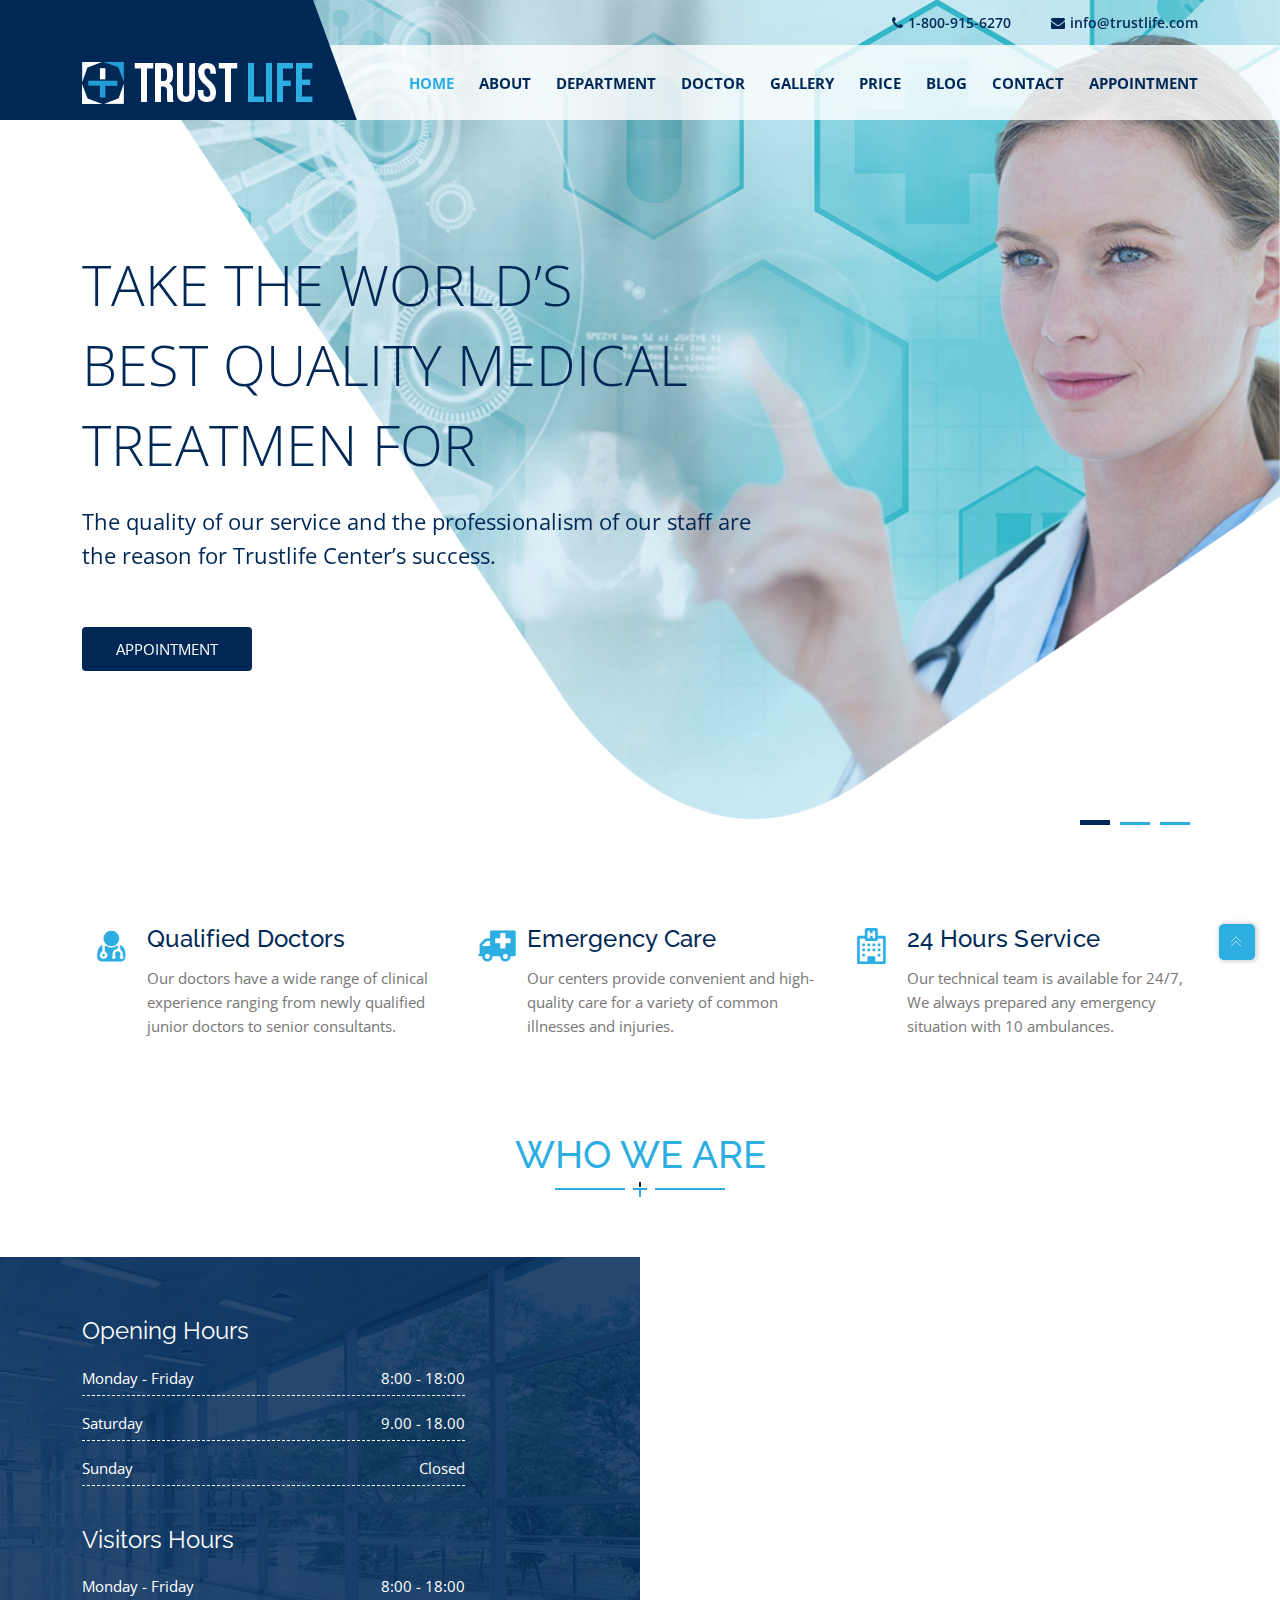
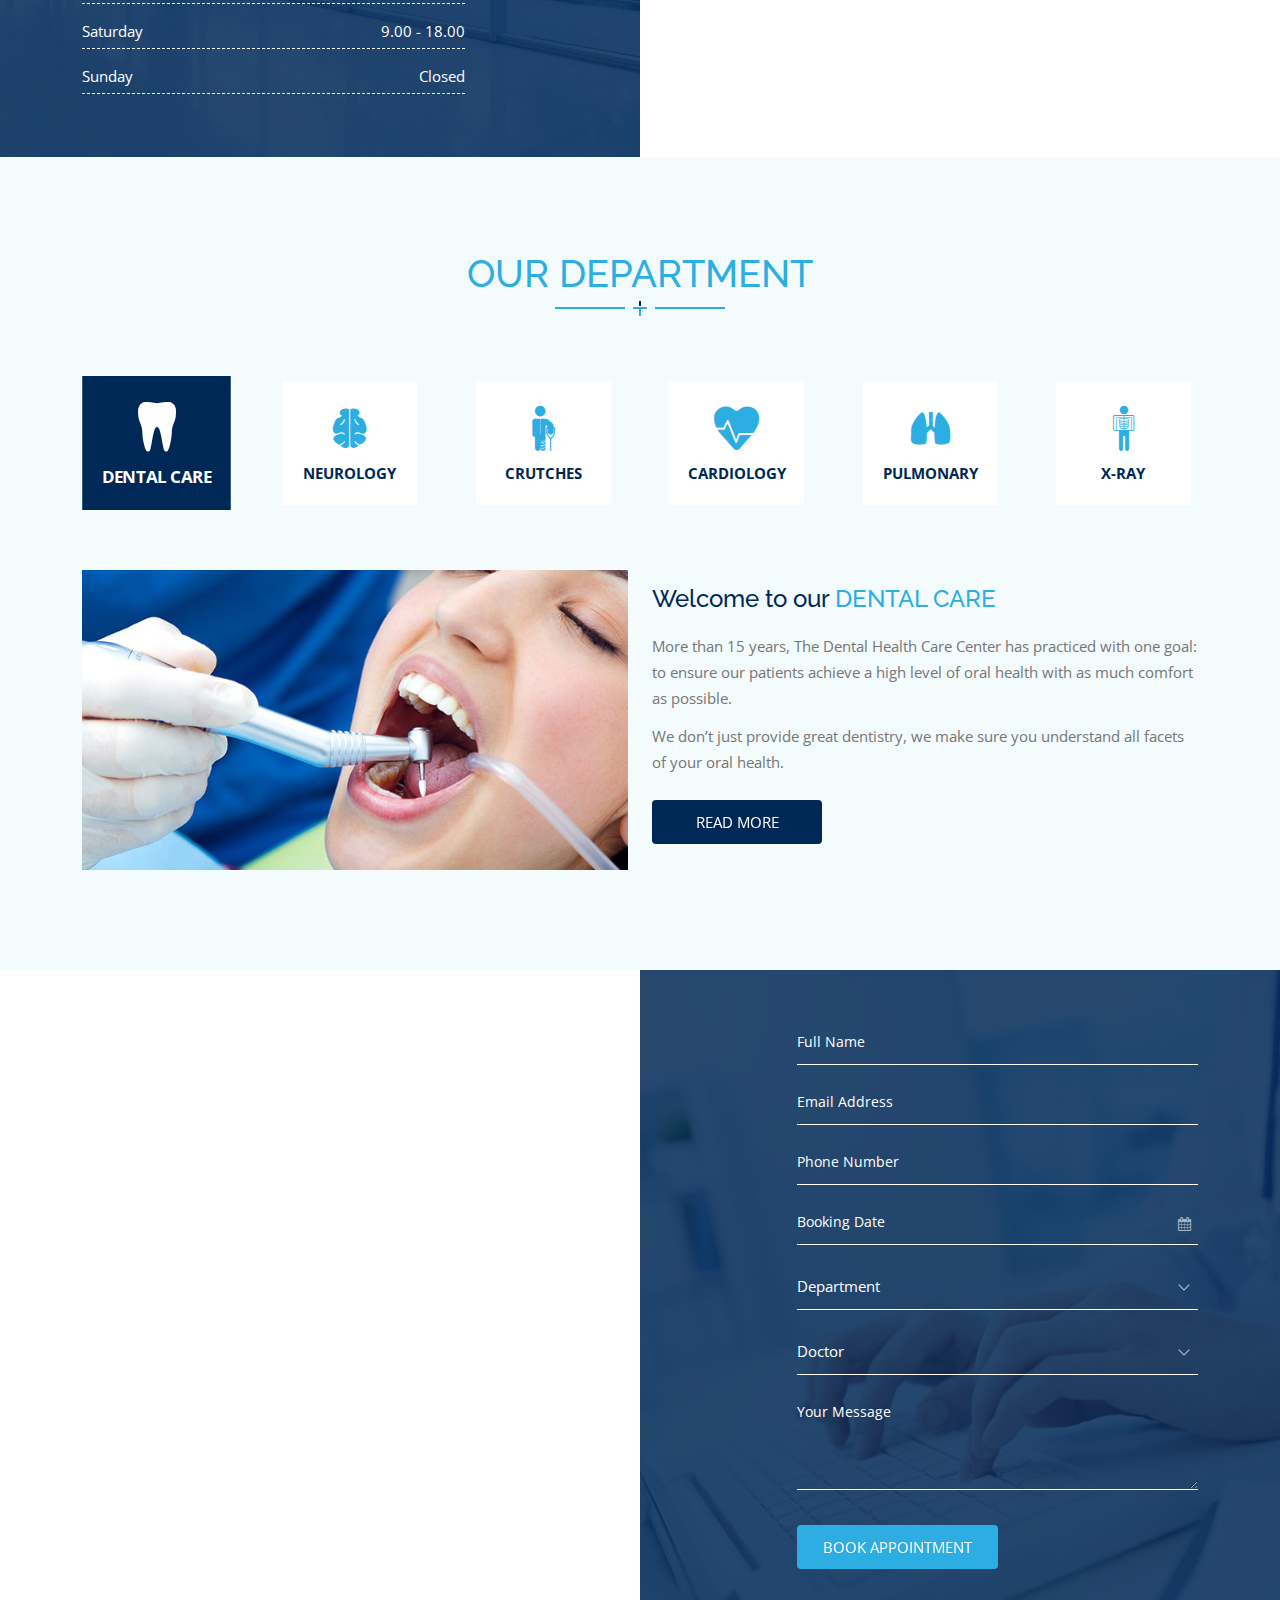
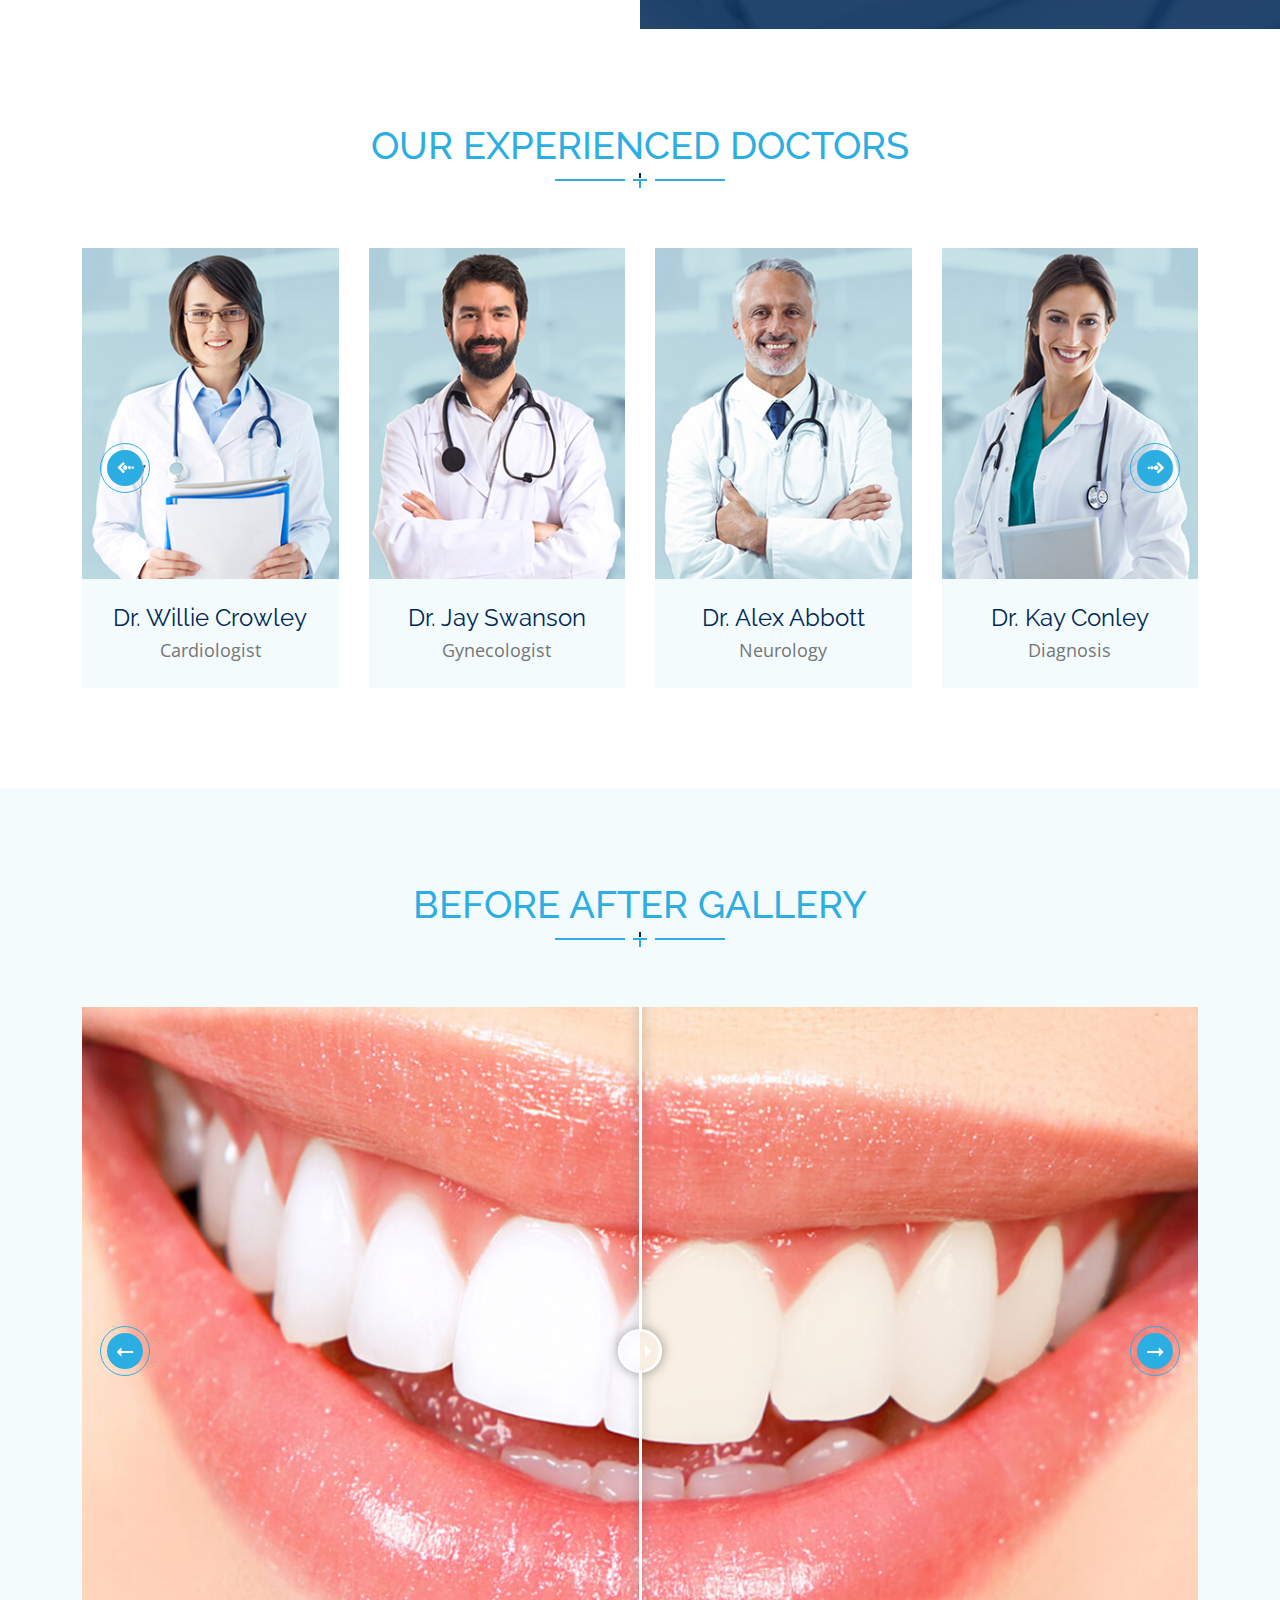
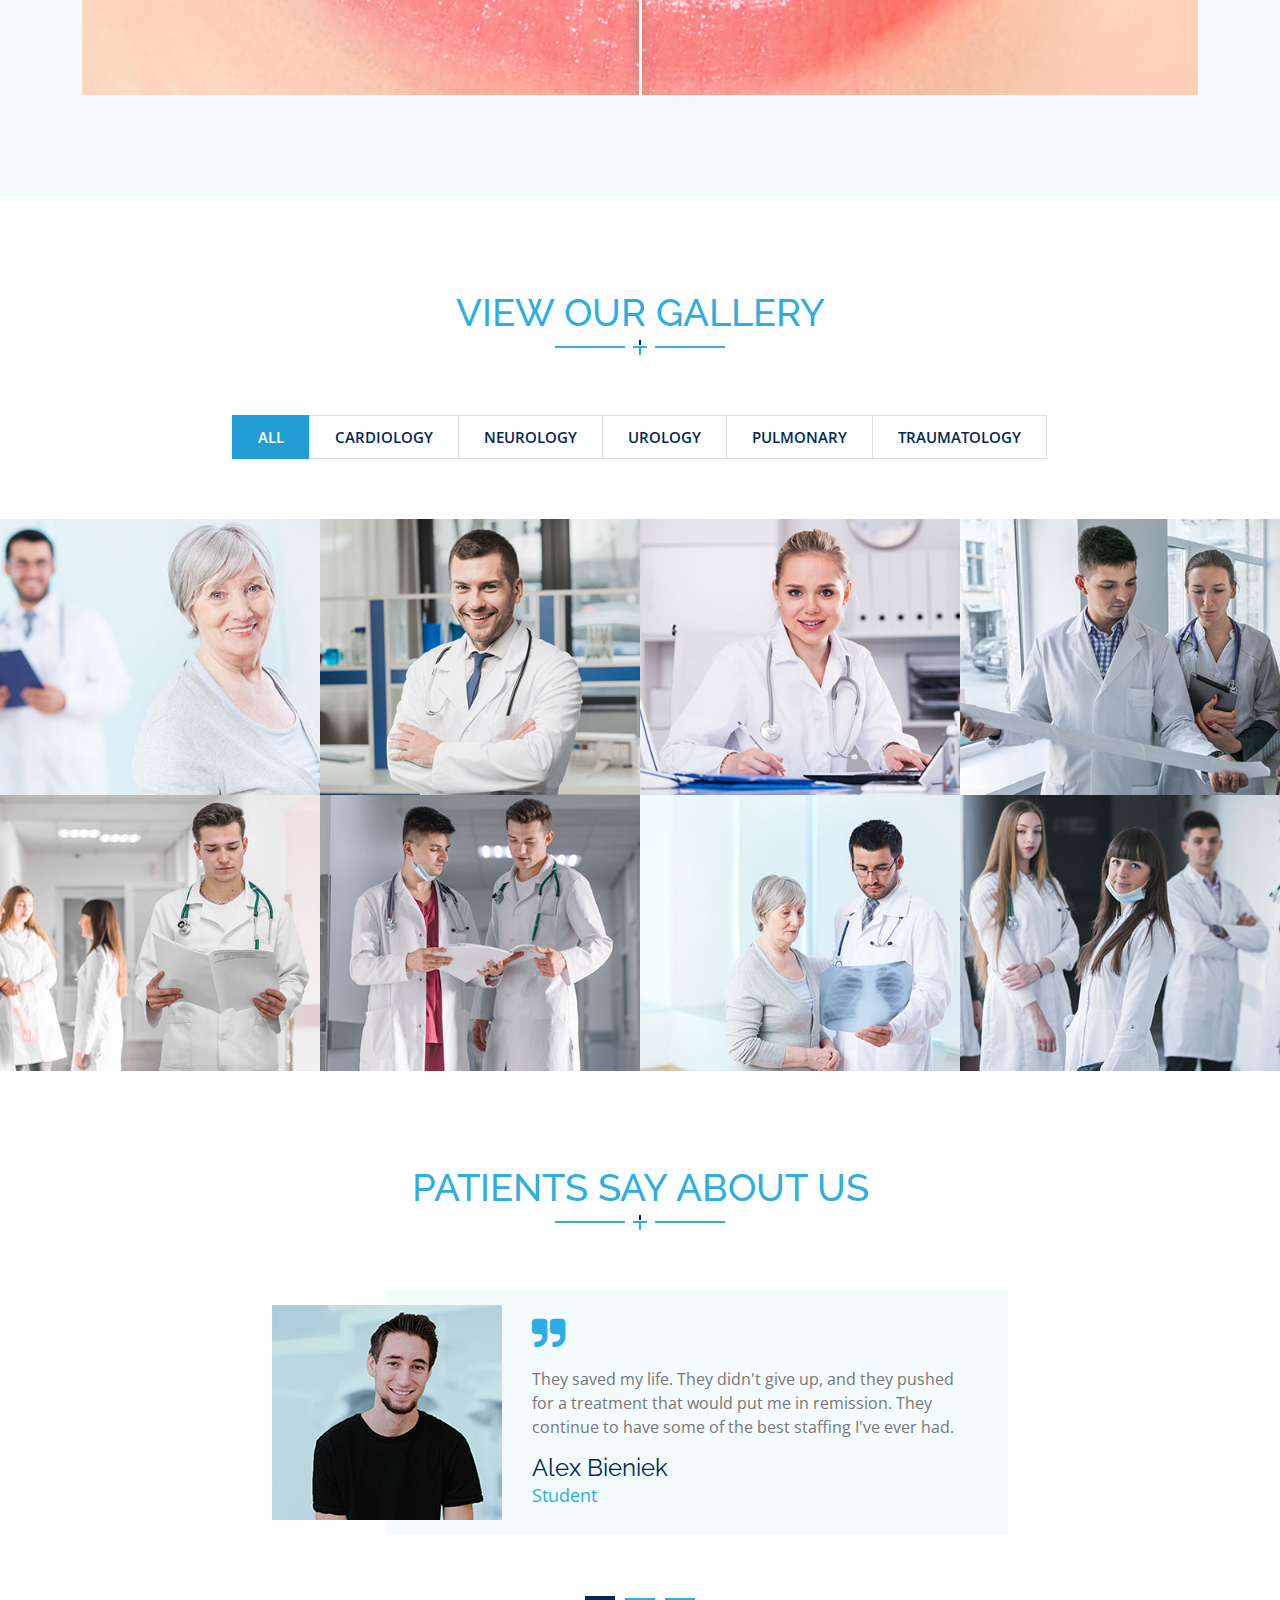
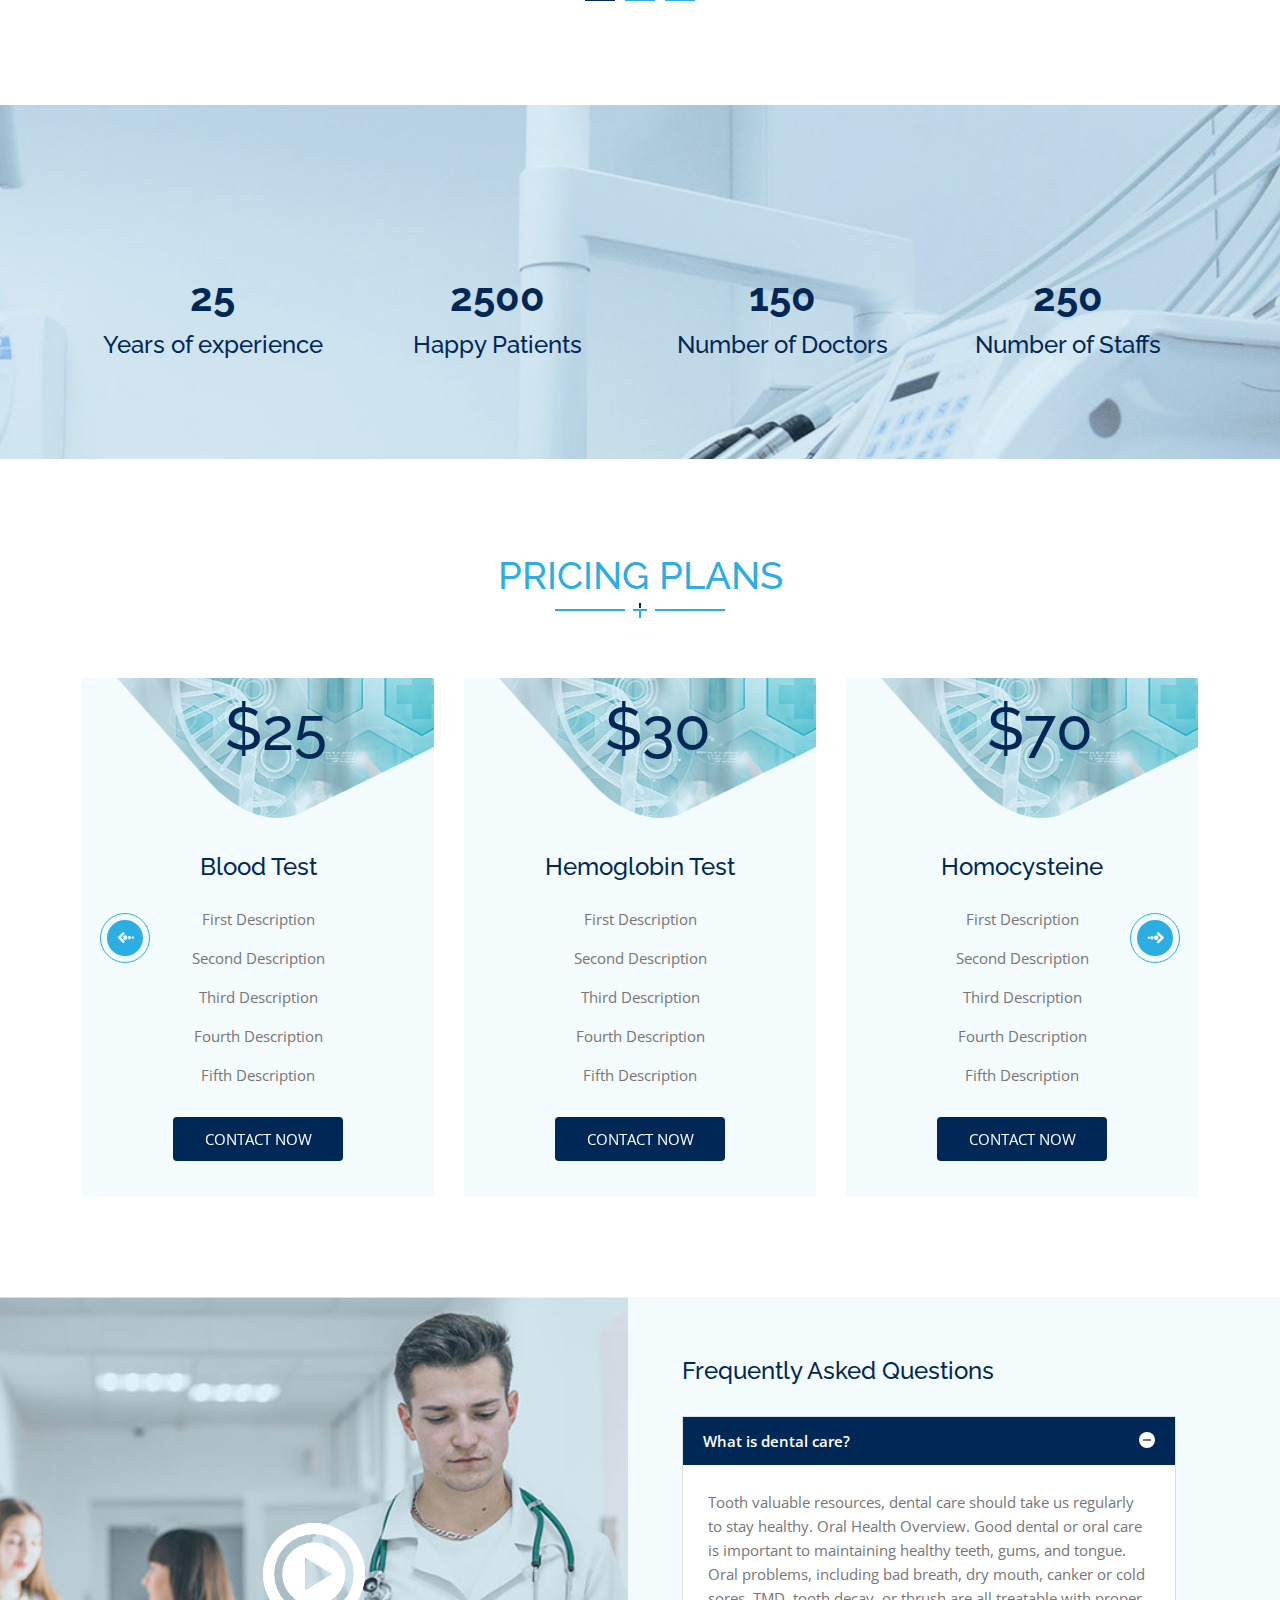
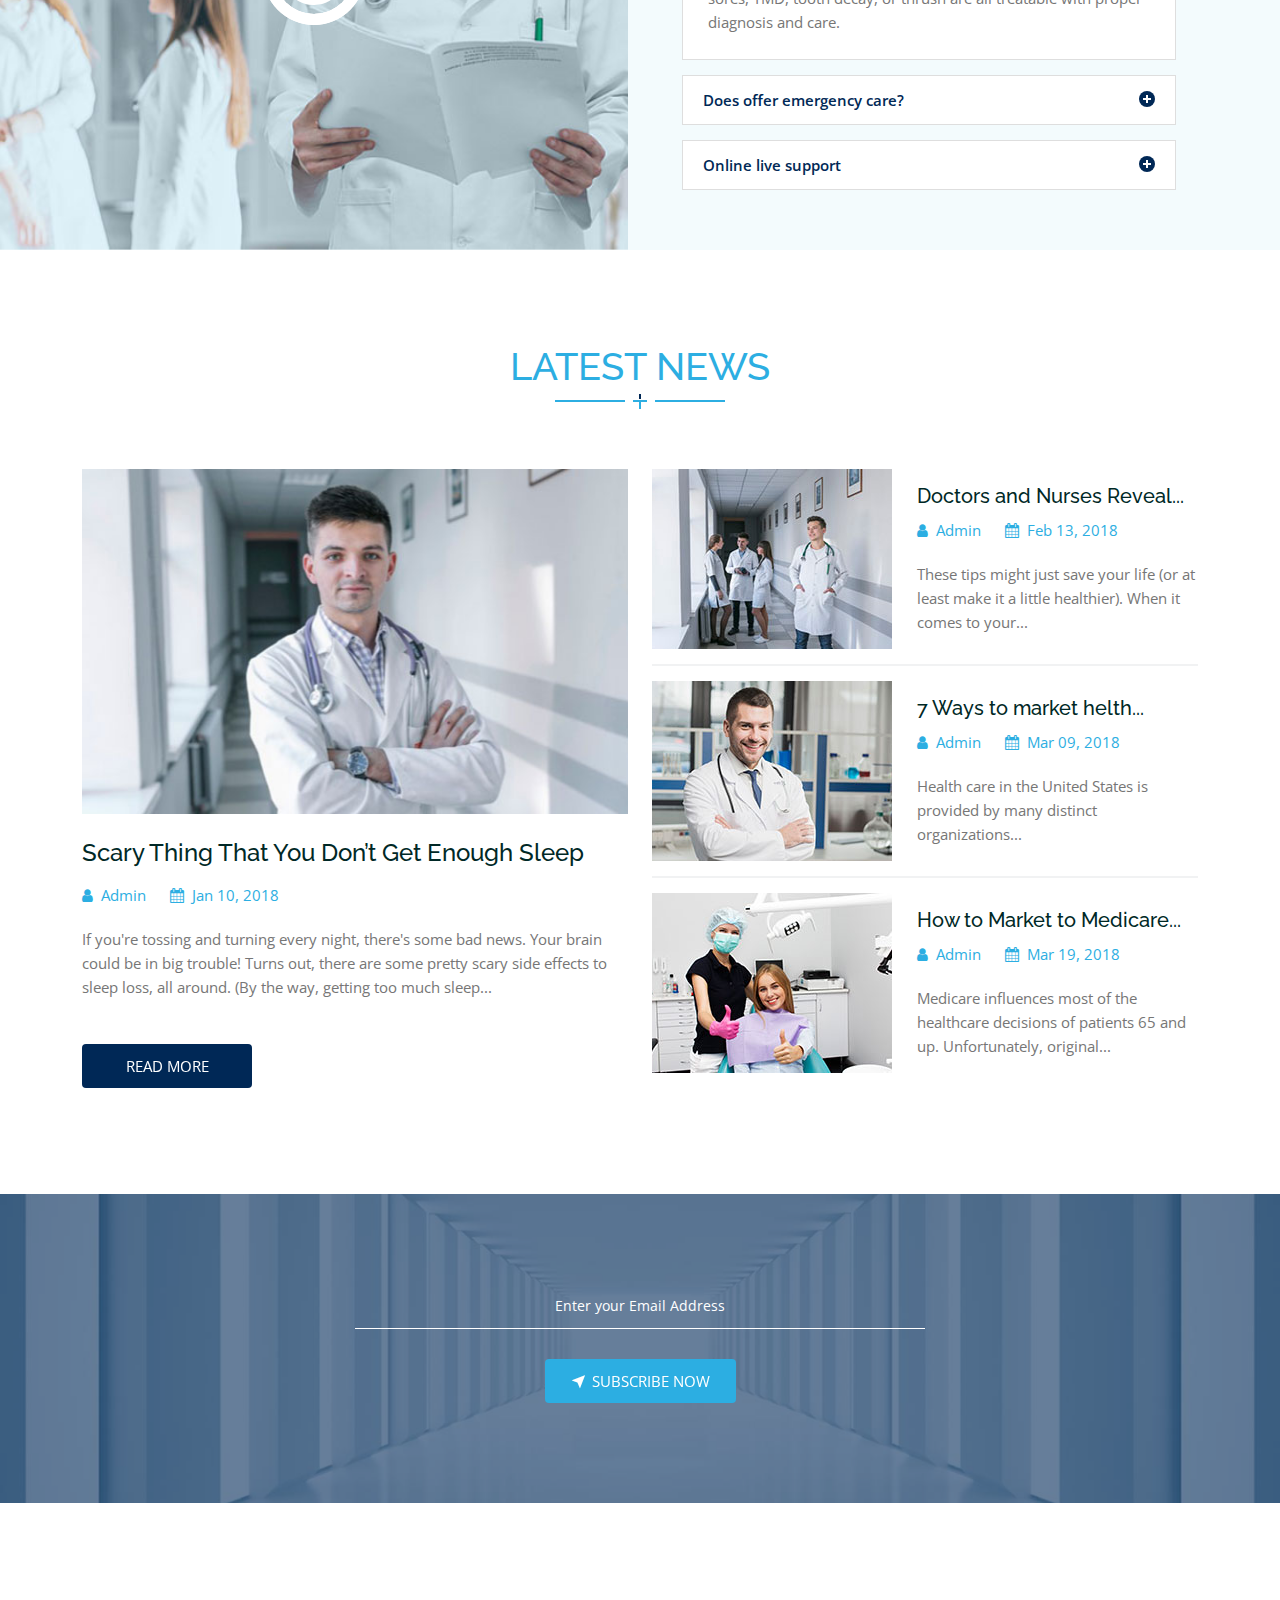
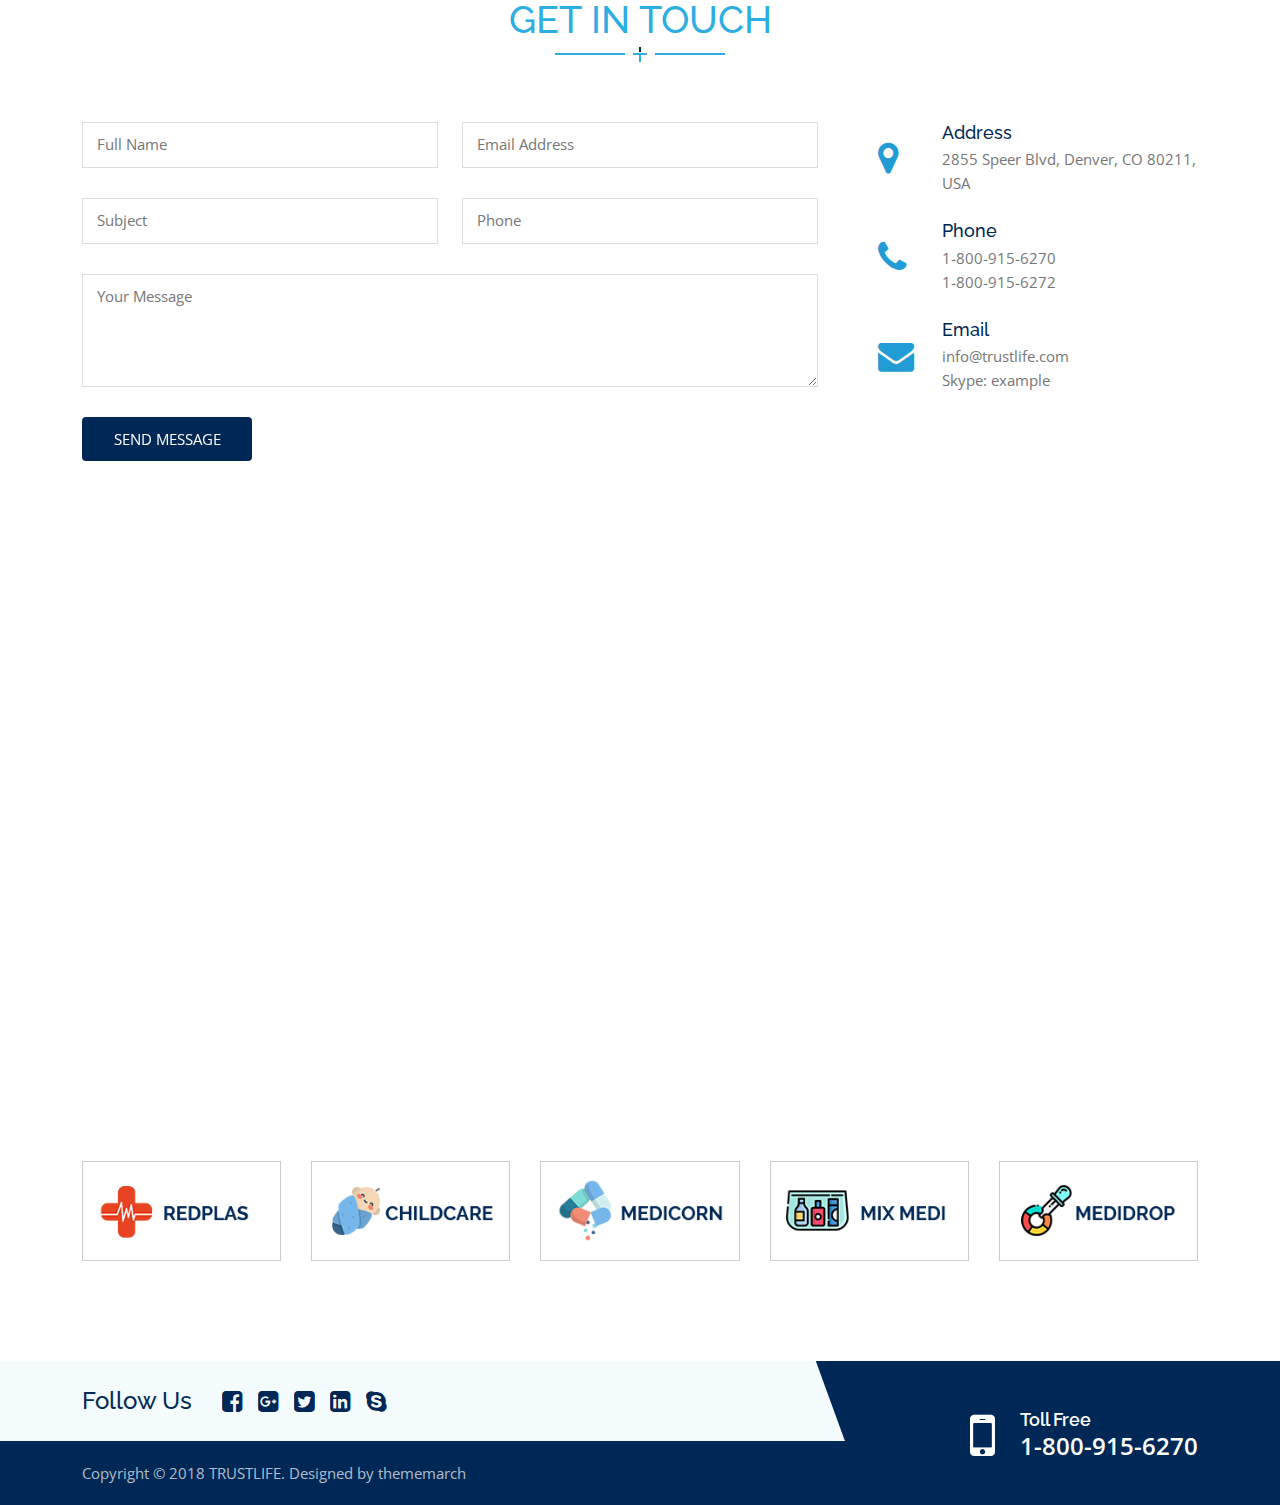
<file: index.html>
<!doctype html>
<html>
<head>
	<!-- Meta Tags -->
	<meta charset="utf-8">
	<meta http-equiv="x-ua-compatible" content="ie=edge">
	<meta name="viewport" content="width=device-width, initial-scale=1">
	<meta name="author" content="ThemeMarch">
	<!-- Page Title -->
	<title>Trustlife - Medical and Health Landing Page HTML Template</title>
    <!-- Favicon Icon -->
  	<link rel="icon" href="assets/img/favicon.png">
	<!-- Stylesheets -->
    <link rel="stylesheet" type="text/css" href="assets/css/plugins.css">
	<link rel="stylesheet" type="text/css" href="assets/css/style.css">
</head>

<body>
    
    <!-- Start Preloader -->
    <div id="tm-preloader">
        <div id="tm-preloader-in">
            <div></div><div></div><div></div><div></div><div></div>
        </div>
    </div>
    <!-- End Preloader -->
    
    <!-- Start Site Header Wrap -->
    <header class="tm-header3">
        <div class="tm-site-header">
            <div class="tm-header-info-wrap">
                <div class="container tm-header-info">
                    <a href="#"><i class="fa fa-phone"></i>1-800-915-6270</a>
                    <a href="#"><i class="fa fa-envelope"></i>info@trustlife.com</a>
                </div>
            </div>
            <div class="tm-header-menu">
                <div class="container tm-header-menu-container">
                    <div class="tm-site-branding">
                        <!-- For Image Logo -->
                        <a href="index.html" class="tm-logo-link">
                            <img src="assets/img/logo.png" alt="" class="tm-logo">
                        </a>
                        <!-- For Site Title -->
                        <!-- <span class="tm-site-title">
                        <a href="index.html">Trustlife</a>
                        </span> -->
                    </div>
                    <nav class="tm-primary-nav tm-onepage-nav">
                        <ul class="tm-primary-nav-list">
                            <li class="menu-item menu-item-has-children current-menu-ancestor current-menu-parent">
                                <a href="#home" class="nav-link tm-smooth-move">HOME</a>
                                <ul>
                                    <li class="menu-item current-menu-item"><a href="index.html">Home1 (Default Version)</a></li>
                                    <li class="menu-item"><a href="home-version-2.html">Home2 (Animation Version)</a></li>
                                    <li class="menu-item"><a href="home-version-3.html">Home3 (Full Width Banner)</a></li>
                                    <li class="menu-item"><a href="home-version-4.html">Home4 (Ripple Version)</a></li>
                                    <li class="menu-item"><a href="home-version-5.html">Home5 (Parallax Version)</a></li>
                                    <li class="menu-item"><a href="home-version-6.html">Home6 (Slider Version)</a></li>
                                    <li class="menu-item"><a href="home-version-7.html">Home7 (Youtube Background)</a></li>
                                    <li class="menu-item"><a href="home-version-8.html">Home8 (Minimal Version)</a></li>
                                </ul>
                            </li>
                            <li class="menu-item"><a href="#about" class="nav-link tm-smooth-move">ABOUT</a></li>
                            <li class="menu-item"><a href="#department" class="nav-link tm-smooth-move">DEPARTMENT</a></li>
                            <li class="menu-item"><a href="#doctor" class="nav-link tm-smooth-move">DOCTOR</a></li>
                            <li class="menu-item"><a href="#gallery" class="nav-link tm-smooth-move">GALLERY</a></li>
                            <li class="menu-item"><a href="#price" class="nav-link tm-smooth-move">PRICE</a></li>
                            <li class="menu-item menu-item-has-children"><a href="#blog" class="nav-link tm-smooth-move">BLOG</a>
                                <ul>
                                    <li class="menu-item"><a href="blog-right-sidebar.html">Blog Right Sidebar</a></li>
                                    <li class="menu-item"><a href="blog-left-sidebar.html">Blog Left Sidebar</a></li>
                                    <li class="menu-item"><a href="blog-full-width.html">Blog Full Width</a></li>
                                    <li class="menu-item"><a href="blog-details-right-sidebar.html">Single Blog Image Post</a></li>
                                    <li class="menu-item"><a href="blog-details-left-sidebar.html">Single Blog Slider Post</a></li>
                                    <li class="menu-item"><a href="blog-details-full-width.html">Single Blog Video Post</a></li>
                                </ul>
                            </li>
                            <li class="menu-item"><a href="#contact" class="nav-link tm-smooth-move">CONTACT</a></li>
                            <li class="menu-item"><a href="#appointment" class="nav-link tm-smooth-move">APPOINTMENT</a></li>
                        </ul>
                    </nav>
                </div><!-- .tm-header-menu-container -->
            </div><!-- .tm-header-menu -->
        </div><!-- .tm-site-header -->
    </header>
    <!-- End Site Header Wrap -->

    <!-- Start Hero Section -->
    <section class="hero" id="home">
        <div class="container">
            <div class="slider-text">
                <h1 class="tm-headline letters tm-rotate-text">Take The world’s <br>
                    Best Quality Medical <br>
                    Treatmen for 
                    <span class="tm-words-wrapper">
                        <b class="is-visible">DENTAL</b>
                        <b>NEUROLOGY</b>
                        <b>CRUTCHES</b>
                        <b>CARDIOLOGY</b>
                        <b>PULMONARY</b>
                        <b>X-RAY</b>
                    </span>
                </h1>
                <div class="empty-space col-sm-b20 col-xs-b10"></div>
                <p>The quality of our service and the professionalism of our staff are <br>
                the reason for Trustlife Center’s success.</p>
                <div class="empty-space col-md-b55 col-sm-b35 col-xs-b25"></div>
                <div class="tm-hero-btn"><a href="#appointment" class="tm-btn1">APPOINTMENT</a></div>
            </div>
        </div><!-- .container -->
        <div class="tm-hero-slider owl-carousel tm-dots1" id="tm-hero-slider">
            <img src="assets/img/slide-01.jpg" alt="slide-01">
            <img src="assets/img/slide-02.jpg" alt="slide-02">
            <img src="assets/img/slide-03.jpg" alt="slide-03">
        </div>
        <div class="hero-overlay"></div>
        <img src="assets/img/sweet-shap.png" alt="Sweet Shap" class="sweet-shap">
    </section>
    <!-- End Hero Section -->

    <!-- Start  -->
    <section>
        <div class="empty-space col-md-b100 col-xs-b40"></div>
        <div class="container">
            <div class="row">
                <div class="col-lg-4" >
                    <div class="empty-space col-md-b0 col-xs-b30"></div>
                    <div class="tm-icon-box">
                        <div class="tm-icon"><i class="fa fa-user-md"></i></div>
                        <h2 class="tm-icon-box-title">Qualified Doctors</h2>
                        <p class="tm-icon-box-text">Our doctors have a wide range of clinical experience ranging from newly qualified junior doctors to senior consultants.</p>
                    </div>
                </div><!-- .col -->
                <div class="col-lg-4">
                    <div class="empty-space col-md-b0 col-xs-b30"></div>
                    <div class="tm-icon-box">
                        <div class="tm-icon"><i class="fa fa-ambulance"></i></div>
                        <h2 class="tm-icon-box-title">Emergency Care</h2>
                        <p class="tm-icon-box-text">Our centers provide convenient and high-quality care for a variety of common illnesses and injuries.</p>
                    </div>
                </div><!-- .col -->
                <div class="col-lg-4">
                    <div class="empty-space col-md-b0 col-xs-b30"></div>
                    <div class="tm-icon-box">
                        <div class="tm-icon"><i class="fa fa-hospital-o"></i></div>
                        <h2 class="tm-icon-box-title">24 Hours Service</h2>
                        <p class="tm-icon-box-text">Our technical team is available for 24/7, We always prepared any emergency situation with 10 ambulances.</p>
                    </div>
                </div><!-- .col -->
            </div><!-- .row -->
        </div>
    </section>
    <!-- Start  -->

    <!-- Start About Secton -->
    <section id="about">
        <div class="empty-space col-md-b100 col-xs-b70"></div>
        <div class="tm-section-heading text-center">
            <h2>Who We Are</h2>
            <div class="tm-section-seperator"><span></span></div>
            <div class="empty-space col-md-b60 col-xs-b40"></div>
        </div>
        <div class="tm-relative">
            <div class="tm-half-section-bg left">
                <img src="assets/img/about-hafl-bg.jpg" alt="about hafl bg">
            </div>
            <div class="empty-space col-xs-b60"></div>
            <div class="container">
                <div class="row row-md-reverce">
                    <div class="col-lg-5">
                        <div class="tm-shedule-wrap">
                            <div class="tm-shedule">
                                <h3 class="tm-shedule-title">Opening Hours</h3>
                                <ul class="tm-shedule-list">
                                    <li>
                                        <span>Monday - Friday</span>
                                        <span>8:00 - 18:00</span>
                                    </li>
                                    <li>
                                        <span>Saturday</span>
                                        <span>9.00 - 18.00</span>
                                    </li>
                                    <li>
                                        <span>Sunday</span>
                                        <span>Closed</span>
                                    </li>
                                </ul>
                            </div><!-- .tm-shedule -->
                            <div class="empty-space col-md-b40 col-xs-b30"></div>
                            <div class="tm-shedule">
                                <h3 class="tm-shedule-title">Visitors Hours</h3>
                                <ul class="tm-shedule-list">
                                    <li>
                                        <span>Monday - Friday</span>
                                        <span>8:00 - 18:00</span>
                                    </li>
                                    <li>
                                        <span>Saturday</span>
                                        <span>9.00 - 18.00</span>
                                    </li>
                                    <li>
                                        <span>Sunday</span>
                                        <span>Closed</span>
                                    </li>
                                </ul>
                            </div><!-- .tm-shedule -->
                        </div>
                    </div><!-- .col -->
                    <div class="col-lg-7">
                        <div class="empty-space col-md-b30 col-xs-b0"></div>
                        <div class="tm-about-wrap tm-hf-hide">
                            <div class="tm-about tm-gray-bg wow fadeInRight" data-wow-duration="1s" data-wow-delay="0.1s">
                                <h3 class="tm-about-title">Why People Choose Our <span>Hospital</span>?</h3>
                                <div class="tm-about-text">
                                    <p>We provide the best service all over the country. People chose our hospital because of the following advantages. </p>
                                    <p>We have a list of associated doctors, Every Department Specialists are availability, Available ambulance facilities, OT/ICU, trauma care is best as always, Our pharmacy is opend 24/7, Our cost is affordable.  </p>
                                </div>
                                <div class="empty-space col-xs-b25"></div>
                                <div class="tm-about-btn">
                                    <a href="#" class="tm-btn1">READ MORE</a>
                                </div>
                            </div>
                        </div>
                        <div class="empty-space col-xs-b30"></div>
                    </div><!-- .col -->
                </div>
            </div>
            <div class="empty-space col-xs-b60"></div>
        </div>
    </section>
    <!-- End About Secton -->

    <!-- Start Department Section -->
    <section class="tm-gray-bg" id="department">
        <div class="empty-space col-md-b100 col-xs-b70"></div>
        <div class="tm-section-heading text-center">
            <h2>Our Department</h2>
            <div class="tm-section-seperator"><span></span></div>
            <div class="empty-space col-md-b60 col-xs-b40"></div>
        </div>
        <div class="container">
            <div class="tm-tab-wrap">
                <div class="tm-tabs-wrap">
                    <ul class="tabs">
                        <li><i class="icofont icofont-tooth"></i>DENTAL CARE</li>
                        <li><i class="icofont icofont-brain"></i>NEUROLOGY</li>
                        <li><i class="icofont icofont-crutches"></i>CRUTCHES</li>
                        <li><i class="icofont icofont-pulse"></i>CARDIOLOGY</li>
                        <li><i class="icofont icofont-lungs"></i>PULMONARY</li>
                        <li><i class="icofont icofont-xray"></i>X-RAY</li>
                    </ul> <!-- .tabs -->
                </div>
                <div class="empty-space col-md-b60 col-xs-b40"></div>
                <div class="tm-tab-content">
                    <div class="tm-tabs-item">
                        <div class="row">
                            <div class="col-lg-6">
                                <div class="tm-dept-img"><img src="assets/img/1.dental.jpg" alt=""></div>
                            </div><!-- .col -->
                            <div class="col-lg-6">
                                <div class="tm-dept-details-wrap">
                                    <div class="tm-about tm-gray-bg">
                                        <h3 class="tm-about-title">Welcome to our <span>DENTAL CARE</span></h3>
                                        <div class="tm-about-text">
                                            <p>More than 15 years, The Dental Health Care Center has practiced with one goal: to ensure our patients achieve a high level of oral health with as much comfort as possible.</p>
                                            <p>We don’t just provide great dentistry, we make sure you understand all facets of your oral health.</p>
                                        </div>
                                        <div class="empty-space col-xs-b25"></div>
                                        <div class="tm-about-btn">
                                            <a href="#" class="tm-btn1">READ MORE</a>
                                        </div>
                                    </div>
                                </div>
                            </div><!-- .col -->
                        </div>
                    </div> <!-- .tabs_item -->
                    <div class="tm-tabs-item">
                        <div class="row">
                            <div class="col-lg-6">
                                <div class="tm-dept-img"><img src="assets/img/2.neurology.jpg" alt=""></div>
                            </div><!-- .col -->
                            <div class="col-lg-6">
                                <div class="tm-dept-details-wrap">
                                    <div class="tm-about tm-gray-bg">
                                        <h3 class="tm-about-title">Welcome to our <span>NEUROLOGY</span></h3>
                                        <div class="tm-about-text">
                                            <p>Our Neurology deparment of Trustlife Hospital serves as the receiving point for the most seriously injured people from across the country and treats patients with brain and spine.</p>
                                            <p>In addition to being a centre of excellence, the Neurology deparment aims to be an asset to national and international communities.</p>
                                        </div>
                                        <div class="empty-space col-xs-b25"></div>
                                        <div class="tm-about-btn">
                                            <a href="#" class="tm-btn1">READ MORE</a>
                                        </div>
                                    </div>
                                </div>
                            </div><!-- .col -->
                        </div>
                    </div> <!-- .tabs_item -->
                    <div class="tm-tabs-item">
                        <div class="row">
                            <div class="col-lg-6">
                                <div class="tm-dept-img"><img src="assets/img/3.crutches.jpg" alt=""></div>
                            </div><!-- .col -->
                            <div class="col-lg-6">
                                <div class="tm-dept-details-wrap">
                                    <div class="tm-about tm-gray-bg">
                                        <h3 class="tm-about-title">Welcome to our <span>CRUTCHES</span></h3>
                                        <div class="tm-about-text">
                                            <p>It is important to start walking as soon as you can after your surgery. But you will need support for walking while your leg heals. Trustlife may be a good choice after a leg injury or surgery if you only need a little help with balance and stability. </p>
                                            <p>Crutches are also useful when your leg is only a little weak or painful.</p>
                                        </div>
                                        <div class="empty-space col-xs-b25"></div>
                                        <div class="tm-about-btn">
                                            <a href="#" class="tm-btn1">READ MORE</a>
                                        </div>
                                    </div>
                                </div>
                            </div><!-- .col -->
                        </div>
                    </div> <!-- .tabs_item -->
                    <div class="tm-tabs-item">
                        <div class="row">
                            <div class="col-lg-6">
                                <div class="tm-dept-img"><img src="assets/img/4.cardiology.jpg" alt=""></div>
                            </div><!-- .col -->
                            <div class="col-lg-6">
                                <div class="tm-dept-details-wrap">
                                    <div class="tm-about tm-gray-bg">
                                        <h3 class="tm-about-title">Welcome to our <span>CARDIOLOGY</span></h3>
                                        <div class="tm-about-text">
                                            <p>Cardiology department is served dedicately 24/7 and it is the only hospital of Kanada where emergency angioplasty can be carried out round the clock.</p>
                                            <p>Cardiology department is operated by a strong and dedicated team of 3 cardiologists, And they has more then 20 years of expericnce.</p>
                                        </div>
                                        <div class="empty-space col-xs-b25"></div>
                                        <div class="tm-about-btn">
                                            <a href="#" class="tm-btn1">READ MORE</a>
                                        </div>
                                    </div>
                                </div>
                            </div><!-- .col -->
                        </div>
                    </div> <!-- .tabs_item -->
                    <div class="tm-tabs-item">
                        <div class="row">
                            <div class="col-lg-6">
                                <div class="tm-dept-img"><img src="assets/img/5.pulmones.jpg" alt=""></div>
                            </div><!-- .col -->
                            <div class="col-lg-6">
                                <div class="tm-dept-details-wrap">
                                    <div class="tm-about tm-gray-bg">
                                        <h3 class="tm-about-title">Welcome to our <span>PULMONARY</span></h3>
                                        <div class="tm-about-text">
                                            <p>More than 15 years ago, we pioneered the first hospitals in the nation to specialize in pulmonary treatment, so you can feel confident when your loved one is under our care.</p>
                                            <p>Today, our expertise continues to be pulmonary disease management and providing quality treatment based on the latest protocols. </p>
                                        </div>
                                        <div class="empty-space col-xs-b25"></div>
                                        <div class="tm-about-btn">
                                            <a href="#" class="tm-btn1">READ MORE</a>
                                        </div>
                                    </div>
                                </div>
                            </div><!-- .col -->
                        </div>
                    </div> <!-- .tabs_item -->
                    <div class="tm-tabs-item">
                        <div class="row">
                            <div class="col-lg-6">
                                <div class="tm-dept-img"><img src="assets/img/6.xray.jpg" alt=""></div>
                            </div><!-- .col -->
                            <div class="col-lg-6">
                                <div class="tm-dept-details-wrap">
                                    <div class="tm-about tm-gray-bg">
                                        <h3 class="tm-about-title">Welcome to our <span>X-RAY</span></h3>
                                        <div class="tm-about-text">
                                            <p>We have the high-quality x-ray machine and our technique is so much experienced. We delivered x-ray report within one hour.</p>
                                            <p>After handover x-ray report we give initial advice of an experienced doctor and suggest related experienced doctor.</p>
                                        </div>
                                        <div class="empty-space col-xs-b25"></div>
                                        <div class="tm-about-btn">
                                            <a href="#" class="tm-btn1">READ MORE</a>
                                        </div>
                                    </div>
                                </div>
                            </div><!-- .col -->
                        </div>
                    </div> <!-- .tabs_item -->
                    
                </div> <!-- .tm-tab-content -->
            </div> <!-- .tab -->
        </div>
        <div class="empty-space col-md-b100 col-xs-b70"></div>
    </section>
    <!-- End Department Section -->

    <!-- Start Appointment Section -->
    <section class="tm-relative" id="appointment">
        <div class="tm-half-section-bg right">
            <img src="assets/img/appointment-bg.jpg" alt="about hafl bg">
        </div>
        <div class="container">
            <div class="row">
                <div class="col-lg-7 tm-hf-hide">
                    <div class="empty-space col-md-b0 col-xs-b70"></div>
                    <div class="tm-appointment-heading tm-gray-bg wow fadeInLeft" data-wow-duration="1s" data-wow-delay="0.1s">
                        <div class="tm-section-heading text-center">
                            <h2>MAKE AN APPOINTMENT</h2>
                            <div class="tm-section-seperator"><span></span></div>
                            <p>If you wont to make an appointment with any specialist just fill up the form with valid data and we will contact you via phone for confirmation.</p>
                        </div>
                    </div>
                </div><!-- .col -->
                <div class="col-lg-5">
                    <div class="empty-space col-md-b60 col-xs-b40"></div>
                    <form method="POST" action="assets/php/appointment.php" class="tm-appointment-form" id="appointment-form">
                        <div id="tm-alert1"></div>
                        <div class="tm-form-field">      
                            <input type="text" id="uname" name="uname" placeholder="Full Name" required>
                            <span class="bar"></span>
                        </div>
                        <div class="tm-form-field">      
                            <input type="text" id="uemail" name="uemail" placeholder="Email Address" required>
                            <span class="bar"></span>
                        </div>
                        <div class="tm-form-field">      
                            <input type="text" id="unumber" name="unumber" placeholder="Phone Number" required>
                            <span class="bar"></span>
                        </div>
                        <div class="tm-form-field">      
                            <input name="udate" type="text" id="udate" placeholder="Booking Date">
                            <span class="bar"></span>
                            <div class="date-icon"><i class="fa fa-calendar"></i></div>
                        </div>
                        <div class="tm-form-field">
                            <div class="tm-custom-select-wrap">
                                <select name="udepartment" class="tm-custom-select" id="udepartment">
                                    <option value="department">Department</option>
                                    <option value="dental-care">Dental Care</option>
                                    <option value="neurology">Neurology</option>
                                    <option value="crutches">Crutches</option>
                                    <option value="cardiology">Cardiology</option>
                                    <option value="pulmonary">Pulmonary</option>
                                    <option value="x-ray">X-Ray</option>
                                </select> 
                            </div>
                        </div>
                        <div class="tm-form-field">      
                            <div class="tm-custom-select-wrap">
                                <select name="udoctor" class="tm-custom-select" id="udoctor">
                                    <option value="doctor">Doctor</option>
                                    <option value="jhon-doe">Dr. Jhon Doe</option>
                                    <option value="mak-rushi">Dr. Mak Roshi</option>
                                    <option value="mohoshin-kabir">Dr. Mohoshin Kabir</option>
                                    <option value="nayon-borua">Dr. Nayon Borua</option>
                                    <option value="rasel-islam">Dr. Rasel Islam</option>
                                    <option value="mahid-islam">Dr. Mahid Islam</option>
                                </select> 
                            </div>
                        </div>
                        <div class="tm-form-field">      
                            <textarea cols="30" rows="10" id="umsg" name="umsg" placeholder="Your Message"></textarea>
                            <span class="bar"></span>
                        </div>
                        <div class="empty-space col-xs-b10"></div>
                        <div class="tm-form-field">      
                            <button class="tm-btn1 tm-reverse" type="submit" id="appointment-submit" name="submit">BOOK APPOINTMENT</button>
                        </div>
                    </form>
                    <div class="empty-space col-md-b60 col-xs-b70"></div>
                </div><!-- .col -->
            </div>
        </div>
    </section>
    <!-- End Appointment Section -->

    <!-- Start Team Member -->
    <section id="doctor">
        <div class="empty-space col-md-b100 col-xs-b70"></div>
        <div class="tm-section-heading text-center">
            <h2>Our Experienced doctors</h2>
            <div class="tm-section-seperator"><span></span></div>
            <div class="empty-space col-md-b60 col-xs-b40"></div>
        </div>
        <div class="container">
            <div class="row">
                <div class="col-lg-12">
                    <div class="tm-member-carousel owl-carousel tm-nam-tm-style1  tm-dots1">
                        <div class="tm-team-member">
                            <div class="tm-member-hover">
                                <a href="#" class="tm-member-thumb">
                                    <img src="assets/img/doctor-01.jpg" alt="">
                                </a>
                                <div class="tm-member-social-btn-wrap">
                                    <div class="tm-member-socila-btn">
                                        <a href="#" class="tm-social-btn white">
                                            <i class="fa fa-facebook-square"></i>
                                            <i class="fa fa-facebook-square"></i>
                                        </a>
                                    </div>
                                    <div class="tm-member-socila-btn">
                                        <a href="#" class="tm-social-btn white">
                                            <i class="fa fa-twitter-square"></i>
                                            <i class="fa fa-twitter-square"></i>
                                        </a>
                                    </div>
                                    <div class="tm-member-socila-btn">
                                        <a href="#" class="tm-social-btn white">
                                            <i class="fa fa-linkedin-square"></i>
                                            <i class="fa fa-linkedin-square"></i>
                                        </a>
                                    </div>
                                    <div class="tm-member-socila-btn">
                                        <a href="#" class="tm-social-btn white">
                                            <i class="fa fa-skype"></i>
                                            <i class="fa fa-skype"></i>
                                        </a>
                                    </div>
                                </div><!-- .tm-member-social-btn-wrap -->
                            </div>
                            <div class="tm-member-meta tm-gray-bg text-center">
                                <h3 class="tm-member-name"><a href="#">Dr. Willie Crowley</a></h3>
                                <span class="tm-member-speciality">Cardiologist</span>
                            </div>
                        </div><!-- .tm-team-member -->
                        <div class="tm-team-member">
                            <div class="tm-member-hover">
                                <a href="#" class="tm-member-thumb">
                                    <img src="assets/img/doctor-02.jpg" alt="">
                                </a>
                                <div class="tm-member-social-btn-wrap">
                                    <div class="tm-member-socila-btn">
                                        <a href="#" class="tm-social-btn white">
                                            <i class="fa fa-facebook-square"></i>
                                            <i class="fa fa-facebook-square"></i>
                                        </a>
                                    </div>
                                    <div class="tm-member-socila-btn">
                                        <a href="#" class="tm-social-btn white">
                                            <i class="fa fa-twitter-square"></i>
                                            <i class="fa fa-twitter-square"></i>
                                        </a>
                                    </div>
                                    <div class="tm-member-socila-btn">
                                        <a href="#" class="tm-social-btn white">
                                            <i class="fa fa-linkedin-square"></i>
                                            <i class="fa fa-linkedin-square"></i>
                                        </a>
                                    </div>
                                    <div class="tm-member-socila-btn">
                                        <a href="#" class="tm-social-btn white">
                                            <i class="fa fa-skype"></i>
                                            <i class="fa fa-skype"></i>
                                        </a>
                                    </div>
                                </div><!-- .tm-member-social-btn-wrap -->
                            </div>
                            <div class="tm-member-meta tm-gray-bg text-center">
                                <h3 class="tm-member-name"><a href="#">Dr. Jay Swanson</a></h3>
                                <span class="tm-member-speciality">Gynecologist</span>
                            </div>
                        </div><!-- .tm-team-member -->
                        <div class="tm-team-member">
                            <div class="tm-member-hover">
                                <a href="#" class="tm-member-thumb">
                                    <img src="assets/img/doctor-03.jpg" alt="">
                                </a>
                                <div class="tm-member-social-btn-wrap">
                                    <div class="tm-member-socila-btn">
                                        <a href="#" class="tm-social-btn white">
                                            <i class="fa fa-facebook-square"></i>
                                            <i class="fa fa-facebook-square"></i>
                                        </a>
                                    </div>
                                    <div class="tm-member-socila-btn">
                                        <a href="#" class="tm-social-btn white">
                                            <i class="fa fa-twitter-square"></i>
                                            <i class="fa fa-twitter-square"></i>
                                        </a>
                                    </div>
                                    <div class="tm-member-socila-btn">
                                        <a href="#" class="tm-social-btn white">
                                            <i class="fa fa-linkedin-square"></i>
                                            <i class="fa fa-linkedin-square"></i>
                                        </a>
                                    </div>
                                    <div class="tm-member-socila-btn">
                                        <a href="#" class="tm-social-btn white">
                                            <i class="fa fa-skype"></i>
                                            <i class="fa fa-skype"></i>
                                        </a>
                                    </div>
                                </div><!-- .tm-member-social-btn-wrap -->
                            </div>
                            <div class="tm-member-meta tm-gray-bg text-center">
                                <h3 class="tm-member-name"><a href="#">Dr. Alex Abbott</a></h3>
                                <span class="tm-member-speciality">Neurology</span>
                            </div>
                        </div><!-- .tm-team-member -->
                        <div class="tm-team-member">
                            <div class="tm-member-hover">
                                <a href="#" class="tm-member-thumb">
                                    <img src="assets/img/doctor-04.jpg" alt="">
                                </a>
                                <div class="tm-member-social-btn-wrap">
                                    <div class="tm-member-socila-btn">
                                        <a href="#" class="tm-social-btn white">
                                            <i class="fa fa-facebook-square"></i>
                                            <i class="fa fa-facebook-square"></i>
                                        </a>
                                    </div>
                                    <div class="tm-member-socila-btn">
                                        <a href="#" class="tm-social-btn white">
                                            <i class="fa fa-twitter-square"></i>
                                            <i class="fa fa-twitter-square"></i>
                                        </a>
                                    </div>
                                    <div class="tm-member-socila-btn">
                                        <a href="#" class="tm-social-btn white">
                                            <i class="fa fa-linkedin-square"></i>
                                            <i class="fa fa-linkedin-square"></i>
                                        </a>
                                    </div>
                                    <div class="tm-member-socila-btn">
                                        <a href="#" class="tm-social-btn white">
                                            <i class="fa fa-skype"></i>
                                            <i class="fa fa-skype"></i>
                                        </a>
                                    </div>
                                </div><!-- .tm-member-social-btn-wrap -->
                            </div>
                            <div class="tm-member-meta tm-gray-bg text-center">
                                <h3 class="tm-member-name"><a href="#">Dr. Kay Conley</a></h3>
                                <span class="tm-member-speciality">Diagnosis</span>
                            </div>
                        </div><!-- .tm-team-member -->
                        <div class="tm-team-member">
                            <div class="tm-member-hover">
                                <a href="#" class="tm-member-thumb">
                                    <img src="assets/img/doctor-01.jpg" alt="">
                                </a>
                                <div class="tm-member-social-btn-wrap">
                                    <div class="tm-member-socila-btn">
                                        <a href="#" class="tm-social-btn white">
                                            <i class="fa fa-facebook-square"></i>
                                            <i class="fa fa-facebook-square"></i>
                                        </a>
                                    </div>
                                    <div class="tm-member-socila-btn">
                                        <a href="#" class="tm-social-btn white">
                                            <i class="fa fa-twitter-square"></i>
                                            <i class="fa fa-twitter-square"></i>
                                        </a>
                                    </div>
                                    <div class="tm-member-socila-btn">
                                        <a href="#" class="tm-social-btn white">
                                            <i class="fa fa-linkedin-square"></i>
                                            <i class="fa fa-linkedin-square"></i>
                                        </a>
                                    </div>
                                    <div class="tm-member-socila-btn">
                                        <a href="#" class="tm-social-btn white">
                                            <i class="fa fa-skype"></i>
                                            <i class="fa fa-skype"></i>
                                        </a>
                                    </div>
                                </div><!-- .tm-member-social-btn-wrap -->
                            </div>
                            <div class="tm-member-meta tm-gray-bg text-center">
                                <h3 class="tm-member-name"><a href="#">Dr. Willie Crowley</a></h3>
                                <span class="tm-member-speciality">Cardiologist</span>
                            </div>
                        </div><!-- .tm-team-member -->
                        <div class="tm-team-member">
                            <div class="tm-member-hover">
                                <a href="#" class="tm-member-thumb">
                                    <img src="assets/img/doctor-02.jpg" alt="">
                                </a>
                                <div class="tm-member-social-btn-wrap">
                                    <div class="tm-member-socila-btn">
                                        <a href="#" class="tm-social-btn white">
                                            <i class="fa fa-facebook-square"></i>
                                            <i class="fa fa-facebook-square"></i>
                                        </a>
                                    </div>
                                    <div class="tm-member-socila-btn">
                                        <a href="#" class="tm-social-btn white">
                                            <i class="fa fa-twitter-square"></i>
                                            <i class="fa fa-twitter-square"></i>
                                        </a>
                                    </div>
                                    <div class="tm-member-socila-btn">
                                        <a href="#" class="tm-social-btn white">
                                            <i class="fa fa-linkedin-square"></i>
                                            <i class="fa fa-linkedin-square"></i>
                                        </a>
                                    </div>
                                    <div class="tm-member-socila-btn">
                                        <a href="#" class="tm-social-btn white">
                                            <i class="fa fa-skype"></i>
                                            <i class="fa fa-skype"></i>
                                        </a>
                                    </div>
                                </div><!-- .tm-member-social-btn-wrap -->
                            </div>
                            <div class="tm-member-meta tm-gray-bg text-center">
                                <h3 class="tm-member-name"><a href="#">Dr. Jay Swanson</a></h3>
                                <span class="tm-member-speciality">Gynecologist</span>
                            </div>
                        </div><!-- .tm-team-member -->
                        <div class="tm-team-member">
                            <div class="tm-member-hover">
                                <a href="#" class="tm-member-thumb">
                                    <img src="assets/img/doctor-03.jpg" alt="">
                                </a>
                                <div class="tm-member-social-btn-wrap">
                                    <div class="tm-member-socila-btn">
                                        <a href="#" class="tm-social-btn white">
                                            <i class="fa fa-facebook-square"></i>
                                            <i class="fa fa-facebook-square"></i>
                                        </a>
                                    </div>
                                    <div class="tm-member-socila-btn">
                                        <a href="#" class="tm-social-btn white">
                                            <i class="fa fa-twitter-square"></i>
                                            <i class="fa fa-twitter-square"></i>
                                        </a>
                                    </div>
                                    <div class="tm-member-socila-btn">
                                        <a href="#" class="tm-social-btn white">
                                            <i class="fa fa-linkedin-square"></i>
                                            <i class="fa fa-linkedin-square"></i>
                                        </a>
                                    </div>
                                    <div class="tm-member-socila-btn">
                                        <a href="#" class="tm-social-btn white">
                                            <i class="fa fa-skype"></i>
                                            <i class="fa fa-skype"></i>
                                        </a>
                                    </div>
                                </div><!-- .tm-member-social-btn-wrap -->
                            </div>
                            <div class="tm-member-meta tm-gray-bg text-center">
                                <h3 class="tm-member-name"><a href="#">Dr. Alex Abbott</a></h3>
                                <span class="tm-member-speciality">Neurology</span>
                            </div>
                        </div><!-- .tm-team-member -->
                        <div class="tm-team-member">
                            <div class="tm-member-hover">
                                <a href="#" class="tm-member-thumb">
                                    <img src="assets/img/doctor-04.jpg" alt="">
                                </a>
                                <div class="tm-member-social-btn-wrap">
                                    <div class="tm-member-socila-btn">
                                        <a href="#" class="tm-social-btn white">
                                            <i class="fa fa-facebook-square"></i>
                                            <i class="fa fa-facebook-square"></i>
                                        </a>
                                    </div>
                                    <div class="tm-member-socila-btn">
                                        <a href="#" class="tm-social-btn white">
                                            <i class="fa fa-twitter-square"></i>
                                            <i class="fa fa-twitter-square"></i>
                                        </a>
                                    </div>
                                    <div class="tm-member-socila-btn">
                                        <a href="#" class="tm-social-btn white">
                                            <i class="fa fa-linkedin-square"></i>
                                            <i class="fa fa-linkedin-square"></i>
                                        </a>
                                    </div>
                                    <div class="tm-member-socila-btn">
                                        <a href="#" class="tm-social-btn white">
                                            <i class="fa fa-skype"></i>
                                            <i class="fa fa-skype"></i>
                                        </a>
                                    </div>
                                </div><!-- .tm-member-social-btn-wrap -->
                            </div>
                            <div class="tm-member-meta tm-gray-bg text-center">
                                <h3 class="tm-member-name"><a href="#">Dr. Kay Conley</a></h3>
                                <span class="tm-member-speciality">Diagnosis</span>
                            </div>
                        </div><!-- .tm-team-member -->
                    </div><!-- .member-carousel -->
                </div><!-- .col -->
            </div>
        </div>
        <div class="empty-space col-md-b100 col-xs-b70"></div>
    </section>
    <!-- End Team Member -->

    <!-- Start Before & After Section -->
    <section class="tm-gray-bg">
        <div class="empty-space col-md-b100 col-xs-b70"></div>
        <div class="tm-section-heading text-center">
            <h2>Before After Gallery</h2>
            <div class="tm-section-seperator"><span></span></div>
            <div class="empty-space col-md-b60 col-xs-b40"></div>
        </div>
        <div class="container">
            <div class="before-after-gallery-slider owl-carousel tm-nam-tm-style1">
                <div class="teeth-beforeafter">
                    <img src="assets/img/teeth-before-image.jpg" alt="teeth before">
                    <img src="assets/img/teeth-after-image.jpg" alt="teeth after">
                </div>
                <div class="teeth-beforeafter">
                    <img src="assets/img/face-before-image.jpg" alt="teeth before">
                    <img src="assets/img/face-after-image.jpg" alt="teeth after">
                </div>
                <div class="teeth-beforeafter">
                    <img src="assets/img/teeth-before-image.jpg" alt="teeth before">
                    <img src="assets/img/teeth-after-image.jpg" alt="teeth after">
                </div>
                <div class="teeth-beforeafter">
                    <img src="assets/img/face-before-image.jpg" alt="teeth before">
                    <img src="assets/img/face-after-image.jpg" alt="teeth after">
                </div>
            </div>
        </div>
        <div class="empty-space col-md-b100 col-xs-b70"></div>
    </section>
    <!-- End Before & After Section -->

    <!-- Start Gallery Section -->
    <section id="gallery">
        <div class="empty-space col-md-b100 col-xs-b70"></div>
        <div class="tm-section-heading text-center">
            <h2>View our Gallery</h2>
            <div class="tm-section-seperator"><span></span></div>
            <div class="empty-space col-md-b60 col-xs-b40"></div>
        </div>
        <div class="tm-portfolio-filter text-center">
            <ul>
                <li class="active"><a href="#" data-filter="*">ALL</a></li>
                <li><a href="#" data-filter=".cardiology">CARDIOLOGY</a></li>
                <li><a href="#" data-filter=".neurology">NEUROLOGY</a></li>
                <li><a href="#" data-filter=".urology">UROLOGY</a></li>
                <li><a href="#" data-filter=".pulmonary">PULMONARY</a></li>
                <li><a href="#" data-filter=".traumatology">TRAUMATOLOGY</a></li>
            </ul>
        </div><!-- .tm-portfolio-filter-area -->
        <div class="tm-portfolio zoom-gallery tm-gutter-less">
            <div class="tm-grid-sizer"></div>
            <div class="tm-portfolio-item neurology">
                <a href="assets/img/portfolio-01-lg.jpg"  class="item-inner">
                    <img src="assets/img/portfolio-01.jpg" alt="portfolio-01">
                    <div class="tm-zoom-btn"></div>
                    <i class="tm-zoom-icon icofont icofont-drag1"></i>
                </a>
            </div><!-- .tm-portfolio-item -->
            <div class="tm-portfolio-item urology traumatology">
                <a href="assets/img/portfolio-02-lg.jpg"  class="item-inner">
                    <img src="assets/img/portfolio-02.jpg" alt="portfolio-02">
                    <div class="tm-zoom-btn"></div>
                    <i class="tm-zoom-icon icofont icofont-drag1"></i>
                </a>
            </div><!-- .tm-portfolio-item -->
            <div class="tm-portfolio-item cardiology pulmonary">
                <a href="assets/img/portfolio-03-lg.jpg"  class="item-inner">
                    <img src="assets/img/portfolio-03.jpg" alt="portfolio-03">
                    <div class="tm-zoom-btn"></div>
                    <i class="tm-zoom-icon icofont icofont-drag1"></i>
                </a>
            </div><!-- .tm-portfolio-item -->
            <div class="tm-portfolio-item neurology traumatology">
                <a href="assets/img/portfolio-04-lg.jpg"  class="item-inner">
                    <img src="assets/img/portfolio-04.jpg" alt="portfolio-04">
                    <div class="tm-zoom-btn"></div>
                    <i class="tm-zoom-icon icofont icofont-drag1"></i>
                </a>
            </div><!-- .tm-portfolio-item -->
            <div class="tm-portfolio-item urology">
                <a href="assets/img/portfolio-05-lg.jpg"  class="item-inner">
                    <img src="assets/img/portfolio-05.jpg" alt="portfolio-05">
                    <div class="tm-zoom-btn"></div>
                    <i class="tm-zoom-icon icofont icofont-drag1"></i>
                </a>
            </div><!-- .tm-portfolio-item -->
            <div class="tm-portfolio-item cardiology neurology pulmonary">
                <a href="assets/img/portfolio-06-lg.jpg"  class="item-inner">
                    <img src="assets/img/portfolio-06.jpg" alt="portfolio-06">
                    <div class="tm-zoom-btn"></div>
                    <i class="tm-zoom-icon icofont icofont-drag1"></i>
                </a>
            </div><!-- .tm-portfolio-item -->
            <div class="tm-portfolio-item urology pulmonary">
                <a href="assets/img/portfolio-07-lg.jpg"  class="item-inner">
                    <img src="assets/img/portfolio-07.jpg" alt="portfolio-07">
                    <div class="tm-zoom-btn"></div>
                    <i class="tm-zoom-icon icofont icofont-drag1"></i>
                </a>
            </div><!-- .tm-portfolio-item -->
            <div class="tm-portfolio-item cardiology traumatology">
                <a href="assets/img/portfolio-08-lg.jpg"  class="item-inner">
                    <img src="assets/img/portfolio-08.jpg" alt="portfolio-08">
                    <div class="tm-zoom-btn"></div>
                    <i class="tm-zoom-icon icofont icofont-drag1"></i>
                </a>
            </div><!-- .tm-portfolio-item -->
        </div><!-- .portfolio -->
    </section>
    <!-- End Gallery Section -->

    <!-- Start Testimonial Section -->
    <section>
        <div class="empty-space col-md-b100 col-xs-b70"></div>
        <div class="tm-section-heading text-center">
            <h2>Patients say about us</h2>
            <div class="tm-section-seperator"><span></span></div>
            <div class="empty-space col-md-b60 col-xs-b40"></div>
        </div>
        <div class="container">
            <div class="row">
                <div class="col-lg-8 offset-lg-2">
                    <div class="owl-carousel tm-testimonial tm-testimonial-1 tm-dots1">
                        <div class="tm-single-testimonial">
                            <div class="tm-testimonial-thumb"><img src="assets/img/test-01.jpg" alt=""></div>
                            <div class="tm-testimonial-text">
                                <i class="fa fa-quote-right"></i>
                                <blockquote>They saved my life. They didn't give up, and they pushed for a treatment that would put me in remission. They continue to have some of the best staffing I've ever had. </blockquote>
                                <div class="tm-testimonial-meta">
                                    <h3>Alex Bieniek</h3>
                                    <span>Student</span>
                                </div>
                            </div>
                        </div><!-- testimonail slide -->
                        <div class="tm-single-testimonial">
                            <div class="tm-testimonial-thumb"><img src="assets/img/test-02.jpg" alt=""></div>
                            <div class="tm-testimonial-text">
                                <i class="fa fa-quote-right"></i>
                                <blockquote>Nothing but the best. Team medicine with top notched specialists. Worth the drive to come here especially if it involves your health or the health of a loved one.</blockquote>
                                <div class="tm-testimonial-meta">
                                    <h3>Sheri Coburn</h3>
                                    <span>Teacher</span>
                                </div>
                            </div>
                        </div><!-- testimonail slide -->
                        <div class="tm-single-testimonial">
                            <div class="tm-testimonial-thumb"><img src="assets/img/test-03.jpg" alt=""></div>
                            <div class="tm-testimonial-text">
                                <i class="fa fa-quote-right"></i>
                                <blockquote>I love this hospital, I definetly think its the best in Kanada, I had both of my children there, their staff is really nice, and they definelty took care of me.</blockquote>
                                <div class="tm-testimonial-meta">
                                    <h3>Martha m.</h3>
                                    <span>Professor</span>
                                </div>
                            </div>
                        </div><!-- testimonail slide -->
                    </div>
                </div>
            </div>
        </div>
        <div class="empty-space col-md-b100 col-xs-b70"></div>
    </section>
    <!-- End Testimonial Section -->

    <!-- Start Fun Fact Section -->
    <section class="tm-fun-fact-wrap tm-bg">
        <div class="empty-space col-md-b100 col-xs-b70"></div>
        <div class="container">
            <div class="row">
                <div class="col-lg-3 col-md-6">
                    <div class="tm-fun-fact text-center">
                        <i class="icofont icofont-briefcase-alt-2 wow fadeInDown" data-wow-delay="0.2s" data-wow-duration="2s"></i>
                        <h2 class="tm-counter">25</h2>
                        <h3>Years of experience</h3>
                    </div>
                    <div class="empty-space col-xs-b30"></div>
                </div><!-- .col -->
                <div class="col-lg-3 col-md-6">
                    <div class="tm-fun-fact text-center">
                        <i class="icofont icofont-emo-simple-smile wow fadeInDown" data-wow-delay="0.4s" data-wow-duration="2s"></i>
                        <h2 class="tm-counter">2500</h2>
                        <h3>Happy Patients</h3>
                    </div>
                    <div class="empty-space col-xs-b30"></div>
                </div><!-- .col -->
                <div class="col-lg-3 col-md-6">
                    <div class="tm-fun-fact text-center">
                        <i class="icofont icofont-doctor wow fadeInDown" data-wow-delay="0.6s" data-wow-duration="2s"></i>
                        <h2 class="tm-counter">150</h2>
                        <h3>Number of Doctors</h3>
                    </div>
                    <div class="empty-space col-xs-b30"></div>
                </div><!-- .col -->
                <div class="col-lg-3 col-md-6">
                    <div class="tm-fun-fact text-center">
                        <i class="icofont icofont-users-social wow fadeInDown" data-wow-delay="0.8s" data-wow-duration="2s"></i>
                        <h2 class="tm-counter">250</h2>
                        <h3>Number of Staffs</h3>
                    </div>
                    <div class="empty-space col-xs-b30"></div>
                </div><!-- .col -->
            </div>
        </div>
        <div class="empty-space col-lg-b70 col-xs-b40"></div>
    </section>
    <!-- End Fun Fact Section -->

    <!-- Start Pricing Seciton -->
    <section id="price">
        <div class="empty-space col-md-b100 col-xs-b70"></div>
        <div class="tm-section-heading text-center">
            <h2>PRICING PLANS</h2>
            <div class="tm-section-seperator"><span></span></div>
            <div class="empty-space col-md-b60 col-xs-b40"></div>
        </div>
        <div class="container">
            <div class="row">
                <div class="col-lg-12">
                    <div class="tm-pricing-carousel owl-carousel tm-nam-tm-style1 tm-dots1">
                        <div class="tm-price-list tm-gray-bg">
                            <div class="tm-price">
                                <h3>$25</h3>
                            </div>
                            <h2 class="tm-pricing-heading">Blood Test</h2>
                            <ul class="tm-test-list">
                                <li>First Description</li>
                                <li>Second Description</li>
                                <li>Third Description</li>
                                <li>Fourth Description</li>
                                <li>Fifth Description</li>
                            </ul>
                            <a href="#" class="tm-btn1">CONTACT NOW</a>
                        </div><!-- .tm-price-list -->
                        <div class="tm-price-list tm-gray-bg">
                            <div class="tm-price">
                                <h3>$30</h3>
                            </div>
                            <h2 class="tm-pricing-heading">Hemoglobin Test</h2>
                            <ul class="tm-test-list">
                                <li>First Description</li>
                                <li>Second Description</li>
                                <li>Third Description</li>
                                <li>Fourth Description</li>
                                <li>Fifth Description</li>
                            </ul>
                            <a href="#" class="tm-btn1">CONTACT NOW</a>
                        </div><!-- .tm-price-list -->
                        <div class="tm-price-list tm-gray-bg">
                            <div class="tm-price">
                                <h3>$70</h3>
                            </div>
                            <h2 class="tm-pricing-heading">Homocysteine</h2>
                            <ul class="tm-test-list">
                                <li>First Description</li>
                                <li>Second Description</li>
                                <li>Third Description</li>
                                <li>Fourth Description</li>
                                <li>Fifth Description</li>
                            </ul>
                            <a href="#" class="tm-btn1">CONTACT NOW</a>
                        </div><!-- .tm-price-list -->
                        <div class="tm-price-list tm-gray-bg">
                            <div class="tm-price">
                                <h3>$24</h3>
                            </div>
                            <div class="pricing-shap"></div>
                            <h2 class="tm-pricing-heading">X-Ray</h2>
                            <ul class="tm-test-list">
                                <li>First Description</li>
                                <li>Second Description</li>
                                <li>Third Description</li>
                                <li>Fourth Description</li>
                                <li>Fifth Description</li>
                            </ul>
                            <a href="#" class="tm-btn1">CONTACT NOW</a>
                        </div><!-- .tm-price-list -->
                    </div>
                </div><!-- .col -->
            </div><!-- .row -->
        </div>
        <div class="empty-space col-md-b100 col-xs-b70"></div>
    </section>
    <!-- End Pricing Seciton -->

    <!-- Start FAQ Section -->
    <section class="tm-gray-bg tm-overflow-hide">
        <div class="row">
            <div class="col-lg-6">
                <!-- For Vimeo Video -->
                <div class="tm-about-video">
                    <img src="assets/img/video-bg.jpg" alt="">
                    <div class="tm-video-button" data-video-id='63636954' data-channel="vimeo">
                        <i class="icofont icofont-play-alt-3"></i>
                        <span class="tm-video-animaiton"><span></span></span>
                    </div>
                </div>
                <!-- For Youtube Video -->
                <!-- <div class="tm-about-video tm-video-button" data-video-id='nImFZRtGeAQ'>
                    <img src="assets/img/tm-about-video-bg.jpg" alt="">
                    <i class="video-icon"></i>
                </div> -->
            </div><!-- .col -->
            <div class="col-lg-6">
                <div class="empty-space col-md-b60 col-xs-b65"></div>
                <div class="accordian-wrapper">
                    <h2 class="accordian-heading">Frequently Asked Questions</h2>
                    <div class="accordian">
                        <div class="single-accordian">
                            <h3 class="accordian-head">What is dental care?</h3>
                            <div class="accordian-body">Tooth valuable resources, dental care should take us regularly to stay healthy. Oral Health Overview. Good dental or oral care is important to maintaining healthy teeth, gums, and tongue. Oral problems, including bad breath, dry mouth, canker or cold sores, TMD, tooth decay, or thrush are all treatable with proper diagnosis and care.</div>
                        </div><!-- .single-accordian -->
                        <div class="single-accordian">
                            <h3 class="accordian-head">Does offer emergency care?</h3>
                            <div class="accordian-body">Urgent care centers are a relatively new addition to the healthcare industry that have helped to benefit both community medical services and patients. As a fast, affordable alternative to emergency room care for patients with non-life-threatening conditions, urgent care medical clinics offer people a convenient treatment option.</div>
                        </div><!-- .single-accordian -->
                        <div class="single-accordian">
                            <h3 class="accordian-head">Online live support</h3>
                            <div class="accordian-body">Neurology is a branch of medical science that is concerned with disorders and diseases of the nervous system. The term neurology comes from a combination of two words - "neuron" meaning nerve and "logia" meaning "the study of".There are around a hundred billion neurons in the brain, capable of generating their own impulses and of receiving and transmitting impulses from neighboring cells.</div>
                        </div><!-- .single-accordian -->
                    </div>
                </div>
                <div class="empty-space col-md-b60 col-xs-b70"></div>
            </div><!-- .col -->
        </div>
    </section>
    <!-- End FAQ Section -->

    <!-- Start Blog Section -->
    <section id="blog">
        <div class="empty-space col-md-b100 col-xs-b70"></div>
        <div class="tm-section-heading text-center">
            <h2>LATEST NEWS</h2>
            <div class="tm-section-seperator"><span></span></div>
            <div class="empty-space col-md-b60 col-xs-b40"></div>
        </div>
        <div class="container">
            <div class="row">
                <div class="col-xl-6">
                    <div class="tm-left-post">
                        <div class="tm-post tm-style1">
                            <div class="tm-post-thumb">
                                <a href="#" class="tm-link-block">
                                    <img src="assets/img/blog-01.jpg" alt="blog-01">
                                    <div class="tm-blog-hover">
                                        <span class="tm-blog-shap"></span>
                                        <i class="fa fa-link"></i>
                                    </div>
                                </a>
                            </div>
                            <div class="empty-space col-xs-b25"></div>
                            <div class="tm-blog-body">
                                <h2 class="tm-blog-heading">
                                    <a href="#" class="tm-link-block">Scary Thing That You Don’t Get Enough Sleep</a>
                                </h2>
                                <div class="empty-space col-xs-b15"></div>
                                <div class="tm-blog-meta">
                                    <span><a href="#" class="bar-link"><i class="fa fa-user"></i>Admin</a></span>
                                    <span><i class="fa fa-calendar"></i>Jan 10, 2018</span>
                                </div>
                                <div class="empty-space col-xs-b20"></div>
                                <div class="tm-blog-separator"></div>
                                <div class="tm-entry-content">
                                    <p>If you're tossing and turning every night, there's some bad news. Your brain could be in big trouble! Turns out, there are some pretty scary side effects to sleep loss, all around. (By the way, getting too much sleep...</p>
                                    <div class="empty-space col-xs-b30"></div>
                                    <a href="#" class="tm-btn1">READ MORE</a>
                                </div>
                            </div>
                        </div><!-- .tm-post -->
                    </div><!-- .tm-left-post -->
                    <div class="empty-space col-xs-b30"></div>
                </div><!-- .col -->
                <div class="col-xl-6">
                    <div class="tm-right-post">
                        <div class="tm-post tm-style2">
                            <div class="tm-post-thumb">
                                <a href="#" class="tm-link-block">
                                    <img src="assets/img/blog-02.jpg" alt="blog-02">
                                    <div class="tm-blog-hover small">
                                        <span class="tm-blog-shap"></span>
                                        <i class="fa fa-link"></i>
                                    </div>
                                </a>
                            </div>
                            <div class="empty-space col-xs-b25"></div>
                            <div class="tm-blog-body">
                                <h2 class="tm-blog-heading">
                                    <a href="#" class="tm-link-block">Doctors and Nurses Reveal...</a>
                                </h2>
                                <div class="empty-space col-xs-b10"></div>
                                <div class="tm-blog-meta">
                                    <span><a href="#" class="bar-link"><i class="fa fa-user"></i>Admin</a></span>
                                    <span><i class="fa fa-calendar"></i>Feb 13, 2018</span>
                                </div>
                                <div class="empty-space col-xs-b20"></div>
                                <div class="tm-blog-separator"></div>
                                <div class="tm-entry-content">
                                    <p>These tips might just save your life (or at least make it a little healthier). When it comes to your...</p>
                                </div>
                            </div>
                        </div><!-- .tm-post -->
                        <div class="tm-post tm-style2">
                            <div class="tm-post-thumb">
                                <a href="#" class="tm-link-block">
                                    <img src="assets/img/blog-03.jpg" alt="blog-03">
                                    <div class="tm-blog-hover small">
                                        <span class="tm-blog-shap"></span>
                                        <i class="fa fa-link"></i>
                                    </div>
                                </a>
                            </div>
                            <div class="empty-space col-xs-b25"></div>
                            <div class="tm-blog-body">
                                <h2 class="tm-blog-heading">
                                    <a href="#" class="tm-link-block">7 Ways to market helth...</a>
                                </h2>
                                <div class="empty-space col-xs-b10"></div>
                                <div class="tm-blog-meta">
                                    <span><a href="#" class="bar-link"><i class="fa fa-user"></i>Admin</a></span>
                                    <span><i class="fa fa-calendar"></i>Mar 09, 2018</span>
                                </div>
                                <div class="empty-space col-xs-b20"></div>
                                <div class="tm-blog-separator"></div>
                                <div class="tm-entry-content">
                                    <p>Health care in the United States is provided by many distinct organizations...</p>
                                </div>
                            </div>
                        </div><!-- .tm-post -->
                        <div class="tm-post tm-style2">
                            <div class="tm-post-thumb">
                                <a href="#" class="tm-link-block">
                                    <img src="assets/img/blog-04.jpg" alt="blog-04">
                                    <div class="tm-blog-hover small">
                                        <span class="tm-blog-shap"></span>
                                        <i class="fa fa-link"></i>
                                    </div>
                                </a>
                            </div>
                            <div class="empty-space col-xs-b25"></div>
                            <div class="tm-blog-body">
                                <h2 class="tm-blog-heading">
                                    <a href="#" class="tm-link-block">How to Market to Medicare...</a>
                                </h2>
                                <div class="empty-space col-xs-b10"></div>
                                <div class="tm-blog-meta">
                                    <span><a href="#" class="bar-link"><i class="fa fa-user"></i>Admin</a></span>
                                    <span><i class="fa fa-calendar"></i>Mar 19, 2018</span>
                                </div>
                                <div class="empty-space col-xs-b20"></div>
                                <div class="tm-blog-separator"></div>
                                <div class="tm-entry-content">
                                    <p>Medicare influences most of the healthcare decisions of patients 65 and up. Unfortunately, original...</p>
                                </div>
                            </div>
                        </div><!-- .tm-post -->
                    </div><!-- .tm-right-post -->
                    <div class="empty-space col-xs-b30"></div>
                </div><!-- .col -->
            </div>
        </div>
        <div class="empty-space col-md-b70 col-xs-b40"></div>
    </section>
    <!-- End Blog Section -->

    <!-- Start News Letter Section -->
    <div class="tm-newsletter tm-bg">
        <div class="tm-nl-overlay"></div>
        <div class="empty-space col-md-b100 col-xs-b70"></div>
        <div class="container">
            <form class="mailchimp" action="https://storerepublic.us12.list-manage.com/subscribe/post?u=d227d8d335060b093084903d0&amp;id=9ba078ceb0">
                <div class="tm-form-field">
                    <input type="email" name="subscribe" id="subscriber-email" placeholder="Enter your Email Address">
                    <span class="bar"></span>
                </div>
                <button type="submit" id="subscribe-button" class="tm-btn1 tm-reverse"><span><i class="icofont icofont-location-arrow"></i>SUBSCRIBE NOW</span></button>
                <!-- SUBSCRIPTION SUCCESSFUL OR ERROR MESSAGES -->
                <h5 class="subscription-success"> .</h5>
                <h5 class="subscription-error"> .</h5>
                <label class="subscription-label" for="subscriber-email"></label>
            </form>
        </div>
        <div class="empty-space col-md-b100 col-xs-b70"></div>
    </div>
    <!-- End News Letter Section -->

    <!-- Start Contact Section -->
    <section id="contact">
        <div class="empty-space col-md-b100 col-xs-b70"></div>
        <div class="tm-section-heading text-center">
            <h2>Get In Touch</h2>
            <div class="tm-section-seperator"><span></span></div>
            <div class="empty-space col-md-b60 col-xs-b40"></div>
        </div>
        <div class="container">
            <div class="row">
                <div class="col-lg-8">
                    <div id="tm-alert"></div>
                    <form action="assets/php/mail.php" class="row tm-contact-form" method="post"  id="contact-form">
                        <div class="col-lg-6">
                            <div class="tm-form-field">      
                                <input type="text" id="name" name="name" required>
                                <label>Full Name</label>
                            </div>
                        </div><!-- .col -->
                        <div class="col-lg-6">
                            <div class="tm-form-field">      
                              <input type="text" id="email" name="email" required>
                              <label>Email Address</label>
                          </div>
                        </div><!-- .col -->
                        <div class="col-lg-6">
                            <div class="tm-form-field">      
                                <input type="text" id="subject" name="subject" required>
                                <label>Subject</label>
                            </div>
                        </div><!-- .col -->
                        <div class="col-lg-6">
                            <div class="tm-form-field">      
                                <input type="text" id="phone" name="phone" required>
                                <label>Phone</label>
                            </div>
                        </div><!-- .col -->
                        <div class="col-lg-12">
                            <div class="tm-form-field">      
                                <textarea cols="30" rows="10" id="msg" name="msg" required></textarea>
                                <label>Your Message</label>
                            </div>
                        </div><!-- .col -->
                        <div class="col-lg-12">
                            <button class="tm-btn1" type="submit" id="submit" name="submit"><span>SEND MESSAGE</span></button>
                            <div class="empty-space col-lg-b30"></div>
                        </div><!-- .col -->
                    </form>
                </div><!-- .col -->
                <div class="col-lg-4">
                    <div class="empty-space col-md-b0 col-xs-b40"></div>
                    <div class="tm-contact-info">
                        <div class="tm-single-contact">
                            <i class="fa fa-map-marker"></i>
                            <h3>Address</h3>
                            <p>2855 Speer Blvd, Denver, CO 80211, USA</p>
                        </div>
                        <div class="empty-space col-xs-b25"></div>
                        <div class="tm-single-contact">
                            <i class="fa fa-phone"></i>
                            <h3>Phone</h3>
                            <p>1-800-915-6270 <br>
                               1-800-915-6272</p>
                        </div>
                        <div class="empty-space col-xs-b25"></div>
                        <div class="tm-single-contact">
                            <i class="fa fa-envelope"></i>
                            <h3>Email</h3>
                            <p>info@trustlife.com <br>
                            Skype: example</p>
                        </div>
                        <div class="empty-space col-xs-b25"></div>
                    </div>
                </div><!-- .col -->
            </div>
        </div>
        <div class="empty-space col-md-b70 col-xs-b40"></div>
    </section>
    <!-- End Contact Section -->

    <!-- Start Map Section -->
    <div id="tm-map">
	    <iframe src="https://www.google.com/maps/embed?pb=!1m18!1m12!1m3!1d96652.27317354927!2d-74.33557928194516!3d40.79756494697628!2m3!1f0!2f0!3f0!3m2!1i1024!2i768!4f13.1!3m3!1m2!1s0x89c3a82f1352d0dd%3A0x81d4f72c4435aab5!2sTroy+Meadows+Wetlands!5e0!3m2!1sen!2sbd!4v1563075599994!5m2!1sen!2sbd"
        allowfullscreen></iframe>
	</div>
    <!-- End Map Section -->

    <!-- Start Clients Section -->
    <div class="tm-clients-wrap">
        <div class="empty-space col-md-b100 col-xs-b70"></div>
        <div class="container">
            <div class="tm-clients-curosor owl-carousel">
                <div class="tm-client"><img src="assets/img/client-logo-01.png" alt=""></div>
                <div class="tm-client"><img src="assets/img/client-logo-02.png" alt=""></div>
                <div class="tm-client"><img src="assets/img/client-logo-03.png" alt=""></div>
                <div class="tm-client"><img src="assets/img/client-logo-04.png" alt=""></div>
                <div class="tm-client"><img src="assets/img/client-logo-05.png" alt=""></div>
                <div class="tm-client"><img src="assets/img/client-logo-06.png" alt=""></div>
            </div>
        </div>
        <div class="empty-space col-md-b100 col-xs-b70"></div>
    </div>
    <!-- End Clients Section -->

    <!-- Start Footer -->
    <footer class="tm-overflow-hidden">
        <div class="tm-gray-bg">
            <div class="container">
                <div class="row">
                    <div class="col-lg-8">
                        <div class="tm-footer-social">
                            <h2>Follow Us</h2>
                            <div class="tm-footer-social-list">
                                <a href="#" class="tm-social-btn blue">
                                    <i class="fa fa-facebook-square"></i>
                                    <i class="fa fa-facebook-square"></i>
                                </a>
                                <a href="#" class="tm-social-btn blue">
                                    <i class="fa fa-google-plus-square"></i>
                                    <i class="fa fa-google-plus-square"></i>
                                </a>
                                <a href="#" class="tm-social-btn blue">
                                    <i class="fa fa-twitter-square"></i>
                                    <i class="fa fa-twitter-square"></i>
                                </a>
                                <a href="#" class="tm-social-btn blue">
                                    <i class="fa fa-linkedin-square"></i>
                                    <i class="fa fa-linkedin-square"></i>
                                </a>
                                <a href="#" class="tm-social-btn blue">
                                    <i class="fa fa-skype"></i>
                                    <i class="fa fa-skype"></i>
                                </a>
                            </div>
                        </div>
                    </div><!-- .col -->
                </div>
            </div>
        </div>
        <div class="tm-site-footer">
            <div class="container"><!-- row-md-reverce -->
                <div class="row row-sm-reverce">
                    <div class="col-md-7 col-lg-8">
                        <p class="tm-copyright">Copyright © 2018 TRUSTLIFE. Designed by thememarch </p>
                    </div><!-- .col -->
                    <div class="col-md-5 col-lg-4">
                        <div class="tm-footer-hotline">
                            <div class="tm-footer-hotline-in">
                                <div class="tm-phone-icon"><i class="fa fa-mobile"></i></div>
                                <h3>Toll Free</h3>
                                <p>1-800-915-6270</p>
                            </div>
                        </div>
                    </div><!-- .col -->
                </div>
            </div>
        </div>
    </footer>
    <!-- End Footer -->

	<!-- Scroll Up -->
  <div id='scrollup'></div>

	<!-- Scripts -->
	<script src="assets/js/vendor/modernizr-3.5.0.min.js"></script>
	<script src="assets/js/vendor/jquery-1.12.4.min.js"></script>
	<script src="assets/js/plugins.js"></script>
	<script src="assets/js/main.js"></script>
</body>
</html>
</file>
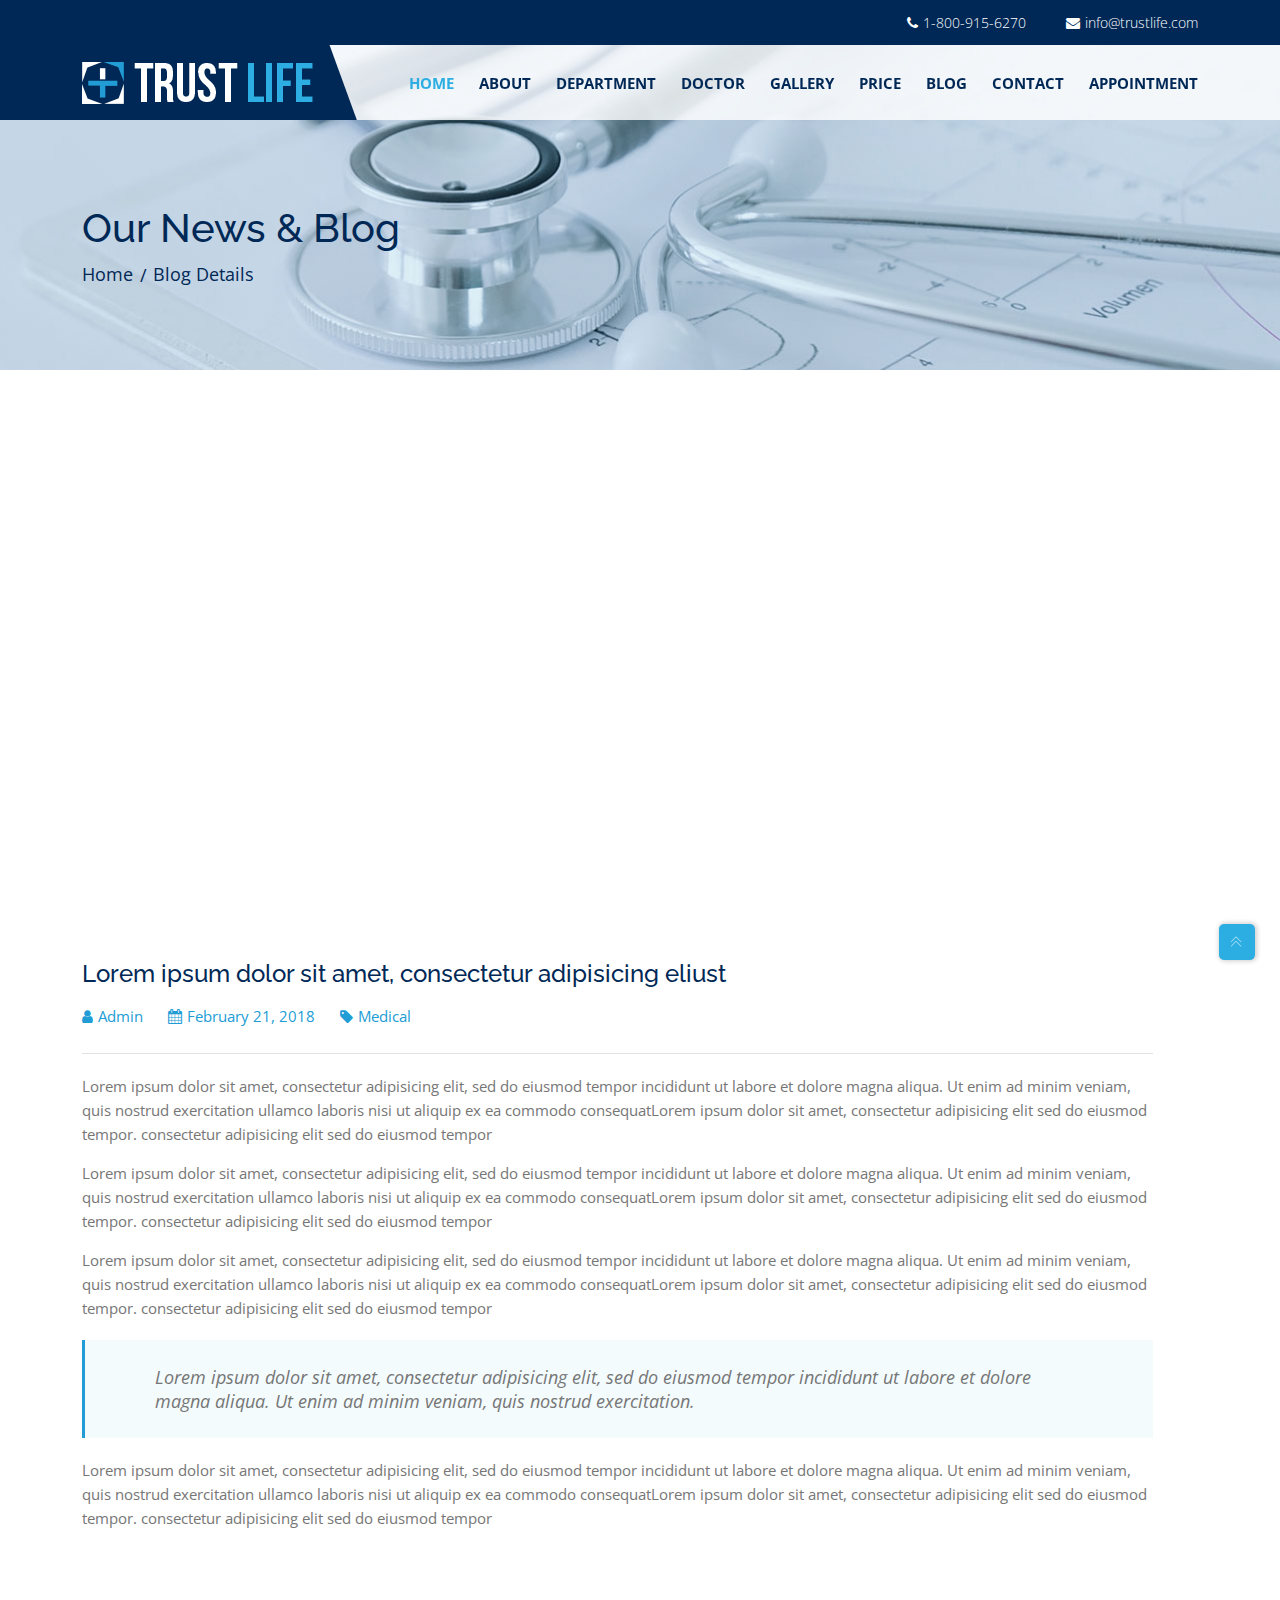
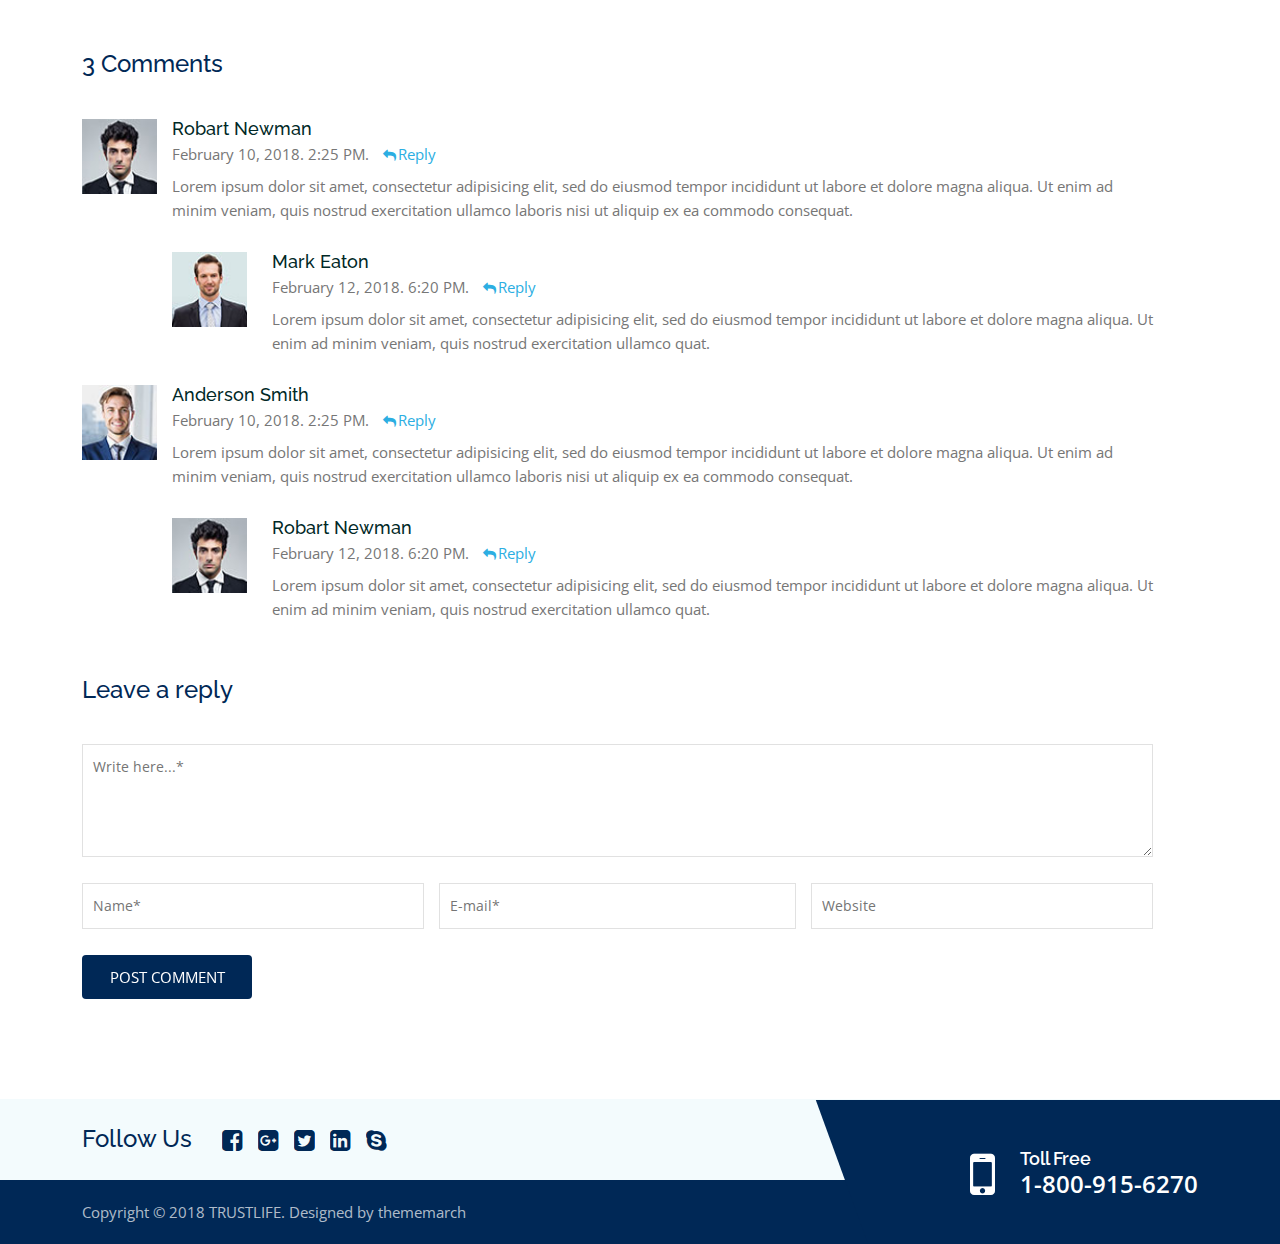
<file: blog-details-full-width.html>
<!doctype html>
<html>
<head>
	<!-- Meta Tags -->
	<meta charset="utf-8">
	<meta http-equiv="x-ua-compatible" content="ie=edge">
	<meta name="viewport" content="width=device-width, initial-scale=1">
	<meta name="author" content="ThemeMarch">
	<!-- Page Title -->
	<title>Trustlife - Medical and Health Landing Page HTML Template</title>
    <!-- Favicon Icon -->
  	<link rel="icon" href="assets/img/favicon.png">
	<!-- Stylesheets -->
    <link rel="stylesheet" type="text/css" href="assets/css/plugins.css">
	<link rel="stylesheet" type="text/css" href="assets/css/style.css">
</head>

<body>
    
    <!-- Start Preloader -->
    <div id="tm-preloader">
        <div id="tm-preloader-in">
            <div></div><div></div><div></div><div></div><div></div>
        </div>
    </div>
    <!-- End Preloader -->
    
    <!-- Start Site Header Wrap -->
    <header>
        <div class="tm-site-header">
            <div class="tm-header-info-wrap">
                <div class="container tm-header-info">
                    <a href="#"><i class="fa fa-phone"></i>1-800-915-6270</a>
                    <a href="#"><i class="fa fa-envelope"></i>info@trustlife.com</a>
                </div>
            </div>
            <div class="tm-header-menu">
                <div class="container tm-header-menu-container">
                    <div class="tm-site-branding">
                        <!-- For Image Logo -->
                        <a href="index.html" class="tm-logo-link">
                            <img src="assets/img/logo.png" alt="" class="tm-logo">
                        </a>
                        <!-- For Site Title -->
                        <!-- <span class="tm-site-title">
                        <a href="index.html">Trustlife</a>
                        </span> -->
                    </div>
                    <nav class="tm-primary-nav tm-onepage-nav">
                        <ul class="tm-primary-nav-list">
                            <li class="menu-item menu-item-has-children">
                                <a href="index.html#home" class="nav-link tm-smooth-move">HOME</a>
                                <ul>
                                    <li class="menu-item"><a href="index.html">Home1 (Default Version)</a></li>
                                    <li class="menu-item"><a href="home-version-2.html">Home2 (Animation Version)</a></li>
                                    <li class="menu-item"><a href="home-version-3.html">Home3 (Full Width Banner)</a></li>
                                    <li class="menu-item"><a href="home-version-4.html">Home4 (Ripple Version)</a></li>
                                    <li class="menu-item"><a href="home-version-5.html">Home5 (Parallax Version)</a></li>
                                    <li class="menu-item"><a href="home-version-6.html">Home6 (Slider Version)</a></li>
                                    <li class="menu-item"><a href="home-version-7.html">Home7 (Youtube Background)</a></li>
                                    <li class="menu-item"><a href="home-version-8.html">Home8 (Minimal Version)</a></li>
                                </ul>
                            </li>
                            <li class="menu-item"><a href="index.html#about" class="nav-link tm-smooth-move">ABOUT</a></li>
                            <li class="menu-item"><a href="index.html#department" class="nav-link tm-smooth-move">DEPARTMENT</a></li>
                            <li class="menu-item"><a href="index.html#doctor" class="nav-link tm-smooth-move">DOCTOR</a></li>
                            <li class="menu-item"><a href="index.html#gallery" class="nav-link tm-smooth-move">GALLERY</a></li>
                            <li class="menu-item"><a href="index.html#price" class="nav-link tm-smooth-move">PRICE</a></li>
                            <li class="menu-item menu-item-has-children current-menu-ancestor current-menu-parent"><a href="index.html#blog" class="nav-link tm-smooth-move">BLOG</a>
                                <ul>
                                    <li class="menu-item"><a href="blog-right-sidebar.html">Blog Right Sidebar</a></li>
                                    <li class="menu-item"><a href="blog-left-sidebar.html">Blog Left Sidebar</a></li>
                                    <li class="menu-item"><a href="blog-full-width.html">Blog Full Width</a></li>
                                    <li class="menu-item"><a href="blog-details-right-sidebar.html">Single Blog Image Post</a></li>
                                    <li class="menu-item"><a href="blog-details-left-sidebar.html">Single Blog Slider Post</a></li>
                                    <li class="menu-item current-menu-item"><a href="blog-details-full-width.html">Single Blog Video Post</a></li>
                                </ul>
                            </li>
                            <li class="menu-item"><a href="index.html#contact" class="nav-link tm-smooth-move">CONTACT</a></li>
                            <li class="menu-item"><a href="index.html#appointment" class="nav-link tm-smooth-move">APPOINTMENT</a></li>
                        </ul>
                    </nav>
                </div><!-- .tm-header-menu-container -->
            </div><!-- .tm-header-menu -->
        </div><!-- .tm-site-header -->
    </header>
    <!-- End Site Header Wrap -->

    <!-- Start Blog Header -->
    <section class="tm-blog-hero">
        <div class="container">
            <div class="row">
                <div class="col-lg-12">
                    <h1 class="tm-blog-hero-title">Our News & Blog</h1>
                    <ul class="tm-breadcrumb">
                        <li><a href="index.html">Home</a></li>
                        <li>Blog Details</li>
                    </ul>
                </div><!-- .col -->
            </div>
        </div>
    </section>
    <!-- End Blog Header -->

       <!-- Start Site Content -->
    <div class="tm-blog-section tm-blog-right-sidebar">
    	<div class="empty-space col-md-b100 col-xs-b70"></div>
        <div class="container">
            <div class="row">
                <main class="col-xl-12">
                	<div class="tm-site-main">
                		<article class="tm-post">
	                        <header class="tm-entry-header">
	                            <div class="tm-post-thumb">
                                    <!-- For Youtube -->
                                    <div class="embed-responsive embed-responsive-16by9">
                                        <iframe class="embed-responsive-item" width="816" height="459" src="https://www.youtube.com/embed/vGOL7ZvuGMc" allowfullscreen>
                                        </iframe>
                                    </div>
                                    <!-- For Vimeo -->
                                    <!-- <div class="embed-responsive embed-responsive-16by9">
                                        <iframe class="embed-responsive-item" width="816" height="459" src="https://player.vimeo.com/video/172077385?title=0&tm-byline=0&portrait=0&color=EE5A3F&autoplay=0&loop=0&wmode=transparent" allowfullscreen></iframe>
                                    </div> -->
                                </div>
	                            <div class="tm-post-details-wrap">
                                    <h2 class="tm-entry-title">Lorem ipsum dolor sit amet, consectetur adipisicing eliust</h2>
                                    <div class="tm-byline">
                                        <span class="author">
                                            <a href="#" class="bar-link"><i class="fa fa-user"></i>Admin</a>
                                        </span>
                                        <span class="posted-on"><i class="fa fa-calendar"></i>February 21, 2018</span>
                                        <span><i class="fa fa-tag"></i>Medical</span>
                                    </div>
                                </div><!-- .tm-post-details-wrap -->
	                        </header><!-- .tm-entry-header -->
	                        <div class="tm-entry-content">
	                            <p>Lorem ipsum dolor sit amet, consectetur adipisicing elit, sed do eiusmod tempor incididunt ut labore et dolore magna aliqua. Ut enim ad minim veniam, quis nostrud exercitation ullamco laboris nisi ut aliquip ex ea commodo consequatLorem ipsum dolor sit amet, consectetur adipisicing elit sed do eiusmod tempor. consectetur adipisicing elit sed do eiusmod tempor</p>
	                            <p>Lorem ipsum dolor sit amet, consectetur adipisicing elit, sed do eiusmod tempor incididunt ut labore et dolore magna aliqua. Ut enim ad minim veniam, quis nostrud exercitation ullamco laboris nisi ut aliquip ex ea commodo consequatLorem ipsum dolor sit amet, consectetur adipisicing elit sed do eiusmod tempor. consectetur adipisicing elit sed do eiusmod tempor</p>
	                            <p>Lorem ipsum dolor sit amet, consectetur adipisicing elit, sed do eiusmod tempor incididunt ut labore et dolore magna aliqua. Ut enim ad minim veniam, quis nostrud exercitation ullamco laboris nisi ut aliquip ex ea commodo consequatLorem ipsum dolor sit amet, consectetur adipisicing elit sed do eiusmod tempor. consectetur adipisicing elit sed do eiusmod tempor</p>
	                            <blockquote>Lorem ipsum dolor sit amet, consectetur adipisicing elit, sed do eiusmod tempor incididunt ut labore et dolore magna aliqua. Ut enim ad minim veniam, quis nostrud exercitation.</blockquote>
	                            <p>Lorem ipsum dolor sit amet, consectetur adipisicing elit, sed do eiusmod tempor incididunt ut labore et dolore magna aliqua. Ut enim ad minim veniam, quis nostrud exercitation ullamco laboris nisi ut aliquip ex ea commodo consequatLorem ipsum dolor sit amet, consectetur adipisicing elit sed do eiusmod tempor. consectetur adipisicing elit sed do eiusmod tempor</p>
	                        </div>
	                    </article><!-- .post -->

						<div class="empty-space col-md-b60 col-xs-b30"></div>
	                    <!-- Start Comment Area -->
	                    <div class="comments-area">
	                        <h2 class="comments-title">3 Comments</h2>
	                        <div class="empty-space col-md-b40 col-xs-b30"></div>
	                        <ol class="comment-list">
	                            <li class="comment">
	                                <div class="comment-body">
	                                    <div class="comment-meta">
	                                        <div class="comment-author">
	                                            <img src="assets/img/client-1.jpg" alt="" class="avatar">
	                                            <a href="#" class="nm">Robart Newman</a>
	                                        </div><!-- .comment-author -->
	                                        <div class="comment-metadata">
	                                            <span>February 10, 2018. 2:25 PM.</span>
	                                        </div><!-- .comment-metadata -->
	                                        <div class="reply"><a href="#" class="comment-reply-link"><i class="fa fa-reply"></i>Reply</a></div>
	                                    </div><!-- .comment-meta -->
	                                    <div class="comment-content">
	                                        <p>Lorem ipsum dolor sit amet, consectetur adipisicing elit, sed do eiusmod tempor incididunt ut labore et dolore magna aliqua. Ut enim ad minim veniam, quis nostrud exercitation ullamco laboris nisi ut aliquip ex ea commodo consequat.</p>
	                                    </div>
	                                </div>
	                                <ol class="children">
	                                    <li class="comment">
	                                        <div class="comment-body">
	                                            <div class="comment-meta">
	                                                <div class="comment-author">
	                                                    <img src="assets/img/client-2.jpg" alt="" class="avatar">
	                                                    <span class="nm"><a href="#">Mark Eaton</a></span>
	                                                </div><!-- .comment-author -->
	                                                <div class="comment-metadata">
	                                                    <a href="#"><span>February 12, 2018. 6:20 PM. </span></a>
	                                                </div><!-- .comment-metadata -->
	                                                <div class="reply"><a href="#" class="comment-reply-link"><i class="fa fa-reply"></i>Reply</a></div>
	                                            </div><!-- .comment-meta -->
	                                            <div class="comment-content">
	                                                <p>Lorem ipsum dolor sit amet, consectetur adipisicing elit, sed do eiusmod tempor incididunt ut labore et dolore magna aliqua. Ut enim ad minim veniam, quis nostrud exercitation ullamco quat.</p>
	                                            </div>
	                                        </div>
	                                    </li>
	                                </ol><!-- .children -->
	                            </li>
	                            <li class="comment">
	                                <div class="comment-body">
	                                    <div class="comment-meta">
	                                        <div class="comment-author">
	                                            <img src="assets/img/client-3.jpg" alt="" class="avatar">
	                                            <a href="#" class="nm">Anderson Smith</a>
	                                        </div><!-- .comment-author -->
	                                        <div class="comment-metadata">
	                                            <a href="#"><span>February 10, 2018. 2:25 PM.</span></a>
	                                        </div><!-- .comment-metadata -->
	                                        <div class="reply"><a href="#" class="comment-reply-link"><i class="fa fa-reply"></i>Reply</a></div>
	                                    </div><!-- .comment-meta -->
	                                    <div class="comment-content">
	                                        <p>Lorem ipsum dolor sit amet, consectetur adipisicing elit, sed do eiusmod tempor incididunt ut labore et dolore magna aliqua. Ut enim ad minim veniam, quis nostrud exercitation ullamco laboris nisi ut aliquip ex ea commodo consequat.</p>
	                                    </div>
	                                </div>
	                                <ol class="children">
	                                    <li class="comment">
	                                        <div class="comment-body">
	                                            <div class="comment-meta">
	                                                <div class="comment-author">
	                                                    <img src="assets/img/client-1.jpg" alt="" class="avatar">
	                                                    <span class="nm"><a href="#">Robart Newman</a></span>
	                                                </div><!-- .comment-author -->
	                                                <div class="comment-metadata">
	                                                    <a href="#"><span>February 12, 2018. 6:20 PM. </span></a>
	                                                </div><!-- .comment-metadata -->
	                                                <div class="reply"><a href="#" class="comment-reply-link"><i class="fa fa-reply"></i>Reply</a></div>
	                                            </div><!-- .comment-meta -->
	                                            <div class="comment-content">
	                                                <p>Lorem ipsum dolor sit amet, consectetur adipisicing elit, sed do eiusmod tempor incididunt ut labore et dolore magna aliqua. Ut enim ad minim veniam, quis nostrud exercitation ullamco quat.</p>
	                                            </div>
	                                        </div>
	                                    </li>
	                                </ol><!-- .children -->
	                            </li>
	                        </ol><!-- .comment-list -->
	                        <div class="comment-respond">
	                            <h2 class="comment-reply-title">Leave a reply</h2>
	                            <div class="empty-space col-md-b40 col-xs-b30"></div>
	                            <form method="post" class="comment-form">
	                                <p class="comment-form-comment">
	                                    <textarea name="comment" cols="40" rows="5" placeholder="Write here...*" required></textarea>
	                                </p>
	                                <p class="comment-form-author">
	                                    <input name="author" type="text" placeholder="Name*" required>
	                                </p>
	                                <p class="comment-form-email">
	                                    <input name="email" type="email" placeholder="E-mail*" required>
	                                </p>
	                                <p class="comment-form-url">
	                                    <input id="url" name="url" type="url" placeholder="Website">
	                                </p>
	                                <p class="form-submit">
	                                    <button type="submit" class="tm-btn1"><span>POST COMMENT</span></button>
	                                </p>
	                            </form>
	                        </div><!-- .comment-respond -->
	                    </div><!-- .comments-area -->
	                    <!-- End Comment Area -->
                	</div><!-- .tm-site-main -->
                </main><!-- .col -->
            </div>
        </div>
        <div class="empty-space col-md-b100 col-xs-b70"></div>
    </div>
    <!-- End Site Content -->

    <!-- Start Footer -->
    <footer class="tm-overflow-hidden">
        <div class="tm-gray-bg">
            <div class="container">
                <div class="row">
                    <div class="col-lg-8">
                        <div class="tm-footer-social">
                            <h2>Follow Us</h2>
                            <div class="tm-footer-social-list">
                                <a href="#" class="tm-social-btn blue">
                                    <i class="fa fa-facebook-square"></i>
                                    <i class="fa fa-facebook-square"></i>
                                </a>
                                <a href="#" class="tm-social-btn blue">
                                    <i class="fa fa-google-plus-square"></i>
                                    <i class="fa fa-google-plus-square"></i>
                                </a>
                                <a href="#" class="tm-social-btn blue">
                                    <i class="fa fa-twitter-square"></i>
                                    <i class="fa fa-twitter-square"></i>
                                </a>
                                <a href="#" class="tm-social-btn blue">
                                    <i class="fa fa-linkedin-square"></i>
                                    <i class="fa fa-linkedin-square"></i>
                                </a>
                                <a href="#" class="tm-social-btn blue">
                                    <i class="fa fa-skype"></i>
                                    <i class="fa fa-skype"></i>
                                </a>
                            </div>
                        </div>
                    </div><!-- .col -->
                </div>
            </div>
        </div>
        <div class="tm-site-footer">
            <div class="container"><!-- row-md-reverce -->
                <div class="row row-sm-reverce">
                    <div class="col-md-7 col-lg-8">
                        <p class="tm-copyright">Copyright © 2018 TRUSTLIFE. Designed by thememarch </p>
                    </div><!-- .col -->
                    <div class="col-md-5 col-lg-4">
                        <div class="tm-footer-hotline">
                            <div class="tm-footer-hotline-in">
                                <div class="tm-phone-icon"><i class="fa fa-mobile"></i></div>
                                <h3>Toll Free</h3>
                                <p>1-800-915-6270</p>
                            </div>
                        </div>
                    </div><!-- .col -->
                </div>
            </div>
        </div>
    </footer>
    <!-- End Footer -->

    <!-- Scroll Up -->
    <div id='scrollup'></div>

	<!-- Scripts -->
	<script src="assets/js/vendor/modernizr-3.5.0.min.js"></script>
	<script src="assets/js/vendor/jquery-1.12.4.min.js"></script>
    <script src="assets/js/plugins.js"></script>
	<script src="assets/js/main.js"></script>
</body>
</html>
</file>
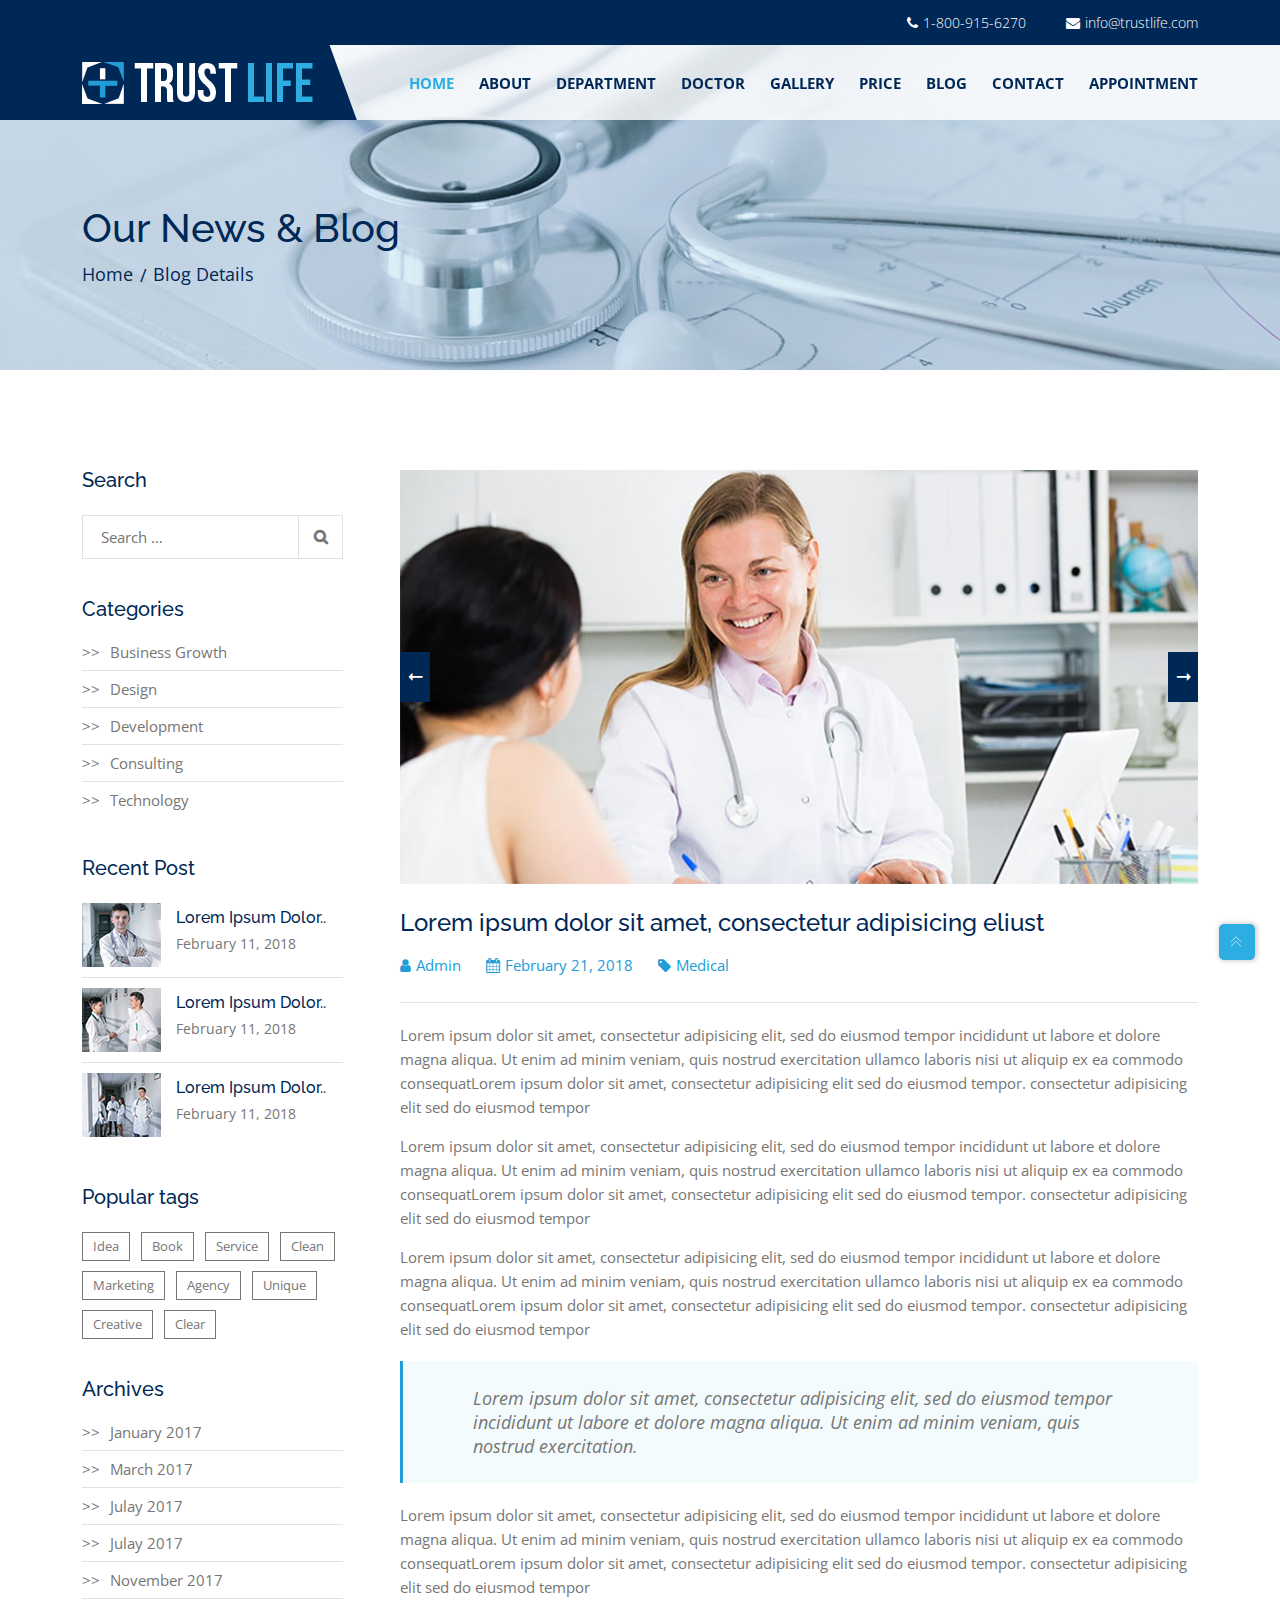
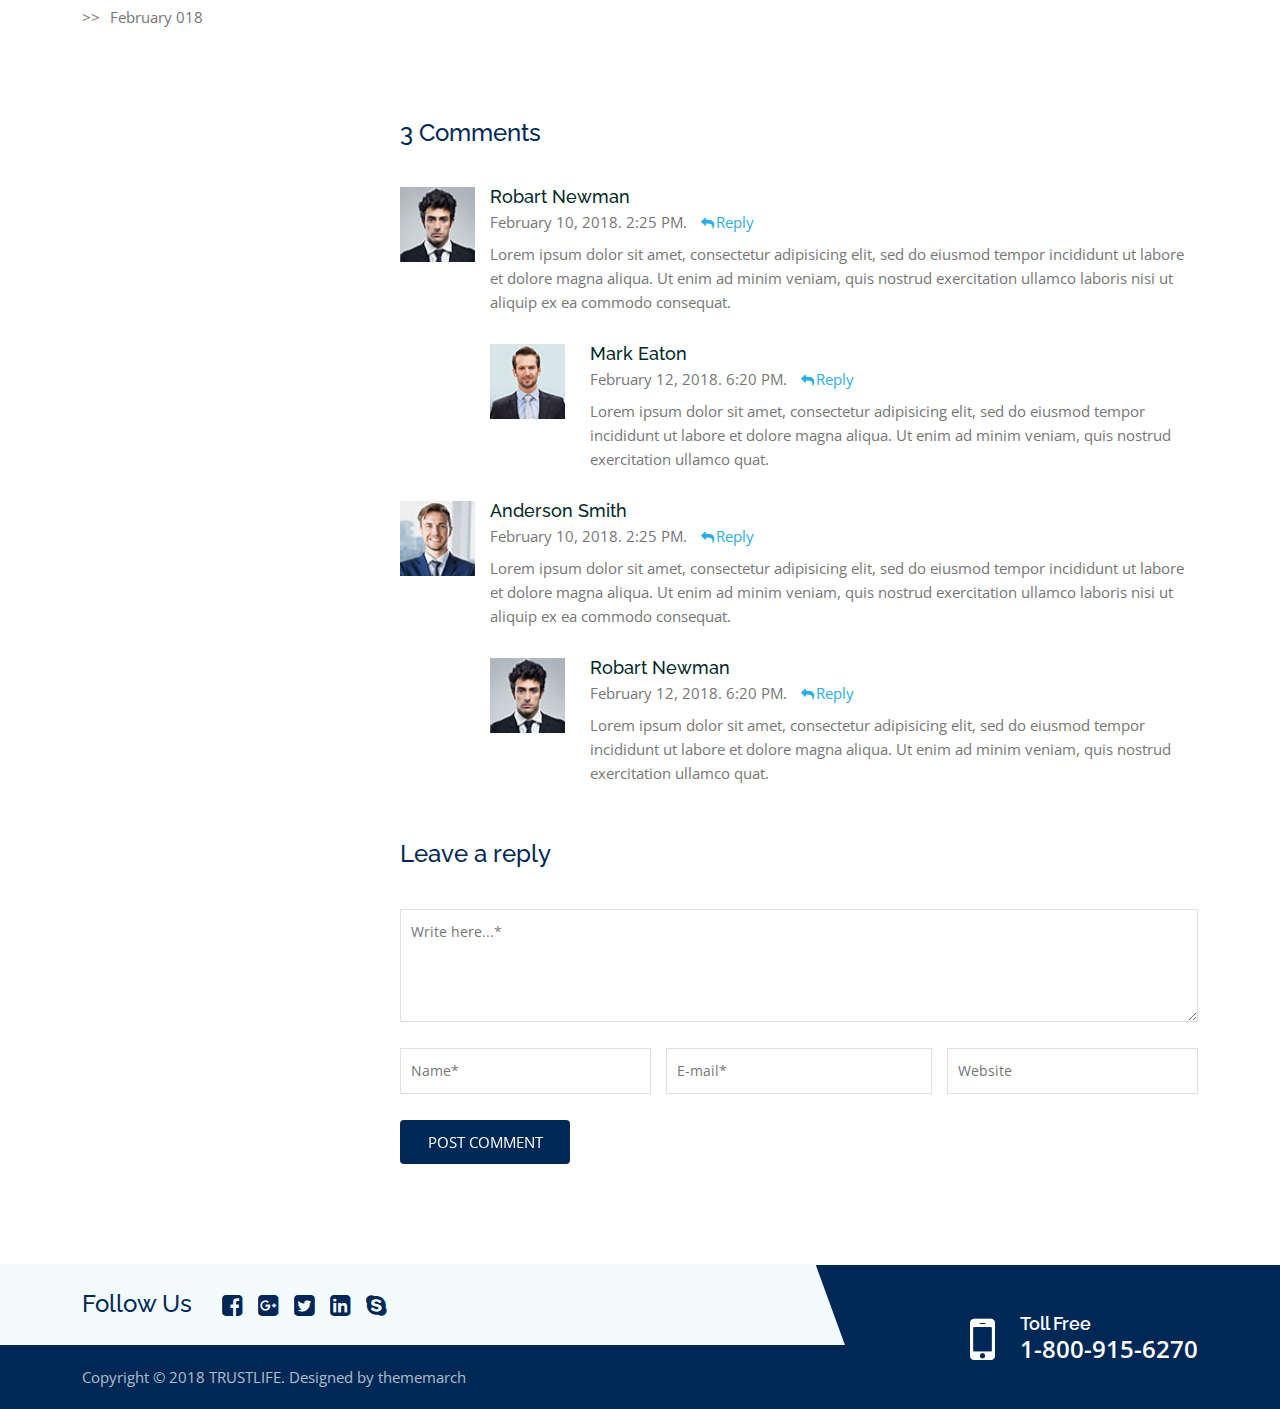
<file: blog-details-left-sidebar.html>
<!doctype html>
<html>
<head>
	<!-- Meta Tags -->
	<meta charset="utf-8">
	<meta http-equiv="x-ua-compatible" content="ie=edge">
	<meta name="viewport" content="width=device-width, initial-scale=1">
	<meta name="author" content="ThemeMarch">
	<!-- Page Title -->
	<title>Trustlife - Medical and Health Landing Page HTML Template</title>
    <!-- Favicon Icon -->
  	<link rel="icon" href="assets/img/favicon.png">
	<!-- Stylesheets -->
    <link rel="stylesheet" type="text/css" href="assets/css/plugins.css">
	<link rel="stylesheet" type="text/css" href="assets/css/style.css">
</head>

<body>
    
    <!-- Start Preloader -->
    <div id="tm-preloader">
        <div id="tm-preloader-in">
            <div></div><div></div><div></div><div></div><div></div>
        </div>
    </div>
    <!-- End Preloader -->
    
    <!-- Start Site Header Wrap -->
    <header>
        <div class="tm-site-header">
            <div class="tm-header-info-wrap">
                <div class="container tm-header-info">
                    <a href="#"><i class="fa fa-phone"></i>1-800-915-6270</a>
                    <a href="#"><i class="fa fa-envelope"></i>info@trustlife.com</a>
                </div>
            </div>
            <div class="tm-header-menu">
                <div class="container tm-header-menu-container">
                    <div class="tm-site-branding">
                        <!-- For Image Logo -->
                        <a href="index.html" class="tm-logo-link">
                            <img src="assets/img/logo.png" alt="" class="tm-logo">
                        </a>
                        <!-- For Site Title -->
                        <!-- <span class="tm-site-title">
                        <a href="index.html">Trustlife</a>
                        </span> -->
                    </div>
                    <nav class="tm-primary-nav tm-onepage-nav">
                        <ul class="tm-primary-nav-list">
                            <li class="menu-item menu-item-has-children">
                                <a href="index.html#home" class="nav-link tm-smooth-move">HOME</a>
                                <ul>
                                    <li class="menu-item"><a href="index.html">Home1 (Default Version)</a></li>
                                    <li class="menu-item"><a href="home-version-2.html">Home2 (Animation Version)</a></li>
                                    <li class="menu-item"><a href="home-version-3.html">Home3 (Full Width Banner)</a></li>
                                    <li class="menu-item"><a href="home-version-4.html">Home4 (Ripple Version)</a></li>
                                    <li class="menu-item"><a href="home-version-5.html">Home5 (Parallax Version)</a></li>
                                    <li class="menu-item"><a href="home-version-6.html">Home6 (Slider Version)</a></li>
                                    <li class="menu-item"><a href="home-version-7.html">Home7 (Youtube Background)</a></li>
                                    <li class="menu-item"><a href="home-version-8.html">Home8 (Minimal Version)</a></li>
                                </ul>
                            </li>
                            <li class="menu-item"><a href="index.html#about" class="nav-link tm-smooth-move">ABOUT</a></li>
                            <li class="menu-item"><a href="index.html#department" class="nav-link tm-smooth-move">DEPARTMENT</a></li>
                            <li class="menu-item"><a href="index.html#doctor" class="nav-link tm-smooth-move">DOCTOR</a></li>
                            <li class="menu-item"><a href="index.html#gallery" class="nav-link tm-smooth-move">GALLERY</a></li>
                            <li class="menu-item"><a href="index.html#price" class="nav-link tm-smooth-move">PRICE</a></li>
                            <li class="menu-item menu-item-has-children current-menu-ancestor current-menu-parent"><a href="index.html#blog" class="nav-link tm-smooth-move">BLOG</a>
                                <ul>
                                    <li class="menu-item"><a href="blog-right-sidebar.html">Blog Right Sidebar</a></li>
                                    <li class="menu-item"><a href="blog-left-sidebar.html">Blog Left Sidebar</a></li>
                                    <li class="menu-item"><a href="blog-full-width.html">Blog Full Width</a></li>
                                    <li class="menu-item"><a href="blog-details-right-sidebar.html">Single Blog Image Post</a></li>
                                    <li class="menu-item current-menu-item"><a href="blog-details-left-sidebar.html">Single Blog Slider Post</a></li>
                                    <li class="menu-item"><a href="blog-details-full-width.html">Single Blog Video Post</a></li>
                                </ul>
                            </li>
                            <li class="menu-item"><a href="index.html#contact" class="nav-link tm-smooth-move">CONTACT</a></li>
                            <li class="menu-item"><a href="index.html#appointment" class="nav-link tm-smooth-move">APPOINTMENT</a></li>
                        </ul>
                    </nav>
                </div><!-- .tm-header-menu-container -->
            </div><!-- .tm-header-menu -->
        </div><!-- .tm-site-header -->
    </header>
    <!-- End Site Header Wrap -->

    <!-- Start Blog Header -->
    <section class="tm-blog-hero">
        <div class="container">
            <div class="row">
                <div class="col-lg-12">
                    <h1 class="tm-blog-hero-title">Our News & Blog</h1>
                    <ul class="tm-breadcrumb">
                        <li><a href="index.html">Home</a></li>
                        <li>Blog Details</li>
                    </ul>
                </div><!-- .col -->
            </div>
        </div>
    </section>
    <!-- End Blog Header -->

       <!-- Start Site Content -->
    <div class="tm-blog-section tm-blog-left-sidebar">
    	<div class="empty-space col-md-b100 col-xs-b70"></div>
        <div class="container">
            <div class="row">
            	<aside class="col-xl-3 col-lg-4 sidebar">
                	<div class="empty-space col-md-b0 col-xs-b40"></div>
                    <section class="widget widget_search">
                        <h2 class="widget-title">Search</h2>
                        <form role="search" method="get" class="search-form">
                            <input type="submit" class="search-btn">
                            <label>
                                <input type="text" class="search-field" placeholder="Search …">
                            </label>
                        </form>
                    </section>
                    <section class="widget widget_categories">
                        <h2 class="widget-title">Categories</h2>
                        <ul>
                            <li><a href="#">Business Growth</a></li>
                            <li><a href="#">Design</a></li>
                            <li><a href="#">Development</a></li>
                            <li><a href="#">Consulting</a></li>
                            <li><a href="#">Technology</a></li>
                        </ul>
                    </section><!-- .widget -->
                    <section class="widget widget_recent_entries">
                        <h2 class="widget-title">Recent Post</h2>
                        <ul>
                            <li>
                                <a href="#">
                                    <img src="assets/img/recent-post-01.jpg" alt="">
                                    <div class="r-post-head">
                                        <h2>Lorem Ipsum Dolor..</h2>
                                        <span>February 11, 2018</span>
                                    </div>
                                </a>
                            </li>
                            <li>
                                <a href="#">
                                    <img src="assets/img/recent-post-02.jpg" alt="">
                                    <div class="r-post-head">
                                        <h2>Lorem Ipsum Dolor..</h2>
                                        <span>February 11, 2018</span>
                                    </div>
                                </a>
                            </li>
                            <li>
                                <a href="#">
                                    <img src="assets/img/recent-post-03.jpg" alt="">
                                    <div class="r-post-head">
                                        <h2>Lorem Ipsum Dolor..</h2>
                                        <span>February 11, 2018</span>
                                    </div>
                                </a>
                            </li>
                        </ul>
                    </section><!-- .widget -->
                    <section class="widget widget_tag_cloud">
                        <h2 class="widget-title">Popular tags</h2>
                        <div class="tagcloud">
                            <a href="#">Idea</a>
                            <a href="#">Book</a>
                            <a href="#">Service</a>
                            <a href="#">Clean</a>
                            <a href="#">Marketing</a>
                            <a href="#">Agency</a>
                            <a href="#">Unique</a>
                            <a href="#">Creative </a>
                            <a href="#">Clear</a>
                        </div>
                    </section><!-- .widget -->
                    <section class="widget widget_archive">
                        <h2 class="widget-title">Archives</h2>
                        <ul>
                            <li><a href="#">January 2017</a></li>
                            <li><a href="#">March 2017</a></li>
                            <li><a href="#">Julay 2017</a></li>
                            <li><a href="#">Julay 2017</a></li>
                            <li><a href="#">November 2017</a></li>
                            <li><a href="#">February 018</a></li>
                        </ul>
                    </section><!-- .widget -->
                </aside>
                <main class="col-xl-9 col-lg-8">
                	<div class="tm-site-main">
                		<article class="tm-post">
	                        <header class="tm-entry-header">
	                            <div class="tm-post-thumb">
                                    <div class="tm-post-carousel owl-carousel">
                                        <img src="assets/img/blog-05.jpg" alt="">
                                        <img src="assets/img/blog-06.jpg" alt="">
                                        <img src="assets/img/blog-09.jpg" alt="">
                                    </div>
                                </div>
	                            <div class="tm-post-details-wrap">
                                    <h2 class="tm-entry-title">Lorem ipsum dolor sit amet, consectetur adipisicing eliust</h2>
                                    <div class="tm-byline">
                                        <span class="author">
                                            <a href="#" class="bar-link"><i class="fa fa-user"></i>Admin</a>
                                        </span>
                                        <span class="posted-on"><i class="fa fa-calendar"></i>February 21, 2018</span>
                                        <span><i class="fa fa-tag"></i>Medical</span>
                                    </div>
                                </div><!-- .tm-post-details-wrap -->
	                        </header><!-- .tm-entry-header -->
	                        <div class="tm-entry-content">
	                            <p>Lorem ipsum dolor sit amet, consectetur adipisicing elit, sed do eiusmod tempor incididunt ut labore et dolore magna aliqua. Ut enim ad minim veniam, quis nostrud exercitation ullamco laboris nisi ut aliquip ex ea commodo consequatLorem ipsum dolor sit amet, consectetur adipisicing elit sed do eiusmod tempor. consectetur adipisicing elit sed do eiusmod tempor</p>
	                            <p>Lorem ipsum dolor sit amet, consectetur adipisicing elit, sed do eiusmod tempor incididunt ut labore et dolore magna aliqua. Ut enim ad minim veniam, quis nostrud exercitation ullamco laboris nisi ut aliquip ex ea commodo consequatLorem ipsum dolor sit amet, consectetur adipisicing elit sed do eiusmod tempor. consectetur adipisicing elit sed do eiusmod tempor</p>
	                            <p>Lorem ipsum dolor sit amet, consectetur adipisicing elit, sed do eiusmod tempor incididunt ut labore et dolore magna aliqua. Ut enim ad minim veniam, quis nostrud exercitation ullamco laboris nisi ut aliquip ex ea commodo consequatLorem ipsum dolor sit amet, consectetur adipisicing elit sed do eiusmod tempor. consectetur adipisicing elit sed do eiusmod tempor</p>
	                            <blockquote>Lorem ipsum dolor sit amet, consectetur adipisicing elit, sed do eiusmod tempor incididunt ut labore et dolore magna aliqua. Ut enim ad minim veniam, quis nostrud exercitation.</blockquote>
	                            <p>Lorem ipsum dolor sit amet, consectetur adipisicing elit, sed do eiusmod tempor incididunt ut labore et dolore magna aliqua. Ut enim ad minim veniam, quis nostrud exercitation ullamco laboris nisi ut aliquip ex ea commodo consequatLorem ipsum dolor sit amet, consectetur adipisicing elit sed do eiusmod tempor. consectetur adipisicing elit sed do eiusmod tempor</p>
	                        </div>
	                    </article><!-- .post -->

						<div class="empty-space col-md-b60 col-xs-b30"></div>
	                    <!-- Start Comment Area -->
	                    <div class="comments-area">
	                        <h2 class="comments-title">3 Comments</h2>
	                        <div class="empty-space col-md-b40 col-xs-b30"></div>
	                        <ol class="comment-list">
	                            <li class="comment">
	                                <div class="comment-body">
	                                    <div class="comment-meta">
	                                        <div class="comment-author">
	                                            <img src="assets/img/client-1.jpg" alt="" class="avatar">
	                                            <a href="#" class="nm">Robart Newman</a>
	                                        </div><!-- .comment-author -->
	                                        <div class="comment-metadata">
	                                            <span>February 10, 2018. 2:25 PM.</span>
	                                        </div><!-- .comment-metadata -->
	                                        <div class="reply"><a href="#" class="comment-reply-link"><i class="fa fa-reply"></i>Reply</a></div>
	                                    </div><!-- .comment-meta -->
	                                    <div class="comment-content">
	                                        <p>Lorem ipsum dolor sit amet, consectetur adipisicing elit, sed do eiusmod tempor incididunt ut labore et dolore magna aliqua. Ut enim ad minim veniam, quis nostrud exercitation ullamco laboris nisi ut aliquip ex ea commodo consequat.</p>
	                                    </div>
	                                </div>
	                                <ol class="children">
	                                    <li class="comment">
	                                        <div class="comment-body">
	                                            <div class="comment-meta">
	                                                <div class="comment-author">
	                                                    <img src="assets/img/client-2.jpg" alt="" class="avatar">
	                                                    <span class="nm"><a href="#">Mark Eaton</a></span>
	                                                </div><!-- .comment-author -->
	                                                <div class="comment-metadata">
	                                                    <a href="#"><span>February 12, 2018. 6:20 PM. </span></a>
	                                                </div><!-- .comment-metadata -->
	                                                <div class="reply"><a href="#" class="comment-reply-link"><i class="fa fa-reply"></i>Reply</a></div>
	                                            </div><!-- .comment-meta -->
	                                            <div class="comment-content">
	                                                <p>Lorem ipsum dolor sit amet, consectetur adipisicing elit, sed do eiusmod tempor incididunt ut labore et dolore magna aliqua. Ut enim ad minim veniam, quis nostrud exercitation ullamco quat.</p>
	                                            </div>
	                                        </div>
	                                    </li>
	                                </ol><!-- .children -->
	                            </li>
	                            <li class="comment">
	                                <div class="comment-body">
	                                    <div class="comment-meta">
	                                        <div class="comment-author">
	                                            <img src="assets/img/client-3.jpg" alt="" class="avatar">
	                                            <a href="#" class="nm">Anderson Smith</a>
	                                        </div><!-- .comment-author -->
	                                        <div class="comment-metadata">
	                                            <a href="#"><span>February 10, 2018. 2:25 PM.</span></a>
	                                        </div><!-- .comment-metadata -->
	                                        <div class="reply"><a href="#" class="comment-reply-link"><i class="fa fa-reply"></i>Reply</a></div>
	                                    </div><!-- .comment-meta -->
	                                    <div class="comment-content">
	                                        <p>Lorem ipsum dolor sit amet, consectetur adipisicing elit, sed do eiusmod tempor incididunt ut labore et dolore magna aliqua. Ut enim ad minim veniam, quis nostrud exercitation ullamco laboris nisi ut aliquip ex ea commodo consequat.</p>
	                                    </div>
	                                </div>
	                                <ol class="children">
	                                    <li class="comment">
	                                        <div class="comment-body">
	                                            <div class="comment-meta">
	                                                <div class="comment-author">
	                                                    <img src="assets/img/client-1.jpg" alt="" class="avatar">
	                                                    <span class="nm"><a href="#">Robart Newman</a></span>
	                                                </div><!-- .comment-author -->
	                                                <div class="comment-metadata">
	                                                    <a href="#"><span>February 12, 2018. 6:20 PM. </span></a>
	                                                </div><!-- .comment-metadata -->
	                                                <div class="reply"><a href="#" class="comment-reply-link"><i class="fa fa-reply"></i>Reply</a></div>
	                                            </div><!-- .comment-meta -->
	                                            <div class="comment-content">
	                                                <p>Lorem ipsum dolor sit amet, consectetur adipisicing elit, sed do eiusmod tempor incididunt ut labore et dolore magna aliqua. Ut enim ad minim veniam, quis nostrud exercitation ullamco quat.</p>
	                                            </div>
	                                        </div>
	                                    </li>
	                                </ol><!-- .children -->
	                            </li>
	                        </ol><!-- .comment-list -->
	                        <div class="comment-respond">
	                            <h2 class="comment-reply-title">Leave a reply</h2>
	                            <div class="empty-space col-md-b40 col-xs-b30"></div>
	                            <form method="post" class="comment-form">
	                                <p class="comment-form-comment">
	                                    <textarea name="comment" cols="40" rows="5" placeholder="Write here...*" required></textarea>
	                                </p>
	                                <p class="comment-form-author">
	                                    <input name="author" type="text" placeholder="Name*" required>
	                                </p>
	                                <p class="comment-form-email">
	                                    <input name="email" type="email" placeholder="E-mail*" required>
	                                </p>
	                                <p class="comment-form-url">
	                                    <input id="url" name="url" type="url" placeholder="Website">
	                                </p>
	                                <p class="form-submit">
	                                    <button type="submit" class="tm-btn1"><span>POST COMMENT</span></button>
	                                </p>
	                            </form>
	                        </div><!-- .comment-respond -->
	                    </div><!-- .comments-area -->
	                    <!-- End Comment Area -->
                	</div><!-- .tm-site-main -->
                </main><!-- .col -->
            </div>
        </div>
        <div class="empty-space col-md-b100 col-xs-b70"></div>
    </div>
    <!-- End Site Content -->

    <!-- Start Footer -->
    <footer class="tm-overflow-hidden">
        <div class="tm-gray-bg">
            <div class="container">
                <div class="row">
                    <div class="col-lg-8">
                        <div class="tm-footer-social">
                            <h2>Follow Us</h2>
                            <div class="tm-footer-social-list">
                                <a href="#" class="tm-social-btn blue">
                                    <i class="fa fa-facebook-square"></i>
                                    <i class="fa fa-facebook-square"></i>
                                </a>
                                <a href="#" class="tm-social-btn blue">
                                    <i class="fa fa-google-plus-square"></i>
                                    <i class="fa fa-google-plus-square"></i>
                                </a>
                                <a href="#" class="tm-social-btn blue">
                                    <i class="fa fa-twitter-square"></i>
                                    <i class="fa fa-twitter-square"></i>
                                </a>
                                <a href="#" class="tm-social-btn blue">
                                    <i class="fa fa-linkedin-square"></i>
                                    <i class="fa fa-linkedin-square"></i>
                                </a>
                                <a href="#" class="tm-social-btn blue">
                                    <i class="fa fa-skype"></i>
                                    <i class="fa fa-skype"></i>
                                </a>
                            </div>
                        </div>
                    </div><!-- .col -->
                </div>
            </div>
        </div>
        <div class="tm-site-footer">
            <div class="container"><!-- row-md-reverce -->
                <div class="row row-sm-reverce">
                    <div class="col-md-7 col-lg-8">
                        <p class="tm-copyright">Copyright © 2018 TRUSTLIFE. Designed by thememarch </p>
                    </div><!-- .col -->
                    <div class="col-md-5 col-lg-4">
                        <div class="tm-footer-hotline">
                            <div class="tm-footer-hotline-in">
                                <div class="tm-phone-icon"><i class="fa fa-mobile"></i></div>
                                <h3>Toll Free</h3>
                                <p>1-800-915-6270</p>
                            </div>
                        </div>
                    </div><!-- .col -->
                </div>
            </div>
        </div>
    </footer>
    <!-- End Footer -->

    <!-- Scroll Up -->
    <div id='scrollup'></div>

	<!-- Scripts -->
	<script src="assets/js/vendor/modernizr-3.5.0.min.js"></script>
	<script src="assets/js/vendor/jquery-1.12.4.min.js"></script>
    <script src="assets/js/plugins.js"></script>
	<script src="assets/js/main.js"></script>
</body>
</html>
</file>
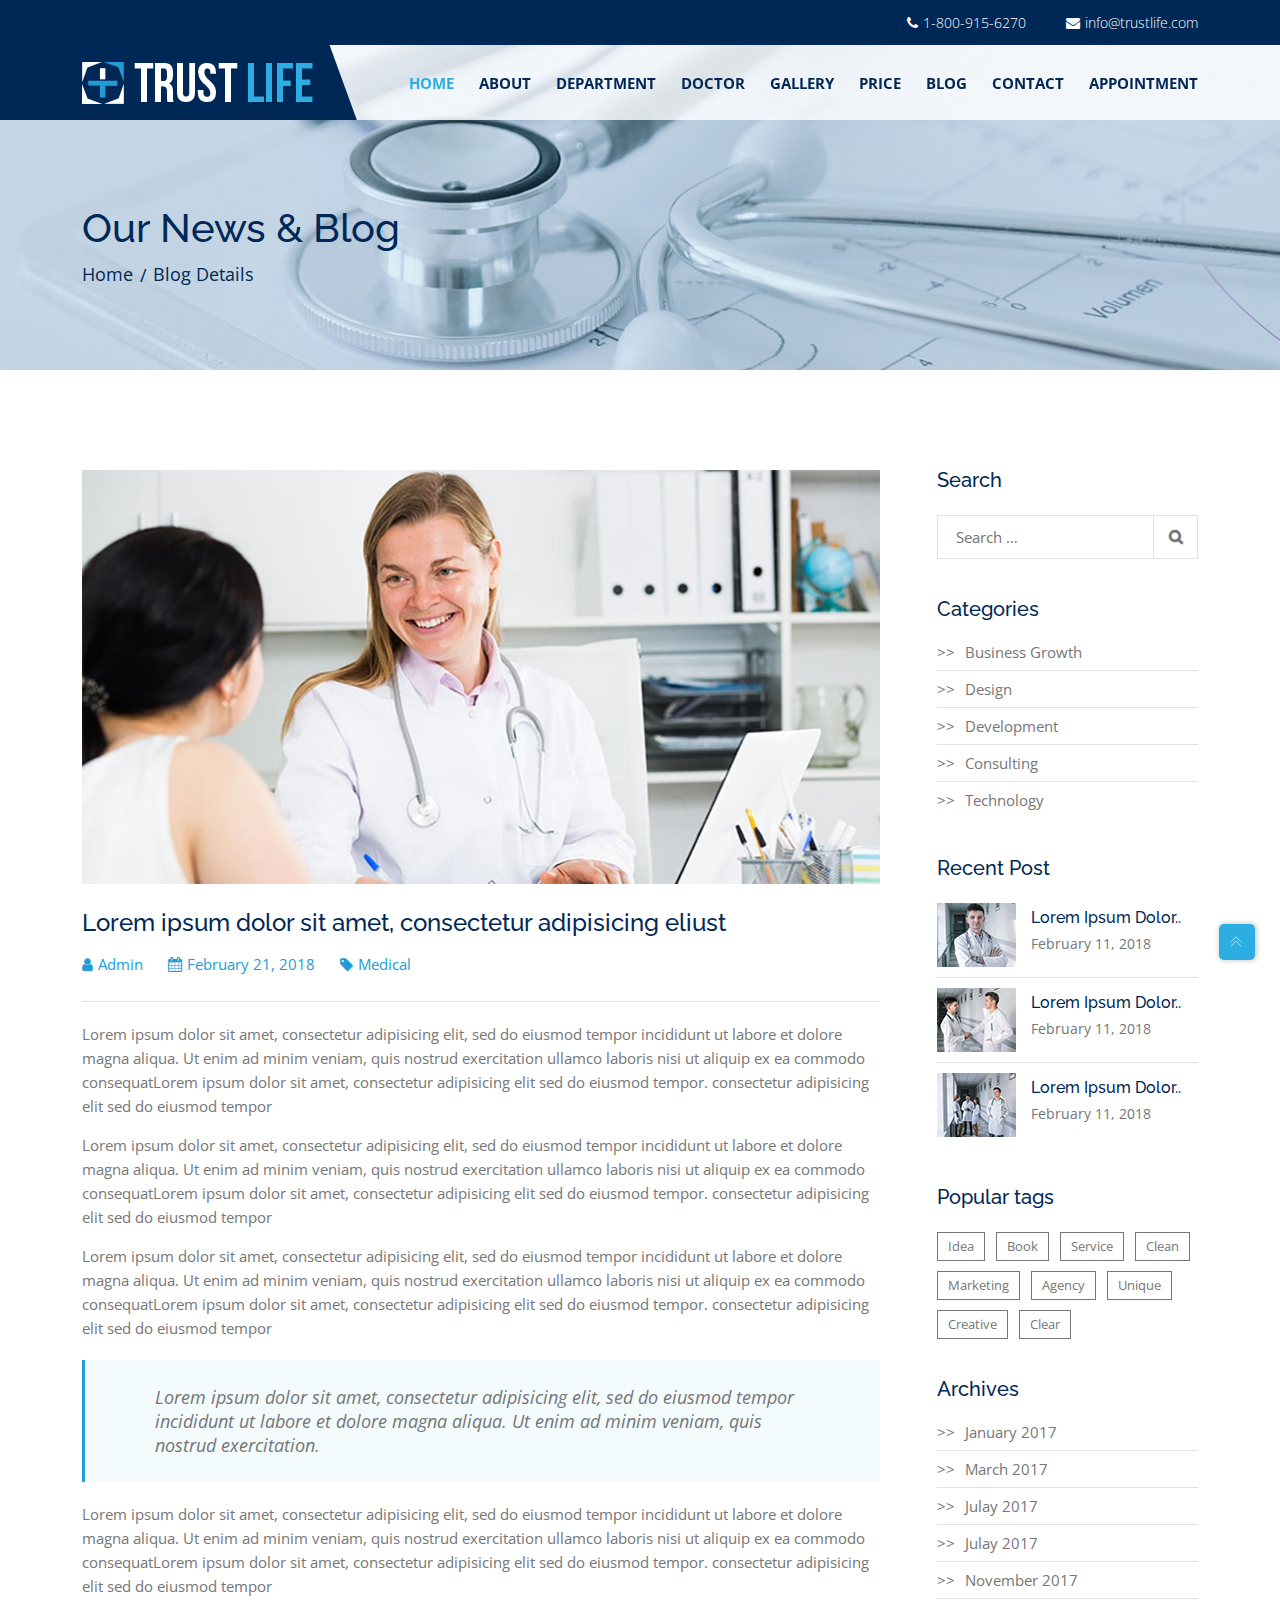
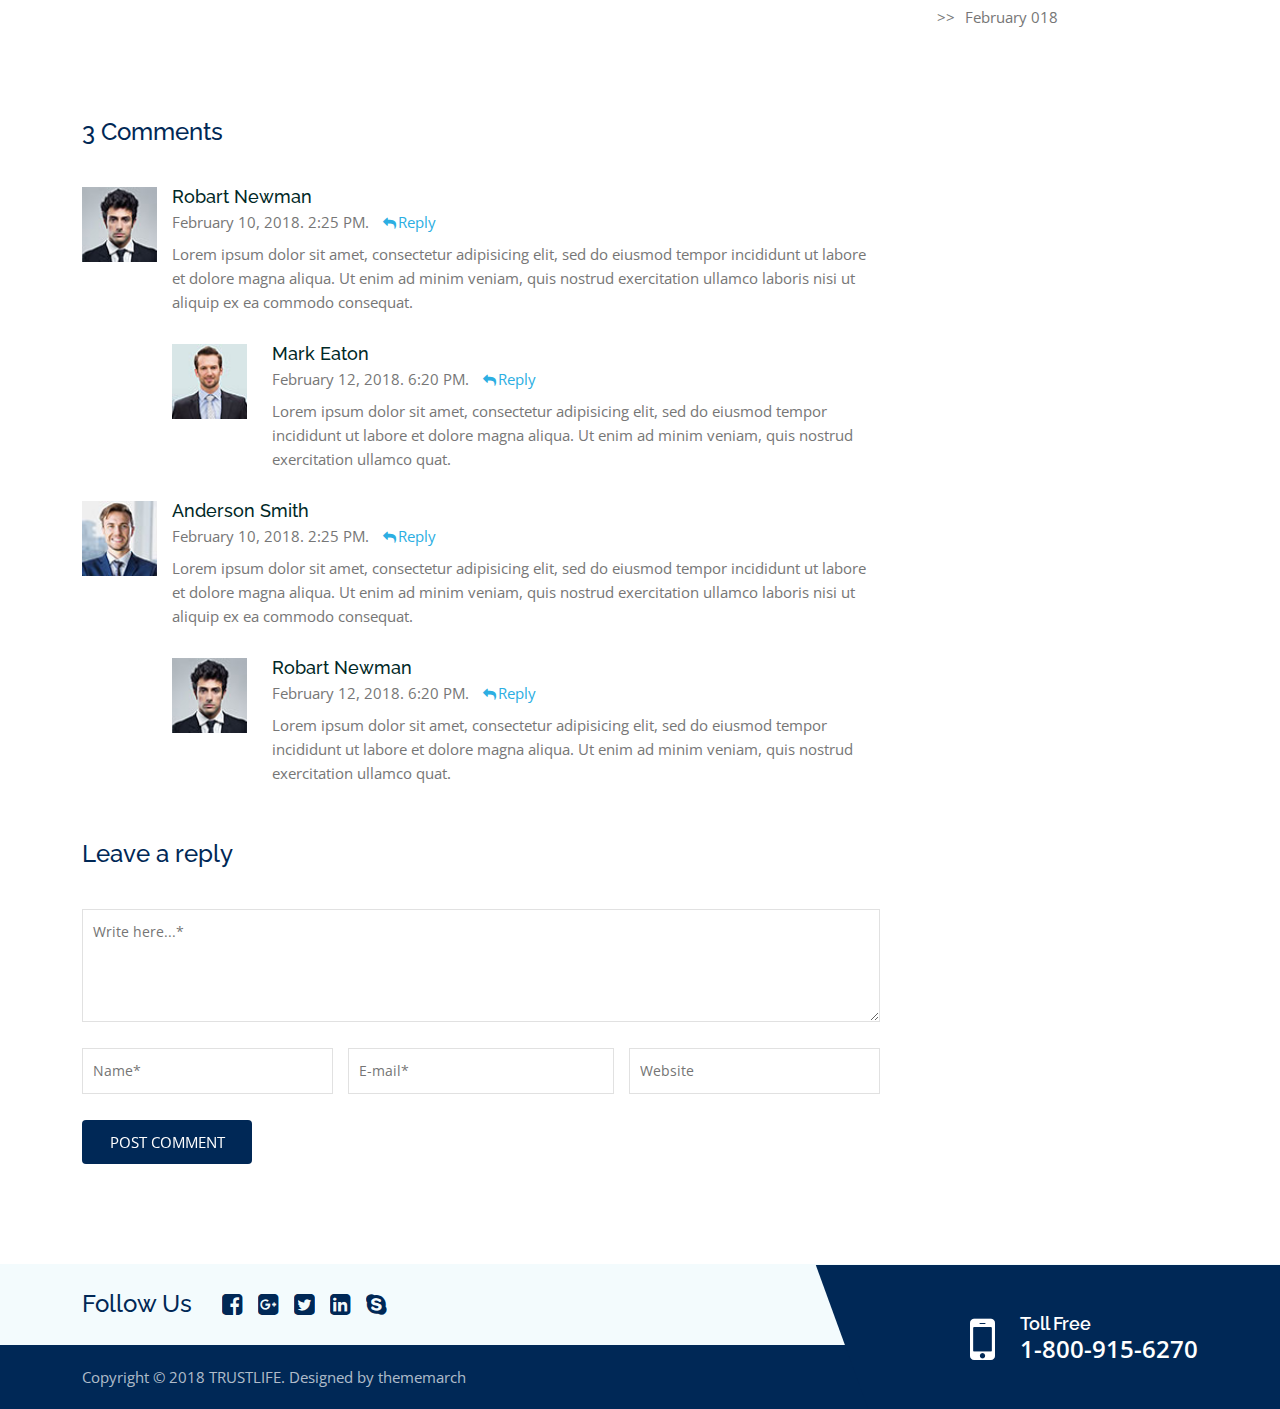
<file: blog-details-right-sidebar.html>
<!doctype html>
<html>
<head>
	<!-- Meta Tags -->
	<meta charset="utf-8">
	<meta http-equiv="x-ua-compatible" content="ie=edge">
	<meta name="viewport" content="width=device-width, initial-scale=1">
	<meta name="author" content="ThemeMarch">
	<!-- Page Title -->
	<title>Trustlife - Medical and Health Landing Page HTML Template</title>
    <!-- Favicon Icon -->
  	<link rel="icon" href="assets/img/favicon.png">
	<!-- Stylesheets -->
    <link rel="stylesheet" type="text/css" href="assets/css/plugins.css">
	<link rel="stylesheet" type="text/css" href="assets/css/style.css">
</head>

<body>
    
    <!-- Start Preloader -->
    <div id="tm-preloader">
        <div id="tm-preloader-in">
            <div></div><div></div><div></div><div></div><div></div>
        </div>
    </div>
    <!-- End Preloader -->
    
    <!-- Start Site Header Wrap -->
    <header>
        <div class="tm-site-header">
            <div class="tm-header-info-wrap">
                <div class="container tm-header-info">
                    <a href="#"><i class="fa fa-phone"></i>1-800-915-6270</a>
                    <a href="#"><i class="fa fa-envelope"></i>info@trustlife.com</a>
                </div>
            </div>
            <div class="tm-header-menu">
                <div class="container tm-header-menu-container">
                    <div class="tm-site-branding">
                        <!-- For Image Logo -->
                        <a href="index.html" class="tm-logo-link">
                            <img src="assets/img/logo.png" alt="" class="tm-logo">
                        </a>
                        <!-- For Site Title -->
                        <!-- <span class="tm-site-title">
                        <a href="index.html">Trustlife</a>
                        </span> -->
                    </div>
                    <nav class="tm-primary-nav tm-onepage-nav">
                        <ul class="tm-primary-nav-list">
                            <li class="menu-item menu-item-has-children">
                                <a href="index.html#home" class="nav-link tm-smooth-move">HOME</a>
                                <ul>
                                    <li class="menu-item"><a href="index.html">Home1 (Default Version)</a></li>
                                    <li class="menu-item"><a href="home-version-2.html">Home2 (Animation Version)</a></li>
                                    <li class="menu-item"><a href="home-version-3.html">Home3 (Full Width Banner)</a></li>
                                    <li class="menu-item"><a href="home-version-4.html">Home4 (Ripple Version)</a></li>
                                    <li class="menu-item"><a href="home-version-5.html">Home5 (Parallax Version)</a></li>
                                    <li class="menu-item"><a href="home-version-6.html">Home6 (Slider Version)</a></li>
                                    <li class="menu-item"><a href="home-version-7.html">Home7 (Youtube Background)</a></li>
                                    <li class="menu-item"><a href="home-version-8.html">Home8 (Minimal Version)</a></li>
                                </ul>
                            </li>
                            <li class="menu-item"><a href="index.html#about" class="nav-link tm-smooth-move">ABOUT</a></li>
                            <li class="menu-item"><a href="index.html#department" class="nav-link tm-smooth-move">DEPARTMENT</a></li>
                            <li class="menu-item"><a href="index.html#doctor" class="nav-link tm-smooth-move">DOCTOR</a></li>
                            <li class="menu-item"><a href="index.html#gallery" class="nav-link tm-smooth-move">GALLERY</a></li>
                            <li class="menu-item"><a href="index.html#price" class="nav-link tm-smooth-move">PRICE</a></li>
                            <li class="menu-item menu-item-has-children current-menu-ancestor current-menu-parent"><a href="index.html#blog" class="nav-link tm-smooth-move">BLOG</a>
                                <ul>
                                    <li class="menu-item"><a href="blog-right-sidebar.html">Blog Right Sidebar</a></li>
                                    <li class="menu-item"><a href="blog-left-sidebar.html">Blog Left Sidebar</a></li>
                                    <li class="menu-item"><a href="blog-full-width.html">Blog Full Width</a></li>
                                    <li class="menu-item current-menu-item"><a href="blog-details-right-sidebar.html">Single Blog Image Post</a></li>
                                    <li class="menu-item"><a href="blog-details-left-sidebar.html">Single Blog Slider Post</a></li>
                                    <li class="menu-item"><a href="blog-details-full-width.html">Single Blog Video Post</a></li>
                                </ul>
                            </li>
                            <li class="menu-item"><a href="index.html#contact" class="nav-link tm-smooth-move">CONTACT</a></li>
                            <li class="menu-item"><a href="index.html#appointment" class="nav-link tm-smooth-move">APPOINTMENT</a></li>
                        </ul>
                    </nav>
                </div><!-- .tm-header-menu-container -->
            </div><!-- .tm-header-menu -->
        </div><!-- .tm-site-header -->
    </header>
    <!-- End Site Header Wrap -->

    <!-- Start Blog Header -->
    <section class="tm-blog-hero">
        <div class="container">
            <div class="row">
                <div class="col-lg-12">
                    <h1 class="tm-blog-hero-title">Our News & Blog</h1>
                    <ul class="tm-breadcrumb">
                        <li><a href="index.html">Home</a></li>
                        <li>Blog Details</li>
                    </ul>
                </div><!-- .col -->
            </div>
        </div>
    </section>
    <!-- End Blog Header -->

       <!-- Start Site Content -->
    <div class="tm-blog-section tm-blog-right-sidebar">
    	<div class="empty-space col-md-b100 col-xs-b70"></div>
        <div class="container">
            <div class="row">
                <main class="col-xl-9 col-lg-8">
                	<div class="tm-site-main">
                		<article class="tm-post">
	                        <header class="tm-entry-header">
	                            <div class="tm-post-thumb">
	                                <img src="assets/img/blog-05.jpg" alt="">
	                            </div>
	                            <div class="tm-post-details-wrap">
                                    <h2 class="tm-entry-title">Lorem ipsum dolor sit amet, consectetur adipisicing eliust</h2>
                                    <div class="tm-byline">
                                        <span class="author">
                                            <a href="#" class="bar-link"><i class="fa fa-user"></i>Admin</a>
                                        </span>
                                        <span class="posted-on"><i class="fa fa-calendar"></i>February 21, 2018</span>
                                        <span><i class="fa fa-tag"></i>Medical</span>
                                    </div>
                                </div><!-- .tm-post-details-wrap -->
	                        </header><!-- .tm-entry-header -->
	                        <div class="tm-entry-content">
	                            <p>Lorem ipsum dolor sit amet, consectetur adipisicing elit, sed do eiusmod tempor incididunt ut labore et dolore magna aliqua. Ut enim ad minim veniam, quis nostrud exercitation ullamco laboris nisi ut aliquip ex ea commodo consequatLorem ipsum dolor sit amet, consectetur adipisicing elit sed do eiusmod tempor. consectetur adipisicing elit sed do eiusmod tempor</p>
	                            <p>Lorem ipsum dolor sit amet, consectetur adipisicing elit, sed do eiusmod tempor incididunt ut labore et dolore magna aliqua. Ut enim ad minim veniam, quis nostrud exercitation ullamco laboris nisi ut aliquip ex ea commodo consequatLorem ipsum dolor sit amet, consectetur adipisicing elit sed do eiusmod tempor. consectetur adipisicing elit sed do eiusmod tempor</p>
	                            <p>Lorem ipsum dolor sit amet, consectetur adipisicing elit, sed do eiusmod tempor incididunt ut labore et dolore magna aliqua. Ut enim ad minim veniam, quis nostrud exercitation ullamco laboris nisi ut aliquip ex ea commodo consequatLorem ipsum dolor sit amet, consectetur adipisicing elit sed do eiusmod tempor. consectetur adipisicing elit sed do eiusmod tempor</p>
	                            <blockquote>Lorem ipsum dolor sit amet, consectetur adipisicing elit, sed do eiusmod tempor incididunt ut labore et dolore magna aliqua. Ut enim ad minim veniam, quis nostrud exercitation.</blockquote>
	                            <p>Lorem ipsum dolor sit amet, consectetur adipisicing elit, sed do eiusmod tempor incididunt ut labore et dolore magna aliqua. Ut enim ad minim veniam, quis nostrud exercitation ullamco laboris nisi ut aliquip ex ea commodo consequatLorem ipsum dolor sit amet, consectetur adipisicing elit sed do eiusmod tempor. consectetur adipisicing elit sed do eiusmod tempor</p>
	                        </div>
	                    </article><!-- .post -->

						<div class="empty-space col-md-b60 col-xs-b30"></div>
	                    <!-- Start Comment Area -->
	                    <div class="comments-area">
	                        <h2 class="comments-title">3 Comments</h2>
	                        <div class="empty-space col-md-b40 col-xs-b30"></div>
	                        <ol class="comment-list">
	                            <li class="comment">
	                                <div class="comment-body">
	                                    <div class="comment-meta">
	                                        <div class="comment-author">
	                                            <img src="assets/img/client-1.jpg" alt="" class="avatar">
	                                            <a href="#" class="nm">Robart Newman</a>
	                                        </div><!-- .comment-author -->
	                                        <div class="comment-metadata">
	                                            <span>February 10, 2018. 2:25 PM.</span>
	                                        </div><!-- .comment-metadata -->
	                                        <div class="reply"><a href="#" class="comment-reply-link"><i class="fa fa-reply"></i>Reply</a></div>
	                                    </div><!-- .comment-meta -->
	                                    <div class="comment-content">
	                                        <p>Lorem ipsum dolor sit amet, consectetur adipisicing elit, sed do eiusmod tempor incididunt ut labore et dolore magna aliqua. Ut enim ad minim veniam, quis nostrud exercitation ullamco laboris nisi ut aliquip ex ea commodo consequat.</p>
	                                    </div>
	                                </div>
	                                <ol class="children">
	                                    <li class="comment">
	                                        <div class="comment-body">
	                                            <div class="comment-meta">
	                                                <div class="comment-author">
	                                                    <img src="assets/img/client-2.jpg" alt="" class="avatar">
	                                                    <span class="nm"><a href="#">Mark Eaton</a></span>
	                                                </div><!-- .comment-author -->
	                                                <div class="comment-metadata">
	                                                    <a href="#"><span>February 12, 2018. 6:20 PM. </span></a>
	                                                </div><!-- .comment-metadata -->
	                                                <div class="reply"><a href="#" class="comment-reply-link"><i class="fa fa-reply"></i>Reply</a></div>
	                                            </div><!-- .comment-meta -->
	                                            <div class="comment-content">
	                                                <p>Lorem ipsum dolor sit amet, consectetur adipisicing elit, sed do eiusmod tempor incididunt ut labore et dolore magna aliqua. Ut enim ad minim veniam, quis nostrud exercitation ullamco quat.</p>
	                                            </div>
	                                        </div>
	                                    </li>
	                                </ol><!-- .children -->
	                            </li>
	                            <li class="comment">
	                                <div class="comment-body">
	                                    <div class="comment-meta">
	                                        <div class="comment-author">
	                                            <img src="assets/img/client-3.jpg" alt="" class="avatar">
	                                            <a href="#" class="nm">Anderson Smith</a>
	                                        </div><!-- .comment-author -->
	                                        <div class="comment-metadata">
	                                            <a href="#"><span>February 10, 2018. 2:25 PM.</span></a>
	                                        </div><!-- .comment-metadata -->
	                                        <div class="reply"><a href="#" class="comment-reply-link"><i class="fa fa-reply"></i>Reply</a></div>
	                                    </div><!-- .comment-meta -->
	                                    <div class="comment-content">
	                                        <p>Lorem ipsum dolor sit amet, consectetur adipisicing elit, sed do eiusmod tempor incididunt ut labore et dolore magna aliqua. Ut enim ad minim veniam, quis nostrud exercitation ullamco laboris nisi ut aliquip ex ea commodo consequat.</p>
	                                    </div>
	                                </div>
	                                <ol class="children">
	                                    <li class="comment">
	                                        <div class="comment-body">
	                                            <div class="comment-meta">
	                                                <div class="comment-author">
	                                                    <img src="assets/img/client-1.jpg" alt="" class="avatar">
	                                                    <span class="nm"><a href="#">Robart Newman</a></span>
	                                                </div><!-- .comment-author -->
	                                                <div class="comment-metadata">
	                                                    <a href="#"><span>February 12, 2018. 6:20 PM. </span></a>
	                                                </div><!-- .comment-metadata -->
	                                                <div class="reply"><a href="#" class="comment-reply-link"><i class="fa fa-reply"></i>Reply</a></div>
	                                            </div><!-- .comment-meta -->
	                                            <div class="comment-content">
	                                                <p>Lorem ipsum dolor sit amet, consectetur adipisicing elit, sed do eiusmod tempor incididunt ut labore et dolore magna aliqua. Ut enim ad minim veniam, quis nostrud exercitation ullamco quat.</p>
	                                            </div>
	                                        </div>
	                                    </li>
	                                </ol><!-- .children -->
	                            </li>
	                        </ol><!-- .comment-list -->
	                        <div class="comment-respond">
	                            <h2 class="comment-reply-title">Leave a reply</h2>
	                            <div class="empty-space col-md-b40 col-xs-b30"></div>
	                            <form method="post" class="comment-form">
	                                <p class="comment-form-comment">
	                                    <textarea name="comment" cols="40" rows="5" placeholder="Write here...*" required></textarea>
	                                </p>
	                                <p class="comment-form-author">
	                                    <input name="author" type="text" placeholder="Name*" required>
	                                </p>
	                                <p class="comment-form-email">
	                                    <input name="email" type="email" placeholder="E-mail*" required>
	                                </p>
	                                <p class="comment-form-url">
	                                    <input id="url" name="url" type="url" placeholder="Website">
	                                </p>
	                                <p class="form-submit">
	                                    <button type="submit" class="tm-btn1"><span>POST COMMENT</span></button>
	                                </p>
	                            </form>
	                        </div><!-- .comment-respond -->
	                    </div><!-- .comments-area -->
	                    <!-- End Comment Area -->
                	</div><!-- .tm-site-main -->
                </main><!-- .col -->
                <aside class="col-xl-3 col-lg-4 sidebar">
                	<div class="empty-space col-md-b0 col-xs-b40"></div>
                    <section class="widget widget_search">
                        <h2 class="widget-title">Search</h2>
                        <form role="search" method="get" class="search-form">
                            <input type="submit" class="search-btn">
                            <label>
                                <input type="text" class="search-field" placeholder="Search …">
                            </label>
                        </form>
                    </section>
                    <section class="widget widget_categories">
                        <h2 class="widget-title">Categories</h2>
                        <ul>
                            <li><a href="#">Business Growth</a></li>
                            <li><a href="#">Design</a></li>
                            <li><a href="#">Development</a></li>
                            <li><a href="#">Consulting</a></li>
                            <li><a href="#">Technology</a></li>
                        </ul>
                    </section><!-- .widget -->
                    <section class="widget widget_recent_entries">
                        <h2 class="widget-title">Recent Post</h2>
                        <ul>
                            <li>
                                <a href="#">
                                    <img src="assets/img/recent-post-01.jpg" alt="">
                                    <div class="r-post-head">
                                        <h2>Lorem Ipsum Dolor..</h2>
                                        <span>February 11, 2018</span>
                                    </div>
                                </a>
                            </li>
                            <li>
                                <a href="#">
                                    <img src="assets/img/recent-post-02.jpg" alt="">
                                    <div class="r-post-head">
                                        <h2>Lorem Ipsum Dolor..</h2>
                                        <span>February 11, 2018</span>
                                    </div>
                                </a>
                            </li>
                            <li>
                                <a href="#">
                                    <img src="assets/img/recent-post-03.jpg" alt="">
                                    <div class="r-post-head">
                                        <h2>Lorem Ipsum Dolor..</h2>
                                        <span>February 11, 2018</span>
                                    </div>
                                </a>
                            </li>
                        </ul>
                    </section><!-- .widget -->
                    <section class="widget widget_tag_cloud">
                        <h2 class="widget-title">Popular tags</h2>
                        <div class="tagcloud">
                            <a href="#">Idea</a>
                            <a href="#">Book</a>
                            <a href="#">Service</a>
                            <a href="#">Clean</a>
                            <a href="#">Marketing</a>
                            <a href="#">Agency</a>
                            <a href="#">Unique</a>
                            <a href="#">Creative </a>
                            <a href="#">Clear</a>
                        </div>
                    </section><!-- .widget -->
                    <section class="widget widget_archive">
                        <h2 class="widget-title">Archives</h2>
                        <ul>
                            <li><a href="#">January 2017</a></li>
                            <li><a href="#">March 2017</a></li>
                            <li><a href="#">Julay 2017</a></li>
                            <li><a href="#">Julay 2017</a></li>
                            <li><a href="#">November 2017</a></li>
                            <li><a href="#">February 018</a></li>
                        </ul>
                    </section><!-- .widget -->
                </aside>
            </div>
        </div>
        <div class="empty-space col-md-b100 col-xs-b70"></div>
    </div>
    <!-- End Site Content -->

    <!-- Start Footer -->
    <footer class="tm-overflow-hidden">
        <div class="tm-gray-bg">
            <div class="container">
                <div class="row">
                    <div class="col-lg-8">
                        <div class="tm-footer-social">
                            <h2>Follow Us</h2>
                            <div class="tm-footer-social-list">
                                <a href="#" class="tm-social-btn blue">
                                    <i class="fa fa-facebook-square"></i>
                                    <i class="fa fa-facebook-square"></i>
                                </a>
                                <a href="#" class="tm-social-btn blue">
                                    <i class="fa fa-google-plus-square"></i>
                                    <i class="fa fa-google-plus-square"></i>
                                </a>
                                <a href="#" class="tm-social-btn blue">
                                    <i class="fa fa-twitter-square"></i>
                                    <i class="fa fa-twitter-square"></i>
                                </a>
                                <a href="#" class="tm-social-btn blue">
                                    <i class="fa fa-linkedin-square"></i>
                                    <i class="fa fa-linkedin-square"></i>
                                </a>
                                <a href="#" class="tm-social-btn blue">
                                    <i class="fa fa-skype"></i>
                                    <i class="fa fa-skype"></i>
                                </a>
                            </div>
                        </div>
                    </div><!-- .col -->
                </div>
            </div>
        </div>
        <div class="tm-site-footer">
            <div class="container"><!-- row-md-reverce -->
                <div class="row row-sm-reverce">
                    <div class="col-md-7 col-lg-8">
                        <p class="tm-copyright">Copyright © 2018 TRUSTLIFE. Designed by thememarch </p>
                    </div><!-- .col -->
                    <div class="col-md-5 col-lg-4">
                        <div class="tm-footer-hotline">
                            <div class="tm-footer-hotline-in">
                                <div class="tm-phone-icon"><i class="fa fa-mobile"></i></div>
                                <h3>Toll Free</h3>
                                <p>1-800-915-6270</p>
                            </div>
                        </div>
                    </div><!-- .col -->
                </div>
            </div>
        </div>
    </footer>
    <!-- End Footer -->

    <!-- Scroll Up -->
    <div id='scrollup'></div>

	<!-- Scripts -->
	<script src="assets/js/vendor/modernizr-3.5.0.min.js"></script>
	<script src="assets/js/vendor/jquery-1.12.4.min.js"></script>
    <script src="assets/js/plugins.js"></script>
	<script src="assets/js/main.js"></script>
</body>
</html>
</file>
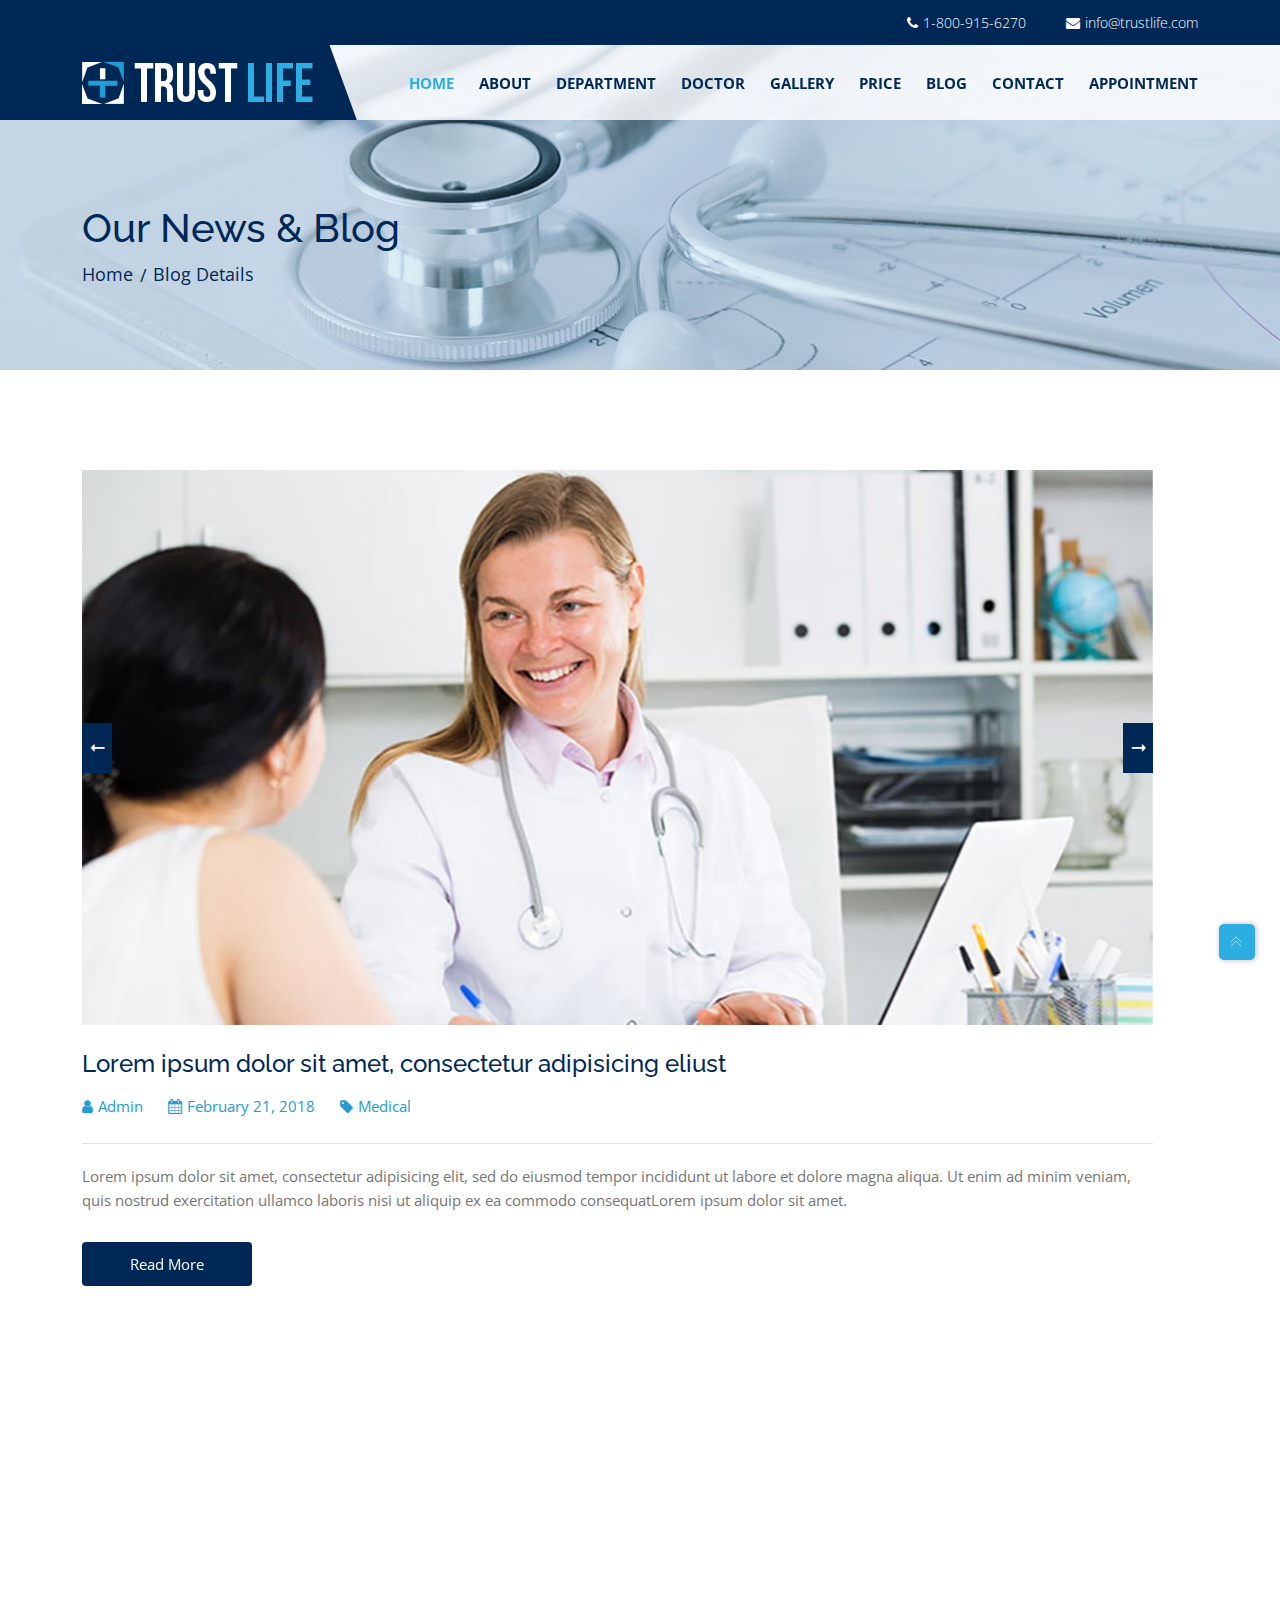
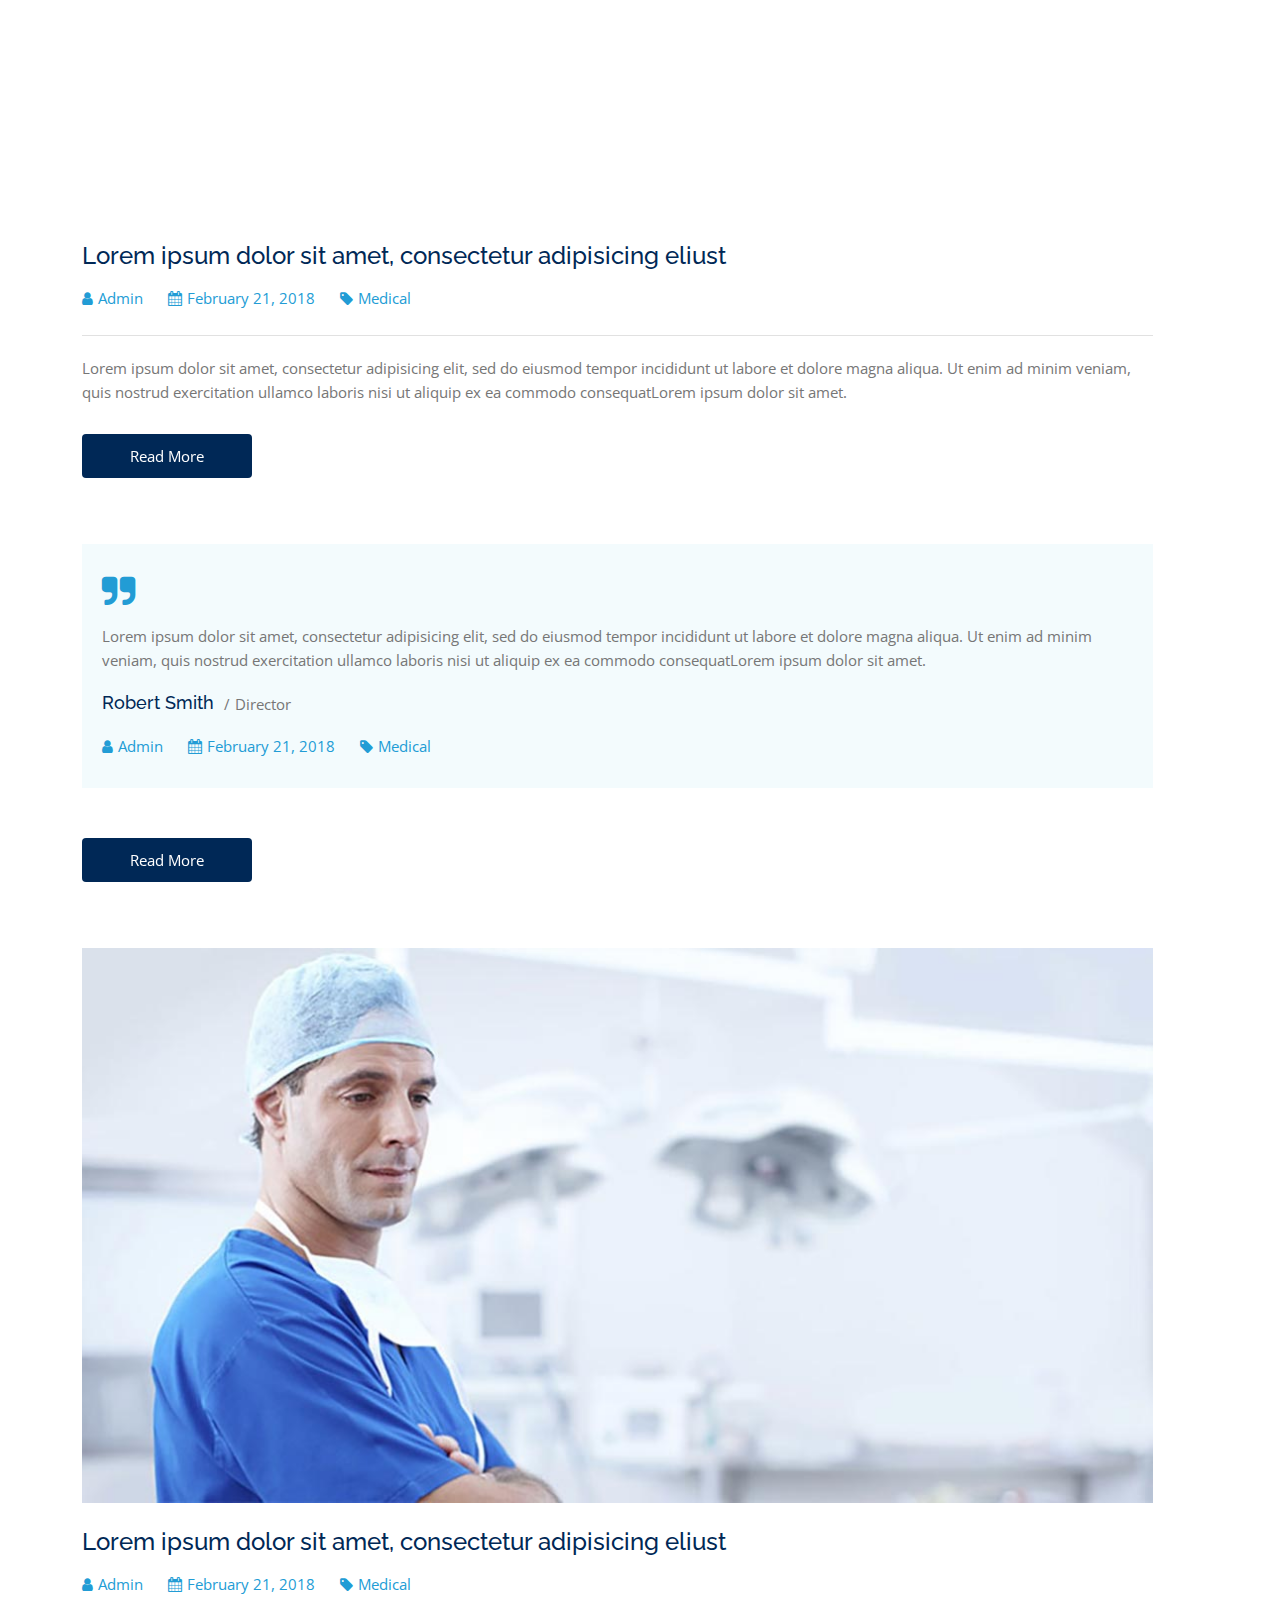
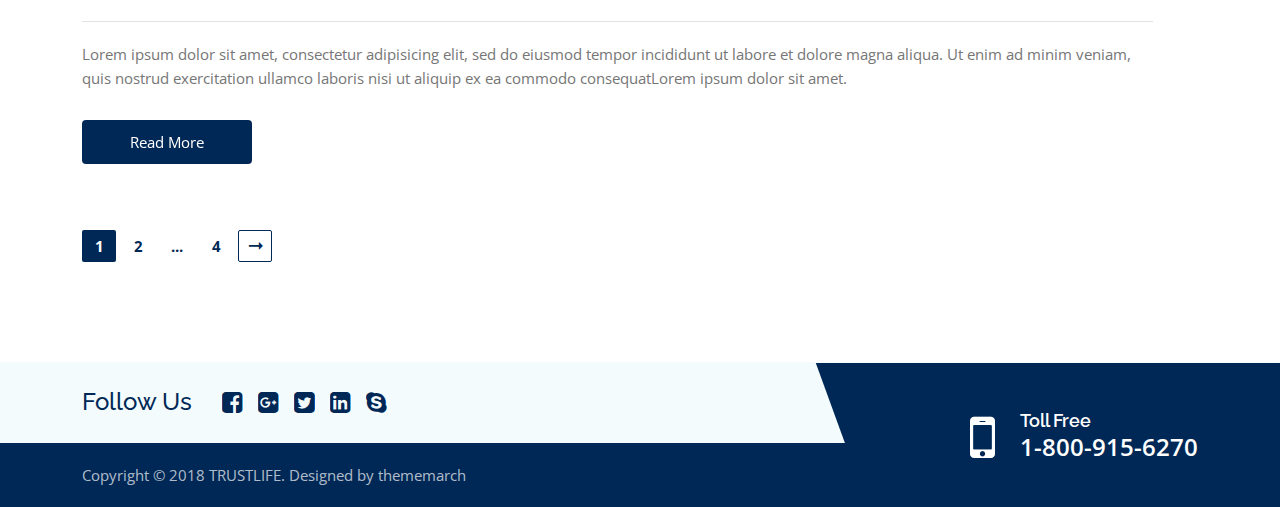
<file: blog-full-width.html>
<!doctype html>
<html>
<head>
	<!-- Meta Tags -->
	<meta charset="utf-8">
	<meta http-equiv="x-ua-compatible" content="ie=edge">
	<meta name="viewport" content="width=device-width, initial-scale=1">
	<meta name="author" content="ThemeMarch">
	<!-- Page Title -->
	<title>Trustlife - Medical and Health Landing Page HTML Template</title>
    <!-- Favicon Icon -->
  	<link rel="icon" href="assets/img/favicon.png">
	<!-- Stylesheets -->
    <link rel="stylesheet" type="text/css" href="assets/css/plugins.css">
	<link rel="stylesheet" type="text/css" href="assets/css/style.css">
</head>

<body>
    
    <!-- Start Preloader -->
    <div id="tm-preloader">
        <div id="tm-preloader-in">
            <div></div><div></div><div></div><div></div><div></div>
        </div>
    </div>
    <!-- End Preloader -->
    
    <!-- Start Site Header Wrap -->
    <header>
        <div class="tm-site-header">
            <div class="tm-header-info-wrap">
                <div class="container tm-header-info">
                    <a href="#"><i class="fa fa-phone"></i>1-800-915-6270</a>
                    <a href="#"><i class="fa fa-envelope"></i>info@trustlife.com</a>
                </div>
            </div>
            <div class="tm-header-menu">
                <div class="container tm-header-menu-container">
                    <div class="tm-site-branding">
                        <!-- For Image Logo -->
                        <a href="index.html" class="tm-logo-link">
                            <img src="assets/img/logo.png" alt="" class="tm-logo">
                        </a>
                        <!-- For Site Title -->
                        <!-- <span class="tm-site-title">
                        <a href="index.html">Trustlife</a>
                        </span> -->
                    </div>
                    <nav class="tm-primary-nav tm-onepage-nav">
                        <ul class="tm-primary-nav-list">
                            <li class="menu-item menu-item-has-children">
                                <a href="index.html#home" class="nav-link tm-smooth-move">HOME</a>
                                <ul>
                                    <li class="menu-item"><a href="index.html">Home1 (Default Version)</a></li>
                                    <li class="menu-item"><a href="home-version-2.html">Home2 (Animation Version)</a></li>
                                    <li class="menu-item"><a href="home-version-3.html">Home3 (Full Width Banner)</a></li>
                                    <li class="menu-item"><a href="home-version-4.html">Home4 (Ripple Version)</a></li>
                                    <li class="menu-item"><a href="home-version-5.html">Home5 (Parallax Version)</a></li>
                                    <li class="menu-item"><a href="home-version-6.html">Home6 (Slider Version)</a></li>
                                    <li class="menu-item"><a href="home-version-7.html">Home7 (Youtube Background)</a></li>
                                    <li class="menu-item"><a href="home-version-8.html">Home8 (Minimal Version)</a></li>
                                </ul>
                            </li>
                            <li class="menu-item"><a href="index.html#about" class="nav-link tm-smooth-move">ABOUT</a></li>
                            <li class="menu-item"><a href="index.html#department" class="nav-link tm-smooth-move">DEPARTMENT</a></li>
                            <li class="menu-item"><a href="index.html#doctor" class="nav-link tm-smooth-move">DOCTOR</a></li>
                            <li class="menu-item"><a href="index.html#gallery" class="nav-link tm-smooth-move">GALLERY</a></li>
                            <li class="menu-item"><a href="index.html#price" class="nav-link tm-smooth-move">PRICE</a></li>
                            <li class="menu-item menu-item-has-children current-menu-ancestor current-menu-parent"><a href="index.html#blog" class="nav-link tm-smooth-move">BLOG</a>
                                <ul>
                                    <li class="menu-item"><a href="blog-right-sidebar.html">Blog Right Sidebar</a></li>
                                    <li class="menu-item"><a href="blog-left-sidebar.html">Blog Left Sidebar</a></li>
                                    <li class="menu-item current-menu-item"><a href="blog-full-width.html">Blog Full Width</a></li>
                                    <li class="menu-item"><a href="blog-details-right-sidebar.html">Single Blog Image Post</a></li>
                                    <li class="menu-item"><a href="blog-details-left-sidebar.html">Single Blog Slider Post</a></li>
                                    <li class="menu-item"><a href="blog-details-full-width.html">Single Blog Video Post</a></li>
                                </ul>
                            </li>
                            <li class="menu-item"><a href="index.html#contact" class="nav-link tm-smooth-move">CONTACT</a></li>
                            <li class="menu-item"><a href="index.html#appointment" class="nav-link tm-smooth-move">APPOINTMENT</a></li>
                        </ul>
                    </nav>
                </div><!-- .tm-header-menu-container -->
            </div><!-- .tm-header-menu -->
        </div><!-- .tm-site-header -->
    </header>
    <!-- End Site Header Wrap -->

    <!-- Start Blog Header -->
    <section class="tm-blog-hero">
        <div class="container">
            <div class="row">
                <div class="col-lg-12">
                    <h1 class="tm-blog-hero-title">Our News & Blog</h1>
                    <ul class="tm-breadcrumb">
                        <li><a href="index.html">Home</a></li>
                        <li>Blog Details</li>
                    </ul>
                </div><!-- .col -->
            </div>
        </div>
    </section>
    <!-- End Blog Header -->

       <!-- Start Site Content -->
    <div class="tm-blog-section tm-blog-right-sidebar">
    	<div class="empty-space col-md-b100 col-xs-b70"></div>
        <div class="container">
            <div class="row">
                <main class="col-xl-12">
                    <div class="tm-site-main">
                        <article class="tm-post">
                            <header class="tm-entry-header">
                                <div class="tm-post-thumb">
                                    <div class="tm-post-carousel owl-carousel">
                                        <img src="assets/img/blog-05.jpg" alt="">
                                        <img src="assets/img/blog-06.jpg" alt="">
                                        <img src="assets/img/blog-09.jpg" alt="">
                                    </div>
                                </div>
                                <div class="tm-post-details-wrap">
                                    <h2 class="tm-entry-title"><a href="#">Lorem ipsum dolor sit amet, consectetur adipisicing eliust</a></h2>
                                    <div class="tm-byline">
                                        <span class="author">
                                            <a href="#" class="bar-link"><i class="fa fa-user"></i>Admin</a>
                                        </span>
                                        <span class="posted-on"><i class="fa fa-calendar"></i>February 21, 2018</span>
                                        <span><i class="fa fa-tag"></i>Medical</span>
                                    </div>
                                </div><!-- .tm-post-details-wrap -->
                            </header><!-- .tm-entry-header -->
                            <div class="tm-entry-content">
                                <p>Lorem ipsum dolor sit amet, consectetur adipisicing elit, sed do eiusmod tempor incididunt ut labore et dolore magna aliqua. Ut enim ad minim veniam, quis nostrud exercitation ullamco laboris nisi ut aliquip ex ea commodo consequatLorem ipsum dolor sit amet.</p>
                            </div>
                            <div class="empty-space col-xs-b30"></div>
                            <a href="#" class="tm-btn1">Read More</a>
                        </article><!-- .post -->
                        <article class="tm-post">
                            <header class="tm-entry-header">
                                <div class="tm-post-thumb">
                                    <!-- For Youtube -->
                                    <div class="embed-responsive embed-responsive-16by9">
                                        <iframe class="embed-responsive-item" width="816" height="459" src="https://www.youtube.com/embed/vGOL7ZvuGMc" allowfullscreen>
                                        </iframe>
                                    </div>
                                    <!-- For Vimeo -->
                                    <!-- <div class="embed-responsive embed-responsive-16by9">
                                        <iframe class="embed-responsive-item" width="816" height="459" src="https://player.vimeo.com/video/172077385?title=0&tm-byline=0&portrait=0&color=EE5A3F&autoplay=0&loop=0&wmode=transparent" allowfullscreen></iframe>
                                    </div> -->
                                </div>
                                <div class="tm-post-details-wrap">
                                    <h2 class="tm-entry-title"><a href="#">Lorem ipsum dolor sit amet, consectetur adipisicing eliust</a></h2>
                                    <div class="tm-byline">
                                        <span class="author">
                                            <a href="#" class="bar-link"><i class="fa fa-user"></i>Admin</a>
                                        </span>
                                        <span class="posted-on"><i class="fa fa-calendar"></i>February 21, 2018</span>
                                        <span><i class="fa fa-tag"></i>Medical</span>
                                    </div>
                                </div><!-- .tm-post-details-wrap -->
                            </header><!-- .tm-entry-header -->
                            <div class="tm-entry-content">
                                <p>Lorem ipsum dolor sit amet, consectetur adipisicing elit, sed do eiusmod tempor incididunt ut labore et dolore magna aliqua. Ut enim ad minim veniam, quis nostrud exercitation ullamco laboris nisi ut aliquip ex ea commodo consequatLorem ipsum dolor sit amet.</p>
                            </div>
                            <div class="empty-space col-xs-b30"></div>
                            <a href="#" class="tm-btn1">Read More</a>
                        </article><!-- .post -->
                        <article class="tm-post">
                            <header class="tm-entry-header">
                                <div class="tm-post-details-wrap tm-post-blockquote tm-gray-bg">
                                    <div class="tm-entry-content">
                                        <blockquote>Lorem ipsum dolor sit amet, consectetur adipisicing elit, sed do eiusmod tempor incididunt ut labore et dolore magna aliqua. Ut enim ad minim veniam, quis nostrud exercitation ullamco laboris nisi ut aliquip ex ea commodo consequatLorem ipsum dolor sit amet.</blockquote>
                                        <div class="tm-quote-meta">
                                            <h4>Robert Smith</h4>
                                            <span>Director</span>
                                        </div>
                                    </div>
                                    <div class="tm-byline">
                                        <span class="author">
                                            <a href="#" class="bar-link"><i class="fa fa-user"></i>Admin</a>
                                        </span>
                                        <span class="posted-on"><i class="fa fa-calendar"></i>February 21, 2018</span>
                                        <span><i class="fa fa-tag"></i>Medical</span>
                                    </div>
                                </div><!-- .tm-post-details-wrap -->
                            </header><!-- .tm-entry-header -->
                            <div class="empty-space col-xs-b30"></div>
                            <a href="#" class="tm-btn1">Read More</a>
                        </article><!-- .post -->
                        <article class="tm-post">
                            <header class="tm-entry-header">
                                <div class="tm-post-thumb">
                                    <a href="#" class="tm-link-block">
                                        <img src="assets/img/blog-08.jpg" alt="">
                                        <div class="tm-blog-hover">
                                            <span class="tm-blog-shap"></span>
                                            <i class="fa fa-link"></i>
                                        </div>
                                    </a>
                                </div>
                                <div class="tm-post-details-wrap">
                                    <h2 class="tm-entry-title"><a href="#">Lorem ipsum dolor sit amet, consectetur adipisicing eliust</a></h2>
                                    <div class="tm-byline">
                                        <span class="author">
                                            <a href="#" class="bar-link"><i class="fa fa-user"></i>Admin</a>
                                        </span>
                                        <span class="posted-on"><i class="fa fa-calendar"></i>February 21, 2018</span>
                                        <span><i class="fa fa-tag"></i>Medical</span>
                                    </div>
                                </div><!-- .tm-post-details-wrap -->
                            </header><!-- .tm-entry-header -->
                            <div class="tm-entry-content">
                                <p>Lorem ipsum dolor sit amet, consectetur adipisicing elit, sed do eiusmod tempor incididunt ut labore et dolore magna aliqua. Ut enim ad minim veniam, quis nostrud exercitation ullamco laboris nisi ut aliquip ex ea commodo consequatLorem ipsum dolor sit amet.</p>
                            </div>
                            <div class="empty-space col-xs-b30"></div>
                            <a href="#" class="tm-btn1">Read More</a>
                        </article><!-- .post -->
                        <div class="tm-pagination">
                            <!-- <a href="#" class="tm-prev-page"><i class="icofont icofont-long-arrow-left"></i></a> -->
                            <div class="tm-page-number">
                                <a href="#" class="active">1</a>
                                <a href="#">2</a>
                                <span>...</span>
                                <a href="#">4</a>
                            </div>
                            <a href="#" class="tm-next-page"><i class="icofont icofont-long-arrow-right"></i></a>
                        </div>
                    </div><!-- .tm-site-main -->
                </main><!-- .col -->
            </div>
        </div>
        <div class="empty-space col-md-b100 col-xs-b70"></div>
    </div>
    <!-- End Site Content -->

    <!-- Start Footer -->
    <footer class="tm-overflow-hidden">
        <div class="tm-gray-bg">
            <div class="container">
                <div class="row">
                    <div class="col-lg-8">
                        <div class="tm-footer-social">
                            <h2>Follow Us</h2>
                            <div class="tm-footer-social-list">
                                <a href="#" class="tm-social-btn blue">
                                    <i class="fa fa-facebook-square"></i>
                                    <i class="fa fa-facebook-square"></i>
                                </a>
                                <a href="#" class="tm-social-btn blue">
                                    <i class="fa fa-google-plus-square"></i>
                                    <i class="fa fa-google-plus-square"></i>
                                </a>
                                <a href="#" class="tm-social-btn blue">
                                    <i class="fa fa-twitter-square"></i>
                                    <i class="fa fa-twitter-square"></i>
                                </a>
                                <a href="#" class="tm-social-btn blue">
                                    <i class="fa fa-linkedin-square"></i>
                                    <i class="fa fa-linkedin-square"></i>
                                </a>
                                <a href="#" class="tm-social-btn blue">
                                    <i class="fa fa-skype"></i>
                                    <i class="fa fa-skype"></i>
                                </a>
                            </div>
                        </div>
                    </div><!-- .col -->
                </div>
            </div>
        </div>
        <div class="tm-site-footer">
            <div class="container"><!-- row-md-reverce -->
                <div class="row row-sm-reverce">
                    <div class="col-md-7 col-lg-8">
                        <p class="tm-copyright">Copyright © 2018 TRUSTLIFE. Designed by thememarch </p>
                    </div><!-- .col -->
                    <div class="col-md-5 col-lg-4">
                        <div class="tm-footer-hotline">
                            <div class="tm-footer-hotline-in">
                                <div class="tm-phone-icon"><i class="fa fa-mobile"></i></div>
                                <h3>Toll Free</h3>
                                <p>1-800-915-6270</p>
                            </div>
                        </div>
                    </div><!-- .col -->
                </div>
            </div>
        </div>
    </footer>
    <!-- End Footer -->

    <!-- Scroll Up -->
    <div id='scrollup'></div>

	<!-- Scripts -->
	<script src="assets/js/vendor/modernizr-3.5.0.min.js"></script>
	<script src="assets/js/vendor/jquery-1.12.4.min.js"></script>
    <script src="assets/js/plugins.js"></script>
	<script src="assets/js/main.js"></script>
</body>
</html>
</file>
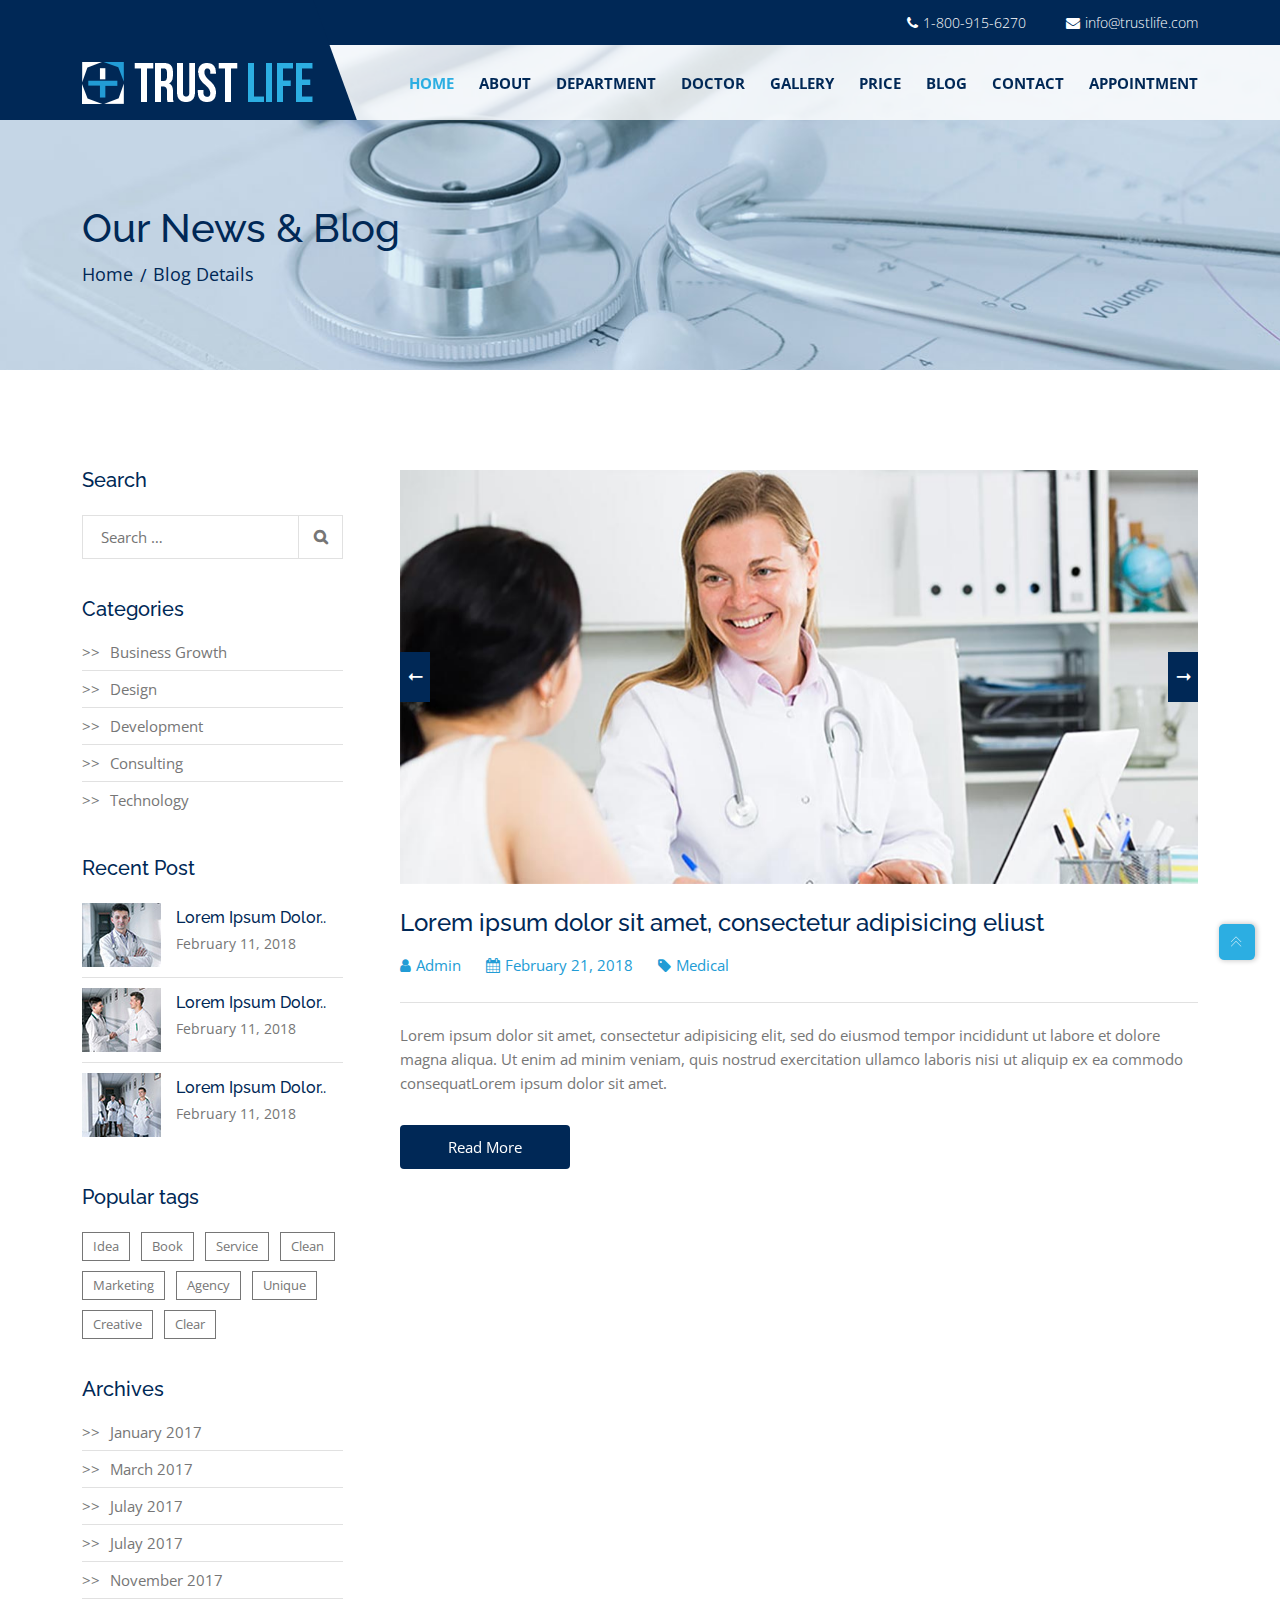
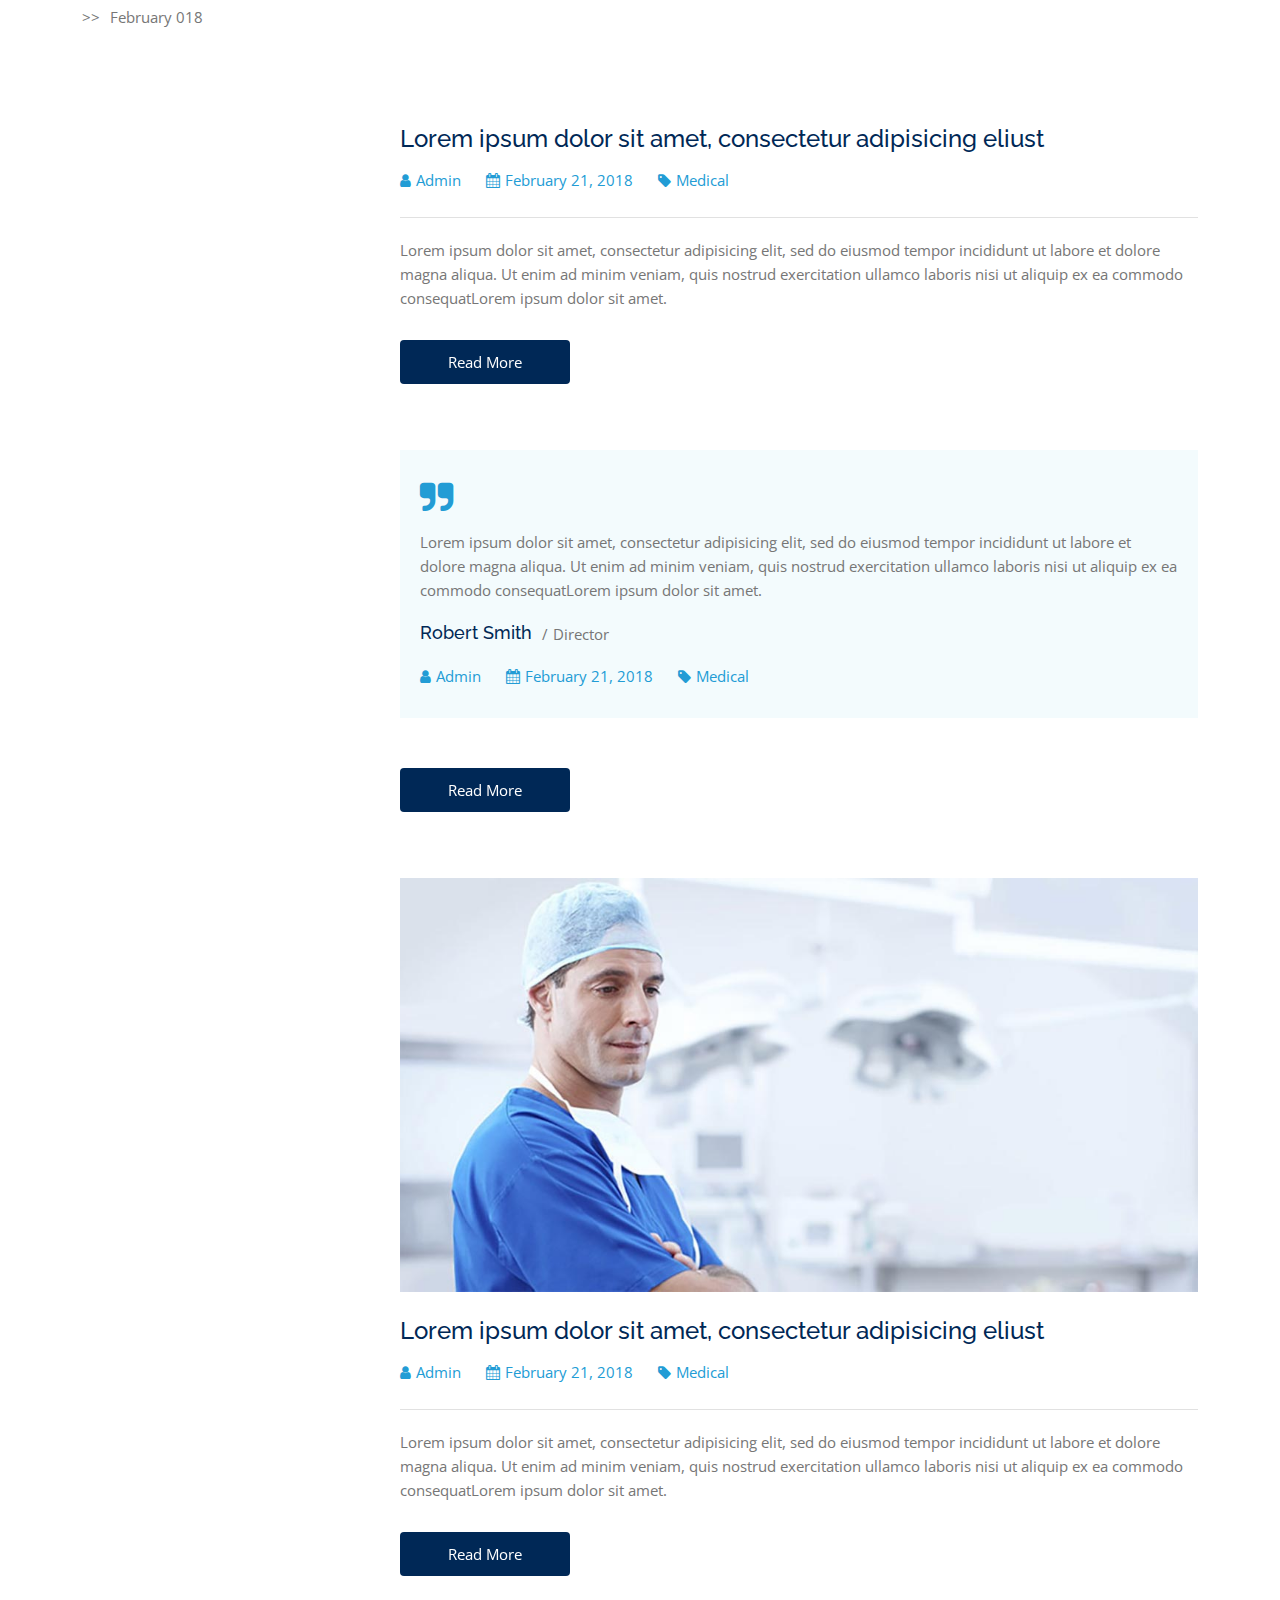
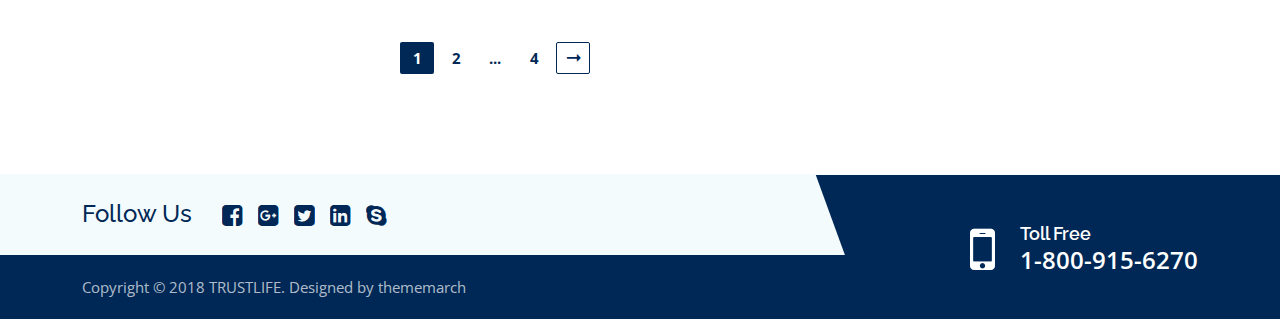
<file: blog-left-sidebar.html>
<!doctype html>
<html>
<head>
	<!-- Meta Tags -->
	<meta charset="utf-8">
	<meta http-equiv="x-ua-compatible" content="ie=edge">
	<meta name="viewport" content="width=device-width, initial-scale=1">
	<meta name="author" content="ThemeMarch">
	<!-- Page Title -->
	<title>Trustlife - Medical and Health Landing Page HTML Template</title>
    <!-- Favicon Icon -->
  	<link rel="icon" href="assets/img/favicon.png">
	<!-- Stylesheets -->
    <link rel="stylesheet" type="text/css" href="assets/css/plugins.css">
	<link rel="stylesheet" type="text/css" href="assets/css/style.css">
</head>

<body>
    
    <!-- Start Preloader -->
    <div id="tm-preloader">
        <div id="tm-preloader-in">
            <div></div><div></div><div></div><div></div><div></div>
        </div>
    </div>
    <!-- End Preloader -->
    
    <!-- Start Site Header Wrap -->
    <header>
        <div class="tm-site-header">
            <div class="tm-header-info-wrap">
                <div class="container tm-header-info">
                    <a href="#"><i class="fa fa-phone"></i>1-800-915-6270</a>
                    <a href="#"><i class="fa fa-envelope"></i>info@trustlife.com</a>
                </div>
            </div>
            <div class="tm-header-menu">
                <div class="container tm-header-menu-container">
                    <div class="tm-site-branding">
                        <!-- For Image Logo -->
                        <a href="index.html" class="tm-logo-link">
                            <img src="assets/img/logo.png" alt="" class="tm-logo">
                        </a>
                        <!-- For Site Title -->
                        <!-- <span class="tm-site-title">
                        <a href="index.html">Trustlife</a>
                        </span> -->
                    </div>
                    <nav class="tm-primary-nav tm-onepage-nav">
                        <ul class="tm-primary-nav-list">
                            <li class="menu-item menu-item-has-children">
                                <a href="index.html#home" class="nav-link tm-smooth-move">HOME</a>
                                <ul>
                                    <li class="menu-item"><a href="index.html">Home1 (Default Version)</a></li>
                                    <li class="menu-item"><a href="home-version-2.html">Home2 (Animation Version)</a></li>
                                    <li class="menu-item"><a href="home-version-3.html">Home3 (Full Width Banner)</a></li>
                                    <li class="menu-item"><a href="home-version-4.html">Home4 (Ripple Version)</a></li>
                                    <li class="menu-item"><a href="home-version-5.html">Home5 (Parallax Version)</a></li>
                                    <li class="menu-item"><a href="home-version-6.html">Home6 (Slider Version)</a></li>
                                    <li class="menu-item"><a href="home-version-7.html">Home7 (Youtube Background)</a></li>
                                    <li class="menu-item"><a href="home-version-8.html">Home8 (Minimal Version)</a></li>
                                </ul>
                            </li>
                            <li class="menu-item"><a href="index.html#about" class="nav-link tm-smooth-move">ABOUT</a></li>
                            <li class="menu-item"><a href="index.html#department" class="nav-link tm-smooth-move">DEPARTMENT</a></li>
                            <li class="menu-item"><a href="index.html#doctor" class="nav-link tm-smooth-move">DOCTOR</a></li>
                            <li class="menu-item"><a href="index.html#gallery" class="nav-link tm-smooth-move">GALLERY</a></li>
                            <li class="menu-item"><a href="index.html#price" class="nav-link tm-smooth-move">PRICE</a></li>
                            <li class="menu-item menu-item-has-children current-menu-ancestor current-menu-parent"><a href="index.html#blog" class="nav-link tm-smooth-move">BLOG</a>
                                <ul>
                                    <li class="menu-item"><a href="blog-right-sidebar.html">Blog Right Sidebar</a></li>
                                    <li class="menu-item current-menu-item"><a href="blog-left-sidebar.html">Blog Left Sidebar</a></li>
                                    <li class="menu-item"><a href="blog-full-width.html">Blog Full Width</a></li>
                                    <li class="menu-item"><a href="blog-details-right-sidebar.html">Single Blog Image Post</a></li>
                                    <li class="menu-item"><a href="blog-details-left-sidebar.html">Single Blog Slider Post</a></li>
                                    <li class="menu-item"><a href="blog-details-full-width.html">Single Blog Video Post</a></li>
                                </ul>
                            </li>
                            <li class="menu-item"><a href="index.html#contact" class="nav-link tm-smooth-move">CONTACT</a></li>
                            <li class="menu-item"><a href="index.html#appointment" class="nav-link tm-smooth-move">APPOINTMENT</a></li>
                        </ul>
                    </nav>
                </div><!-- .tm-header-menu-container -->
            </div><!-- .tm-header-menu -->
        </div><!-- .tm-site-header -->
    </header>
    <!-- End Site Header Wrap -->

    <!-- Start Blog Header -->
    <section class="tm-blog-hero">
        <div class="container">
            <div class="row">
                <div class="col-lg-12">
                    <h1 class="tm-blog-hero-title">Our News & Blog</h1>
                    <ul class="tm-breadcrumb">
                        <li><a href="index.html">Home</a></li>
                        <li>Blog Details</li>
                    </ul>
                </div><!-- .col -->
            </div>
        </div>
    </section>
    <!-- End Blog Header -->

       <!-- Start Site Content -->
    <div class="tm-blog-section tm-blog-left-sidebar">
    	<div class="empty-space col-md-b100 col-xs-b70"></div>
        <div class="container">
            <div class="row">
            	<aside class="col-xl-3 col-lg-4 sidebar">
                	<div class="empty-space col-md-b0 col-xs-b40"></div>
                    <section class="widget widget_search">
                        <h2 class="widget-title">Search</h2>
                        <form role="search" method="get" class="search-form">
                            <input type="submit" class="search-btn">
                            <label>
                                <input type="text" class="search-field" placeholder="Search …">
                            </label>
                        </form>
                    </section>
                    <section class="widget widget_categories">
                        <h2 class="widget-title">Categories</h2>
                        <ul>
                            <li><a href="#">Business Growth</a></li>
                            <li><a href="#">Design</a></li>
                            <li><a href="#">Development</a></li>
                            <li><a href="#">Consulting</a></li>
                            <li><a href="#">Technology</a></li>
                        </ul>
                    </section><!-- .widget -->
                    <section class="widget widget_recent_entries">
                        <h2 class="widget-title">Recent Post</h2>
                        <ul>
                            <li>
                                <a href="#">
                                    <img src="assets/img/recent-post-01.jpg" alt="">
                                    <div class="r-post-head">
                                        <h2>Lorem Ipsum Dolor..</h2>
                                        <span>February 11, 2018</span>
                                    </div>
                                </a>
                            </li>
                            <li>
                                <a href="#">
                                    <img src="assets/img/recent-post-02.jpg" alt="">
                                    <div class="r-post-head">
                                        <h2>Lorem Ipsum Dolor..</h2>
                                        <span>February 11, 2018</span>
                                    </div>
                                </a>
                            </li>
                            <li>
                                <a href="#">
                                    <img src="assets/img/recent-post-03.jpg" alt="">
                                    <div class="r-post-head">
                                        <h2>Lorem Ipsum Dolor..</h2>
                                        <span>February 11, 2018</span>
                                    </div>
                                </a>
                            </li>
                        </ul>
                    </section><!-- .widget -->
                    <section class="widget widget_tag_cloud">
                        <h2 class="widget-title">Popular tags</h2>
                        <div class="tagcloud">
                            <a href="#">Idea</a>
                            <a href="#">Book</a>
                            <a href="#">Service</a>
                            <a href="#">Clean</a>
                            <a href="#">Marketing</a>
                            <a href="#">Agency</a>
                            <a href="#">Unique</a>
                            <a href="#">Creative </a>
                            <a href="#">Clear</a>
                        </div>
                    </section><!-- .widget -->
                    <section class="widget widget_archive">
                        <h2 class="widget-title">Archives</h2>
                        <ul>
                            <li><a href="#">January 2017</a></li>
                            <li><a href="#">March 2017</a></li>
                            <li><a href="#">Julay 2017</a></li>
                            <li><a href="#">Julay 2017</a></li>
                            <li><a href="#">November 2017</a></li>
                            <li><a href="#">February 018</a></li>
                        </ul>
                    </section><!-- .widget -->
                </aside>
                <main class="col-xl-9 col-lg-8">
                    <div class="tm-site-main">
                        <article class="tm-post">
                            <header class="tm-entry-header">
                                <div class="tm-post-thumb">
                                    <div class="tm-post-carousel owl-carousel">
                                        <img src="assets/img/blog-05.jpg" alt="">
                                        <img src="assets/img/blog-06.jpg" alt="">
                                        <img src="assets/img/blog-09.jpg" alt="">
                                    </div>
                                </div>
                                <div class="tm-post-details-wrap">
                                    <h2 class="tm-entry-title"><a href="#">Lorem ipsum dolor sit amet, consectetur adipisicing eliust</a></h2>
                                    <div class="tm-byline">
                                        <span class="author">
                                            <a href="#" class="bar-link"><i class="fa fa-user"></i>Admin</a>
                                        </span>
                                        <span class="posted-on"><i class="fa fa-calendar"></i>February 21, 2018</span>
                                        <span><i class="fa fa-tag"></i>Medical</span>
                                    </div>
                                </div><!-- .tm-post-details-wrap -->
                            </header><!-- .tm-entry-header -->
                            <div class="tm-entry-content">
                                <p>Lorem ipsum dolor sit amet, consectetur adipisicing elit, sed do eiusmod tempor incididunt ut labore et dolore magna aliqua. Ut enim ad minim veniam, quis nostrud exercitation ullamco laboris nisi ut aliquip ex ea commodo consequatLorem ipsum dolor sit amet.</p>
                            </div>
                            <div class="empty-space col-xs-b30"></div>
                            <a href="#" class="tm-btn1">Read More</a>
                        </article><!-- .post -->
                        <article class="tm-post">
                            <header class="tm-entry-header">
                                <div class="tm-post-thumb">
                                    <!-- For Youtube -->
                                    <div class="embed-responsive embed-responsive-16by9">
                                        <iframe class="embed-responsive-item" width="816" height="459" src="https://www.youtube.com/embed/vGOL7ZvuGMc" allowfullscreen>
                                        </iframe>
                                    </div>
                                    <!-- For Vimeo -->
                                    <!-- <div class="embed-responsive embed-responsive-16by9">
                                        <iframe class="embed-responsive-item" width="816" height="459" src="https://player.vimeo.com/video/172077385?title=0&tm-byline=0&portrait=0&color=EE5A3F&autoplay=0&loop=0&wmode=transparent" allowfullscreen></iframe>
                                    </div> -->
                                </div>
                                <div class="tm-post-details-wrap">
                                    <h2 class="tm-entry-title"><a href="#">Lorem ipsum dolor sit amet, consectetur adipisicing eliust</a></h2>
                                    <div class="tm-byline">
                                        <span class="author">
                                            <a href="#" class="bar-link"><i class="fa fa-user"></i>Admin</a>
                                        </span>
                                        <span class="posted-on"><i class="fa fa-calendar"></i>February 21, 2018</span>
                                        <span><i class="fa fa-tag"></i>Medical</span>
                                    </div>
                                </div><!-- .tm-post-details-wrap -->
                            </header><!-- .tm-entry-header -->
                            <div class="tm-entry-content">
                                <p>Lorem ipsum dolor sit amet, consectetur adipisicing elit, sed do eiusmod tempor incididunt ut labore et dolore magna aliqua. Ut enim ad minim veniam, quis nostrud exercitation ullamco laboris nisi ut aliquip ex ea commodo consequatLorem ipsum dolor sit amet.</p>
                            </div>
                            <div class="empty-space col-xs-b30"></div>
                            <a href="#" class="tm-btn1">Read More</a>
                        </article><!-- .post -->
                        <article class="tm-post">
                            <header class="tm-entry-header">
                                <div class="tm-post-details-wrap tm-post-blockquote tm-gray-bg">
                                    <div class="tm-entry-content">
                                        <blockquote>Lorem ipsum dolor sit amet, consectetur adipisicing elit, sed do eiusmod tempor incididunt ut labore et dolore magna aliqua. Ut enim ad minim veniam, quis nostrud exercitation ullamco laboris nisi ut aliquip ex ea commodo consequatLorem ipsum dolor sit amet.</blockquote>
                                        <div class="tm-quote-meta">
                                            <h4>Robert Smith</h4>
                                            <span>Director</span>
                                        </div>
                                    </div>
                                    <div class="tm-byline">
                                        <span class="author">
                                            <a href="#" class="bar-link"><i class="fa fa-user"></i>Admin</a>
                                        </span>
                                        <span class="posted-on"><i class="fa fa-calendar"></i>February 21, 2018</span>
                                        <span><i class="fa fa-tag"></i>Medical</span>
                                    </div>
                                </div><!-- .tm-post-details-wrap -->
                            </header><!-- .tm-entry-header -->
                            <div class="empty-space col-xs-b30"></div>
                            <a href="#" class="tm-btn1">Read More</a>
                        </article><!-- .post -->
                        <article class="tm-post">
                            <header class="tm-entry-header">
                                <div class="tm-post-thumb">
                                    <a href="#" class="tm-link-block">
                                        <img src="assets/img/blog-08.jpg" alt="">
                                        <div class="tm-blog-hover">
                                            <span class="tm-blog-shap"></span>
                                            <i class="fa fa-link"></i>
                                        </div>
                                    </a>
                                </div>
                                <div class="tm-post-details-wrap">
                                    <h2 class="tm-entry-title"><a href="#">Lorem ipsum dolor sit amet, consectetur adipisicing eliust</a></h2>
                                    <div class="tm-byline">
                                        <span class="author">
                                            <a href="#" class="bar-link"><i class="fa fa-user"></i>Admin</a>
                                        </span>
                                        <span class="posted-on"><i class="fa fa-calendar"></i>February 21, 2018</span>
                                        <span><i class="fa fa-tag"></i>Medical</span>
                                    </div>
                                </div><!-- .tm-post-details-wrap -->
                            </header><!-- .tm-entry-header -->
                            <div class="tm-entry-content">
                                <p>Lorem ipsum dolor sit amet, consectetur adipisicing elit, sed do eiusmod tempor incididunt ut labore et dolore magna aliqua. Ut enim ad minim veniam, quis nostrud exercitation ullamco laboris nisi ut aliquip ex ea commodo consequatLorem ipsum dolor sit amet.</p>
                            </div>
                            <div class="empty-space col-xs-b30"></div>
                            <a href="#" class="tm-btn1">Read More</a>
                        </article><!-- .post -->
                        <div class="tm-pagination">
                            <!-- <a href="#" class="tm-prev-page"><i class="icofont icofont-long-arrow-left"></i></a> -->
                            <div class="tm-page-number">
                                <a href="#" class="active">1</a>
                                <a href="#">2</a>
                                <span>...</span>
                                <a href="#">4</a>
                            </div>
                            <a href="#" class="tm-next-page"><i class="icofont icofont-long-arrow-right"></i></a>
                        </div>
                    </div><!-- .tm-site-main -->
                </main><!-- .col -->
            </div>
        </div>
        <div class="empty-space col-md-b100 col-xs-b70"></div>
    </div>
    <!-- End Site Content -->

    <!-- Start Footer -->
    <footer class="tm-overflow-hidden">
        <div class="tm-gray-bg">
            <div class="container">
                <div class="row">
                    <div class="col-lg-8">
                        <div class="tm-footer-social">
                            <h2>Follow Us</h2>
                            <div class="tm-footer-social-list">
                                <a href="#" class="tm-social-btn blue">
                                    <i class="fa fa-facebook-square"></i>
                                    <i class="fa fa-facebook-square"></i>
                                </a>
                                <a href="#" class="tm-social-btn blue">
                                    <i class="fa fa-google-plus-square"></i>
                                    <i class="fa fa-google-plus-square"></i>
                                </a>
                                <a href="#" class="tm-social-btn blue">
                                    <i class="fa fa-twitter-square"></i>
                                    <i class="fa fa-twitter-square"></i>
                                </a>
                                <a href="#" class="tm-social-btn blue">
                                    <i class="fa fa-linkedin-square"></i>
                                    <i class="fa fa-linkedin-square"></i>
                                </a>
                                <a href="#" class="tm-social-btn blue">
                                    <i class="fa fa-skype"></i>
                                    <i class="fa fa-skype"></i>
                                </a>
                            </div>
                        </div>
                    </div><!-- .col -->
                </div>
            </div>
        </div>
        <div class="tm-site-footer">
            <div class="container"><!-- row-md-reverce -->
                <div class="row row-sm-reverce">
                    <div class="col-md-7 col-lg-8">
                        <p class="tm-copyright">Copyright © 2018 TRUSTLIFE. Designed by thememarch </p>
                    </div><!-- .col -->
                    <div class="col-md-5 col-lg-4">
                        <div class="tm-footer-hotline">
                            <div class="tm-footer-hotline-in">
                                <div class="tm-phone-icon"><i class="fa fa-mobile"></i></div>
                                <h3>Toll Free</h3>
                                <p>1-800-915-6270</p>
                            </div>
                        </div>
                    </div><!-- .col -->
                </div>
            </div>
        </div>
    </footer>
    <!-- End Footer -->

    <!-- Scroll Up -->
    <div id='scrollup'></div>

	<!-- Scripts -->
	<script src="assets/js/vendor/modernizr-3.5.0.min.js"></script>
	<script src="assets/js/vendor/jquery-1.12.4.min.js"></script>
    <script src="assets/js/plugins.js"></script>
	<script src="assets/js/main.js"></script>
</body>
</html>
</file>
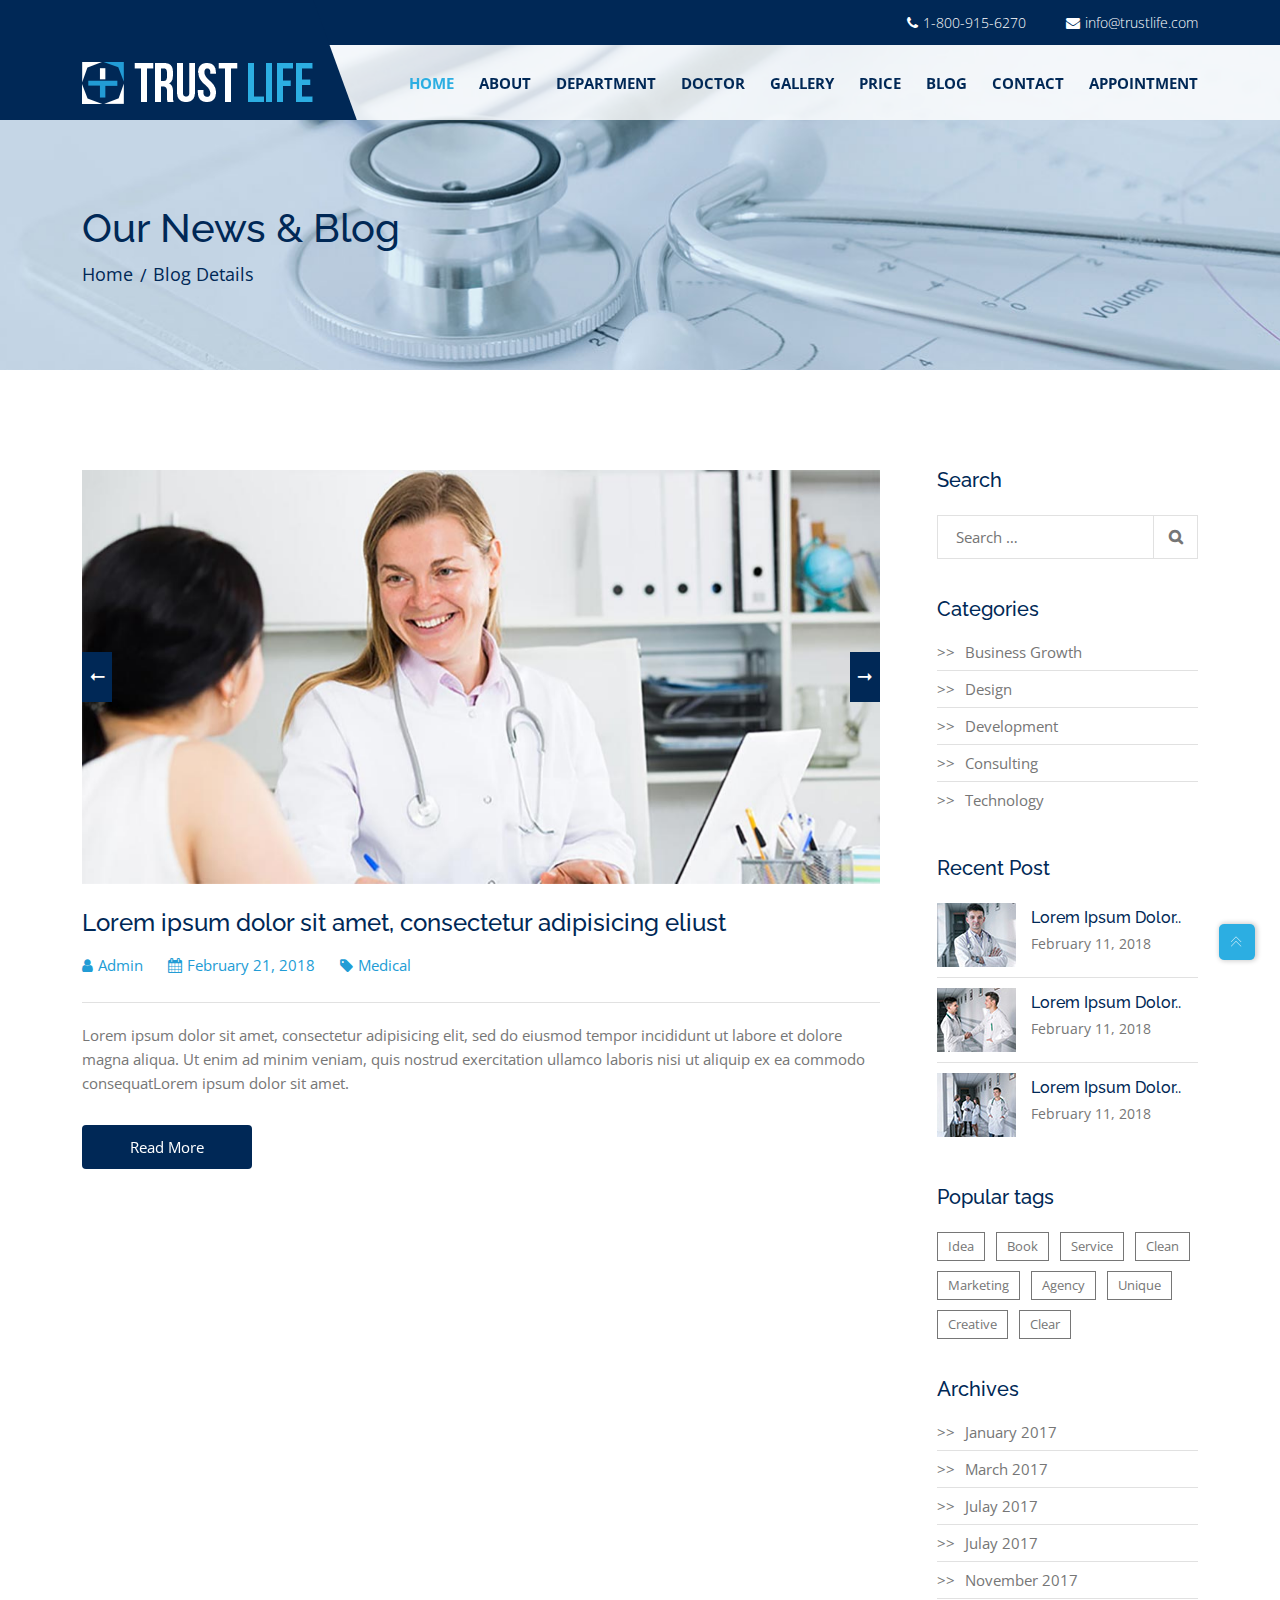
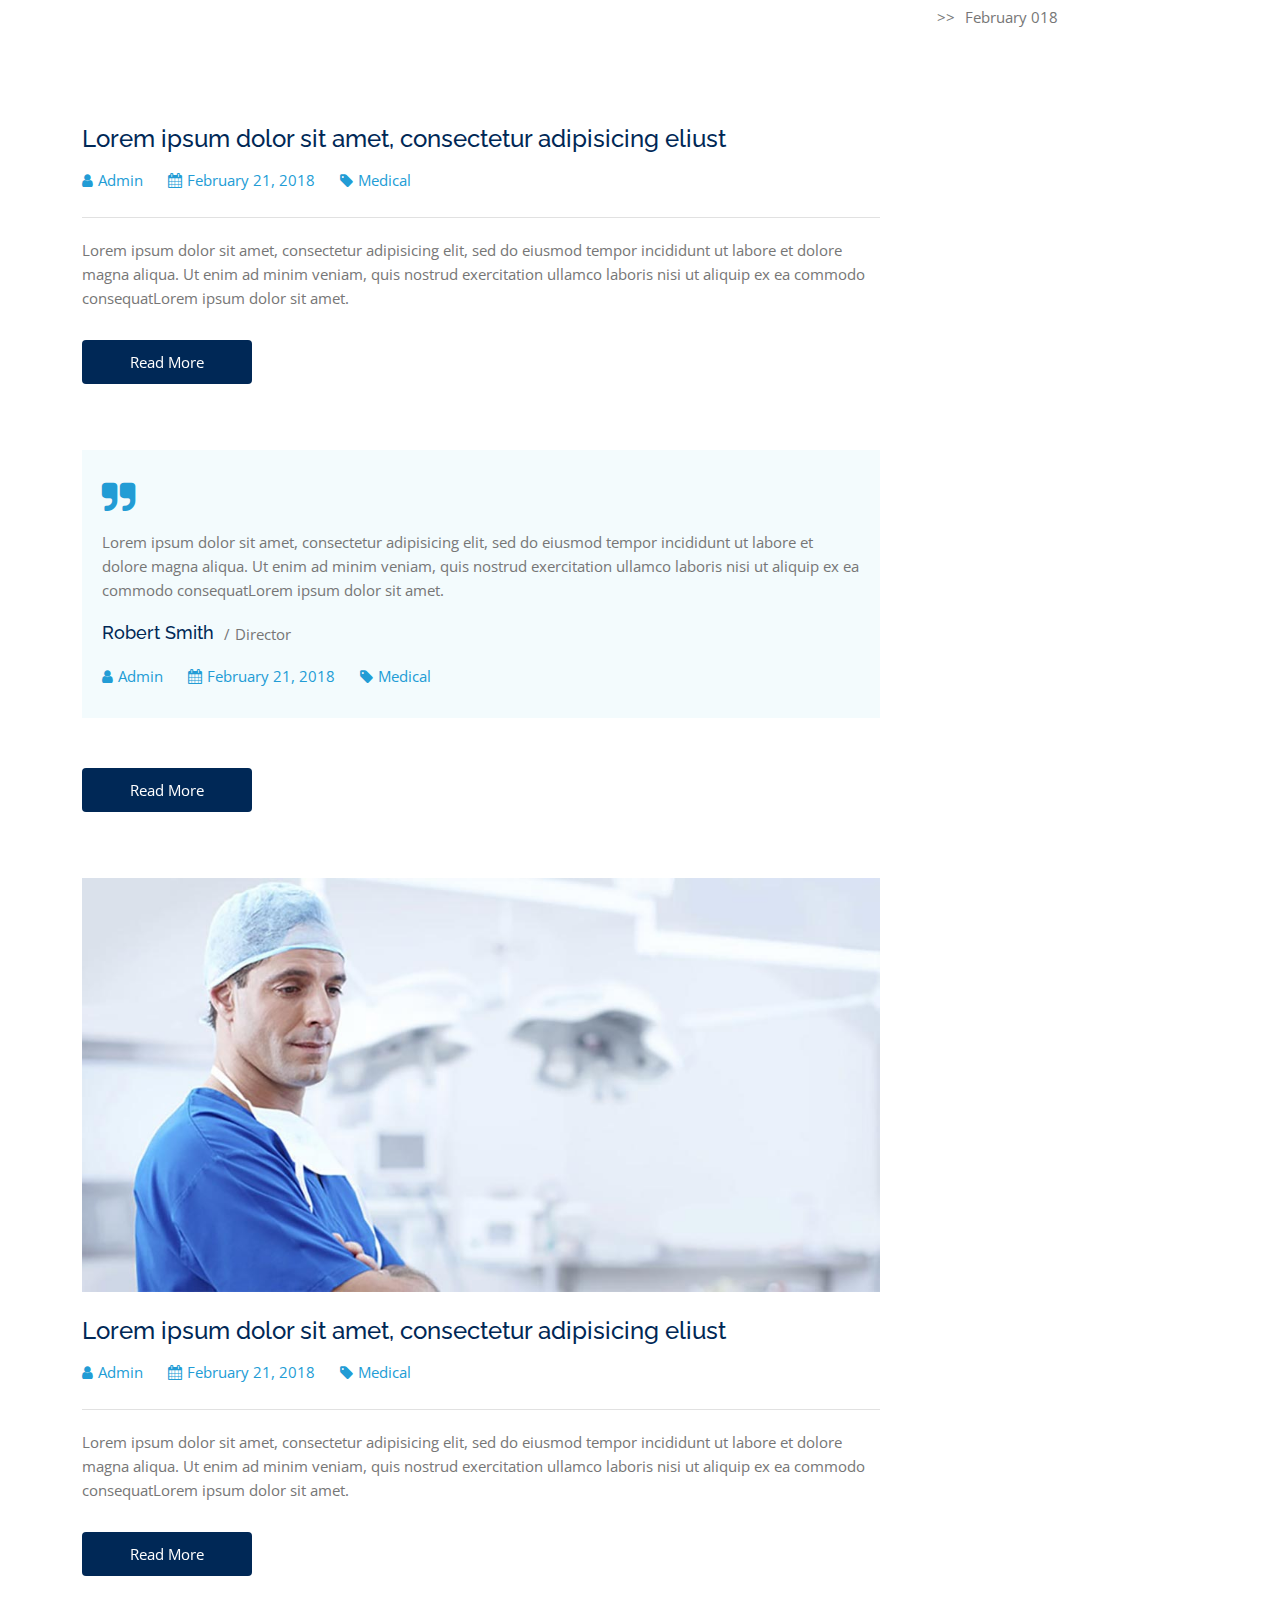
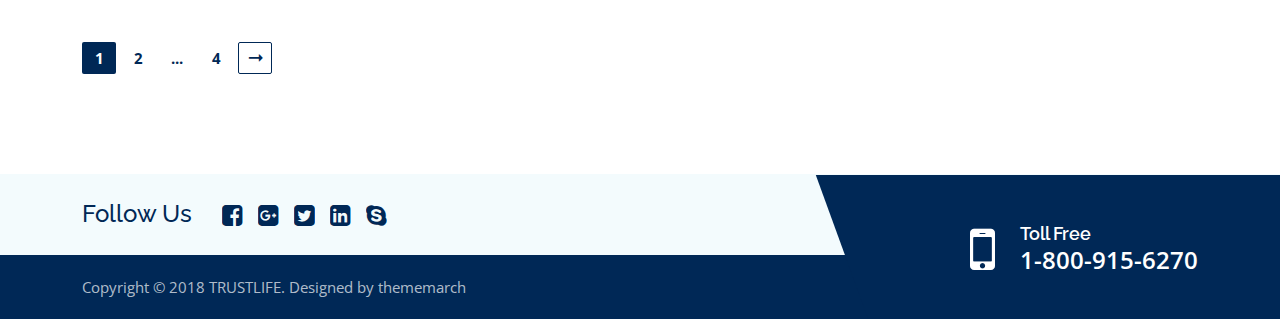
<file: blog-right-sidebar.html>
<!doctype html>
<html>
<head>
	<!-- Meta Tags -->
	<meta charset="utf-8">
	<meta http-equiv="x-ua-compatible" content="ie=edge">
	<meta name="viewport" content="width=device-width, initial-scale=1">
	<meta name="author" content="ThemeMarch">
	<!-- Page Title -->
	<title>Trustlife - Medical and Health Landing Page HTML Template</title>
    <!-- Favicon Icon -->
  	<link rel="icon" href="assets/img/favicon.png">
	<!-- Stylesheets -->
    <link rel="stylesheet" type="text/css" href="assets/css/plugins.css">
	<link rel="stylesheet" type="text/css" href="assets/css/style.css">
</head>

<body>
    
    <!-- Start Preloader -->
    <div id="tm-preloader">
        <div id="tm-preloader-in">
            <div></div><div></div><div></div><div></div><div></div>
        </div>
    </div>
    <!-- End Preloader -->
    
    <!-- Start Site Header Wrap -->
    <header>
        <div class="tm-site-header">
            <div class="tm-header-info-wrap">
                <div class="container tm-header-info">
                    <a href="#"><i class="fa fa-phone"></i>1-800-915-6270</a>
                    <a href="#"><i class="fa fa-envelope"></i>info@trustlife.com</a>
                </div>
            </div>
            <div class="tm-header-menu">
                <div class="container tm-header-menu-container">
                    <div class="tm-site-branding">
                        <!-- For Image Logo -->
                        <a href="index.html" class="tm-logo-link">
                            <img src="assets/img/logo.png" alt="" class="tm-logo">
                        </a>
                        <!-- For Site Title -->
                        <!-- <span class="tm-site-title">
                        <a href="index.html">Trustlife</a>
                        </span> -->
                    </div>
                    <nav class="tm-primary-nav tm-onepage-nav">
                        <ul class="tm-primary-nav-list">
                            <li class="menu-item menu-item-has-children">
                                <a href="index.html#home" class="nav-link tm-smooth-move">HOME</a>
                                <ul>
                                    <li class="menu-item"><a href="index.html">Home1 (Default Version)</a></li>
                                    <li class="menu-item"><a href="home-version-2.html">Home2 (Animation Version)</a></li>
                                    <li class="menu-item"><a href="home-version-3.html">Home3 (Full Width Banner)</a></li>
                                    <li class="menu-item"><a href="home-version-4.html">Home4 (Ripple Version)</a></li>
                                    <li class="menu-item"><a href="home-version-5.html">Home5 (Parallax Version)</a></li>
                                    <li class="menu-item"><a href="home-version-6.html">Home6 (Slider Version)</a></li>
                                    <li class="menu-item"><a href="home-version-7.html">Home7 (Youtube Background)</a></li>
                                    <li class="menu-item"><a href="home-version-8.html">Home8 (Minimal Version)</a></li>
                                </ul>
                            </li>
                            <li class="menu-item"><a href="index.html#about" class="nav-link tm-smooth-move">ABOUT</a></li>
                            <li class="menu-item"><a href="index.html#department" class="nav-link tm-smooth-move">DEPARTMENT</a></li>
                            <li class="menu-item"><a href="index.html#doctor" class="nav-link tm-smooth-move">DOCTOR</a></li>
                            <li class="menu-item"><a href="index.html#gallery" class="nav-link tm-smooth-move">GALLERY</a></li>
                            <li class="menu-item"><a href="index.html#price" class="nav-link tm-smooth-move">PRICE</a></li>
                            <li class="menu-item menu-item-has-children current-menu-ancestor current-menu-parent"><a href="index.html#blog" class="nav-link tm-smooth-move">BLOG</a>
                                <ul>
                                    <li class="menu-item current-menu-item"><a href="blog-right-sidebar.html">Blog Right Sidebar</a></li>
                                    <li class="menu-item"><a href="blog-left-sidebar.html">Blog Left Sidebar</a></li>
                                    <li class="menu-item"><a href="blog-full-width.html">Blog Full Width</a></li>
                                    <li class="menu-item"><a href="blog-details-right-sidebar.html">Single Blog Image Post</a></li>
                                    <li class="menu-item"><a href="blog-details-left-sidebar.html">Single Blog Slider Post</a></li>
                                    <li class="menu-item"><a href="blog-details-full-width.html">Single Blog Video Post</a></li>
                                </ul>
                            </li>
                            <li class="menu-item"><a href="index.html#contact" class="nav-link tm-smooth-move">CONTACT</a></li>
                            <li class="menu-item"><a href="index.html#appointment" class="nav-link tm-smooth-move">APPOINTMENT</a></li>
                        </ul>
                    </nav>
                </div><!-- .tm-header-menu-container -->
            </div><!-- .tm-header-menu -->
        </div><!-- .tm-site-header -->
    </header>
    <!-- End Site Header Wrap -->

    <!-- Start Blog Header -->
    <section class="tm-blog-hero">
        <div class="container">
            <div class="row">
                <div class="col-lg-12">
                    <h1 class="tm-blog-hero-title">Our News & Blog</h1>
                    <ul class="tm-breadcrumb">
                        <li><a href="index.html">Home</a></li>
                        <li>Blog Details</li>
                    </ul>
                </div><!-- .col -->
            </div>
        </div>
    </section>
    <!-- End Blog Header -->

       <!-- Start Site Content -->
    <div class="tm-blog-section tm-blog-right-sidebar">
    	<div class="empty-space col-md-b100 col-xs-b70"></div>
        <div class="container">
            <div class="row">
                <main class="col-xl-9 col-lg-8">
                    <div class="tm-site-main">
                        <article class="tm-post">
                            <header class="tm-entry-header">
                                <div class="tm-post-thumb">
                                    <div class="tm-post-carousel owl-carousel">
                                        <img src="assets/img/blog-05.jpg" alt="">
                                        <img src="assets/img/blog-06.jpg" alt="">
                                        <img src="assets/img/blog-09.jpg" alt="">
                                    </div>
                                </div>
                                <div class="tm-post-details-wrap">
                                    <h2 class="tm-entry-title"><a href="#">Lorem ipsum dolor sit amet, consectetur adipisicing eliust</a></h2>
                                    <div class="tm-byline">
                                        <span class="author">
                                            <a href="#" class="bar-link"><i class="fa fa-user"></i>Admin</a>
                                        </span>
                                        <span class="posted-on"><i class="fa fa-calendar"></i>February 21, 2018</span>
                                        <span><i class="fa fa-tag"></i>Medical</span>
                                    </div>
                                </div><!-- .tm-post-details-wrap -->
                            </header><!-- .tm-entry-header -->
                            <div class="tm-entry-content">
                                <p>Lorem ipsum dolor sit amet, consectetur adipisicing elit, sed do eiusmod tempor incididunt ut labore et dolore magna aliqua. Ut enim ad minim veniam, quis nostrud exercitation ullamco laboris nisi ut aliquip ex ea commodo consequatLorem ipsum dolor sit amet.</p>
                            </div>
                            <div class="empty-space col-xs-b30"></div>
                            <a href="#" class="tm-btn1">Read More</a>
                        </article><!-- .post -->
                        <article class="tm-post">
                            <header class="tm-entry-header">
                                <div class="tm-post-thumb">
                                    <!-- For Youtube -->
                                    <div class="embed-responsive embed-responsive-16by9">
                                        <iframe class="embed-responsive-item" width="816" height="459" src="https://www.youtube.com/embed/vGOL7ZvuGMc" allowfullscreen>
                                        </iframe>
                                    </div>
                                    <!-- For Vimeo -->
                                    <!-- <div class="embed-responsive embed-responsive-16by9">
                                        <iframe class="embed-responsive-item" width="816" height="459" src="https://player.vimeo.com/video/172077385?title=0&tm-byline=0&portrait=0&color=EE5A3F&autoplay=0&loop=0&wmode=transparent" allowfullscreen></iframe>
                                    </div> -->
                                </div>
                                <div class="tm-post-details-wrap">
                                    <h2 class="tm-entry-title"><a href="#">Lorem ipsum dolor sit amet, consectetur adipisicing eliust</a></h2>
                                    <div class="tm-byline">
                                        <span class="author">
                                            <a href="#" class="bar-link"><i class="fa fa-user"></i>Admin</a>
                                        </span>
                                        <span class="posted-on"><i class="fa fa-calendar"></i>February 21, 2018</span>
                                        <span><i class="fa fa-tag"></i>Medical</span>
                                    </div>
                                </div><!-- .tm-post-details-wrap -->
                            </header><!-- .tm-entry-header -->
                            <div class="tm-entry-content">
                                <p>Lorem ipsum dolor sit amet, consectetur adipisicing elit, sed do eiusmod tempor incididunt ut labore et dolore magna aliqua. Ut enim ad minim veniam, quis nostrud exercitation ullamco laboris nisi ut aliquip ex ea commodo consequatLorem ipsum dolor sit amet.</p>
                            </div>
                            <div class="empty-space col-xs-b30"></div>
                            <a href="#" class="tm-btn1">Read More</a>
                        </article><!-- .post -->
                        <article class="tm-post">
                            <header class="tm-entry-header">
                                <div class="tm-post-details-wrap tm-post-blockquote tm-gray-bg">
                                    <div class="tm-entry-content">
                                        <blockquote>Lorem ipsum dolor sit amet, consectetur adipisicing elit, sed do eiusmod tempor incididunt ut labore et dolore magna aliqua. Ut enim ad minim veniam, quis nostrud exercitation ullamco laboris nisi ut aliquip ex ea commodo consequatLorem ipsum dolor sit amet.</blockquote>
                                        <div class="tm-quote-meta">
                                            <h4>Robert Smith</h4>
                                            <span>Director</span>
                                        </div>
                                    </div>
                                    <div class="tm-byline">
                                        <span class="author">
                                            <a href="#" class="bar-link"><i class="fa fa-user"></i>Admin</a>
                                        </span>
                                        <span class="posted-on"><i class="fa fa-calendar"></i>February 21, 2018</span>
                                        <span><i class="fa fa-tag"></i>Medical</span>
                                    </div>
                                </div><!-- .tm-post-details-wrap -->
                            </header><!-- .tm-entry-header -->
                            <div class="empty-space col-xs-b30"></div>
                            <a href="#" class="tm-btn1">Read More</a>
                        </article><!-- .post -->
                        <article class="tm-post">
                            <header class="tm-entry-header">
                                <div class="tm-post-thumb">
                                    <a href="#" class="tm-link-block">
                                        <img src="assets/img/blog-08.jpg" alt="">
                                        <div class="tm-blog-hover">
                                            <span class="tm-blog-shap"></span>
                                            <i class="fa fa-link"></i>
                                        </div>
                                    </a>
                                </div>
                                <div class="tm-post-details-wrap">
                                    <h2 class="tm-entry-title"><a href="#">Lorem ipsum dolor sit amet, consectetur adipisicing eliust</a></h2>
                                    <div class="tm-byline">
                                        <span class="author">
                                            <a href="#" class="bar-link"><i class="fa fa-user"></i>Admin</a>
                                        </span>
                                        <span class="posted-on"><i class="fa fa-calendar"></i>February 21, 2018</span>
                                        <span><i class="fa fa-tag"></i>Medical</span>
                                    </div>
                                </div><!-- .tm-post-details-wrap -->
                            </header><!-- .tm-entry-header -->
                            <div class="tm-entry-content">
                                <p>Lorem ipsum dolor sit amet, consectetur adipisicing elit, sed do eiusmod tempor incididunt ut labore et dolore magna aliqua. Ut enim ad minim veniam, quis nostrud exercitation ullamco laboris nisi ut aliquip ex ea commodo consequatLorem ipsum dolor sit amet.</p>
                            </div>
                            <div class="empty-space col-xs-b30"></div>
                            <a href="#" class="tm-btn1">Read More</a>
                        </article><!-- .post -->
                        <div class="tm-pagination">
                            <!-- <a href="#" class="tm-prev-page"><i class="icofont icofont-long-arrow-left"></i></a> -->
                            <div class="tm-page-number">
                                <a href="#" class="active">1</a>
                                <a href="#">2</a>
                                <span>...</span>
                                <a href="#">4</a>
                            </div>
                            <a href="#" class="tm-next-page"><i class="icofont icofont-long-arrow-right"></i></a>
                        </div>
                    </div><!-- .tm-site-main -->
                </main><!-- .col -->
                <aside class="col-xl-3 col-lg-4 sidebar">
                	<div class="empty-space col-md-b0 col-xs-b40"></div>
                    <section class="widget widget_search">
                        <h2 class="widget-title">Search</h2>
                        <form role="search" method="get" class="search-form">
                            <input type="submit" class="search-btn">
                            <label>
                                <input type="text" class="search-field" placeholder="Search …">
                            </label>
                        </form>
                    </section>
                    <section class="widget widget_categories">
                        <h2 class="widget-title">Categories</h2>
                        <ul>
                            <li><a href="#">Business Growth</a></li>
                            <li><a href="#">Design</a></li>
                            <li><a href="#">Development</a></li>
                            <li><a href="#">Consulting</a></li>
                            <li><a href="#">Technology</a></li>
                        </ul>
                    </section><!-- .widget -->
                    <section class="widget widget_recent_entries">
                        <h2 class="widget-title">Recent Post</h2>
                        <ul>
                            <li>
                                <a href="#">
                                    <img src="assets/img/recent-post-01.jpg" alt="">
                                    <div class="r-post-head">
                                        <h2>Lorem Ipsum Dolor..</h2>
                                        <span>February 11, 2018</span>
                                    </div>
                                </a>
                            </li>
                            <li>
                                <a href="#">
                                    <img src="assets/img/recent-post-02.jpg" alt="">
                                    <div class="r-post-head">
                                        <h2>Lorem Ipsum Dolor..</h2>
                                        <span>February 11, 2018</span>
                                    </div>
                                </a>
                            </li>
                            <li>
                                <a href="#">
                                    <img src="assets/img/recent-post-03.jpg" alt="">
                                    <div class="r-post-head">
                                        <h2>Lorem Ipsum Dolor..</h2>
                                        <span>February 11, 2018</span>
                                    </div>
                                </a>
                            </li>
                        </ul>
                    </section><!-- .widget -->
                    <section class="widget widget_tag_cloud">
                        <h2 class="widget-title">Popular tags</h2>
                        <div class="tagcloud">
                            <a href="#">Idea</a>
                            <a href="#">Book</a>
                            <a href="#">Service</a>
                            <a href="#">Clean</a>
                            <a href="#">Marketing</a>
                            <a href="#">Agency</a>
                            <a href="#">Unique</a>
                            <a href="#">Creative </a>
                            <a href="#">Clear</a>
                        </div>
                    </section><!-- .widget -->
                    <section class="widget widget_archive">
                        <h2 class="widget-title">Archives</h2>
                        <ul>
                            <li><a href="#">January 2017</a></li>
                            <li><a href="#">March 2017</a></li>
                            <li><a href="#">Julay 2017</a></li>
                            <li><a href="#">Julay 2017</a></li>
                            <li><a href="#">November 2017</a></li>
                            <li><a href="#">February 018</a></li>
                        </ul>
                    </section><!-- .widget -->
                </aside>
            </div>
        </div>
        <div class="empty-space col-md-b100 col-xs-b70"></div>
    </div>
    <!-- End Site Content -->

    <!-- Start Footer -->
    <footer class="tm-overflow-hidden">
        <div class="tm-gray-bg">
            <div class="container">
                <div class="row">
                    <div class="col-lg-8">
                        <div class="tm-footer-social">
                            <h2>Follow Us</h2>
                            <div class="tm-footer-social-list">
                                <a href="#" class="tm-social-btn blue">
                                    <i class="fa fa-facebook-square"></i>
                                    <i class="fa fa-facebook-square"></i>
                                </a>
                                <a href="#" class="tm-social-btn blue">
                                    <i class="fa fa-google-plus-square"></i>
                                    <i class="fa fa-google-plus-square"></i>
                                </a>
                                <a href="#" class="tm-social-btn blue">
                                    <i class="fa fa-twitter-square"></i>
                                    <i class="fa fa-twitter-square"></i>
                                </a>
                                <a href="#" class="tm-social-btn blue">
                                    <i class="fa fa-linkedin-square"></i>
                                    <i class="fa fa-linkedin-square"></i>
                                </a>
                                <a href="#" class="tm-social-btn blue">
                                    <i class="fa fa-skype"></i>
                                    <i class="fa fa-skype"></i>
                                </a>
                            </div>
                        </div>
                    </div><!-- .col -->
                </div>
            </div>
        </div>
        <div class="tm-site-footer">
            <div class="container"><!-- row-md-reverce -->
                <div class="row row-sm-reverce">
                    <div class="col-md-7 col-lg-8">
                        <p class="tm-copyright">Copyright © 2018 TRUSTLIFE. Designed by thememarch </p>
                    </div><!-- .col -->
                    <div class="col-md-5 col-lg-4">
                        <div class="tm-footer-hotline">
                            <div class="tm-footer-hotline-in">
                                <div class="tm-phone-icon"><i class="fa fa-mobile"></i></div>
                                <h3>Toll Free</h3>
                                <p>1-800-915-6270</p>
                            </div>
                        </div>
                    </div><!-- .col -->
                </div>
            </div>
        </div>
    </footer>
    <!-- End Footer -->

    <!-- Scroll Up -->
    <div id='scrollup'></div>

	<!-- Scripts -->
	<script src="assets/js/vendor/modernizr-3.5.0.min.js"></script>
	<script src="assets/js/vendor/jquery-1.12.4.min.js"></script>
    <script src="assets/js/plugins.js"></script>
	<script src="assets/js/main.js"></script>
</body>
</html>
</file>
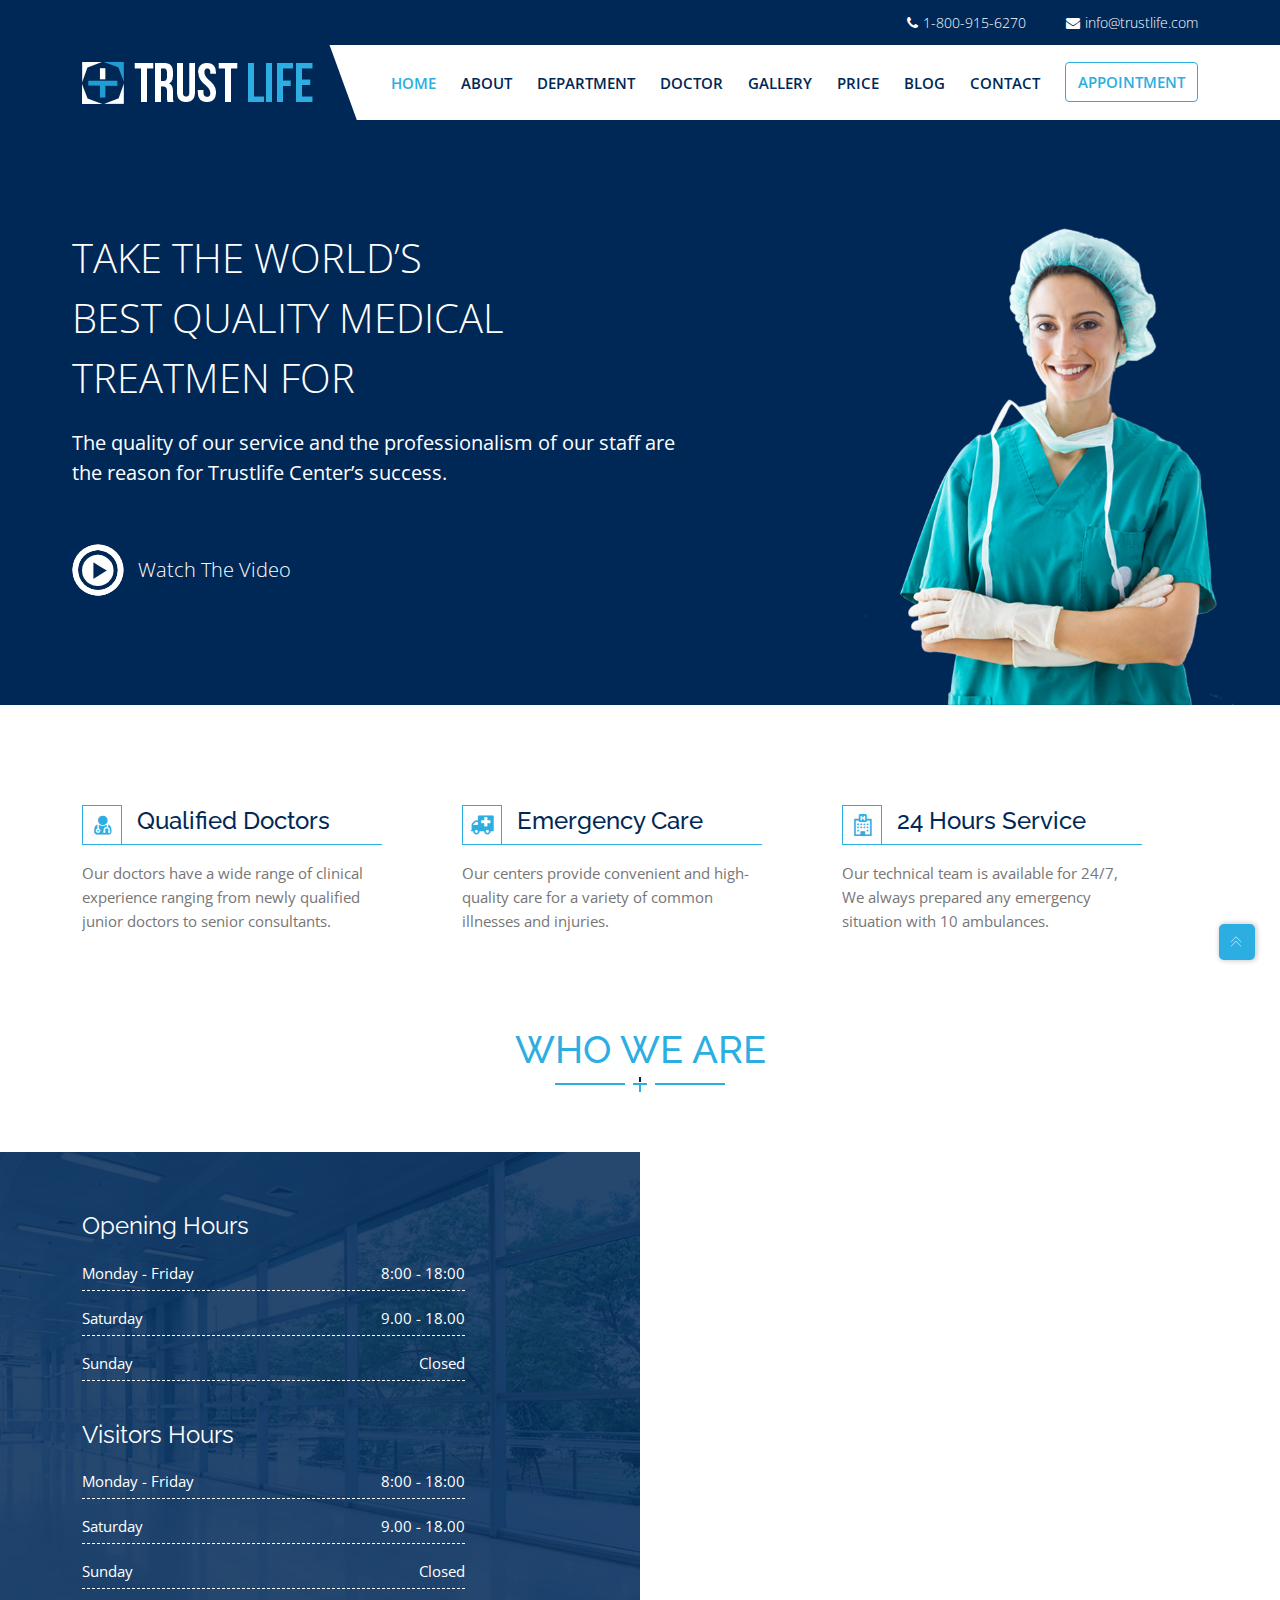
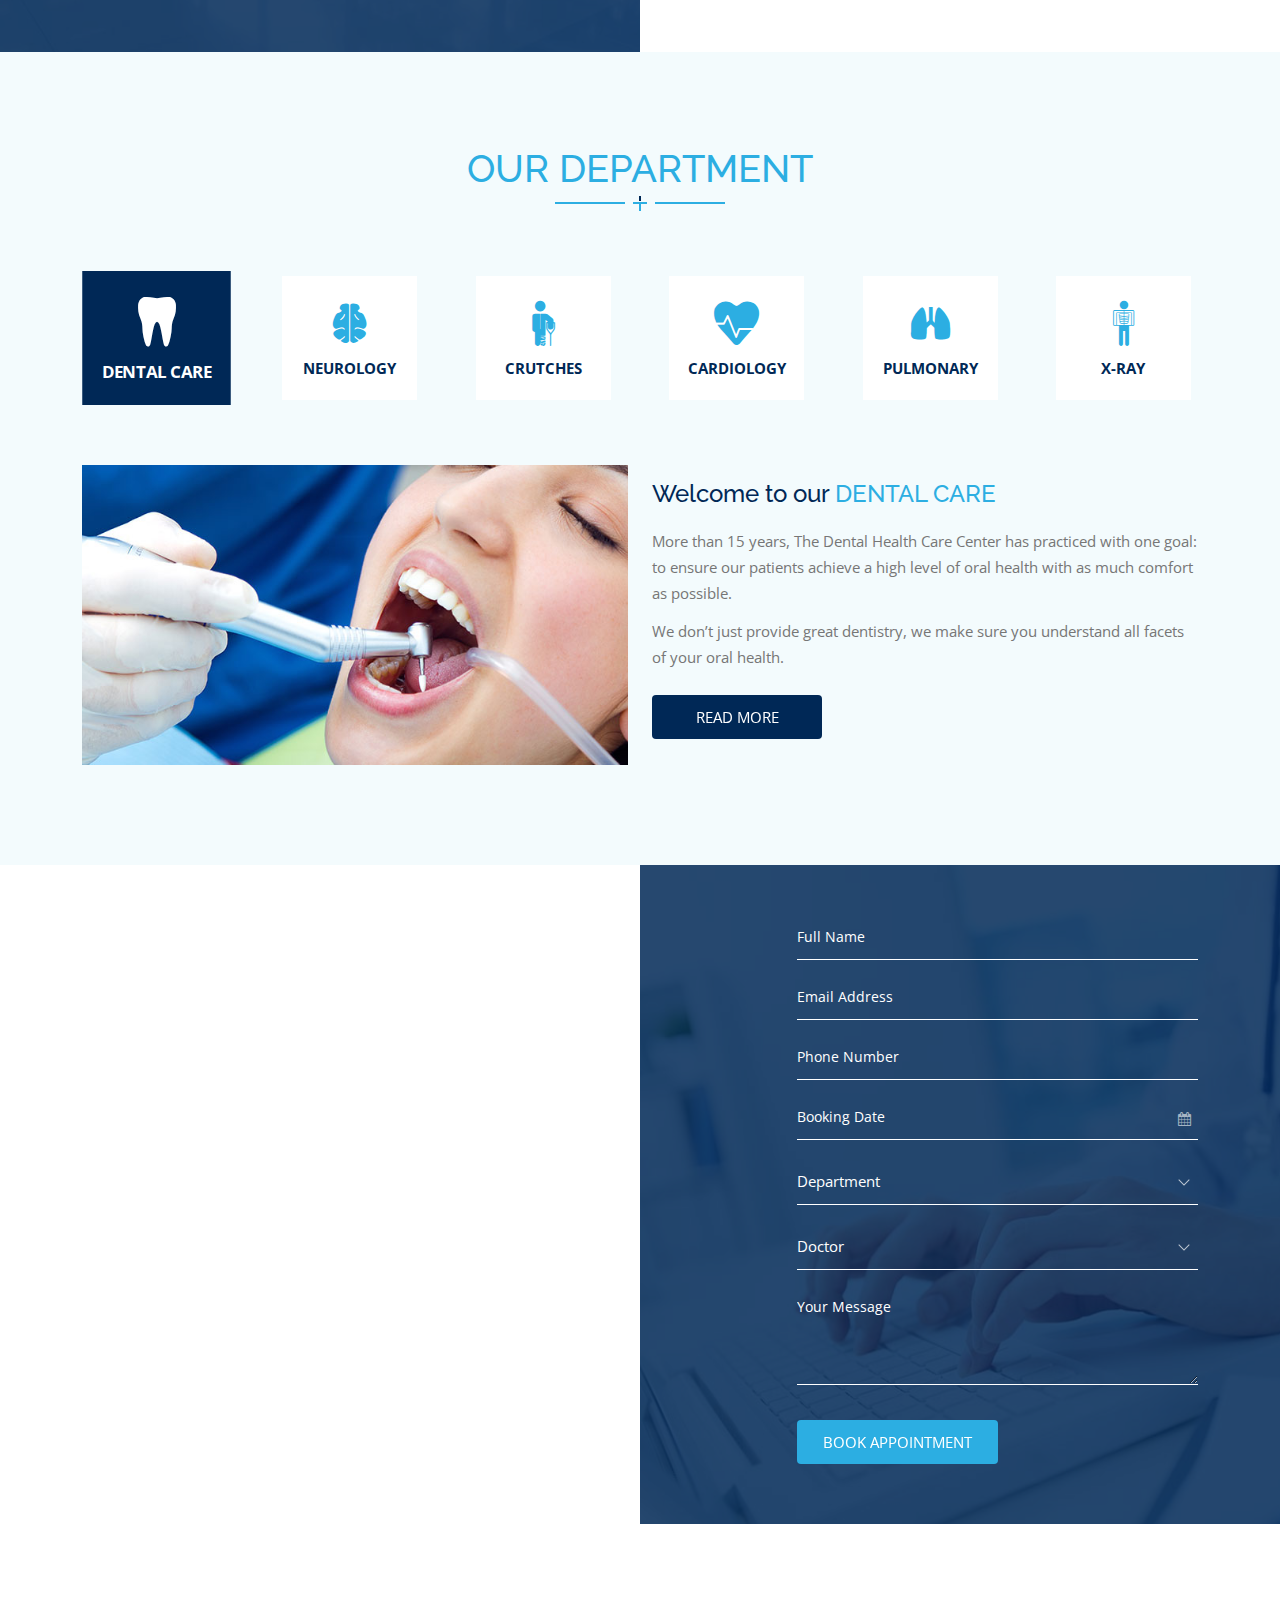
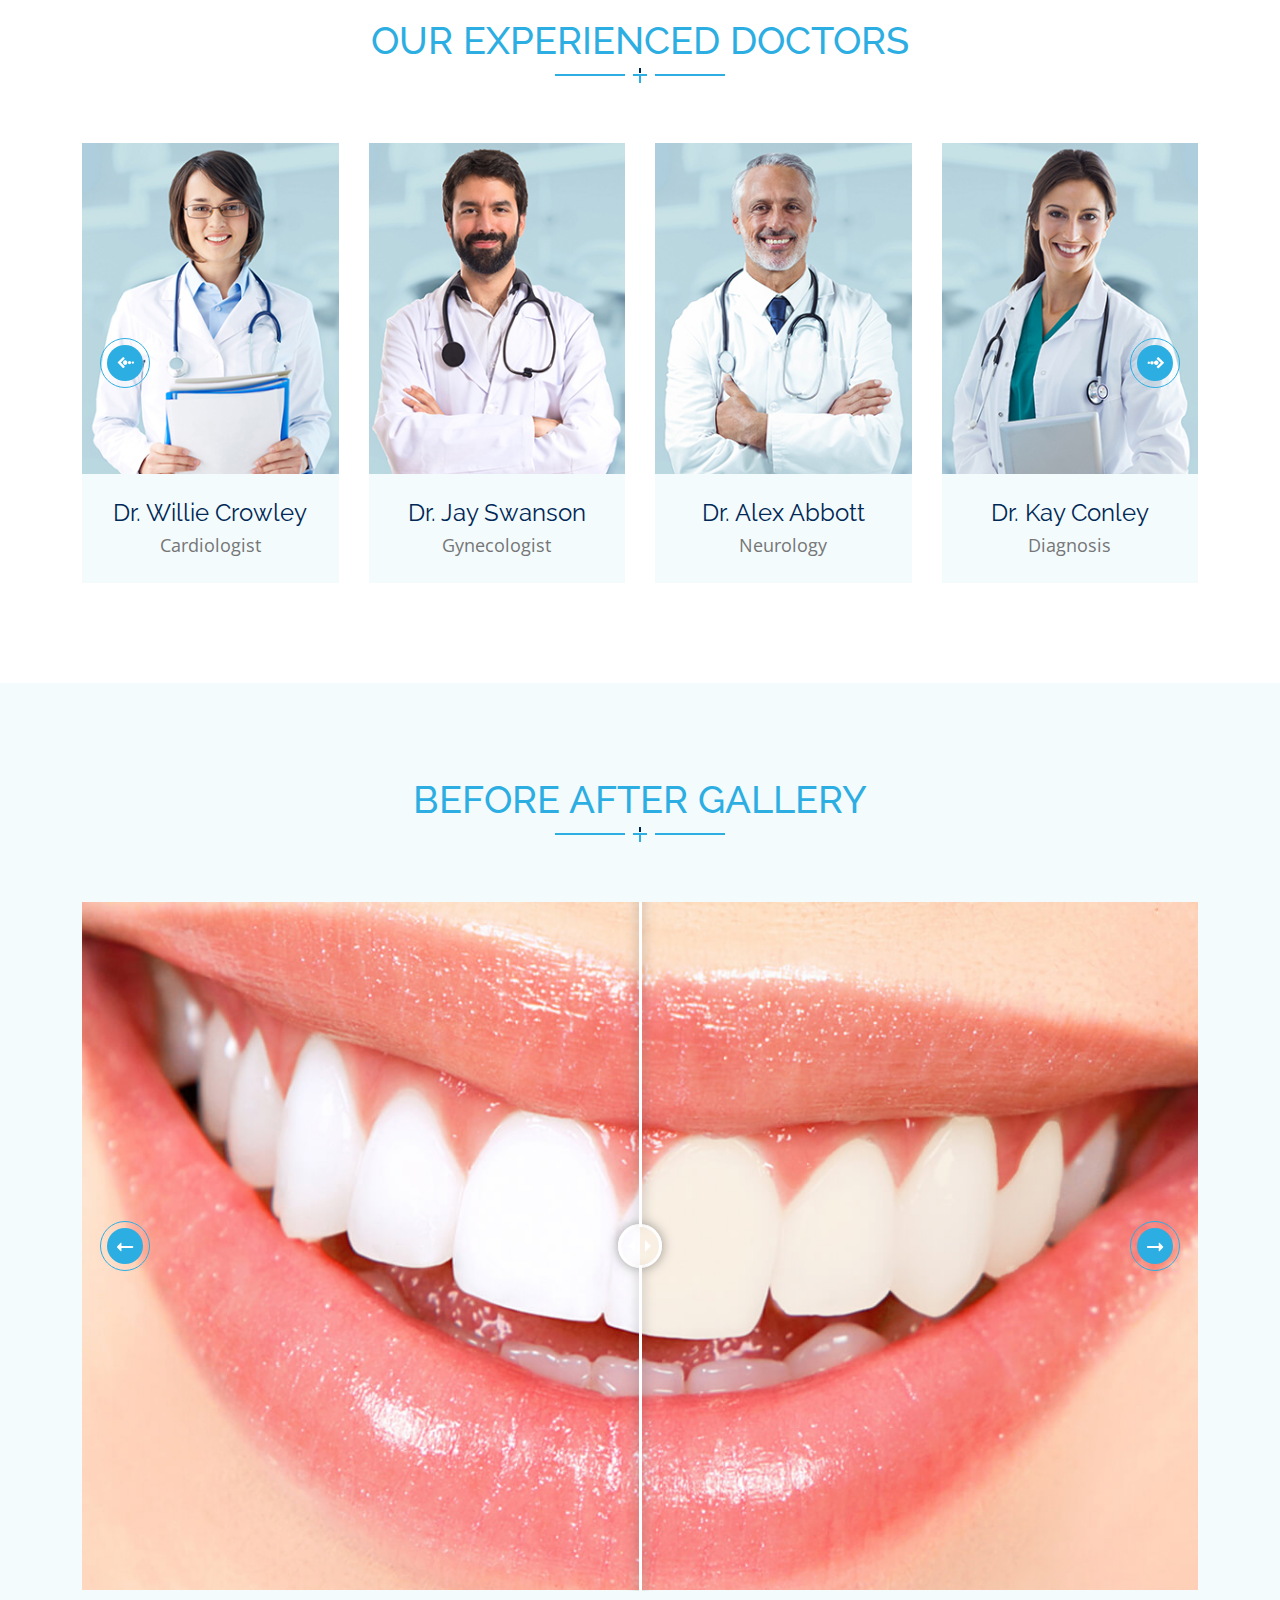
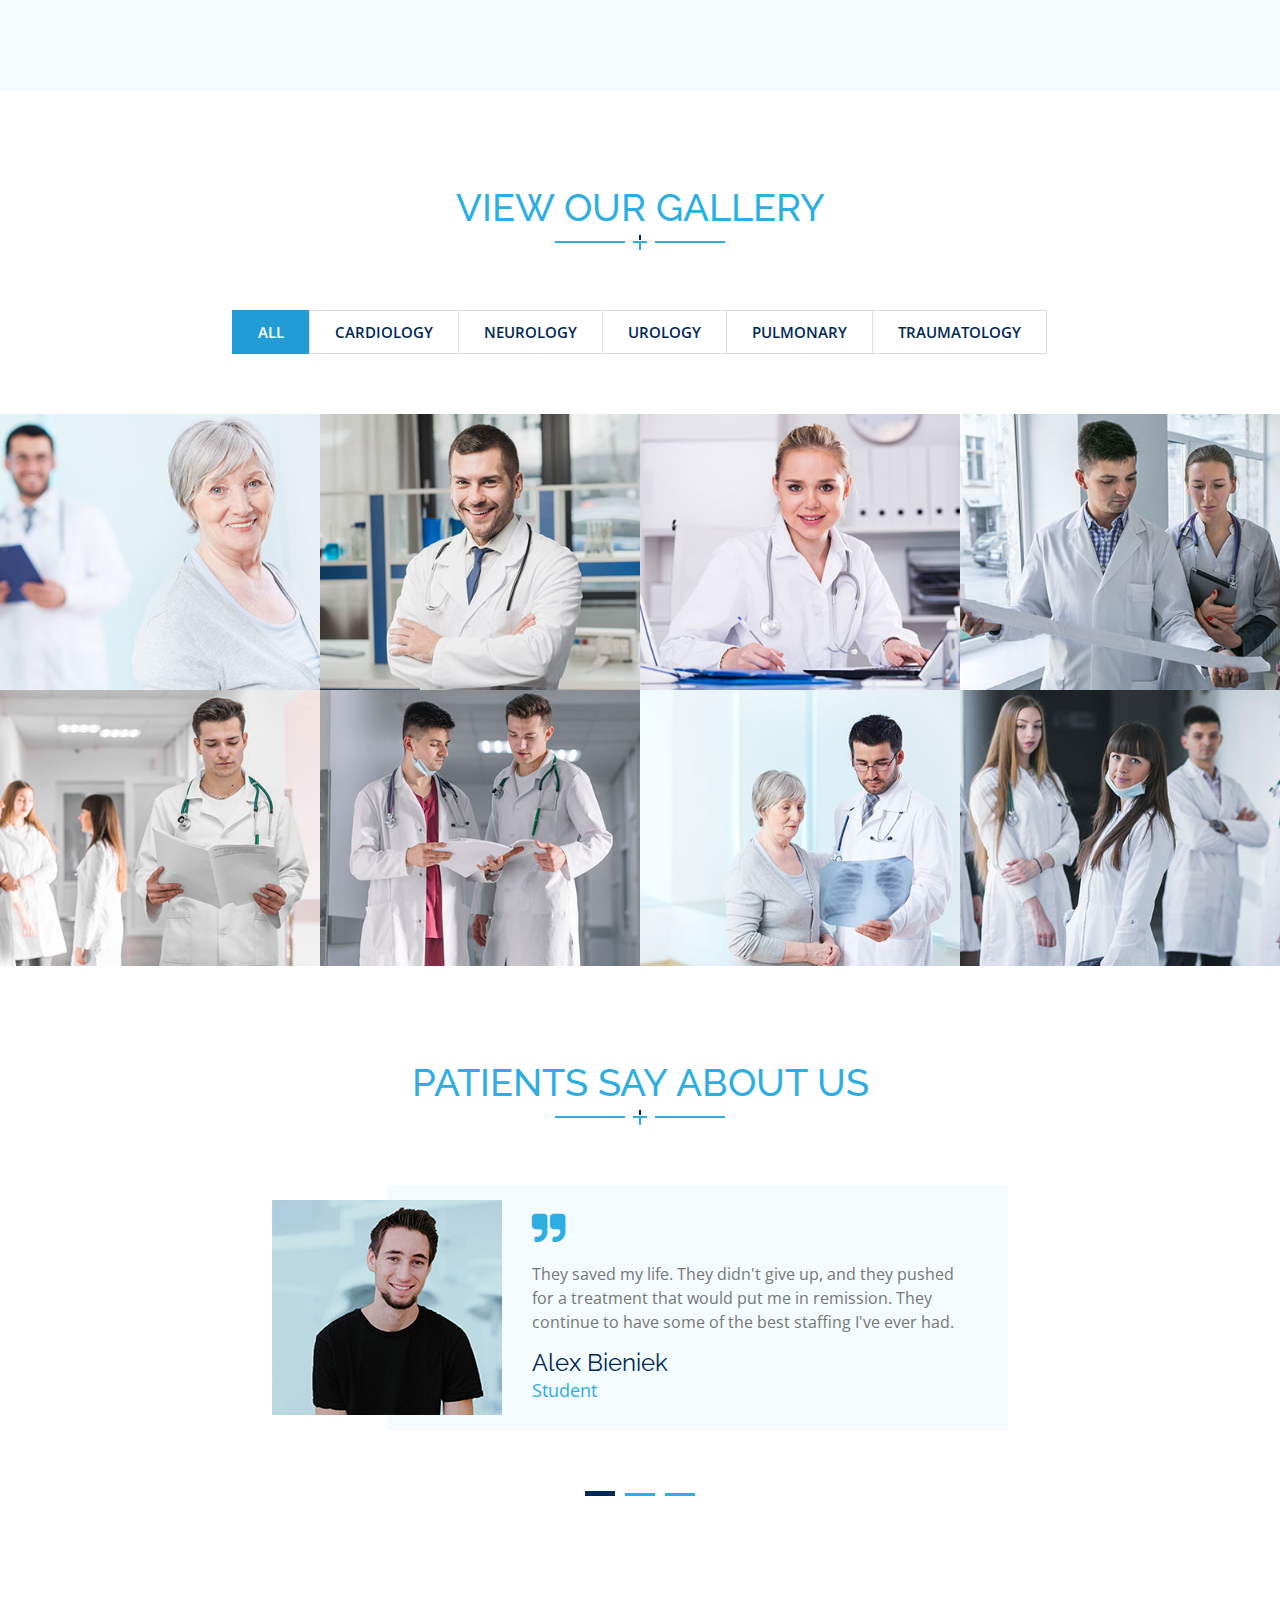
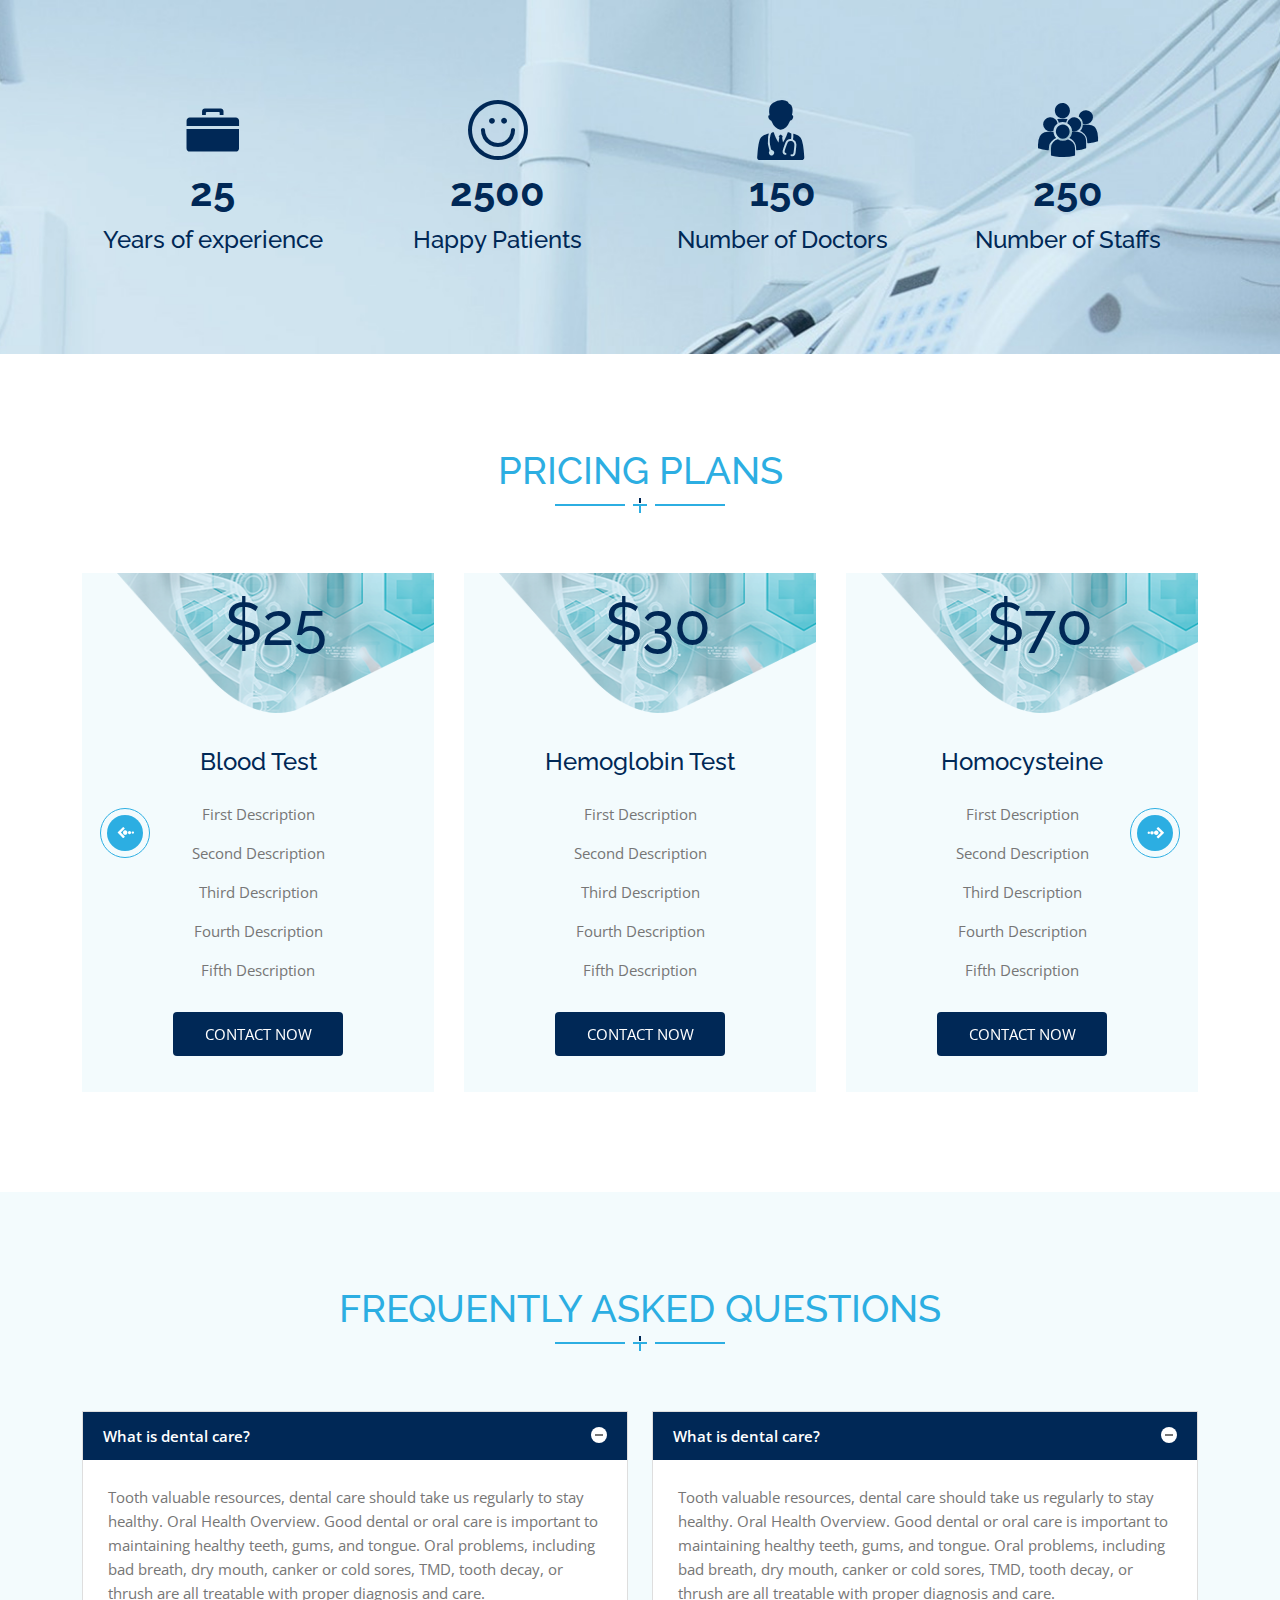
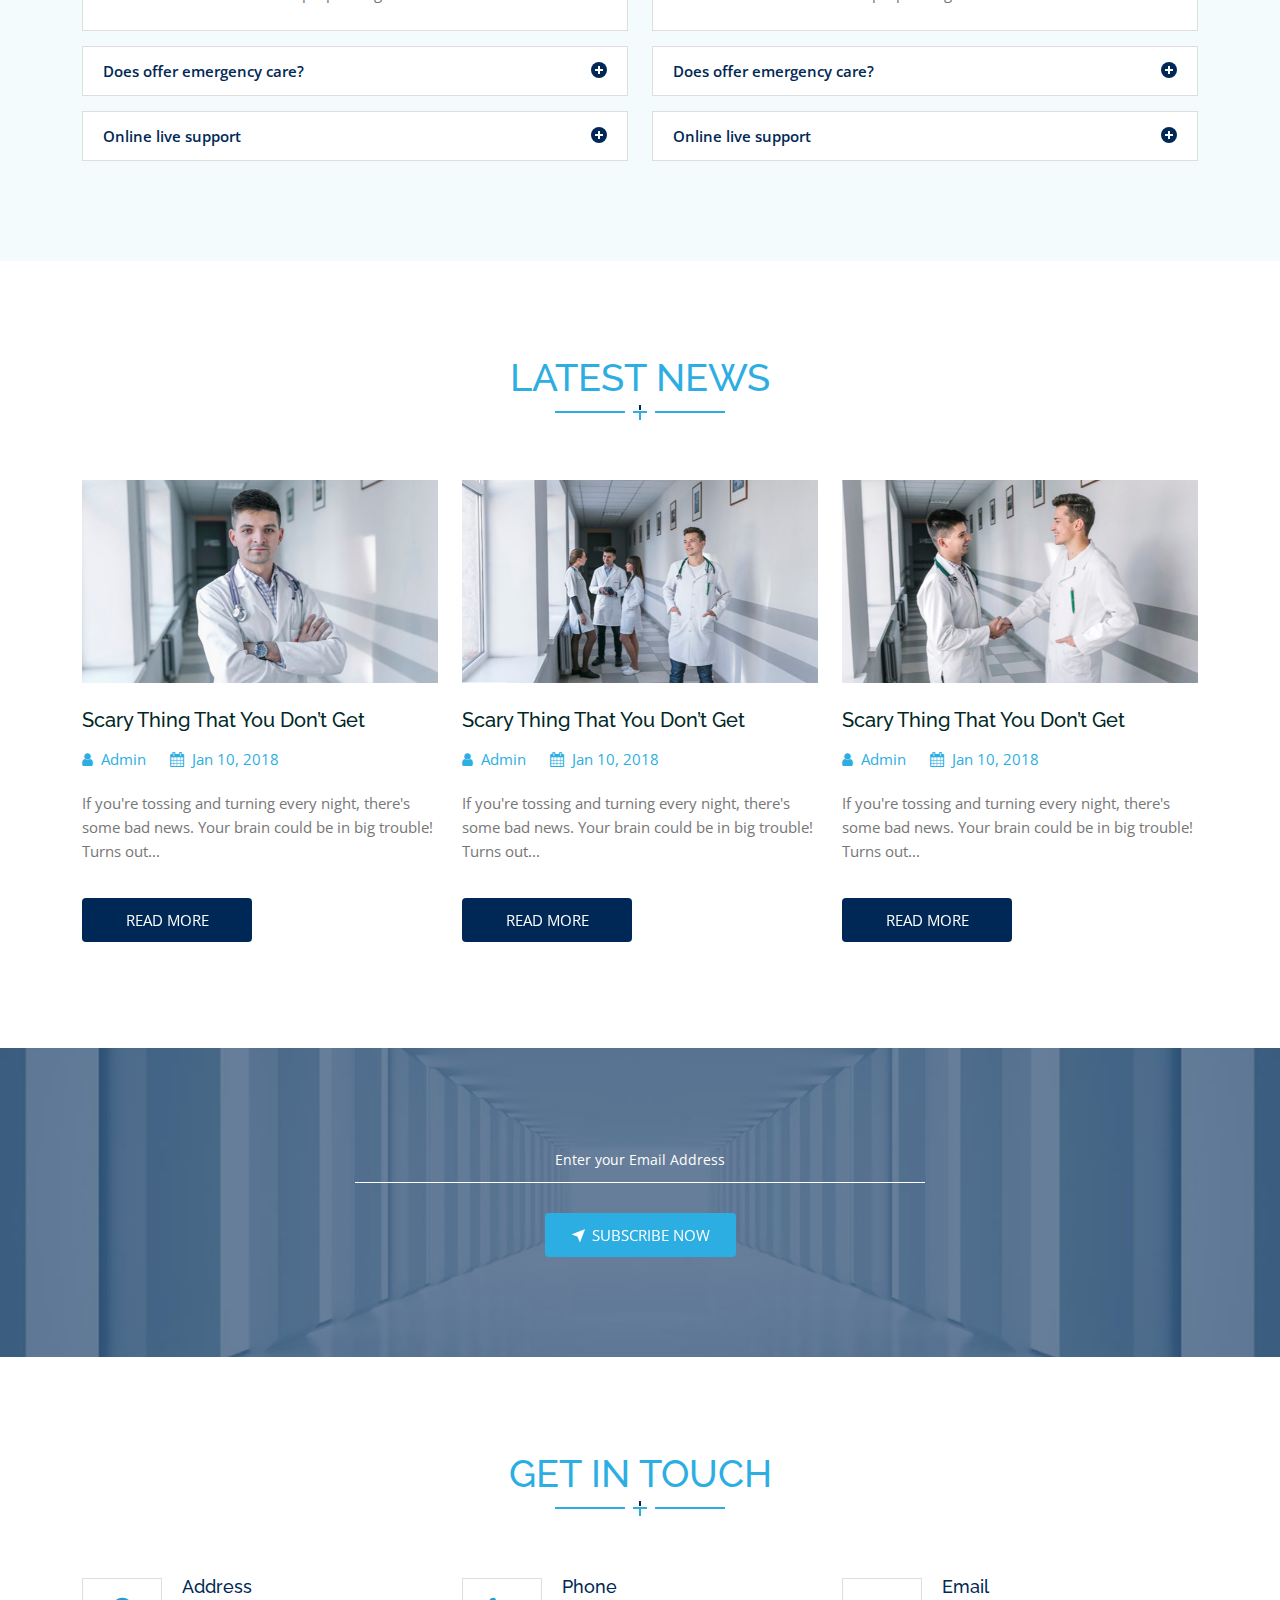
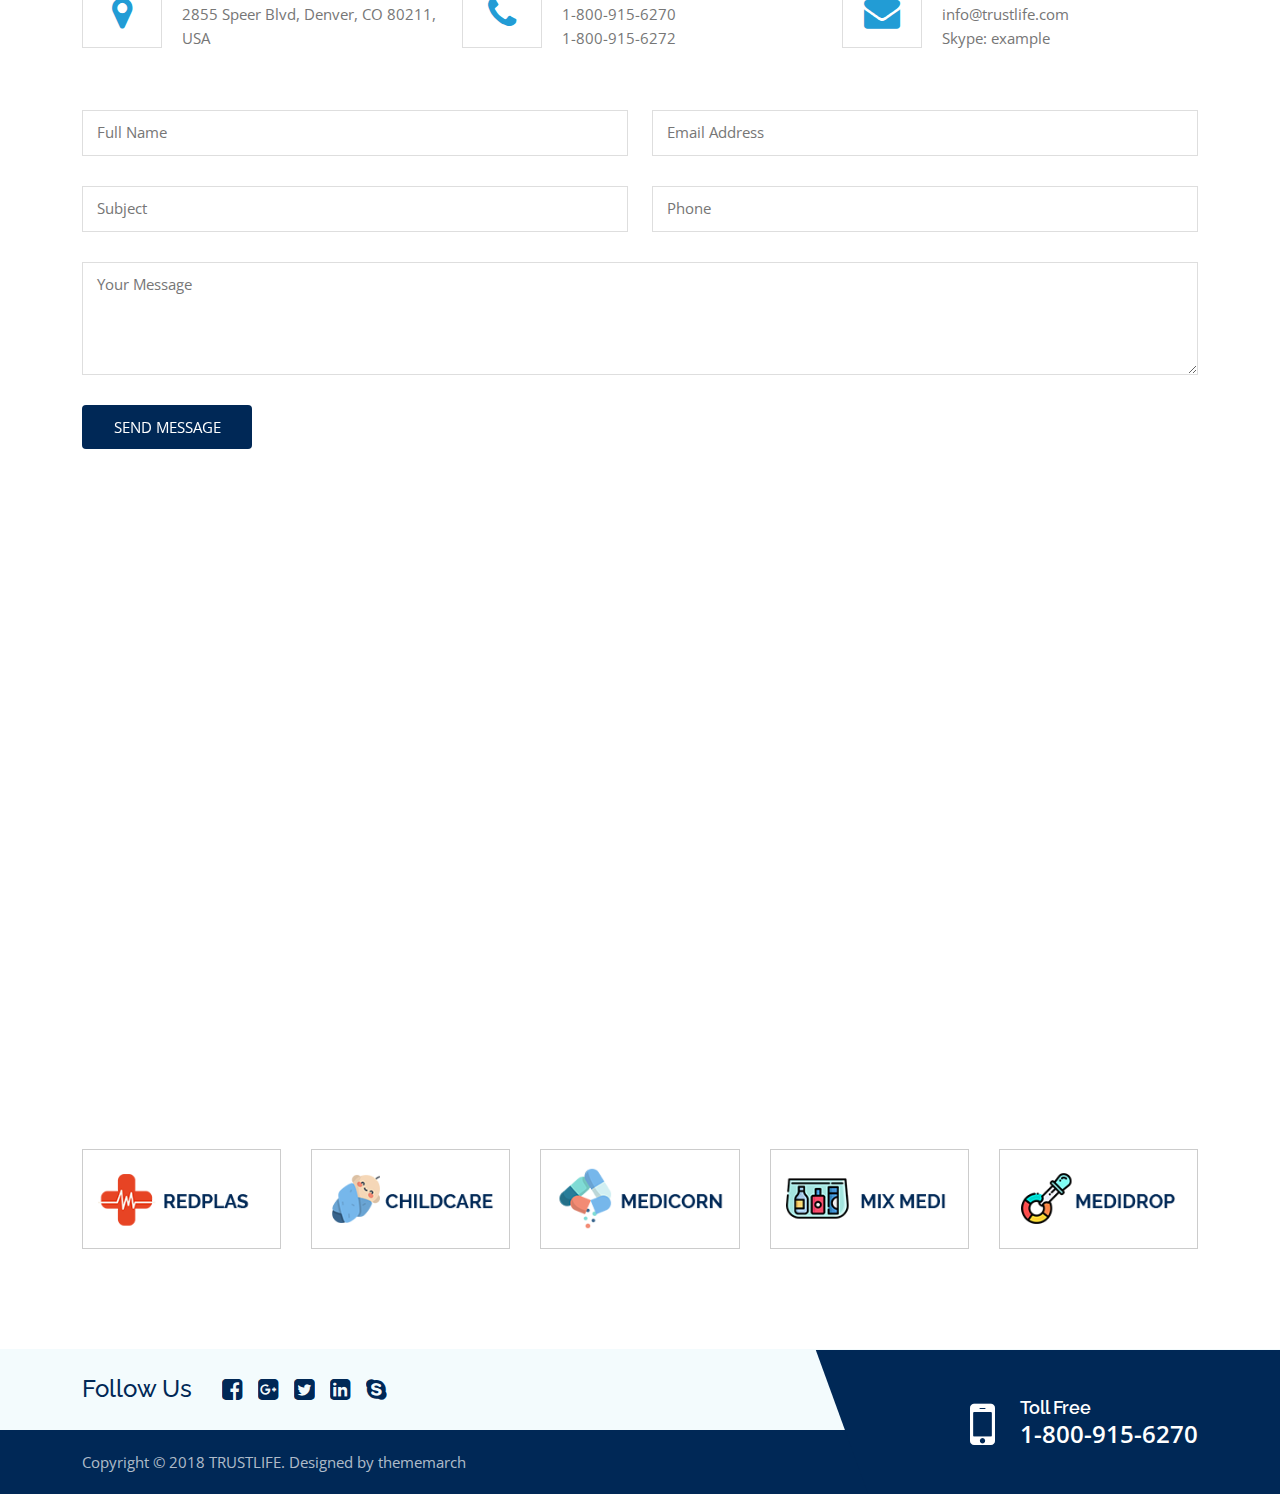
<file: home-version-2.html>
<!doctype html>
<html>
<head>
	<!-- Meta Tags -->
	<meta charset="utf-8">
	<meta http-equiv="x-ua-compatible" content="ie=edge">
	<meta name="viewport" content="width=device-width, initial-scale=1">
	<meta name="author" content="ThemeMarch">
	<!-- Page Title -->
	<title>Trustlife - Medical and Health Landing Page HTML Template</title>
    <!-- Favicon Icon -->
  	<link rel="icon" href="assets/img/favicon.png">
	<!-- Stylesheets -->
    <link rel="stylesheet" type="text/css" href="assets/css/plugins.css">
	<link rel="stylesheet" type="text/css" href="assets/css/style.css">
</head>

<body>
    
    <!-- Start Preloader -->
    <div id="tm-preloader">
        <div id="tm-preloader-in">
            <div></div><div></div><div></div><div></div><div></div>
        </div>
    </div>
    <!-- End Preloader -->
    
    <!-- Start Site Header Wrap -->
    <header class="tm-header2">
        <div class="tm-site-header">
            <div class="tm-header-info-wrap">
                <div class="container tm-header-info">
                    <a href="#"><i class="fa fa-phone"></i>1-800-915-6270</a>
                    <a href="#"><i class="fa fa-envelope"></i>info@trustlife.com</a>
                </div>
            </div>
            <div class="tm-header-menu">
                <div class="container tm-header-menu-container">
                    <div class="tm-site-branding">
                        <!-- For Image Logo -->
                        <a href="index.html" class="tm-logo-link">
                            <img src="assets/img/logo.png" alt="" class="tm-logo">
                        </a>
                        <!-- For Site Title -->
                        <!-- <span class="tm-site-title">
                        <a href="index.html">Trustlife</a>
                        </span> -->
                    </div>
                    <nav class="tm-primary-nav tm-onepage-nav">
                        <ul class="tm-primary-nav-list">
                            <li class="menu-item menu-item-has-children current-menu-ancestor current-menu-parent">
                                <a href="#home" class="nav-link tm-smooth-move">HOME</a>
                                <ul>
                                    <li class="menu-item"><a href="index.html">Home1 (Default Version)</a></li>
                                    <li class="menu-item current-menu-item"><a href="home-version-2.html">Home2 (Animation Version)</a></li>
                                    <li class="menu-item"><a href="home-version-3.html">Home3 (Full Width Banner)</a></li>
                                    <li class="menu-item"><a href="home-version-4.html">Home4 (Ripple Version)</a></li>
                                    <li class="menu-item"><a href="home-version-5.html">Home5 (Parallax Version)</a></li>
                                    <li class="menu-item"><a href="home-version-6.html">Home6 (Slider Version)</a></li>
                                    <li class="menu-item"><a href="home-version-7.html">Home7 (Youtube Background)</a></li>
                                    <li class="menu-item"><a href="home-version-8.html">Home8 (Minimal Version)</a></li>
                                </ul>
                            </li>
                            <li class="menu-item"><a href="#about" class="nav-link tm-smooth-move">ABOUT</a></li>
                            <li class="menu-item"><a href="#department" class="nav-link tm-smooth-move">DEPARTMENT</a></li>
                            <li class="menu-item"><a href="#doctor" class="nav-link tm-smooth-move">DOCTOR</a></li>
                            <li class="menu-item"><a href="#gallery" class="nav-link tm-smooth-move">GALLERY</a></li>
                            <li class="menu-item"><a href="#price" class="nav-link tm-smooth-move">PRICE</a></li>
                            <li class="menu-item menu-item-has-children"><a href="#blog" class="nav-link tm-smooth-move">BLOG</a>
                                <ul>
                                    <li class="menu-item"><a href="blog-right-sidebar.html">Blog Right Sidebar</a></li>
                                    <li class="menu-item"><a href="blog-left-sidebar.html">Blog Left Sidebar</a></li>
                                    <li class="menu-item"><a href="blog-full-width.html">Blog Full Width</a></li>
                                    <li class="menu-item"><a href="blog-details-right-sidebar.html">Single Blog Image Post</a></li>
                                    <li class="menu-item"><a href="blog-details-left-sidebar.html">Single Blog Slider Post</a></li>
                                    <li class="menu-item"><a href="blog-details-full-width.html">Single Blog Video Post</a></li>
                                </ul>
                            </li>
                            <li class="menu-item"><a href="#contact" class="nav-link tm-smooth-move">CONTACT</a></li>
                            <li class="menu-item"><a href="#appointment" class="nav-link tm-header-ap">APPOINTMENT</a></li>
                        </ul>
                    </nav>
                </div><!-- .tm-header-menu-container -->
            </div><!-- .tm-header-menu -->
        </div><!-- .tm-site-header -->
    </header>
    <!-- End Site Header Wrap -->

    <!-- Start Hero Section -->
    <section class="hero tm-style2" id="home">
        <div class="container-fluid">
            <div class="row">
                <div class="col-xl-8">
                    <div class="slider-text">
                        <h1 class="tm-headline letters tm-rotate-text">Take The world’s <br>
                            Best Quality Medical <br>
                            Treatmen for 
                            <span class="tm-words-wrapper">
                                <b class="is-visible">DENTAL</b>
                                <b>NEUROLOGY</b>
                                <b>CRUTCHES</b>
                                <b>CARDIOLOGY</b>
                                <b>PULMONARY</b>
                                <b>X-RAY</b>
                            </span>
                        </h1>
                        <div class="empty-space col-sm-b20 col-xs-b10"></div>
                        <p>The quality of our service and the professionalism of our staff are <br>
                        the reason for Trustlife Center’s success.</p>
                        <div class="empty-space col-md-b55 col-sm-b35 col-xs-b25"></div>
                        <div class="tm-hero-btn tm-hero-video-btn">
                            <div class="tm-video-button" data-video-id="63636954" data-channel="vimeo">
                                <i class="icofont icofont-play-alt-3"></i>
                                <span class="tm-video-animaiton"><span></span></span>
                            </div>
                            <span class="tm-video-text">Watch The Video</span>
                        </div>
                    </div>
                </div><!-- .col -->
                <div class="col-xl-4">
                    <div class="tm-hero-doctor owl-carousel" id="tm-hero-doctor">
                        <img src="assets/img/hero-doc-01.png" alt="">
                        <img src="assets/img/hero-doc-02.png" alt="">
                        <img src="assets/img/hero-doc-03.png" alt="">
                    </div>
                </div><!-- .col -->
            </div>
        </div><!-- .container -->
        <div class="shap-wrap">
            <div class="shape"><i class="icofont icofont-stethoscope-alt"></i></div>
            <div class="shape"><i class="fa fa-heartbeat"></i></div>
            <div class="shape"><i class="fa fa-hospital-o"></i></div>
            <div class="shape"><i class="fa fa-medkit"></i></div>
            <div class="shape"><i class="icofont icofont-doctor-alt"></i></div>
            <div class="shape"><i class="fa fa-ambulance"></i></div>
            <div class="shape"><i class="fa fa-wheelchair-alt"></i></div>
        </div>
    </section>
    <!-- End Hero Section -->

    <!-- Start Icon Box -->
    <section>
        <div class="empty-space col-md-b100 col-xs-b40"></div>
        <div class="container">
            <div class="row">
                <div class="col-lg-4" >
                    <div class="empty-space col-md-b0 col-xs-b30"></div>
                    <div class="tm-icon-box style1">
                        <div class="tm-icon"><i class="fa fa-user-md"></i></div>
                        <h2 class="tm-icon-box-title">Qualified Doctors</h2>
                        <p class="tm-icon-box-text">Our doctors have a wide range of clinical experience ranging from newly qualified junior doctors to senior consultants.</p>
                    </div>
                </div><!-- .col -->
                <div class="col-lg-4">
                    <div class="empty-space col-md-b0 col-xs-b30"></div>
                    <div class="tm-icon-box style1">
                        <div class="tm-icon"><i class="fa fa-ambulance"></i></div>
                        <h2 class="tm-icon-box-title">Emergency Care</h2>
                        <p class="tm-icon-box-text">Our centers provide convenient and high-quality care for a variety of common illnesses and injuries.</p>
                    </div>
                </div><!-- .col -->
                <div class="col-lg-4">
                    <div class="empty-space col-md-b0 col-xs-b30"></div>
                    <div class="tm-icon-box style1">
                        <div class="tm-icon"><i class="fa fa-hospital-o"></i></div>
                        <h2 class="tm-icon-box-title">24 Hours Service</h2>
                        <p class="tm-icon-box-text">Our technical team is available for 24/7, We always prepared any emergency situation with 10 ambulances.</p>
                    </div>
                </div><!-- .col -->
            </div><!-- .row -->
        </div>
    </section>
    <!-- End Icon Box -->

    <!-- Start About Secton -->
    <section id="about">
        <div class="empty-space col-md-b100 col-xs-b70"></div>
        <div class="tm-section-heading text-center">
            <h2>Who We Are</h2>
            <div class="tm-section-seperator"><span></span></div>
            <div class="empty-space col-md-b60 col-xs-b40"></div>
        </div>
        <div class="tm-relative">
            <div class="tm-half-section-bg left">
                <img src="assets/img/about-hafl-bg.jpg" alt="about hafl bg">
            </div>
            <div class="empty-space col-xs-b60"></div>
            <div class="container">
                <div class="row row-md-reverce">
                    <div class="col-lg-5">
                        <div class="tm-shedule-wrap">
                            <div class="tm-shedule">
                                <h3 class="tm-shedule-title">Opening Hours</h3>
                                <ul class="tm-shedule-list">
                                    <li>
                                        <span>Monday - Friday</span>
                                        <span>8:00 - 18:00</span>
                                    </li>
                                    <li>
                                        <span>Saturday</span>
                                        <span>9.00 - 18.00</span>
                                    </li>
                                    <li>
                                        <span>Sunday</span>
                                        <span>Closed</span>
                                    </li>
                                </ul>
                            </div><!-- .tm-shedule -->
                            <div class="empty-space col-md-b40 col-xs-b30"></div>
                            <div class="tm-shedule">
                                <h3 class="tm-shedule-title">Visitors Hours</h3>
                                <ul class="tm-shedule-list">
                                    <li>
                                        <span>Monday - Friday</span>
                                        <span>8:00 - 18:00</span>
                                    </li>
                                    <li>
                                        <span>Saturday</span>
                                        <span>9.00 - 18.00</span>
                                    </li>
                                    <li>
                                        <span>Sunday</span>
                                        <span>Closed</span>
                                    </li>
                                </ul>
                            </div><!-- .tm-shedule -->
                        </div>
                    </div><!-- .col -->
                    <div class="col-lg-7">
                        <div class="empty-space col-md-b30 col-xs-b0"></div>
                        <div class="tm-about-wrap tm-hf-hide">
                            <div class="tm-about tm-gray-bg wow fadeInRight" data-wow-duration="1s" data-wow-delay="0.1s">
                                <h3 class="tm-about-title">Why People Choose Our <span>Hospital</span>?</h3>
                                <div class="tm-about-text">
                                    <p>We provide the best service all over the country. People chose our hospital because of the following advantages. </p>
                                    <p>We have a list of associated doctors, Every Department Specialists are availability, Available ambulance facilities, OT/ICU, trauma care is best as always, Our pharmacy is opend 24/7, Our cost is affordable.  </p>
                                </div>
                                <div class="empty-space col-xs-b25"></div>
                                <div class="tm-about-btn">
                                    <a href="#" class="tm-btn1">READ MORE</a>
                                </div>
                            </div>
                        </div>
                        <div class="empty-space col-xs-b30"></div>
                    </div><!-- .col -->
                </div>
            </div>
            <div class="empty-space col-xs-b60"></div>
        </div>
    </section>
    <!-- End About Secton -->

    <!-- Start Department Section -->
    <section class="tm-gray-bg" id="department">
        <div class="empty-space col-md-b100 col-xs-b70"></div>
        <div class="tm-section-heading text-center">
            <h2>Our Department</h2>
            <div class="tm-section-seperator"><span></span></div>
            <div class="empty-space col-md-b60 col-xs-b40"></div>
        </div>
        <div class="container">
            <div class="tm-tab-wrap">
                <div class="tm-tabs-wrap">
                    <ul class="tabs">
                        <li><i class="icofont icofont-tooth"></i>DENTAL CARE</li>
                        <li><i class="icofont icofont-brain"></i>NEUROLOGY</li>
                        <li><i class="icofont icofont-crutches"></i>CRUTCHES</li>
                        <li><i class="icofont icofont-pulse"></i>CARDIOLOGY</li>
                        <li><i class="icofont icofont-lungs"></i>PULMONARY</li>
                        <li><i class="icofont icofont-xray"></i>X-RAY</li>
                    </ul> <!-- .tabs -->
                </div>
                <div class="empty-space col-md-b60 col-xs-b40"></div>
                <div class="tm-tab-content">
                    <div class="tm-tabs-item">
                        <div class="row">
                            <div class="col-lg-6">
                                <div class="tm-dept-img"><img src="assets/img/1.dental.jpg" alt=""></div>
                            </div><!-- .col -->
                            <div class="col-lg-6">
                                <div class="tm-dept-details-wrap">
                                    <div class="tm-about tm-gray-bg">
                                        <h3 class="tm-about-title">Welcome to our <span>DENTAL CARE</span></h3>
                                        <div class="tm-about-text">
                                            <p>More than 15 years, The Dental Health Care Center has practiced with one goal: to ensure our patients achieve a high level of oral health with as much comfort as possible.</p>
                                            <p>We don’t just provide great dentistry, we make sure you understand all facets of your oral health.</p>
                                        </div>
                                        <div class="empty-space col-xs-b25"></div>
                                        <div class="tm-about-btn">
                                            <a href="#" class="tm-btn1">READ MORE</a>
                                        </div>
                                    </div>
                                </div>
                            </div><!-- .col -->
                        </div>
                    </div> <!-- .tabs_item -->
                    <div class="tm-tabs-item">
                        <div class="row">
                            <div class="col-lg-6">
                                <div class="tm-dept-img"><img src="assets/img/2.neurology.jpg" alt=""></div>
                            </div><!-- .col -->
                            <div class="col-lg-6">
                                <div class="tm-dept-details-wrap">
                                    <div class="tm-about tm-gray-bg">
                                        <h3 class="tm-about-title">Welcome to our <span>NEUROLOGY</span></h3>
                                        <div class="tm-about-text">
                                            <p>Our Neurology deparment of Trustlife Hospital serves as the receiving point for the most seriously injured people from across the country and treats patients with brain and spine.</p>
                                            <p>In addition to being a centre of excellence, the Neurology deparment aims to be an asset to national and international communities.</p>
                                        </div>
                                        <div class="empty-space col-xs-b25"></div>
                                        <div class="tm-about-btn">
                                            <a href="#" class="tm-btn1">READ MORE</a>
                                        </div>
                                    </div>
                                </div>
                            </div><!-- .col -->
                        </div>
                    </div> <!-- .tabs_item -->
                    <div class="tm-tabs-item">
                        <div class="row">
                            <div class="col-lg-6">
                                <div class="tm-dept-img"><img src="assets/img/3.crutches.jpg" alt=""></div>
                            </div><!-- .col -->
                            <div class="col-lg-6">
                                <div class="tm-dept-details-wrap">
                                    <div class="tm-about tm-gray-bg">
                                        <h3 class="tm-about-title">Welcome to our <span>CRUTCHES</span></h3>
                                        <div class="tm-about-text">
                                            <p>It is important to start walking as soon as you can after your surgery. But you will need support for walking while your leg heals. Trustlife may be a good choice after a leg injury or surgery if you only need a little help with balance and stability. </p>
                                            <p>Crutches are also useful when your leg is only a little weak or painful.</p>
                                        </div>
                                        <div class="empty-space col-xs-b25"></div>
                                        <div class="tm-about-btn">
                                            <a href="#" class="tm-btn1">READ MORE</a>
                                        </div>
                                    </div>
                                </div>
                            </div><!-- .col -->
                        </div>
                    </div> <!-- .tabs_item -->
                    <div class="tm-tabs-item">
                        <div class="row">
                            <div class="col-lg-6">
                                <div class="tm-dept-img"><img src="assets/img/4.cardiology.jpg" alt=""></div>
                            </div><!-- .col -->
                            <div class="col-lg-6">
                                <div class="tm-dept-details-wrap">
                                    <div class="tm-about tm-gray-bg">
                                        <h3 class="tm-about-title">Welcome to our <span>CARDIOLOGY</span></h3>
                                        <div class="tm-about-text">
                                            <p>Cardiology department is served dedicately 24/7 and it is the only hospital of Kanada where emergency angioplasty can be carried out round the clock.</p>
                                            <p>Cardiology department is operated by a strong and dedicated team of 3 cardiologists, And they has more then 20 years of expericnce.</p>
                                        </div>
                                        <div class="empty-space col-xs-b25"></div>
                                        <div class="tm-about-btn">
                                            <a href="#" class="tm-btn1">READ MORE</a>
                                        </div>
                                    </div>
                                </div>
                            </div><!-- .col -->
                        </div>
                    </div> <!-- .tabs_item -->
                    <div class="tm-tabs-item">
                        <div class="row">
                            <div class="col-lg-6">
                                <div class="tm-dept-img"><img src="assets/img/5.pulmones.jpg" alt=""></div>
                            </div><!-- .col -->
                            <div class="col-lg-6">
                                <div class="tm-dept-details-wrap">
                                    <div class="tm-about tm-gray-bg">
                                        <h3 class="tm-about-title">Welcome to our <span>PULMONARY</span></h3>
                                        <div class="tm-about-text">
                                            <p>More than 15 years ago, we pioneered the first hospitals in the nation to specialize in pulmonary treatment, so you can feel confident when your loved one is under our care.</p>
                                            <p>Today, our expertise continues to be pulmonary disease management and providing quality treatment based on the latest protocols. </p>
                                        </div>
                                        <div class="empty-space col-xs-b25"></div>
                                        <div class="tm-about-btn">
                                            <a href="#" class="tm-btn1">READ MORE</a>
                                        </div>
                                    </div>
                                </div>
                            </div><!-- .col -->
                        </div>
                    </div> <!-- .tabs_item -->
                    <div class="tm-tabs-item">
                        <div class="row">
                            <div class="col-lg-6">
                                <div class="tm-dept-img"><img src="assets/img/6.xray.jpg" alt=""></div>
                            </div><!-- .col -->
                            <div class="col-lg-6">
                                <div class="tm-dept-details-wrap">
                                    <div class="tm-about tm-gray-bg">
                                        <h3 class="tm-about-title">Welcome to our <span>X-RAY</span></h3>
                                        <div class="tm-about-text">
                                            <p>We have the high-quality x-ray machine and our technique is so much experienced. We delivered x-ray report within one hour.</p>
                                            <p>After handover x-ray report we give initial advice of an experienced doctor and suggest related experienced doctor.</p>
                                        </div>
                                        <div class="empty-space col-xs-b25"></div>
                                        <div class="tm-about-btn">
                                            <a href="#" class="tm-btn1">READ MORE</a>
                                        </div>
                                    </div>
                                </div>
                            </div><!-- .col -->
                        </div>
                    </div> <!-- .tabs_item -->
                    
                </div> <!-- .tm-tab-content -->
            </div> <!-- .tab -->
        </div>
        <div class="empty-space col-md-b100 col-xs-b70"></div>
    </section>
    <!-- End Department Section -->

    <!-- Start Appointment Section -->
    <section class="tm-relative" id="appointment">
        <div class="tm-half-section-bg right">
            <img src="assets/img/appointment-bg.jpg" alt="about hafl bg">
        </div>
        <div class="container">
            <div class="row">
                <div class="col-lg-7 tm-hf-hide">
                    <div class="empty-space col-md-b0 col-xs-b70"></div>
                    <div class="tm-appointment-heading tm-gray-bg wow fadeInLeft" data-wow-duration="1s" data-wow-delay="0.1s">
                        <div class="tm-section-heading text-center">
                            <h2>MAKE AN APPOINTMENT</h2>
                            <div class="tm-section-seperator"><span></span></div>
                            <p>If you wont to make an appointment with any specialist just fill up the form with valid data and we will contact you via phone for confirmation.</p>
                        </div>
                    </div>
                </div><!-- .col -->
                <div class="col-lg-5">
                    <div class="empty-space col-md-b60 col-xs-b40"></div>
                    <form method="POST" action="assets/php/appointment.php" class="tm-appointment-form" id="appointment-form">
                        <div id="tm-alert1"></div>
                        <div class="tm-form-field">      
                            <input type="text" id="uname" name="uname" placeholder="Full Name" required>
                            <span class="bar"></span>
                        </div>
                        <div class="tm-form-field">      
                            <input type="text" id="uemail" name="uemail" placeholder="Email Address" required>
                            <span class="bar"></span>
                        </div>
                        <div class="tm-form-field">      
                            <input type="text" id="unumber" name="unumber" placeholder="Phone Number" required>
                            <span class="bar"></span>
                        </div>
                        <div class="tm-form-field">      
                            <input name="udate" type="text" id="udate" placeholder="Booking Date">
                            <span class="bar"></span>
                            <div class="date-icon"><i class="fa fa-calendar"></i></div>
                        </div>
                        <div class="tm-form-field">
                            <div class="tm-custom-select-wrap">
                                <select name="udepartment" class="tm-custom-select" id="udepartment">
                                    <option value="department">Department</option>
                                    <option value="dental-care">Dental Care</option>
                                    <option value="neurology">Neurology</option>
                                    <option value="crutches">Crutches</option>
                                    <option value="cardiology">Cardiology</option>
                                    <option value="pulmonary">Pulmonary</option>
                                    <option value="x-ray">X-Ray</option>
                                </select> 
                            </div>
                        </div>
                        <div class="tm-form-field">      
                            <div class="tm-custom-select-wrap">
                                <select name="udoctor" class="tm-custom-select" id="udoctor">
                                    <option value="doctor">Doctor</option>
                                    <option value="jhon-doe">Dr. Jhon Doe</option>
                                    <option value="mak-rushi">Dr. Mak Roshi</option>
                                    <option value="mohoshin-kabir">Dr. Mohoshin Kabir</option>
                                    <option value="nayon-borua">Dr. Nayon Borua</option>
                                    <option value="rasel-islam">Dr. Rasel Islam</option>
                                    <option value="mahid-islam">Dr. Mahid Islam</option>
                                </select> 
                            </div>
                        </div>
                        <div class="tm-form-field">      
                            <textarea cols="30" rows="10" id="umsg" name="umsg" placeholder="Your Message"></textarea>
                            <span class="bar"></span>
                        </div>
                        <div class="empty-space col-xs-b10"></div>
                        <div class="tm-form-field">      
                            <button class="tm-btn1 tm-reverse" type="submit" id="appointment-submit" name="submit">BOOK APPOINTMENT</button>
                        </div>
                    </form>
                    <div class="empty-space col-md-b60 col-xs-b70"></div>
                </div><!-- .col -->
            </div>
        </div>
    </section>
    <!-- End Appointment Section -->

    <!-- Start Team Member -->
    <section id="doctor">
        <div class="empty-space col-md-b100 col-xs-b70"></div>
        <div class="tm-section-heading text-center">
            <h2>Our Experienced doctors</h2>
            <div class="tm-section-seperator"><span></span></div>
            <div class="empty-space col-md-b60 col-xs-b40"></div>
        </div>
        <div class="container">
            <div class="row">
                <div class="col-lg-12">
                    <div class="tm-member-carousel owl-carousel tm-nam-tm-style1  tm-dots1">
                        <div class="tm-team-member">
                            <div class="tm-member-hover">
                                <a href="#" class="tm-member-thumb">
                                    <img src="assets/img/doctor-01.jpg" alt="">
                                </a>
                                <div class="tm-member-social-btn-wrap">
                                    <div class="tm-member-socila-btn">
                                        <a href="#" class="tm-social-btn white">
                                            <i class="fa fa-facebook-square"></i>
                                            <i class="fa fa-facebook-square"></i>
                                        </a>
                                    </div>
                                    <div class="tm-member-socila-btn">
                                        <a href="#" class="tm-social-btn white">
                                            <i class="fa fa-twitter-square"></i>
                                            <i class="fa fa-twitter-square"></i>
                                        </a>
                                    </div>
                                    <div class="tm-member-socila-btn">
                                        <a href="#" class="tm-social-btn white">
                                            <i class="fa fa-linkedin-square"></i>
                                            <i class="fa fa-linkedin-square"></i>
                                        </a>
                                    </div>
                                    <div class="tm-member-socila-btn">
                                        <a href="#" class="tm-social-btn white">
                                            <i class="fa fa-skype"></i>
                                            <i class="fa fa-skype"></i>
                                        </a>
                                    </div>
                                </div><!-- .tm-member-social-btn-wrap -->
                            </div>
                            <div class="tm-member-meta tm-gray-bg text-center">
                                <h3 class="tm-member-name"><a href="#">Dr. Willie Crowley</a></h3>
                                <span class="tm-member-speciality">Cardiologist</span>
                            </div>
                        </div><!-- .tm-team-member -->
                        <div class="tm-team-member">
                            <div class="tm-member-hover">
                                <a href="#" class="tm-member-thumb">
                                    <img src="assets/img/doctor-02.jpg" alt="">
                                </a>
                                <div class="tm-member-social-btn-wrap">
                                    <div class="tm-member-socila-btn">
                                        <a href="#" class="tm-social-btn white">
                                            <i class="fa fa-facebook-square"></i>
                                            <i class="fa fa-facebook-square"></i>
                                        </a>
                                    </div>
                                    <div class="tm-member-socila-btn">
                                        <a href="#" class="tm-social-btn white">
                                            <i class="fa fa-twitter-square"></i>
                                            <i class="fa fa-twitter-square"></i>
                                        </a>
                                    </div>
                                    <div class="tm-member-socila-btn">
                                        <a href="#" class="tm-social-btn white">
                                            <i class="fa fa-linkedin-square"></i>
                                            <i class="fa fa-linkedin-square"></i>
                                        </a>
                                    </div>
                                    <div class="tm-member-socila-btn">
                                        <a href="#" class="tm-social-btn white">
                                            <i class="fa fa-skype"></i>
                                            <i class="fa fa-skype"></i>
                                        </a>
                                    </div>
                                </div><!-- .tm-member-social-btn-wrap -->
                            </div>
                            <div class="tm-member-meta tm-gray-bg text-center">
                                <h3 class="tm-member-name"><a href="#">Dr. Jay Swanson</a></h3>
                                <span class="tm-member-speciality">Gynecologist</span>
                            </div>
                        </div><!-- .tm-team-member -->
                        <div class="tm-team-member">
                            <div class="tm-member-hover">
                                <a href="#" class="tm-member-thumb">
                                    <img src="assets/img/doctor-03.jpg" alt="">
                                </a>
                                <div class="tm-member-social-btn-wrap">
                                    <div class="tm-member-socila-btn">
                                        <a href="#" class="tm-social-btn white">
                                            <i class="fa fa-facebook-square"></i>
                                            <i class="fa fa-facebook-square"></i>
                                        </a>
                                    </div>
                                    <div class="tm-member-socila-btn">
                                        <a href="#" class="tm-social-btn white">
                                            <i class="fa fa-twitter-square"></i>
                                            <i class="fa fa-twitter-square"></i>
                                        </a>
                                    </div>
                                    <div class="tm-member-socila-btn">
                                        <a href="#" class="tm-social-btn white">
                                            <i class="fa fa-linkedin-square"></i>
                                            <i class="fa fa-linkedin-square"></i>
                                        </a>
                                    </div>
                                    <div class="tm-member-socila-btn">
                                        <a href="#" class="tm-social-btn white">
                                            <i class="fa fa-skype"></i>
                                            <i class="fa fa-skype"></i>
                                        </a>
                                    </div>
                                </div><!-- .tm-member-social-btn-wrap -->
                            </div>
                            <div class="tm-member-meta tm-gray-bg text-center">
                                <h3 class="tm-member-name"><a href="#">Dr. Alex Abbott</a></h3>
                                <span class="tm-member-speciality">Neurology</span>
                            </div>
                        </div><!-- .tm-team-member -->
                        <div class="tm-team-member">
                            <div class="tm-member-hover">
                                <a href="#" class="tm-member-thumb">
                                    <img src="assets/img/doctor-04.jpg" alt="">
                                </a>
                                <div class="tm-member-social-btn-wrap">
                                    <div class="tm-member-socila-btn">
                                        <a href="#" class="tm-social-btn white">
                                            <i class="fa fa-facebook-square"></i>
                                            <i class="fa fa-facebook-square"></i>
                                        </a>
                                    </div>
                                    <div class="tm-member-socila-btn">
                                        <a href="#" class="tm-social-btn white">
                                            <i class="fa fa-twitter-square"></i>
                                            <i class="fa fa-twitter-square"></i>
                                        </a>
                                    </div>
                                    <div class="tm-member-socila-btn">
                                        <a href="#" class="tm-social-btn white">
                                            <i class="fa fa-linkedin-square"></i>
                                            <i class="fa fa-linkedin-square"></i>
                                        </a>
                                    </div>
                                    <div class="tm-member-socila-btn">
                                        <a href="#" class="tm-social-btn white">
                                            <i class="fa fa-skype"></i>
                                            <i class="fa fa-skype"></i>
                                        </a>
                                    </div>
                                </div><!-- .tm-member-social-btn-wrap -->
                            </div>
                            <div class="tm-member-meta tm-gray-bg text-center">
                                <h3 class="tm-member-name"><a href="#">Dr. Kay Conley</a></h3>
                                <span class="tm-member-speciality">Diagnosis</span>
                            </div>
                        </div><!-- .tm-team-member -->
                        <div class="tm-team-member">
                            <div class="tm-member-hover">
                                <a href="#" class="tm-member-thumb">
                                    <img src="assets/img/doctor-01.jpg" alt="">
                                </a>
                                <div class="tm-member-social-btn-wrap">
                                    <div class="tm-member-socila-btn">
                                        <a href="#" class="tm-social-btn white">
                                            <i class="fa fa-facebook-square"></i>
                                            <i class="fa fa-facebook-square"></i>
                                        </a>
                                    </div>
                                    <div class="tm-member-socila-btn">
                                        <a href="#" class="tm-social-btn white">
                                            <i class="fa fa-twitter-square"></i>
                                            <i class="fa fa-twitter-square"></i>
                                        </a>
                                    </div>
                                    <div class="tm-member-socila-btn">
                                        <a href="#" class="tm-social-btn white">
                                            <i class="fa fa-linkedin-square"></i>
                                            <i class="fa fa-linkedin-square"></i>
                                        </a>
                                    </div>
                                    <div class="tm-member-socila-btn">
                                        <a href="#" class="tm-social-btn white">
                                            <i class="fa fa-skype"></i>
                                            <i class="fa fa-skype"></i>
                                        </a>
                                    </div>
                                </div><!-- .tm-member-social-btn-wrap -->
                            </div>
                            <div class="tm-member-meta tm-gray-bg text-center">
                                <h3 class="tm-member-name"><a href="#">Dr. Willie Crowley</a></h3>
                                <span class="tm-member-speciality">Cardiologist</span>
                            </div>
                        </div><!-- .tm-team-member -->
                        <div class="tm-team-member">
                            <div class="tm-member-hover">
                                <a href="#" class="tm-member-thumb">
                                    <img src="assets/img/doctor-02.jpg" alt="">
                                </a>
                                <div class="tm-member-social-btn-wrap">
                                    <div class="tm-member-socila-btn">
                                        <a href="#" class="tm-social-btn white">
                                            <i class="fa fa-facebook-square"></i>
                                            <i class="fa fa-facebook-square"></i>
                                        </a>
                                    </div>
                                    <div class="tm-member-socila-btn">
                                        <a href="#" class="tm-social-btn white">
                                            <i class="fa fa-twitter-square"></i>
                                            <i class="fa fa-twitter-square"></i>
                                        </a>
                                    </div>
                                    <div class="tm-member-socila-btn">
                                        <a href="#" class="tm-social-btn white">
                                            <i class="fa fa-linkedin-square"></i>
                                            <i class="fa fa-linkedin-square"></i>
                                        </a>
                                    </div>
                                    <div class="tm-member-socila-btn">
                                        <a href="#" class="tm-social-btn white">
                                            <i class="fa fa-skype"></i>
                                            <i class="fa fa-skype"></i>
                                        </a>
                                    </div>
                                </div><!-- .tm-member-social-btn-wrap -->
                            </div>
                            <div class="tm-member-meta tm-gray-bg text-center">
                                <h3 class="tm-member-name"><a href="#">Dr. Jay Swanson</a></h3>
                                <span class="tm-member-speciality">Gynecologist</span>
                            </div>
                        </div><!-- .tm-team-member -->
                        <div class="tm-team-member">
                            <div class="tm-member-hover">
                                <a href="#" class="tm-member-thumb">
                                    <img src="assets/img/doctor-03.jpg" alt="">
                                </a>
                                <div class="tm-member-social-btn-wrap">
                                    <div class="tm-member-socila-btn">
                                        <a href="#" class="tm-social-btn white">
                                            <i class="fa fa-facebook-square"></i>
                                            <i class="fa fa-facebook-square"></i>
                                        </a>
                                    </div>
                                    <div class="tm-member-socila-btn">
                                        <a href="#" class="tm-social-btn white">
                                            <i class="fa fa-twitter-square"></i>
                                            <i class="fa fa-twitter-square"></i>
                                        </a>
                                    </div>
                                    <div class="tm-member-socila-btn">
                                        <a href="#" class="tm-social-btn white">
                                            <i class="fa fa-linkedin-square"></i>
                                            <i class="fa fa-linkedin-square"></i>
                                        </a>
                                    </div>
                                    <div class="tm-member-socila-btn">
                                        <a href="#" class="tm-social-btn white">
                                            <i class="fa fa-skype"></i>
                                            <i class="fa fa-skype"></i>
                                        </a>
                                    </div>
                                </div><!-- .tm-member-social-btn-wrap -->
                            </div>
                            <div class="tm-member-meta tm-gray-bg text-center">
                                <h3 class="tm-member-name"><a href="#">Dr. Alex Abbott</a></h3>
                                <span class="tm-member-speciality">Neurology</span>
                            </div>
                        </div><!-- .tm-team-member -->
                        <div class="tm-team-member">
                            <div class="tm-member-hover">
                                <a href="#" class="tm-member-thumb">
                                    <img src="assets/img/doctor-04.jpg" alt="">
                                </a>
                                <div class="tm-member-social-btn-wrap">
                                    <div class="tm-member-socila-btn">
                                        <a href="#" class="tm-social-btn white">
                                            <i class="fa fa-facebook-square"></i>
                                            <i class="fa fa-facebook-square"></i>
                                        </a>
                                    </div>
                                    <div class="tm-member-socila-btn">
                                        <a href="#" class="tm-social-btn white">
                                            <i class="fa fa-twitter-square"></i>
                                            <i class="fa fa-twitter-square"></i>
                                        </a>
                                    </div>
                                    <div class="tm-member-socila-btn">
                                        <a href="#" class="tm-social-btn white">
                                            <i class="fa fa-linkedin-square"></i>
                                            <i class="fa fa-linkedin-square"></i>
                                        </a>
                                    </div>
                                    <div class="tm-member-socila-btn">
                                        <a href="#" class="tm-social-btn white">
                                            <i class="fa fa-skype"></i>
                                            <i class="fa fa-skype"></i>
                                        </a>
                                    </div>
                                </div><!-- .tm-member-social-btn-wrap -->
                            </div>
                            <div class="tm-member-meta tm-gray-bg text-center">
                                <h3 class="tm-member-name"><a href="#">Dr. Kay Conley</a></h3>
                                <span class="tm-member-speciality">Diagnosis</span>
                            </div>
                        </div><!-- .tm-team-member -->
                    </div><!-- .member-carousel -->
                </div><!-- .col -->
            </div>
        </div>
        <div class="empty-space col-md-b100 col-xs-b70"></div>
    </section>
    <!-- End Team Member -->

    <!-- Start Before & After Section -->
    <section class="tm-gray-bg">
        <div class="empty-space col-md-b100 col-xs-b70"></div>
        <div class="tm-section-heading text-center">
            <h2>Before After Gallery</h2>
            <div class="tm-section-seperator"><span></span></div>
            <div class="empty-space col-md-b60 col-xs-b40"></div>
        </div>
        <div class="container">
            <div class="before-after-gallery-slider owl-carousel tm-nam-tm-style1">
                <div class="teeth-beforeafter">
                    <img src="assets/img/teeth-before-image.jpg" alt="teeth before">
                    <img src="assets/img/teeth-after-image.jpg" alt="teeth after">
                </div>
                <div class="teeth-beforeafter">
                    <img src="assets/img/face-before-image.jpg" alt="teeth before">
                    <img src="assets/img/face-after-image.jpg" alt="teeth after">
                </div>
                <div class="teeth-beforeafter">
                    <img src="assets/img/teeth-before-image.jpg" alt="teeth before">
                    <img src="assets/img/teeth-after-image.jpg" alt="teeth after">
                </div>
                <div class="teeth-beforeafter">
                    <img src="assets/img/face-before-image.jpg" alt="teeth before">
                    <img src="assets/img/face-after-image.jpg" alt="teeth after">
                </div>
            </div>
        </div>
        <div class="empty-space col-md-b100 col-xs-b70"></div>
    </section>
    <!-- End Before & After Section -->

    <!-- Start Gallery Section -->
    <section id="gallery">
        <div class="empty-space col-md-b100 col-xs-b70"></div>
        <div class="tm-section-heading text-center">
            <h2>View our Gallery</h2>
            <div class="tm-section-seperator"><span></span></div>
            <div class="empty-space col-md-b60 col-xs-b40"></div>
        </div>
        <div class="tm-portfolio-filter text-center">
            <ul>
                <li class="active"><a href="#" data-filter="*">ALL</a></li>
                <li><a href="#" data-filter=".cardiology">CARDIOLOGY</a></li>
                <li><a href="#" data-filter=".neurology">NEUROLOGY</a></li>
                <li><a href="#" data-filter=".urology">UROLOGY</a></li>
                <li><a href="#" data-filter=".pulmonary">PULMONARY</a></li>
                <li><a href="#" data-filter=".traumatology">TRAUMATOLOGY</a></li>
            </ul>
        </div><!-- .tm-portfolio-filter-area -->
        <div class="tm-portfolio zoom-gallery tm-gutter-less">
            <div class="tm-grid-sizer"></div>
            <div class="tm-portfolio-item neurology">
                <a href="assets/img/portfolio-01-lg.jpg"  class="item-inner">
                    <img src="assets/img/portfolio-01.jpg" alt="portfolio-01">
                    <div class="tm-zoom-btn"></div>
                    <i class="tm-zoom-icon icofont icofont-drag1"></i>
                </a>
            </div><!-- .tm-portfolio-item -->
            <div class="tm-portfolio-item urology traumatology">
                <a href="assets/img/portfolio-02-lg.jpg"  class="item-inner">
                    <img src="assets/img/portfolio-02.jpg" alt="portfolio-02">
                    <div class="tm-zoom-btn"></div>
                    <i class="tm-zoom-icon icofont icofont-drag1"></i>
                </a>
            </div><!-- .tm-portfolio-item -->
            <div class="tm-portfolio-item cardiology pulmonary">
                <a href="assets/img/portfolio-03-lg.jpg"  class="item-inner">
                    <img src="assets/img/portfolio-03.jpg" alt="portfolio-03">
                    <div class="tm-zoom-btn"></div>
                    <i class="tm-zoom-icon icofont icofont-drag1"></i>
                </a>
            </div><!-- .tm-portfolio-item -->
            <div class="tm-portfolio-item neurology traumatology">
                <a href="assets/img/portfolio-04-lg.jpg"  class="item-inner">
                    <img src="assets/img/portfolio-04.jpg" alt="portfolio-04">
                    <div class="tm-zoom-btn"></div>
                    <i class="tm-zoom-icon icofont icofont-drag1"></i>
                </a>
            </div><!-- .tm-portfolio-item -->
            <div class="tm-portfolio-item urology">
                <a href="assets/img/portfolio-05-lg.jpg"  class="item-inner">
                    <img src="assets/img/portfolio-05.jpg" alt="portfolio-05">
                    <div class="tm-zoom-btn"></div>
                    <i class="tm-zoom-icon icofont icofont-drag1"></i>
                </a>
            </div><!-- .tm-portfolio-item -->
            <div class="tm-portfolio-item cardiology neurology pulmonary">
                <a href="assets/img/portfolio-06-lg.jpg"  class="item-inner">
                    <img src="assets/img/portfolio-06.jpg" alt="portfolio-06">
                    <div class="tm-zoom-btn"></div>
                    <i class="tm-zoom-icon icofont icofont-drag1"></i>
                </a>
            </div><!-- .tm-portfolio-item -->
            <div class="tm-portfolio-item urology pulmonary">
                <a href="assets/img/portfolio-07-lg.jpg"  class="item-inner">
                    <img src="assets/img/portfolio-07.jpg" alt="portfolio-07">
                    <div class="tm-zoom-btn"></div>
                    <i class="tm-zoom-icon icofont icofont-drag1"></i>
                </a>
            </div><!-- .tm-portfolio-item -->
            <div class="tm-portfolio-item cardiology traumatology">
                <a href="assets/img/portfolio-08-lg.jpg"  class="item-inner">
                    <img src="assets/img/portfolio-08.jpg" alt="portfolio-08">
                    <div class="tm-zoom-btn"></div>
                    <i class="tm-zoom-icon icofont icofont-drag1"></i>
                </a>
            </div><!-- .tm-portfolio-item -->
        </div><!-- .portfolio -->
    </section>
    <!-- End Gallery Section -->

    <!-- Start Testimonial Section -->
    <section>
        <div class="empty-space col-md-b100 col-xs-b70"></div>
        <div class="tm-section-heading text-center">
            <h2>Patients say about us</h2>
            <div class="tm-section-seperator"><span></span></div>
            <div class="empty-space col-md-b60 col-xs-b40"></div>
        </div>
        <div class="container">
            <div class="row">
                <div class="col-lg-8 offset-lg-2">
                    <div class="owl-carousel tm-testimonial tm-testimonial-2 tm-dots1">
                        <div class="tm-single-testimonial">
                            <div class="tm-testimonial-thumb"><img src="assets/img/test-01.jpg" alt=""></div>
                            <div class="tm-testimonial-text">
                                <i class="fa fa-quote-right"></i>
                                <blockquote>They saved my life. They didn't give up, and they pushed for a treatment that would put me in remission. They continue to have some of the best staffing I've ever had. </blockquote>
                                <div class="tm-testimonial-meta">
                                    <h3>Alex Bieniek</h3>
                                    <span>Student</span>
                                </div>
                            </div>
                        </div><!-- testimonail slide -->
                        <div class="tm-single-testimonial">
                            <div class="tm-testimonial-thumb"><img src="assets/img/test-02.jpg" alt=""></div>
                            <div class="tm-testimonial-text">
                                <i class="fa fa-quote-right"></i>
                                <blockquote>Nothing but the best. Team medicine with top notched specialists. Worth the drive to come here especially if it involves your health or the health of a loved one.</blockquote>
                                <div class="tm-testimonial-meta">
                                    <h3>Sheri Coburn</h3>
                                    <span>Teacher</span>
                                </div>
                            </div>
                        </div><!-- testimonail slide -->
                        <div class="tm-single-testimonial">
                            <div class="tm-testimonial-thumb"><img src="assets/img/test-03.jpg" alt=""></div>
                            <div class="tm-testimonial-text">
                                <i class="fa fa-quote-right"></i>
                                <blockquote>I love this hospital, I definetly think its the best in Kanada, I had both of my children there, their staff is really nice, and they definelty took care of me.</blockquote>
                                <div class="tm-testimonial-meta">
                                    <h3>Martha m.</h3>
                                    <span>Professor</span>
                                </div>
                            </div>
                        </div><!-- testimonail slide -->
                    </div>
                </div>
            </div>
        </div>
        <div class="empty-space col-md-b100 col-xs-b70"></div>
    </section>
    <!-- End Testimonial Section -->

    <!-- Start Fun Fact Section -->
    <section class="tm-fun-fact-wrap tm-bg">
        <div class="empty-space col-md-b100 col-xs-b70"></div>
        <div class="container">
            <div class="row">
                <div class="col-lg-3 col-md-6">
                    <div class="tm-fun-fact text-center">
                        <i class="icofont icofont-briefcase-alt-2"></i>
                        <h2 class="tm-counter">25</h2>
                        <h3>Years of experience</h3>
                    </div>
                    <div class="empty-space col-xs-b30"></div>
                </div><!-- .col -->
                <div class="col-lg-3 col-md-6">
                    <div class="tm-fun-fact text-center">
                        <i class="icofont icofont-emo-simple-smile"></i>
                        <h2 class="tm-counter">2500</h2>
                        <h3>Happy Patients</h3>
                    </div>
                    <div class="empty-space col-xs-b30"></div>
                </div><!-- .col -->
                <div class="col-lg-3 col-md-6">
                    <div class="tm-fun-fact text-center">
                        <i class="icofont icofont-doctor"></i>
                        <h2 class="tm-counter">150</h2>
                        <h3>Number of Doctors</h3>
                    </div>
                    <div class="empty-space col-xs-b30"></div>
                </div><!-- .col -->
                <div class="col-lg-3 col-md-6">
                    <div class="tm-fun-fact text-center">
                        <i class="icofont icofont-users-social"></i>
                        <h2 class="tm-counter">250</h2>
                        <h3>Number of Staffs</h3>
                    </div>
                    <div class="empty-space col-xs-b30"></div>
                </div><!-- .col -->
            </div>
        </div>
        <div class="empty-space col-lg-b70 col-xs-b40"></div>
    </section>
    <!-- End Fun Fact Section -->

    <!-- Start Pricing Seciton -->
    <section id="price">
        <div class="empty-space col-md-b100 col-xs-b70"></div>
        <div class="tm-section-heading text-center">
            <h2>PRICING PLANS</h2>
            <div class="tm-section-seperator"><span></span></div>
            <div class="empty-space col-md-b60 col-xs-b40"></div>
        </div>
        <div class="container">
            <div class="row">
                <div class="col-lg-12">
                    <div class="tm-pricing-carousel owl-carousel tm-nam-tm-style1 tm-dots1">
                        <div class="tm-price-list tm-gray-bg">
                            <div class="tm-price">
                                <h3>$25</h3>
                            </div>
                            <h2 class="tm-pricing-heading">Blood Test</h2>
                            <ul class="tm-test-list">
                                <li>First Description</li>
                                <li>Second Description</li>
                                <li>Third Description</li>
                                <li>Fourth Description</li>
                                <li>Fifth Description</li>
                            </ul>
                            <a href="#" class="tm-btn1">CONTACT NOW</a>
                        </div><!-- .tm-price-list -->
                        <div class="tm-price-list tm-gray-bg">
                            <div class="tm-price">
                                <h3>$30</h3>
                            </div>
                            <h2 class="tm-pricing-heading">Hemoglobin Test</h2>
                            <ul class="tm-test-list">
                                <li>First Description</li>
                                <li>Second Description</li>
                                <li>Third Description</li>
                                <li>Fourth Description</li>
                                <li>Fifth Description</li>
                            </ul>
                            <a href="#" class="tm-btn1">CONTACT NOW</a>
                        </div><!-- .tm-price-list -->
                        <div class="tm-price-list tm-gray-bg">
                            <div class="tm-price">
                                <h3>$70</h3>
                            </div>
                            <h2 class="tm-pricing-heading">Homocysteine</h2>
                            <ul class="tm-test-list">
                                <li>First Description</li>
                                <li>Second Description</li>
                                <li>Third Description</li>
                                <li>Fourth Description</li>
                                <li>Fifth Description</li>
                            </ul>
                            <a href="#" class="tm-btn1">CONTACT NOW</a>
                        </div><!-- .tm-price-list -->
                        <div class="tm-price-list tm-gray-bg">
                            <div class="tm-price">
                                <h3>$24</h3>
                            </div>
                            <div class="pricing-shap"></div>
                            <h2 class="tm-pricing-heading">X-Ray</h2>
                            <ul class="tm-test-list">
                                <li>First Description</li>
                                <li>Second Description</li>
                                <li>Third Description</li>
                                <li>Fourth Description</li>
                                <li>Fifth Description</li>
                            </ul>
                            <a href="#" class="tm-btn1">CONTACT NOW</a>
                        </div><!-- .tm-price-list -->
                    </div>
                </div><!-- .col -->
            </div><!-- .row -->
        </div>
        <div class="empty-space col-md-b100 col-xs-b70"></div>
    </section>
    <!-- End Pricing Seciton -->

    <!-- Start FAQ Section -->
    <section class="tm-gray-bg tm-overflow-hide">
        <div class="empty-space col-md-b100 col-xs-b70"></div>
        <div class="container">
            <div class="tm-section-heading text-center">
                <h2>Frequently Asked Questions</h2>
                <div class="tm-section-seperator"><span></span></div>
                <div class="empty-space col-md-b60 col-xs-b40"></div>
            </div>
            <div class="row">
                <div class="col-lg-6">
                    <div class="accordian-wrapper tm-style1">
                        <div class="accordian">
                            <div class="single-accordian">
                                <h3 class="accordian-head">What is dental care?</h3>
                                <div class="accordian-body">Tooth valuable resources, dental care should take us regularly to stay healthy. Oral Health Overview. Good dental or oral care is important to maintaining healthy teeth, gums, and tongue. Oral problems, including bad breath, dry mouth, canker or cold sores, TMD, tooth decay, or thrush are all treatable with proper diagnosis and care.</div>
                            </div><!-- .single-accordian -->
                            <div class="single-accordian">
                                <h3 class="accordian-head">Does offer emergency care?</h3>
                                <div class="accordian-body">Urgent care centers are a relatively new addition to the healthcare industry that have helped to benefit both community medical services and patients. As a fast, affordable alternative to emergency room care for patients with non-life-threatening conditions, urgent care medical clinics offer people a convenient treatment option.</div>
                            </div><!-- .single-accordian -->
                            <div class="single-accordian">
                                <h3 class="accordian-head">Online live support</h3>
                                <div class="accordian-body">Neurology is a branch of medical science that is concerned with disorders and diseases of the nervous system. The term neurology comes from a combination of two words - "neuron" meaning nerve and "logia" meaning "the study of".There are around a hundred billion neurons in the brain, capable of generating their own impulses and of receiving and transmitting impulses from neighboring cells.</div>
                            </div><!-- .single-accordian -->
                        </div>
                    </div>
                    <div class="empty-space col-xs-b30"></div>
                </div><!-- .col -->
                <div class="col-lg-6">
                    <div class="accordian-wrapper tm-style1">
                        <div class="accordian">
                            <div class="single-accordian">
                                <h3 class="accordian-head">What is dental care?</h3>
                                <div class="accordian-body">Tooth valuable resources, dental care should take us regularly to stay healthy. Oral Health Overview. Good dental or oral care is important to maintaining healthy teeth, gums, and tongue. Oral problems, including bad breath, dry mouth, canker or cold sores, TMD, tooth decay, or thrush are all treatable with proper diagnosis and care.</div>
                            </div><!-- .single-accordian -->
                            <div class="single-accordian">
                                <h3 class="accordian-head">Does offer emergency care?</h3>
                                <div class="accordian-body">Urgent care centers are a relatively new addition to the healthcare industry that have helped to benefit both community medical services and patients. As a fast, affordable alternative to emergency room care for patients with non-life-threatening conditions, urgent care medical clinics offer people a convenient treatment option.</div>
                            </div><!-- .single-accordian -->
                            <div class="single-accordian">
                                <h3 class="accordian-head">Online live support</h3>
                                <div class="accordian-body">Neurology is a branch of medical science that is concerned with disorders and diseases of the nervous system. The term neurology comes from a combination of two words - "neuron" meaning nerve and "logia" meaning "the study of".There are around a hundred billion neurons in the brain, capable of generating their own impulses and of receiving and transmitting impulses from neighboring cells.</div>
                            </div><!-- .single-accordian -->
                        </div>
                    </div>
                    <div class="empty-space col-xs-b30"></div>
                </div><!-- .col -->
            </div>
        </div>
        <div class="empty-space col-md-b70 col-xs-b40"></div>
    </section>
    <!-- End FAQ Section -->

    <!-- Start Blog Section -->
    <section id="blog">
        <div class="empty-space col-md-b100 col-xs-b70"></div>
        <div class="tm-section-heading text-center">
            <h2>LATEST NEWS</h2>
            <div class="tm-section-seperator"><span></span></div>
            <div class="empty-space col-md-b60 col-xs-b40"></div>
        </div>
        <div class="container">
            <div class="row">
                <div class="col-md-4">
                    <div class="tm-post tm-style1 tm-type1">
                        <div class="tm-post-thumb">
                            <a href="#" class="tm-link-block">
                                <img src="assets/img/blog-10.jpg" alt="blog-01">
                                <div class="tm-blog-hover">
                                    <span class="tm-blog-shap"></span>
                                    <i class="fa fa-link"></i>
                                </div>
                            </a>
                        </div>
                        <div class="empty-space col-xs-b25"></div>
                        <div class="tm-blog-body">
                            <h2 class="tm-blog-heading">
                                <a href="#" class="tm-link-block">Scary Thing That You Don’t Get</a>
                            </h2>
                            <div class="empty-space col-xs-b15"></div>
                            <div class="tm-blog-meta">
                                <span><a href="#" class="bar-link"><i class="fa fa-user"></i>Admin</a></span>
                                <span><i class="fa fa-calendar"></i>Jan 10, 2018</span>
                            </div>
                            <div class="empty-space col-xs-b20"></div>
                            <div class="tm-blog-separator"></div>
                            <div class="tm-entry-content">
                                <p>If you're tossing and turning every night, there's some bad news. Your brain could be in big trouble! Turns out...</p>
                                <div class="empty-space col-xs-b20"></div>
                                <a href="#" class="tm-btn1">READ MORE</a>
                            </div>
                        </div>
                    </div><!-- .tm-post -->
                    <div class="empty-space col-xs-b30"></div>
                </div><!-- .col -->
                <div class="col-md-4">
                    <div class="tm-post tm-style1 tm-type1">
                        <div class="tm-post-thumb">
                            <a href="#" class="tm-link-block">
                                <img src="assets/img/blog-11.jpg" alt="blog-01">
                                <div class="tm-blog-hover">
                                    <span class="tm-blog-shap"></span>
                                    <i class="fa fa-link"></i>
                                </div>
                            </a>
                        </div>
                        <div class="empty-space col-xs-b25"></div>
                        <div class="tm-blog-body">
                            <h2 class="tm-blog-heading">
                                <a href="#" class="tm-link-block">Scary Thing That You Don’t Get</a>
                            </h2>
                            <div class="empty-space col-xs-b15"></div>
                            <div class="tm-blog-meta">
                                <span><a href="#" class="bar-link"><i class="fa fa-user"></i>Admin</a></span>
                                <span><i class="fa fa-calendar"></i>Jan 10, 2018</span>
                            </div>
                            <div class="empty-space col-xs-b20"></div>
                            <div class="tm-blog-separator"></div>
                            <div class="tm-entry-content">
                                <p>If you're tossing and turning every night, there's some bad news. Your brain could be in big trouble! Turns out...</p>
                                <div class="empty-space col-xs-b20"></div>
                                <a href="#" class="tm-btn1">READ MORE</a>
                            </div>
                        </div>
                    </div><!-- .tm-post -->
                    <div class="empty-space col-xs-b30"></div>
                </div><!-- .col -->
                <div class="col-md-4">
                    <div class="tm-post tm-style1 tm-type1">
                        <div class="tm-post-thumb">
                            <a href="#" class="tm-link-block">
                                <img src="assets/img/blog-12.jpg" alt="blog-01">
                                <div class="tm-blog-hover">
                                    <span class="tm-blog-shap"></span>
                                    <i class="fa fa-link"></i>
                                </div>
                            </a>
                        </div>
                        <div class="empty-space col-xs-b25"></div>
                        <div class="tm-blog-body">
                            <h2 class="tm-blog-heading">
                                <a href="#" class="tm-link-block">Scary Thing That You Don’t Get</a>
                            </h2>
                            <div class="empty-space col-xs-b15"></div>
                            <div class="tm-blog-meta">
                                <span><a href="#" class="bar-link"><i class="fa fa-user"></i>Admin</a></span>
                                <span><i class="fa fa-calendar"></i>Jan 10, 2018</span>
                            </div>
                            <div class="empty-space col-xs-b20"></div>
                            <div class="tm-blog-separator"></div>
                            <div class="tm-entry-content">
                                <p>If you're tossing and turning every night, there's some bad news. Your brain could be in big trouble! Turns out...</p>
                                <div class="empty-space col-xs-b20"></div>
                                <a href="#" class="tm-btn1">READ MORE</a>
                            </div>
                        </div>
                    </div><!-- .tm-post -->
                    <div class="empty-space col-xs-b30"></div>
                </div><!-- .col -->
            </div>
        </div>
        <div class="empty-space col-md-b70 col-xs-b40"></div>
    </section>
    <!-- End Blog Section -->

    <!-- Start News Letter Section -->
    <div class="tm-newsletter tm-bg">
        <div class="tm-nl-overlay"></div>
        <div class="empty-space col-md-b100 col-xs-b70"></div>
        <div class="container">
            <form class="mailchimp" action="https://storerepublic.us12.list-manage.com/subscribe/post?u=d227d8d335060b093084903d0&amp;id=9ba078ceb0">
                <div class="tm-form-field">
                    <input type="email" name="subscribe" id="subscriber-email" placeholder="Enter your Email Address">
                    <span class="bar"></span>
                </div>
                <button type="submit" id="subscribe-button" class="tm-btn1 tm-reverse"><span><i class="icofont icofont-location-arrow"></i>SUBSCRIBE NOW</span></button>
                <!-- SUBSCRIPTION SUCCESSFUL OR ERROR MESSAGES -->
                <h5 class="subscription-success"> .</h5>
                <h5 class="subscription-error"> .</h5>
                <label class="subscription-label" for="subscriber-email"></label>
            </form>
        </div>
        <div class="empty-space col-md-b100 col-xs-b70"></div>
    </div>
    <!-- End News Letter Section -->

    <!-- Start Contact Section -->
    <section id="contact">
        <div class="empty-space col-md-b100 col-xs-b70"></div>
        <div class="tm-section-heading text-center">
            <h2>Get In Touch</h2>
            <div class="tm-section-seperator"><span></span></div>
            <div class="empty-space col-md-b60 col-xs-b40"></div>
        </div>
        <div class="container">
            <div class="row">
                <div class="col-lg-4">
                    <div class="empty-space col-md-b0 col-xs-b40"></div>
                    <div class="tm-contact-info">
                        <div class="tm-single-contact tm-style1">
                            <i class="fa fa-map-marker"></i>
                            <h3>Address</h3>
                            <p>2855 Speer Blvd, Denver, CO 80211, USA</p>
                        </div>
                        <div class="empty-space col-md-b60 col-xs-b30"></div>
                    </div>
                </div><!-- .col -->
                <div class="col-lg-4">
                    <div class="tm-single-contact tm-style1">
                        <i class="fa fa-phone"></i>
                        <h3>Phone</h3>
                        <p>1-800-915-6270 <br>
                           1-800-915-6272</p>
                    </div>
                    <div class="empty-space col-md-b60 col-xs-b30"></div>
                </div><!-- .col -->
                <div class="col-lg-4">
                    <div class="tm-single-contact tm-style1">
                        <i class="fa fa-envelope"></i>
                        <h3>Email</h3>
                        <p>info@trustlife.com <br>
                        Skype: example</p>
                    </div>
                    <div class="empty-space col-md-b60 col-xs-b30"></div>
                </div><!-- .col -->
                <div class="col-lg-12">
                    <div id="tm-alert"></div>
                    <form action="assets/php/mail.php" class="row tm-contact-form" method="post"  id="contact-form">
                        <div class="col-lg-6">
                            <div class="tm-form-field">      
                                <input type="text" id="name" name="name" required>
                                <label>Full Name</label>
                            </div>
                        </div><!-- .col -->
                        <div class="col-lg-6">
                            <div class="tm-form-field">      
                              <input type="text" id="email" name="email" required>
                              <label>Email Address</label>
                          </div>
                        </div><!-- .col -->
                        <div class="col-lg-6">
                            <div class="tm-form-field">      
                                <input type="text" id="subject" name="subject" required>
                                <label>Subject</label>
                            </div>
                        </div><!-- .col -->
                        <div class="col-lg-6">
                            <div class="tm-form-field">      
                                <input type="text" id="phone" name="phone" required>
                                <label>Phone</label>
                            </div>
                        </div><!-- .col -->
                        <div class="col-lg-12">
                            <div class="tm-form-field">      
                                <textarea cols="30" rows="10" id="msg" name="msg" required></textarea>
                                <label>Your Message</label>
                            </div>
                        </div><!-- .col -->
                        <div class="col-lg-12">
                            <button class="tm-btn1" type="submit" id="submit" name="submit"><span>SEND MESSAGE</span></button>
                            <div class="empty-space col-lg-b30"></div>
                        </div><!-- .col -->
                    </form>
                </div><!-- .col -->
            </div>
        </div>
        <div class="empty-space col-md-b70 col-xs-b40"></div>
    </section>
    <!-- End Contact Section -->

    <!-- Start Map Section -->
    <div id="tm-map">
	    <iframe src="https://www.google.com/maps/embed?pb=!1m18!1m12!1m3!1d96652.27317354927!2d-74.33557928194516!3d40.79756494697628!2m3!1f0!2f0!3f0!3m2!1i1024!2i768!4f13.1!3m3!1m2!1s0x89c3a82f1352d0dd%3A0x81d4f72c4435aab5!2sTroy+Meadows+Wetlands!5e0!3m2!1sen!2sbd!4v1563075599994!5m2!1sen!2sbd"
        allowfullscreen></iframe>
	</div>
    <!-- End Map Section -->

    <!-- Start Clients Section -->
    <div class="tm-clients-wrap">
        <div class="empty-space col-md-b100 col-xs-b70"></div>
        <div class="container">
            <div class="tm-clients-curosor owl-carousel">
                <div class="tm-client"><img src="assets/img/client-logo-01.png" alt=""></div>
                <div class="tm-client"><img src="assets/img/client-logo-02.png" alt=""></div>
                <div class="tm-client"><img src="assets/img/client-logo-03.png" alt=""></div>
                <div class="tm-client"><img src="assets/img/client-logo-04.png" alt=""></div>
                <div class="tm-client"><img src="assets/img/client-logo-05.png" alt=""></div>
                <div class="tm-client"><img src="assets/img/client-logo-06.png" alt=""></div>
            </div>
        </div>
        <div class="empty-space col-md-b100 col-xs-b70"></div>
    </div>
    <!-- End Clients Section -->

    <!-- Start Footer -->
    <footer class="tm-overflow-hidden">
        <div class="tm-gray-bg">
            <div class="container">
                <div class="row">
                    <div class="col-lg-8">
                        <div class="tm-footer-social">
                            <h2>Follow Us</h2>
                            <div class="tm-footer-social-list">
                                <a href="#" class="tm-social-btn blue">
                                    <i class="fa fa-facebook-square"></i>
                                    <i class="fa fa-facebook-square"></i>
                                </a>
                                <a href="#" class="tm-social-btn blue">
                                    <i class="fa fa-google-plus-square"></i>
                                    <i class="fa fa-google-plus-square"></i>
                                </a>
                                <a href="#" class="tm-social-btn blue">
                                    <i class="fa fa-twitter-square"></i>
                                    <i class="fa fa-twitter-square"></i>
                                </a>
                                <a href="#" class="tm-social-btn blue">
                                    <i class="fa fa-linkedin-square"></i>
                                    <i class="fa fa-linkedin-square"></i>
                                </a>
                                <a href="#" class="tm-social-btn blue">
                                    <i class="fa fa-skype"></i>
                                    <i class="fa fa-skype"></i>
                                </a>
                            </div>
                        </div>
                    </div><!-- .col -->
                </div>
            </div>
        </div>
        <div class="tm-site-footer">
            <div class="container"><!-- row-md-reverce -->
                <div class="row row-sm-reverce">
                    <div class="col-md-7 col-lg-8">
                        <p class="tm-copyright">Copyright © 2018 TRUSTLIFE. Designed by thememarch </p>
                    </div><!-- .col -->
                    <div class="col-md-5 col-lg-4">
                        <div class="tm-footer-hotline">
                            <div class="tm-footer-hotline-in">
                                <div class="tm-phone-icon"><i class="fa fa-mobile"></i></div>
                                <h3>Toll Free</h3>
                                <p>1-800-915-6270</p>
                            </div>
                        </div>
                    </div><!-- .col -->
                </div>
            </div>
        </div>
    </footer>
    <!-- End Footer -->

	<!-- Scroll Up -->
    <div id='scrollup'></div>

	<!-- Scripts -->
	<script src="assets/js/vendor/modernizr-3.5.0.min.js"></script>
	<script src="assets/js/vendor/jquery-1.12.4.min.js"></script>
    <script src="assets/js/plugins.js"></script>
	<script src="assets/js/main.js"></script>
</body>
</html>
</file>
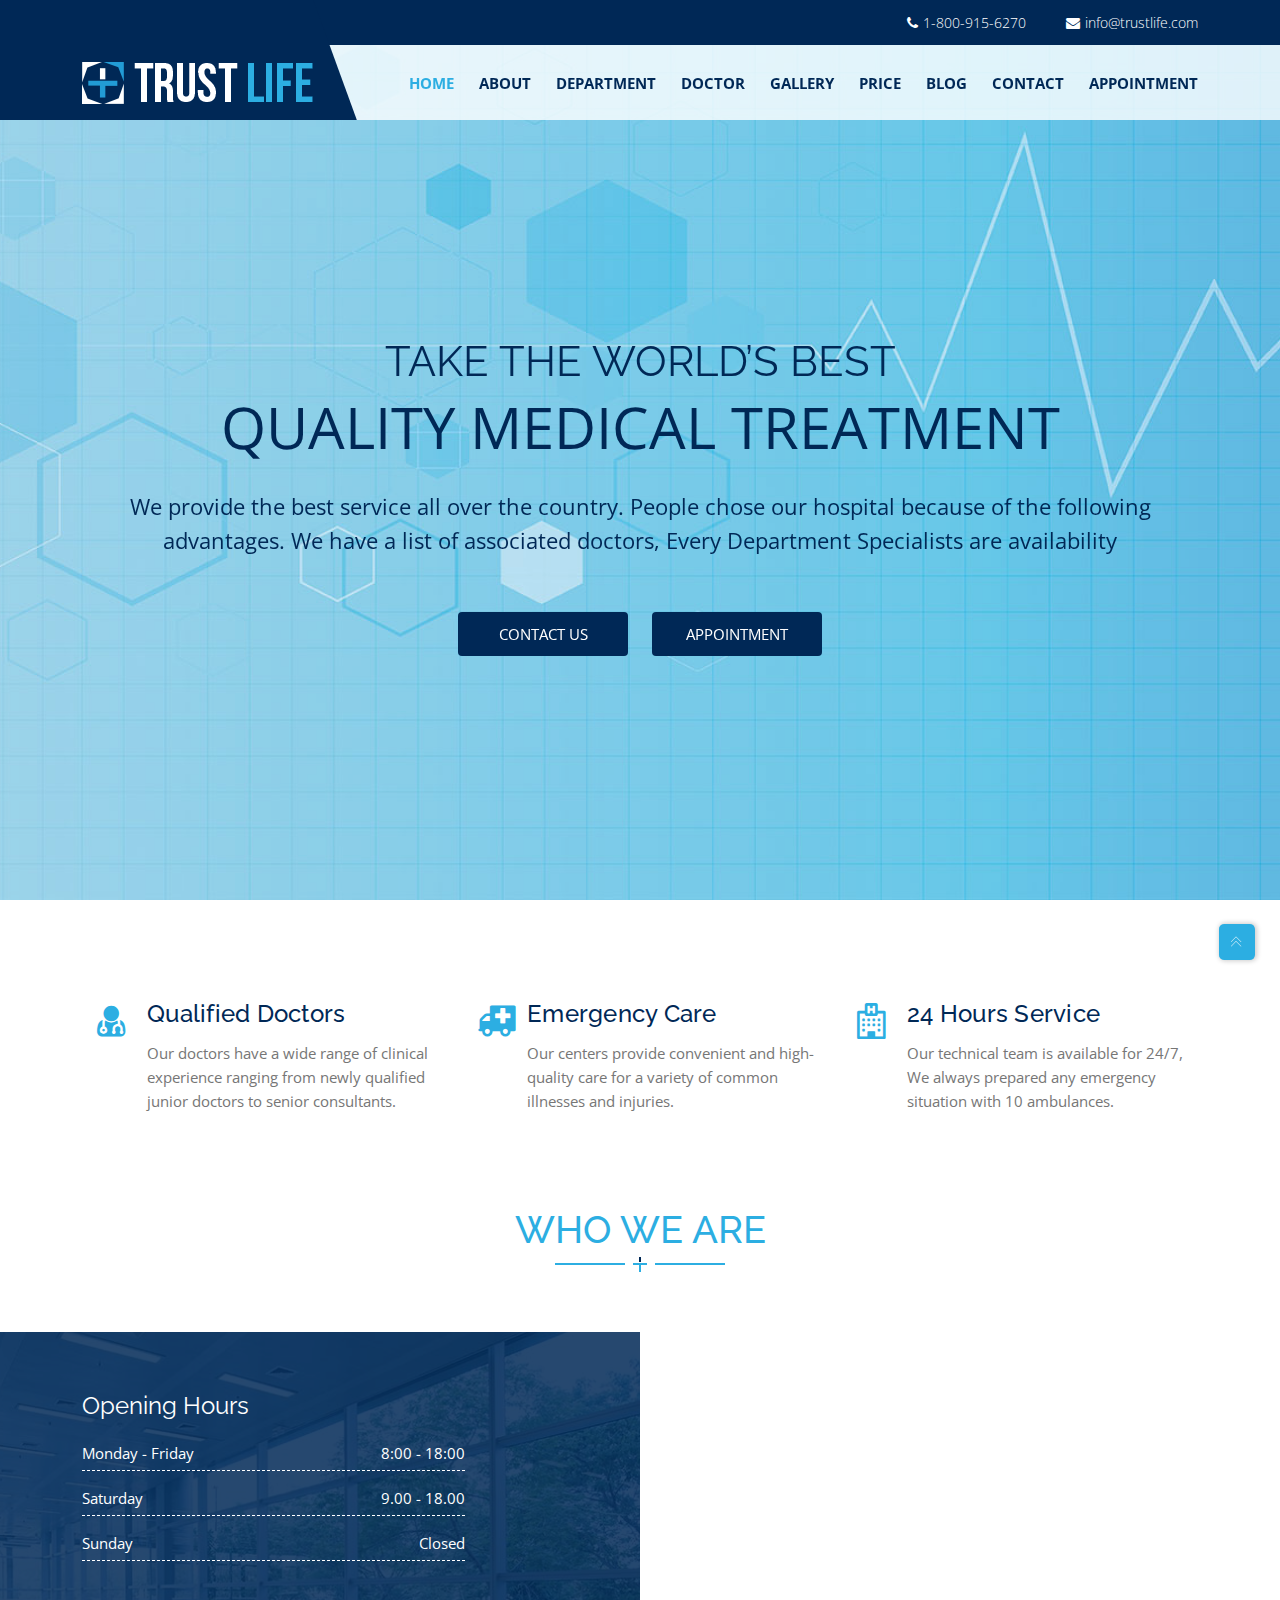
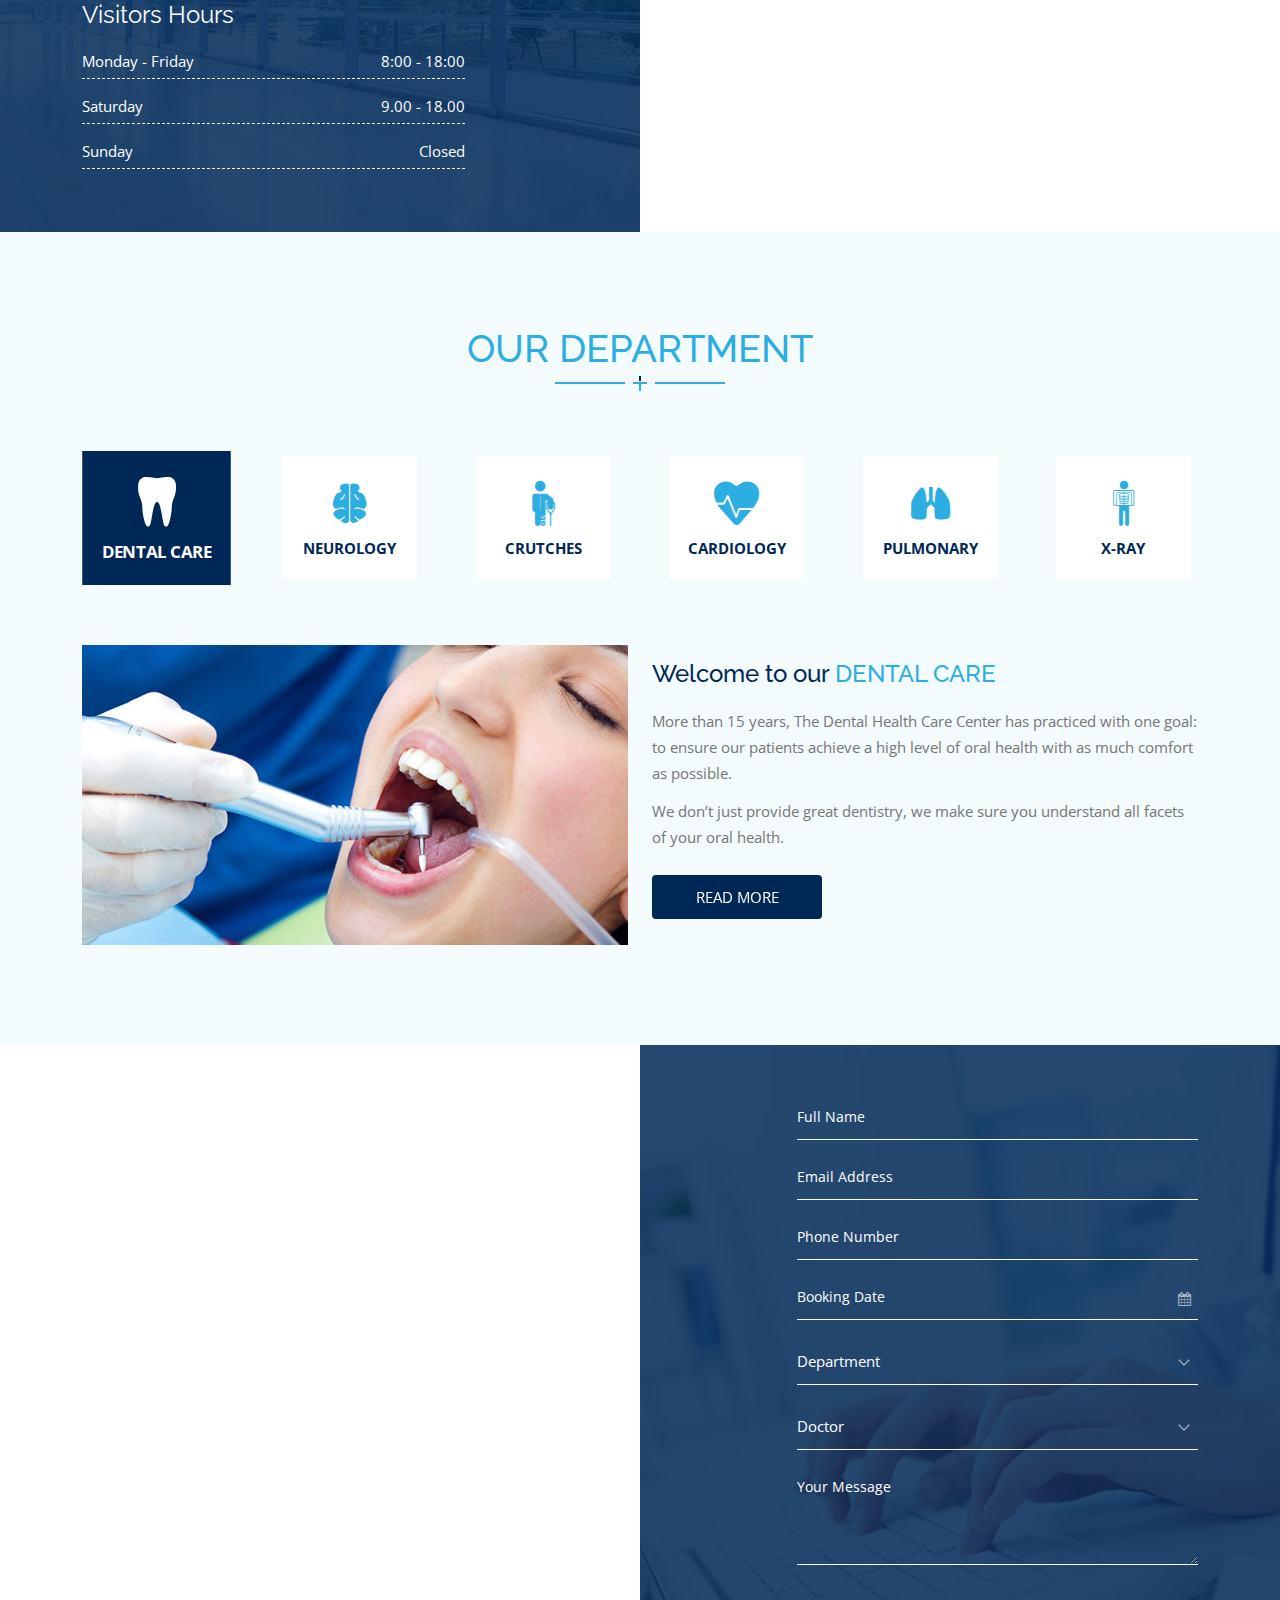
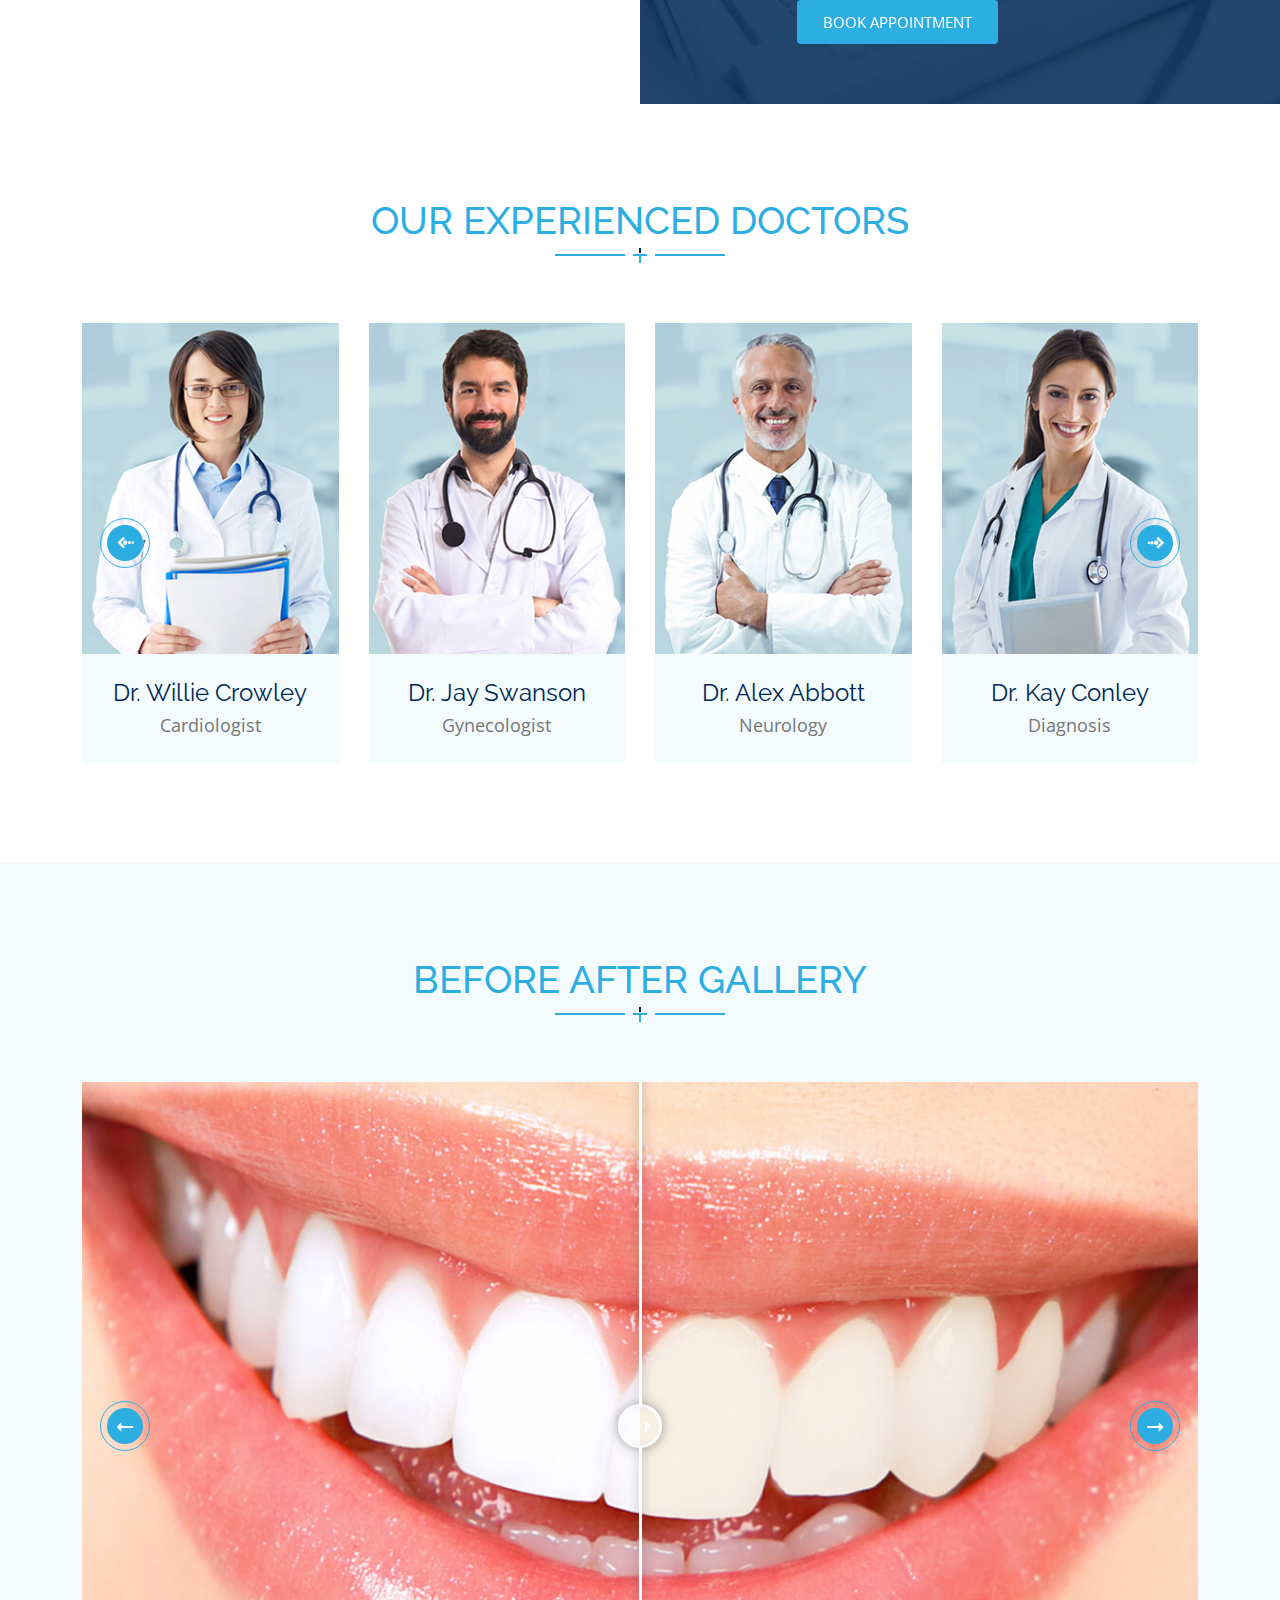
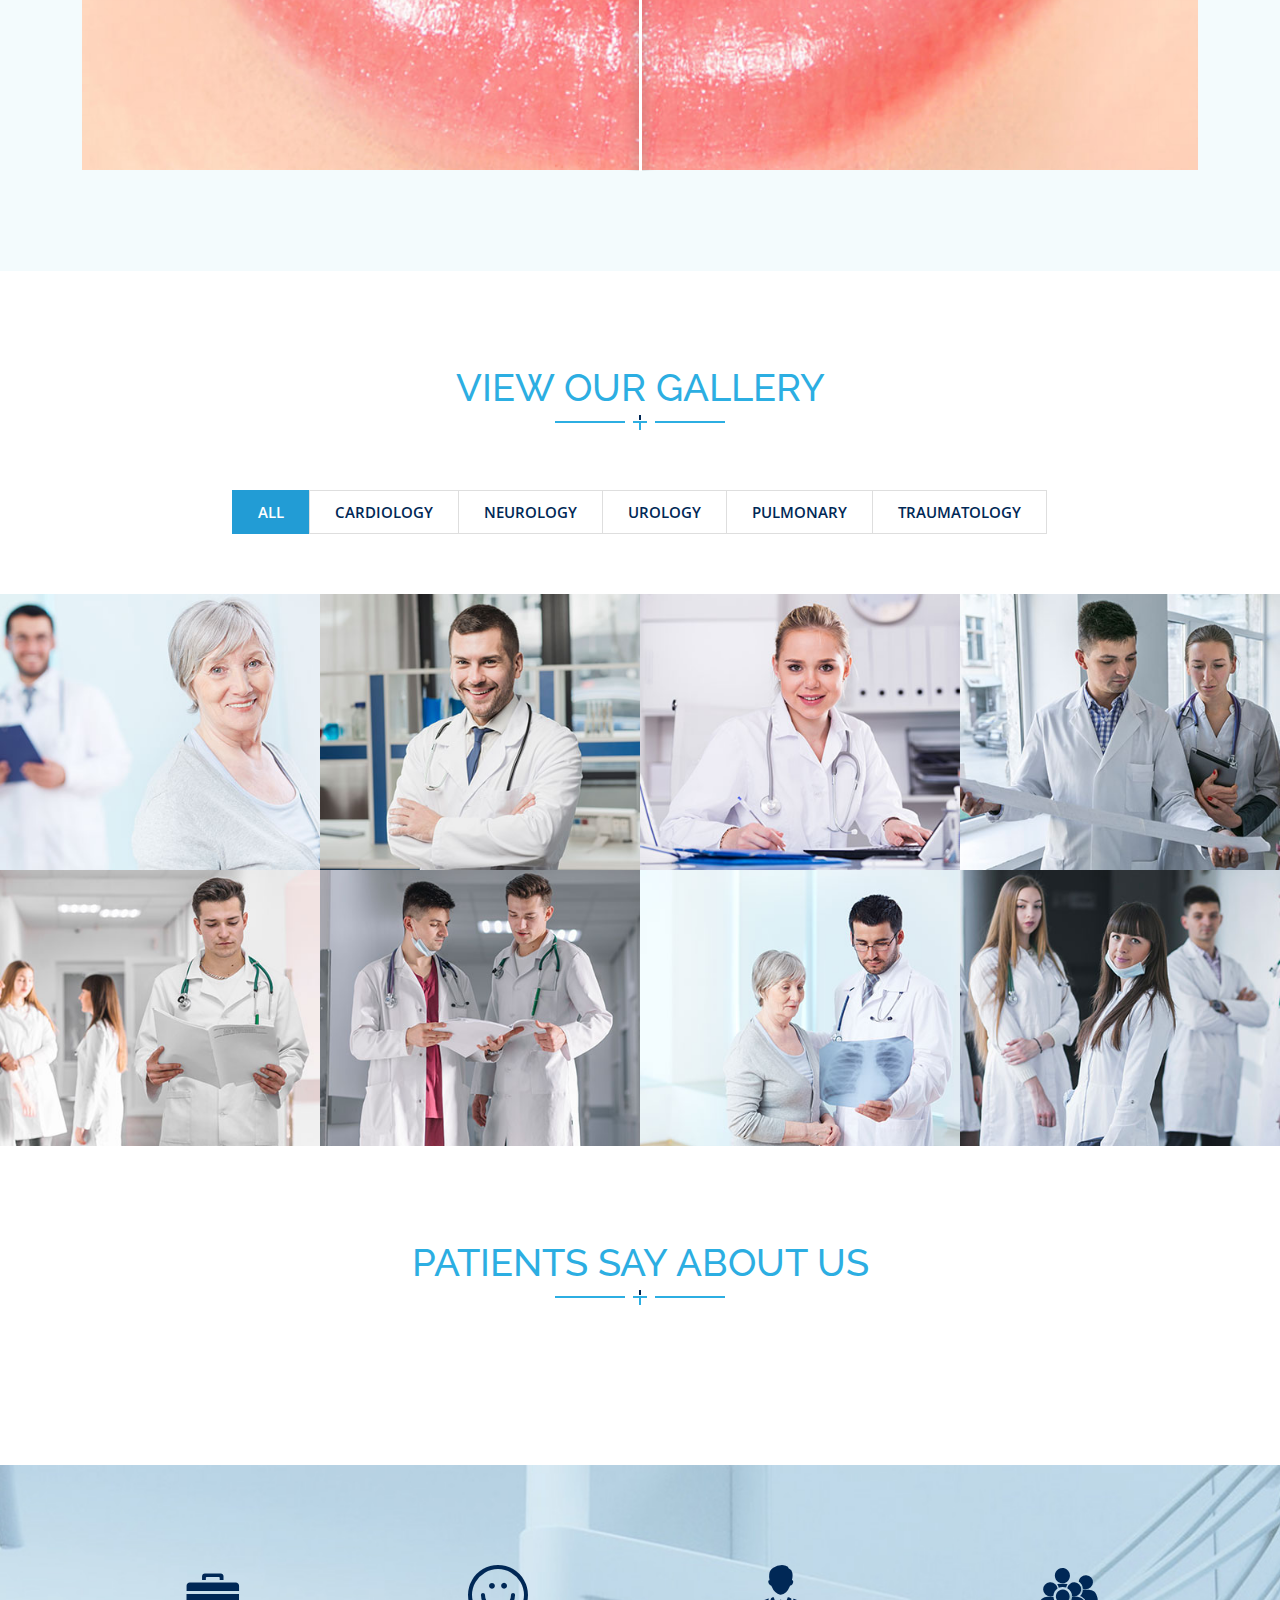
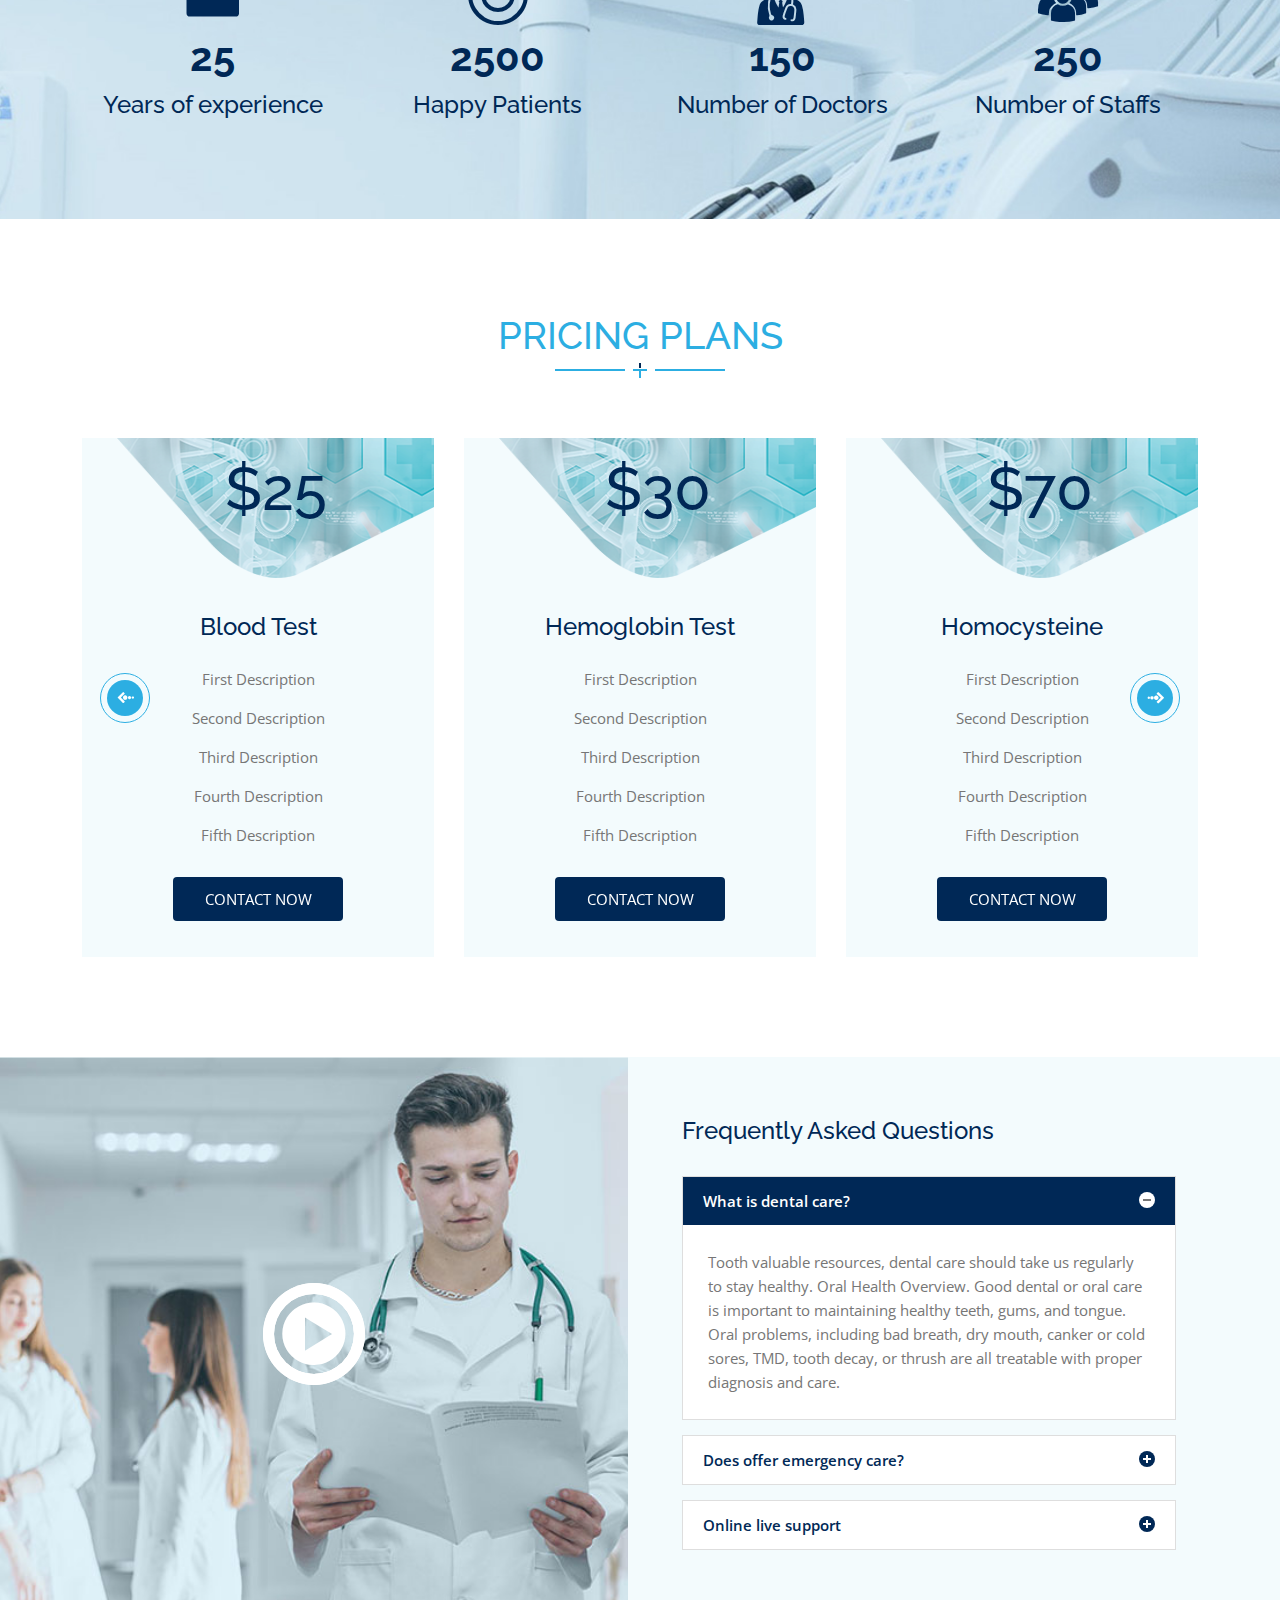
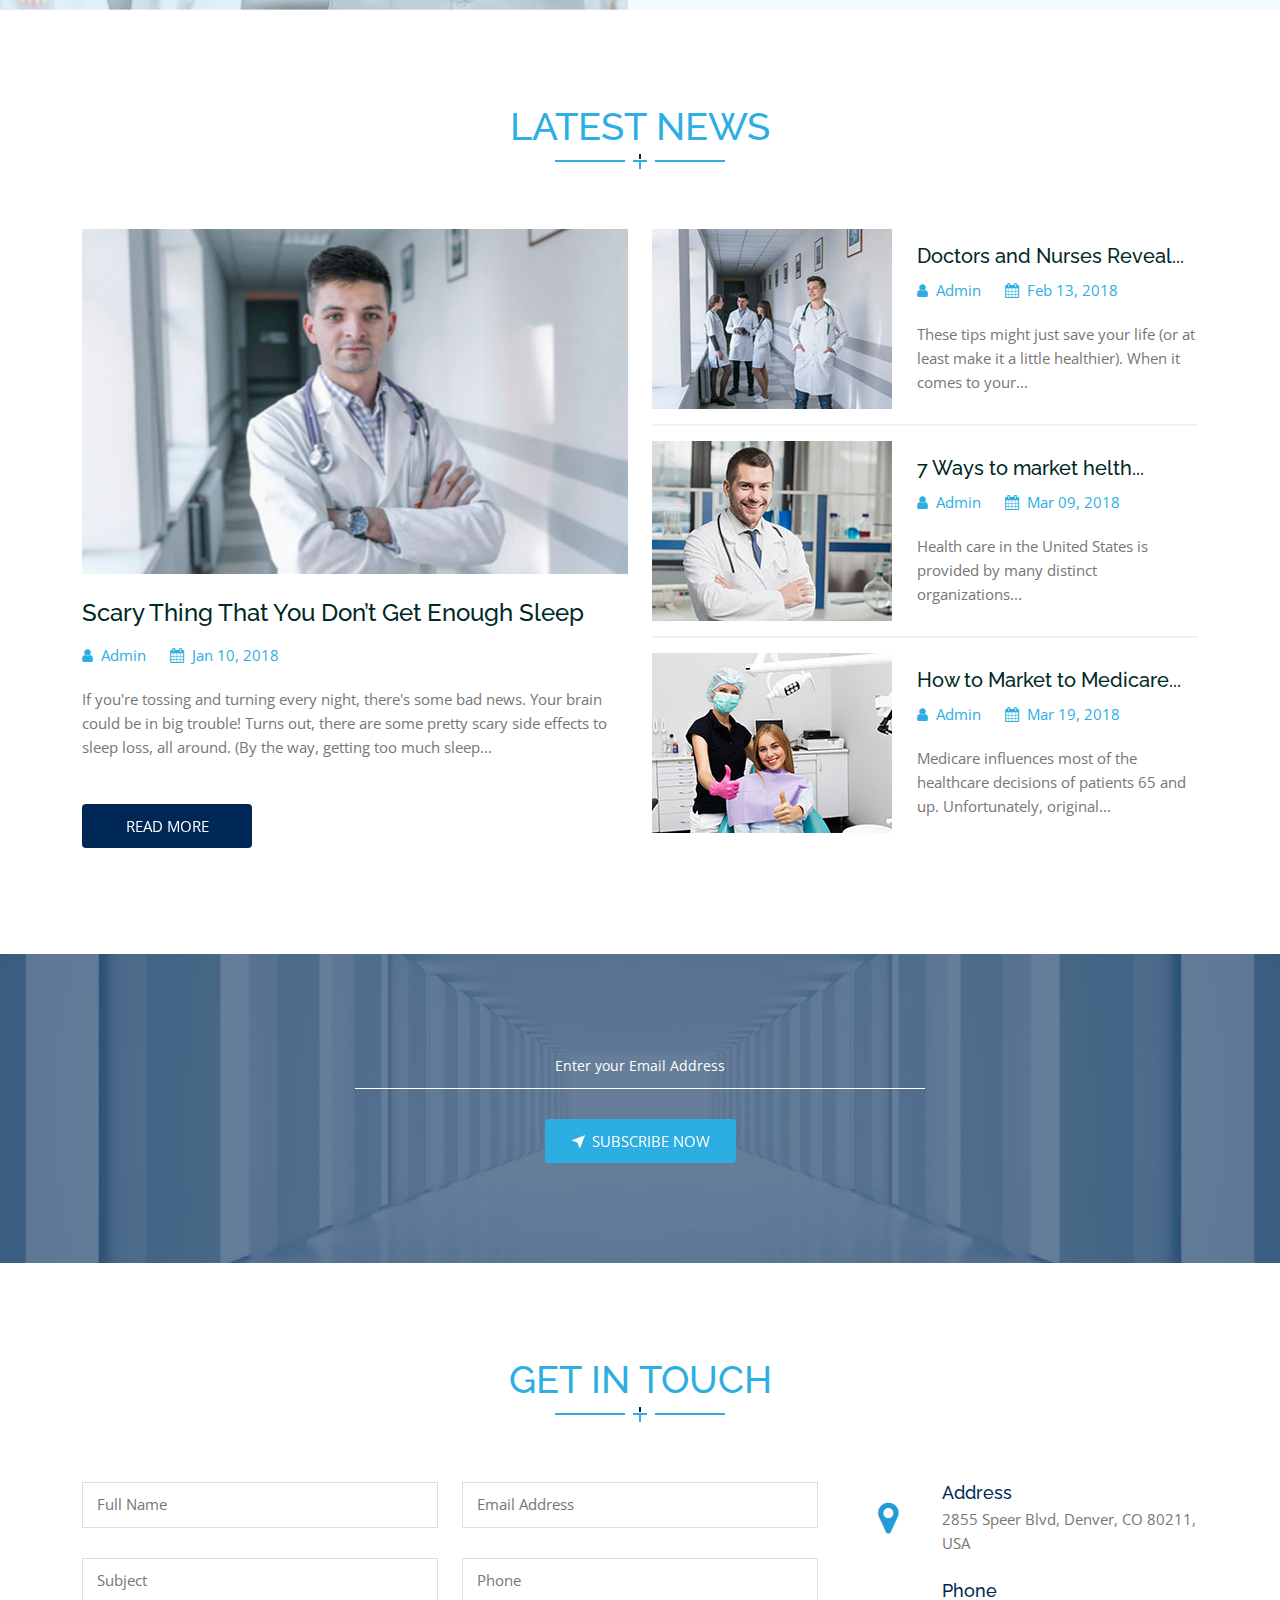
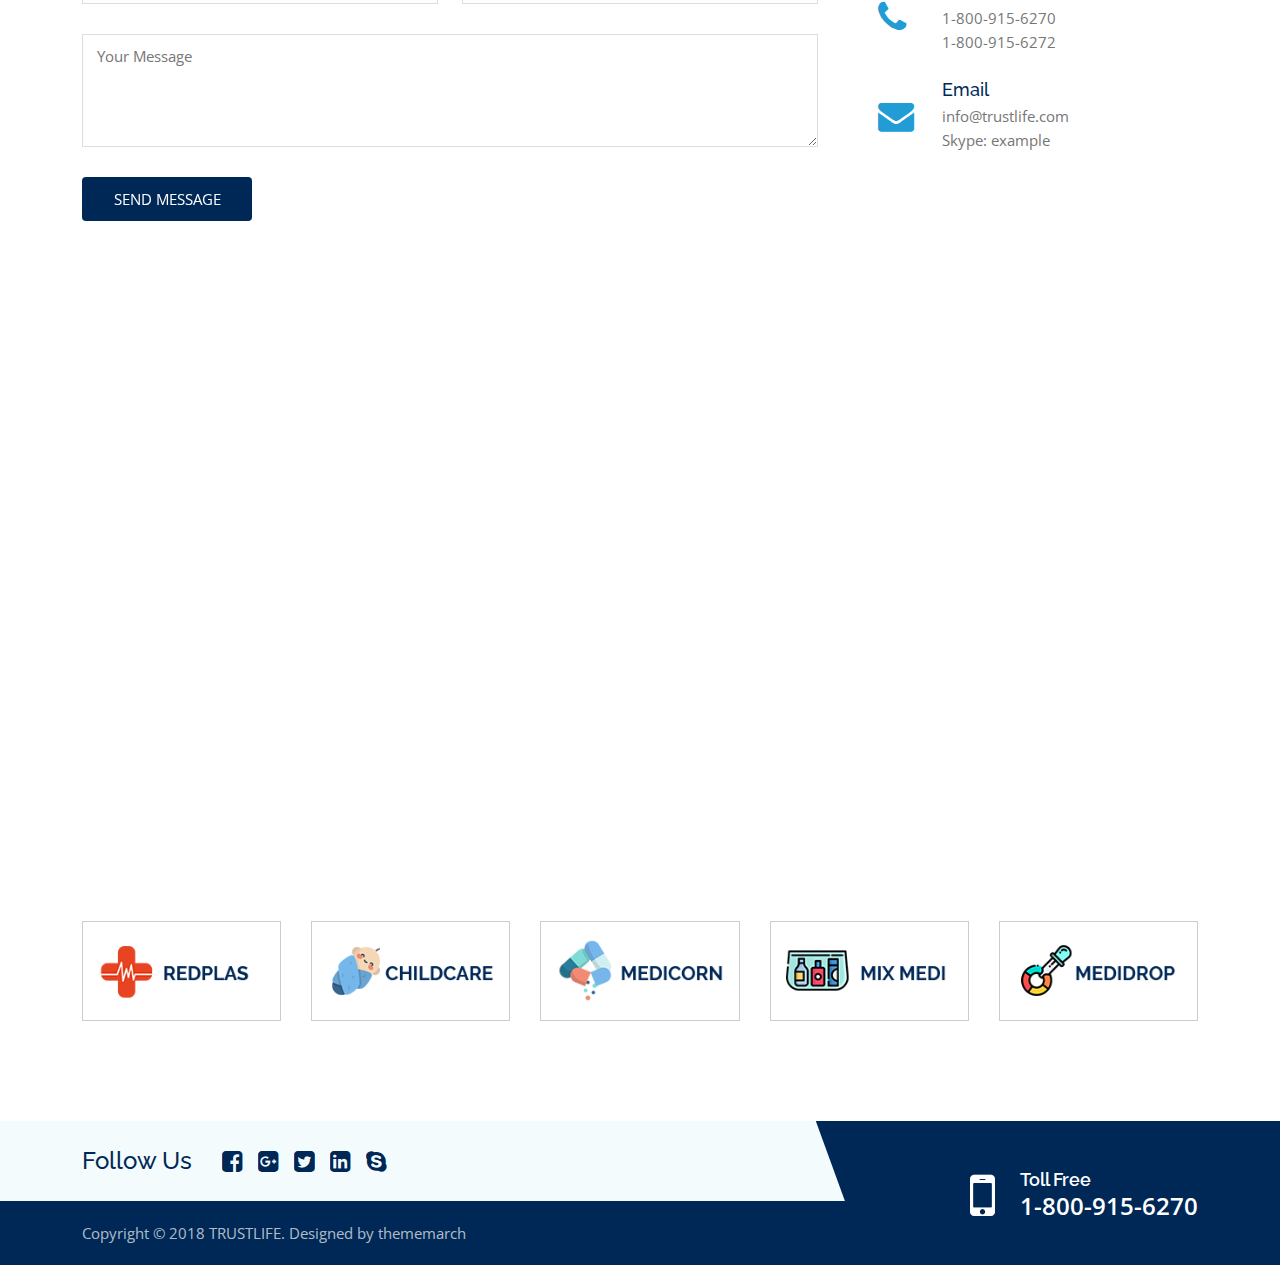
<file: home-version-3.html>
<!doctype html>
<html>
<head>
	<!-- Meta Tags -->
	<meta charset="utf-8">
	<meta http-equiv="x-ua-compatible" content="ie=edge">
	<meta name="viewport" content="width=device-width, initial-scale=1">
	<meta name="author" content="ThemeMarch">
	<!-- Page Title -->
	<title>Trustlife - Medical and Health Landing Page HTML Template</title>
    <!-- Favicon Icon -->
  	<link rel="icon" href="assets/img/favicon.png">
	<!-- Stylesheets -->
    <link rel="stylesheet" type="text/css" href="assets/css/plugins.css">
	<link rel="stylesheet" type="text/css" href="assets/css/style.css">
</head>

<body>
    
    <!-- Start Preloader -->
    <div id="tm-preloader">
        <div id="tm-preloader-in">
            <div></div><div></div><div></div><div></div><div></div>
        </div>
    </div>
    <!-- End Preloader -->
    
    <!-- Start Site Header Wrap -->
    <header>
        <div class="tm-site-header">
            <div class="tm-header-info-wrap">
                <div class="container tm-header-info">
                    <a href="#"><i class="fa fa-phone"></i>1-800-915-6270</a>
                    <a href="#"><i class="fa fa-envelope"></i>info@trustlife.com</a>
                </div>
            </div>
            <div class="tm-header-menu">
                <div class="container tm-header-menu-container">
                    <div class="tm-site-branding">
                        <!-- For Image Logo -->
                        <a href="index.html" class="tm-logo-link">
                            <img src="assets/img/logo.png" alt="" class="tm-logo">
                        </a>
                        <!-- For Site Title -->
                        <!-- <span class="tm-site-title">
                        <a href="index.html">Trustlife</a>
                        </span> -->
                    </div>
                    <nav class="tm-primary-nav tm-onepage-nav">
                        <ul class="tm-primary-nav-list">
                            <li class="menu-item menu-item-has-children current-menu-ancestor current-menu-parent">
                                <a href="#home" class="nav-link tm-smooth-move">HOME</a>
                                <ul>
                                    <li class="menu-item"><a href="index.html">Home1 (Default Version)</a></li>
                                    <li class="menu-item"><a href="home-version-2.html">Home2 (Animation Version)</a></li>
                                    <li class="menu-item current-menu-item"><a href="home-version-3.html">Home3 (Full Width Banner)</a></li>
                                    <li class="menu-item"><a href="home-version-4.html">Home4 (Ripple Version)</a></li>
                                    <li class="menu-item"><a href="home-version-5.html">Home5 (Parallax Version)</a></li>
                                    <li class="menu-item"><a href="home-version-6.html">Home6 (Slider Version)</a></li>
                                    <li class="menu-item"><a href="home-version-7.html">Home7 (Youtube Background)</a></li>
                                    <li class="menu-item"><a href="home-version-8.html">Home8 (Minimal Version)</a></li>
                                </ul>
                            </li>
                            <li class="menu-item"><a href="#about" class="nav-link tm-smooth-move">ABOUT</a></li>
                            <li class="menu-item"><a href="#department" class="nav-link tm-smooth-move">DEPARTMENT</a></li>
                            <li class="menu-item"><a href="#doctor" class="nav-link tm-smooth-move">DOCTOR</a></li>
                            <li class="menu-item"><a href="#gallery" class="nav-link tm-smooth-move">GALLERY</a></li>
                            <li class="menu-item"><a href="#price" class="nav-link tm-smooth-move">PRICE</a></li>
                            <li class="menu-item menu-item-has-children"><a href="#blog" class="nav-link tm-smooth-move">BLOG</a>
                                <ul>
                                    <li class="menu-item"><a href="blog-right-sidebar.html">Blog Right Sidebar</a></li>
                                    <li class="menu-item"><a href="blog-left-sidebar.html">Blog Left Sidebar</a></li>
                                    <li class="menu-item"><a href="blog-full-width.html">Blog Full Width</a></li>
                                    <li class="menu-item"><a href="blog-details-right-sidebar.html">Single Blog Image Post</a></li>
                                    <li class="menu-item"><a href="blog-details-left-sidebar.html">Single Blog Slider Post</a></li>
                                    <li class="menu-item"><a href="blog-details-full-width.html">Single Blog Video Post</a></li>
                                </ul>
                            </li>
                            <li class="menu-item"><a href="#contact" class="nav-link tm-smooth-move">CONTACT</a></li>
                            <li class="menu-item"><a href="#appointment" class="nav-link tm-smooth-move">APPOINTMENT</a></li>
                        </ul>
                    </nav>
                </div><!-- .tm-header-menu-container -->
            </div><!-- .tm-header-menu -->
        </div><!-- .tm-site-header -->
    </header>
    <!-- End Site Header Wrap -->

    <!-- Start Hero Section -->
    <section class="hero tm-style3 tm-bg" id="home" style="background-image: url(assets/img/hero-bg-01.jpg);">
        <div class="container">
            <div id="tm-scene">
                <div class="layer" data-depth="0.85">
                    <div class="slider-text text-center" data-title="no.1">
                        <h2 class="tm-hero-subheading">Take The world’s Best</h2>
                        <h1 class="tm-hero-heading">Quality Medical TreatmenT</h1>
                        <div class="empty-space col-sm-b30 col-xs-b20"></div>
                        <p>We provide the best service all over the country. People chose our hospital because of the <!-- <br> -->following advantages. We have a list of associated doctors, Every Department Specialists are availability</p>
                        <div class="empty-space col-md-b55 col-sm-b40 col-xs-b25"></div>
                        <div class="tm-hero-btn tm-hero-btn-group">
                            <a href="#contact" class="tm-btn1">CONTACT US</a>
                            <a href="#appointment" class="tm-btn1">APPOINTMENT</a>
                        </div>
                    </div>
                </div>
            </div>
        </div><!-- .container -->
        <div class="hero-overlay"></div>
    </section>
    <!-- End Hero Section -->

    <!-- Start  -->
    <section>
        <div class="empty-space col-md-b100 col-xs-b40"></div>
        <div class="container">
            <div class="row">
                <div class="col-lg-4" >
                    <div class="empty-space col-md-b0 col-xs-b30"></div>
                    <div class="tm-icon-box">
                        <div class="tm-icon"><i class="fa fa-user-md"></i></div>
                        <h2 class="tm-icon-box-title">Qualified Doctors</h2>
                        <p class="tm-icon-box-text">Our doctors have a wide range of clinical experience ranging from newly qualified junior doctors to senior consultants.</p>
                    </div>
                </div><!-- .col -->
                <div class="col-lg-4">
                    <div class="empty-space col-md-b0 col-xs-b30"></div>
                    <div class="tm-icon-box">
                        <div class="tm-icon"><i class="fa fa-ambulance"></i></div>
                        <h2 class="tm-icon-box-title">Emergency Care</h2>
                        <p class="tm-icon-box-text">Our centers provide convenient and high-quality care for a variety of common illnesses and injuries.</p>
                    </div>
                </div><!-- .col -->
                <div class="col-lg-4">
                    <div class="empty-space col-md-b0 col-xs-b30"></div>
                    <div class="tm-icon-box">
                        <div class="tm-icon"><i class="fa fa-hospital-o"></i></div>
                        <h2 class="tm-icon-box-title">24 Hours Service</h2>
                        <p class="tm-icon-box-text">Our technical team is available for 24/7, We always prepared any emergency situation with 10 ambulances.</p>
                    </div>
                </div><!-- .col -->
            </div><!-- .row -->
        </div>
    </section>
    <!-- Start  -->

    <!-- Start About Secton -->
    <section id="about">
        <div class="empty-space col-md-b100 col-xs-b70"></div>
        <div class="tm-section-heading text-center">
            <h2>Who We Are</h2>
            <div class="tm-section-seperator"><span></span></div>
            <div class="empty-space col-md-b60 col-xs-b40"></div>
        </div>
        <div class="tm-relative">
            <div class="tm-half-section-bg left">
                <img src="assets/img/about-hafl-bg.jpg" alt="about hafl bg">
            </div>
            <div class="empty-space col-xs-b60"></div>
            <div class="container">
                <div class="row row-md-reverce">
                    <div class="col-lg-5">
                        <div class="tm-shedule-wrap">
                            <div class="tm-shedule">
                                <h3 class="tm-shedule-title">Opening Hours</h3>
                                <ul class="tm-shedule-list">
                                    <li>
                                        <span>Monday - Friday</span>
                                        <span>8:00 - 18:00</span>
                                    </li>
                                    <li>
                                        <span>Saturday</span>
                                        <span>9.00 - 18.00</span>
                                    </li>
                                    <li>
                                        <span>Sunday</span>
                                        <span>Closed</span>
                                    </li>
                                </ul>
                            </div><!-- .tm-shedule -->
                            <div class="empty-space col-md-b40 col-xs-b30"></div>
                            <div class="tm-shedule">
                                <h3 class="tm-shedule-title">Visitors Hours</h3>
                                <ul class="tm-shedule-list">
                                    <li>
                                        <span>Monday - Friday</span>
                                        <span>8:00 - 18:00</span>
                                    </li>
                                    <li>
                                        <span>Saturday</span>
                                        <span>9.00 - 18.00</span>
                                    </li>
                                    <li>
                                        <span>Sunday</span>
                                        <span>Closed</span>
                                    </li>
                                </ul>
                            </div><!-- .tm-shedule -->
                        </div>
                    </div><!-- .col -->
                    <div class="col-lg-7">
                        <div class="empty-space col-md-b30 col-xs-b0"></div>
                        <div class="tm-about-wrap tm-hf-hide">
                            <div class="tm-about tm-gray-bg wow fadeInRight" data-wow-duration="1s" data-wow-delay="0.1s">
                                <h3 class="tm-about-title">Why People Choose Our <span>Hospital</span>?</h3>
                                <div class="tm-about-text">
                                    <p>We provide the best service all over the country. People chose our hospital because of the following advantages. </p>
                                    <p>We have a list of associated doctors, Every Department Specialists are availability, Available ambulance facilities, OT/ICU, trauma care is best as always, Our pharmacy is opend 24/7, Our cost is affordable.  </p>
                                </div>
                                <div class="empty-space col-xs-b25"></div>
                                <div class="tm-about-btn">
                                    <a href="#" class="tm-btn1">READ MORE</a>
                                </div>
                            </div>
                        </div>
                        <div class="empty-space col-xs-b30"></div>
                    </div><!-- .col -->
                </div>
            </div>
            <div class="empty-space col-xs-b60"></div>
        </div>
    </section>
    <!-- End About Secton -->

    <!-- Start Department Section -->
    <section class="tm-gray-bg" id="department">
        <div class="empty-space col-md-b100 col-xs-b70"></div>
        <div class="tm-section-heading text-center">
            <h2>Our Department</h2>
            <div class="tm-section-seperator"><span></span></div>
            <div class="empty-space col-md-b60 col-xs-b40"></div>
        </div>
        <div class="container">
            <div class="tm-tab-wrap">
                <div class="tm-tabs-wrap">
                    <ul class="tabs">
                        <li><i class="icofont icofont-tooth"></i>DENTAL CARE</li>
                        <li><i class="icofont icofont-brain"></i>NEUROLOGY</li>
                        <li><i class="icofont icofont-crutches"></i>CRUTCHES</li>
                        <li><i class="icofont icofont-pulse"></i>CARDIOLOGY</li>
                        <li><i class="icofont icofont-lungs"></i>PULMONARY</li>
                        <li><i class="icofont icofont-xray"></i>X-RAY</li>
                    </ul> <!-- .tabs -->
                </div>
                <div class="empty-space col-md-b60 col-xs-b40"></div>
                <div class="tm-tab-content">
                    <div class="tm-tabs-item">
                        <div class="row">
                            <div class="col-lg-6">
                                <div class="tm-dept-img"><img src="assets/img/1.dental.jpg" alt=""></div>
                            </div><!-- .col -->
                            <div class="col-lg-6">
                                <div class="tm-dept-details-wrap">
                                    <div class="tm-about tm-gray-bg">
                                        <h3 class="tm-about-title">Welcome to our <span>DENTAL CARE</span></h3>
                                        <div class="tm-about-text">
                                            <p>More than 15 years, The Dental Health Care Center has practiced with one goal: to ensure our patients achieve a high level of oral health with as much comfort as possible.</p>
                                            <p>We don’t just provide great dentistry, we make sure you understand all facets of your oral health.</p>
                                        </div>
                                        <div class="empty-space col-xs-b25"></div>
                                        <div class="tm-about-btn">
                                            <a href="#" class="tm-btn1">READ MORE</a>
                                        </div>
                                    </div>
                                </div>
                            </div><!-- .col -->
                        </div>
                    </div> <!-- .tabs_item -->
                    <div class="tm-tabs-item">
                        <div class="row">
                            <div class="col-lg-6">
                                <div class="tm-dept-img"><img src="assets/img/2.neurology.jpg" alt=""></div>
                            </div><!-- .col -->
                            <div class="col-lg-6">
                                <div class="tm-dept-details-wrap">
                                    <div class="tm-about tm-gray-bg">
                                        <h3 class="tm-about-title">Welcome to our <span>NEUROLOGY</span></h3>
                                        <div class="tm-about-text">
                                            <p>Our Neurology deparment of Trustlife Hospital serves as the receiving point for the most seriously injured people from across the country and treats patients with brain and spine.</p>
                                            <p>In addition to being a centre of excellence, the Neurology deparment aims to be an asset to national and international communities.</p>
                                        </div>
                                        <div class="empty-space col-xs-b25"></div>
                                        <div class="tm-about-btn">
                                            <a href="#" class="tm-btn1">READ MORE</a>
                                        </div>
                                    </div>
                                </div>
                            </div><!-- .col -->
                        </div>
                    </div> <!-- .tabs_item -->
                    <div class="tm-tabs-item">
                        <div class="row">
                            <div class="col-lg-6">
                                <div class="tm-dept-img"><img src="assets/img/3.crutches.jpg" alt=""></div>
                            </div><!-- .col -->
                            <div class="col-lg-6">
                                <div class="tm-dept-details-wrap">
                                    <div class="tm-about tm-gray-bg">
                                        <h3 class="tm-about-title">Welcome to our <span>CRUTCHES</span></h3>
                                        <div class="tm-about-text">
                                            <p>It is important to start walking as soon as you can after your surgery. But you will need support for walking while your leg heals. Trustlife may be a good choice after a leg injury or surgery if you only need a little help with balance and stability. </p>
                                            <p>Crutches are also useful when your leg is only a little weak or painful.</p>
                                        </div>
                                        <div class="empty-space col-xs-b25"></div>
                                        <div class="tm-about-btn">
                                            <a href="#" class="tm-btn1">READ MORE</a>
                                        </div>
                                    </div>
                                </div>
                            </div><!-- .col -->
                        </div>
                    </div> <!-- .tabs_item -->
                    <div class="tm-tabs-item">
                        <div class="row">
                            <div class="col-lg-6">
                                <div class="tm-dept-img"><img src="assets/img/4.cardiology.jpg" alt=""></div>
                            </div><!-- .col -->
                            <div class="col-lg-6">
                                <div class="tm-dept-details-wrap">
                                    <div class="tm-about tm-gray-bg">
                                        <h3 class="tm-about-title">Welcome to our <span>CARDIOLOGY</span></h3>
                                        <div class="tm-about-text">
                                            <p>Cardiology department is served dedicately 24/7 and it is the only hospital of Kanada where emergency angioplasty can be carried out round the clock.</p>
                                            <p>Cardiology department is operated by a strong and dedicated team of 3 cardiologists, And they has more then 20 years of expericnce.</p>
                                        </div>
                                        <div class="empty-space col-xs-b25"></div>
                                        <div class="tm-about-btn">
                                            <a href="#" class="tm-btn1">READ MORE</a>
                                        </div>
                                    </div>
                                </div>
                            </div><!-- .col -->
                        </div>
                    </div> <!-- .tabs_item -->
                    <div class="tm-tabs-item">
                        <div class="row">
                            <div class="col-lg-6">
                                <div class="tm-dept-img"><img src="assets/img/5.pulmones.jpg" alt=""></div>
                            </div><!-- .col -->
                            <div class="col-lg-6">
                                <div class="tm-dept-details-wrap">
                                    <div class="tm-about tm-gray-bg">
                                        <h3 class="tm-about-title">Welcome to our <span>PULMONARY</span></h3>
                                        <div class="tm-about-text">
                                            <p>More than 15 years ago, we pioneered the first hospitals in the nation to specialize in pulmonary treatment, so you can feel confident when your loved one is under our care.</p>
                                            <p>Today, our expertise continues to be pulmonary disease management and providing quality treatment based on the latest protocols. </p>
                                        </div>
                                        <div class="empty-space col-xs-b25"></div>
                                        <div class="tm-about-btn">
                                            <a href="#" class="tm-btn1">READ MORE</a>
                                        </div>
                                    </div>
                                </div>
                            </div><!-- .col -->
                        </div>
                    </div> <!-- .tabs_item -->
                    <div class="tm-tabs-item">
                        <div class="row">
                            <div class="col-lg-6">
                                <div class="tm-dept-img"><img src="assets/img/6.xray.jpg" alt=""></div>
                            </div><!-- .col -->
                            <div class="col-lg-6">
                                <div class="tm-dept-details-wrap">
                                    <div class="tm-about tm-gray-bg">
                                        <h3 class="tm-about-title">Welcome to our <span>X-RAY</span></h3>
                                        <div class="tm-about-text">
                                            <p>We have the high-quality x-ray machine and our technique is so much experienced. We delivered x-ray report within one hour.</p>
                                            <p>After handover x-ray report we give initial advice of an experienced doctor and suggest related experienced doctor.</p>
                                        </div>
                                        <div class="empty-space col-xs-b25"></div>
                                        <div class="tm-about-btn">
                                            <a href="#" class="tm-btn1">READ MORE</a>
                                        </div>
                                    </div>
                                </div>
                            </div><!-- .col -->
                        </div>
                    </div> <!-- .tabs_item -->
                    
                </div> <!-- .tm-tab-content -->
            </div> <!-- .tab -->
        </div>
        <div class="empty-space col-md-b100 col-xs-b70"></div>
    </section>
    <!-- End Department Section -->

    <!-- Start Appointment Section -->
    <section class="tm-relative" id="appointment">
        <div class="tm-half-section-bg right">
            <img src="assets/img/appointment-bg.jpg" alt="about hafl bg">
        </div>
        <div class="container">
            <div class="row">
                <div class="col-lg-7 tm-hf-hide">
                    <div class="empty-space col-md-b0 col-xs-b70"></div>
                    <div class="tm-appointment-heading tm-gray-bg wow fadeInLeft" data-wow-duration="1s" data-wow-delay="0.1s">
                        <div class="tm-section-heading text-center">
                            <h2>MAKE AN APPOINTMENT</h2>
                            <div class="tm-section-seperator"><span></span></div>
                            <p>If you wont to make an appointment with any specialist just fill up the form with valid data and we will contact you via phone for confirmation.</p>
                        </div>
                    </div>
                </div><!-- .col -->
                <div class="col-lg-5">
                    <div class="empty-space col-md-b60 col-xs-b40"></div>
                    <form method="POST" action="assets/php/appointment.php" class="tm-appointment-form" id="appointment-form">
                        <div id="tm-alert1"></div>
                        <div class="tm-form-field">      
                            <input type="text" id="uname" name="uname" placeholder="Full Name" required>
                            <span class="bar"></span>
                        </div>
                        <div class="tm-form-field">      
                            <input type="text" id="uemail" name="uemail" placeholder="Email Address" required>
                            <span class="bar"></span>
                        </div>
                        <div class="tm-form-field">      
                            <input type="text" id="unumber" name="unumber" placeholder="Phone Number" required>
                            <span class="bar"></span>
                        </div>
                        <div class="tm-form-field">      
                            <input name="udate" type="text" id="udate" placeholder="Booking Date">
                            <span class="bar"></span>
                            <div class="date-icon"><i class="fa fa-calendar"></i></div>
                        </div>
                        <div class="tm-form-field">
                            <div class="tm-custom-select-wrap">
                                <select name="udepartment" class="tm-custom-select" id="udepartment">
                                    <option value="department">Department</option>
                                    <option value="dental-care">Dental Care</option>
                                    <option value="neurology">Neurology</option>
                                    <option value="crutches">Crutches</option>
                                    <option value="cardiology">Cardiology</option>
                                    <option value="pulmonary">Pulmonary</option>
                                    <option value="x-ray">X-Ray</option>
                                </select> 
                            </div>
                        </div>
                        <div class="tm-form-field">      
                            <div class="tm-custom-select-wrap">
                                <select name="udoctor" class="tm-custom-select" id="udoctor">
                                    <option value="doctor">Doctor</option>
                                    <option value="jhon-doe">Dr. Jhon Doe</option>
                                    <option value="mak-rushi">Dr. Mak Roshi</option>
                                    <option value="mohoshin-kabir">Dr. Mohoshin Kabir</option>
                                    <option value="nayon-borua">Dr. Nayon Borua</option>
                                    <option value="rasel-islam">Dr. Rasel Islam</option>
                                    <option value="mahid-islam">Dr. Mahid Islam</option>
                                </select> 
                            </div>
                        </div>
                        <div class="tm-form-field">      
                            <textarea cols="30" rows="10" id="umsg" name="umsg" placeholder="Your Message"></textarea>
                            <span class="bar"></span>
                        </div>
                        <div class="empty-space col-xs-b10"></div>
                        <div class="tm-form-field">      
                            <button class="tm-btn1 tm-reverse" type="submit" id="appointment-submit" name="submit">BOOK APPOINTMENT</button>
                        </div>
                    </form>
                    <div class="empty-space col-md-b60 col-xs-b70"></div>
                </div><!-- .col -->
            </div>
        </div>
    </section>
    <!-- End Appointment Section -->

    <!-- Start Team Member -->
    <section id="doctor">
        <div class="empty-space col-md-b100 col-xs-b70"></div>
        <div class="tm-section-heading text-center">
            <h2>Our Experienced doctors</h2>
            <div class="tm-section-seperator"><span></span></div>
            <div class="empty-space col-md-b60 col-xs-b40"></div>
        </div>
        <div class="container">
            <div class="row">
                <div class="col-lg-12">
                    <div class="tm-member-carousel owl-carousel tm-nam-tm-style1  tm-dots1">
                        <div class="tm-team-member">
                            <div class="tm-member-hover">
                                <a href="#" class="tm-member-thumb">
                                    <img src="assets/img/doctor-01.jpg" alt="">
                                </a>
                                <div class="tm-member-social-btn-wrap">
                                    <div class="tm-member-socila-btn">
                                        <a href="#" class="tm-social-btn white">
                                            <i class="fa fa-facebook-square"></i>
                                            <i class="fa fa-facebook-square"></i>
                                        </a>
                                    </div>
                                    <div class="tm-member-socila-btn">
                                        <a href="#" class="tm-social-btn white">
                                            <i class="fa fa-twitter-square"></i>
                                            <i class="fa fa-twitter-square"></i>
                                        </a>
                                    </div>
                                    <div class="tm-member-socila-btn">
                                        <a href="#" class="tm-social-btn white">
                                            <i class="fa fa-linkedin-square"></i>
                                            <i class="fa fa-linkedin-square"></i>
                                        </a>
                                    </div>
                                    <div class="tm-member-socila-btn">
                                        <a href="#" class="tm-social-btn white">
                                            <i class="fa fa-skype"></i>
                                            <i class="fa fa-skype"></i>
                                        </a>
                                    </div>
                                </div><!-- .tm-member-social-btn-wrap -->
                            </div>
                            <div class="tm-member-meta tm-gray-bg text-center">
                                <h3 class="tm-member-name"><a href="#">Dr. Willie Crowley</a></h3>
                                <span class="tm-member-speciality">Cardiologist</span>
                            </div>
                        </div><!-- .tm-team-member -->
                        <div class="tm-team-member">
                            <div class="tm-member-hover">
                                <a href="#" class="tm-member-thumb">
                                    <img src="assets/img/doctor-02.jpg" alt="">
                                </a>
                                <div class="tm-member-social-btn-wrap">
                                    <div class="tm-member-socila-btn">
                                        <a href="#" class="tm-social-btn white">
                                            <i class="fa fa-facebook-square"></i>
                                            <i class="fa fa-facebook-square"></i>
                                        </a>
                                    </div>
                                    <div class="tm-member-socila-btn">
                                        <a href="#" class="tm-social-btn white">
                                            <i class="fa fa-twitter-square"></i>
                                            <i class="fa fa-twitter-square"></i>
                                        </a>
                                    </div>
                                    <div class="tm-member-socila-btn">
                                        <a href="#" class="tm-social-btn white">
                                            <i class="fa fa-linkedin-square"></i>
                                            <i class="fa fa-linkedin-square"></i>
                                        </a>
                                    </div>
                                    <div class="tm-member-socila-btn">
                                        <a href="#" class="tm-social-btn white">
                                            <i class="fa fa-skype"></i>
                                            <i class="fa fa-skype"></i>
                                        </a>
                                    </div>
                                </div><!-- .tm-member-social-btn-wrap -->
                            </div>
                            <div class="tm-member-meta tm-gray-bg text-center">
                                <h3 class="tm-member-name"><a href="#">Dr. Jay Swanson</a></h3>
                                <span class="tm-member-speciality">Gynecologist</span>
                            </div>
                        </div><!-- .tm-team-member -->
                        <div class="tm-team-member">
                            <div class="tm-member-hover">
                                <a href="#" class="tm-member-thumb">
                                    <img src="assets/img/doctor-03.jpg" alt="">
                                </a>
                                <div class="tm-member-social-btn-wrap">
                                    <div class="tm-member-socila-btn">
                                        <a href="#" class="tm-social-btn white">
                                            <i class="fa fa-facebook-square"></i>
                                            <i class="fa fa-facebook-square"></i>
                                        </a>
                                    </div>
                                    <div class="tm-member-socila-btn">
                                        <a href="#" class="tm-social-btn white">
                                            <i class="fa fa-twitter-square"></i>
                                            <i class="fa fa-twitter-square"></i>
                                        </a>
                                    </div>
                                    <div class="tm-member-socila-btn">
                                        <a href="#" class="tm-social-btn white">
                                            <i class="fa fa-linkedin-square"></i>
                                            <i class="fa fa-linkedin-square"></i>
                                        </a>
                                    </div>
                                    <div class="tm-member-socila-btn">
                                        <a href="#" class="tm-social-btn white">
                                            <i class="fa fa-skype"></i>
                                            <i class="fa fa-skype"></i>
                                        </a>
                                    </div>
                                </div><!-- .tm-member-social-btn-wrap -->
                            </div>
                            <div class="tm-member-meta tm-gray-bg text-center">
                                <h3 class="tm-member-name"><a href="#">Dr. Alex Abbott</a></h3>
                                <span class="tm-member-speciality">Neurology</span>
                            </div>
                        </div><!-- .tm-team-member -->
                        <div class="tm-team-member">
                            <div class="tm-member-hover">
                                <a href="#" class="tm-member-thumb">
                                    <img src="assets/img/doctor-04.jpg" alt="">
                                </a>
                                <div class="tm-member-social-btn-wrap">
                                    <div class="tm-member-socila-btn">
                                        <a href="#" class="tm-social-btn white">
                                            <i class="fa fa-facebook-square"></i>
                                            <i class="fa fa-facebook-square"></i>
                                        </a>
                                    </div>
                                    <div class="tm-member-socila-btn">
                                        <a href="#" class="tm-social-btn white">
                                            <i class="fa fa-twitter-square"></i>
                                            <i class="fa fa-twitter-square"></i>
                                        </a>
                                    </div>
                                    <div class="tm-member-socila-btn">
                                        <a href="#" class="tm-social-btn white">
                                            <i class="fa fa-linkedin-square"></i>
                                            <i class="fa fa-linkedin-square"></i>
                                        </a>
                                    </div>
                                    <div class="tm-member-socila-btn">
                                        <a href="#" class="tm-social-btn white">
                                            <i class="fa fa-skype"></i>
                                            <i class="fa fa-skype"></i>
                                        </a>
                                    </div>
                                </div><!-- .tm-member-social-btn-wrap -->
                            </div>
                            <div class="tm-member-meta tm-gray-bg text-center">
                                <h3 class="tm-member-name"><a href="#">Dr. Kay Conley</a></h3>
                                <span class="tm-member-speciality">Diagnosis</span>
                            </div>
                        </div><!-- .tm-team-member -->
                        <div class="tm-team-member">
                            <div class="tm-member-hover">
                                <a href="#" class="tm-member-thumb">
                                    <img src="assets/img/doctor-01.jpg" alt="">
                                </a>
                                <div class="tm-member-social-btn-wrap">
                                    <div class="tm-member-socila-btn">
                                        <a href="#" class="tm-social-btn white">
                                            <i class="fa fa-facebook-square"></i>
                                            <i class="fa fa-facebook-square"></i>
                                        </a>
                                    </div>
                                    <div class="tm-member-socila-btn">
                                        <a href="#" class="tm-social-btn white">
                                            <i class="fa fa-twitter-square"></i>
                                            <i class="fa fa-twitter-square"></i>
                                        </a>
                                    </div>
                                    <div class="tm-member-socila-btn">
                                        <a href="#" class="tm-social-btn white">
                                            <i class="fa fa-linkedin-square"></i>
                                            <i class="fa fa-linkedin-square"></i>
                                        </a>
                                    </div>
                                    <div class="tm-member-socila-btn">
                                        <a href="#" class="tm-social-btn white">
                                            <i class="fa fa-skype"></i>
                                            <i class="fa fa-skype"></i>
                                        </a>
                                    </div>
                                </div><!-- .tm-member-social-btn-wrap -->
                            </div>
                            <div class="tm-member-meta tm-gray-bg text-center">
                                <h3 class="tm-member-name"><a href="#">Dr. Willie Crowley</a></h3>
                                <span class="tm-member-speciality">Cardiologist</span>
                            </div>
                        </div><!-- .tm-team-member -->
                        <div class="tm-team-member">
                            <div class="tm-member-hover">
                                <a href="#" class="tm-member-thumb">
                                    <img src="assets/img/doctor-02.jpg" alt="">
                                </a>
                                <div class="tm-member-social-btn-wrap">
                                    <div class="tm-member-socila-btn">
                                        <a href="#" class="tm-social-btn white">
                                            <i class="fa fa-facebook-square"></i>
                                            <i class="fa fa-facebook-square"></i>
                                        </a>
                                    </div>
                                    <div class="tm-member-socila-btn">
                                        <a href="#" class="tm-social-btn white">
                                            <i class="fa fa-twitter-square"></i>
                                            <i class="fa fa-twitter-square"></i>
                                        </a>
                                    </div>
                                    <div class="tm-member-socila-btn">
                                        <a href="#" class="tm-social-btn white">
                                            <i class="fa fa-linkedin-square"></i>
                                            <i class="fa fa-linkedin-square"></i>
                                        </a>
                                    </div>
                                    <div class="tm-member-socila-btn">
                                        <a href="#" class="tm-social-btn white">
                                            <i class="fa fa-skype"></i>
                                            <i class="fa fa-skype"></i>
                                        </a>
                                    </div>
                                </div><!-- .tm-member-social-btn-wrap -->
                            </div>
                            <div class="tm-member-meta tm-gray-bg text-center">
                                <h3 class="tm-member-name"><a href="#">Dr. Jay Swanson</a></h3>
                                <span class="tm-member-speciality">Gynecologist</span>
                            </div>
                        </div><!-- .tm-team-member -->
                        <div class="tm-team-member">
                            <div class="tm-member-hover">
                                <a href="#" class="tm-member-thumb">
                                    <img src="assets/img/doctor-03.jpg" alt="">
                                </a>
                                <div class="tm-member-social-btn-wrap">
                                    <div class="tm-member-socila-btn">
                                        <a href="#" class="tm-social-btn white">
                                            <i class="fa fa-facebook-square"></i>
                                            <i class="fa fa-facebook-square"></i>
                                        </a>
                                    </div>
                                    <div class="tm-member-socila-btn">
                                        <a href="#" class="tm-social-btn white">
                                            <i class="fa fa-twitter-square"></i>
                                            <i class="fa fa-twitter-square"></i>
                                        </a>
                                    </div>
                                    <div class="tm-member-socila-btn">
                                        <a href="#" class="tm-social-btn white">
                                            <i class="fa fa-linkedin-square"></i>
                                            <i class="fa fa-linkedin-square"></i>
                                        </a>
                                    </div>
                                    <div class="tm-member-socila-btn">
                                        <a href="#" class="tm-social-btn white">
                                            <i class="fa fa-skype"></i>
                                            <i class="fa fa-skype"></i>
                                        </a>
                                    </div>
                                </div><!-- .tm-member-social-btn-wrap -->
                            </div>
                            <div class="tm-member-meta tm-gray-bg text-center">
                                <h3 class="tm-member-name"><a href="#">Dr. Alex Abbott</a></h3>
                                <span class="tm-member-speciality">Neurology</span>
                            </div>
                        </div><!-- .tm-team-member -->
                        <div class="tm-team-member">
                            <div class="tm-member-hover">
                                <a href="#" class="tm-member-thumb">
                                    <img src="assets/img/doctor-04.jpg" alt="">
                                </a>
                                <div class="tm-member-social-btn-wrap">
                                    <div class="tm-member-socila-btn">
                                        <a href="#" class="tm-social-btn white">
                                            <i class="fa fa-facebook-square"></i>
                                            <i class="fa fa-facebook-square"></i>
                                        </a>
                                    </div>
                                    <div class="tm-member-socila-btn">
                                        <a href="#" class="tm-social-btn white">
                                            <i class="fa fa-twitter-square"></i>
                                            <i class="fa fa-twitter-square"></i>
                                        </a>
                                    </div>
                                    <div class="tm-member-socila-btn">
                                        <a href="#" class="tm-social-btn white">
                                            <i class="fa fa-linkedin-square"></i>
                                            <i class="fa fa-linkedin-square"></i>
                                        </a>
                                    </div>
                                    <div class="tm-member-socila-btn">
                                        <a href="#" class="tm-social-btn white">
                                            <i class="fa fa-skype"></i>
                                            <i class="fa fa-skype"></i>
                                        </a>
                                    </div>
                                </div><!-- .tm-member-social-btn-wrap -->
                            </div>
                            <div class="tm-member-meta tm-gray-bg text-center">
                                <h3 class="tm-member-name"><a href="#">Dr. Kay Conley</a></h3>
                                <span class="tm-member-speciality">Diagnosis</span>
                            </div>
                        </div><!-- .tm-team-member -->
                    </div><!-- .member-carousel -->
                </div><!-- .col -->
            </div>
        </div>
        <div class="empty-space col-md-b100 col-xs-b70"></div>
    </section>
    <!-- End Team Member -->

    <!-- Start Before & After Section -->
    <section class="tm-gray-bg">
        <div class="empty-space col-md-b100 col-xs-b70"></div>
        <div class="tm-section-heading text-center">
            <h2>Before After Gallery</h2>
            <div class="tm-section-seperator"><span></span></div>
            <div class="empty-space col-md-b60 col-xs-b40"></div>
        </div>
        <div class="container">
            <div class="before-after-gallery-slider owl-carousel tm-nam-tm-style1">
                <div class="teeth-beforeafter">
                    <img src="assets/img/teeth-before-image.jpg" alt="teeth before">
                    <img src="assets/img/teeth-after-image.jpg" alt="teeth after">
                </div>
                <div class="teeth-beforeafter">
                    <img src="assets/img/face-before-image.jpg" alt="teeth before">
                    <img src="assets/img/face-after-image.jpg" alt="teeth after">
                </div>
                <div class="teeth-beforeafter">
                    <img src="assets/img/teeth-before-image.jpg" alt="teeth before">
                    <img src="assets/img/teeth-after-image.jpg" alt="teeth after">
                </div>
                <div class="teeth-beforeafter">
                    <img src="assets/img/face-before-image.jpg" alt="teeth before">
                    <img src="assets/img/face-after-image.jpg" alt="teeth after">
                </div>
            </div>
        </div>
        <div class="empty-space col-md-b100 col-xs-b70"></div>
    </section>
    <!-- End Before & After Section -->

    <!-- Start Gallery Section -->
    <section id="gallery">
        <div class="empty-space col-md-b100 col-xs-b70"></div>
        <div class="tm-section-heading text-center">
            <h2>View our Gallery</h2>
            <div class="tm-section-seperator"><span></span></div>
            <div class="empty-space col-md-b60 col-xs-b40"></div>
        </div>
        <div class="tm-portfolio-filter text-center">
            <ul>
                <li class="active"><a href="#" data-filter="*">ALL</a></li>
                <li><a href="#" data-filter=".cardiology">CARDIOLOGY</a></li>
                <li><a href="#" data-filter=".neurology">NEUROLOGY</a></li>
                <li><a href="#" data-filter=".urology">UROLOGY</a></li>
                <li><a href="#" data-filter=".pulmonary">PULMONARY</a></li>
                <li><a href="#" data-filter=".traumatology">TRAUMATOLOGY</a></li>
            </ul>
        </div><!-- .tm-portfolio-filter-area -->
        <div class="tm-portfolio zoom-gallery tm-gutter-less">
            <div class="tm-grid-sizer"></div>
            <div class="tm-portfolio-item neurology">
                <a href="assets/img/portfolio-01-lg.jpg"  class="item-inner">
                    <img src="assets/img/portfolio-01.jpg" alt="portfolio-01">
                    <div class="tm-zoom-btn"></div>
                    <i class="tm-zoom-icon icofont icofont-drag1"></i>
                </a>
            </div><!-- .tm-portfolio-item -->
            <div class="tm-portfolio-item urology traumatology">
                <a href="assets/img/portfolio-02-lg.jpg"  class="item-inner">
                    <img src="assets/img/portfolio-02.jpg" alt="portfolio-02">
                    <div class="tm-zoom-btn"></div>
                    <i class="tm-zoom-icon icofont icofont-drag1"></i>
                </a>
            </div><!-- .tm-portfolio-item -->
            <div class="tm-portfolio-item cardiology pulmonary">
                <a href="assets/img/portfolio-03-lg.jpg"  class="item-inner">
                    <img src="assets/img/portfolio-03.jpg" alt="portfolio-03">
                    <div class="tm-zoom-btn"></div>
                    <i class="tm-zoom-icon icofont icofont-drag1"></i>
                </a>
            </div><!-- .tm-portfolio-item -->
            <div class="tm-portfolio-item neurology traumatology">
                <a href="assets/img/portfolio-04-lg.jpg"  class="item-inner">
                    <img src="assets/img/portfolio-04.jpg" alt="portfolio-04">
                    <div class="tm-zoom-btn"></div>
                    <i class="tm-zoom-icon icofont icofont-drag1"></i>
                </a>
            </div><!-- .tm-portfolio-item -->
            <div class="tm-portfolio-item urology">
                <a href="assets/img/portfolio-05-lg.jpg"  class="item-inner">
                    <img src="assets/img/portfolio-05.jpg" alt="portfolio-05">
                    <div class="tm-zoom-btn"></div>
                    <i class="tm-zoom-icon icofont icofont-drag1"></i>
                </a>
            </div><!-- .tm-portfolio-item -->
            <div class="tm-portfolio-item cardiology neurology pulmonary">
                <a href="assets/img/portfolio-06-lg.jpg"  class="item-inner">
                    <img src="assets/img/portfolio-06.jpg" alt="portfolio-06">
                    <div class="tm-zoom-btn"></div>
                    <i class="tm-zoom-icon icofont icofont-drag1"></i>
                </a>
            </div><!-- .tm-portfolio-item -->
            <div class="tm-portfolio-item urology pulmonary">
                <a href="assets/img/portfolio-07-lg.jpg"  class="item-inner">
                    <img src="assets/img/portfolio-07.jpg" alt="portfolio-07">
                    <div class="tm-zoom-btn"></div>
                    <i class="tm-zoom-icon icofont icofont-drag1"></i>
                </a>
            </div><!-- .tm-portfolio-item -->
            <div class="tm-portfolio-item cardiology traumatology">
                <a href="assets/img/portfolio-08-lg.jpg"  class="item-inner">
                    <img src="assets/img/portfolio-08.jpg" alt="portfolio-08">
                    <div class="tm-zoom-btn"></div>
                    <i class="tm-zoom-icon icofont icofont-drag1"></i>
                </a>
            </div><!-- .tm-portfolio-item -->
        </div><!-- .portfolio -->
    </section>
    <!-- End Gallery Section -->

    <!-- Start Testimonial Section -->
    <section>
        <div class="empty-space col-md-b100 col-xs-b70"></div>
        <div class="tm-section-heading text-center">
            <h2>Patients say about us</h2>
            <div class="tm-section-seperator"><span></span></div>
            <div class="empty-space col-md-b60 col-xs-b40"></div>
        </div>
        <div class="container">
            <div class="row">
                <div class="col-lg-8 offset-lg-2">
                    <div class="owl-carousel tm-testimonial tm-testimonia-1 tm-dots1">
                        <div class="tm-single-testimonial">
                            <div class="tm-testimonial-thumb"><img src="assets/img/test-01.jpg" alt=""></div>
                            <div class="tm-testimonial-text">
                                <i class="fa fa-quote-right"></i>
                                <blockquote>They saved my life. They didn't give up, and they pushed for a treatment that would put me in remission. They continue to have some of the best staffing I've ever had. </blockquote>
                                <div class="tm-testimonial-meta">
                                    <h3>Alex Bieniek</h3>
                                    <span>Student</span>
                                </div>
                            </div>
                        </div><!-- testimonail slide -->
                        <div class="tm-single-testimonial">
                            <div class="tm-testimonial-thumb"><img src="assets/img/test-02.jpg" alt=""></div>
                            <div class="tm-testimonial-text">
                                <i class="fa fa-quote-right"></i>
                                <blockquote>Nothing but the best. Team medicine with top notched specialists. Worth the drive to come here especially if it involves your health or the health of a loved one.</blockquote>
                                <div class="tm-testimonial-meta">
                                    <h3>Sheri Coburn</h3>
                                    <span>Teacher</span>
                                </div>
                            </div>
                        </div><!-- testimonail slide -->
                        <div class="tm-single-testimonial">
                            <div class="tm-testimonial-thumb"><img src="assets/img/test-03.jpg" alt=""></div>
                            <div class="tm-testimonial-text">
                                <i class="fa fa-quote-right"></i>
                                <blockquote>I love this hospital, I definetly think its the best in Kanada, I had both of my children there, their staff is really nice, and they definelty took care of me.</blockquote>
                                <div class="tm-testimonial-meta">
                                    <h3>Martha m.</h3>
                                    <span>Professor</span>
                                </div>
                            </div>
                        </div><!-- testimonail slide -->
                    </div>
                </div>
            </div>
        </div>
        <div class="empty-space col-md-b100 col-xs-b70"></div>
    </section>
    <!-- End Testimonial Section -->

    <!-- Start Fun Fact Section -->
    <section class="tm-fun-fact-wrap tm-bg">
        <div class="empty-space col-md-b100 col-xs-b70"></div>
        <div class="container">
            <div class="row">
                <div class="col-lg-3 col-md-6">
                    <div class="tm-fun-fact text-center">
                        <i class="icofont icofont-briefcase-alt-2"></i>
                        <h2 class="tm-counter">25</h2>
                        <h3>Years of experience</h3>
                    </div>
                    <div class="empty-space col-xs-b30"></div>
                </div><!-- .col -->
                <div class="col-lg-3 col-md-6">
                    <div class="tm-fun-fact text-center">
                        <i class="icofont icofont-emo-simple-smile"></i>
                        <h2 class="tm-counter">2500</h2>
                        <h3>Happy Patients</h3>
                    </div>
                    <div class="empty-space col-xs-b30"></div>
                </div><!-- .col -->
                <div class="col-lg-3 col-md-6">
                    <div class="tm-fun-fact text-center">
                        <i class="icofont icofont-doctor"></i>
                        <h2 class="tm-counter">150</h2>
                        <h3>Number of Doctors</h3>
                    </div>
                    <div class="empty-space col-xs-b30"></div>
                </div><!-- .col -->
                <div class="col-lg-3 col-md-6">
                    <div class="tm-fun-fact text-center">
                        <i class="icofont icofont-users-social"></i>
                        <h2 class="tm-counter">250</h2>
                        <h3>Number of Staffs</h3>
                    </div>
                    <div class="empty-space col-xs-b30"></div>
                </div><!-- .col -->
            </div>
        </div>
        <div class="empty-space col-lg-b70 col-xs-b40"></div>
    </section>
    <!-- End Fun Fact Section -->

    <!-- Start Pricing Seciton -->
    <section id="price">
        <div class="empty-space col-md-b100 col-xs-b70"></div>
        <div class="tm-section-heading text-center">
            <h2>PRICING PLANS</h2>
            <div class="tm-section-seperator"><span></span></div>
            <div class="empty-space col-md-b60 col-xs-b40"></div>
        </div>
        <div class="container">
            <div class="row">
                <div class="col-lg-12">
                    <div class="tm-pricing-carousel owl-carousel tm-nam-tm-style1 tm-dots1">
                        <div class="tm-price-list tm-gray-bg">
                            <div class="tm-price">
                                <h3>$25</h3>
                            </div>
                            <h2 class="tm-pricing-heading">Blood Test</h2>
                            <ul class="tm-test-list">
                                <li>First Description</li>
                                <li>Second Description</li>
                                <li>Third Description</li>
                                <li>Fourth Description</li>
                                <li>Fifth Description</li>
                            </ul>
                            <a href="#" class="tm-btn1">CONTACT NOW</a>
                        </div><!-- .tm-price-list -->
                        <div class="tm-price-list tm-gray-bg">
                            <div class="tm-price">
                                <h3>$30</h3>
                            </div>
                            <h2 class="tm-pricing-heading">Hemoglobin Test</h2>
                            <ul class="tm-test-list">
                                <li>First Description</li>
                                <li>Second Description</li>
                                <li>Third Description</li>
                                <li>Fourth Description</li>
                                <li>Fifth Description</li>
                            </ul>
                            <a href="#" class="tm-btn1">CONTACT NOW</a>
                        </div><!-- .tm-price-list -->
                        <div class="tm-price-list tm-gray-bg">
                            <div class="tm-price">
                                <h3>$70</h3>
                            </div>
                            <h2 class="tm-pricing-heading">Homocysteine</h2>
                            <ul class="tm-test-list">
                                <li>First Description</li>
                                <li>Second Description</li>
                                <li>Third Description</li>
                                <li>Fourth Description</li>
                                <li>Fifth Description</li>
                            </ul>
                            <a href="#" class="tm-btn1">CONTACT NOW</a>
                        </div><!-- .tm-price-list -->
                        <div class="tm-price-list tm-gray-bg">
                            <div class="tm-price">
                                <h3>$24</h3>
                            </div>
                            <div class="pricing-shap"></div>
                            <h2 class="tm-pricing-heading">X-Ray</h2>
                            <ul class="tm-test-list">
                                <li>First Description</li>
                                <li>Second Description</li>
                                <li>Third Description</li>
                                <li>Fourth Description</li>
                                <li>Fifth Description</li>
                            </ul>
                            <a href="#" class="tm-btn1">CONTACT NOW</a>
                        </div><!-- .tm-price-list -->
                    </div>
                </div><!-- .col -->
            </div><!-- .row -->
        </div>
        <div class="empty-space col-md-b100 col-xs-b70"></div>
    </section>
    <!-- End Pricing Seciton -->

    <!-- Start FAQ Section -->
    <section class="tm-gray-bg tm-overflow-hide">
        <div class="row">
            <div class="col-lg-6">
                <!-- For Vimeo Video -->
                <div class="tm-about-video">
                    <img src="assets/img/video-bg.jpg" alt="">
                    <div class="tm-video-button" data-video-id='63636954' data-channel="vimeo">
                        <i class="icofont icofont-play-alt-3"></i>
                        <span class="tm-video-animaiton"><span></span></span>
                    </div>
                </div>
                <!-- For Youtube Video -->
                <!-- <div class="tm-about-video tm-video-button" data-video-id='nImFZRtGeAQ'>
                    <img src="assets/img/tm-about-video-bg.jpg" alt="">
                    <i class="video-icon"></i>
                </div> -->
            </div><!-- .col -->
            <div class="col-lg-6">
                <div class="empty-space col-md-b60 col-xs-b65"></div>
                <div class="accordian-wrapper">
                    <h2 class="accordian-heading">Frequently Asked Questions</h2>
                    <div class="accordian">
                        <div class="single-accordian">
                            <h3 class="accordian-head">What is dental care?</h3>
                            <div class="accordian-body">Tooth valuable resources, dental care should take us regularly to stay healthy. Oral Health Overview. Good dental or oral care is important to maintaining healthy teeth, gums, and tongue. Oral problems, including bad breath, dry mouth, canker or cold sores, TMD, tooth decay, or thrush are all treatable with proper diagnosis and care.</div>
                        </div><!-- .single-accordian -->
                        <div class="single-accordian">
                            <h3 class="accordian-head">Does offer emergency care?</h3>
                            <div class="accordian-body">Urgent care centers are a relatively new addition to the healthcare industry that have helped to benefit both community medical services and patients. As a fast, affordable alternative to emergency room care for patients with non-life-threatening conditions, urgent care medical clinics offer people a convenient treatment option.</div>
                        </div><!-- .single-accordian -->
                        <div class="single-accordian">
                            <h3 class="accordian-head">Online live support</h3>
                            <div class="accordian-body">Neurology is a branch of medical science that is concerned with disorders and diseases of the nervous system. The term neurology comes from a combination of two words - "neuron" meaning nerve and "logia" meaning "the study of".There are around a hundred billion neurons in the brain, capable of generating their own impulses and of receiving and transmitting impulses from neighboring cells.</div>
                        </div><!-- .single-accordian -->
                    </div>
                </div>
                <div class="empty-space col-md-b60 col-xs-b70"></div>
            </div><!-- .col -->
        </div>
    </section>
    <!-- End FAQ Section -->

    <!-- Start Blog Section -->
    <section id="blog">
        <div class="empty-space col-md-b100 col-xs-b70"></div>
        <div class="tm-section-heading text-center">
            <h2>LATEST NEWS</h2>
            <div class="tm-section-seperator"><span></span></div>
            <div class="empty-space col-md-b60 col-xs-b40"></div>
        </div>
        <div class="container">
            <div class="row">
                <div class="col-xl-6">
                    <div class="tm-left-post">
                        <div class="tm-post tm-style1">
                            <div class="tm-post-thumb">
                                <a href="#" class="tm-link-block">
                                    <img src="assets/img/blog-01.jpg" alt="blog-01">
                                    <div class="tm-blog-hover">
                                        <span class="tm-blog-shap"></span>
                                        <i class="fa fa-link"></i>
                                    </div>
                                </a>
                            </div>
                            <div class="empty-space col-xs-b25"></div>
                            <div class="tm-blog-body">
                                <h2 class="tm-blog-heading">
                                    <a href="#" class="tm-link-block">Scary Thing That You Don’t Get Enough Sleep</a>
                                </h2>
                                <div class="empty-space col-xs-b15"></div>
                                <div class="tm-blog-meta">
                                    <span><a href="#" class="bar-link"><i class="fa fa-user"></i>Admin</a></span>
                                    <span><i class="fa fa-calendar"></i>Jan 10, 2018</span>
                                </div>
                                <div class="empty-space col-xs-b20"></div>
                                <div class="tm-blog-separator"></div>
                                <div class="tm-entry-content">
                                    <p>If you're tossing and turning every night, there's some bad news. Your brain could be in big trouble! Turns out, there are some pretty scary side effects to sleep loss, all around. (By the way, getting too much sleep...</p>
                                    <div class="empty-space col-xs-b30"></div>
                                    <a href="#" class="tm-btn1">READ MORE</a>
                                </div>
                            </div>
                        </div><!-- .tm-post -->
                    </div><!-- .tm-left-post -->
                    <div class="empty-space col-xs-b30"></div>
                </div><!-- .col -->
                <div class="col-xl-6">
                    <div class="tm-right-post">
                        <div class="tm-post tm-style2">
                            <div class="tm-post-thumb">
                                <a href="#" class="tm-link-block">
                                    <img src="assets/img/blog-02.jpg" alt="blog-02">
                                    <div class="tm-blog-hover small">
                                        <span class="tm-blog-shap"></span>
                                        <i class="fa fa-link"></i>
                                    </div>
                                </a>
                            </div>
                            <div class="empty-space col-xs-b25"></div>
                            <div class="tm-blog-body">
                                <h2 class="tm-blog-heading">
                                    <a href="#" class="tm-link-block">Doctors and Nurses Reveal...</a>
                                </h2>
                                <div class="empty-space col-xs-b10"></div>
                                <div class="tm-blog-meta">
                                    <span><a href="#" class="bar-link"><i class="fa fa-user"></i>Admin</a></span>
                                    <span><i class="fa fa-calendar"></i>Feb 13, 2018</span>
                                </div>
                                <div class="empty-space col-xs-b20"></div>
                                <div class="tm-blog-separator"></div>
                                <div class="tm-entry-content">
                                    <p>These tips might just save your life (or at least make it a little healthier). When it comes to your...</p>
                                </div>
                            </div>
                        </div><!-- .tm-post -->
                        <div class="tm-post tm-style2">
                            <div class="tm-post-thumb">
                                <a href="#" class="tm-link-block">
                                    <img src="assets/img/blog-03.jpg" alt="blog-03">
                                    <div class="tm-blog-hover small">
                                        <span class="tm-blog-shap"></span>
                                        <i class="fa fa-link"></i>
                                    </div>
                                </a>
                            </div>
                            <div class="empty-space col-xs-b25"></div>
                            <div class="tm-blog-body">
                                <h2 class="tm-blog-heading">
                                    <a href="#" class="tm-link-block">7 Ways to market helth...</a>
                                </h2>
                                <div class="empty-space col-xs-b10"></div>
                                <div class="tm-blog-meta">
                                    <span><a href="#" class="bar-link"><i class="fa fa-user"></i>Admin</a></span>
                                    <span><i class="fa fa-calendar"></i>Mar 09, 2018</span>
                                </div>
                                <div class="empty-space col-xs-b20"></div>
                                <div class="tm-blog-separator"></div>
                                <div class="tm-entry-content">
                                    <p>Health care in the United States is provided by many distinct organizations...</p>
                                </div>
                            </div>
                        </div><!-- .tm-post -->
                        <div class="tm-post tm-style2">
                            <div class="tm-post-thumb">
                                <a href="#" class="tm-link-block">
                                    <img src="assets/img/blog-04.jpg" alt="blog-04">
                                    <div class="tm-blog-hover small">
                                        <span class="tm-blog-shap"></span>
                                        <i class="fa fa-link"></i>
                                    </div>
                                </a>
                            </div>
                            <div class="empty-space col-xs-b25"></div>
                            <div class="tm-blog-body">
                                <h2 class="tm-blog-heading">
                                    <a href="#" class="tm-link-block">How to Market to Medicare...</a>
                                </h2>
                                <div class="empty-space col-xs-b10"></div>
                                <div class="tm-blog-meta">
                                    <span><a href="#" class="bar-link"><i class="fa fa-user"></i>Admin</a></span>
                                    <span><i class="fa fa-calendar"></i>Mar 19, 2018</span>
                                </div>
                                <div class="empty-space col-xs-b20"></div>
                                <div class="tm-blog-separator"></div>
                                <div class="tm-entry-content">
                                    <p>Medicare influences most of the healthcare decisions of patients 65 and up. Unfortunately, original...</p>
                                </div>
                            </div>
                        </div><!-- .tm-post -->
                    </div><!-- .tm-right-post -->
                    <div class="empty-space col-xs-b30"></div>
                </div><!-- .col -->
            </div>
        </div>
        <div class="empty-space col-md-b70 col-xs-b40"></div>
    </section>
    <!-- End Blog Section -->

    <!-- Start News Letter Section -->
    <div class="tm-newsletter tm-bg">
        <div class="tm-nl-overlay"></div>
        <div class="empty-space col-md-b100 col-xs-b70"></div>
        <div class="container">
            <form class="mailchimp" action="https://storerepublic.us12.list-manage.com/subscribe/post?u=d227d8d335060b093084903d0&amp;id=9ba078ceb0">
                <div class="tm-form-field">
                    <input type="email" name="subscribe" id="subscriber-email" placeholder="Enter your Email Address">
                    <span class="bar"></span>
                </div>
                <button type="submit" id="subscribe-button" class="tm-btn1 tm-reverse"><span><i class="icofont icofont-location-arrow"></i>SUBSCRIBE NOW</span></button>
                <!-- SUBSCRIPTION SUCCESSFUL OR ERROR MESSAGES -->
                <h5 class="subscription-success"> .</h5>
                <h5 class="subscription-error"> .</h5>
                <label class="subscription-label" for="subscriber-email"></label>
            </form>
        </div>
        <div class="empty-space col-md-b100 col-xs-b70"></div>
    </div>
    <!-- End News Letter Section -->

    <!-- Start Contact Section -->
    <section id="contact">
        <div class="empty-space col-md-b100 col-xs-b70"></div>
        <div class="tm-section-heading text-center">
            <h2>Get In Touch</h2>
            <div class="tm-section-seperator"><span></span></div>
            <div class="empty-space col-md-b60 col-xs-b40"></div>
        </div>
        <div class="container">
            <div class="row">
                <div class="col-lg-8">
                    <div id="tm-alert"></div>
                    <form action="assets/php/mail.php" class="row tm-contact-form" method="post"  id="contact-form">
                        <div class="col-lg-6">
                            <div class="tm-form-field">      
                                <input type="text" id="name" name="name" required>
                                <label>Full Name</label>
                            </div>
                        </div><!-- .col -->
                        <div class="col-lg-6">
                            <div class="tm-form-field">      
                              <input type="text" id="email" name="email" required>
                              <label>Email Address</label>
                          </div>
                        </div><!-- .col -->
                        <div class="col-lg-6">
                            <div class="tm-form-field">      
                                <input type="text" id="subject" name="subject" required>
                                <label>Subject</label>
                            </div>
                        </div><!-- .col -->
                        <div class="col-lg-6">
                            <div class="tm-form-field">      
                                <input type="text" id="phone" name="phone" required>
                                <label>Phone</label>
                            </div>
                        </div><!-- .col -->
                        <div class="col-lg-12">
                            <div class="tm-form-field">      
                                <textarea cols="30" rows="10" id="msg" name="msg" required></textarea>
                                <label>Your Message</label>
                            </div>
                        </div><!-- .col -->
                        <div class="col-lg-12">
                            <button class="tm-btn1" type="submit" id="submit" name="submit"><span>SEND MESSAGE</span></button>
                            <div class="empty-space col-lg-b30"></div>
                        </div><!-- .col -->
                    </form>
                </div><!-- .col -->
                <div class="col-lg-4">
                    <div class="empty-space col-md-b0 col-xs-b40"></div>
                    <div class="tm-contact-info">
                        <div class="tm-single-contact">
                            <i class="fa fa-map-marker"></i>
                            <h3>Address</h3>
                            <p>2855 Speer Blvd, Denver, CO 80211, USA</p>
                        </div>
                        <div class="empty-space col-xs-b25"></div>
                        <div class="tm-single-contact">
                            <i class="fa fa-phone"></i>
                            <h3>Phone</h3>
                            <p>1-800-915-6270 <br>
                               1-800-915-6272</p>
                        </div>
                        <div class="empty-space col-xs-b25"></div>
                        <div class="tm-single-contact">
                            <i class="fa fa-envelope"></i>
                            <h3>Email</h3>
                            <p>info@trustlife.com <br>
                            Skype: example</p>
                        </div>
                        <div class="empty-space col-xs-b25"></div>
                    </div>
                </div><!-- .col -->
            </div>
        </div>
        <div class="empty-space col-md-b70 col-xs-b40"></div>
    </section>
    <!-- End Contact Section -->

    <!-- Start Map Section -->
    <div id="tm-map">
	    <iframe src="https://www.google.com/maps/embed?pb=!1m18!1m12!1m3!1d96652.27317354927!2d-74.33557928194516!3d40.79756494697628!2m3!1f0!2f0!3f0!3m2!1i1024!2i768!4f13.1!3m3!1m2!1s0x89c3a82f1352d0dd%3A0x81d4f72c4435aab5!2sTroy+Meadows+Wetlands!5e0!3m2!1sen!2sbd!4v1563075599994!5m2!1sen!2sbd"
        allowfullscreen></iframe>
	</div>
    <!-- End Map Section -->

    <!-- Start Clients Section -->
    <div class="tm-clients-wrap">
        <div class="empty-space col-md-b100 col-xs-b70"></div>
        <div class="container">
            <div class="tm-clients-curosor owl-carousel">
                <div class="tm-client"><img src="assets/img/client-logo-01.png" alt=""></div>
                <div class="tm-client"><img src="assets/img/client-logo-02.png" alt=""></div>
                <div class="tm-client"><img src="assets/img/client-logo-03.png" alt=""></div>
                <div class="tm-client"><img src="assets/img/client-logo-04.png" alt=""></div>
                <div class="tm-client"><img src="assets/img/client-logo-05.png" alt=""></div>
                <div class="tm-client"><img src="assets/img/client-logo-06.png" alt=""></div>
            </div>
        </div>
        <div class="empty-space col-md-b100 col-xs-b70"></div>
    </div>
    <!-- End Clients Section -->

    <!-- Start Footer -->
    <footer class="tm-overflow-hidden">
        <div class="tm-gray-bg">
            <div class="container">
                <div class="row">
                    <div class="col-lg-8">
                        <div class="tm-footer-social">
                            <h2>Follow Us</h2>
                            <div class="tm-footer-social-list">
                                <a href="#" class="tm-social-btn blue">
                                    <i class="fa fa-facebook-square"></i>
                                    <i class="fa fa-facebook-square"></i>
                                </a>
                                <a href="#" class="tm-social-btn blue">
                                    <i class="fa fa-google-plus-square"></i>
                                    <i class="fa fa-google-plus-square"></i>
                                </a>
                                <a href="#" class="tm-social-btn blue">
                                    <i class="fa fa-twitter-square"></i>
                                    <i class="fa fa-twitter-square"></i>
                                </a>
                                <a href="#" class="tm-social-btn blue">
                                    <i class="fa fa-linkedin-square"></i>
                                    <i class="fa fa-linkedin-square"></i>
                                </a>
                                <a href="#" class="tm-social-btn blue">
                                    <i class="fa fa-skype"></i>
                                    <i class="fa fa-skype"></i>
                                </a>
                            </div>
                        </div>
                    </div><!-- .col -->
                </div>
            </div>
        </div>
        <div class="tm-site-footer">
            <div class="container"><!-- row-md-reverce -->
                <div class="row row-sm-reverce">
                    <div class="col-md-7 col-lg-8">
                        <p class="tm-copyright">Copyright © 2018 TRUSTLIFE. Designed by thememarch </p>
                    </div><!-- .col -->
                    <div class="col-md-5 col-lg-4">
                        <div class="tm-footer-hotline">
                            <div class="tm-footer-hotline-in">
                                <div class="tm-phone-icon"><i class="fa fa-mobile"></i></div>
                                <h3>Toll Free</h3>
                                <p>1-800-915-6270</p>
                            </div>
                        </div>
                    </div><!-- .col -->
                </div>
            </div>
        </div>
    </footer>
    <!-- End Footer -->

	<!-- Scroll Up -->
    <div id='scrollup'></div>

	<!-- Scripts -->
	<script src="assets/js/vendor/modernizr-3.5.0.min.js"></script>
	<script src="assets/js/vendor/jquery-1.12.4.min.js"></script>
    <script src="assets/js/plugins.js"></script>
    <script src="assets/js/parallax.min.js"></script>
	<script src="assets/js/main.js"></script>
</body>
</html>
</file>
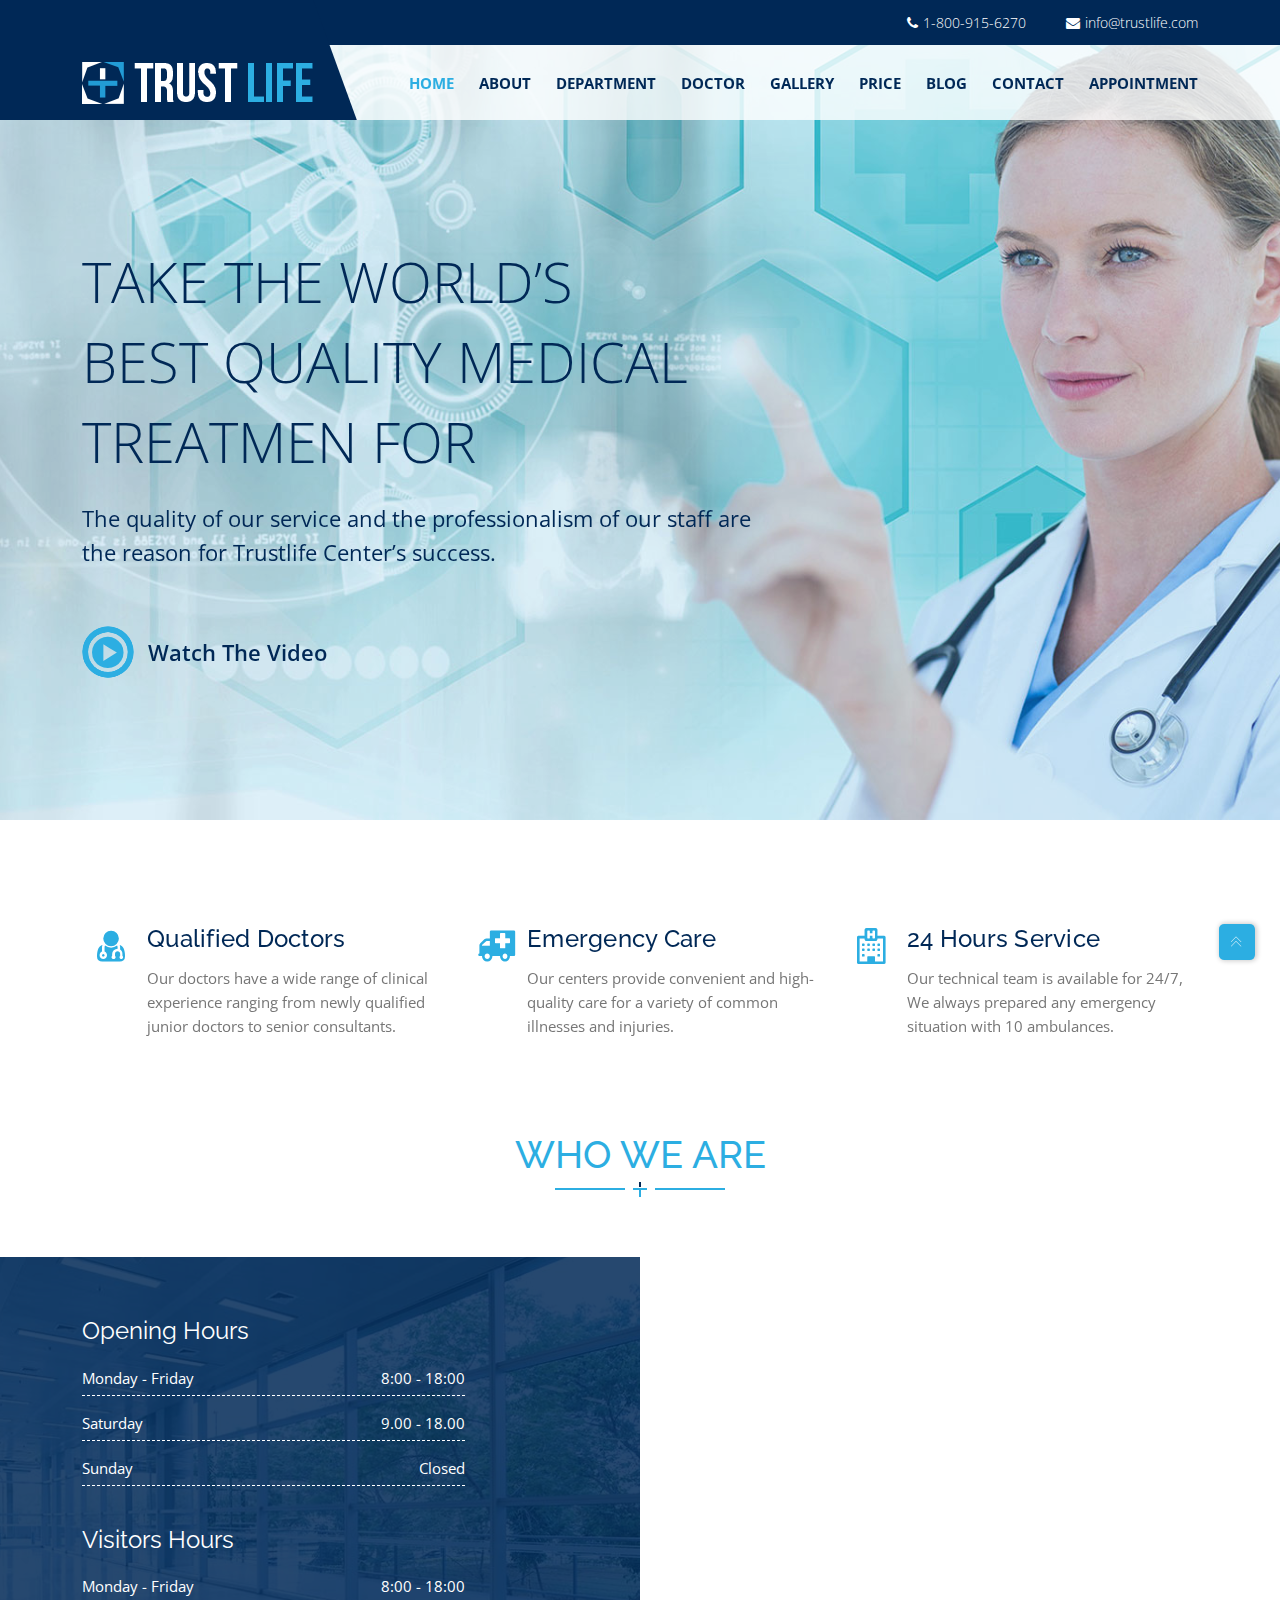
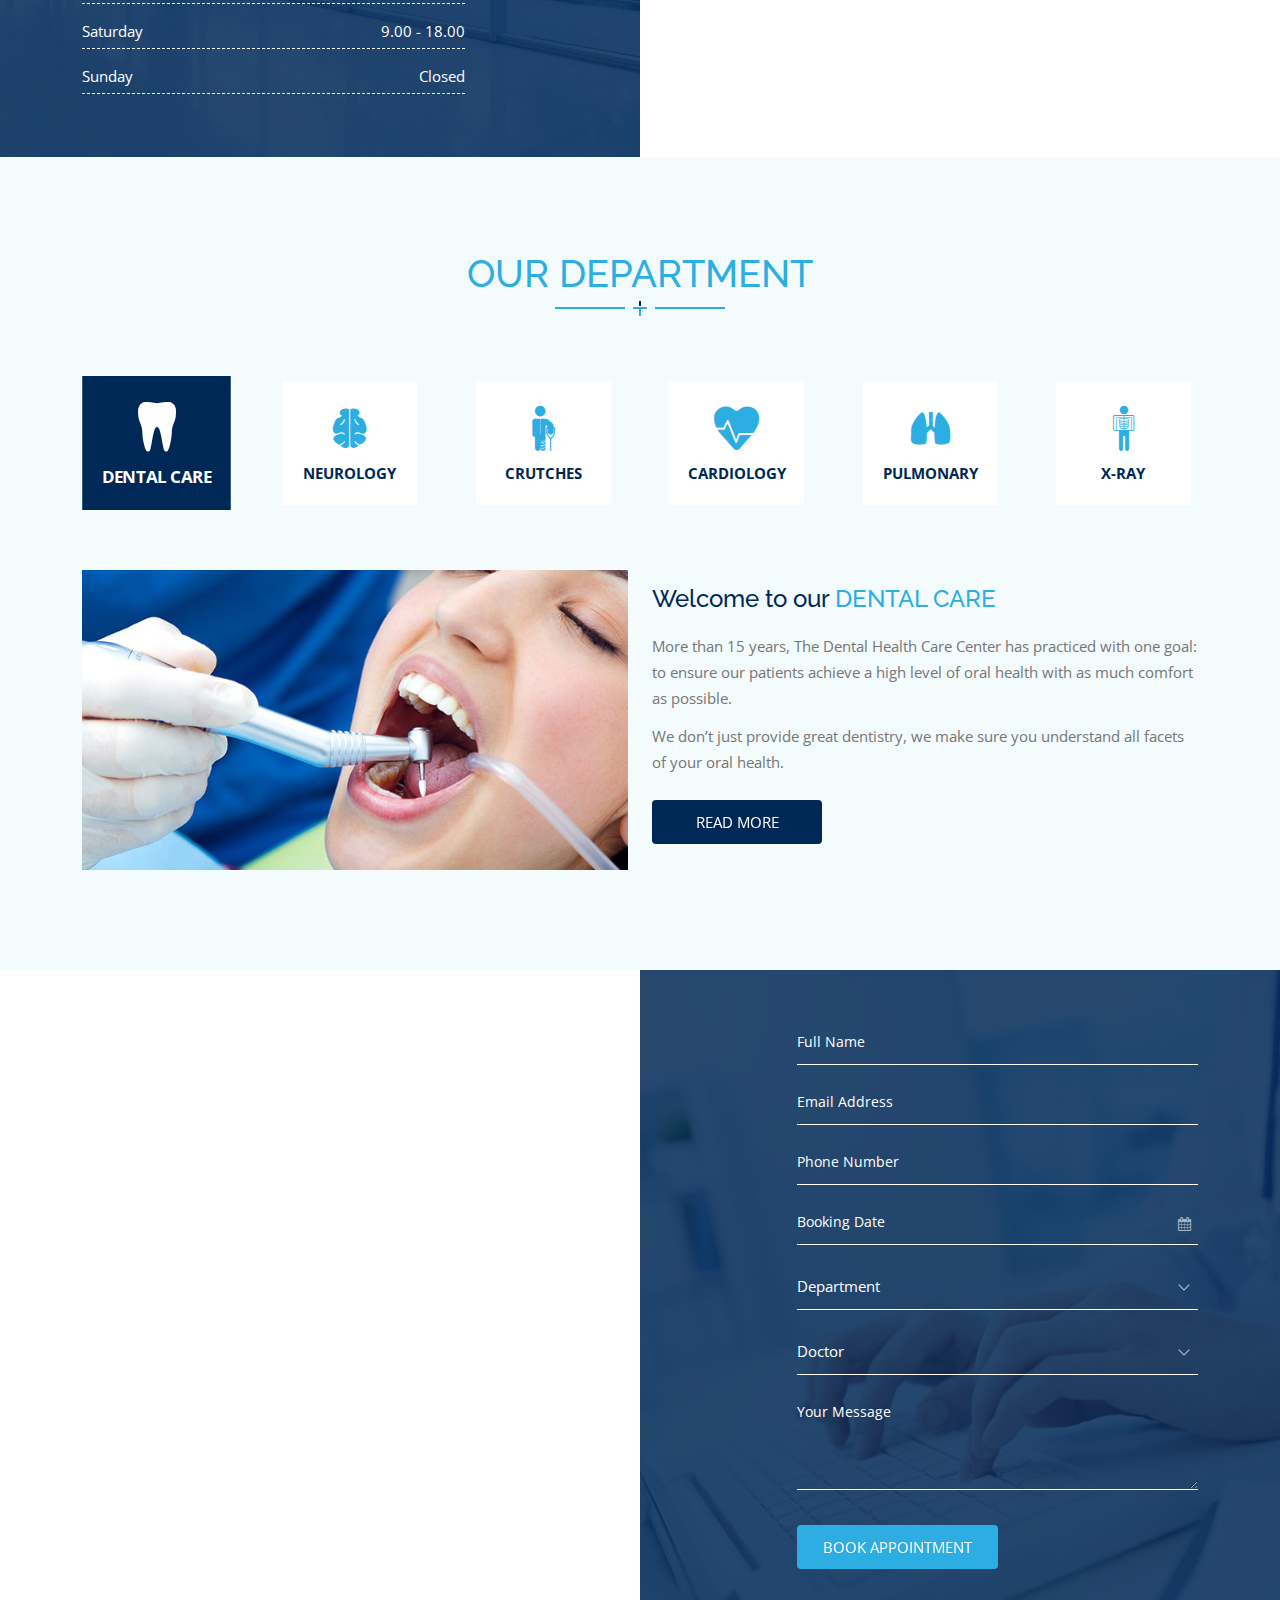
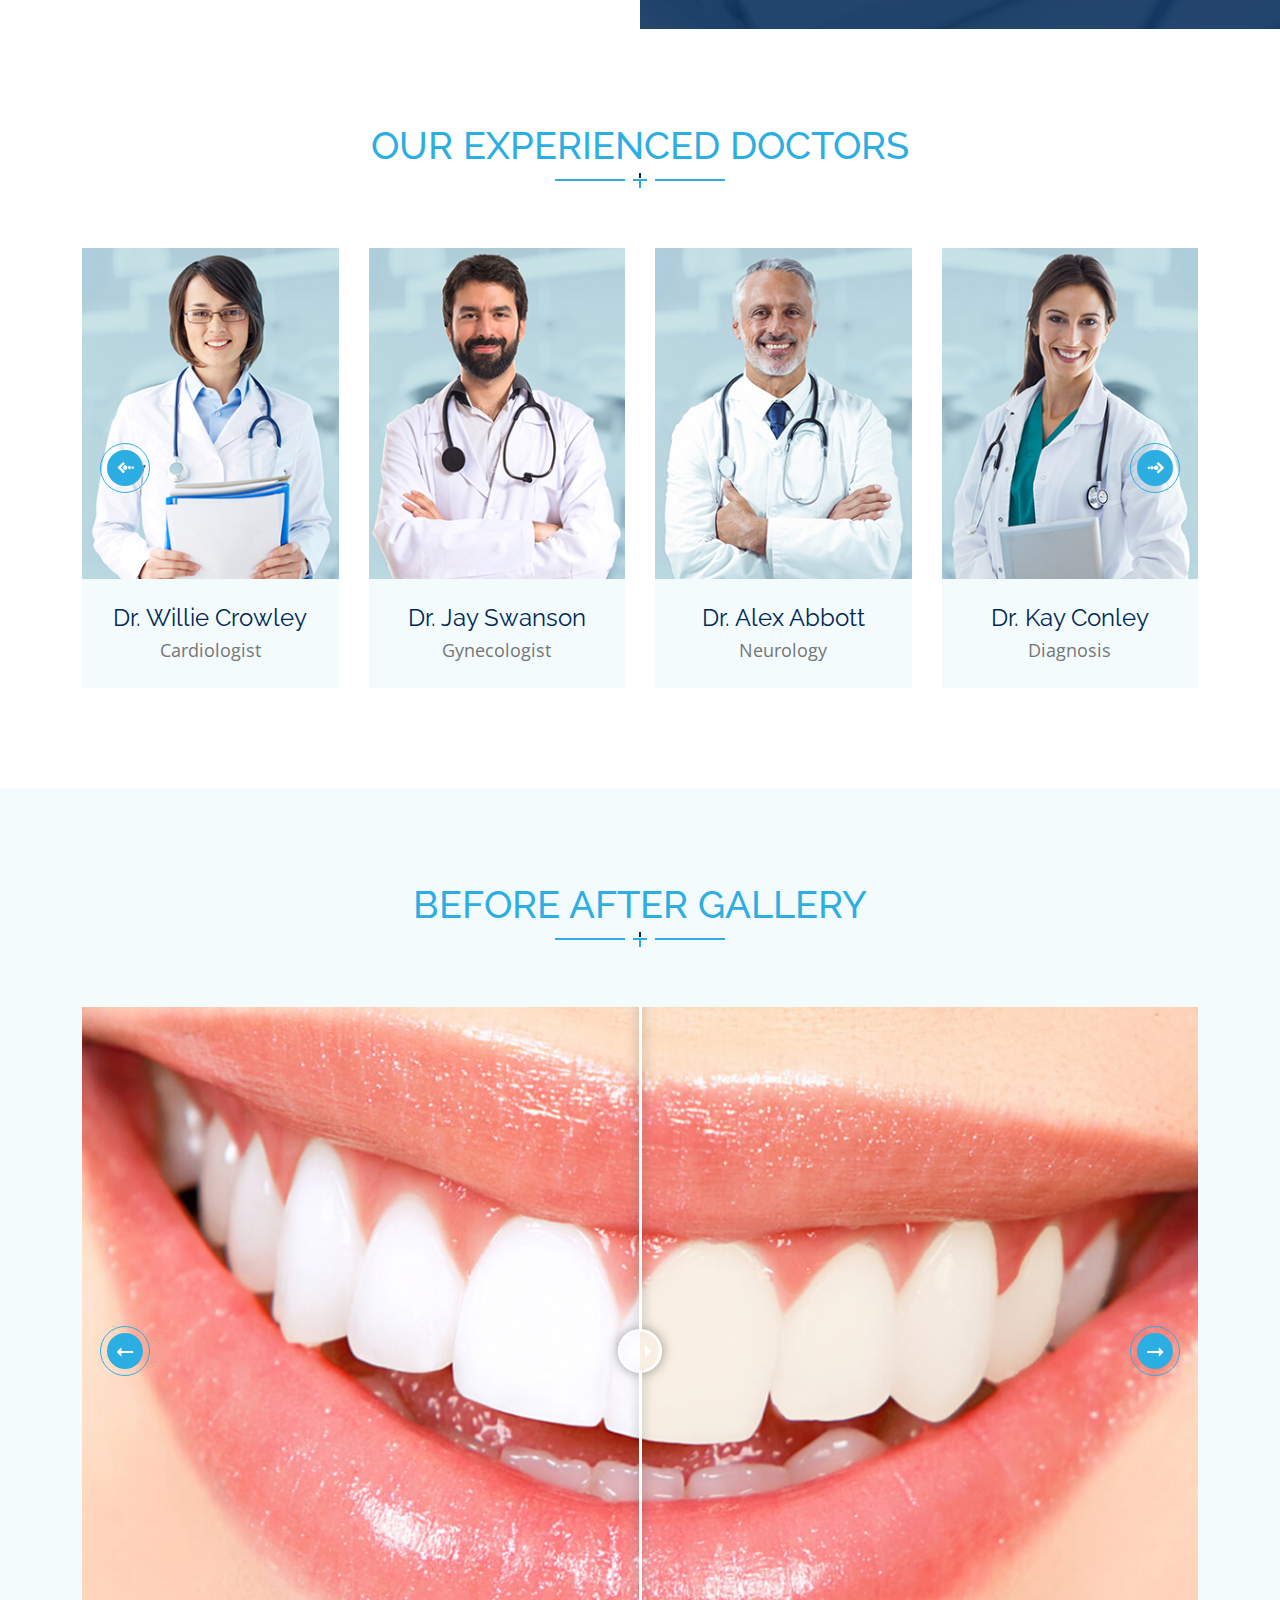
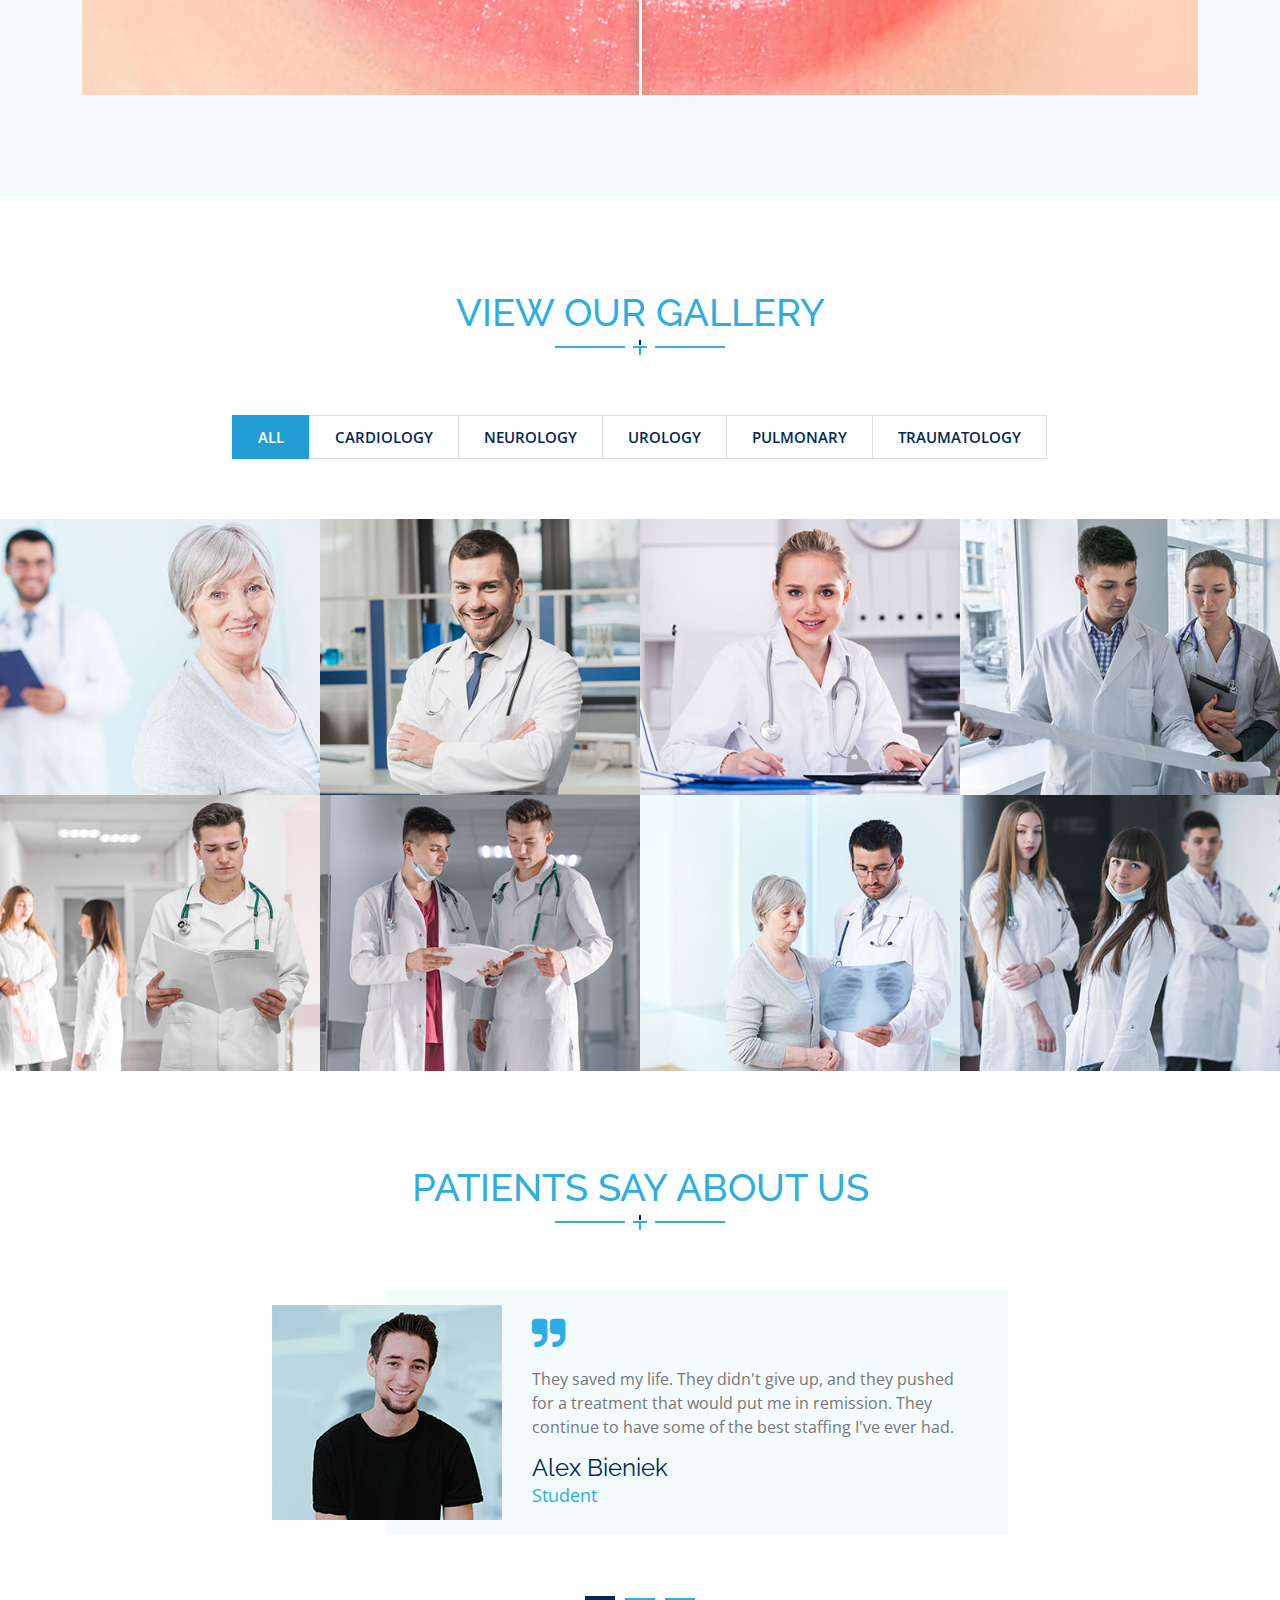
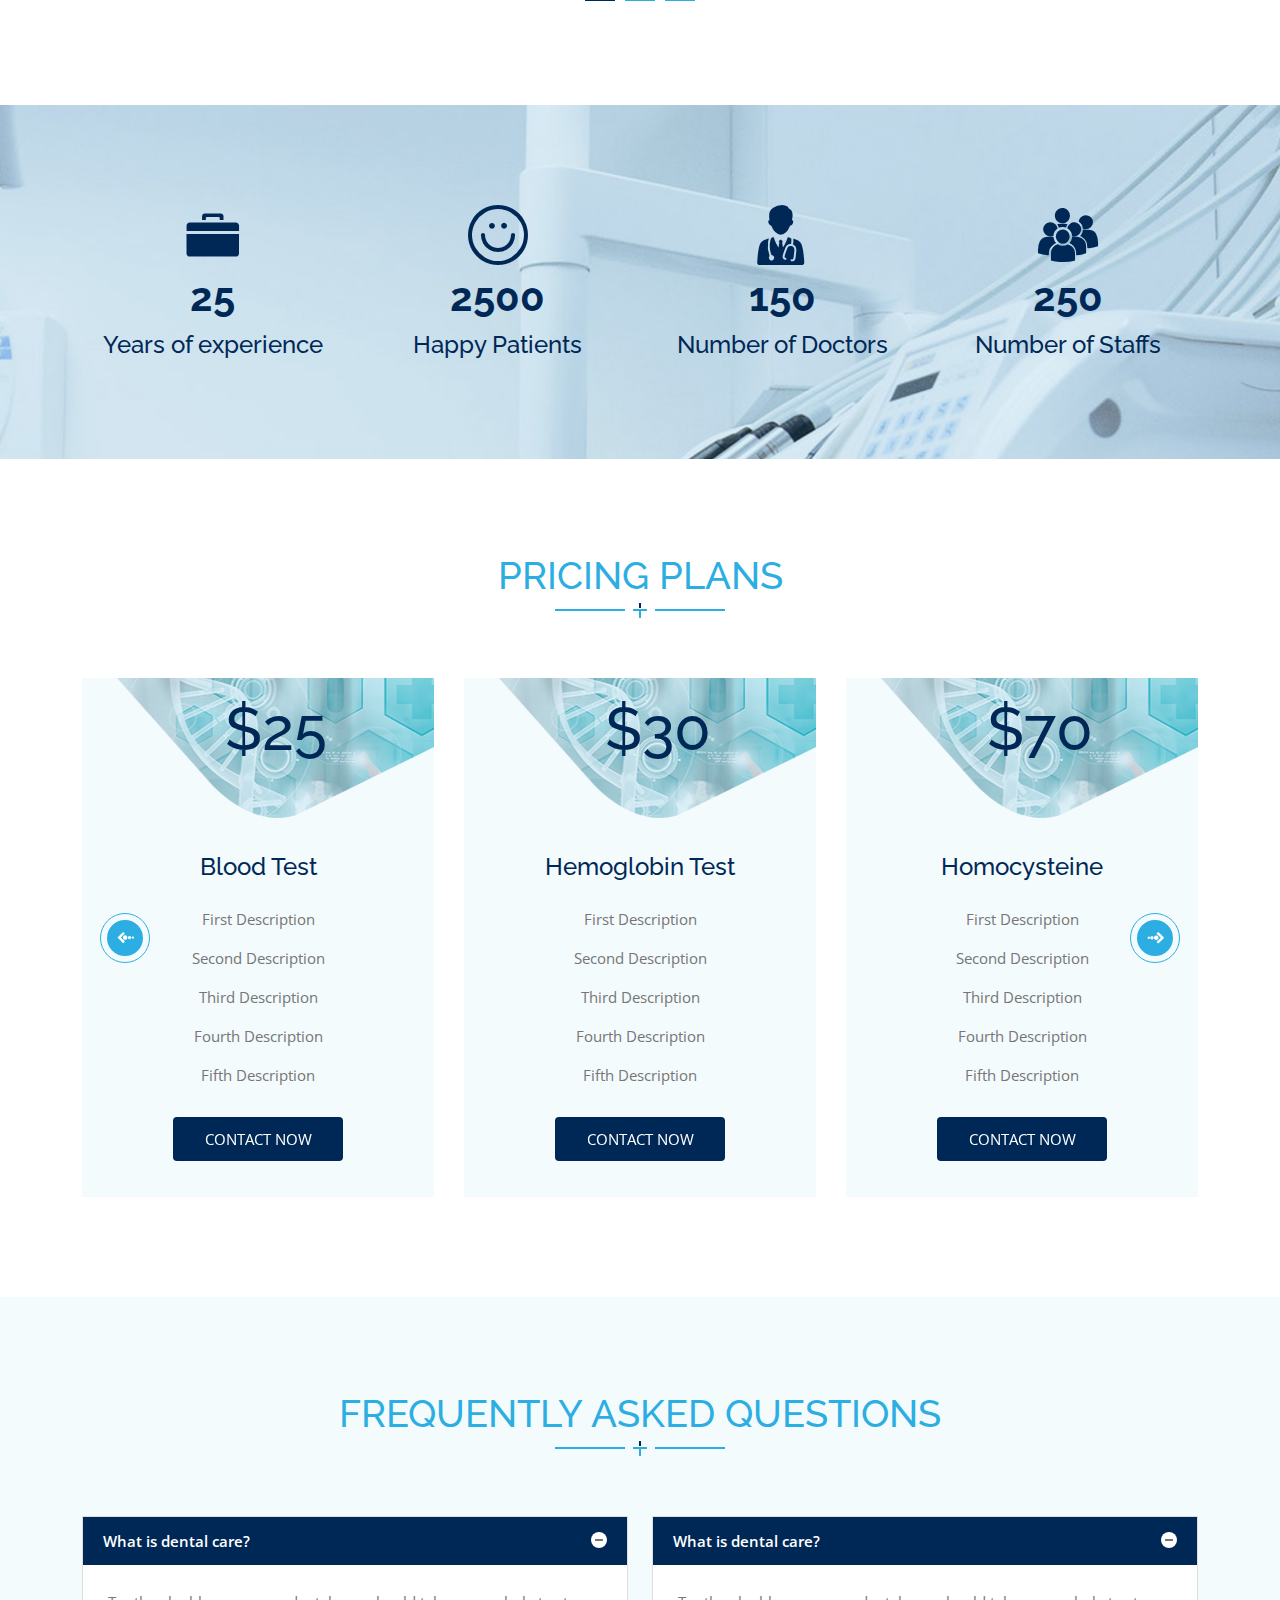
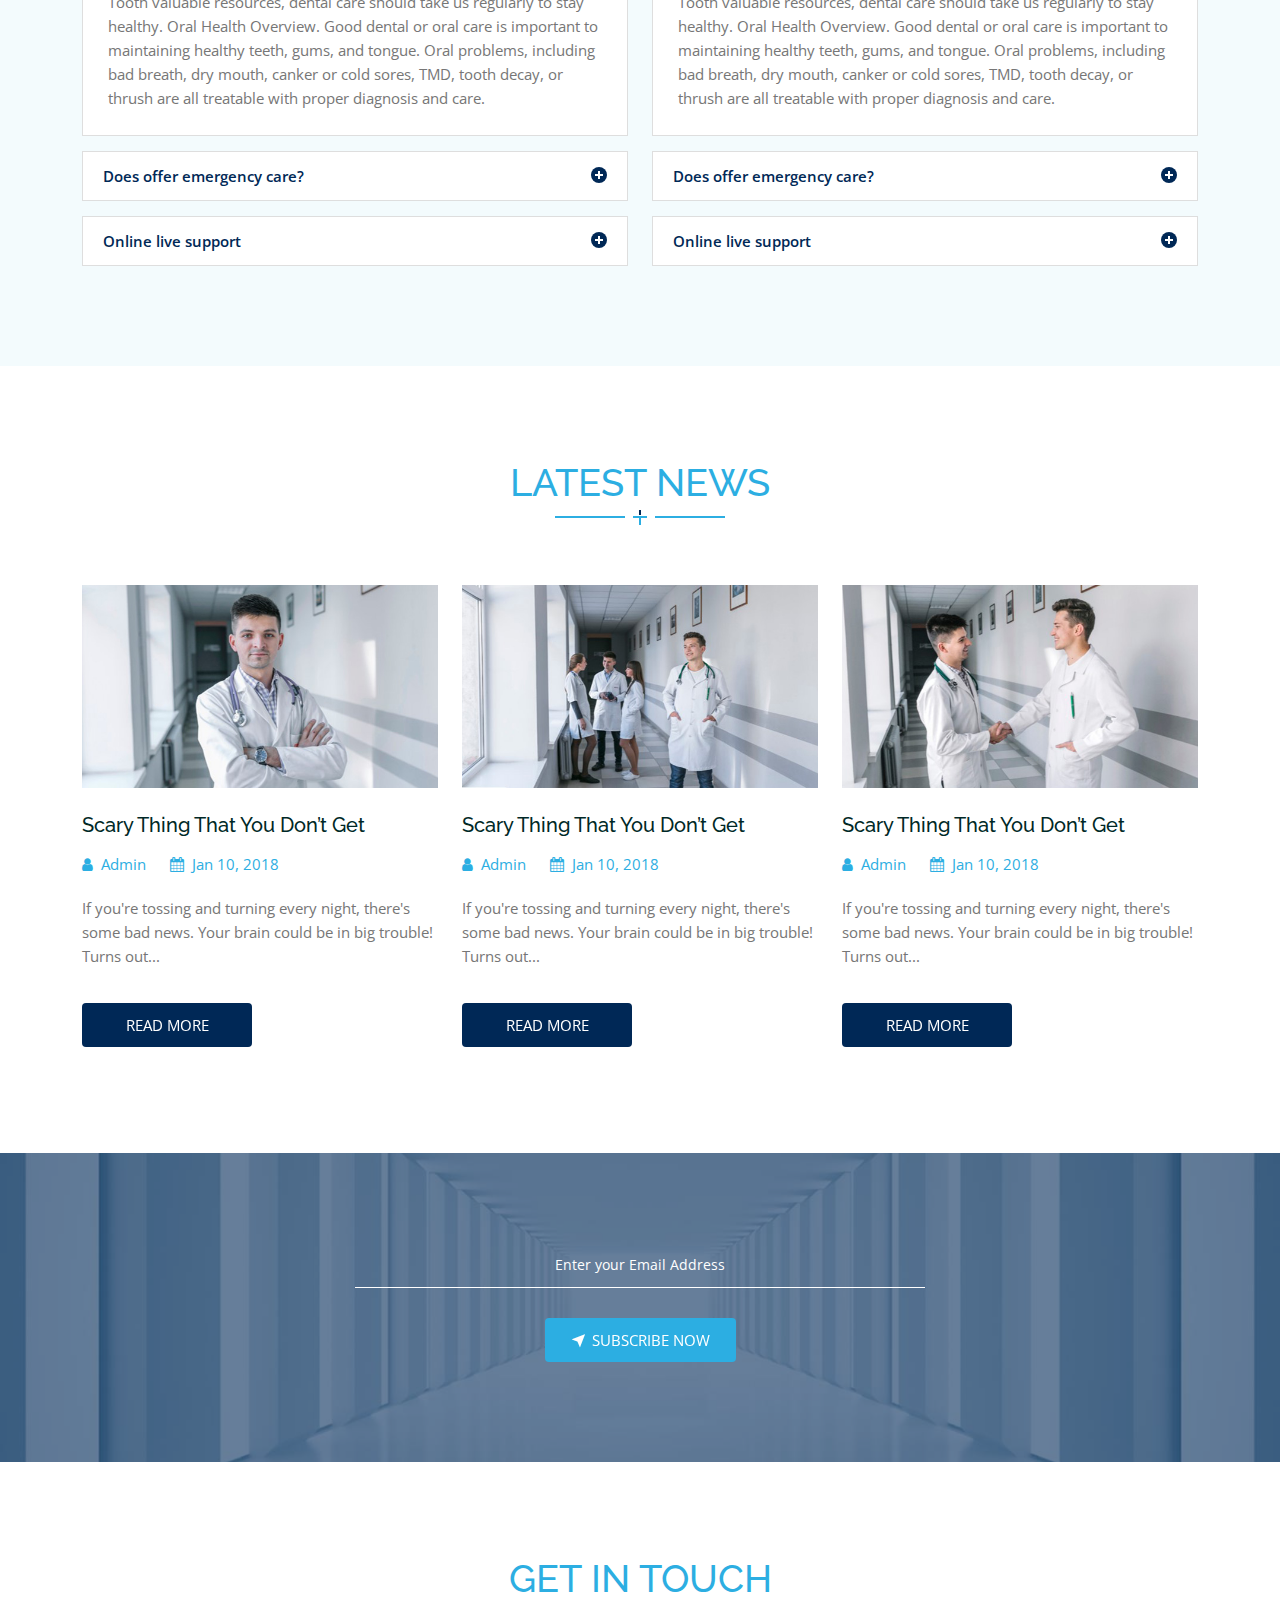
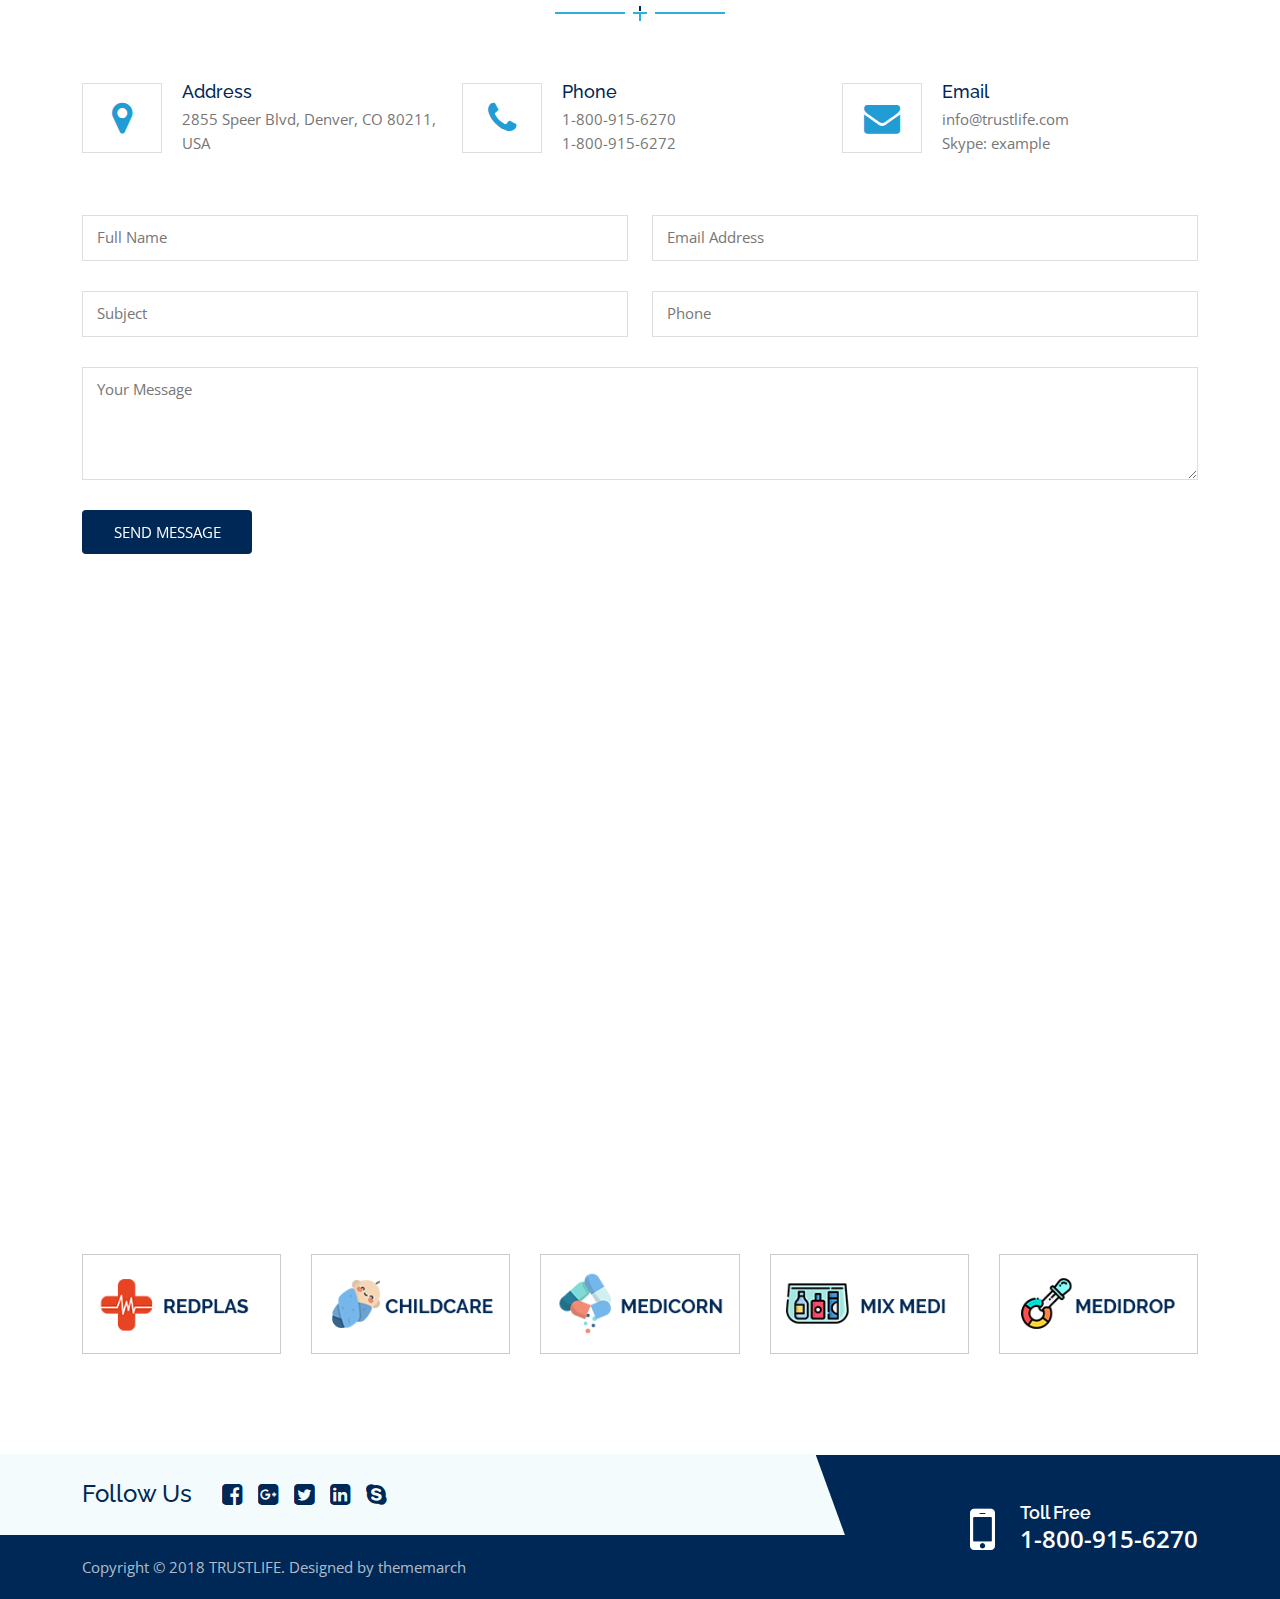
<file: home-version-4.html>
<!doctype html>
<html>
<head>
	<!-- Meta Tags -->
	<meta charset="utf-8">
	<meta http-equiv="x-ua-compatible" content="ie=edge">
	<meta name="viewport" content="width=device-width, initial-scale=1">
	<meta name="author" content="ThemeMarch">
	<!-- Page Title -->
	<title>Trustlife - Medical and Health Landing Page HTML Template</title>
    <!-- Favicon Icon -->
  	<link rel="icon" href="assets/img/favicon.png">
	<!-- Stylesheets -->
    <link rel="stylesheet" type="text/css" href="assets/css/plugins.css">
	<link rel="stylesheet" type="text/css" href="assets/css/style.css">
</head>

<body>
    
    <!-- Start Preloader -->
    <div id="tm-preloader">
        <div id="tm-preloader-in">
            <div></div><div></div><div></div><div></div><div></div>
        </div>
    </div>
    <!-- End Preloader -->
    
    <!-- Start Site Header Wrap -->
    <header>
        <div class="tm-site-header">
            <div class="tm-header-info-wrap">
                <div class="container tm-header-info">
                    <a href="#"><i class="fa fa-phone"></i>1-800-915-6270</a>
                    <a href="#"><i class="fa fa-envelope"></i>info@trustlife.com</a>
                </div>
            </div>
            <div class="tm-header-menu">
                <div class="container tm-header-menu-container">
                    <div class="tm-site-branding">
                        <!-- For Image Logo -->
                        <a href="index.html" class="tm-logo-link">
                            <img src="assets/img/logo.png" alt="" class="tm-logo">
                        </a>
                        <!-- For Site Title -->
                        <!-- <span class="tm-site-title">
                        <a href="index.html">Trustlife</a>
                        </span> -->
                    </div>
                    <nav class="tm-primary-nav tm-onepage-nav">
                        <ul class="tm-primary-nav-list">
                            <li class="menu-item menu-item-has-children current-menu-ancestor current-menu-parent">
                                <a href="#home" class="nav-link tm-smooth-move">HOME</a>
                                <ul>
                                    <li class="menu-item"><a href="index.html">Home1 (Default Version)</a></li>
                                    <li class="menu-item"><a href="home-version-2.html">Home2 (Animation Version)</a></li>
                                    <li class="menu-item"><a href="home-version-3.html">Home3 (Full Width Banner)</a></li>
                                    <li class="menu-item current-menu-item"><a href="home-version-4.html">Home4 (Ripple Version)</a></li>
                                    <li class="menu-item"><a href="home-version-5.html">Home5 (Parallax Version)</a></li>
                                    <li class="menu-item"><a href="home-version-6.html">Home6 (Slider Version)</a></li>
                                    <li class="menu-item"><a href="home-version-7.html">Home7 (Youtube Background)</a></li>
                                    <li class="menu-item"><a href="home-version-8.html">Home8 (Minimal Version)</a></li>
                                </ul>
                            </li>
                            <li class="menu-item"><a href="#about" class="nav-link tm-smooth-move">ABOUT</a></li>
                            <li class="menu-item"><a href="#department" class="nav-link tm-smooth-move">DEPARTMENT</a></li>
                            <li class="menu-item"><a href="#doctor" class="nav-link tm-smooth-move">DOCTOR</a></li>
                            <li class="menu-item"><a href="#gallery" class="nav-link tm-smooth-move">GALLERY</a></li>
                            <li class="menu-item"><a href="#price" class="nav-link tm-smooth-move">PRICE</a></li>
                            <li class="menu-item menu-item-has-children"><a href="#blog" class="nav-link tm-smooth-move">BLOG</a>
                                <ul>
                                    <li class="menu-item"><a href="blog-right-sidebar.html">Blog Right Sidebar</a></li>
                                    <li class="menu-item"><a href="blog-left-sidebar.html">Blog Left Sidebar</a></li>
                                    <li class="menu-item"><a href="blog-full-width.html">Blog Full Width</a></li>
                                    <li class="menu-item"><a href="blog-details-right-sidebar.html">Single Blog Image Post</a></li>
                                    <li class="menu-item"><a href="blog-details-left-sidebar.html">Single Blog Slider Post</a></li>
                                    <li class="menu-item"><a href="blog-details-full-width.html">Single Blog Video Post</a></li>
                                </ul>
                            </li>
                            <li class="menu-item"><a href="#contact" class="nav-link tm-smooth-move">CONTACT</a></li>
                            <li class="menu-item"><a href="#appointment" class="nav-link tm-smooth-move">APPOINTMENT</a></li>
                        </ul>
                    </nav>
                </div><!-- .tm-header-menu-container -->
            </div><!-- .tm-header-menu -->
        </div><!-- .tm-site-header -->
    </header>
    <!-- End Site Header Wrap -->

    <!-- Start Hero Section -->
    <section class="hero ripple-version" id="home" style="background: url(assets/img/slide-01.jpg);">
        <div class="container">
            <div class="slider-text">
                <h1 class="tm-headline letters tm-rotate-text">Take The world’s <br>
                    Best Quality Medical <br>
                    Treatmen for 
                    <span class="tm-words-wrapper">
                        <b class="is-visible">DENTAL</b>
                        <b>NEUROLOGY</b>
                        <b>CRUTCHES</b>
                        <b>CARDIOLOGY</b>
                        <b>PULMONARY</b>
                        <b>X-RAY</b>
                    </span>
                </h1>
                <div class="empty-space col-sm-b20 col-xs-b10"></div>
                <p>The quality of our service and the professionalism of our staff are <br>
                the reason for Trustlife Center’s success.</p>
                <div class="empty-space col-md-b55 col-sm-b35 col-xs-b25"></div>
                <div class="tm-hero-btn tm-hero-video-btn">
                    <div class="tm-video-button tm-color1" data-video-id="63636954" data-channel="vimeo">
                        <i class="icofont icofont-play-alt-3"></i>
                        <span class="tm-video-animaiton"><span></span></span>
                    </div>
                    <span class="tm-video-text">Watch The Video</span>
                </div>
            </div>
        </div><!-- .container -->
        <div class="hero-overlay"></div>
    </section>
    <!-- End Hero Section -->

    <!-- Start  -->
    <section>
        <div class="empty-space col-md-b100 col-xs-b40"></div>
        <div class="container">
            <div class="row">
                <div class="col-lg-4" >
                    <div class="empty-space col-md-b0 col-xs-b30"></div>
                    <div class="tm-icon-box">
                        <div class="tm-icon"><i class="fa fa-user-md"></i></div>
                        <h2 class="tm-icon-box-title">Qualified Doctors</h2>
                        <p class="tm-icon-box-text">Our doctors have a wide range of clinical experience ranging from newly qualified junior doctors to senior consultants.</p>
                    </div>
                </div><!-- .col -->
                <div class="col-lg-4">
                    <div class="empty-space col-md-b0 col-xs-b30"></div>
                    <div class="tm-icon-box">
                        <div class="tm-icon"><i class="fa fa-ambulance"></i></div>
                        <h2 class="tm-icon-box-title">Emergency Care</h2>
                        <p class="tm-icon-box-text">Our centers provide convenient and high-quality care for a variety of common illnesses and injuries.</p>
                    </div>
                </div><!-- .col -->
                <div class="col-lg-4">
                    <div class="empty-space col-md-b0 col-xs-b30"></div>
                    <div class="tm-icon-box">
                        <div class="tm-icon"><i class="fa fa-hospital-o"></i></div>
                        <h2 class="tm-icon-box-title">24 Hours Service</h2>
                        <p class="tm-icon-box-text">Our technical team is available for 24/7, We always prepared any emergency situation with 10 ambulances.</p>
                    </div>
                </div><!-- .col -->
            </div><!-- .row -->
        </div>
    </section>
    <!-- Start  -->

    <!-- Start About Secton -->
    <section id="about">
        <div class="empty-space col-md-b100 col-xs-b70"></div>
        <div class="tm-section-heading text-center">
            <h2>Who We Are</h2>
            <div class="tm-section-seperator"><span></span></div>
            <div class="empty-space col-md-b60 col-xs-b40"></div>
        </div>
        <div class="tm-relative">
            <div class="tm-half-section-bg left">
                <img src="assets/img/about-hafl-bg.jpg" alt="about hafl bg">
            </div>
            <div class="empty-space col-xs-b60"></div>
            <div class="container">
                <div class="row row-md-reverce">
                    <div class="col-lg-5">
                        <div class="tm-shedule-wrap">
                            <div class="tm-shedule">
                                <h3 class="tm-shedule-title">Opening Hours</h3>
                                <ul class="tm-shedule-list">
                                    <li>
                                        <span>Monday - Friday</span>
                                        <span>8:00 - 18:00</span>
                                    </li>
                                    <li>
                                        <span>Saturday</span>
                                        <span>9.00 - 18.00</span>
                                    </li>
                                    <li>
                                        <span>Sunday</span>
                                        <span>Closed</span>
                                    </li>
                                </ul>
                            </div><!-- .tm-shedule -->
                            <div class="empty-space col-md-b40 col-xs-b30"></div>
                            <div class="tm-shedule">
                                <h3 class="tm-shedule-title">Visitors Hours</h3>
                                <ul class="tm-shedule-list">
                                    <li>
                                        <span>Monday - Friday</span>
                                        <span>8:00 - 18:00</span>
                                    </li>
                                    <li>
                                        <span>Saturday</span>
                                        <span>9.00 - 18.00</span>
                                    </li>
                                    <li>
                                        <span>Sunday</span>
                                        <span>Closed</span>
                                    </li>
                                </ul>
                            </div><!-- .tm-shedule -->
                        </div>
                    </div><!-- .col -->
                    <div class="col-lg-7">
                        <div class="empty-space col-md-b30 col-xs-b0"></div>
                        <div class="tm-about-wrap tm-hf-hide">
                            <div class="tm-about tm-gray-bg wow fadeInRight" data-wow-duration="1s" data-wow-delay="0.1s">
                                <h3 class="tm-about-title">Why People Choose Our <span>Hospital</span>?</h3>
                                <div class="tm-about-text">
                                    <p>We provide the best service all over the country. People chose our hospital because of the following advantages. </p>
                                    <p>We have a list of associated doctors, Every Department Specialists are availability, Available ambulance facilities, OT/ICU, trauma care is best as always, Our pharmacy is opend 24/7, Our cost is affordable.  </p>
                                </div>
                                <div class="empty-space col-xs-b25"></div>
                                <div class="tm-about-btn">
                                    <a href="#" class="tm-btn1">READ MORE</a>
                                </div>
                            </div>
                        </div>
                        <div class="empty-space col-xs-b30"></div>
                    </div><!-- .col -->
                </div>
            </div>
            <div class="empty-space col-xs-b60"></div>
        </div>
    </section>
    <!-- End About Secton -->

    <!-- Start Department Section -->
    <section class="tm-gray-bg" id="department">
        <div class="empty-space col-md-b100 col-xs-b70"></div>
        <div class="tm-section-heading text-center">
            <h2>Our Department</h2>
            <div class="tm-section-seperator"><span></span></div>
            <div class="empty-space col-md-b60 col-xs-b40"></div>
        </div>
        <div class="container">
            <div class="tm-tab-wrap">
                <div class="tm-tabs-wrap">
                    <ul class="tabs">
                        <li><i class="icofont icofont-tooth"></i>DENTAL CARE</li>
                        <li><i class="icofont icofont-brain"></i>NEUROLOGY</li>
                        <li><i class="icofont icofont-crutches"></i>CRUTCHES</li>
                        <li><i class="icofont icofont-pulse"></i>CARDIOLOGY</li>
                        <li><i class="icofont icofont-lungs"></i>PULMONARY</li>
                        <li><i class="icofont icofont-xray"></i>X-RAY</li>
                    </ul> <!-- .tabs -->
                </div>
                <div class="empty-space col-md-b60 col-xs-b40"></div>
                <div class="tm-tab-content">
                    <div class="tm-tabs-item">
                        <div class="row">
                            <div class="col-lg-6">
                                <div class="tm-dept-img"><img src="assets/img/1.dental.jpg" alt=""></div>
                            </div><!-- .col -->
                            <div class="col-lg-6">
                                <div class="tm-dept-details-wrap">
                                    <div class="tm-about tm-gray-bg">
                                        <h3 class="tm-about-title">Welcome to our <span>DENTAL CARE</span></h3>
                                        <div class="tm-about-text">
                                            <p>More than 15 years, The Dental Health Care Center has practiced with one goal: to ensure our patients achieve a high level of oral health with as much comfort as possible.</p>
                                            <p>We don’t just provide great dentistry, we make sure you understand all facets of your oral health.</p>
                                        </div>
                                        <div class="empty-space col-xs-b25"></div>
                                        <div class="tm-about-btn">
                                            <a href="#" class="tm-btn1">READ MORE</a>
                                        </div>
                                    </div>
                                </div>
                            </div><!-- .col -->
                        </div>
                    </div> <!-- .tabs_item -->
                    <div class="tm-tabs-item">
                        <div class="row">
                            <div class="col-lg-6">
                                <div class="tm-dept-img"><img src="assets/img/2.neurology.jpg" alt=""></div>
                            </div><!-- .col -->
                            <div class="col-lg-6">
                                <div class="tm-dept-details-wrap">
                                    <div class="tm-about tm-gray-bg">
                                        <h3 class="tm-about-title">Welcome to our <span>NEUROLOGY</span></h3>
                                        <div class="tm-about-text">
                                            <p>Our Neurology deparment of Trustlife Hospital serves as the receiving point for the most seriously injured people from across the country and treats patients with brain and spine.</p>
                                            <p>In addition to being a centre of excellence, the Neurology deparment aims to be an asset to national and international communities.</p>
                                        </div>
                                        <div class="empty-space col-xs-b25"></div>
                                        <div class="tm-about-btn">
                                            <a href="#" class="tm-btn1">READ MORE</a>
                                        </div>
                                    </div>
                                </div>
                            </div><!-- .col -->
                        </div>
                    </div> <!-- .tabs_item -->
                    <div class="tm-tabs-item">
                        <div class="row">
                            <div class="col-lg-6">
                                <div class="tm-dept-img"><img src="assets/img/3.crutches.jpg" alt=""></div>
                            </div><!-- .col -->
                            <div class="col-lg-6">
                                <div class="tm-dept-details-wrap">
                                    <div class="tm-about tm-gray-bg">
                                        <h3 class="tm-about-title">Welcome to our <span>CRUTCHES</span></h3>
                                        <div class="tm-about-text">
                                            <p>It is important to start walking as soon as you can after your surgery. But you will need support for walking while your leg heals. Trustlife may be a good choice after a leg injury or surgery if you only need a little help with balance and stability. </p>
                                            <p>Crutches are also useful when your leg is only a little weak or painful.</p>
                                        </div>
                                        <div class="empty-space col-xs-b25"></div>
                                        <div class="tm-about-btn">
                                            <a href="#" class="tm-btn1">READ MORE</a>
                                        </div>
                                    </div>
                                </div>
                            </div><!-- .col -->
                        </div>
                    </div> <!-- .tabs_item -->
                    <div class="tm-tabs-item">
                        <div class="row">
                            <div class="col-lg-6">
                                <div class="tm-dept-img"><img src="assets/img/4.cardiology.jpg" alt=""></div>
                            </div><!-- .col -->
                            <div class="col-lg-6">
                                <div class="tm-dept-details-wrap">
                                    <div class="tm-about tm-gray-bg">
                                        <h3 class="tm-about-title">Welcome to our <span>CARDIOLOGY</span></h3>
                                        <div class="tm-about-text">
                                            <p>Cardiology department is served dedicately 24/7 and it is the only hospital of Kanada where emergency angioplasty can be carried out round the clock.</p>
                                            <p>Cardiology department is operated by a strong and dedicated team of 3 cardiologists, And they has more then 20 years of expericnce.</p>
                                        </div>
                                        <div class="empty-space col-xs-b25"></div>
                                        <div class="tm-about-btn">
                                            <a href="#" class="tm-btn1">READ MORE</a>
                                        </div>
                                    </div>
                                </div>
                            </div><!-- .col -->
                        </div>
                    </div> <!-- .tabs_item -->
                    <div class="tm-tabs-item">
                        <div class="row">
                            <div class="col-lg-6">
                                <div class="tm-dept-img"><img src="assets/img/5.pulmones.jpg" alt=""></div>
                            </div><!-- .col -->
                            <div class="col-lg-6">
                                <div class="tm-dept-details-wrap">
                                    <div class="tm-about tm-gray-bg">
                                        <h3 class="tm-about-title">Welcome to our <span>PULMONARY</span></h3>
                                        <div class="tm-about-text">
                                            <p>More than 15 years ago, we pioneered the first hospitals in the nation to specialize in pulmonary treatment, so you can feel confident when your loved one is under our care.</p>
                                            <p>Today, our expertise continues to be pulmonary disease management and providing quality treatment based on the latest protocols. </p>
                                        </div>
                                        <div class="empty-space col-xs-b25"></div>
                                        <div class="tm-about-btn">
                                            <a href="#" class="tm-btn1">READ MORE</a>
                                        </div>
                                    </div>
                                </div>
                            </div><!-- .col -->
                        </div>
                    </div> <!-- .tabs_item -->
                    <div class="tm-tabs-item">
                        <div class="row">
                            <div class="col-lg-6">
                                <div class="tm-dept-img"><img src="assets/img/6.xray.jpg" alt=""></div>
                            </div><!-- .col -->
                            <div class="col-lg-6">
                                <div class="tm-dept-details-wrap">
                                    <div class="tm-about tm-gray-bg">
                                        <h3 class="tm-about-title">Welcome to our <span>X-RAY</span></h3>
                                        <div class="tm-about-text">
                                            <p>We have the high-quality x-ray machine and our technique is so much experienced. We delivered x-ray report within one hour.</p>
                                            <p>After handover x-ray report we give initial advice of an experienced doctor and suggest related experienced doctor.</p>
                                        </div>
                                        <div class="empty-space col-xs-b25"></div>
                                        <div class="tm-about-btn">
                                            <a href="#" class="tm-btn1">READ MORE</a>
                                        </div>
                                    </div>
                                </div>
                            </div><!-- .col -->
                        </div>
                    </div> <!-- .tabs_item -->
                    
                </div> <!-- .tm-tab-content -->
            </div> <!-- .tab -->
        </div>
        <div class="empty-space col-md-b100 col-xs-b70"></div>
    </section>
    <!-- End Department Section -->

    <!-- Start Appointment Section -->
    <section class="tm-relative" id="appointment">
        <div class="tm-half-section-bg right">
            <img src="assets/img/appointment-bg.jpg" alt="about hafl bg">
        </div>
        <div class="container">
            <div class="row">
                <div class="col-lg-7 tm-hf-hide">
                    <div class="empty-space col-md-b0 col-xs-b70"></div>
                    <div class="tm-appointment-heading tm-gray-bg wow fadeInLeft" data-wow-duration="1s" data-wow-delay="0.1s">
                        <div class="tm-section-heading text-center">
                            <h2>MAKE AN APPOINTMENT</h2>
                            <div class="tm-section-seperator"><span></span></div>
                            <p>If you wont to make an appointment with any specialist just fill up the form with valid data and we will contact you via phone for confirmation.</p>
                        </div>
                    </div>
                </div><!-- .col -->
                <div class="col-lg-5">
                    <div class="empty-space col-md-b60 col-xs-b40"></div>
                    <form method="POST" action="assets/php/appointment.php" class="tm-appointment-form" id="appointment-form">
                        <div id="tm-alert1"></div>
                        <div class="tm-form-field">      
                            <input type="text" id="uname" name="uname" placeholder="Full Name" required>
                            <span class="bar"></span>
                        </div>
                        <div class="tm-form-field">      
                            <input type="text" id="uemail" name="uemail" placeholder="Email Address" required>
                            <span class="bar"></span>
                        </div>
                        <div class="tm-form-field">      
                            <input type="text" id="unumber" name="unumber" placeholder="Phone Number" required>
                            <span class="bar"></span>
                        </div>
                        <div class="tm-form-field">      
                            <input name="udate" type="text" id="udate" placeholder="Booking Date">
                            <span class="bar"></span>
                            <div class="date-icon"><i class="fa fa-calendar"></i></div>
                        </div>
                        <div class="tm-form-field">
                            <div class="tm-custom-select-wrap">
                                <select name="udepartment" class="tm-custom-select" id="udepartment">
                                    <option value="department">Department</option>
                                    <option value="dental-care">Dental Care</option>
                                    <option value="neurology">Neurology</option>
                                    <option value="crutches">Crutches</option>
                                    <option value="cardiology">Cardiology</option>
                                    <option value="pulmonary">Pulmonary</option>
                                    <option value="x-ray">X-Ray</option>
                                </select> 
                            </div>
                        </div>
                        <div class="tm-form-field">      
                            <div class="tm-custom-select-wrap">
                                <select name="udoctor" class="tm-custom-select" id="udoctor">
                                    <option value="doctor">Doctor</option>
                                    <option value="jhon-doe">Dr. Jhon Doe</option>
                                    <option value="mak-rushi">Dr. Mak Roshi</option>
                                    <option value="mohoshin-kabir">Dr. Mohoshin Kabir</option>
                                    <option value="nayon-borua">Dr. Nayon Borua</option>
                                    <option value="rasel-islam">Dr. Rasel Islam</option>
                                    <option value="mahid-islam">Dr. Mahid Islam</option>
                                </select> 
                            </div>
                        </div>
                        <div class="tm-form-field">      
                            <textarea cols="30" rows="10" id="umsg" name="umsg" placeholder="Your Message"></textarea>
                            <span class="bar"></span>
                        </div>
                        <div class="empty-space col-xs-b10"></div>
                        <div class="tm-form-field">      
                            <button class="tm-btn1 tm-reverse" type="submit" id="appointment-submit" name="submit">BOOK APPOINTMENT</button>
                        </div>
                    </form>
                    <div class="empty-space col-md-b60 col-xs-b70"></div>
                </div><!-- .col -->
            </div>
        </div>
    </section>
    <!-- End Appointment Section -->

    <!-- Start Team Member -->
    <section id="doctor">
        <div class="empty-space col-md-b100 col-xs-b70"></div>
        <div class="tm-section-heading text-center">
            <h2>Our Experienced doctors</h2>
            <div class="tm-section-seperator"><span></span></div>
            <div class="empty-space col-md-b60 col-xs-b40"></div>
        </div>
        <div class="container">
            <div class="row">
                <div class="col-lg-12">
                    <div class="tm-member-carousel owl-carousel tm-nam-tm-style1  tm-dots1">
                        <div class="tm-team-member">
                            <div class="tm-member-hover">
                                <a href="#" class="tm-member-thumb">
                                    <img src="assets/img/doctor-01.jpg" alt="">
                                </a>
                                <div class="tm-member-social-btn-wrap">
                                    <div class="tm-member-socila-btn">
                                        <a href="#" class="tm-social-btn white">
                                            <i class="fa fa-facebook-square"></i>
                                            <i class="fa fa-facebook-square"></i>
                                        </a>
                                    </div>
                                    <div class="tm-member-socila-btn">
                                        <a href="#" class="tm-social-btn white">
                                            <i class="fa fa-twitter-square"></i>
                                            <i class="fa fa-twitter-square"></i>
                                        </a>
                                    </div>
                                    <div class="tm-member-socila-btn">
                                        <a href="#" class="tm-social-btn white">
                                            <i class="fa fa-linkedin-square"></i>
                                            <i class="fa fa-linkedin-square"></i>
                                        </a>
                                    </div>
                                    <div class="tm-member-socila-btn">
                                        <a href="#" class="tm-social-btn white">
                                            <i class="fa fa-skype"></i>
                                            <i class="fa fa-skype"></i>
                                        </a>
                                    </div>
                                </div><!-- .tm-member-social-btn-wrap -->
                            </div>
                            <div class="tm-member-meta tm-gray-bg text-center">
                                <h3 class="tm-member-name"><a href="#">Dr. Willie Crowley</a></h3>
                                <span class="tm-member-speciality">Cardiologist</span>
                            </div>
                        </div><!-- .tm-team-member -->
                        <div class="tm-team-member">
                            <div class="tm-member-hover">
                                <a href="#" class="tm-member-thumb">
                                    <img src="assets/img/doctor-02.jpg" alt="">
                                </a>
                                <div class="tm-member-social-btn-wrap">
                                    <div class="tm-member-socila-btn">
                                        <a href="#" class="tm-social-btn white">
                                            <i class="fa fa-facebook-square"></i>
                                            <i class="fa fa-facebook-square"></i>
                                        </a>
                                    </div>
                                    <div class="tm-member-socila-btn">
                                        <a href="#" class="tm-social-btn white">
                                            <i class="fa fa-twitter-square"></i>
                                            <i class="fa fa-twitter-square"></i>
                                        </a>
                                    </div>
                                    <div class="tm-member-socila-btn">
                                        <a href="#" class="tm-social-btn white">
                                            <i class="fa fa-linkedin-square"></i>
                                            <i class="fa fa-linkedin-square"></i>
                                        </a>
                                    </div>
                                    <div class="tm-member-socila-btn">
                                        <a href="#" class="tm-social-btn white">
                                            <i class="fa fa-skype"></i>
                                            <i class="fa fa-skype"></i>
                                        </a>
                                    </div>
                                </div><!-- .tm-member-social-btn-wrap -->
                            </div>
                            <div class="tm-member-meta tm-gray-bg text-center">
                                <h3 class="tm-member-name"><a href="#">Dr. Jay Swanson</a></h3>
                                <span class="tm-member-speciality">Gynecologist</span>
                            </div>
                        </div><!-- .tm-team-member -->
                        <div class="tm-team-member">
                            <div class="tm-member-hover">
                                <a href="#" class="tm-member-thumb">
                                    <img src="assets/img/doctor-03.jpg" alt="">
                                </a>
                                <div class="tm-member-social-btn-wrap">
                                    <div class="tm-member-socila-btn">
                                        <a href="#" class="tm-social-btn white">
                                            <i class="fa fa-facebook-square"></i>
                                            <i class="fa fa-facebook-square"></i>
                                        </a>
                                    </div>
                                    <div class="tm-member-socila-btn">
                                        <a href="#" class="tm-social-btn white">
                                            <i class="fa fa-twitter-square"></i>
                                            <i class="fa fa-twitter-square"></i>
                                        </a>
                                    </div>
                                    <div class="tm-member-socila-btn">
                                        <a href="#" class="tm-social-btn white">
                                            <i class="fa fa-linkedin-square"></i>
                                            <i class="fa fa-linkedin-square"></i>
                                        </a>
                                    </div>
                                    <div class="tm-member-socila-btn">
                                        <a href="#" class="tm-social-btn white">
                                            <i class="fa fa-skype"></i>
                                            <i class="fa fa-skype"></i>
                                        </a>
                                    </div>
                                </div><!-- .tm-member-social-btn-wrap -->
                            </div>
                            <div class="tm-member-meta tm-gray-bg text-center">
                                <h3 class="tm-member-name"><a href="#">Dr. Alex Abbott</a></h3>
                                <span class="tm-member-speciality">Neurology</span>
                            </div>
                        </div><!-- .tm-team-member -->
                        <div class="tm-team-member">
                            <div class="tm-member-hover">
                                <a href="#" class="tm-member-thumb">
                                    <img src="assets/img/doctor-04.jpg" alt="">
                                </a>
                                <div class="tm-member-social-btn-wrap">
                                    <div class="tm-member-socila-btn">
                                        <a href="#" class="tm-social-btn white">
                                            <i class="fa fa-facebook-square"></i>
                                            <i class="fa fa-facebook-square"></i>
                                        </a>
                                    </div>
                                    <div class="tm-member-socila-btn">
                                        <a href="#" class="tm-social-btn white">
                                            <i class="fa fa-twitter-square"></i>
                                            <i class="fa fa-twitter-square"></i>
                                        </a>
                                    </div>
                                    <div class="tm-member-socila-btn">
                                        <a href="#" class="tm-social-btn white">
                                            <i class="fa fa-linkedin-square"></i>
                                            <i class="fa fa-linkedin-square"></i>
                                        </a>
                                    </div>
                                    <div class="tm-member-socila-btn">
                                        <a href="#" class="tm-social-btn white">
                                            <i class="fa fa-skype"></i>
                                            <i class="fa fa-skype"></i>
                                        </a>
                                    </div>
                                </div><!-- .tm-member-social-btn-wrap -->
                            </div>
                            <div class="tm-member-meta tm-gray-bg text-center">
                                <h3 class="tm-member-name"><a href="#">Dr. Kay Conley</a></h3>
                                <span class="tm-member-speciality">Diagnosis</span>
                            </div>
                        </div><!-- .tm-team-member -->
                        <div class="tm-team-member">
                            <div class="tm-member-hover">
                                <a href="#" class="tm-member-thumb">
                                    <img src="assets/img/doctor-01.jpg" alt="">
                                </a>
                                <div class="tm-member-social-btn-wrap">
                                    <div class="tm-member-socila-btn">
                                        <a href="#" class="tm-social-btn white">
                                            <i class="fa fa-facebook-square"></i>
                                            <i class="fa fa-facebook-square"></i>
                                        </a>
                                    </div>
                                    <div class="tm-member-socila-btn">
                                        <a href="#" class="tm-social-btn white">
                                            <i class="fa fa-twitter-square"></i>
                                            <i class="fa fa-twitter-square"></i>
                                        </a>
                                    </div>
                                    <div class="tm-member-socila-btn">
                                        <a href="#" class="tm-social-btn white">
                                            <i class="fa fa-linkedin-square"></i>
                                            <i class="fa fa-linkedin-square"></i>
                                        </a>
                                    </div>
                                    <div class="tm-member-socila-btn">
                                        <a href="#" class="tm-social-btn white">
                                            <i class="fa fa-skype"></i>
                                            <i class="fa fa-skype"></i>
                                        </a>
                                    </div>
                                </div><!-- .tm-member-social-btn-wrap -->
                            </div>
                            <div class="tm-member-meta tm-gray-bg text-center">
                                <h3 class="tm-member-name"><a href="#">Dr. Willie Crowley</a></h3>
                                <span class="tm-member-speciality">Cardiologist</span>
                            </div>
                        </div><!-- .tm-team-member -->
                        <div class="tm-team-member">
                            <div class="tm-member-hover">
                                <a href="#" class="tm-member-thumb">
                                    <img src="assets/img/doctor-02.jpg" alt="">
                                </a>
                                <div class="tm-member-social-btn-wrap">
                                    <div class="tm-member-socila-btn">
                                        <a href="#" class="tm-social-btn white">
                                            <i class="fa fa-facebook-square"></i>
                                            <i class="fa fa-facebook-square"></i>
                                        </a>
                                    </div>
                                    <div class="tm-member-socila-btn">
                                        <a href="#" class="tm-social-btn white">
                                            <i class="fa fa-twitter-square"></i>
                                            <i class="fa fa-twitter-square"></i>
                                        </a>
                                    </div>
                                    <div class="tm-member-socila-btn">
                                        <a href="#" class="tm-social-btn white">
                                            <i class="fa fa-linkedin-square"></i>
                                            <i class="fa fa-linkedin-square"></i>
                                        </a>
                                    </div>
                                    <div class="tm-member-socila-btn">
                                        <a href="#" class="tm-social-btn white">
                                            <i class="fa fa-skype"></i>
                                            <i class="fa fa-skype"></i>
                                        </a>
                                    </div>
                                </div><!-- .tm-member-social-btn-wrap -->
                            </div>
                            <div class="tm-member-meta tm-gray-bg text-center">
                                <h3 class="tm-member-name"><a href="#">Dr. Jay Swanson</a></h3>
                                <span class="tm-member-speciality">Gynecologist</span>
                            </div>
                        </div><!-- .tm-team-member -->
                        <div class="tm-team-member">
                            <div class="tm-member-hover">
                                <a href="#" class="tm-member-thumb">
                                    <img src="assets/img/doctor-03.jpg" alt="">
                                </a>
                                <div class="tm-member-social-btn-wrap">
                                    <div class="tm-member-socila-btn">
                                        <a href="#" class="tm-social-btn white">
                                            <i class="fa fa-facebook-square"></i>
                                            <i class="fa fa-facebook-square"></i>
                                        </a>
                                    </div>
                                    <div class="tm-member-socila-btn">
                                        <a href="#" class="tm-social-btn white">
                                            <i class="fa fa-twitter-square"></i>
                                            <i class="fa fa-twitter-square"></i>
                                        </a>
                                    </div>
                                    <div class="tm-member-socila-btn">
                                        <a href="#" class="tm-social-btn white">
                                            <i class="fa fa-linkedin-square"></i>
                                            <i class="fa fa-linkedin-square"></i>
                                        </a>
                                    </div>
                                    <div class="tm-member-socila-btn">
                                        <a href="#" class="tm-social-btn white">
                                            <i class="fa fa-skype"></i>
                                            <i class="fa fa-skype"></i>
                                        </a>
                                    </div>
                                </div><!-- .tm-member-social-btn-wrap -->
                            </div>
                            <div class="tm-member-meta tm-gray-bg text-center">
                                <h3 class="tm-member-name"><a href="#">Dr. Alex Abbott</a></h3>
                                <span class="tm-member-speciality">Neurology</span>
                            </div>
                        </div><!-- .tm-team-member -->
                        <div class="tm-team-member">
                            <div class="tm-member-hover">
                                <a href="#" class="tm-member-thumb">
                                    <img src="assets/img/doctor-04.jpg" alt="">
                                </a>
                                <div class="tm-member-social-btn-wrap">
                                    <div class="tm-member-socila-btn">
                                        <a href="#" class="tm-social-btn white">
                                            <i class="fa fa-facebook-square"></i>
                                            <i class="fa fa-facebook-square"></i>
                                        </a>
                                    </div>
                                    <div class="tm-member-socila-btn">
                                        <a href="#" class="tm-social-btn white">
                                            <i class="fa fa-twitter-square"></i>
                                            <i class="fa fa-twitter-square"></i>
                                        </a>
                                    </div>
                                    <div class="tm-member-socila-btn">
                                        <a href="#" class="tm-social-btn white">
                                            <i class="fa fa-linkedin-square"></i>
                                            <i class="fa fa-linkedin-square"></i>
                                        </a>
                                    </div>
                                    <div class="tm-member-socila-btn">
                                        <a href="#" class="tm-social-btn white">
                                            <i class="fa fa-skype"></i>
                                            <i class="fa fa-skype"></i>
                                        </a>
                                    </div>
                                </div><!-- .tm-member-social-btn-wrap -->
                            </div>
                            <div class="tm-member-meta tm-gray-bg text-center">
                                <h3 class="tm-member-name"><a href="#">Dr. Kay Conley</a></h3>
                                <span class="tm-member-speciality">Diagnosis</span>
                            </div>
                        </div><!-- .tm-team-member -->
                    </div><!-- .member-carousel -->
                </div><!-- .col -->
            </div>
        </div>
        <div class="empty-space col-md-b100 col-xs-b70"></div>
    </section>
    <!-- End Team Member -->

    <!-- Start Before & After Section -->
    <section class="tm-gray-bg">
        <div class="empty-space col-md-b100 col-xs-b70"></div>
        <div class="tm-section-heading text-center">
            <h2>Before After Gallery</h2>
            <div class="tm-section-seperator"><span></span></div>
            <div class="empty-space col-md-b60 col-xs-b40"></div>
        </div>
        <div class="container">
            <div class="before-after-gallery-slider owl-carousel tm-nam-tm-style1">
                <div class="teeth-beforeafter">
                    <img src="assets/img/teeth-before-image.jpg" alt="teeth before">
                    <img src="assets/img/teeth-after-image.jpg" alt="teeth after">
                </div>
                <div class="teeth-beforeafter">
                    <img src="assets/img/face-before-image.jpg" alt="teeth before">
                    <img src="assets/img/face-after-image.jpg" alt="teeth after">
                </div>
                <div class="teeth-beforeafter">
                    <img src="assets/img/teeth-before-image.jpg" alt="teeth before">
                    <img src="assets/img/teeth-after-image.jpg" alt="teeth after">
                </div>
                <div class="teeth-beforeafter">
                    <img src="assets/img/face-before-image.jpg" alt="teeth before">
                    <img src="assets/img/face-after-image.jpg" alt="teeth after">
                </div>
            </div>
        </div>
        <div class="empty-space col-md-b100 col-xs-b70"></div>
    </section>
    <!-- End Before & After Section -->

    <!-- Start Gallery Section -->
    <section id="gallery">
        <div class="empty-space col-md-b100 col-xs-b70"></div>
        <div class="tm-section-heading text-center">
            <h2>View our Gallery</h2>
            <div class="tm-section-seperator"><span></span></div>
            <div class="empty-space col-md-b60 col-xs-b40"></div>
        </div>
        <div class="tm-portfolio-filter text-center">
            <ul>
                <li class="active"><a href="#" data-filter="*">ALL</a></li>
                <li><a href="#" data-filter=".cardiology">CARDIOLOGY</a></li>
                <li><a href="#" data-filter=".neurology">NEUROLOGY</a></li>
                <li><a href="#" data-filter=".urology">UROLOGY</a></li>
                <li><a href="#" data-filter=".pulmonary">PULMONARY</a></li>
                <li><a href="#" data-filter=".traumatology">TRAUMATOLOGY</a></li>
            </ul>
        </div><!-- .tm-portfolio-filter-area -->
        <div class="tm-portfolio zoom-gallery tm-gutter-less">
            <div class="tm-grid-sizer"></div>
            <div class="tm-portfolio-item neurology">
                <a href="assets/img/portfolio-01-lg.jpg"  class="item-inner">
                    <img src="assets/img/portfolio-01.jpg" alt="portfolio-01">
                    <div class="tm-zoom-btn"></div>
                    <i class="tm-zoom-icon icofont icofont-drag1"></i>
                </a>
            </div><!-- .tm-portfolio-item -->
            <div class="tm-portfolio-item urology traumatology">
                <a href="assets/img/portfolio-02-lg.jpg"  class="item-inner">
                    <img src="assets/img/portfolio-02.jpg" alt="portfolio-02">
                    <div class="tm-zoom-btn"></div>
                    <i class="tm-zoom-icon icofont icofont-drag1"></i>
                </a>
            </div><!-- .tm-portfolio-item -->
            <div class="tm-portfolio-item cardiology pulmonary">
                <a href="assets/img/portfolio-03-lg.jpg"  class="item-inner">
                    <img src="assets/img/portfolio-03.jpg" alt="portfolio-03">
                    <div class="tm-zoom-btn"></div>
                    <i class="tm-zoom-icon icofont icofont-drag1"></i>
                </a>
            </div><!-- .tm-portfolio-item -->
            <div class="tm-portfolio-item neurology traumatology">
                <a href="assets/img/portfolio-04-lg.jpg"  class="item-inner">
                    <img src="assets/img/portfolio-04.jpg" alt="portfolio-04">
                    <div class="tm-zoom-btn"></div>
                    <i class="tm-zoom-icon icofont icofont-drag1"></i>
                </a>
            </div><!-- .tm-portfolio-item -->
            <div class="tm-portfolio-item urology">
                <a href="assets/img/portfolio-05-lg.jpg"  class="item-inner">
                    <img src="assets/img/portfolio-05.jpg" alt="portfolio-05">
                    <div class="tm-zoom-btn"></div>
                    <i class="tm-zoom-icon icofont icofont-drag1"></i>
                </a>
            </div><!-- .tm-portfolio-item -->
            <div class="tm-portfolio-item cardiology neurology pulmonary">
                <a href="assets/img/portfolio-06-lg.jpg"  class="item-inner">
                    <img src="assets/img/portfolio-06.jpg" alt="portfolio-06">
                    <div class="tm-zoom-btn"></div>
                    <i class="tm-zoom-icon icofont icofont-drag1"></i>
                </a>
            </div><!-- .tm-portfolio-item -->
            <div class="tm-portfolio-item urology pulmonary">
                <a href="assets/img/portfolio-07-lg.jpg"  class="item-inner">
                    <img src="assets/img/portfolio-07.jpg" alt="portfolio-07">
                    <div class="tm-zoom-btn"></div>
                    <i class="tm-zoom-icon icofont icofont-drag1"></i>
                </a>
            </div><!-- .tm-portfolio-item -->
            <div class="tm-portfolio-item cardiology traumatology">
                <a href="assets/img/portfolio-08-lg.jpg"  class="item-inner">
                    <img src="assets/img/portfolio-08.jpg" alt="portfolio-08">
                    <div class="tm-zoom-btn"></div>
                    <i class="tm-zoom-icon icofont icofont-drag1"></i>
                </a>
            </div><!-- .tm-portfolio-item -->
        </div><!-- .portfolio -->
    </section>
    <!-- End Gallery Section -->

    <!-- Start Testimonial Section -->
    <section>
        <div class="empty-space col-md-b100 col-xs-b70"></div>
        <div class="tm-section-heading text-center">
            <h2>Patients say about us</h2>
            <div class="tm-section-seperator"><span></span></div>
            <div class="empty-space col-md-b60 col-xs-b40"></div>
        </div>
        <div class="container">
            <div class="row">
                <div class="col-lg-8 offset-lg-2">
                    <div class="owl-carousel tm-testimonial tm-testimonial-2 tm-dots1">
                        <div class="tm-single-testimonial">
                            <div class="tm-testimonial-thumb"><img src="assets/img/test-01.jpg" alt=""></div>
                            <div class="tm-testimonial-text">
                                <i class="fa fa-quote-right"></i>
                                <blockquote>They saved my life. They didn't give up, and they pushed for a treatment that would put me in remission. They continue to have some of the best staffing I've ever had. </blockquote>
                                <div class="tm-testimonial-meta">
                                    <h3>Alex Bieniek</h3>
                                    <span>Student</span>
                                </div>
                            </div>
                        </div><!-- testimonail slide -->
                        <div class="tm-single-testimonial">
                            <div class="tm-testimonial-thumb"><img src="assets/img/test-02.jpg" alt=""></div>
                            <div class="tm-testimonial-text">
                                <i class="fa fa-quote-right"></i>
                                <blockquote>Nothing but the best. Team medicine with top notched specialists. Worth the drive to come here especially if it involves your health or the health of a loved one.</blockquote>
                                <div class="tm-testimonial-meta">
                                    <h3>Sheri Coburn</h3>
                                    <span>Teacher</span>
                                </div>
                            </div>
                        </div><!-- testimonail slide -->
                        <div class="tm-single-testimonial">
                            <div class="tm-testimonial-thumb"><img src="assets/img/test-03.jpg" alt=""></div>
                            <div class="tm-testimonial-text">
                                <i class="fa fa-quote-right"></i>
                                <blockquote>I love this hospital, I definetly think its the best in Kanada, I had both of my children there, their staff is really nice, and they definelty took care of me.</blockquote>
                                <div class="tm-testimonial-meta">
                                    <h3>Martha m.</h3>
                                    <span>Professor</span>
                                </div>
                            </div>
                        </div><!-- testimonail slide -->
                    </div>
                </div>
            </div>
        </div>
        <div class="empty-space col-md-b100 col-xs-b70"></div>
    </section>
    <!-- End Testimonial Section -->

    <!-- Start Fun Fact Section -->
    <section class="tm-fun-fact-wrap tm-bg">
        <div class="empty-space col-md-b100 col-xs-b70"></div>
        <div class="container">
            <div class="row">
                <div class="col-lg-3 col-md-6">
                    <div class="tm-fun-fact text-center">
                        <i class="icofont icofont-briefcase-alt-2"></i>
                        <h2 class="tm-counter">25</h2>
                        <h3>Years of experience</h3>
                    </div>
                    <div class="empty-space col-xs-b30"></div>
                </div><!-- .col -->
                <div class="col-lg-3 col-md-6">
                    <div class="tm-fun-fact text-center">
                        <i class="icofont icofont-emo-simple-smile"></i>
                        <h2 class="tm-counter">2500</h2>
                        <h3>Happy Patients</h3>
                    </div>
                    <div class="empty-space col-xs-b30"></div>
                </div><!-- .col -->
                <div class="col-lg-3 col-md-6">
                    <div class="tm-fun-fact text-center">
                        <i class="icofont icofont-doctor"></i>
                        <h2 class="tm-counter">150</h2>
                        <h3>Number of Doctors</h3>
                    </div>
                    <div class="empty-space col-xs-b30"></div>
                </div><!-- .col -->
                <div class="col-lg-3 col-md-6">
                    <div class="tm-fun-fact text-center">
                        <i class="icofont icofont-users-social"></i>
                        <h2 class="tm-counter">250</h2>
                        <h3>Number of Staffs</h3>
                    </div>
                    <div class="empty-space col-xs-b30"></div>
                </div><!-- .col -->
            </div>
        </div>
        <div class="empty-space col-lg-b70 col-xs-b40"></div>
    </section>
    <!-- End Fun Fact Section -->

    <!-- Start Pricing Seciton -->
    <section id="price">
        <div class="empty-space col-md-b100 col-xs-b70"></div>
        <div class="tm-section-heading text-center">
            <h2>PRICING PLANS</h2>
            <div class="tm-section-seperator"><span></span></div>
            <div class="empty-space col-md-b60 col-xs-b40"></div>
        </div>
        <div class="container">
            <div class="row">
                <div class="col-lg-12">
                    <div class="tm-pricing-carousel owl-carousel tm-nam-tm-style1 tm-dots1">
                        <div class="tm-price-list tm-gray-bg">
                            <div class="tm-price">
                                <h3>$25</h3>
                            </div>
                            <h2 class="tm-pricing-heading">Blood Test</h2>
                            <ul class="tm-test-list">
                                <li>First Description</li>
                                <li>Second Description</li>
                                <li>Third Description</li>
                                <li>Fourth Description</li>
                                <li>Fifth Description</li>
                            </ul>
                            <a href="#" class="tm-btn1">CONTACT NOW</a>
                        </div><!-- .tm-price-list -->
                        <div class="tm-price-list tm-gray-bg">
                            <div class="tm-price">
                                <h3>$30</h3>
                            </div>
                            <h2 class="tm-pricing-heading">Hemoglobin Test</h2>
                            <ul class="tm-test-list">
                                <li>First Description</li>
                                <li>Second Description</li>
                                <li>Third Description</li>
                                <li>Fourth Description</li>
                                <li>Fifth Description</li>
                            </ul>
                            <a href="#" class="tm-btn1">CONTACT NOW</a>
                        </div><!-- .tm-price-list -->
                        <div class="tm-price-list tm-gray-bg">
                            <div class="tm-price">
                                <h3>$70</h3>
                            </div>
                            <h2 class="tm-pricing-heading">Homocysteine</h2>
                            <ul class="tm-test-list">
                                <li>First Description</li>
                                <li>Second Description</li>
                                <li>Third Description</li>
                                <li>Fourth Description</li>
                                <li>Fifth Description</li>
                            </ul>
                            <a href="#" class="tm-btn1">CONTACT NOW</a>
                        </div><!-- .tm-price-list -->
                        <div class="tm-price-list tm-gray-bg">
                            <div class="tm-price">
                                <h3>$24</h3>
                            </div>
                            <div class="pricing-shap"></div>
                            <h2 class="tm-pricing-heading">X-Ray</h2>
                            <ul class="tm-test-list">
                                <li>First Description</li>
                                <li>Second Description</li>
                                <li>Third Description</li>
                                <li>Fourth Description</li>
                                <li>Fifth Description</li>
                            </ul>
                            <a href="#" class="tm-btn1">CONTACT NOW</a>
                        </div><!-- .tm-price-list -->
                    </div>
                </div><!-- .col -->
            </div><!-- .row -->
        </div>
        <div class="empty-space col-md-b100 col-xs-b70"></div>
    </section>
    <!-- End Pricing Seciton -->

    <!-- Start FAQ Section -->
    <section class="tm-gray-bg tm-overflow-hide">
        <div class="empty-space col-md-b100 col-xs-b70"></div>
        <div class="container">
            <div class="tm-section-heading text-center">
                <h2>Frequently Asked Questions</h2>
                <div class="tm-section-seperator"><span></span></div>
                <div class="empty-space col-md-b60 col-xs-b40"></div>
            </div>
            <div class="row">
                <div class="col-lg-6">
                    <div class="accordian-wrapper tm-style1">
                        <div class="accordian">
                            <div class="single-accordian">
                                <h3 class="accordian-head">What is dental care?</h3>
                                <div class="accordian-body">Tooth valuable resources, dental care should take us regularly to stay healthy. Oral Health Overview. Good dental or oral care is important to maintaining healthy teeth, gums, and tongue. Oral problems, including bad breath, dry mouth, canker or cold sores, TMD, tooth decay, or thrush are all treatable with proper diagnosis and care.</div>
                            </div><!-- .single-accordian -->
                            <div class="single-accordian">
                                <h3 class="accordian-head">Does offer emergency care?</h3>
                                <div class="accordian-body">Urgent care centers are a relatively new addition to the healthcare industry that have helped to benefit both community medical services and patients. As a fast, affordable alternative to emergency room care for patients with non-life-threatening conditions, urgent care medical clinics offer people a convenient treatment option.</div>
                            </div><!-- .single-accordian -->
                            <div class="single-accordian">
                                <h3 class="accordian-head">Online live support</h3>
                                <div class="accordian-body">Neurology is a branch of medical science that is concerned with disorders and diseases of the nervous system. The term neurology comes from a combination of two words - "neuron" meaning nerve and "logia" meaning "the study of".There are around a hundred billion neurons in the brain, capable of generating their own impulses and of receiving and transmitting impulses from neighboring cells.</div>
                            </div><!-- .single-accordian -->
                        </div>
                    </div>
                    <div class="empty-space col-xs-b30"></div>
                </div><!-- .col -->
                <div class="col-lg-6">
                    <div class="accordian-wrapper tm-style1">
                        <div class="accordian">
                            <div class="single-accordian">
                                <h3 class="accordian-head">What is dental care?</h3>
                                <div class="accordian-body">Tooth valuable resources, dental care should take us regularly to stay healthy. Oral Health Overview. Good dental or oral care is important to maintaining healthy teeth, gums, and tongue. Oral problems, including bad breath, dry mouth, canker or cold sores, TMD, tooth decay, or thrush are all treatable with proper diagnosis and care.</div>
                            </div><!-- .single-accordian -->
                            <div class="single-accordian">
                                <h3 class="accordian-head">Does offer emergency care?</h3>
                                <div class="accordian-body">Urgent care centers are a relatively new addition to the healthcare industry that have helped to benefit both community medical services and patients. As a fast, affordable alternative to emergency room care for patients with non-life-threatening conditions, urgent care medical clinics offer people a convenient treatment option.</div>
                            </div><!-- .single-accordian -->
                            <div class="single-accordian">
                                <h3 class="accordian-head">Online live support</h3>
                                <div class="accordian-body">Neurology is a branch of medical science that is concerned with disorders and diseases of the nervous system. The term neurology comes from a combination of two words - "neuron" meaning nerve and "logia" meaning "the study of".There are around a hundred billion neurons in the brain, capable of generating their own impulses and of receiving and transmitting impulses from neighboring cells.</div>
                            </div><!-- .single-accordian -->
                        </div>
                    </div>
                    <div class="empty-space col-xs-b30"></div>
                </div><!-- .col -->
            </div>
        </div>
        <div class="empty-space col-md-b70 col-xs-b40"></div>
    </section>
    <!-- End FAQ Section -->

    <!-- Start Blog Section -->
    <section id="blog">
        <div class="empty-space col-md-b100 col-xs-b70"></div>
        <div class="tm-section-heading text-center">
            <h2>LATEST NEWS</h2>
            <div class="tm-section-seperator"><span></span></div>
            <div class="empty-space col-md-b60 col-xs-b40"></div>
        </div>
        <div class="container">
            <div class="row">
                <div class="col-md-4">
                    <div class="tm-post tm-style1 tm-type1">
                        <div class="tm-post-thumb">
                            <a href="#" class="tm-link-block">
                                <img src="assets/img/blog-10.jpg" alt="blog-01">
                                <div class="tm-blog-hover">
                                    <span class="tm-blog-shap"></span>
                                    <i class="fa fa-link"></i>
                                </div>
                            </a>
                        </div>
                        <div class="empty-space col-xs-b25"></div>
                        <div class="tm-blog-body">
                            <h2 class="tm-blog-heading">
                                <a href="#" class="tm-link-block">Scary Thing That You Don’t Get</a>
                            </h2>
                            <div class="empty-space col-xs-b15"></div>
                            <div class="tm-blog-meta">
                                <span><a href="#" class="bar-link"><i class="fa fa-user"></i>Admin</a></span>
                                <span><i class="fa fa-calendar"></i>Jan 10, 2018</span>
                            </div>
                            <div class="empty-space col-xs-b20"></div>
                            <div class="tm-blog-separator"></div>
                            <div class="tm-entry-content">
                                <p>If you're tossing and turning every night, there's some bad news. Your brain could be in big trouble! Turns out...</p>
                                <div class="empty-space col-xs-b20"></div>
                                <a href="#" class="tm-btn1">READ MORE</a>
                            </div>
                        </div>
                    </div><!-- .tm-post -->
                    <div class="empty-space col-xs-b30"></div>
                </div><!-- .col -->
                <div class="col-md-4">
                    <div class="tm-post tm-style1 tm-type1">
                        <div class="tm-post-thumb">
                            <a href="#" class="tm-link-block">
                                <img src="assets/img/blog-11.jpg" alt="blog-01">
                                <div class="tm-blog-hover">
                                    <span class="tm-blog-shap"></span>
                                    <i class="fa fa-link"></i>
                                </div>
                            </a>
                        </div>
                        <div class="empty-space col-xs-b25"></div>
                        <div class="tm-blog-body">
                            <h2 class="tm-blog-heading">
                                <a href="#" class="tm-link-block">Scary Thing That You Don’t Get</a>
                            </h2>
                            <div class="empty-space col-xs-b15"></div>
                            <div class="tm-blog-meta">
                                <span><a href="#" class="bar-link"><i class="fa fa-user"></i>Admin</a></span>
                                <span><i class="fa fa-calendar"></i>Jan 10, 2018</span>
                            </div>
                            <div class="empty-space col-xs-b20"></div>
                            <div class="tm-blog-separator"></div>
                            <div class="tm-entry-content">
                                <p>If you're tossing and turning every night, there's some bad news. Your brain could be in big trouble! Turns out...</p>
                                <div class="empty-space col-xs-b20"></div>
                                <a href="#" class="tm-btn1">READ MORE</a>
                            </div>
                        </div>
                    </div><!-- .tm-post -->
                    <div class="empty-space col-xs-b30"></div>
                </div><!-- .col -->
                <div class="col-md-4">
                    <div class="tm-post tm-style1 tm-type1">
                        <div class="tm-post-thumb">
                            <a href="#" class="tm-link-block">
                                <img src="assets/img/blog-12.jpg" alt="blog-01">
                                <div class="tm-blog-hover">
                                    <span class="tm-blog-shap"></span>
                                    <i class="fa fa-link"></i>
                                </div>
                            </a>
                        </div>
                        <div class="empty-space col-xs-b25"></div>
                        <div class="tm-blog-body">
                            <h2 class="tm-blog-heading">
                                <a href="#" class="tm-link-block">Scary Thing That You Don’t Get</a>
                            </h2>
                            <div class="empty-space col-xs-b15"></div>
                            <div class="tm-blog-meta">
                                <span><a href="#" class="bar-link"><i class="fa fa-user"></i>Admin</a></span>
                                <span><i class="fa fa-calendar"></i>Jan 10, 2018</span>
                            </div>
                            <div class="empty-space col-xs-b20"></div>
                            <div class="tm-blog-separator"></div>
                            <div class="tm-entry-content">
                                <p>If you're tossing and turning every night, there's some bad news. Your brain could be in big trouble! Turns out...</p>
                                <div class="empty-space col-xs-b20"></div>
                                <a href="#" class="tm-btn1">READ MORE</a>
                            </div>
                        </div>
                    </div><!-- .tm-post -->
                    <div class="empty-space col-xs-b30"></div>
                </div><!-- .col -->
            </div>
        </div>
        <div class="empty-space col-md-b70 col-xs-b40"></div>
    </section>
    <!-- End Blog Section -->

    <!-- Start News Letter Section -->
    <div class="tm-newsletter tm-bg">
        <div class="tm-nl-overlay"></div>
        <div class="empty-space col-md-b100 col-xs-b70"></div>
        <div class="container">
            <form class="mailchimp" action="https://storerepublic.us12.list-manage.com/subscribe/post?u=d227d8d335060b093084903d0&amp;id=9ba078ceb0">
                <div class="tm-form-field">
                    <input type="email" name="subscribe" id="subscriber-email" placeholder="Enter your Email Address">
                    <span class="bar"></span>
                </div>
                <button type="submit" id="subscribe-button" class="tm-btn1 tm-reverse"><span><i class="icofont icofont-location-arrow"></i>SUBSCRIBE NOW</span></button>
                <!-- SUBSCRIPTION SUCCESSFUL OR ERROR MESSAGES -->
                <h5 class="subscription-success"> .</h5>
                <h5 class="subscription-error"> .</h5>
                <label class="subscription-label" for="subscriber-email"></label>
            </form>
        </div>
        <div class="empty-space col-md-b100 col-xs-b70"></div>
    </div>
    <!-- End News Letter Section -->

     <!-- Start Contact Section -->
    <section id="contact">
        <div class="empty-space col-md-b100 col-xs-b70"></div>
        <div class="tm-section-heading text-center">
            <h2>Get In Touch</h2>
            <div class="tm-section-seperator"><span></span></div>
            <div class="empty-space col-md-b60 col-xs-b40"></div>
        </div>
        <div class="container">
            <div class="row">
                <div class="col-lg-4">
                    <div class="empty-space col-md-b0 col-xs-b40"></div>
                    <div class="tm-contact-info">
                        <div class="tm-single-contact tm-style1">
                            <i class="fa fa-map-marker"></i>
                            <h3>Address</h3>
                            <p>2855 Speer Blvd, Denver, CO 80211, USA</p>
                        </div>
                        <div class="empty-space col-md-b60 col-xs-b30"></div>
                    </div>
                </div><!-- .col -->
                <div class="col-lg-4">
                    <div class="tm-single-contact tm-style1">
                        <i class="fa fa-phone"></i>
                        <h3>Phone</h3>
                        <p>1-800-915-6270 <br>
                           1-800-915-6272</p>
                    </div>
                    <div class="empty-space col-md-b60 col-xs-b30"></div>
                </div><!-- .col -->
                <div class="col-lg-4">
                    <div class="tm-single-contact tm-style1">
                        <i class="fa fa-envelope"></i>
                        <h3>Email</h3>
                        <p>info@trustlife.com <br>
                        Skype: example</p>
                    </div>
                    <div class="empty-space col-md-b60 col-xs-b30"></div>
                </div><!-- .col -->
                <div class="col-lg-12">
                    <div id="tm-alert"></div>
                    <form action="assets/php/mail.php" class="row tm-contact-form" method="post"  id="contact-form">
                        <div class="col-lg-6">
                            <div class="tm-form-field">      
                                <input type="text" id="name" name="name" required>
                                <label>Full Name</label>
                            </div>
                        </div><!-- .col -->
                        <div class="col-lg-6">
                            <div class="tm-form-field">      
                              <input type="text" id="email" name="email" required>
                              <label>Email Address</label>
                          </div>
                        </div><!-- .col -->
                        <div class="col-lg-6">
                            <div class="tm-form-field">      
                                <input type="text" id="subject" name="subject" required>
                                <label>Subject</label>
                            </div>
                        </div><!-- .col -->
                        <div class="col-lg-6">
                            <div class="tm-form-field">      
                                <input type="text" id="phone" name="phone" required>
                                <label>Phone</label>
                            </div>
                        </div><!-- .col -->
                        <div class="col-lg-12">
                            <div class="tm-form-field">      
                                <textarea cols="30" rows="10" id="msg" name="msg" required></textarea>
                                <label>Your Message</label>
                            </div>
                        </div><!-- .col -->
                        <div class="col-lg-12">
                            <button class="tm-btn1" type="submit" id="submit" name="submit"><span>SEND MESSAGE</span></button>
                            <div class="empty-space col-lg-b30"></div>
                        </div><!-- .col -->
                    </form>
                </div><!-- .col -->
            </div>
        </div>
        <div class="empty-space col-md-b70 col-xs-b40"></div>
    </section>
    <!-- End Contact Section -->

    <!-- Start Map Section -->
    <div id="tm-map">
	    <iframe src="https://www.google.com/maps/embed?pb=!1m18!1m12!1m3!1d96652.27317354927!2d-74.33557928194516!3d40.79756494697628!2m3!1f0!2f0!3f0!3m2!1i1024!2i768!4f13.1!3m3!1m2!1s0x89c3a82f1352d0dd%3A0x81d4f72c4435aab5!2sTroy+Meadows+Wetlands!5e0!3m2!1sen!2sbd!4v1563075599994!5m2!1sen!2sbd"
        allowfullscreen></iframe>
	</div>
    <!-- End Map Section -->

    <!-- Start Clients Section -->
    <div class="tm-clients-wrap">
        <div class="empty-space col-md-b100 col-xs-b70"></div>
        <div class="container">
            <div class="tm-clients-curosor owl-carousel">
                <div class="tm-client"><img src="assets/img/client-logo-01.png" alt=""></div>
                <div class="tm-client"><img src="assets/img/client-logo-02.png" alt=""></div>
                <div class="tm-client"><img src="assets/img/client-logo-03.png" alt=""></div>
                <div class="tm-client"><img src="assets/img/client-logo-04.png" alt=""></div>
                <div class="tm-client"><img src="assets/img/client-logo-05.png" alt=""></div>
                <div class="tm-client"><img src="assets/img/client-logo-06.png" alt=""></div>
            </div>
        </div>
        <div class="empty-space col-md-b100 col-xs-b70"></div>
    </div>
    <!-- End Clients Section -->

    <!-- Start Footer -->
    <footer class="tm-overflow-hidden">
        <div class="tm-gray-bg">
            <div class="container">
                <div class="row">
                    <div class="col-lg-8">
                        <div class="tm-footer-social">
                            <h2>Follow Us</h2>
                            <div class="tm-footer-social-list">
                                <a href="#" class="tm-social-btn blue">
                                    <i class="fa fa-facebook-square"></i>
                                    <i class="fa fa-facebook-square"></i>
                                </a>
                                <a href="#" class="tm-social-btn blue">
                                    <i class="fa fa-google-plus-square"></i>
                                    <i class="fa fa-google-plus-square"></i>
                                </a>
                                <a href="#" class="tm-social-btn blue">
                                    <i class="fa fa-twitter-square"></i>
                                    <i class="fa fa-twitter-square"></i>
                                </a>
                                <a href="#" class="tm-social-btn blue">
                                    <i class="fa fa-linkedin-square"></i>
                                    <i class="fa fa-linkedin-square"></i>
                                </a>
                                <a href="#" class="tm-social-btn blue">
                                    <i class="fa fa-skype"></i>
                                    <i class="fa fa-skype"></i>
                                </a>
                            </div>
                        </div>
                    </div><!-- .col -->
                </div>
            </div>
        </div>
        <div class="tm-site-footer">
            <div class="container"><!-- row-md-reverce -->
                <div class="row row-sm-reverce">
                    <div class="col-md-7 col-lg-8">
                        <p class="tm-copyright">Copyright © 2018 TRUSTLIFE. Designed by thememarch </p>
                    </div><!-- .col -->
                    <div class="col-md-5 col-lg-4">
                        <div class="tm-footer-hotline">
                            <div class="tm-footer-hotline-in">
                                <div class="tm-phone-icon"><i class="fa fa-mobile"></i></div>
                                <h3>Toll Free</h3>
                                <p>1-800-915-6270</p>
                            </div>
                        </div>
                    </div><!-- .col -->
                </div>
            </div>
        </div>
    </footer>
    <!-- End Footer -->

	<!-- Scroll Up -->
    <div id='scrollup'></div>

	<!-- Scripts -->
	<script src="assets/js/vendor/modernizr-3.5.0.min.js"></script>
	<script src="assets/js/vendor/jquery-1.12.4.min.js"></script>
    <script src="assets/js/plugins.js"></script>
	<script src="assets/js/main.js"></script>
</body>
</html>
</file>
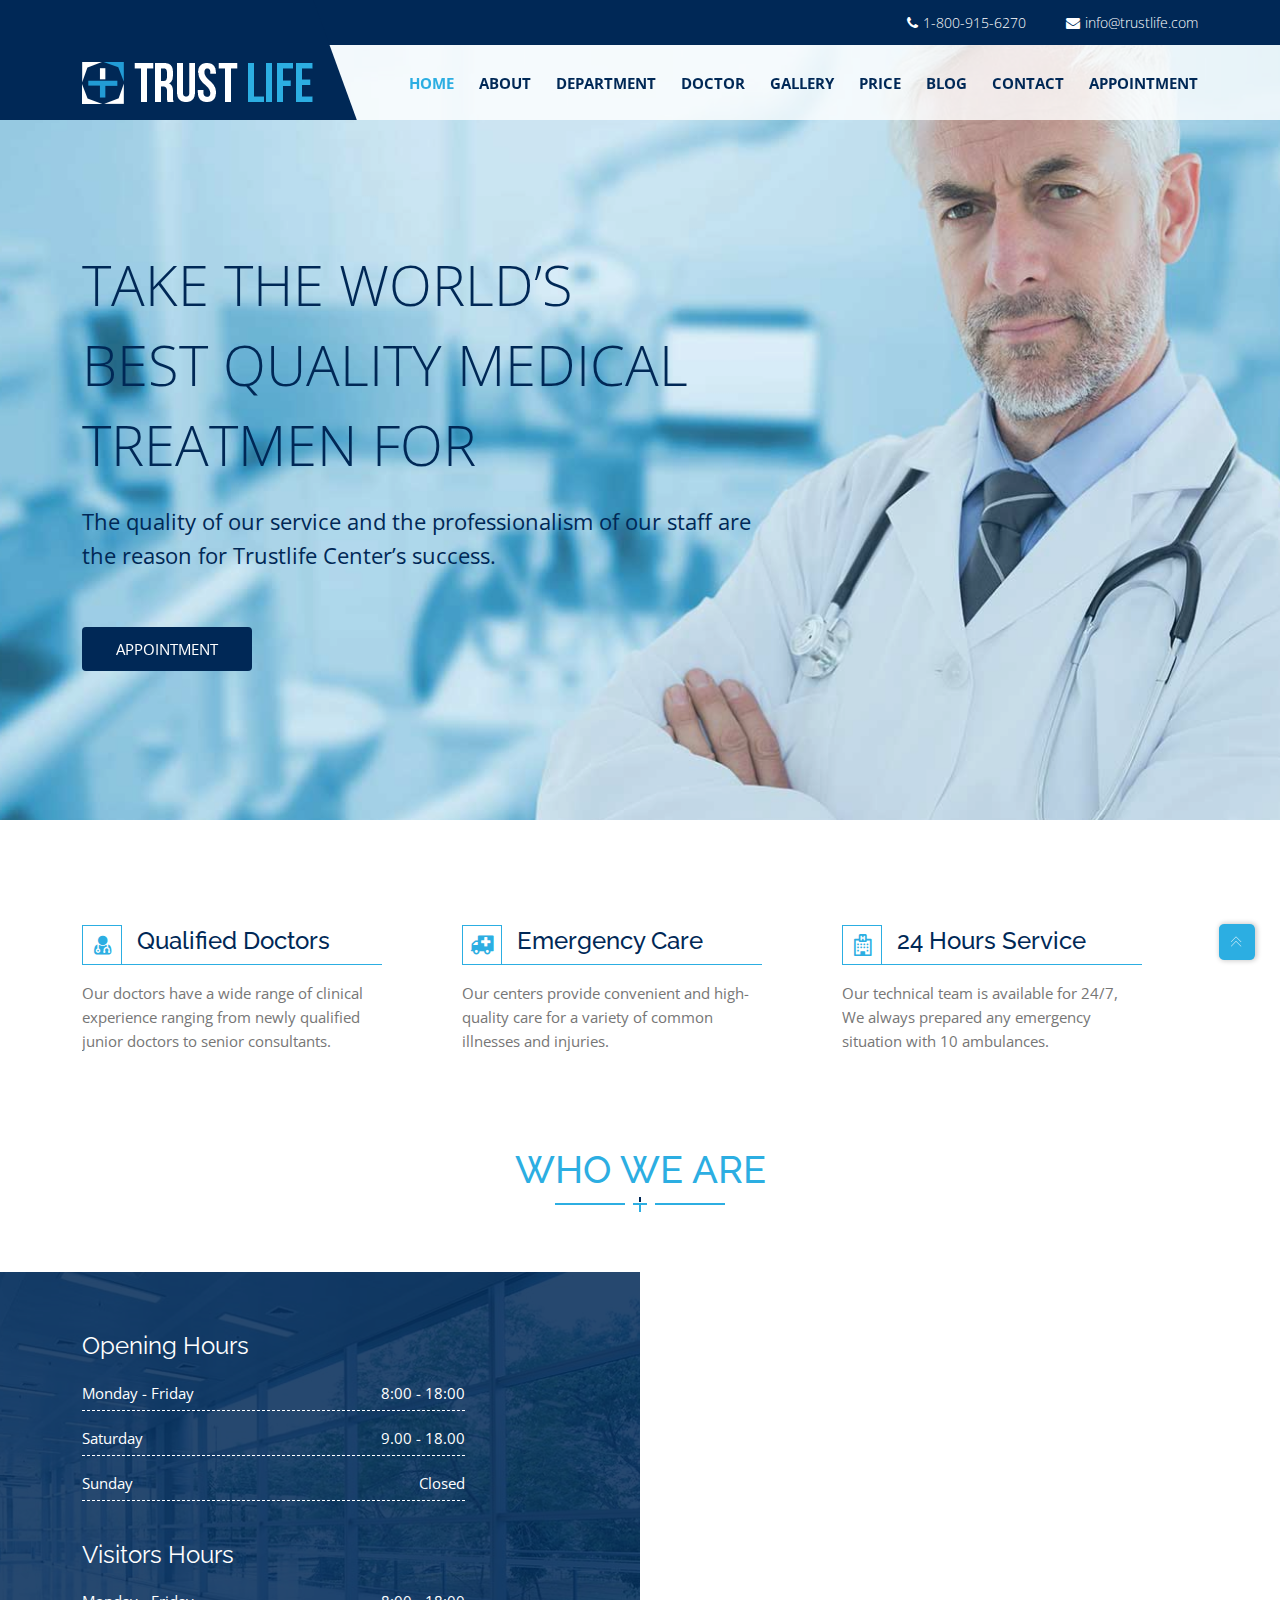
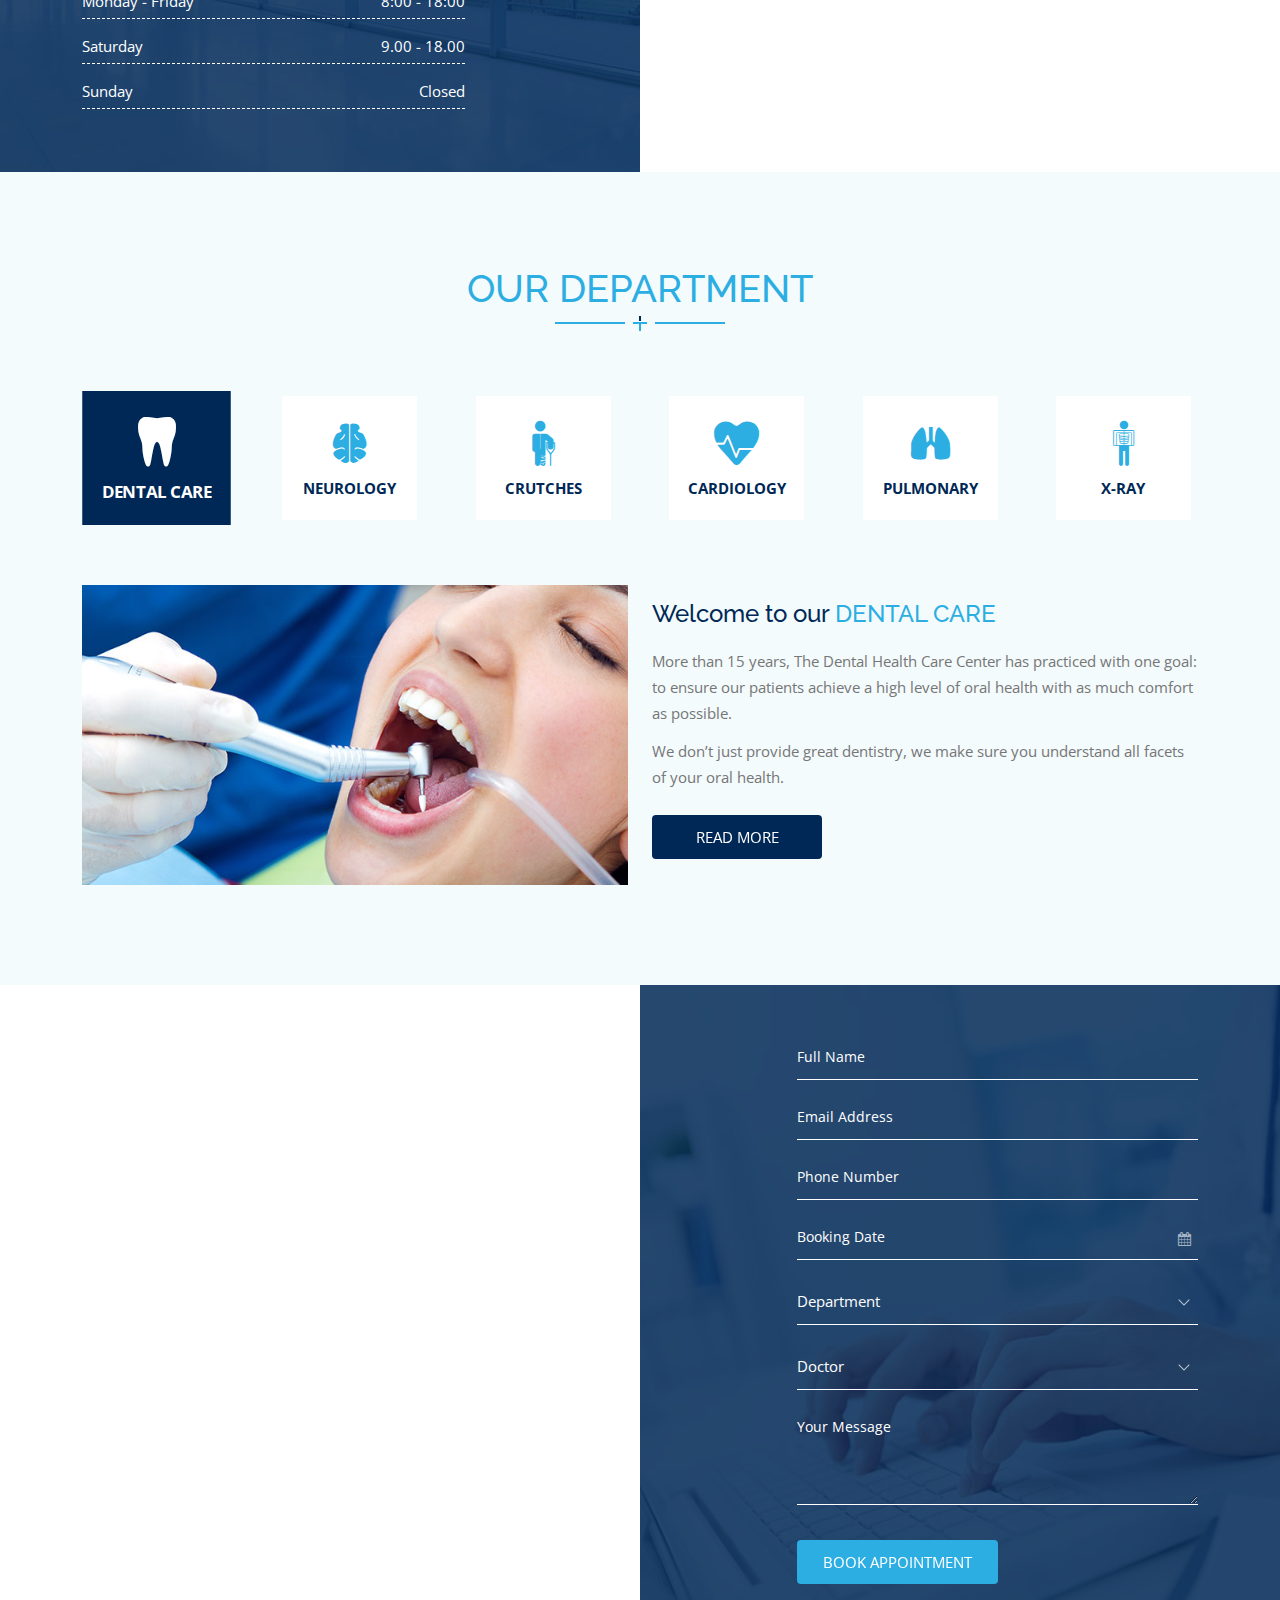
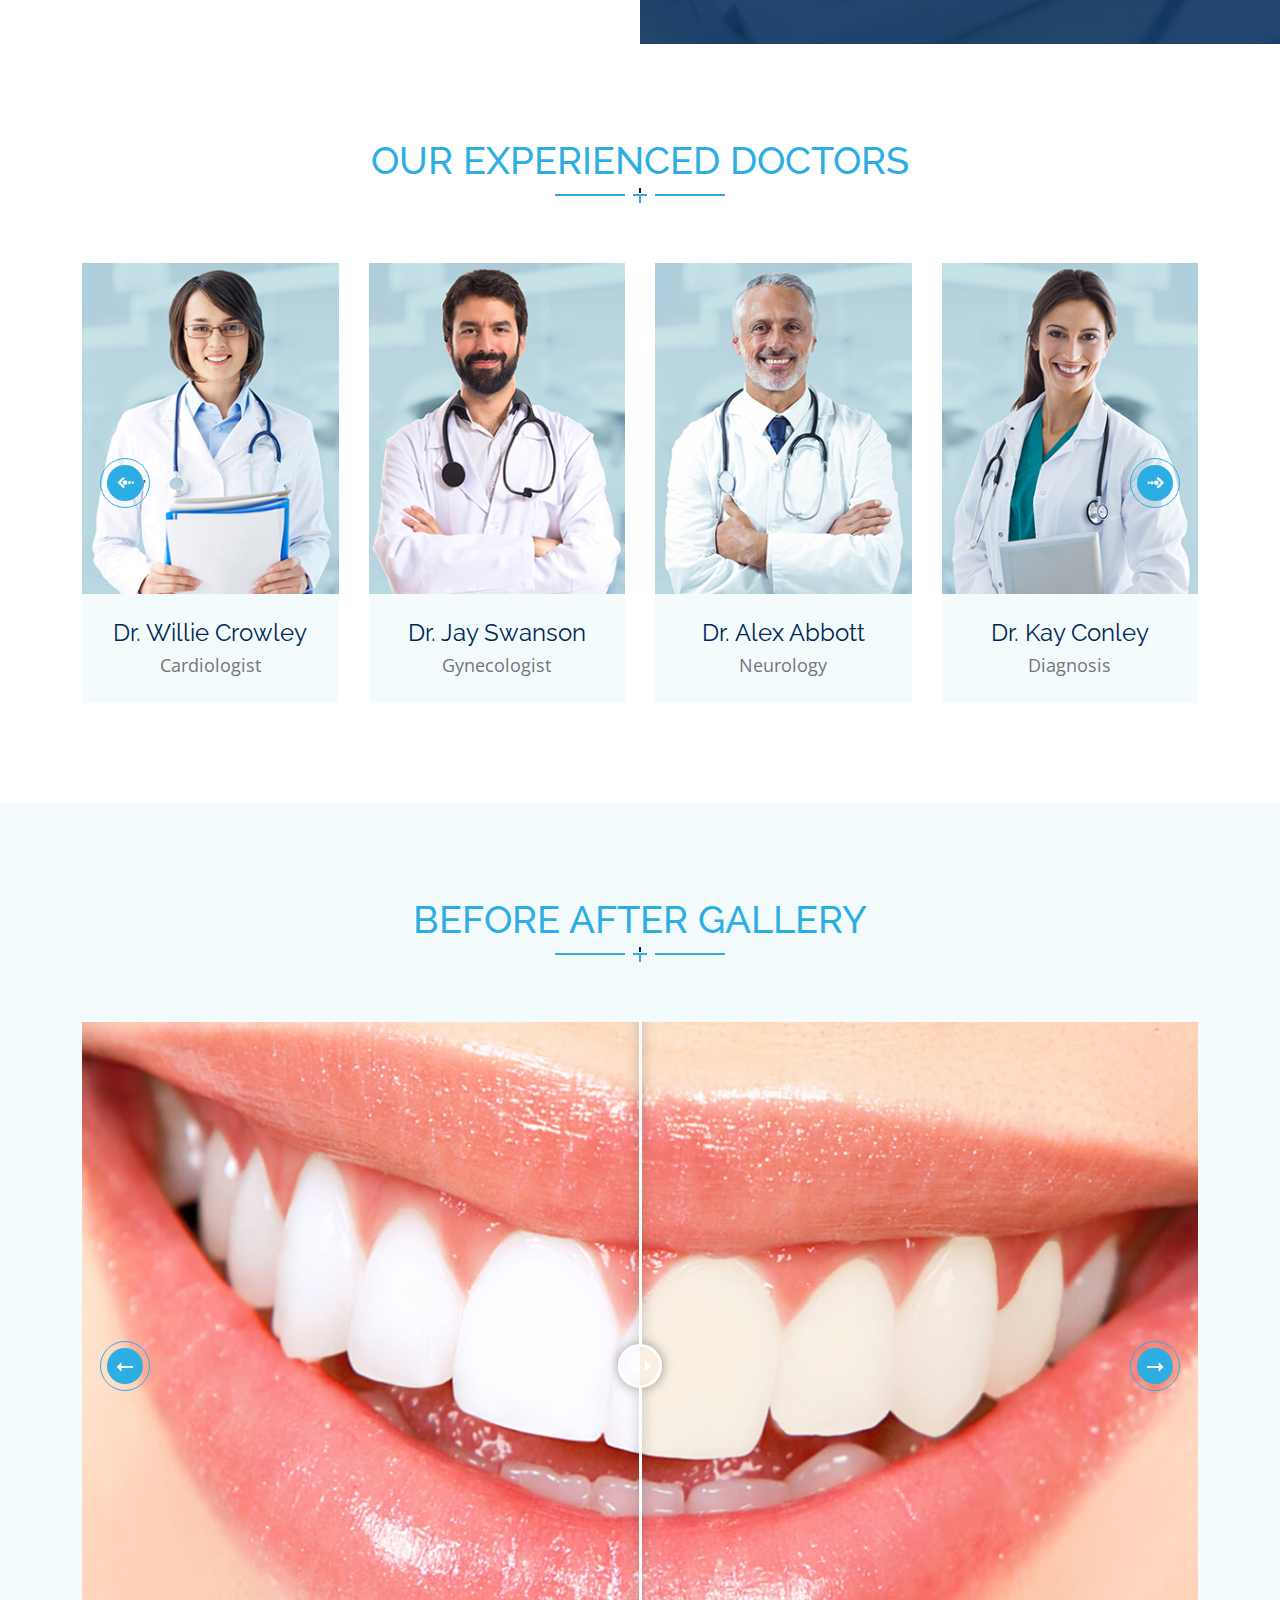
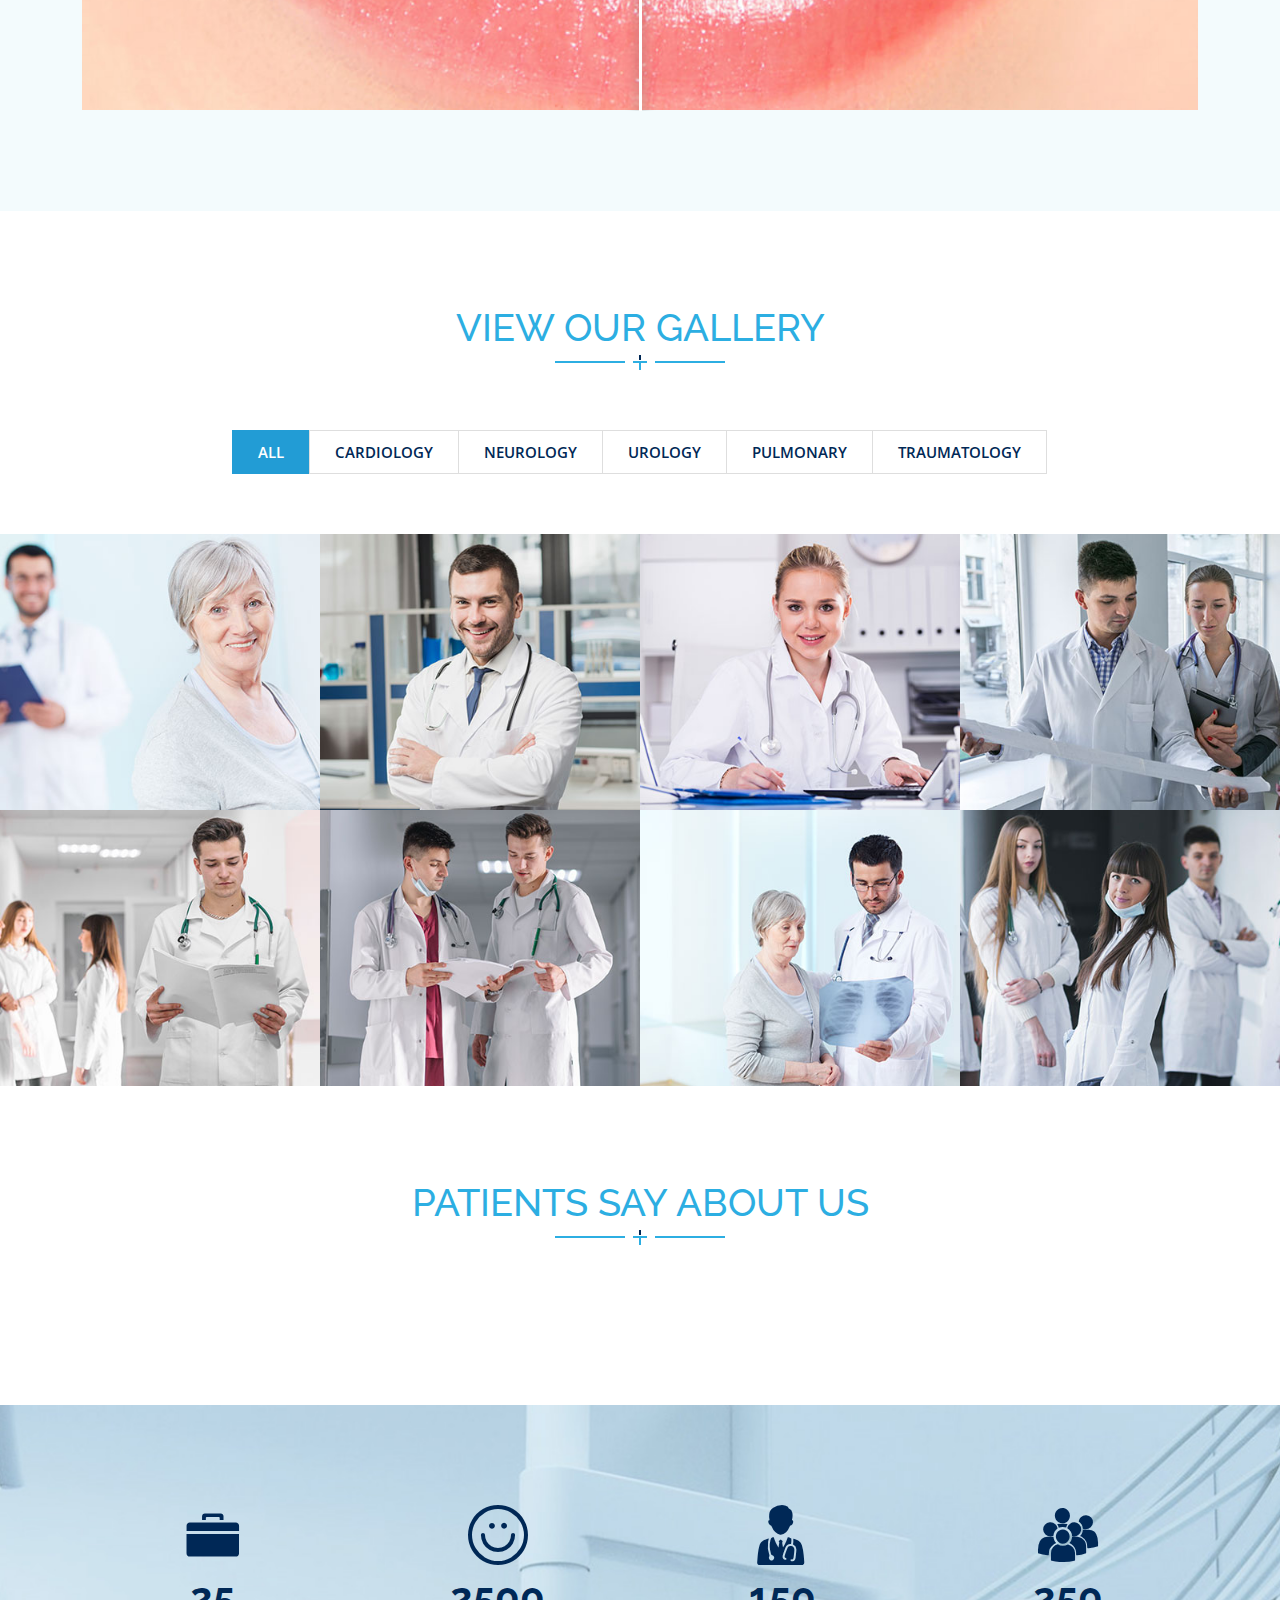
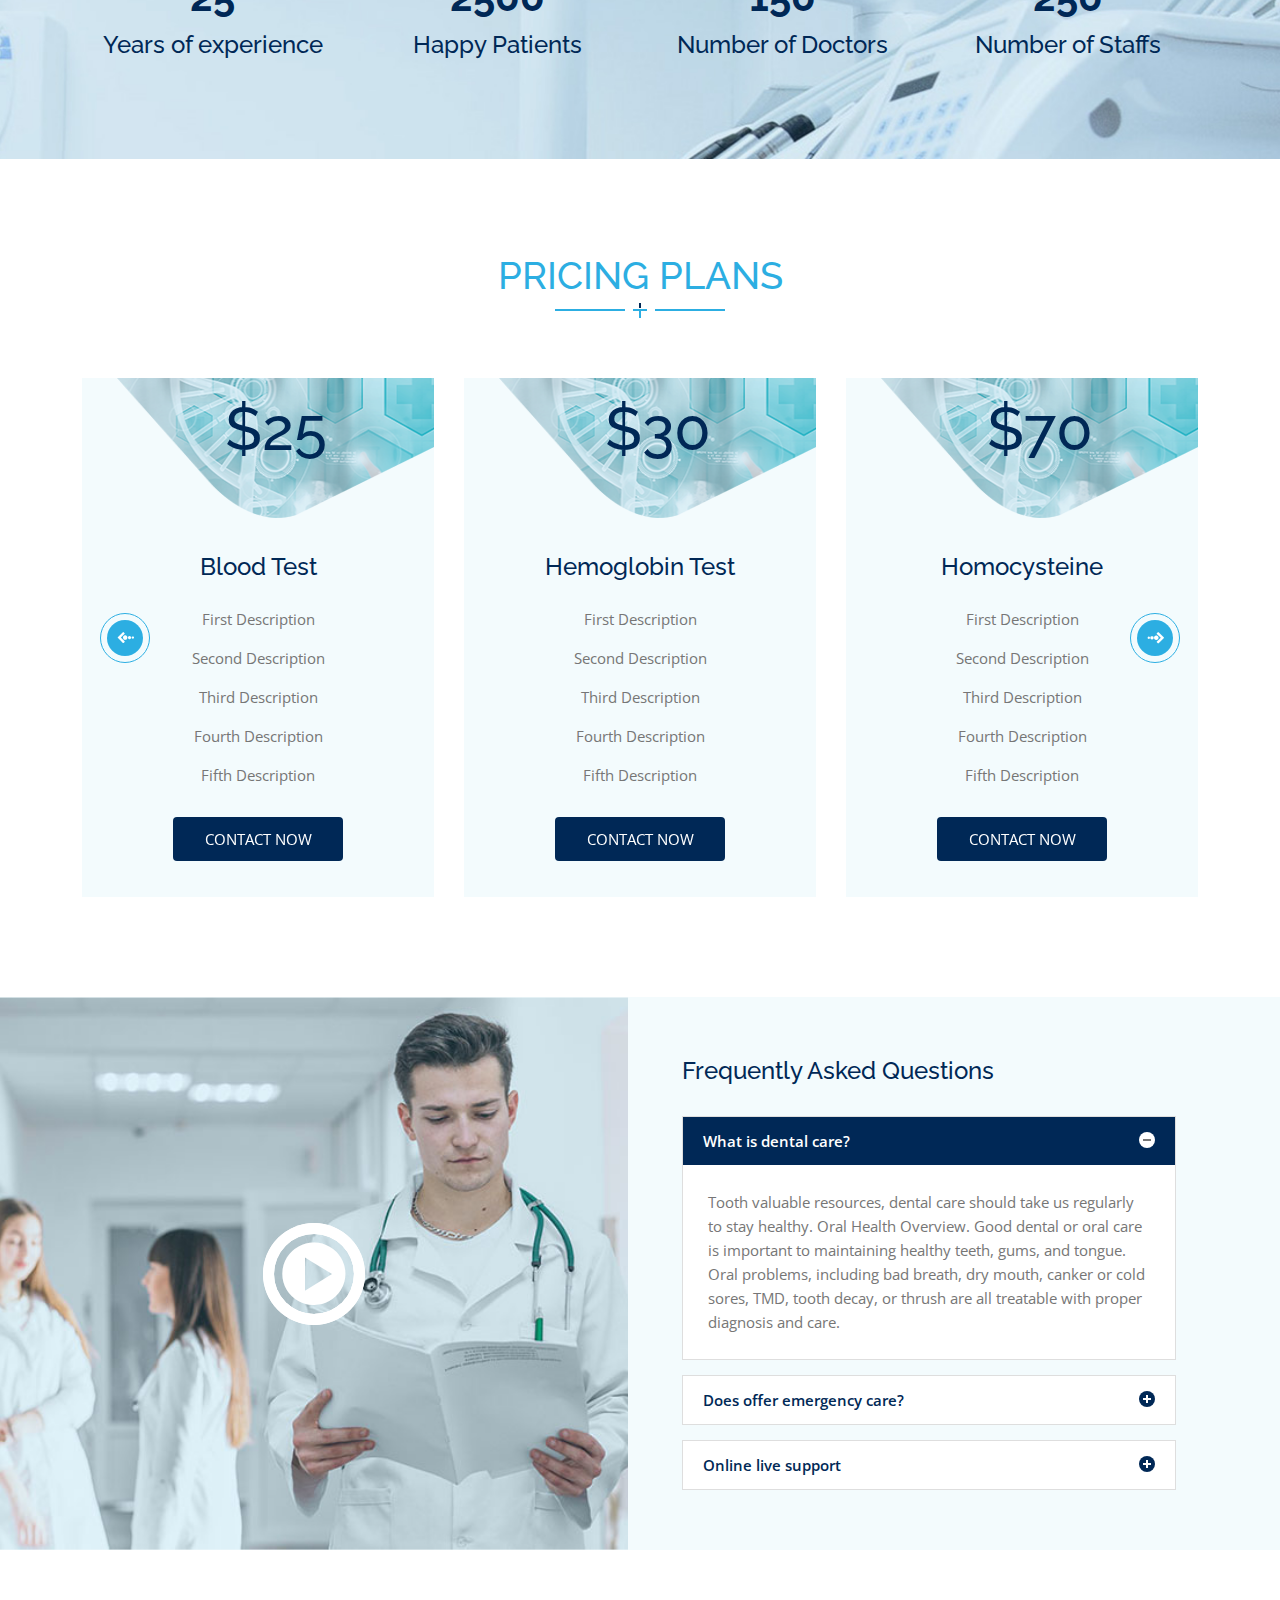
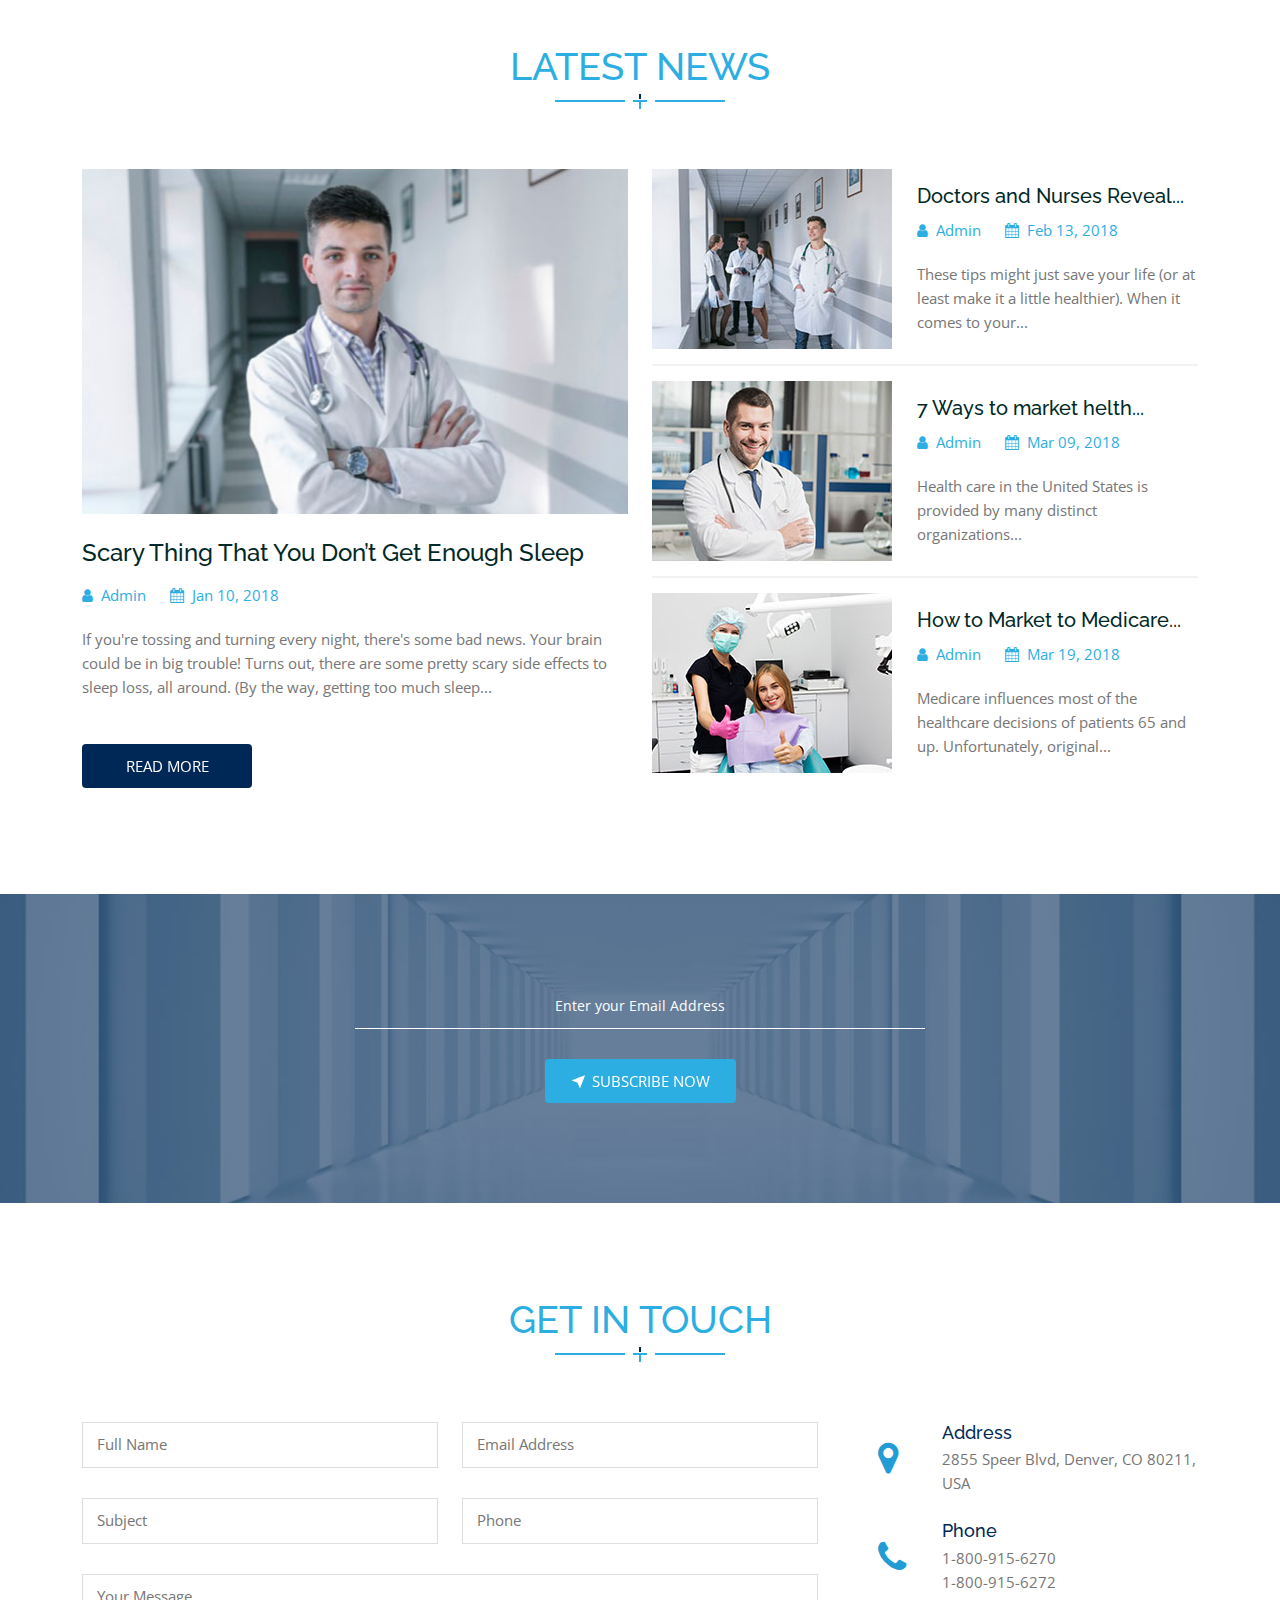
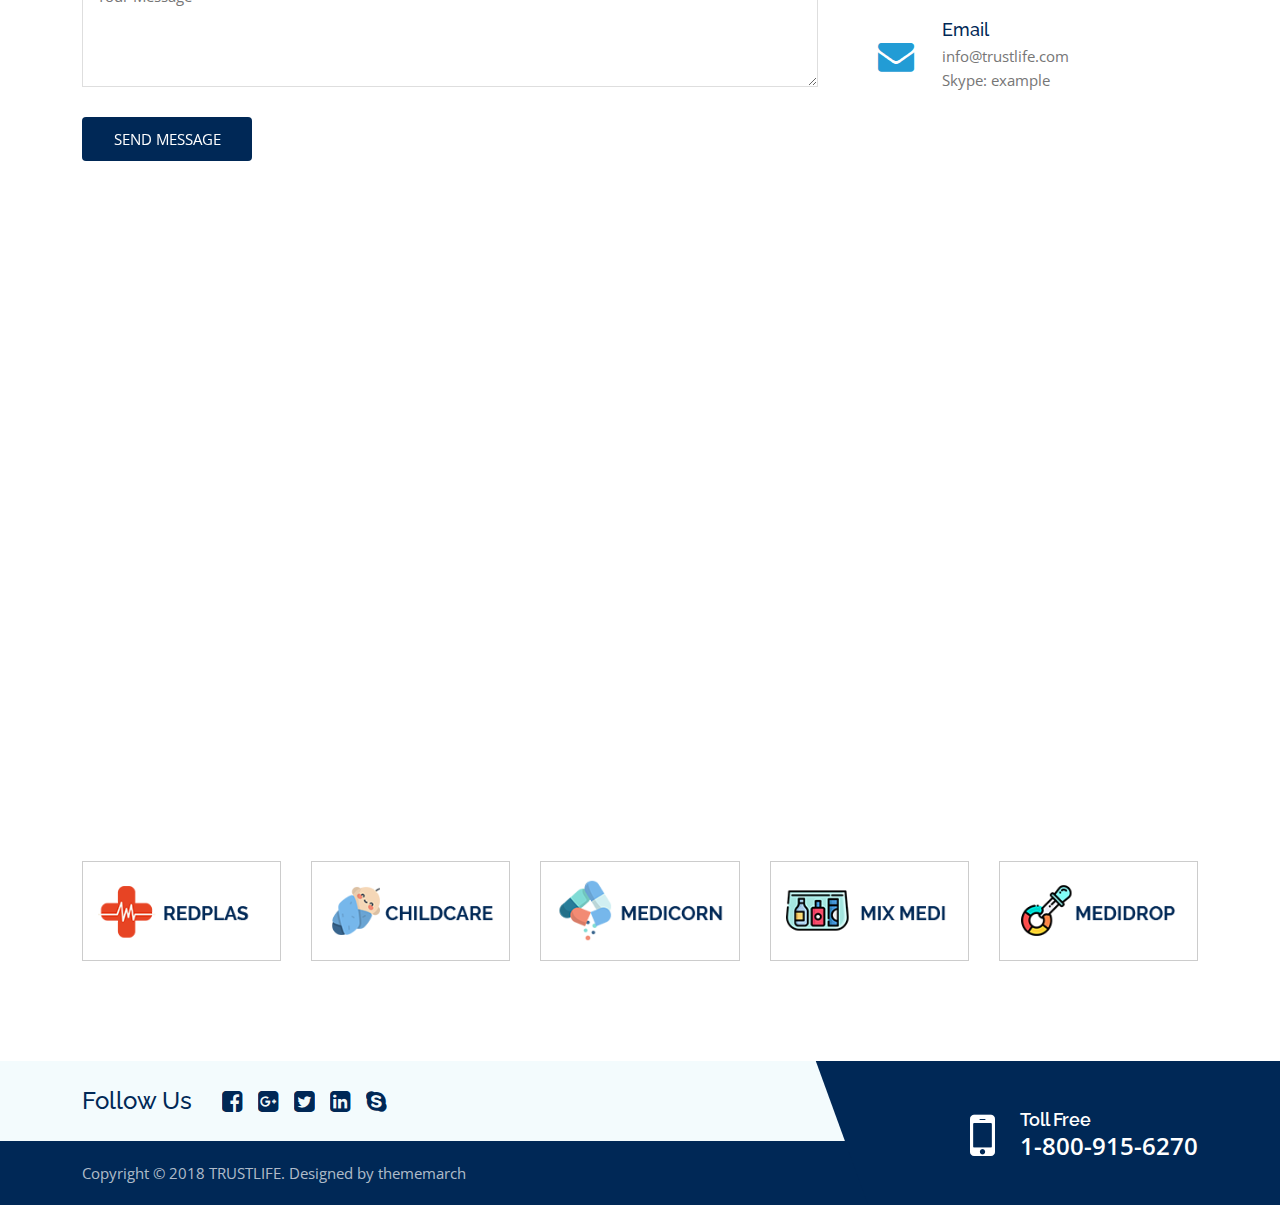
<file: home-version-5.html>
<!doctype html>
<html>
<head>
	<!-- Meta Tags -->
	<meta charset="utf-8">
	<meta http-equiv="x-ua-compatible" content="ie=edge">
	<meta name="viewport" content="width=device-width, initial-scale=1">
	<meta name="author" content="ThemeMarch">
	<!-- Page Title -->
	<title>Trustlife - Medical and Health Landing Page HTML Template</title>
    <!-- Favicon Icon -->
  	<link rel="icon" href="assets/img/favicon.png">
	<!-- Stylesheets -->
    <link rel="stylesheet" type="text/css" href="assets/css/plugins.css">
	<link rel="stylesheet" type="text/css" href="assets/css/style.css">
</head>

<body>
    
    <!-- Start Preloader -->
    <div id="tm-preloader">
        <div id="tm-preloader-in">
            <div></div><div></div><div></div><div></div><div></div>
        </div>
    </div>
    <!-- End Preloader -->
    
    <!-- Start Site Header Wrap -->
    <header>
        <div class="tm-site-header">
            <div class="tm-header-info-wrap">
                <div class="container tm-header-info">
                    <a href="#"><i class="fa fa-phone"></i>1-800-915-6270</a>
                    <a href="#"><i class="fa fa-envelope"></i>info@trustlife.com</a>
                </div>
            </div>
            <div class="tm-header-menu">
                <div class="container tm-header-menu-container">
                    <div class="tm-site-branding">
                        <!-- For Image Logo -->
                        <a href="index.html" class="tm-logo-link">
                            <img src="assets/img/logo.png" alt="" class="tm-logo">
                        </a>
                        <!-- For Site Title -->
                        <!-- <span class="tm-site-title">
                        <a href="index.html">Trustlife</a>
                        </span> -->
                    </div>
                    <nav class="tm-primary-nav tm-onepage-nav">
                        <ul class="tm-primary-nav-list">
                            <li class="menu-item menu-item-has-children current-menu-ancestor current-menu-parent">
                                <a href="#home" class="nav-link tm-smooth-move">HOME</a>
                                <ul>
                                    <li class="menu-item"><a href="index.html">Home1 (Default Version)</a></li>
                                    <li class="menu-item"><a href="home-version-2.html">Home2 (Animation Version)</a></li>
                                    <li class="menu-item"><a href="home-version-3.html">Home3 (Full Width Banner)</a></li>
                                    <li class="menu-item"><a href="home-version-4.html">Home4 (Ripple Version)</a></li>
                                    <li class="menu-item current-menu-item"><a href="home-version-5.html">Home5 (Parallax Version)</a></li>
                                    <li class="menu-item"><a href="home-version-6.html">Home6 (Slider Version)</a></li>
                                    <li class="menu-item"><a href="home-version-7.html">Home7 (Youtube Background)</a></li>
                                    <li class="menu-item"><a href="home-version-8.html">Home8 (Minimal Version)</a></li>
                                </ul>
                            </li>
                            <li class="menu-item"><a href="#about" class="nav-link tm-smooth-move">ABOUT</a></li>
                            <li class="menu-item"><a href="#department" class="nav-link tm-smooth-move">DEPARTMENT</a></li>
                            <li class="menu-item"><a href="#doctor" class="nav-link tm-smooth-move">DOCTOR</a></li>
                            <li class="menu-item"><a href="#gallery" class="nav-link tm-smooth-move">GALLERY</a></li>
                            <li class="menu-item"><a href="#price" class="nav-link tm-smooth-move">PRICE</a></li>
                            <li class="menu-item menu-item-has-children"><a href="#blog" class="nav-link tm-smooth-move">BLOG</a>
                                <ul>
                                    <li class="menu-item"><a href="blog-right-sidebar.html">Blog Right Sidebar</a></li>
                                    <li class="menu-item"><a href="blog-left-sidebar.html">Blog Left Sidebar</a></li>
                                    <li class="menu-item"><a href="blog-full-width.html">Blog Full Width</a></li>
                                    <li class="menu-item"><a href="blog-details-right-sidebar.html">Single Blog Image Post</a></li>
                                    <li class="menu-item"><a href="blog-details-left-sidebar.html">Single Blog Slider Post</a></li>
                                    <li class="menu-item"><a href="blog-details-full-width.html">Single Blog Video Post</a></li>
                                </ul>
                            </li>
                            <li class="menu-item"><a href="#contact" class="nav-link tm-smooth-move">CONTACT</a></li>
                            <li class="menu-item"><a href="#appointment" class="nav-link tm-smooth-move">APPOINTMENT</a></li>
                        </ul>
                    </nav>
                </div><!-- .tm-header-menu-container -->
            </div><!-- .tm-header-menu -->
        </div><!-- .tm-site-header -->
    </header>
    <!-- End Site Header Wrap -->

    <!-- Start Hero Section -->
    <section class="hero tm-bg parallax" id="home" style="background-image: url(assets/img/slide-02.jpg);">
        <div class="container">
            <div class="slider-text">
                <h1 class="tm-headline letters tm-rotate-text">Take The world’s <br>
                    Best Quality Medical <br>
                    Treatmen for 
                    <span class="tm-words-wrapper">
                        <b class="is-visible">DENTAL</b>
                        <b>NEUROLOGY</b>
                        <b>CRUTCHES</b>
                        <b>CARDIOLOGY</b>
                        <b>PULMONARY</b>
                        <b>X-RAY</b>
                    </span>
                </h1>
                <div class="empty-space col-sm-b20 col-xs-b10"></div>
                <p>The quality of our service and the professionalism of our staff are <br>
                the reason for Trustlife Center’s success.</p>
                <div class="empty-space col-md-b55 col-sm-b35 col-xs-b25"></div>
                <div class="tm-hero-btn"><a href="#appointment" class="tm-btn1">APPOINTMENT</a></div>
            </div>
        </div><!-- .container -->
        <div class="hero-overlay"></div>
        <div class="shap-wrap">
            <div class="shape"><i class="icofont icofont-stethoscope-alt"></i></div>
            <div class="shape"><i class="fa fa-heartbeat"></i></div>
            <div class="shape"><i class="fa fa-hospital-o"></i></div>
            <div class="shape"><i class="fa fa-medkit"></i></div>
            <div class="shape"><i class="icofont icofont-doctor-alt"></i></div>
            <div class="shape"><i class="fa fa-ambulance"></i></div>
            <div class="shape"><i class="fa fa-wheelchair-alt"></i></div>
        </div>
    </section>
    <!-- End Hero Section -->

    <!-- Start  -->
    <section>
        <div class="empty-space col-md-b100 col-xs-b40"></div>
        <div class="container">
            <div class="row">
                <div class="col-lg-4" >
                    <div class="empty-space col-md-b0 col-xs-b30"></div>
                    <div class="tm-icon-box style1">
                        <div class="tm-icon"><i class="fa fa-user-md"></i></div>
                        <h2 class="tm-icon-box-title">Qualified Doctors</h2>
                        <p class="tm-icon-box-text">Our doctors have a wide range of clinical experience ranging from newly qualified junior doctors to senior consultants.</p>
                    </div>
                </div><!-- .col -->
                <div class="col-lg-4">
                    <div class="empty-space col-md-b0 col-xs-b30"></div>
                    <div class="tm-icon-box style1">
                        <div class="tm-icon"><i class="fa fa-ambulance"></i></div>
                        <h2 class="tm-icon-box-title">Emergency Care</h2>
                        <p class="tm-icon-box-text">Our centers provide convenient and high-quality care for a variety of common illnesses and injuries.</p>
                    </div>
                </div><!-- .col -->
                <div class="col-lg-4">
                    <div class="empty-space col-md-b0 col-xs-b30"></div>
                    <div class="tm-icon-box style1">
                        <div class="tm-icon"><i class="fa fa-hospital-o"></i></div>
                        <h2 class="tm-icon-box-title">24 Hours Service</h2>
                        <p class="tm-icon-box-text">Our technical team is available for 24/7, We always prepared any emergency situation with 10 ambulances.</p>
                    </div>
                </div><!-- .col -->
            </div><!-- .row -->
        </div>
    </section>
    <!-- Start  -->

    <!-- Start About Secton -->
    <section id="about">
        <div class="empty-space col-md-b100 col-xs-b70"></div>
        <div class="tm-section-heading text-center">
            <h2>Who We Are</h2>
            <div class="tm-section-seperator"><span></span></div>
            <div class="empty-space col-md-b60 col-xs-b40"></div>
        </div>
        <div class="tm-relative">
            <div class="tm-half-section-bg left">
                <img src="assets/img/about-hafl-bg.jpg" alt="about hafl bg">
            </div>
            <div class="empty-space col-xs-b60"></div>
            <div class="container">
                <div class="row row-md-reverce">
                    <div class="col-lg-5">
                        <div class="tm-shedule-wrap">
                            <div class="tm-shedule">
                                <h3 class="tm-shedule-title">Opening Hours</h3>
                                <ul class="tm-shedule-list">
                                    <li>
                                        <span>Monday - Friday</span>
                                        <span>8:00 - 18:00</span>
                                    </li>
                                    <li>
                                        <span>Saturday</span>
                                        <span>9.00 - 18.00</span>
                                    </li>
                                    <li>
                                        <span>Sunday</span>
                                        <span>Closed</span>
                                    </li>
                                </ul>
                            </div><!-- .tm-shedule -->
                            <div class="empty-space col-md-b40 col-xs-b30"></div>
                            <div class="tm-shedule">
                                <h3 class="tm-shedule-title">Visitors Hours</h3>
                                <ul class="tm-shedule-list">
                                    <li>
                                        <span>Monday - Friday</span>
                                        <span>8:00 - 18:00</span>
                                    </li>
                                    <li>
                                        <span>Saturday</span>
                                        <span>9.00 - 18.00</span>
                                    </li>
                                    <li>
                                        <span>Sunday</span>
                                        <span>Closed</span>
                                    </li>
                                </ul>
                            </div><!-- .tm-shedule -->
                        </div>
                    </div><!-- .col -->
                    <div class="col-lg-7">
                        <div class="empty-space col-md-b30 col-xs-b0"></div>
                        <div class="tm-about-wrap tm-hf-hide">
                            <div class="tm-about tm-gray-bg wow fadeInRight" data-wow-duration="1s" data-wow-delay="0.1s">
                                <h3 class="tm-about-title">Why People Choose Our <span>Hospital</span>?</h3>
                                <div class="tm-about-text">
                                    <p>We provide the best service all over the country. People chose our hospital because of the following advantages. </p>
                                    <p>We have a list of associated doctors, Every Department Specialists are availability, Available ambulance facilities, OT/ICU, trauma care is best as always, Our pharmacy is opend 24/7, Our cost is affordable.  </p>
                                </div>
                                <div class="empty-space col-xs-b25"></div>
                                <div class="tm-about-btn">
                                    <a href="#" class="tm-btn1">READ MORE</a>
                                </div>
                            </div>
                        </div>
                        <div class="empty-space col-xs-b30"></div>
                    </div><!-- .col -->
                </div>
            </div>
            <div class="empty-space col-xs-b60"></div>
        </div>
    </section>
    <!-- End About Secton -->

    <!-- Start Department Section -->
    <section class="tm-gray-bg" id="department">
        <div class="empty-space col-md-b100 col-xs-b70"></div>
        <div class="tm-section-heading text-center">
            <h2>Our Department</h2>
            <div class="tm-section-seperator"><span></span></div>
            <div class="empty-space col-md-b60 col-xs-b40"></div>
        </div>
        <div class="container">
            <div class="tm-tab-wrap">
                <div class="tm-tabs-wrap">
                    <ul class="tabs">
                        <li><i class="icofont icofont-tooth"></i>DENTAL CARE</li>
                        <li><i class="icofont icofont-brain"></i>NEUROLOGY</li>
                        <li><i class="icofont icofont-crutches"></i>CRUTCHES</li>
                        <li><i class="icofont icofont-pulse"></i>CARDIOLOGY</li>
                        <li><i class="icofont icofont-lungs"></i>PULMONARY</li>
                        <li><i class="icofont icofont-xray"></i>X-RAY</li>
                    </ul> <!-- .tabs -->
                </div>
                <div class="empty-space col-md-b60 col-xs-b40"></div>
                <div class="tm-tab-content">
                    <div class="tm-tabs-item">
                        <div class="row">
                            <div class="col-lg-6">
                                <div class="tm-dept-img"><img src="assets/img/1.dental.jpg" alt=""></div>
                            </div><!-- .col -->
                            <div class="col-lg-6">
                                <div class="tm-dept-details-wrap">
                                    <div class="tm-about tm-gray-bg">
                                        <h3 class="tm-about-title">Welcome to our <span>DENTAL CARE</span></h3>
                                        <div class="tm-about-text">
                                            <p>More than 15 years, The Dental Health Care Center has practiced with one goal: to ensure our patients achieve a high level of oral health with as much comfort as possible.</p>
                                            <p>We don’t just provide great dentistry, we make sure you understand all facets of your oral health.</p>
                                        </div>
                                        <div class="empty-space col-xs-b25"></div>
                                        <div class="tm-about-btn">
                                            <a href="#" class="tm-btn1">READ MORE</a>
                                        </div>
                                    </div>
                                </div>
                            </div><!-- .col -->
                        </div>
                    </div> <!-- .tabs_item -->
                    <div class="tm-tabs-item">
                        <div class="row">
                            <div class="col-lg-6">
                                <div class="tm-dept-img"><img src="assets/img/2.neurology.jpg" alt=""></div>
                            </div><!-- .col -->
                            <div class="col-lg-6">
                                <div class="tm-dept-details-wrap">
                                    <div class="tm-about tm-gray-bg">
                                        <h3 class="tm-about-title">Welcome to our <span>NEUROLOGY</span></h3>
                                        <div class="tm-about-text">
                                            <p>Our Neurology deparment of Trustlife Hospital serves as the receiving point for the most seriously injured people from across the country and treats patients with brain and spine.</p>
                                            <p>In addition to being a centre of excellence, the Neurology deparment aims to be an asset to national and international communities.</p>
                                        </div>
                                        <div class="empty-space col-xs-b25"></div>
                                        <div class="tm-about-btn">
                                            <a href="#" class="tm-btn1">READ MORE</a>
                                        </div>
                                    </div>
                                </div>
                            </div><!-- .col -->
                        </div>
                    </div> <!-- .tabs_item -->
                    <div class="tm-tabs-item">
                        <div class="row">
                            <div class="col-lg-6">
                                <div class="tm-dept-img"><img src="assets/img/3.crutches.jpg" alt=""></div>
                            </div><!-- .col -->
                            <div class="col-lg-6">
                                <div class="tm-dept-details-wrap">
                                    <div class="tm-about tm-gray-bg">
                                        <h3 class="tm-about-title">Welcome to our <span>CRUTCHES</span></h3>
                                        <div class="tm-about-text">
                                            <p>It is important to start walking as soon as you can after your surgery. But you will need support for walking while your leg heals. Trustlife may be a good choice after a leg injury or surgery if you only need a little help with balance and stability. </p>
                                            <p>Crutches are also useful when your leg is only a little weak or painful.</p>
                                        </div>
                                        <div class="empty-space col-xs-b25"></div>
                                        <div class="tm-about-btn">
                                            <a href="#" class="tm-btn1">READ MORE</a>
                                        </div>
                                    </div>
                                </div>
                            </div><!-- .col -->
                        </div>
                    </div> <!-- .tabs_item -->
                    <div class="tm-tabs-item">
                        <div class="row">
                            <div class="col-lg-6">
                                <div class="tm-dept-img"><img src="assets/img/4.cardiology.jpg" alt=""></div>
                            </div><!-- .col -->
                            <div class="col-lg-6">
                                <div class="tm-dept-details-wrap">
                                    <div class="tm-about tm-gray-bg">
                                        <h3 class="tm-about-title">Welcome to our <span>CARDIOLOGY</span></h3>
                                        <div class="tm-about-text">
                                            <p>Cardiology department is served dedicately 24/7 and it is the only hospital of Kanada where emergency angioplasty can be carried out round the clock.</p>
                                            <p>Cardiology department is operated by a strong and dedicated team of 3 cardiologists, And they has more then 20 years of expericnce.</p>
                                        </div>
                                        <div class="empty-space col-xs-b25"></div>
                                        <div class="tm-about-btn">
                                            <a href="#" class="tm-btn1">READ MORE</a>
                                        </div>
                                    </div>
                                </div>
                            </div><!-- .col -->
                        </div>
                    </div> <!-- .tabs_item -->
                    <div class="tm-tabs-item">
                        <div class="row">
                            <div class="col-lg-6">
                                <div class="tm-dept-img"><img src="assets/img/5.pulmones.jpg" alt=""></div>
                            </div><!-- .col -->
                            <div class="col-lg-6">
                                <div class="tm-dept-details-wrap">
                                    <div class="tm-about tm-gray-bg">
                                        <h3 class="tm-about-title">Welcome to our <span>PULMONARY</span></h3>
                                        <div class="tm-about-text">
                                            <p>More than 15 years ago, we pioneered the first hospitals in the nation to specialize in pulmonary treatment, so you can feel confident when your loved one is under our care.</p>
                                            <p>Today, our expertise continues to be pulmonary disease management and providing quality treatment based on the latest protocols. </p>
                                        </div>
                                        <div class="empty-space col-xs-b25"></div>
                                        <div class="tm-about-btn">
                                            <a href="#" class="tm-btn1">READ MORE</a>
                                        </div>
                                    </div>
                                </div>
                            </div><!-- .col -->
                        </div>
                    </div> <!-- .tabs_item -->
                    <div class="tm-tabs-item">
                        <div class="row">
                            <div class="col-lg-6">
                                <div class="tm-dept-img"><img src="assets/img/6.xray.jpg" alt=""></div>
                            </div><!-- .col -->
                            <div class="col-lg-6">
                                <div class="tm-dept-details-wrap">
                                    <div class="tm-about tm-gray-bg">
                                        <h3 class="tm-about-title">Welcome to our <span>X-RAY</span></h3>
                                        <div class="tm-about-text">
                                            <p>We have the high-quality x-ray machine and our technique is so much experienced. We delivered x-ray report within one hour.</p>
                                            <p>After handover x-ray report we give initial advice of an experienced doctor and suggest related experienced doctor.</p>
                                        </div>
                                        <div class="empty-space col-xs-b25"></div>
                                        <div class="tm-about-btn">
                                            <a href="#" class="tm-btn1">READ MORE</a>
                                        </div>
                                    </div>
                                </div>
                            </div><!-- .col -->
                        </div>
                    </div> <!-- .tabs_item -->
                    
                </div> <!-- .tm-tab-content -->
            </div> <!-- .tab -->
        </div>
        <div class="empty-space col-md-b100 col-xs-b70"></div>
    </section>
    <!-- End Department Section -->

    <!-- Start Appointment Section -->
    <section class="tm-relative" id="appointment">
        <div class="tm-half-section-bg right">
            <img src="assets/img/appointment-bg.jpg" alt="about hafl bg">
        </div>
        <div class="container">
            <div class="row">
                <div class="col-lg-7 tm-hf-hide">
                    <div class="empty-space col-md-b0 col-xs-b70"></div>
                    <div class="tm-appointment-heading tm-gray-bg wow fadeInLeft" data-wow-duration="1s" data-wow-delay="0.1s">
                        <div class="tm-section-heading text-center">
                            <h2>MAKE AN APPOINTMENT</h2>
                            <div class="tm-section-seperator"><span></span></div>
                            <p>If you wont to make an appointment with any specialist just fill up the form with valid data and we will contact you via phone for confirmation.</p>
                        </div>
                    </div>
                </div><!-- .col -->
                <div class="col-lg-5">
                    <div class="empty-space col-md-b60 col-xs-b40"></div>
                    <form method="POST" action="assets/php/appointment.php" class="tm-appointment-form" id="appointment-form">
                        <div id="tm-alert1"></div>
                        <div class="tm-form-field">      
                            <input type="text" id="uname" name="uname" placeholder="Full Name" required>
                            <span class="bar"></span>
                        </div>
                        <div class="tm-form-field">      
                            <input type="text" id="uemail" name="uemail" placeholder="Email Address" required>
                            <span class="bar"></span>
                        </div>
                        <div class="tm-form-field">      
                            <input type="text" id="unumber" name="unumber" placeholder="Phone Number" required>
                            <span class="bar"></span>
                        </div>
                        <div class="tm-form-field">      
                            <input name="udate" type="text" id="udate" placeholder="Booking Date">
                            <span class="bar"></span>
                            <div class="date-icon"><i class="fa fa-calendar"></i></div>
                        </div>
                        <div class="tm-form-field">
                            <div class="tm-custom-select-wrap">
                                <select name="udepartment" class="tm-custom-select" id="udepartment">
                                    <option value="department">Department</option>
                                    <option value="dental-care">Dental Care</option>
                                    <option value="neurology">Neurology</option>
                                    <option value="crutches">Crutches</option>
                                    <option value="cardiology">Cardiology</option>
                                    <option value="pulmonary">Pulmonary</option>
                                    <option value="x-ray">X-Ray</option>
                                </select> 
                            </div>
                        </div>
                        <div class="tm-form-field">      
                            <div class="tm-custom-select-wrap">
                                <select name="udoctor" class="tm-custom-select" id="udoctor">
                                    <option value="doctor">Doctor</option>
                                    <option value="jhon-doe">Dr. Jhon Doe</option>
                                    <option value="mak-rushi">Dr. Mak Roshi</option>
                                    <option value="mohoshin-kabir">Dr. Mohoshin Kabir</option>
                                    <option value="nayon-borua">Dr. Nayon Borua</option>
                                    <option value="rasel-islam">Dr. Rasel Islam</option>
                                    <option value="mahid-islam">Dr. Mahid Islam</option>
                                </select> 
                            </div>
                        </div>
                        <div class="tm-form-field">      
                            <textarea cols="30" rows="10" id="umsg" name="umsg" placeholder="Your Message"></textarea>
                            <span class="bar"></span>
                        </div>
                        <div class="empty-space col-xs-b10"></div>
                        <div class="tm-form-field">      
                            <button class="tm-btn1 tm-reverse" type="submit" id="appointment-submit" name="submit">BOOK APPOINTMENT</button>
                        </div>
                    </form>
                    <div class="empty-space col-md-b60 col-xs-b70"></div>
                </div><!-- .col -->
            </div>
        </div>
    </section>
    <!-- End Appointment Section -->

    <!-- Start Team Member -->
    <section id="doctor">
        <div class="empty-space col-md-b100 col-xs-b70"></div>
        <div class="tm-section-heading text-center">
            <h2>Our Experienced doctors</h2>
            <div class="tm-section-seperator"><span></span></div>
            <div class="empty-space col-md-b60 col-xs-b40"></div>
        </div>
        <div class="container">
            <div class="row">
                <div class="col-lg-12">
                    <div class="tm-member-carousel owl-carousel tm-nam-tm-style1  tm-dots1">
                        <div class="tm-team-member">
                            <div class="tm-member-hover">
                                <a href="#" class="tm-member-thumb">
                                    <img src="assets/img/doctor-01.jpg" alt="">
                                </a>
                                <div class="tm-member-social-btn-wrap">
                                    <div class="tm-member-socila-btn">
                                        <a href="#" class="tm-social-btn white">
                                            <i class="fa fa-facebook-square"></i>
                                            <i class="fa fa-facebook-square"></i>
                                        </a>
                                    </div>
                                    <div class="tm-member-socila-btn">
                                        <a href="#" class="tm-social-btn white">
                                            <i class="fa fa-twitter-square"></i>
                                            <i class="fa fa-twitter-square"></i>
                                        </a>
                                    </div>
                                    <div class="tm-member-socila-btn">
                                        <a href="#" class="tm-social-btn white">
                                            <i class="fa fa-linkedin-square"></i>
                                            <i class="fa fa-linkedin-square"></i>
                                        </a>
                                    </div>
                                    <div class="tm-member-socila-btn">
                                        <a href="#" class="tm-social-btn white">
                                            <i class="fa fa-skype"></i>
                                            <i class="fa fa-skype"></i>
                                        </a>
                                    </div>
                                </div><!-- .tm-member-social-btn-wrap -->
                            </div>
                            <div class="tm-member-meta tm-gray-bg text-center">
                                <h3 class="tm-member-name"><a href="#">Dr. Willie Crowley</a></h3>
                                <span class="tm-member-speciality">Cardiologist</span>
                            </div>
                        </div><!-- .tm-team-member -->
                        <div class="tm-team-member">
                            <div class="tm-member-hover">
                                <a href="#" class="tm-member-thumb">
                                    <img src="assets/img/doctor-02.jpg" alt="">
                                </a>
                                <div class="tm-member-social-btn-wrap">
                                    <div class="tm-member-socila-btn">
                                        <a href="#" class="tm-social-btn white">
                                            <i class="fa fa-facebook-square"></i>
                                            <i class="fa fa-facebook-square"></i>
                                        </a>
                                    </div>
                                    <div class="tm-member-socila-btn">
                                        <a href="#" class="tm-social-btn white">
                                            <i class="fa fa-twitter-square"></i>
                                            <i class="fa fa-twitter-square"></i>
                                        </a>
                                    </div>
                                    <div class="tm-member-socila-btn">
                                        <a href="#" class="tm-social-btn white">
                                            <i class="fa fa-linkedin-square"></i>
                                            <i class="fa fa-linkedin-square"></i>
                                        </a>
                                    </div>
                                    <div class="tm-member-socila-btn">
                                        <a href="#" class="tm-social-btn white">
                                            <i class="fa fa-skype"></i>
                                            <i class="fa fa-skype"></i>
                                        </a>
                                    </div>
                                </div><!-- .tm-member-social-btn-wrap -->
                            </div>
                            <div class="tm-member-meta tm-gray-bg text-center">
                                <h3 class="tm-member-name"><a href="#">Dr. Jay Swanson</a></h3>
                                <span class="tm-member-speciality">Gynecologist</span>
                            </div>
                        </div><!-- .tm-team-member -->
                        <div class="tm-team-member">
                            <div class="tm-member-hover">
                                <a href="#" class="tm-member-thumb">
                                    <img src="assets/img/doctor-03.jpg" alt="">
                                </a>
                                <div class="tm-member-social-btn-wrap">
                                    <div class="tm-member-socila-btn">
                                        <a href="#" class="tm-social-btn white">
                                            <i class="fa fa-facebook-square"></i>
                                            <i class="fa fa-facebook-square"></i>
                                        </a>
                                    </div>
                                    <div class="tm-member-socila-btn">
                                        <a href="#" class="tm-social-btn white">
                                            <i class="fa fa-twitter-square"></i>
                                            <i class="fa fa-twitter-square"></i>
                                        </a>
                                    </div>
                                    <div class="tm-member-socila-btn">
                                        <a href="#" class="tm-social-btn white">
                                            <i class="fa fa-linkedin-square"></i>
                                            <i class="fa fa-linkedin-square"></i>
                                        </a>
                                    </div>
                                    <div class="tm-member-socila-btn">
                                        <a href="#" class="tm-social-btn white">
                                            <i class="fa fa-skype"></i>
                                            <i class="fa fa-skype"></i>
                                        </a>
                                    </div>
                                </div><!-- .tm-member-social-btn-wrap -->
                            </div>
                            <div class="tm-member-meta tm-gray-bg text-center">
                                <h3 class="tm-member-name"><a href="#">Dr. Alex Abbott</a></h3>
                                <span class="tm-member-speciality">Neurology</span>
                            </div>
                        </div><!-- .tm-team-member -->
                        <div class="tm-team-member">
                            <div class="tm-member-hover">
                                <a href="#" class="tm-member-thumb">
                                    <img src="assets/img/doctor-04.jpg" alt="">
                                </a>
                                <div class="tm-member-social-btn-wrap">
                                    <div class="tm-member-socila-btn">
                                        <a href="#" class="tm-social-btn white">
                                            <i class="fa fa-facebook-square"></i>
                                            <i class="fa fa-facebook-square"></i>
                                        </a>
                                    </div>
                                    <div class="tm-member-socila-btn">
                                        <a href="#" class="tm-social-btn white">
                                            <i class="fa fa-twitter-square"></i>
                                            <i class="fa fa-twitter-square"></i>
                                        </a>
                                    </div>
                                    <div class="tm-member-socila-btn">
                                        <a href="#" class="tm-social-btn white">
                                            <i class="fa fa-linkedin-square"></i>
                                            <i class="fa fa-linkedin-square"></i>
                                        </a>
                                    </div>
                                    <div class="tm-member-socila-btn">
                                        <a href="#" class="tm-social-btn white">
                                            <i class="fa fa-skype"></i>
                                            <i class="fa fa-skype"></i>
                                        </a>
                                    </div>
                                </div><!-- .tm-member-social-btn-wrap -->
                            </div>
                            <div class="tm-member-meta tm-gray-bg text-center">
                                <h3 class="tm-member-name"><a href="#">Dr. Kay Conley</a></h3>
                                <span class="tm-member-speciality">Diagnosis</span>
                            </div>
                        </div><!-- .tm-team-member -->
                        <div class="tm-team-member">
                            <div class="tm-member-hover">
                                <a href="#" class="tm-member-thumb">
                                    <img src="assets/img/doctor-01.jpg" alt="">
                                </a>
                                <div class="tm-member-social-btn-wrap">
                                    <div class="tm-member-socila-btn">
                                        <a href="#" class="tm-social-btn white">
                                            <i class="fa fa-facebook-square"></i>
                                            <i class="fa fa-facebook-square"></i>
                                        </a>
                                    </div>
                                    <div class="tm-member-socila-btn">
                                        <a href="#" class="tm-social-btn white">
                                            <i class="fa fa-twitter-square"></i>
                                            <i class="fa fa-twitter-square"></i>
                                        </a>
                                    </div>
                                    <div class="tm-member-socila-btn">
                                        <a href="#" class="tm-social-btn white">
                                            <i class="fa fa-linkedin-square"></i>
                                            <i class="fa fa-linkedin-square"></i>
                                        </a>
                                    </div>
                                    <div class="tm-member-socila-btn">
                                        <a href="#" class="tm-social-btn white">
                                            <i class="fa fa-skype"></i>
                                            <i class="fa fa-skype"></i>
                                        </a>
                                    </div>
                                </div><!-- .tm-member-social-btn-wrap -->
                            </div>
                            <div class="tm-member-meta tm-gray-bg text-center">
                                <h3 class="tm-member-name"><a href="#">Dr. Willie Crowley</a></h3>
                                <span class="tm-member-speciality">Cardiologist</span>
                            </div>
                        </div><!-- .tm-team-member -->
                        <div class="tm-team-member">
                            <div class="tm-member-hover">
                                <a href="#" class="tm-member-thumb">
                                    <img src="assets/img/doctor-02.jpg" alt="">
                                </a>
                                <div class="tm-member-social-btn-wrap">
                                    <div class="tm-member-socila-btn">
                                        <a href="#" class="tm-social-btn white">
                                            <i class="fa fa-facebook-square"></i>
                                            <i class="fa fa-facebook-square"></i>
                                        </a>
                                    </div>
                                    <div class="tm-member-socila-btn">
                                        <a href="#" class="tm-social-btn white">
                                            <i class="fa fa-twitter-square"></i>
                                            <i class="fa fa-twitter-square"></i>
                                        </a>
                                    </div>
                                    <div class="tm-member-socila-btn">
                                        <a href="#" class="tm-social-btn white">
                                            <i class="fa fa-linkedin-square"></i>
                                            <i class="fa fa-linkedin-square"></i>
                                        </a>
                                    </div>
                                    <div class="tm-member-socila-btn">
                                        <a href="#" class="tm-social-btn white">
                                            <i class="fa fa-skype"></i>
                                            <i class="fa fa-skype"></i>
                                        </a>
                                    </div>
                                </div><!-- .tm-member-social-btn-wrap -->
                            </div>
                            <div class="tm-member-meta tm-gray-bg text-center">
                                <h3 class="tm-member-name"><a href="#">Dr. Jay Swanson</a></h3>
                                <span class="tm-member-speciality">Gynecologist</span>
                            </div>
                        </div><!-- .tm-team-member -->
                        <div class="tm-team-member">
                            <div class="tm-member-hover">
                                <a href="#" class="tm-member-thumb">
                                    <img src="assets/img/doctor-03.jpg" alt="">
                                </a>
                                <div class="tm-member-social-btn-wrap">
                                    <div class="tm-member-socila-btn">
                                        <a href="#" class="tm-social-btn white">
                                            <i class="fa fa-facebook-square"></i>
                                            <i class="fa fa-facebook-square"></i>
                                        </a>
                                    </div>
                                    <div class="tm-member-socila-btn">
                                        <a href="#" class="tm-social-btn white">
                                            <i class="fa fa-twitter-square"></i>
                                            <i class="fa fa-twitter-square"></i>
                                        </a>
                                    </div>
                                    <div class="tm-member-socila-btn">
                                        <a href="#" class="tm-social-btn white">
                                            <i class="fa fa-linkedin-square"></i>
                                            <i class="fa fa-linkedin-square"></i>
                                        </a>
                                    </div>
                                    <div class="tm-member-socila-btn">
                                        <a href="#" class="tm-social-btn white">
                                            <i class="fa fa-skype"></i>
                                            <i class="fa fa-skype"></i>
                                        </a>
                                    </div>
                                </div><!-- .tm-member-social-btn-wrap -->
                            </div>
                            <div class="tm-member-meta tm-gray-bg text-center">
                                <h3 class="tm-member-name"><a href="#">Dr. Alex Abbott</a></h3>
                                <span class="tm-member-speciality">Neurology</span>
                            </div>
                        </div><!-- .tm-team-member -->
                        <div class="tm-team-member">
                            <div class="tm-member-hover">
                                <a href="#" class="tm-member-thumb">
                                    <img src="assets/img/doctor-04.jpg" alt="">
                                </a>
                                <div class="tm-member-social-btn-wrap">
                                    <div class="tm-member-socila-btn">
                                        <a href="#" class="tm-social-btn white">
                                            <i class="fa fa-facebook-square"></i>
                                            <i class="fa fa-facebook-square"></i>
                                        </a>
                                    </div>
                                    <div class="tm-member-socila-btn">
                                        <a href="#" class="tm-social-btn white">
                                            <i class="fa fa-twitter-square"></i>
                                            <i class="fa fa-twitter-square"></i>
                                        </a>
                                    </div>
                                    <div class="tm-member-socila-btn">
                                        <a href="#" class="tm-social-btn white">
                                            <i class="fa fa-linkedin-square"></i>
                                            <i class="fa fa-linkedin-square"></i>
                                        </a>
                                    </div>
                                    <div class="tm-member-socila-btn">
                                        <a href="#" class="tm-social-btn white">
                                            <i class="fa fa-skype"></i>
                                            <i class="fa fa-skype"></i>
                                        </a>
                                    </div>
                                </div><!-- .tm-member-social-btn-wrap -->
                            </div>
                            <div class="tm-member-meta tm-gray-bg text-center">
                                <h3 class="tm-member-name"><a href="#">Dr. Kay Conley</a></h3>
                                <span class="tm-member-speciality">Diagnosis</span>
                            </div>
                        </div><!-- .tm-team-member -->
                    </div><!-- .member-carousel -->
                </div><!-- .col -->
            </div>
        </div>
        <div class="empty-space col-md-b100 col-xs-b70"></div>
    </section>
    <!-- End Team Member -->

    <!-- Start Before & After Section -->
    <section class="tm-gray-bg">
        <div class="empty-space col-md-b100 col-xs-b70"></div>
        <div class="tm-section-heading text-center">
            <h2>Before After Gallery</h2>
            <div class="tm-section-seperator"><span></span></div>
            <div class="empty-space col-md-b60 col-xs-b40"></div>
        </div>
        <div class="container">
            <div class="before-after-gallery-slider owl-carousel tm-nam-tm-style1">
                <div class="teeth-beforeafter">
                    <img src="assets/img/teeth-before-image.jpg" alt="teeth before">
                    <img src="assets/img/teeth-after-image.jpg" alt="teeth after">
                </div>
                <div class="teeth-beforeafter">
                    <img src="assets/img/face-before-image.jpg" alt="teeth before">
                    <img src="assets/img/face-after-image.jpg" alt="teeth after">
                </div>
                <div class="teeth-beforeafter">
                    <img src="assets/img/teeth-before-image.jpg" alt="teeth before">
                    <img src="assets/img/teeth-after-image.jpg" alt="teeth after">
                </div>
                <div class="teeth-beforeafter">
                    <img src="assets/img/face-before-image.jpg" alt="teeth before">
                    <img src="assets/img/face-after-image.jpg" alt="teeth after">
                </div>
            </div>
        </div>
        <div class="empty-space col-md-b100 col-xs-b70"></div>
    </section>
    <!-- End Before & After Section -->

    <!-- Start Gallery Section -->
    <section id="gallery">
        <div class="empty-space col-md-b100 col-xs-b70"></div>
        <div class="tm-section-heading text-center">
            <h2>View our Gallery</h2>
            <div class="tm-section-seperator"><span></span></div>
            <div class="empty-space col-md-b60 col-xs-b40"></div>
        </div>
        <div class="tm-portfolio-filter text-center">
            <ul>
                <li class="active"><a href="#" data-filter="*">ALL</a></li>
                <li><a href="#" data-filter=".cardiology">CARDIOLOGY</a></li>
                <li><a href="#" data-filter=".neurology">NEUROLOGY</a></li>
                <li><a href="#" data-filter=".urology">UROLOGY</a></li>
                <li><a href="#" data-filter=".pulmonary">PULMONARY</a></li>
                <li><a href="#" data-filter=".traumatology">TRAUMATOLOGY</a></li>
            </ul>
        </div><!-- .tm-portfolio-filter-area -->
        <div class="tm-portfolio zoom-gallery tm-gutter-less">
            <div class="tm-grid-sizer"></div>
            <div class="tm-portfolio-item neurology">
                <a href="assets/img/portfolio-01-lg.jpg"  class="item-inner">
                    <img src="assets/img/portfolio-01.jpg" alt="portfolio-01">
                    <div class="tm-zoom-btn"></div>
                    <i class="tm-zoom-icon icofont icofont-drag1"></i>
                </a>
            </div><!-- .tm-portfolio-item -->
            <div class="tm-portfolio-item urology traumatology">
                <a href="assets/img/portfolio-02-lg.jpg"  class="item-inner">
                    <img src="assets/img/portfolio-02.jpg" alt="portfolio-02">
                    <div class="tm-zoom-btn"></div>
                    <i class="tm-zoom-icon icofont icofont-drag1"></i>
                </a>
            </div><!-- .tm-portfolio-item -->
            <div class="tm-portfolio-item cardiology pulmonary">
                <a href="assets/img/portfolio-03-lg.jpg"  class="item-inner">
                    <img src="assets/img/portfolio-03.jpg" alt="portfolio-03">
                    <div class="tm-zoom-btn"></div>
                    <i class="tm-zoom-icon icofont icofont-drag1"></i>
                </a>
            </div><!-- .tm-portfolio-item -->
            <div class="tm-portfolio-item neurology traumatology">
                <a href="assets/img/portfolio-04-lg.jpg"  class="item-inner">
                    <img src="assets/img/portfolio-04.jpg" alt="portfolio-04">
                    <div class="tm-zoom-btn"></div>
                    <i class="tm-zoom-icon icofont icofont-drag1"></i>
                </a>
            </div><!-- .tm-portfolio-item -->
            <div class="tm-portfolio-item urology">
                <a href="assets/img/portfolio-05-lg.jpg"  class="item-inner">
                    <img src="assets/img/portfolio-05.jpg" alt="portfolio-05">
                    <div class="tm-zoom-btn"></div>
                    <i class="tm-zoom-icon icofont icofont-drag1"></i>
                </a>
            </div><!-- .tm-portfolio-item -->
            <div class="tm-portfolio-item cardiology neurology pulmonary">
                <a href="assets/img/portfolio-06-lg.jpg"  class="item-inner">
                    <img src="assets/img/portfolio-06.jpg" alt="portfolio-06">
                    <div class="tm-zoom-btn"></div>
                    <i class="tm-zoom-icon icofont icofont-drag1"></i>
                </a>
            </div><!-- .tm-portfolio-item -->
            <div class="tm-portfolio-item urology pulmonary">
                <a href="assets/img/portfolio-07-lg.jpg"  class="item-inner">
                    <img src="assets/img/portfolio-07.jpg" alt="portfolio-07">
                    <div class="tm-zoom-btn"></div>
                    <i class="tm-zoom-icon icofont icofont-drag1"></i>
                </a>
            </div><!-- .tm-portfolio-item -->
            <div class="tm-portfolio-item cardiology traumatology">
                <a href="assets/img/portfolio-08-lg.jpg"  class="item-inner">
                    <img src="assets/img/portfolio-08.jpg" alt="portfolio-08">
                    <div class="tm-zoom-btn"></div>
                    <i class="tm-zoom-icon icofont icofont-drag1"></i>
                </a>
            </div><!-- .tm-portfolio-item -->
        </div><!-- .portfolio -->
    </section>
    <!-- End Gallery Section -->

    <!-- Start Testimonial Section -->
    <section>
        <div class="empty-space col-md-b100 col-xs-b70"></div>
        <div class="tm-section-heading text-center">
            <h2>Patients say about us</h2>
            <div class="tm-section-seperator"><span></span></div>
            <div class="empty-space col-md-b60 col-xs-b40"></div>
        </div>
        <div class="container">
            <div class="row">
                <div class="col-lg-8 offset-lg-2">
                    <div class="owl-carousel tm-testimonial tm-dots1">
                        <div class="tm-single-testimonial">
                            <div class="tm-testimonial-thumb"><img src="assets/img/test-01.jpg" alt=""></div>
                            <div class="tm-testimonial-text">
                                <i class="fa fa-quote-right"></i>
                                <blockquote>They saved my life. They didn't give up, and they pushed for a treatment that would put me in remission. They continue to have some of the best staffing I've ever had. </blockquote>
                                <div class="tm-testimonial-meta">
                                    <h3>Alex Bieniek</h3>
                                    <span>Student</span>
                                </div>
                            </div>
                        </div><!-- testimonail slide -->
                        <div class="tm-single-testimonial">
                            <div class="tm-testimonial-thumb"><img src="assets/img/test-02.jpg" alt=""></div>
                            <div class="tm-testimonial-text">
                                <i class="fa fa-quote-right"></i>
                                <blockquote>Nothing but the best. Team medicine with top notched specialists. Worth the drive to come here especially if it involves your health or the health of a loved one.</blockquote>
                                <div class="tm-testimonial-meta">
                                    <h3>Sheri Coburn</h3>
                                    <span>Teacher</span>
                                </div>
                            </div>
                        </div><!-- testimonail slide -->
                        <div class="tm-single-testimonial">
                            <div class="tm-testimonial-thumb"><img src="assets/img/test-03.jpg" alt=""></div>
                            <div class="tm-testimonial-text">
                                <i class="fa fa-quote-right"></i>
                                <blockquote>I love this hospital, I definetly think its the best in Kanada, I had both of my children there, their staff is really nice, and they definelty took care of me.</blockquote>
                                <div class="tm-testimonial-meta">
                                    <h3>Martha m.</h3>
                                    <span>Professor</span>
                                </div>
                            </div>
                        </div><!-- testimonail slide -->
                    </div>
                </div>
            </div>
        </div>
        <div class="empty-space col-md-b100 col-xs-b70"></div>
    </section>
    <!-- End Testimonial Section -->

    <!-- Start Fun Fact Section -->
    <section class="tm-fun-fact-wrap tm-bg">
        <div class="empty-space col-md-b100 col-xs-b70"></div>
        <div class="container">
            <div class="row">
                <div class="col-lg-3 col-md-6">
                    <div class="tm-fun-fact text-center">
                        <i class="icofont icofont-briefcase-alt-2"></i>
                        <h2 class="tm-counter">25</h2>
                        <h3>Years of experience</h3>
                    </div>
                    <div class="empty-space col-xs-b30"></div>
                </div><!-- .col -->
                <div class="col-lg-3 col-md-6">
                    <div class="tm-fun-fact text-center">
                        <i class="icofont icofont-emo-simple-smile"></i>
                        <h2 class="tm-counter">2500</h2>
                        <h3>Happy Patients</h3>
                    </div>
                    <div class="empty-space col-xs-b30"></div>
                </div><!-- .col -->
                <div class="col-lg-3 col-md-6">
                    <div class="tm-fun-fact text-center">
                        <i class="icofont icofont-doctor"></i>
                        <h2 class="tm-counter">150</h2>
                        <h3>Number of Doctors</h3>
                    </div>
                    <div class="empty-space col-xs-b30"></div>
                </div><!-- .col -->
                <div class="col-lg-3 col-md-6">
                    <div class="tm-fun-fact text-center">
                        <i class="icofont icofont-users-social"></i>
                        <h2 class="tm-counter">250</h2>
                        <h3>Number of Staffs</h3>
                    </div>
                    <div class="empty-space col-xs-b30"></div>
                </div><!-- .col -->
            </div>
        </div>
        <div class="empty-space col-lg-b70 col-xs-b40"></div>
    </section>
    <!-- End Fun Fact Section -->

    <!-- Start Pricing Seciton -->
    <section id="price">
        <div class="empty-space col-md-b100 col-xs-b70"></div>
        <div class="tm-section-heading text-center">
            <h2>PRICING PLANS</h2>
            <div class="tm-section-seperator"><span></span></div>
            <div class="empty-space col-md-b60 col-xs-b40"></div>
        </div>
        <div class="container">
            <div class="row">
                <div class="col-lg-12">
                    <div class="tm-pricing-carousel owl-carousel tm-nam-tm-style1 tm-dots1">
                        <div class="tm-price-list tm-gray-bg">
                            <div class="tm-price">
                                <h3>$25</h3>
                            </div>
                            <h2 class="tm-pricing-heading">Blood Test</h2>
                            <ul class="tm-test-list">
                                <li>First Description</li>
                                <li>Second Description</li>
                                <li>Third Description</li>
                                <li>Fourth Description</li>
                                <li>Fifth Description</li>
                            </ul>
                            <a href="#" class="tm-btn1">CONTACT NOW</a>
                        </div><!-- .tm-price-list -->
                        <div class="tm-price-list tm-gray-bg">
                            <div class="tm-price">
                                <h3>$30</h3>
                            </div>
                            <h2 class="tm-pricing-heading">Hemoglobin Test</h2>
                            <ul class="tm-test-list">
                                <li>First Description</li>
                                <li>Second Description</li>
                                <li>Third Description</li>
                                <li>Fourth Description</li>
                                <li>Fifth Description</li>
                            </ul>
                            <a href="#" class="tm-btn1">CONTACT NOW</a>
                        </div><!-- .tm-price-list -->
                        <div class="tm-price-list tm-gray-bg">
                            <div class="tm-price">
                                <h3>$70</h3>
                            </div>
                            <h2 class="tm-pricing-heading">Homocysteine</h2>
                            <ul class="tm-test-list">
                                <li>First Description</li>
                                <li>Second Description</li>
                                <li>Third Description</li>
                                <li>Fourth Description</li>
                                <li>Fifth Description</li>
                            </ul>
                            <a href="#" class="tm-btn1">CONTACT NOW</a>
                        </div><!-- .tm-price-list -->
                        <div class="tm-price-list tm-gray-bg">
                            <div class="tm-price">
                                <h3>$24</h3>
                            </div>
                            <div class="pricing-shap"></div>
                            <h2 class="tm-pricing-heading">X-Ray</h2>
                            <ul class="tm-test-list">
                                <li>First Description</li>
                                <li>Second Description</li>
                                <li>Third Description</li>
                                <li>Fourth Description</li>
                                <li>Fifth Description</li>
                            </ul>
                            <a href="#" class="tm-btn1">CONTACT NOW</a>
                        </div><!-- .tm-price-list -->
                    </div>
                </div><!-- .col -->
            </div><!-- .row -->
        </div>
        <div class="empty-space col-md-b100 col-xs-b70"></div>
    </section>
    <!-- End Pricing Seciton -->

    <!-- Start FAQ Section -->
    <section class="tm-gray-bg tm-overflow-hide">
        <div class="row">
            <div class="col-lg-6">
                <!-- For Vimeo Video -->
                <div class="tm-about-video">
                    <img src="assets/img/video-bg.jpg" alt="">
                    <div class="tm-video-button" data-video-id='63636954' data-channel="vimeo">
                        <i class="icofont icofont-play-alt-3"></i>
                        <span class="tm-video-animaiton"><span></span></span>
                    </div>
                </div>
                <!-- For Youtube Video -->
                <!-- <div class="tm-about-video tm-video-button" data-video-id='nImFZRtGeAQ'>
                    <img src="assets/img/tm-about-video-bg.jpg" alt="">
                    <i class="video-icon"></i>
                </div> -->
            </div><!-- .col -->
            <div class="col-lg-6">
                <div class="empty-space col-md-b60 col-xs-b65"></div>
                <div class="accordian-wrapper">
                    <h2 class="accordian-heading">Frequently Asked Questions</h2>
                    <div class="accordian">
                        <div class="single-accordian">
                            <h3 class="accordian-head">What is dental care?</h3>
                            <div class="accordian-body">Tooth valuable resources, dental care should take us regularly to stay healthy. Oral Health Overview. Good dental or oral care is important to maintaining healthy teeth, gums, and tongue. Oral problems, including bad breath, dry mouth, canker or cold sores, TMD, tooth decay, or thrush are all treatable with proper diagnosis and care.</div>
                        </div><!-- .single-accordian -->
                        <div class="single-accordian">
                            <h3 class="accordian-head">Does offer emergency care?</h3>
                            <div class="accordian-body">Urgent care centers are a relatively new addition to the healthcare industry that have helped to benefit both community medical services and patients. As a fast, affordable alternative to emergency room care for patients with non-life-threatening conditions, urgent care medical clinics offer people a convenient treatment option.</div>
                        </div><!-- .single-accordian -->
                        <div class="single-accordian">
                            <h3 class="accordian-head">Online live support</h3>
                            <div class="accordian-body">Neurology is a branch of medical science that is concerned with disorders and diseases of the nervous system. The term neurology comes from a combination of two words - "neuron" meaning nerve and "logia" meaning "the study of".There are around a hundred billion neurons in the brain, capable of generating their own impulses and of receiving and transmitting impulses from neighboring cells.</div>
                        </div><!-- .single-accordian -->
                    </div>
                </div>
                <div class="empty-space col-md-b60 col-xs-b70"></div>
            </div><!-- .col -->
        </div>
    </section>
    <!-- End FAQ Section -->

    <!-- Start Blog Section -->
    <section id="blog">
        <div class="empty-space col-md-b100 col-xs-b70"></div>
        <div class="tm-section-heading text-center">
            <h2>LATEST NEWS</h2>
            <div class="tm-section-seperator"><span></span></div>
            <div class="empty-space col-md-b60 col-xs-b40"></div>
        </div>
        <div class="container">
            <div class="row">
                <div class="col-xl-6">
                    <div class="tm-left-post">
                        <div class="tm-post tm-style1">
                            <div class="tm-post-thumb">
                                <a href="#" class="tm-link-block">
                                    <img src="assets/img/blog-01.jpg" alt="blog-01">
                                    <div class="tm-blog-hover">
                                        <span class="tm-blog-shap"></span>
                                        <i class="fa fa-link"></i>
                                    </div>
                                </a>
                            </div>
                            <div class="empty-space col-xs-b25"></div>
                            <div class="tm-blog-body">
                                <h2 class="tm-blog-heading">
                                    <a href="#" class="tm-link-block">Scary Thing That You Don’t Get Enough Sleep</a>
                                </h2>
                                <div class="empty-space col-xs-b15"></div>
                                <div class="tm-blog-meta">
                                    <span><a href="#" class="bar-link"><i class="fa fa-user"></i>Admin</a></span>
                                    <span><i class="fa fa-calendar"></i>Jan 10, 2018</span>
                                </div>
                                <div class="empty-space col-xs-b20"></div>
                                <div class="tm-blog-separator"></div>
                                <div class="tm-entry-content">
                                    <p>If you're tossing and turning every night, there's some bad news. Your brain could be in big trouble! Turns out, there are some pretty scary side effects to sleep loss, all around. (By the way, getting too much sleep...</p>
                                    <div class="empty-space col-xs-b30"></div>
                                    <a href="#" class="tm-btn1">READ MORE</a>
                                </div>
                            </div>
                        </div><!-- .tm-post -->
                    </div><!-- .tm-left-post -->
                    <div class="empty-space col-xs-b30"></div>
                </div><!-- .col -->
                <div class="col-xl-6">
                    <div class="tm-right-post">
                        <div class="tm-post tm-style2">
                            <div class="tm-post-thumb">
                                <a href="#" class="tm-link-block">
                                    <img src="assets/img/blog-02.jpg" alt="blog-02">
                                    <div class="tm-blog-hover small">
                                        <span class="tm-blog-shap"></span>
                                        <i class="fa fa-link"></i>
                                    </div>
                                </a>
                            </div>
                            <div class="empty-space col-xs-b25"></div>
                            <div class="tm-blog-body">
                                <h2 class="tm-blog-heading">
                                    <a href="#" class="tm-link-block">Doctors and Nurses Reveal...</a>
                                </h2>
                                <div class="empty-space col-xs-b10"></div>
                                <div class="tm-blog-meta">
                                    <span><a href="#" class="bar-link"><i class="fa fa-user"></i>Admin</a></span>
                                    <span><i class="fa fa-calendar"></i>Feb 13, 2018</span>
                                </div>
                                <div class="empty-space col-xs-b20"></div>
                                <div class="tm-blog-separator"></div>
                                <div class="tm-entry-content">
                                    <p>These tips might just save your life (or at least make it a little healthier). When it comes to your...</p>
                                </div>
                            </div>
                        </div><!-- .tm-post -->
                        <div class="tm-post tm-style2">
                            <div class="tm-post-thumb">
                                <a href="#" class="tm-link-block">
                                    <img src="assets/img/blog-03.jpg" alt="blog-03">
                                    <div class="tm-blog-hover small">
                                        <span class="tm-blog-shap"></span>
                                        <i class="fa fa-link"></i>
                                    </div>
                                </a>
                            </div>
                            <div class="empty-space col-xs-b25"></div>
                            <div class="tm-blog-body">
                                <h2 class="tm-blog-heading">
                                    <a href="#" class="tm-link-block">7 Ways to market helth...</a>
                                </h2>
                                <div class="empty-space col-xs-b10"></div>
                                <div class="tm-blog-meta">
                                    <span><a href="#" class="bar-link"><i class="fa fa-user"></i>Admin</a></span>
                                    <span><i class="fa fa-calendar"></i>Mar 09, 2018</span>
                                </div>
                                <div class="empty-space col-xs-b20"></div>
                                <div class="tm-blog-separator"></div>
                                <div class="tm-entry-content">
                                    <p>Health care in the United States is provided by many distinct organizations...</p>
                                </div>
                            </div>
                        </div><!-- .tm-post -->
                        <div class="tm-post tm-style2">
                            <div class="tm-post-thumb">
                                <a href="#" class="tm-link-block">
                                    <img src="assets/img/blog-04.jpg" alt="blog-04">
                                    <div class="tm-blog-hover small">
                                        <span class="tm-blog-shap"></span>
                                        <i class="fa fa-link"></i>
                                    </div>
                                </a>
                            </div>
                            <div class="empty-space col-xs-b25"></div>
                            <div class="tm-blog-body">
                                <h2 class="tm-blog-heading">
                                    <a href="#" class="tm-link-block">How to Market to Medicare...</a>
                                </h2>
                                <div class="empty-space col-xs-b10"></div>
                                <div class="tm-blog-meta">
                                    <span><a href="#" class="bar-link"><i class="fa fa-user"></i>Admin</a></span>
                                    <span><i class="fa fa-calendar"></i>Mar 19, 2018</span>
                                </div>
                                <div class="empty-space col-xs-b20"></div>
                                <div class="tm-blog-separator"></div>
                                <div class="tm-entry-content">
                                    <p>Medicare influences most of the healthcare decisions of patients 65 and up. Unfortunately, original...</p>
                                </div>
                            </div>
                        </div><!-- .tm-post -->
                    </div><!-- .tm-right-post -->
                    <div class="empty-space col-xs-b30"></div>
                </div><!-- .col -->
            </div>
        </div>
        <div class="empty-space col-md-b70 col-xs-b40"></div>
    </section>
    <!-- End Blog Section -->

    <!-- Start News Letter Section -->
    <div class="tm-newsletter tm-bg">
        <div class="tm-nl-overlay"></div>
        <div class="empty-space col-md-b100 col-xs-b70"></div>
        <div class="container">
            <form class="mailchimp" action="https://storerepublic.us12.list-manage.com/subscribe/post?u=d227d8d335060b093084903d0&amp;id=9ba078ceb0">
                <div class="tm-form-field">
                    <input type="email" name="subscribe" id="subscriber-email" placeholder="Enter your Email Address">
                    <span class="bar"></span>
                </div>
                <button type="submit" id="subscribe-button" class="tm-btn1 tm-reverse"><span><i class="icofont icofont-location-arrow"></i>SUBSCRIBE NOW</span></button>
                <!-- SUBSCRIPTION SUCCESSFUL OR ERROR MESSAGES -->
                <h5 class="subscription-success"> .</h5>
                <h5 class="subscription-error"> .</h5>
                <label class="subscription-label" for="subscriber-email"></label>
            </form>
        </div>
        <div class="empty-space col-md-b100 col-xs-b70"></div>
    </div>
    <!-- End News Letter Section -->

    <!-- Start Contact Section -->
    <section id="contact">
        <div class="empty-space col-md-b100 col-xs-b70"></div>
        <div class="tm-section-heading text-center">
            <h2>Get In Touch</h2>
            <div class="tm-section-seperator"><span></span></div>
            <div class="empty-space col-md-b60 col-xs-b40"></div>
        </div>
        <div class="container">
            <div class="row">
                <div class="col-lg-8">
                    <div id="tm-alert"></div>
                    <form action="assets/php/mail.php" class="row tm-contact-form" method="post"  id="contact-form">
                        <div class="col-lg-6">
                            <div class="tm-form-field">      
                                <input type="text" id="name" name="name" required>
                                <label>Full Name</label>
                            </div>
                        </div><!-- .col -->
                        <div class="col-lg-6">
                            <div class="tm-form-field">      
                              <input type="text" id="email" name="email" required>
                              <label>Email Address</label>
                          </div>
                        </div><!-- .col -->
                        <div class="col-lg-6">
                            <div class="tm-form-field">      
                                <input type="text" id="subject" name="subject" required>
                                <label>Subject</label>
                            </div>
                        </div><!-- .col -->
                        <div class="col-lg-6">
                            <div class="tm-form-field">      
                                <input type="text" id="phone" name="phone" required>
                                <label>Phone</label>
                            </div>
                        </div><!-- .col -->
                        <div class="col-lg-12">
                            <div class="tm-form-field">      
                                <textarea cols="30" rows="10" id="msg" name="msg" required></textarea>
                                <label>Your Message</label>
                            </div>
                        </div><!-- .col -->
                        <div class="col-lg-12">
                            <button class="tm-btn1" type="submit" id="submit" name="submit"><span>SEND MESSAGE</span></button>
                            <div class="empty-space col-lg-b30"></div>
                        </div><!-- .col -->
                    </form>
                </div><!-- .col -->
                <div class="col-lg-4">
                    <div class="empty-space col-md-b0 col-xs-b40"></div>
                    <div class="tm-contact-info">
                        <div class="tm-single-contact">
                            <i class="fa fa-map-marker"></i>
                            <h3>Address</h3>
                            <p>2855 Speer Blvd, Denver, CO 80211, USA</p>
                        </div>
                        <div class="empty-space col-xs-b25"></div>
                        <div class="tm-single-contact">
                            <i class="fa fa-phone"></i>
                            <h3>Phone</h3>
                            <p>1-800-915-6270 <br>
                               1-800-915-6272</p>
                        </div>
                        <div class="empty-space col-xs-b25"></div>
                        <div class="tm-single-contact">
                            <i class="fa fa-envelope"></i>
                            <h3>Email</h3>
                            <p>info@trustlife.com <br>
                            Skype: example</p>
                        </div>
                        <div class="empty-space col-xs-b25"></div>
                    </div>
                </div><!-- .col -->
            </div>
        </div>
        <div class="empty-space col-md-b70 col-xs-b40"></div>
    </section>
    <!-- End Contact Section -->

    <!-- Start Map Section -->
    <div id="tm-map">
	    <iframe src="https://www.google.com/maps/embed?pb=!1m18!1m12!1m3!1d96652.27317354927!2d-74.33557928194516!3d40.79756494697628!2m3!1f0!2f0!3f0!3m2!1i1024!2i768!4f13.1!3m3!1m2!1s0x89c3a82f1352d0dd%3A0x81d4f72c4435aab5!2sTroy+Meadows+Wetlands!5e0!3m2!1sen!2sbd!4v1563075599994!5m2!1sen!2sbd"
        allowfullscreen></iframe>
	</div>
    <!-- End Map Section -->

    <!-- Start Clients Section -->
    <div class="tm-clients-wrap">
        <div class="empty-space col-md-b100 col-xs-b70"></div>
        <div class="container">
            <div class="tm-clients-curosor owl-carousel">
                <div class="tm-client"><img src="assets/img/client-logo-01.png" alt=""></div>
                <div class="tm-client"><img src="assets/img/client-logo-02.png" alt=""></div>
                <div class="tm-client"><img src="assets/img/client-logo-03.png" alt=""></div>
                <div class="tm-client"><img src="assets/img/client-logo-04.png" alt=""></div>
                <div class="tm-client"><img src="assets/img/client-logo-05.png" alt=""></div>
                <div class="tm-client"><img src="assets/img/client-logo-06.png" alt=""></div>
            </div>
        </div>
        <div class="empty-space col-md-b100 col-xs-b70"></div>
    </div>
    <!-- End Clients Section -->

    <!-- Start Footer -->
    <footer class="tm-overflow-hidden">
        <div class="tm-gray-bg">
            <div class="container">
                <div class="row">
                    <div class="col-lg-8">
                        <div class="tm-footer-social">
                            <h2>Follow Us</h2>
                            <div class="tm-footer-social-list">
                                <a href="#" class="tm-social-btn blue">
                                    <i class="fa fa-facebook-square"></i>
                                    <i class="fa fa-facebook-square"></i>
                                </a>
                                <a href="#" class="tm-social-btn blue">
                                    <i class="fa fa-google-plus-square"></i>
                                    <i class="fa fa-google-plus-square"></i>
                                </a>
                                <a href="#" class="tm-social-btn blue">
                                    <i class="fa fa-twitter-square"></i>
                                    <i class="fa fa-twitter-square"></i>
                                </a>
                                <a href="#" class="tm-social-btn blue">
                                    <i class="fa fa-linkedin-square"></i>
                                    <i class="fa fa-linkedin-square"></i>
                                </a>
                                <a href="#" class="tm-social-btn blue">
                                    <i class="fa fa-skype"></i>
                                    <i class="fa fa-skype"></i>
                                </a>
                            </div>
                        </div>
                    </div><!-- .col -->
                </div>
            </div>
        </div>
        <div class="tm-site-footer">
            <div class="container"><!-- row-md-reverce -->
                <div class="row row-sm-reverce">
                    <div class="col-md-7 col-lg-8">
                        <p class="tm-copyright">Copyright © 2018 TRUSTLIFE. Designed by thememarch </p>
                    </div><!-- .col -->
                    <div class="col-md-5 col-lg-4">
                        <div class="tm-footer-hotline">
                            <div class="tm-footer-hotline-in">
                                <div class="tm-phone-icon"><i class="fa fa-mobile"></i></div>
                                <h3>Toll Free</h3>
                                <p>1-800-915-6270</p>
                            </div>
                        </div>
                    </div><!-- .col -->
                </div>
            </div>
        </div>
    </footer>
    <!-- End Footer -->

	<!-- Scroll Up -->
    <div id='scrollup'></div>

	<!-- Scripts -->
	<script src="assets/js/vendor/modernizr-3.5.0.min.js"></script>
	<script src="assets/js/vendor/jquery-1.12.4.min.js"></script>
    <script src="assets/js/plugins.js"></script>
	<script src="assets/js/main.js"></script>
</body>
</html>
</file>
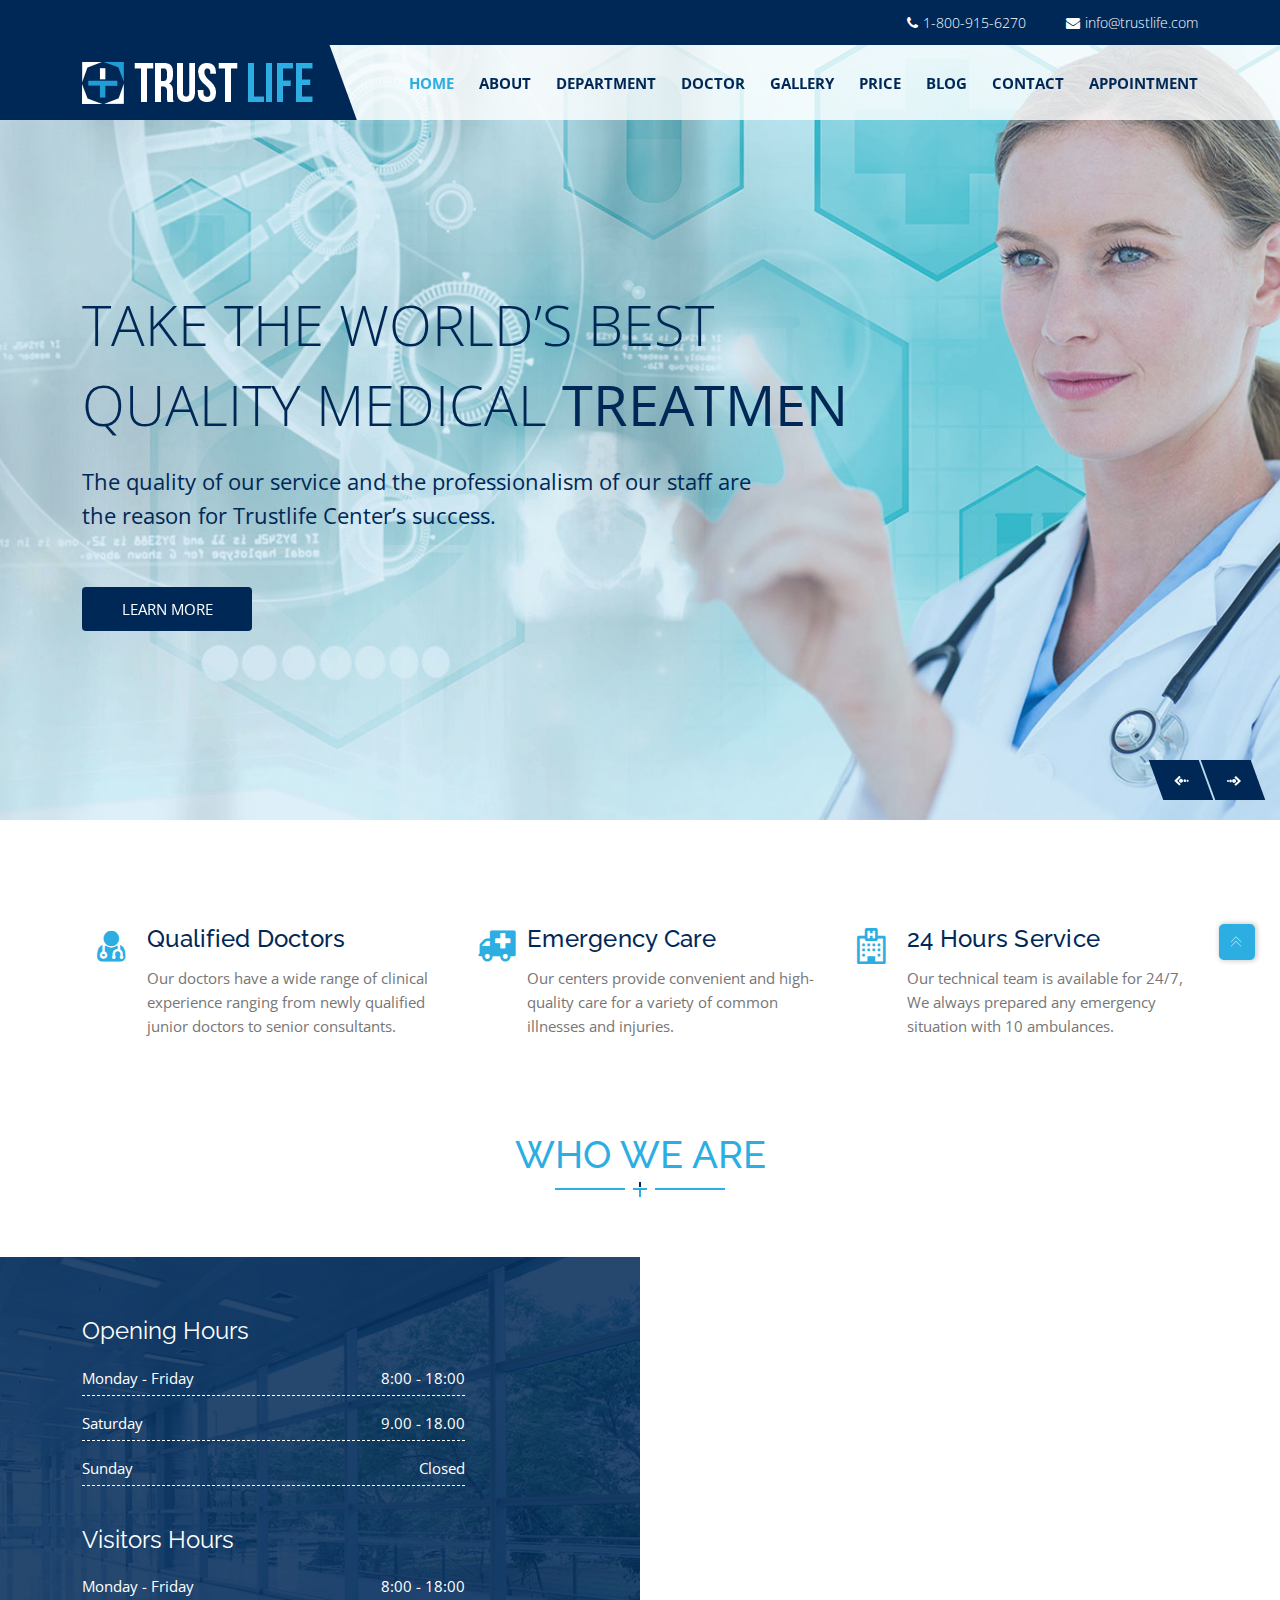
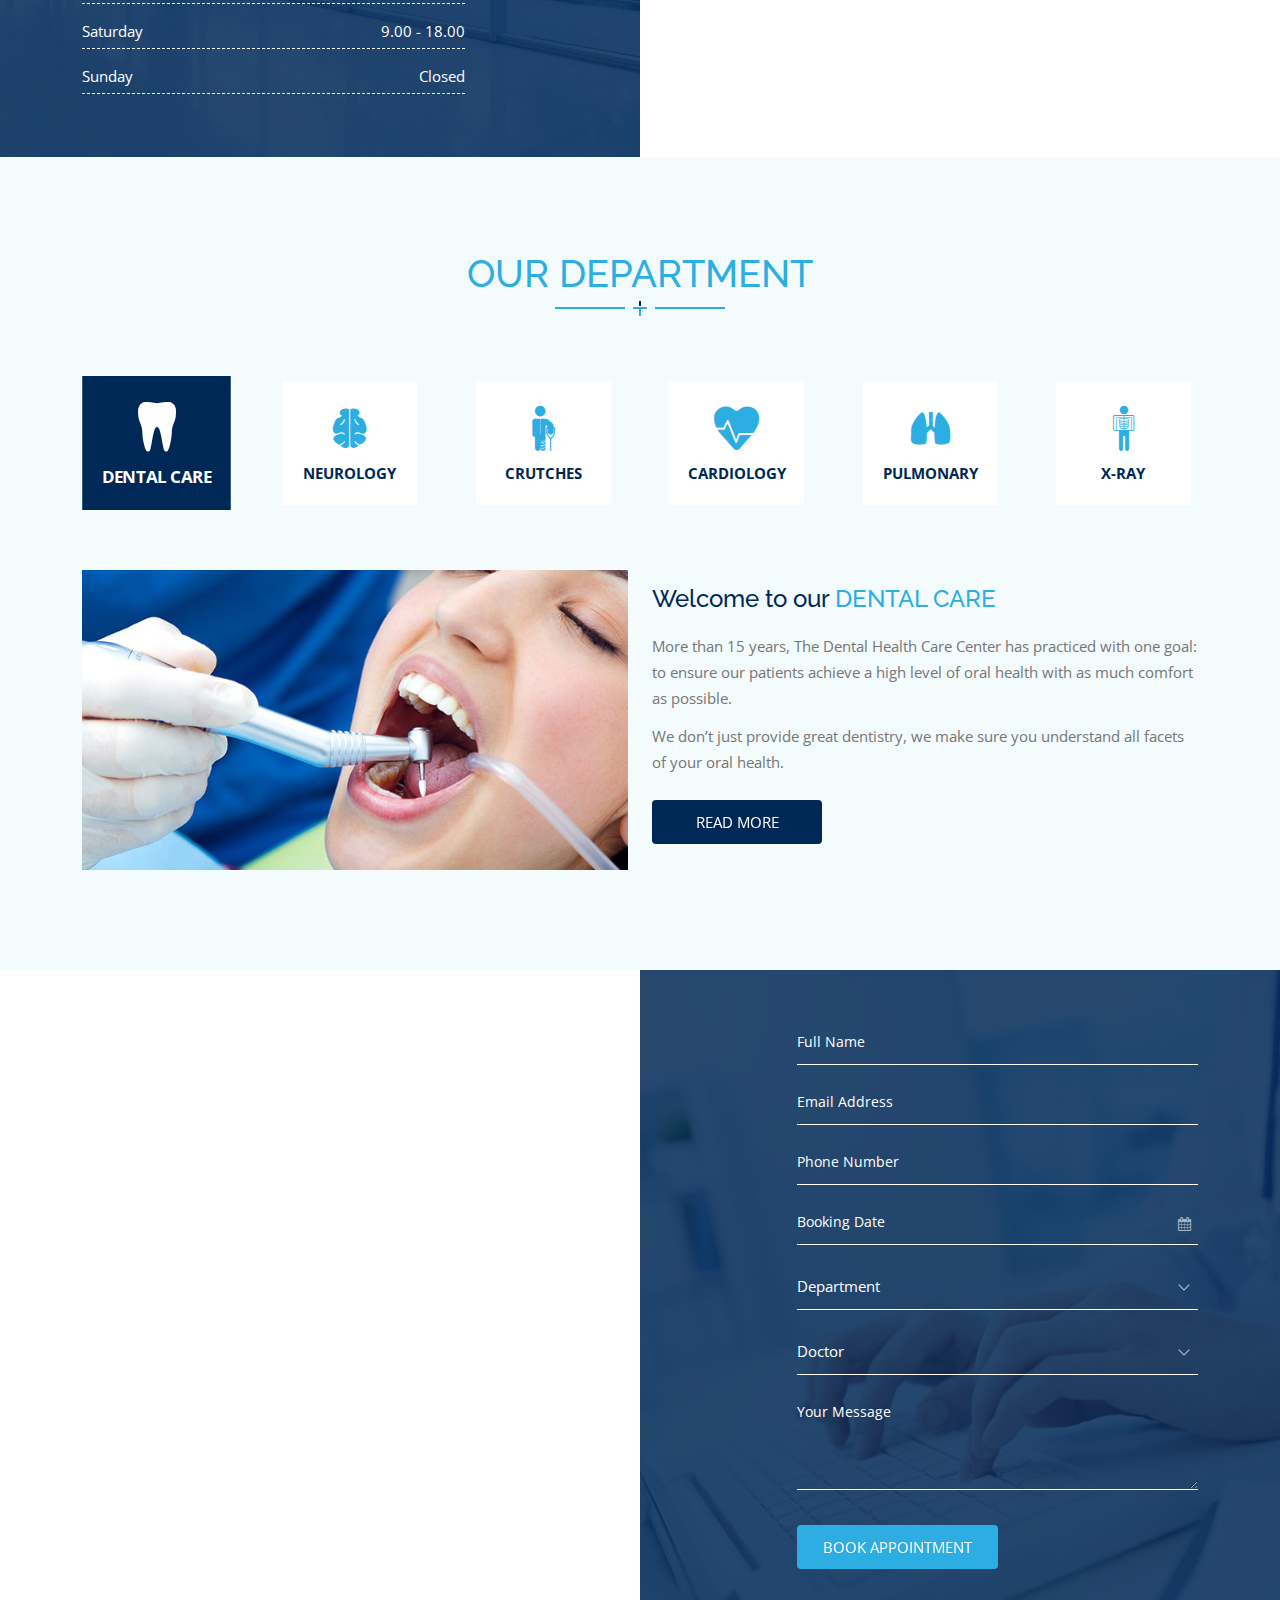
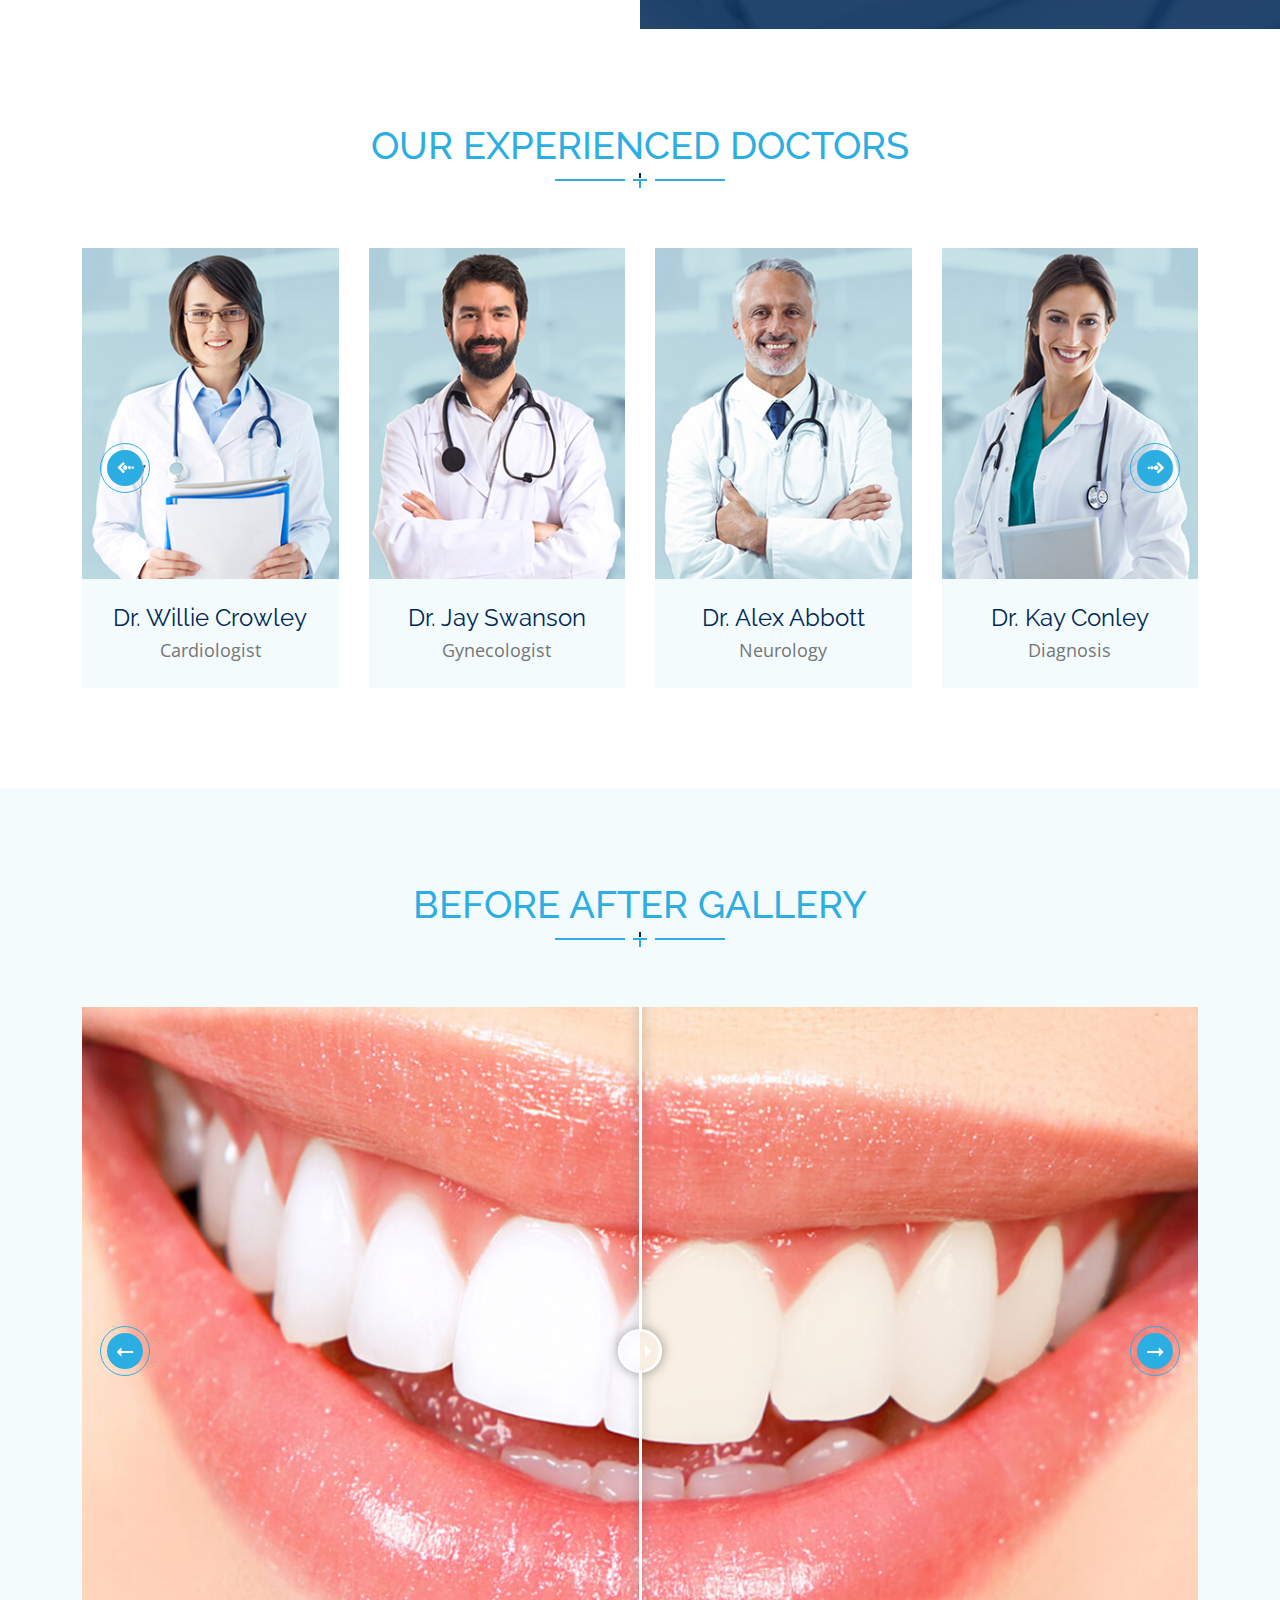
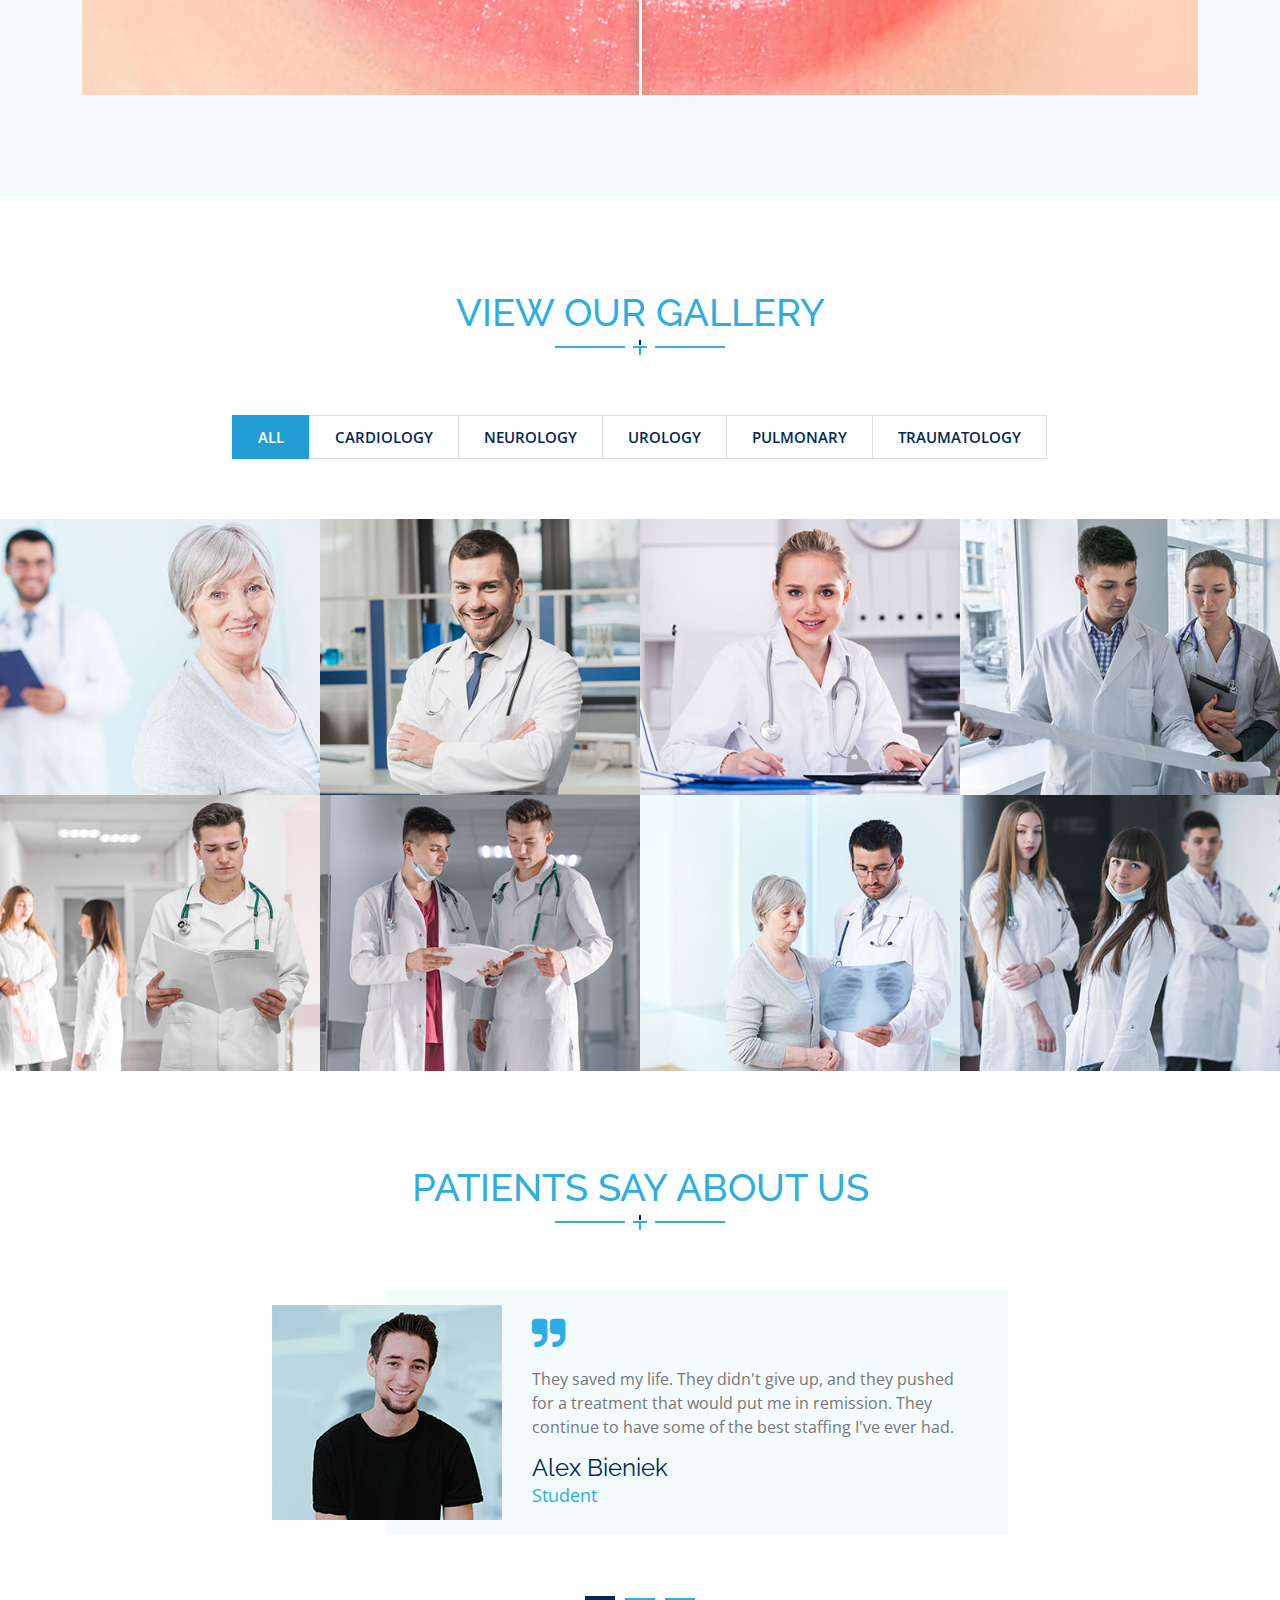
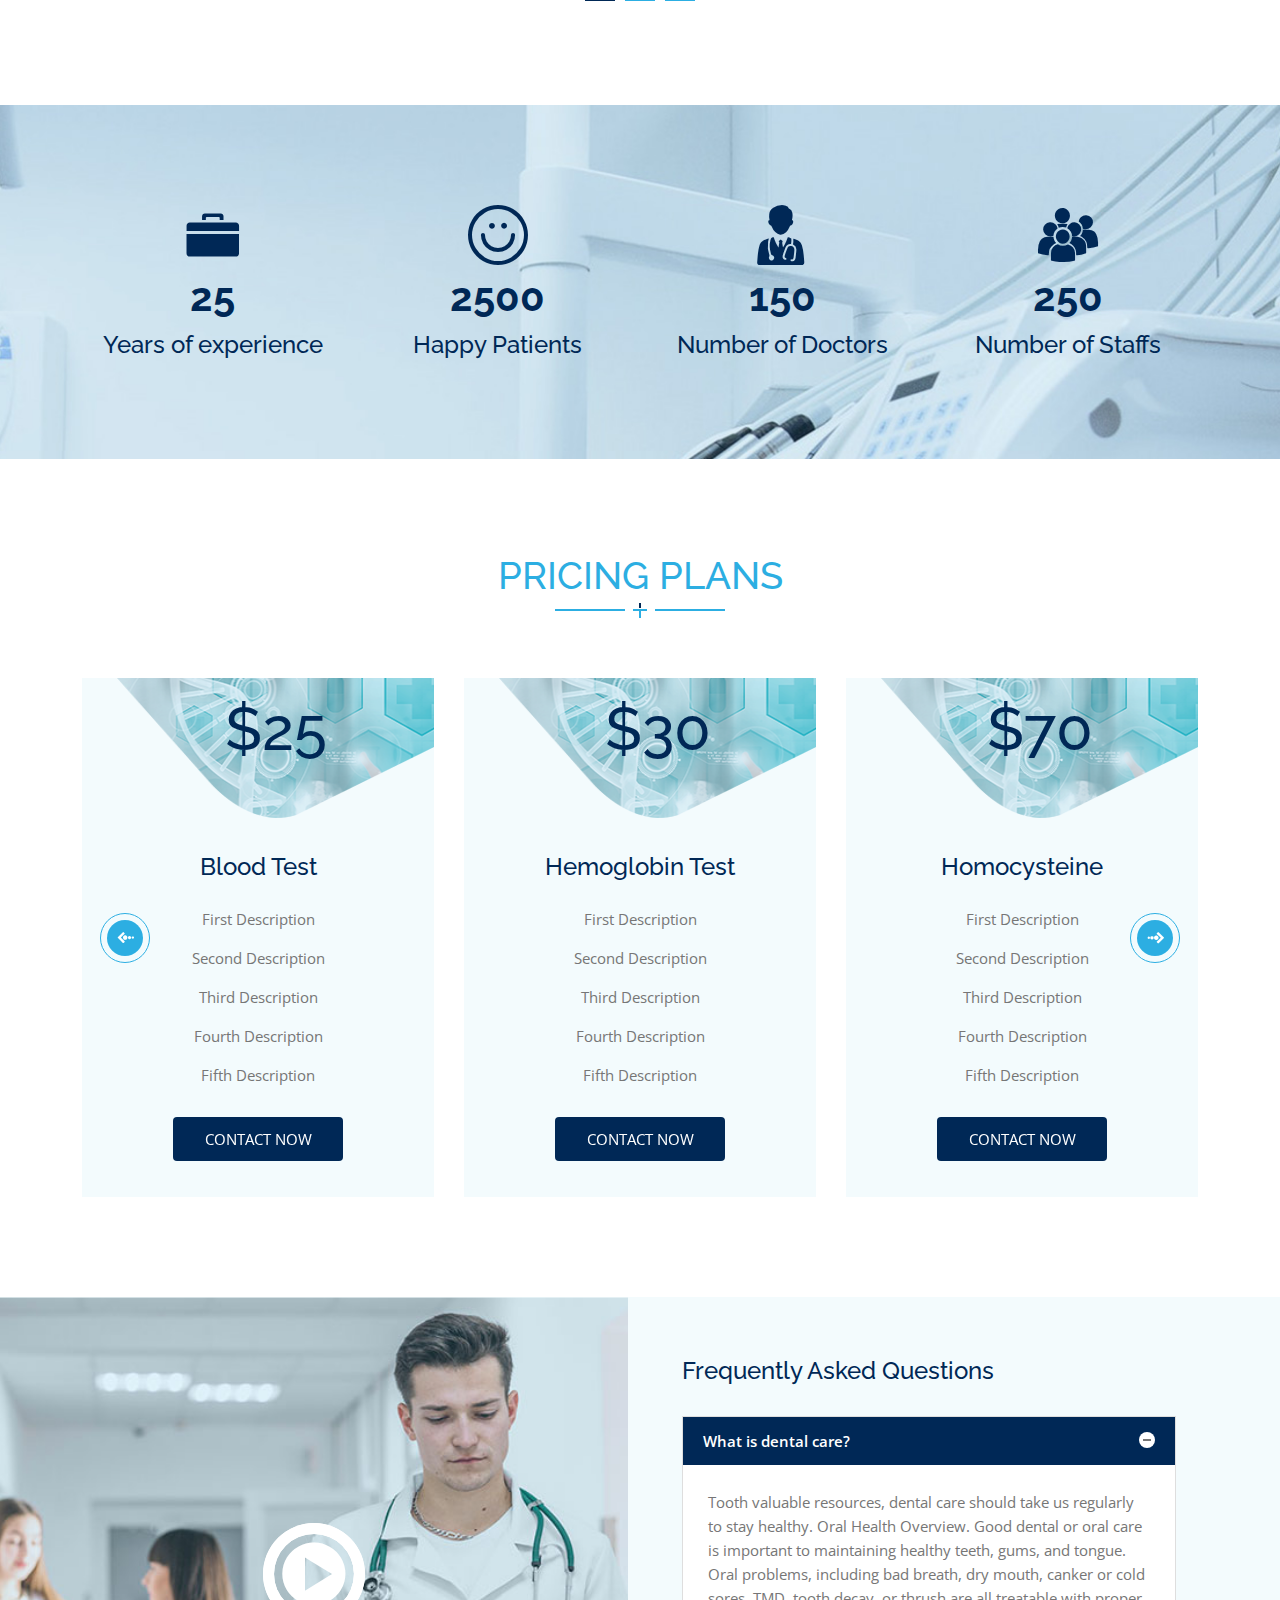
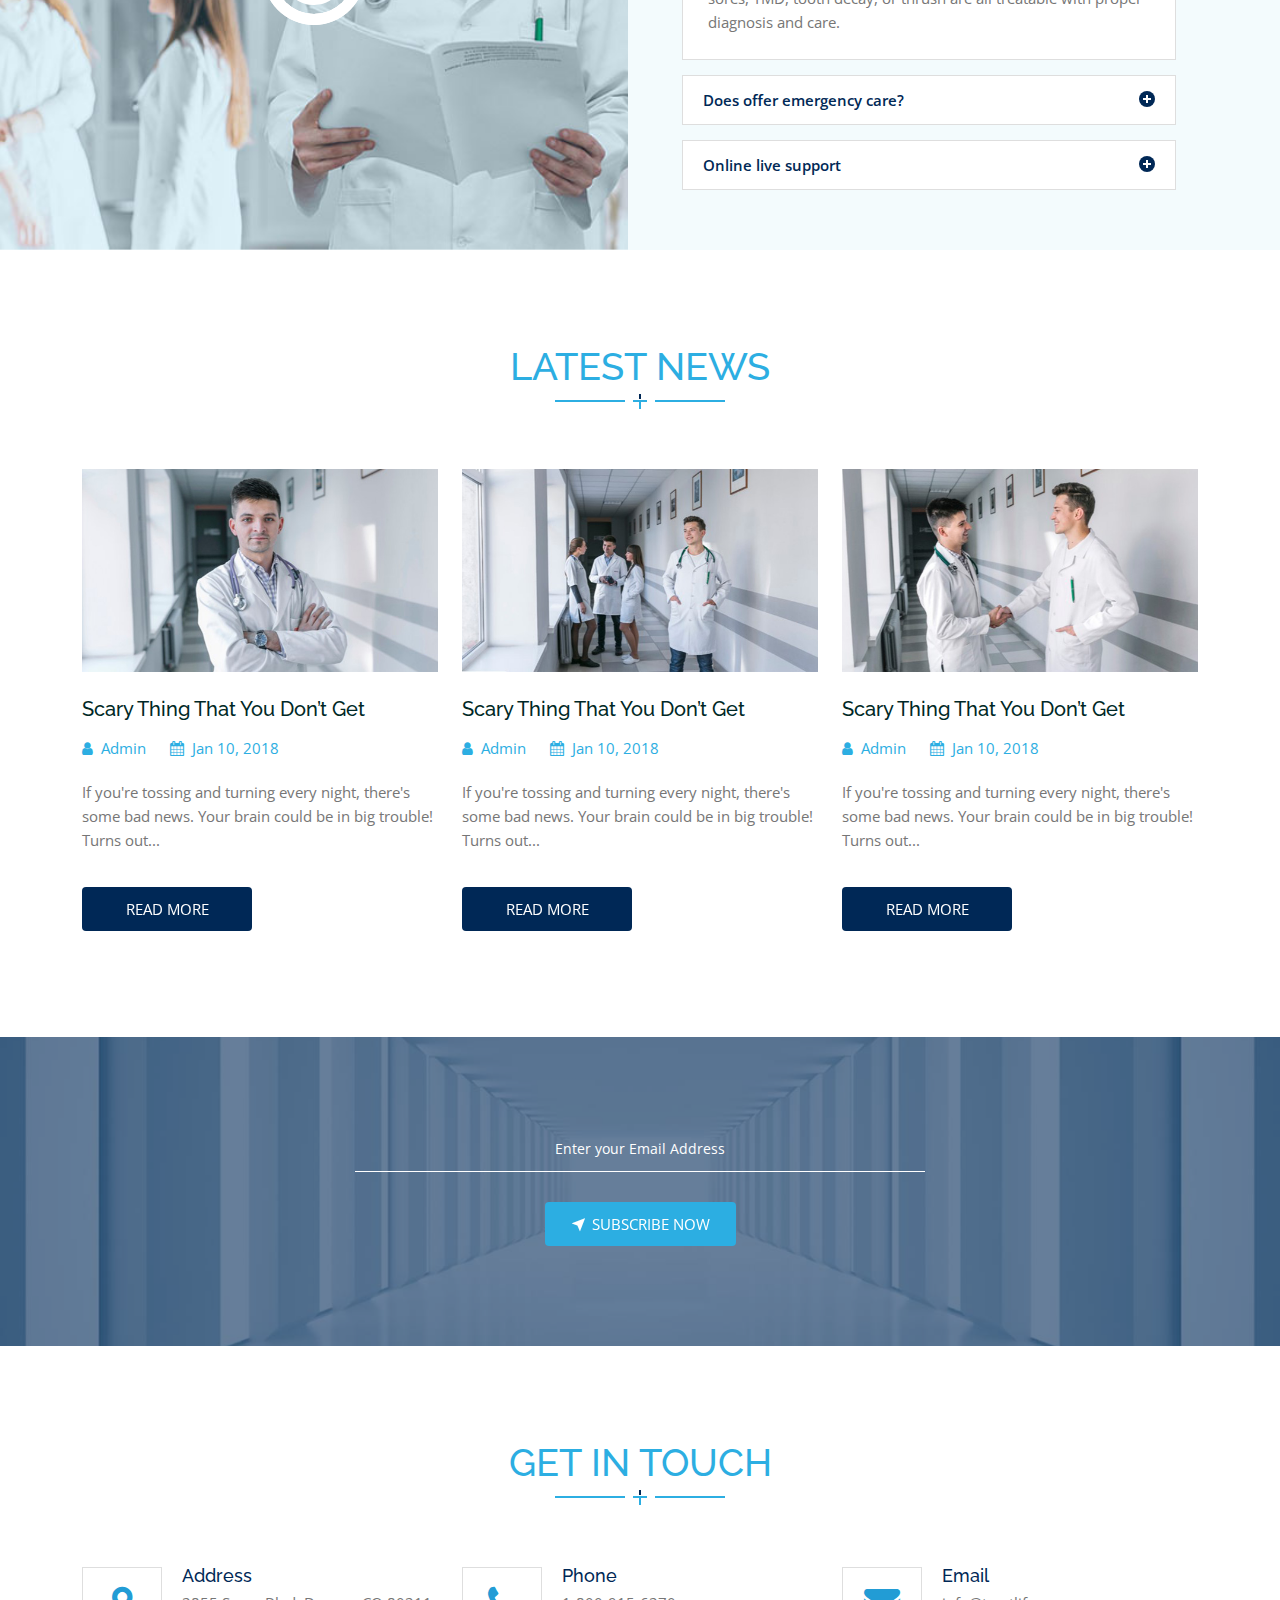
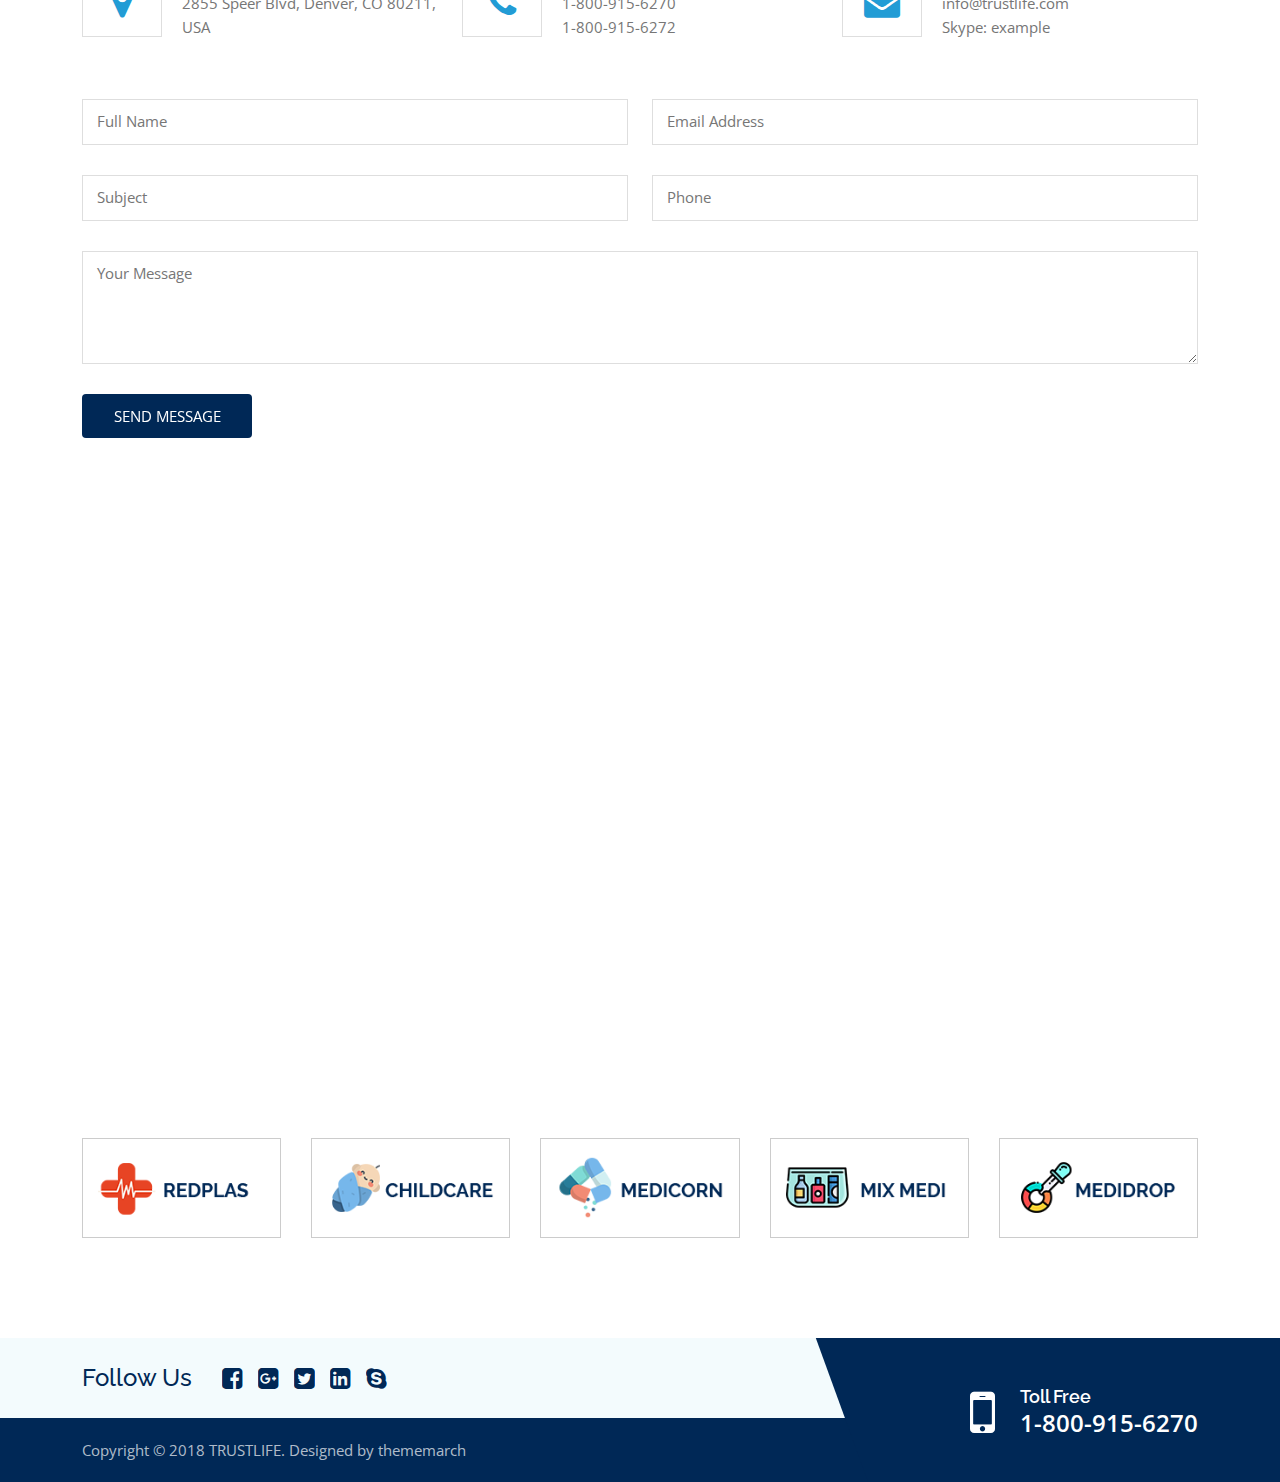
<file: home-version-6.html>
<!doctype html>
<html>
<head>
	<!-- Meta Tags -->
	<meta charset="utf-8">
	<meta http-equiv="x-ua-compatible" content="ie=edge">
	<meta name="viewport" content="width=device-width, initial-scale=1">
	<meta name="author" content="ThemeMarch">
	<!-- Page Title -->
	<title>Trustlife - Medical and Health Landing Page HTML Template</title>
    <!-- Favicon Icon -->
  	<link rel="icon" href="assets/img/favicon.png">
	<!-- Stylesheets -->
    <link rel="stylesheet" type="text/css" href="assets/css/plugins.css">
	<link rel="stylesheet" type="text/css" href="assets/css/style.css">
</head>

<body>
    
    <!-- Start Preloader -->
    <div id="tm-preloader">
        <div id="tm-preloader-in">
            <div></div><div></div><div></div><div></div><div></div>
        </div>
    </div>
    <!-- End Preloader -->
    
    <!-- Start Site Header Wrap -->
    <header>
        <div class="tm-site-header">
            <div class="tm-header-info-wrap">
                <div class="container tm-header-info">
                    <a href="#"><i class="fa fa-phone"></i>1-800-915-6270</a>
                    <a href="#"><i class="fa fa-envelope"></i>info@trustlife.com</a>
                </div>
            </div>
            <div class="tm-header-menu">
                <div class="container tm-header-menu-container">
                    <div class="tm-site-branding">
                        <!-- For Image Logo -->
                        <a href="index.html" class="tm-logo-link">
                            <img src="assets/img/logo.png" alt="" class="tm-logo">
                        </a>
                        <!-- For Site Title -->
                        <!-- <span class="tm-site-title">
                        <a href="index.html">Trustlife</a>
                        </span> -->
                    </div>
                    <nav class="tm-primary-nav tm-onepage-nav">
                        <ul class="tm-primary-nav-list">
                            <li class="menu-item menu-item-has-children current-menu-ancestor current-menu-parent">
                                <a href="#home" class="nav-link tm-smooth-move">HOME</a>
                                <ul>
                                    <li class="menu-item"><a href="index.html">Home1 (Default Version)</a></li>
                                    <li class="menu-item"><a href="home-version-2.html">Home2 (Animation Version)</a></li>
                                    <li class="menu-item"><a href="home-version-3.html">Home3 (Full Width Banner)</a></li>
                                    <li class="menu-item"><a href="home-version-4.html">Home4 (Ripple Version)</a></li>
                                    <li class="menu-item"><a href="home-version-5.html">Home5 (Parallax Version)</a></li>
                                    <li class="menu-item current-menu-item"><a href="home-version-6.html">Home6 (Slider Version)</a></li>
                                    <li class="menu-item"><a href="home-version-7.html">Home7 (Youtube Background)</a></li>
                                    <li class="menu-item"><a href="home-version-8.html">Home8 (Minimal Version)</a></li>
                                </ul>
                            </li>
                            <li class="menu-item"><a href="#about" class="nav-link tm-smooth-move">ABOUT</a></li>
                            <li class="menu-item"><a href="#department" class="nav-link tm-smooth-move">DEPARTMENT</a></li>
                            <li class="menu-item"><a href="#doctor" class="nav-link tm-smooth-move">DOCTOR</a></li>
                            <li class="menu-item"><a href="#gallery" class="nav-link tm-smooth-move">GALLERY</a></li>
                            <li class="menu-item"><a href="#price" class="nav-link tm-smooth-move">PRICE</a></li>
                            <li class="menu-item menu-item-has-children"><a href="#blog" class="nav-link tm-smooth-move">BLOG</a>
                                <ul>
                                    <li class="menu-item"><a href="blog-right-sidebar.html">Blog Right Sidebar</a></li>
                                    <li class="menu-item"><a href="blog-left-sidebar.html">Blog Left Sidebar</a></li>
                                    <li class="menu-item"><a href="blog-full-width.html">Blog Full Width</a></li>
                                    <li class="menu-item"><a href="blog-details-right-sidebar.html">Single Blog Image Post</a></li>
                                    <li class="menu-item"><a href="blog-details-left-sidebar.html">Single Blog Slider Post</a></li>
                                    <li class="menu-item"><a href="blog-details-full-width.html">Single Blog Video Post</a></li>
                                </ul>
                            </li>
                            <li class="menu-item"><a href="#contact" class="nav-link tm-smooth-move">CONTACT</a></li>
                            <li class="menu-item"><a href="#appointment" class="nav-link tm-smooth-move">APPOINTMENT</a></li>
                        </ul>
                    </nav>
                </div><!-- .tm-header-menu-container -->
            </div><!-- .tm-header-menu -->
        </div><!-- .tm-site-header -->
    </header>
    <!-- End Site Header Wrap -->

    <!-- Start Hero Section -->
    <section class="hero tm-style1" id="home">
        <div class="hero-slider1 owl-carousel" id="hero-slider1">
            <div class="single-slide" style="background: url(assets/img/slide-01.jpg);">
                <div class="hero-overlay"></div>
                <div class="container">
                    <div class="slider-text">
                        <div class="tm-overflow-hidden">
                            <h1 class="tm-headline">Take The world’s Best <br>
                                Quality Medical  <b>Treatmen</b>
                            </h1>
                        </div>
                        <div class="empty-space col-sm-b20 col-xs-b10"></div>
                        <div class="tm-overflow-hidden">
                            <p>The quality of our service and the professionalism of our staff are <br>
                            the reason for Trustlife Center’s success.</p>
                        </div>
                        <div class="empty-space col-md-b55 col-sm-b35 col-xs-b25"></div>
                        <div class="tm-overflow-hidden">
                            <div class="tm-hero-btn"><a href="#appointment" class="tm-btn1">LEARN MORE</a></div>
                        </div>
                    </div>
                </div><!-- .container -->
            </div><!-- .single-slide -->
            <div class="single-slide" style="background: url(assets/img/slide-02.jpg);">
                <div class="hero-overlay"></div>
                <div class="container">
                    <div class="slider-text">
                        <div class="tm-overflow-hidden">
                            <h1 class="tm-headline letters tm-rotate-text">Take The world’s <br>
                                Best Quality Medical <br>
                                Treatmen for DENTAL
                            </h1>
                        </div>
                        <div class="empty-space col-sm-b20 col-xs-b10"></div>
                        <div class="tm-overflow-hidden">
                            <p>The quality of our service and the professionalism of our staff are <br>
                            the reason for Trustlife Center’s success.</p>
                        </div>
                        <div class="empty-space col-md-b55 col-sm-b35 col-xs-b25"></div>
                        <div class="tm-overflow-hidden">
                            <div class="tm-hero-btn"><a href="#appointment" class="tm-btn1">LEARN MORE</a></div>
                        </div>
                    </div>
                </div><!-- .container -->
            </div><!-- .single-slide -->
            <div class="single-slide" style="background: url(assets/img/slide-03.jpg);">
                <div class="hero-overlay"></div>
                <div class="container">
                    <div class="slider-text">
                        <div class="tm-overflow-hidden">
                            <h1 class="tm-headline letters tm-rotate-text">Take The world’s <br>
                                Best Quality Medical <br>
                                Treatmen for DENTAL
                            </h1>
                        </div>
                        <div class="empty-space col-sm-b20 col-xs-b10"></div>
                        <div class="tm-overflow-hidden">
                            <p>The quality of our service and the professionalism of our staff are <br>
                            the reason for Trustlife Center’s success.</p>
                        </div>
                        <div class="empty-space col-md-b55 col-sm-b35 col-xs-b25"></div>
                        <div class="tm-overflow-hidden">
                            <div class="tm-hero-btn"><a href="#appointment" class="tm-btn1">LEARN MORE</a></div>
                        </div>
                    </div>
                </div><!-- .container -->
            </div><!-- .single-slide -->
        </div><!-- #hero-slider1 -->
    </section>
    <!-- End Hero Section -->

    <!-- Start Icon Box -->
    <section>
        <div class="empty-space col-md-b100 col-xs-b40"></div>
        <div class="container">
            <div class="row">
                <div class="col-lg-4" >
                    <div class="empty-space col-md-b0 col-xs-b30"></div>
                    <div class="tm-icon-box">
                        <div class="tm-icon"><i class="fa fa-user-md"></i></div>
                        <h2 class="tm-icon-box-title">Qualified Doctors</h2>
                        <p class="tm-icon-box-text">Our doctors have a wide range of clinical experience ranging from newly qualified junior doctors to senior consultants.</p>
                    </div>
                </div><!-- .col -->
                <div class="col-lg-4">
                    <div class="empty-space col-md-b0 col-xs-b30"></div>
                    <div class="tm-icon-box">
                        <div class="tm-icon"><i class="fa fa-ambulance"></i></div>
                        <h2 class="tm-icon-box-title">Emergency Care</h2>
                        <p class="tm-icon-box-text">Our centers provide convenient and high-quality care for a variety of common illnesses and injuries.</p>
                    </div>
                </div><!-- .col -->
                <div class="col-lg-4">
                    <div class="empty-space col-md-b0 col-xs-b30"></div>
                    <div class="tm-icon-box">
                        <div class="tm-icon"><i class="fa fa-hospital-o"></i></div>
                        <h2 class="tm-icon-box-title">24 Hours Service</h2>
                        <p class="tm-icon-box-text">Our technical team is available for 24/7, We always prepared any emergency situation with 10 ambulances.</p>
                    </div>
                </div><!-- .col -->
            </div><!-- .row -->
        </div>
    </section>
    <!-- End Icon Box -->

    <!-- Start About Secton -->
    <section id="about">
        <div class="empty-space col-md-b100 col-xs-b70"></div>
        <div class="tm-section-heading text-center">
            <h2>Who We Are</h2>
            <div class="tm-section-seperator"><span></span></div>
            <div class="empty-space col-md-b60 col-xs-b40"></div>
        </div>
        <div class="tm-relative">
            <div class="tm-half-section-bg left">
                <img src="assets/img/about-hafl-bg.jpg" alt="about hafl bg">
            </div>
            <div class="empty-space col-xs-b60"></div>
            <div class="container">
                <div class="row row-md-reverce">
                    <div class="col-lg-5">
                        <div class="tm-shedule-wrap">
                            <div class="tm-shedule">
                                <h3 class="tm-shedule-title">Opening Hours</h3>
                                <ul class="tm-shedule-list">
                                    <li>
                                        <span>Monday - Friday</span>
                                        <span>8:00 - 18:00</span>
                                    </li>
                                    <li>
                                        <span>Saturday</span>
                                        <span>9.00 - 18.00</span>
                                    </li>
                                    <li>
                                        <span>Sunday</span>
                                        <span>Closed</span>
                                    </li>
                                </ul>
                            </div><!-- .tm-shedule -->
                            <div class="empty-space col-md-b40 col-xs-b30"></div>
                            <div class="tm-shedule">
                                <h3 class="tm-shedule-title">Visitors Hours</h3>
                                <ul class="tm-shedule-list">
                                    <li>
                                        <span>Monday - Friday</span>
                                        <span>8:00 - 18:00</span>
                                    </li>
                                    <li>
                                        <span>Saturday</span>
                                        <span>9.00 - 18.00</span>
                                    </li>
                                    <li>
                                        <span>Sunday</span>
                                        <span>Closed</span>
                                    </li>
                                </ul>
                            </div><!-- .tm-shedule -->
                        </div>
                    </div><!-- .col -->
                    <div class="col-lg-7">
                        <div class="empty-space col-md-b30 col-xs-b0"></div>
                        <div class="tm-about-wrap tm-hf-hide">
                            <div class="tm-about tm-gray-bg wow fadeInRight" data-wow-duration="1s" data-wow-delay="0.1s">
                                <h3 class="tm-about-title">Why People Choose Our <span>Hospital</span>?</h3>
                                <div class="tm-about-text">
                                    <p>We provide the best service all over the country. People chose our hospital because of the following advantages. </p>
                                    <p>We have a list of associated doctors, Every Department Specialists are availability, Available ambulance facilities, OT/ICU, trauma care is best as always, Our pharmacy is opend 24/7, Our cost is affordable.  </p>
                                </div>
                                <div class="empty-space col-xs-b25"></div>
                                <div class="tm-about-btn">
                                    <a href="#" class="tm-btn1">READ MORE</a>
                                </div>
                            </div>
                        </div>
                        <div class="empty-space col-xs-b30"></div>
                    </div><!-- .col -->
                </div>
            </div>
            <div class="empty-space col-xs-b60"></div>
        </div>
    </section>
    <!-- End About Secton -->

    <!-- Start Department Section -->
    <section class="tm-gray-bg" id="department">
        <div class="empty-space col-md-b100 col-xs-b70"></div>
        <div class="tm-section-heading text-center">
            <h2>Our Department</h2>
            <div class="tm-section-seperator"><span></span></div>
            <div class="empty-space col-md-b60 col-xs-b40"></div>
        </div>
        <div class="container">
            <div class="tm-tab-wrap">
                <div class="tm-tabs-wrap">
                    <ul class="tabs">
                        <li><i class="icofont icofont-tooth"></i>DENTAL CARE</li>
                        <li><i class="icofont icofont-brain"></i>NEUROLOGY</li>
                        <li><i class="icofont icofont-crutches"></i>CRUTCHES</li>
                        <li><i class="icofont icofont-pulse"></i>CARDIOLOGY</li>
                        <li><i class="icofont icofont-lungs"></i>PULMONARY</li>
                        <li><i class="icofont icofont-xray"></i>X-RAY</li>
                    </ul> <!-- .tabs -->
                </div>
                <div class="empty-space col-md-b60 col-xs-b40"></div>
                <div class="tm-tab-content">
                    <div class="tm-tabs-item">
                        <div class="row">
                            <div class="col-lg-6">
                                <div class="tm-dept-img"><img src="assets/img/1.dental.jpg" alt=""></div>
                            </div><!-- .col -->
                            <div class="col-lg-6">
                                <div class="tm-dept-details-wrap">
                                    <div class="tm-about tm-gray-bg">
                                        <h3 class="tm-about-title">Welcome to our <span>DENTAL CARE</span></h3>
                                        <div class="tm-about-text">
                                            <p>More than 15 years, The Dental Health Care Center has practiced with one goal: to ensure our patients achieve a high level of oral health with as much comfort as possible.</p>
                                            <p>We don’t just provide great dentistry, we make sure you understand all facets of your oral health.</p>
                                        </div>
                                        <div class="empty-space col-xs-b25"></div>
                                        <div class="tm-about-btn">
                                            <a href="#" class="tm-btn1">READ MORE</a>
                                        </div>
                                    </div>
                                </div>
                            </div><!-- .col -->
                        </div>
                    </div> <!-- .tabs_item -->
                    <div class="tm-tabs-item">
                        <div class="row">
                            <div class="col-lg-6">
                                <div class="tm-dept-img"><img src="assets/img/2.neurology.jpg" alt=""></div>
                            </div><!-- .col -->
                            <div class="col-lg-6">
                                <div class="tm-dept-details-wrap">
                                    <div class="tm-about tm-gray-bg">
                                        <h3 class="tm-about-title">Welcome to our <span>NEUROLOGY</span></h3>
                                        <div class="tm-about-text">
                                            <p>Our Neurology deparment of Trustlife Hospital serves as the receiving point for the most seriously injured people from across the country and treats patients with brain and spine.</p>
                                            <p>In addition to being a centre of excellence, the Neurology deparment aims to be an asset to national and international communities.</p>
                                        </div>
                                        <div class="empty-space col-xs-b25"></div>
                                        <div class="tm-about-btn">
                                            <a href="#" class="tm-btn1">READ MORE</a>
                                        </div>
                                    </div>
                                </div>
                            </div><!-- .col -->
                        </div>
                    </div> <!-- .tabs_item -->
                    <div class="tm-tabs-item">
                        <div class="row">
                            <div class="col-lg-6">
                                <div class="tm-dept-img"><img src="assets/img/3.crutches.jpg" alt=""></div>
                            </div><!-- .col -->
                            <div class="col-lg-6">
                                <div class="tm-dept-details-wrap">
                                    <div class="tm-about tm-gray-bg">
                                        <h3 class="tm-about-title">Welcome to our <span>CRUTCHES</span></h3>
                                        <div class="tm-about-text">
                                            <p>It is important to start walking as soon as you can after your surgery. But you will need support for walking while your leg heals. Trustlife may be a good choice after a leg injury or surgery if you only need a little help with balance and stability. </p>
                                            <p>Crutches are also useful when your leg is only a little weak or painful.</p>
                                        </div>
                                        <div class="empty-space col-xs-b25"></div>
                                        <div class="tm-about-btn">
                                            <a href="#" class="tm-btn1">READ MORE</a>
                                        </div>
                                    </div>
                                </div>
                            </div><!-- .col -->
                        </div>
                    </div> <!-- .tabs_item -->
                    <div class="tm-tabs-item">
                        <div class="row">
                            <div class="col-lg-6">
                                <div class="tm-dept-img"><img src="assets/img/4.cardiology.jpg" alt=""></div>
                            </div><!-- .col -->
                            <div class="col-lg-6">
                                <div class="tm-dept-details-wrap">
                                    <div class="tm-about tm-gray-bg">
                                        <h3 class="tm-about-title">Welcome to our <span>CARDIOLOGY</span></h3>
                                        <div class="tm-about-text">
                                            <p>Cardiology department is served dedicately 24/7 and it is the only hospital of Kanada where emergency angioplasty can be carried out round the clock.</p>
                                            <p>Cardiology department is operated by a strong and dedicated team of 3 cardiologists, And they has more then 20 years of expericnce.</p>
                                        </div>
                                        <div class="empty-space col-xs-b25"></div>
                                        <div class="tm-about-btn">
                                            <a href="#" class="tm-btn1">READ MORE</a>
                                        </div>
                                    </div>
                                </div>
                            </div><!-- .col -->
                        </div>
                    </div> <!-- .tabs_item -->
                    <div class="tm-tabs-item">
                        <div class="row">
                            <div class="col-lg-6">
                                <div class="tm-dept-img"><img src="assets/img/5.pulmones.jpg" alt=""></div>
                            </div><!-- .col -->
                            <div class="col-lg-6">
                                <div class="tm-dept-details-wrap">
                                    <div class="tm-about tm-gray-bg">
                                        <h3 class="tm-about-title">Welcome to our <span>PULMONARY</span></h3>
                                        <div class="tm-about-text">
                                            <p>More than 15 years ago, we pioneered the first hospitals in the nation to specialize in pulmonary treatment, so you can feel confident when your loved one is under our care.</p>
                                            <p>Today, our expertise continues to be pulmonary disease management and providing quality treatment based on the latest protocols. </p>
                                        </div>
                                        <div class="empty-space col-xs-b25"></div>
                                        <div class="tm-about-btn">
                                            <a href="#" class="tm-btn1">READ MORE</a>
                                        </div>
                                    </div>
                                </div>
                            </div><!-- .col -->
                        </div>
                    </div> <!-- .tabs_item -->
                    <div class="tm-tabs-item">
                        <div class="row">
                            <div class="col-lg-6">
                                <div class="tm-dept-img"><img src="assets/img/6.xray.jpg" alt=""></div>
                            </div><!-- .col -->
                            <div class="col-lg-6">
                                <div class="tm-dept-details-wrap">
                                    <div class="tm-about tm-gray-bg">
                                        <h3 class="tm-about-title">Welcome to our <span>X-RAY</span></h3>
                                        <div class="tm-about-text">
                                            <p>We have the high-quality x-ray machine and our technique is so much experienced. We delivered x-ray report within one hour.</p>
                                            <p>After handover x-ray report we give initial advice of an experienced doctor and suggest related experienced doctor.</p>
                                        </div>
                                        <div class="empty-space col-xs-b25"></div>
                                        <div class="tm-about-btn">
                                            <a href="#" class="tm-btn1">READ MORE</a>
                                        </div>
                                    </div>
                                </div>
                            </div><!-- .col -->
                        </div>
                    </div> <!-- .tabs_item -->
                    
                </div> <!-- .tm-tab-content -->
            </div> <!-- .tab -->
        </div>
        <div class="empty-space col-md-b100 col-xs-b70"></div>
    </section>
    <!-- End Department Section -->

    <!-- Start Appointment Section -->
    <section class="tm-relative" id="appointment">
        <div class="tm-half-section-bg right">
            <img src="assets/img/appointment-bg.jpg" alt="about hafl bg">
        </div>
        <div class="container">
            <div class="row">
                <div class="col-lg-7 tm-hf-hide">
                    <div class="empty-space col-md-b0 col-xs-b70"></div>
                    <div class="tm-appointment-heading tm-gray-bg wow fadeInLeft" data-wow-duration="1s" data-wow-delay="0.1s">
                        <div class="tm-section-heading text-center">
                            <h2>MAKE AN APPOINTMENT</h2>
                            <div class="tm-section-seperator"><span></span></div>
                            <p>If you wont to make an appointment with any specialist just fill up the form with valid data and we will contact you via phone for confirmation.</p>
                        </div>
                    </div>
                </div><!-- .col -->
                <div class="col-lg-5">
                    <div class="empty-space col-md-b60 col-xs-b40"></div>
                    <form method="POST" action="assets/php/appointment.php" class="tm-appointment-form" id="appointment-form">
                        <div id="tm-alert1"></div>
                        <div class="tm-form-field">      
                            <input type="text" id="uname" name="uname" placeholder="Full Name" required>
                            <span class="bar"></span>
                        </div>
                        <div class="tm-form-field">      
                            <input type="text" id="uemail" name="uemail" placeholder="Email Address" required>
                            <span class="bar"></span>
                        </div>
                        <div class="tm-form-field">      
                            <input type="text" id="unumber" name="unumber" placeholder="Phone Number" required>
                            <span class="bar"></span>
                        </div>
                        <div class="tm-form-field">      
                            <input name="udate" type="text" id="udate" placeholder="Booking Date">
                            <span class="bar"></span>
                            <div class="date-icon"><i class="fa fa-calendar"></i></div>
                        </div>
                        <div class="tm-form-field">
                            <div class="tm-custom-select-wrap">
                                <select name="udepartment" class="tm-custom-select" id="udepartment">
                                    <option value="department">Department</option>
                                    <option value="dental-care">Dental Care</option>
                                    <option value="neurology">Neurology</option>
                                    <option value="crutches">Crutches</option>
                                    <option value="cardiology">Cardiology</option>
                                    <option value="pulmonary">Pulmonary</option>
                                    <option value="x-ray">X-Ray</option>
                                </select> 
                            </div>
                        </div>
                        <div class="tm-form-field">      
                            <div class="tm-custom-select-wrap">
                                <select name="udoctor" class="tm-custom-select" id="udoctor">
                                    <option value="doctor">Doctor</option>
                                    <option value="jhon-doe">Dr. Jhon Doe</option>
                                    <option value="mak-rushi">Dr. Mak Roshi</option>
                                    <option value="mohoshin-kabir">Dr. Mohoshin Kabir</option>
                                    <option value="nayon-borua">Dr. Nayon Borua</option>
                                    <option value="rasel-islam">Dr. Rasel Islam</option>
                                    <option value="mahid-islam">Dr. Mahid Islam</option>
                                </select> 
                            </div>
                        </div>
                        <div class="tm-form-field">      
                            <textarea cols="30" rows="10" id="umsg" name="umsg" placeholder="Your Message"></textarea>
                            <span class="bar"></span>
                        </div>
                        <div class="empty-space col-xs-b10"></div>
                        <div class="tm-form-field">      
                            <button class="tm-btn1 tm-reverse" type="submit" id="appointment-submit" name="submit">BOOK APPOINTMENT</button>
                        </div>
                    </form>
                    <div class="empty-space col-md-b60 col-xs-b70"></div>
                </div><!-- .col -->
            </div>
        </div>
    </section>
    <!-- End Appointment Section -->

    <!-- Start Team Member -->
    <section id="doctor">
        <div class="empty-space col-md-b100 col-xs-b70"></div>
        <div class="tm-section-heading text-center">
            <h2>Our Experienced doctors</h2>
            <div class="tm-section-seperator"><span></span></div>
            <div class="empty-space col-md-b60 col-xs-b40"></div>
        </div>
        <div class="container">
            <div class="row">
                <div class="col-lg-12">
                    <div class="tm-member-carousel owl-carousel tm-nam-tm-style1  tm-dots1">
                        <div class="tm-team-member">
                            <div class="tm-member-hover">
                                <a href="#" class="tm-member-thumb">
                                    <img src="assets/img/doctor-01.jpg" alt="">
                                </a>
                                <div class="tm-member-social-btn-wrap">
                                    <div class="tm-member-socila-btn">
                                        <a href="#" class="tm-social-btn white">
                                            <i class="fa fa-facebook-square"></i>
                                            <i class="fa fa-facebook-square"></i>
                                        </a>
                                    </div>
                                    <div class="tm-member-socila-btn">
                                        <a href="#" class="tm-social-btn white">
                                            <i class="fa fa-twitter-square"></i>
                                            <i class="fa fa-twitter-square"></i>
                                        </a>
                                    </div>
                                    <div class="tm-member-socila-btn">
                                        <a href="#" class="tm-social-btn white">
                                            <i class="fa fa-linkedin-square"></i>
                                            <i class="fa fa-linkedin-square"></i>
                                        </a>
                                    </div>
                                    <div class="tm-member-socila-btn">
                                        <a href="#" class="tm-social-btn white">
                                            <i class="fa fa-skype"></i>
                                            <i class="fa fa-skype"></i>
                                        </a>
                                    </div>
                                </div><!-- .tm-member-social-btn-wrap -->
                            </div>
                            <div class="tm-member-meta tm-gray-bg text-center">
                                <h3 class="tm-member-name"><a href="#">Dr. Willie Crowley</a></h3>
                                <span class="tm-member-speciality">Cardiologist</span>
                            </div>
                        </div><!-- .tm-team-member -->
                        <div class="tm-team-member">
                            <div class="tm-member-hover">
                                <a href="#" class="tm-member-thumb">
                                    <img src="assets/img/doctor-02.jpg" alt="">
                                </a>
                                <div class="tm-member-social-btn-wrap">
                                    <div class="tm-member-socila-btn">
                                        <a href="#" class="tm-social-btn white">
                                            <i class="fa fa-facebook-square"></i>
                                            <i class="fa fa-facebook-square"></i>
                                        </a>
                                    </div>
                                    <div class="tm-member-socila-btn">
                                        <a href="#" class="tm-social-btn white">
                                            <i class="fa fa-twitter-square"></i>
                                            <i class="fa fa-twitter-square"></i>
                                        </a>
                                    </div>
                                    <div class="tm-member-socila-btn">
                                        <a href="#" class="tm-social-btn white">
                                            <i class="fa fa-linkedin-square"></i>
                                            <i class="fa fa-linkedin-square"></i>
                                        </a>
                                    </div>
                                    <div class="tm-member-socila-btn">
                                        <a href="#" class="tm-social-btn white">
                                            <i class="fa fa-skype"></i>
                                            <i class="fa fa-skype"></i>
                                        </a>
                                    </div>
                                </div><!-- .tm-member-social-btn-wrap -->
                            </div>
                            <div class="tm-member-meta tm-gray-bg text-center">
                                <h3 class="tm-member-name"><a href="#">Dr. Jay Swanson</a></h3>
                                <span class="tm-member-speciality">Gynecologist</span>
                            </div>
                        </div><!-- .tm-team-member -->
                        <div class="tm-team-member">
                            <div class="tm-member-hover">
                                <a href="#" class="tm-member-thumb">
                                    <img src="assets/img/doctor-03.jpg" alt="">
                                </a>
                                <div class="tm-member-social-btn-wrap">
                                    <div class="tm-member-socila-btn">
                                        <a href="#" class="tm-social-btn white">
                                            <i class="fa fa-facebook-square"></i>
                                            <i class="fa fa-facebook-square"></i>
                                        </a>
                                    </div>
                                    <div class="tm-member-socila-btn">
                                        <a href="#" class="tm-social-btn white">
                                            <i class="fa fa-twitter-square"></i>
                                            <i class="fa fa-twitter-square"></i>
                                        </a>
                                    </div>
                                    <div class="tm-member-socila-btn">
                                        <a href="#" class="tm-social-btn white">
                                            <i class="fa fa-linkedin-square"></i>
                                            <i class="fa fa-linkedin-square"></i>
                                        </a>
                                    </div>
                                    <div class="tm-member-socila-btn">
                                        <a href="#" class="tm-social-btn white">
                                            <i class="fa fa-skype"></i>
                                            <i class="fa fa-skype"></i>
                                        </a>
                                    </div>
                                </div><!-- .tm-member-social-btn-wrap -->
                            </div>
                            <div class="tm-member-meta tm-gray-bg text-center">
                                <h3 class="tm-member-name"><a href="#">Dr. Alex Abbott</a></h3>
                                <span class="tm-member-speciality">Neurology</span>
                            </div>
                        </div><!-- .tm-team-member -->
                        <div class="tm-team-member">
                            <div class="tm-member-hover">
                                <a href="#" class="tm-member-thumb">
                                    <img src="assets/img/doctor-04.jpg" alt="">
                                </a>
                                <div class="tm-member-social-btn-wrap">
                                    <div class="tm-member-socila-btn">
                                        <a href="#" class="tm-social-btn white">
                                            <i class="fa fa-facebook-square"></i>
                                            <i class="fa fa-facebook-square"></i>
                                        </a>
                                    </div>
                                    <div class="tm-member-socila-btn">
                                        <a href="#" class="tm-social-btn white">
                                            <i class="fa fa-twitter-square"></i>
                                            <i class="fa fa-twitter-square"></i>
                                        </a>
                                    </div>
                                    <div class="tm-member-socila-btn">
                                        <a href="#" class="tm-social-btn white">
                                            <i class="fa fa-linkedin-square"></i>
                                            <i class="fa fa-linkedin-square"></i>
                                        </a>
                                    </div>
                                    <div class="tm-member-socila-btn">
                                        <a href="#" class="tm-social-btn white">
                                            <i class="fa fa-skype"></i>
                                            <i class="fa fa-skype"></i>
                                        </a>
                                    </div>
                                </div><!-- .tm-member-social-btn-wrap -->
                            </div>
                            <div class="tm-member-meta tm-gray-bg text-center">
                                <h3 class="tm-member-name"><a href="#">Dr. Kay Conley</a></h3>
                                <span class="tm-member-speciality">Diagnosis</span>
                            </div>
                        </div><!-- .tm-team-member -->
                        <div class="tm-team-member">
                            <div class="tm-member-hover">
                                <a href="#" class="tm-member-thumb">
                                    <img src="assets/img/doctor-01.jpg" alt="">
                                </a>
                                <div class="tm-member-social-btn-wrap">
                                    <div class="tm-member-socila-btn">
                                        <a href="#" class="tm-social-btn white">
                                            <i class="fa fa-facebook-square"></i>
                                            <i class="fa fa-facebook-square"></i>
                                        </a>
                                    </div>
                                    <div class="tm-member-socila-btn">
                                        <a href="#" class="tm-social-btn white">
                                            <i class="fa fa-twitter-square"></i>
                                            <i class="fa fa-twitter-square"></i>
                                        </a>
                                    </div>
                                    <div class="tm-member-socila-btn">
                                        <a href="#" class="tm-social-btn white">
                                            <i class="fa fa-linkedin-square"></i>
                                            <i class="fa fa-linkedin-square"></i>
                                        </a>
                                    </div>
                                    <div class="tm-member-socila-btn">
                                        <a href="#" class="tm-social-btn white">
                                            <i class="fa fa-skype"></i>
                                            <i class="fa fa-skype"></i>
                                        </a>
                                    </div>
                                </div><!-- .tm-member-social-btn-wrap -->
                            </div>
                            <div class="tm-member-meta tm-gray-bg text-center">
                                <h3 class="tm-member-name"><a href="#">Dr. Willie Crowley</a></h3>
                                <span class="tm-member-speciality">Cardiologist</span>
                            </div>
                        </div><!-- .tm-team-member -->
                        <div class="tm-team-member">
                            <div class="tm-member-hover">
                                <a href="#" class="tm-member-thumb">
                                    <img src="assets/img/doctor-02.jpg" alt="">
                                </a>
                                <div class="tm-member-social-btn-wrap">
                                    <div class="tm-member-socila-btn">
                                        <a href="#" class="tm-social-btn white">
                                            <i class="fa fa-facebook-square"></i>
                                            <i class="fa fa-facebook-square"></i>
                                        </a>
                                    </div>
                                    <div class="tm-member-socila-btn">
                                        <a href="#" class="tm-social-btn white">
                                            <i class="fa fa-twitter-square"></i>
                                            <i class="fa fa-twitter-square"></i>
                                        </a>
                                    </div>
                                    <div class="tm-member-socila-btn">
                                        <a href="#" class="tm-social-btn white">
                                            <i class="fa fa-linkedin-square"></i>
                                            <i class="fa fa-linkedin-square"></i>
                                        </a>
                                    </div>
                                    <div class="tm-member-socila-btn">
                                        <a href="#" class="tm-social-btn white">
                                            <i class="fa fa-skype"></i>
                                            <i class="fa fa-skype"></i>
                                        </a>
                                    </div>
                                </div><!-- .tm-member-social-btn-wrap -->
                            </div>
                            <div class="tm-member-meta tm-gray-bg text-center">
                                <h3 class="tm-member-name"><a href="#">Dr. Jay Swanson</a></h3>
                                <span class="tm-member-speciality">Gynecologist</span>
                            </div>
                        </div><!-- .tm-team-member -->
                        <div class="tm-team-member">
                            <div class="tm-member-hover">
                                <a href="#" class="tm-member-thumb">
                                    <img src="assets/img/doctor-03.jpg" alt="">
                                </a>
                                <div class="tm-member-social-btn-wrap">
                                    <div class="tm-member-socila-btn">
                                        <a href="#" class="tm-social-btn white">
                                            <i class="fa fa-facebook-square"></i>
                                            <i class="fa fa-facebook-square"></i>
                                        </a>
                                    </div>
                                    <div class="tm-member-socila-btn">
                                        <a href="#" class="tm-social-btn white">
                                            <i class="fa fa-twitter-square"></i>
                                            <i class="fa fa-twitter-square"></i>
                                        </a>
                                    </div>
                                    <div class="tm-member-socila-btn">
                                        <a href="#" class="tm-social-btn white">
                                            <i class="fa fa-linkedin-square"></i>
                                            <i class="fa fa-linkedin-square"></i>
                                        </a>
                                    </div>
                                    <div class="tm-member-socila-btn">
                                        <a href="#" class="tm-social-btn white">
                                            <i class="fa fa-skype"></i>
                                            <i class="fa fa-skype"></i>
                                        </a>
                                    </div>
                                </div><!-- .tm-member-social-btn-wrap -->
                            </div>
                            <div class="tm-member-meta tm-gray-bg text-center">
                                <h3 class="tm-member-name"><a href="#">Dr. Alex Abbott</a></h3>
                                <span class="tm-member-speciality">Neurology</span>
                            </div>
                        </div><!-- .tm-team-member -->
                        <div class="tm-team-member">
                            <div class="tm-member-hover">
                                <a href="#" class="tm-member-thumb">
                                    <img src="assets/img/doctor-04.jpg" alt="">
                                </a>
                                <div class="tm-member-social-btn-wrap">
                                    <div class="tm-member-socila-btn">
                                        <a href="#" class="tm-social-btn white">
                                            <i class="fa fa-facebook-square"></i>
                                            <i class="fa fa-facebook-square"></i>
                                        </a>
                                    </div>
                                    <div class="tm-member-socila-btn">
                                        <a href="#" class="tm-social-btn white">
                                            <i class="fa fa-twitter-square"></i>
                                            <i class="fa fa-twitter-square"></i>
                                        </a>
                                    </div>
                                    <div class="tm-member-socila-btn">
                                        <a href="#" class="tm-social-btn white">
                                            <i class="fa fa-linkedin-square"></i>
                                            <i class="fa fa-linkedin-square"></i>
                                        </a>
                                    </div>
                                    <div class="tm-member-socila-btn">
                                        <a href="#" class="tm-social-btn white">
                                            <i class="fa fa-skype"></i>
                                            <i class="fa fa-skype"></i>
                                        </a>
                                    </div>
                                </div><!-- .tm-member-social-btn-wrap -->
                            </div>
                            <div class="tm-member-meta tm-gray-bg text-center">
                                <h3 class="tm-member-name"><a href="#">Dr. Kay Conley</a></h3>
                                <span class="tm-member-speciality">Diagnosis</span>
                            </div>
                        </div><!-- .tm-team-member -->
                    </div><!-- .member-carousel -->
                </div><!-- .col -->
            </div>
        </div>
        <div class="empty-space col-md-b100 col-xs-b70"></div>
    </section>
    <!-- End Team Member -->

    <!-- Start Before & After Section -->
    <section class="tm-gray-bg">
        <div class="empty-space col-md-b100 col-xs-b70"></div>
        <div class="tm-section-heading text-center">
            <h2>Before After Gallery</h2>
            <div class="tm-section-seperator"><span></span></div>
            <div class="empty-space col-md-b60 col-xs-b40"></div>
        </div>
        <div class="container">
            <div class="before-after-gallery-slider owl-carousel tm-nam-tm-style1">
                <div class="teeth-beforeafter">
                    <img src="assets/img/teeth-before-image.jpg" alt="teeth before">
                    <img src="assets/img/teeth-after-image.jpg" alt="teeth after">
                </div>
                <div class="teeth-beforeafter">
                    <img src="assets/img/face-before-image.jpg" alt="teeth before">
                    <img src="assets/img/face-after-image.jpg" alt="teeth after">
                </div>
                <div class="teeth-beforeafter">
                    <img src="assets/img/teeth-before-image.jpg" alt="teeth before">
                    <img src="assets/img/teeth-after-image.jpg" alt="teeth after">
                </div>
                <div class="teeth-beforeafter">
                    <img src="assets/img/face-before-image.jpg" alt="teeth before">
                    <img src="assets/img/face-after-image.jpg" alt="teeth after">
                </div>
            </div>
        </div>
        <div class="empty-space col-md-b100 col-xs-b70"></div>
    </section>
    <!-- End Before & After Section -->

    <!-- Start Gallery Section -->
    <section id="gallery">
        <div class="empty-space col-md-b100 col-xs-b70"></div>
        <div class="tm-section-heading text-center">
            <h2>View our Gallery</h2>
            <div class="tm-section-seperator"><span></span></div>
            <div class="empty-space col-md-b60 col-xs-b40"></div>
        </div>
        <div class="tm-portfolio-filter text-center">
            <ul>
                <li class="active"><a href="#" data-filter="*">ALL</a></li>
                <li><a href="#" data-filter=".cardiology">CARDIOLOGY</a></li>
                <li><a href="#" data-filter=".neurology">NEUROLOGY</a></li>
                <li><a href="#" data-filter=".urology">UROLOGY</a></li>
                <li><a href="#" data-filter=".pulmonary">PULMONARY</a></li>
                <li><a href="#" data-filter=".traumatology">TRAUMATOLOGY</a></li>
            </ul>
        </div><!-- .tm-portfolio-filter-area -->
        <div class="tm-portfolio zoom-gallery tm-gutter-less">
            <div class="tm-grid-sizer"></div>
            <div class="tm-portfolio-item neurology">
                <a href="assets/img/portfolio-01-lg.jpg"  class="item-inner">
                    <img src="assets/img/portfolio-01.jpg" alt="portfolio-01">
                    <div class="tm-zoom-btn"></div>
                    <i class="tm-zoom-icon icofont icofont-drag1"></i>
                </a>
            </div><!-- .tm-portfolio-item -->
            <div class="tm-portfolio-item urology traumatology">
                <a href="assets/img/portfolio-02-lg.jpg"  class="item-inner">
                    <img src="assets/img/portfolio-02.jpg" alt="portfolio-02">
                    <div class="tm-zoom-btn"></div>
                    <i class="tm-zoom-icon icofont icofont-drag1"></i>
                </a>
            </div><!-- .tm-portfolio-item -->
            <div class="tm-portfolio-item cardiology pulmonary">
                <a href="assets/img/portfolio-03-lg.jpg"  class="item-inner">
                    <img src="assets/img/portfolio-03.jpg" alt="portfolio-03">
                    <div class="tm-zoom-btn"></div>
                    <i class="tm-zoom-icon icofont icofont-drag1"></i>
                </a>
            </div><!-- .tm-portfolio-item -->
            <div class="tm-portfolio-item neurology traumatology">
                <a href="assets/img/portfolio-04-lg.jpg"  class="item-inner">
                    <img src="assets/img/portfolio-04.jpg" alt="portfolio-04">
                    <div class="tm-zoom-btn"></div>
                    <i class="tm-zoom-icon icofont icofont-drag1"></i>
                </a>
            </div><!-- .tm-portfolio-item -->
            <div class="tm-portfolio-item urology">
                <a href="assets/img/portfolio-05-lg.jpg"  class="item-inner">
                    <img src="assets/img/portfolio-05.jpg" alt="portfolio-05">
                    <div class="tm-zoom-btn"></div>
                    <i class="tm-zoom-icon icofont icofont-drag1"></i>
                </a>
            </div><!-- .tm-portfolio-item -->
            <div class="tm-portfolio-item cardiology neurology pulmonary">
                <a href="assets/img/portfolio-06-lg.jpg"  class="item-inner">
                    <img src="assets/img/portfolio-06.jpg" alt="portfolio-06">
                    <div class="tm-zoom-btn"></div>
                    <i class="tm-zoom-icon icofont icofont-drag1"></i>
                </a>
            </div><!-- .tm-portfolio-item -->
            <div class="tm-portfolio-item urology pulmonary">
                <a href="assets/img/portfolio-07-lg.jpg"  class="item-inner">
                    <img src="assets/img/portfolio-07.jpg" alt="portfolio-07">
                    <div class="tm-zoom-btn"></div>
                    <i class="tm-zoom-icon icofont icofont-drag1"></i>
                </a>
            </div><!-- .tm-portfolio-item -->
            <div class="tm-portfolio-item cardiology traumatology">
                <a href="assets/img/portfolio-08-lg.jpg"  class="item-inner">
                    <img src="assets/img/portfolio-08.jpg" alt="portfolio-08">
                    <div class="tm-zoom-btn"></div>
                    <i class="tm-zoom-icon icofont icofont-drag1"></i>
                </a>
            </div><!-- .tm-portfolio-item -->
        </div><!-- .portfolio -->
    </section>
    <!-- End Gallery Section -->

    <!-- Start Testimonial Section -->
    <section>
        <div class="empty-space col-md-b100 col-xs-b70"></div>
        <div class="tm-section-heading text-center">
            <h2>Patients say about us</h2>
            <div class="tm-section-seperator"><span></span></div>
            <div class="empty-space col-md-b60 col-xs-b40"></div>
        </div>
        <div class="container">
            <div class="row">
                <div class="col-lg-8 offset-lg-2">
                    <div class="owl-carousel tm-testimonial tm-testimonial-2 tm-dots1">
                        <div class="tm-single-testimonial">
                            <div class="tm-testimonial-thumb"><img src="assets/img/test-01.jpg" alt=""></div>
                            <div class="tm-testimonial-text">
                                <i class="fa fa-quote-right"></i>
                                <blockquote>They saved my life. They didn't give up, and they pushed for a treatment that would put me in remission. They continue to have some of the best staffing I've ever had. </blockquote>
                                <div class="tm-testimonial-meta">
                                    <h3>Alex Bieniek</h3>
                                    <span>Student</span>
                                </div>
                            </div>
                        </div><!-- testimonail slide -->
                        <div class="tm-single-testimonial">
                            <div class="tm-testimonial-thumb"><img src="assets/img/test-02.jpg" alt=""></div>
                            <div class="tm-testimonial-text">
                                <i class="fa fa-quote-right"></i>
                                <blockquote>Nothing but the best. Team medicine with top notched specialists. Worth the drive to come here especially if it involves your health or the health of a loved one.</blockquote>
                                <div class="tm-testimonial-meta">
                                    <h3>Sheri Coburn</h3>
                                    <span>Teacher</span>
                                </div>
                            </div>
                        </div><!-- testimonail slide -->
                        <div class="tm-single-testimonial">
                            <div class="tm-testimonial-thumb"><img src="assets/img/test-03.jpg" alt=""></div>
                            <div class="tm-testimonial-text">
                                <i class="fa fa-quote-right"></i>
                                <blockquote>I love this hospital, I definetly think its the best in Kanada, I had both of my children there, their staff is really nice, and they definelty took care of me.</blockquote>
                                <div class="tm-testimonial-meta">
                                    <h3>Martha m.</h3>
                                    <span>Professor</span>
                                </div>
                            </div>
                        </div><!-- testimonail slide -->
                    </div>
                </div>
            </div>
        </div>
        <div class="empty-space col-md-b100 col-xs-b70"></div>
    </section>
    <!-- End Testimonial Section -->

    <!-- Start Fun Fact Section -->
    <section class="tm-fun-fact-wrap tm-bg">
        <div class="empty-space col-md-b100 col-xs-b70"></div>
        <div class="container">
            <div class="row">
                <div class="col-lg-3 col-md-6">
                    <div class="tm-fun-fact text-center">
                        <i class="icofont icofont-briefcase-alt-2"></i>
                        <h2 class="tm-counter">25</h2>
                        <h3>Years of experience</h3>
                    </div>
                    <div class="empty-space col-xs-b30"></div>
                </div><!-- .col -->
                <div class="col-lg-3 col-md-6">
                    <div class="tm-fun-fact text-center">
                        <i class="icofont icofont-emo-simple-smile"></i>
                        <h2 class="tm-counter">2500</h2>
                        <h3>Happy Patients</h3>
                    </div>
                    <div class="empty-space col-xs-b30"></div>
                </div><!-- .col -->
                <div class="col-lg-3 col-md-6">
                    <div class="tm-fun-fact text-center">
                        <i class="icofont icofont-doctor"></i>
                        <h2 class="tm-counter">150</h2>
                        <h3>Number of Doctors</h3>
                    </div>
                    <div class="empty-space col-xs-b30"></div>
                </div><!-- .col -->
                <div class="col-lg-3 col-md-6">
                    <div class="tm-fun-fact text-center">
                        <i class="icofont icofont-users-social"></i>
                        <h2 class="tm-counter">250</h2>
                        <h3>Number of Staffs</h3>
                    </div>
                    <div class="empty-space col-xs-b30"></div>
                </div><!-- .col -->
            </div>
        </div>
        <div class="empty-space col-lg-b70 col-xs-b40"></div>
    </section>
    <!-- End Fun Fact Section -->

    <!-- Start Pricing Seciton -->
    <section id="price">
        <div class="empty-space col-md-b100 col-xs-b70"></div>
        <div class="tm-section-heading text-center">
            <h2>PRICING PLANS</h2>
            <div class="tm-section-seperator"><span></span></div>
            <div class="empty-space col-md-b60 col-xs-b40"></div>
        </div>
        <div class="container">
            <div class="row">
                <div class="col-lg-12">
                    <div class="tm-pricing-carousel owl-carousel tm-nam-tm-style1 tm-dots1">
                        <div class="tm-price-list tm-gray-bg">
                            <div class="tm-price">
                                <h3>$25</h3>
                            </div>
                            <h2 class="tm-pricing-heading">Blood Test</h2>
                            <ul class="tm-test-list">
                                <li>First Description</li>
                                <li>Second Description</li>
                                <li>Third Description</li>
                                <li>Fourth Description</li>
                                <li>Fifth Description</li>
                            </ul>
                            <a href="#" class="tm-btn1">CONTACT NOW</a>
                        </div><!-- .tm-price-list -->
                        <div class="tm-price-list tm-gray-bg">
                            <div class="tm-price">
                                <h3>$30</h3>
                            </div>
                            <h2 class="tm-pricing-heading">Hemoglobin Test</h2>
                            <ul class="tm-test-list">
                                <li>First Description</li>
                                <li>Second Description</li>
                                <li>Third Description</li>
                                <li>Fourth Description</li>
                                <li>Fifth Description</li>
                            </ul>
                            <a href="#" class="tm-btn1">CONTACT NOW</a>
                        </div><!-- .tm-price-list -->
                        <div class="tm-price-list tm-gray-bg">
                            <div class="tm-price">
                                <h3>$70</h3>
                            </div>
                            <h2 class="tm-pricing-heading">Homocysteine</h2>
                            <ul class="tm-test-list">
                                <li>First Description</li>
                                <li>Second Description</li>
                                <li>Third Description</li>
                                <li>Fourth Description</li>
                                <li>Fifth Description</li>
                            </ul>
                            <a href="#" class="tm-btn1">CONTACT NOW</a>
                        </div><!-- .tm-price-list -->
                        <div class="tm-price-list tm-gray-bg">
                            <div class="tm-price">
                                <h3>$24</h3>
                            </div>
                            <div class="pricing-shap"></div>
                            <h2 class="tm-pricing-heading">X-Ray</h2>
                            <ul class="tm-test-list">
                                <li>First Description</li>
                                <li>Second Description</li>
                                <li>Third Description</li>
                                <li>Fourth Description</li>
                                <li>Fifth Description</li>
                            </ul>
                            <a href="#" class="tm-btn1">CONTACT NOW</a>
                        </div><!-- .tm-price-list -->
                    </div>
                </div><!-- .col -->
            </div><!-- .row -->
        </div>
        <div class="empty-space col-md-b100 col-xs-b70"></div>
    </section>
    <!-- End Pricing Seciton -->

    <!-- Start FAQ Section -->
    <section class="tm-gray-bg tm-overflow-hide">
        <div class="row">
            <div class="col-lg-6">
                <!-- For Vimeo Video -->
                <div class="tm-about-video">
                    <img src="assets/img/video-bg.jpg" alt="">
                    <div class="tm-video-button" data-video-id='63636954' data-channel="vimeo">
                        <i class="icofont icofont-play-alt-3"></i>
                        <span class="tm-video-animaiton"><span></span></span>
                    </div>
                </div>
                <!-- For Youtube Video -->
                <!-- <div class="tm-about-video tm-video-button" data-video-id='nImFZRtGeAQ'>
                    <img src="assets/img/tm-about-video-bg.jpg" alt="">
                    <i class="video-icon"></i>
                </div> -->
            </div><!-- .col -->
            <div class="col-lg-6">
                <div class="empty-space col-md-b60 col-xs-b65"></div>
                <div class="accordian-wrapper">
                    <h2 class="accordian-heading">Frequently Asked Questions</h2>
                    <div class="accordian">
                        <div class="single-accordian">
                            <h3 class="accordian-head">What is dental care?</h3>
                            <div class="accordian-body">Tooth valuable resources, dental care should take us regularly to stay healthy. Oral Health Overview. Good dental or oral care is important to maintaining healthy teeth, gums, and tongue. Oral problems, including bad breath, dry mouth, canker or cold sores, TMD, tooth decay, or thrush are all treatable with proper diagnosis and care.</div>
                        </div><!-- .single-accordian -->
                        <div class="single-accordian">
                            <h3 class="accordian-head">Does offer emergency care?</h3>
                            <div class="accordian-body">Urgent care centers are a relatively new addition to the healthcare industry that have helped to benefit both community medical services and patients. As a fast, affordable alternative to emergency room care for patients with non-life-threatening conditions, urgent care medical clinics offer people a convenient treatment option.</div>
                        </div><!-- .single-accordian -->
                        <div class="single-accordian">
                            <h3 class="accordian-head">Online live support</h3>
                            <div class="accordian-body">Neurology is a branch of medical science that is concerned with disorders and diseases of the nervous system. The term neurology comes from a combination of two words - "neuron" meaning nerve and "logia" meaning "the study of".There are around a hundred billion neurons in the brain, capable of generating their own impulses and of receiving and transmitting impulses from neighboring cells.</div>
                        </div><!-- .single-accordian -->
                    </div>
                </div>
                <div class="empty-space col-md-b60 col-xs-b70"></div>
            </div><!-- .col -->
        </div>
    </section>
    <!-- End FAQ Section -->

    <!-- Start Blog Section -->
    <section id="blog">
        <div class="empty-space col-md-b100 col-xs-b70"></div>
        <div class="tm-section-heading text-center">
            <h2>LATEST NEWS</h2>
            <div class="tm-section-seperator"><span></span></div>
            <div class="empty-space col-md-b60 col-xs-b40"></div>
        </div>
        <div class="container">
            <div class="row">
                <div class="col-md-4">
                    <div class="tm-post tm-style1 tm-type1">
                        <div class="tm-post-thumb">
                            <a href="#" class="tm-link-block">
                                <img src="assets/img/blog-10.jpg" alt="blog-01">
                                <div class="tm-blog-hover">
                                    <span class="tm-blog-shap"></span>
                                    <i class="fa fa-link"></i>
                                </div>
                            </a>
                        </div>
                        <div class="empty-space col-xs-b25"></div>
                        <div class="tm-blog-body">
                            <h2 class="tm-blog-heading">
                                <a href="#" class="tm-link-block">Scary Thing That You Don’t Get</a>
                            </h2>
                            <div class="empty-space col-xs-b15"></div>
                            <div class="tm-blog-meta">
                                <span><a href="#" class="bar-link"><i class="fa fa-user"></i>Admin</a></span>
                                <span><i class="fa fa-calendar"></i>Jan 10, 2018</span>
                            </div>
                            <div class="empty-space col-xs-b20"></div>
                            <div class="tm-blog-separator"></div>
                            <div class="tm-entry-content">
                                <p>If you're tossing and turning every night, there's some bad news. Your brain could be in big trouble! Turns out...</p>
                                <div class="empty-space col-xs-b20"></div>
                                <a href="#" class="tm-btn1">READ MORE</a>
                            </div>
                        </div>
                    </div><!-- .tm-post -->
                    <div class="empty-space col-xs-b30"></div>
                </div><!-- .col -->
                <div class="col-md-4">
                    <div class="tm-post tm-style1 tm-type1">
                        <div class="tm-post-thumb">
                            <a href="#" class="tm-link-block">
                                <img src="assets/img/blog-11.jpg" alt="blog-01">
                                <div class="tm-blog-hover">
                                    <span class="tm-blog-shap"></span>
                                    <i class="fa fa-link"></i>
                                </div>
                            </a>
                        </div>
                        <div class="empty-space col-xs-b25"></div>
                        <div class="tm-blog-body">
                            <h2 class="tm-blog-heading">
                                <a href="#" class="tm-link-block">Scary Thing That You Don’t Get</a>
                            </h2>
                            <div class="empty-space col-xs-b15"></div>
                            <div class="tm-blog-meta">
                                <span><a href="#" class="bar-link"><i class="fa fa-user"></i>Admin</a></span>
                                <span><i class="fa fa-calendar"></i>Jan 10, 2018</span>
                            </div>
                            <div class="empty-space col-xs-b20"></div>
                            <div class="tm-blog-separator"></div>
                            <div class="tm-entry-content">
                                <p>If you're tossing and turning every night, there's some bad news. Your brain could be in big trouble! Turns out...</p>
                                <div class="empty-space col-xs-b20"></div>
                                <a href="#" class="tm-btn1">READ MORE</a>
                            </div>
                        </div>
                    </div><!-- .tm-post -->
                    <div class="empty-space col-xs-b30"></div>
                </div><!-- .col -->
                <div class="col-md-4">
                    <div class="tm-post tm-style1 tm-type1">
                        <div class="tm-post-thumb">
                            <a href="#" class="tm-link-block">
                                <img src="assets/img/blog-12.jpg" alt="blog-01">
                                <div class="tm-blog-hover">
                                    <span class="tm-blog-shap"></span>
                                    <i class="fa fa-link"></i>
                                </div>
                            </a>
                        </div>
                        <div class="empty-space col-xs-b25"></div>
                        <div class="tm-blog-body">
                            <h2 class="tm-blog-heading">
                                <a href="#" class="tm-link-block">Scary Thing That You Don’t Get</a>
                            </h2>
                            <div class="empty-space col-xs-b15"></div>
                            <div class="tm-blog-meta">
                                <span><a href="#" class="bar-link"><i class="fa fa-user"></i>Admin</a></span>
                                <span><i class="fa fa-calendar"></i>Jan 10, 2018</span>
                            </div>
                            <div class="empty-space col-xs-b20"></div>
                            <div class="tm-blog-separator"></div>
                            <div class="tm-entry-content">
                                <p>If you're tossing and turning every night, there's some bad news. Your brain could be in big trouble! Turns out...</p>
                                <div class="empty-space col-xs-b20"></div>
                                <a href="#" class="tm-btn1">READ MORE</a>
                            </div>
                        </div>
                    </div><!-- .tm-post -->
                    <div class="empty-space col-xs-b30"></div>
                </div><!-- .col -->
            </div>
        </div>
        <div class="empty-space col-md-b70 col-xs-b40"></div>
    </section>
    <!-- End Blog Section -->

    <!-- Start News Letter Section -->
    <div class="tm-newsletter tm-bg">
        <div class="tm-nl-overlay"></div>
        <div class="empty-space col-md-b100 col-xs-b70"></div>
        <div class="container">
            <form class="mailchimp" action="https://storerepublic.us12.list-manage.com/subscribe/post?u=d227d8d335060b093084903d0&amp;id=9ba078ceb0">
                <div class="tm-form-field">
                    <input type="email" name="subscribe" id="subscriber-email" placeholder="Enter your Email Address">
                    <span class="bar"></span>
                </div>
                <button type="submit" id="subscribe-button" class="tm-btn1 tm-reverse"><span><i class="icofont icofont-location-arrow"></i>SUBSCRIBE NOW</span></button>
                <!-- SUBSCRIPTION SUCCESSFUL OR ERROR MESSAGES -->
                <h5 class="subscription-success"> .</h5>
                <h5 class="subscription-error"> .</h5>
                <label class="subscription-label" for="subscriber-email"></label>
            </form>
        </div>
        <div class="empty-space col-md-b100 col-xs-b70"></div>
    </div>
    <!-- End News Letter Section -->

    <!-- Start Contact Section -->
    <section id="contact">
        <div class="empty-space col-md-b100 col-xs-b70"></div>
        <div class="tm-section-heading text-center">
            <h2>Get In Touch</h2>
            <div class="tm-section-seperator"><span></span></div>
            <div class="empty-space col-md-b60 col-xs-b40"></div>
        </div>
        <div class="container">
            <div class="row">
                <div class="col-lg-4">
                    <div class="empty-space col-md-b0 col-xs-b40"></div>
                    <div class="tm-contact-info">
                        <div class="tm-single-contact tm-style1">
                            <i class="fa fa-map-marker"></i>
                            <h3>Address</h3>
                            <p>2855 Speer Blvd, Denver, CO 80211, USA</p>
                        </div>
                        <div class="empty-space col-md-b60 col-xs-b30"></div>
                    </div>
                </div><!-- .col -->
                <div class="col-lg-4">
                    <div class="tm-single-contact tm-style1">
                        <i class="fa fa-phone"></i>
                        <h3>Phone</h3>
                        <p>1-800-915-6270 <br>
                           1-800-915-6272</p>
                    </div>
                    <div class="empty-space col-md-b60 col-xs-b30"></div>
                </div><!-- .col -->
                <div class="col-lg-4">
                    <div class="tm-single-contact tm-style1">
                        <i class="fa fa-envelope"></i>
                        <h3>Email</h3>
                        <p>info@trustlife.com <br>
                        Skype: example</p>
                    </div>
                    <div class="empty-space col-md-b60 col-xs-b30"></div>
                </div><!-- .col -->
                <div class="col-lg-12">
                    <div id="tm-alert"></div>
                    <form action="assets/php/mail.php" class="row tm-contact-form" method="post"  id="contact-form">
                        <div class="col-lg-6">
                            <div class="tm-form-field">      
                                <input type="text" id="name" name="name" required>
                                <label>Full Name</label>
                            </div>
                        </div><!-- .col -->
                        <div class="col-lg-6">
                            <div class="tm-form-field">      
                              <input type="text" id="email" name="email" required>
                              <label>Email Address</label>
                          </div>
                        </div><!-- .col -->
                        <div class="col-lg-6">
                            <div class="tm-form-field">      
                                <input type="text" id="subject" name="subject" required>
                                <label>Subject</label>
                            </div>
                        </div><!-- .col -->
                        <div class="col-lg-6">
                            <div class="tm-form-field">      
                                <input type="text" id="phone" name="phone" required>
                                <label>Phone</label>
                            </div>
                        </div><!-- .col -->
                        <div class="col-lg-12">
                            <div class="tm-form-field">      
                                <textarea cols="30" rows="10" id="msg" name="msg" required></textarea>
                                <label>Your Message</label>
                            </div>
                        </div><!-- .col -->
                        <div class="col-lg-12">
                            <button class="tm-btn1" type="submit" id="submit" name="submit"><span>SEND MESSAGE</span></button>
                            <div class="empty-space col-lg-b30"></div>
                        </div><!-- .col -->
                    </form>
                </div><!-- .col -->
            </div>
        </div>
        <div class="empty-space col-md-b70 col-xs-b40"></div>
    </section>
    <!-- End Contact Section -->

    <!-- Start Map Section -->
    <div id="tm-map">
	    <iframe src="https://www.google.com/maps/embed?pb=!1m18!1m12!1m3!1d96652.27317354927!2d-74.33557928194516!3d40.79756494697628!2m3!1f0!2f0!3f0!3m2!1i1024!2i768!4f13.1!3m3!1m2!1s0x89c3a82f1352d0dd%3A0x81d4f72c4435aab5!2sTroy+Meadows+Wetlands!5e0!3m2!1sen!2sbd!4v1563075599994!5m2!1sen!2sbd"
        allowfullscreen></iframe>
	</div>
    <!-- End Map Section -->

    <!-- Start Clients Section -->
    <div class="tm-clients-wrap">
        <div class="empty-space col-md-b100 col-xs-b70"></div>
        <div class="container">
            <div class="tm-clients-curosor owl-carousel">
                <div class="tm-client"><img src="assets/img/client-logo-01.png" alt=""></div>
                <div class="tm-client"><img src="assets/img/client-logo-02.png" alt=""></div>
                <div class="tm-client"><img src="assets/img/client-logo-03.png" alt=""></div>
                <div class="tm-client"><img src="assets/img/client-logo-04.png" alt=""></div>
                <div class="tm-client"><img src="assets/img/client-logo-05.png" alt=""></div>
                <div class="tm-client"><img src="assets/img/client-logo-06.png" alt=""></div>
            </div>
        </div>
        <div class="empty-space col-md-b100 col-xs-b70"></div>
    </div>
    <!-- End Clients Section -->

    <!-- Start Footer -->
    <footer class="tm-overflow-hidden">
        <div class="tm-gray-bg">
            <div class="container">
                <div class="row">
                    <div class="col-lg-8">
                        <div class="tm-footer-social">
                            <h2>Follow Us</h2>
                            <div class="tm-footer-social-list">
                                <a href="#" class="tm-social-btn blue">
                                    <i class="fa fa-facebook-square"></i>
                                    <i class="fa fa-facebook-square"></i>
                                </a>
                                <a href="#" class="tm-social-btn blue">
                                    <i class="fa fa-google-plus-square"></i>
                                    <i class="fa fa-google-plus-square"></i>
                                </a>
                                <a href="#" class="tm-social-btn blue">
                                    <i class="fa fa-twitter-square"></i>
                                    <i class="fa fa-twitter-square"></i>
                                </a>
                                <a href="#" class="tm-social-btn blue">
                                    <i class="fa fa-linkedin-square"></i>
                                    <i class="fa fa-linkedin-square"></i>
                                </a>
                                <a href="#" class="tm-social-btn blue">
                                    <i class="fa fa-skype"></i>
                                    <i class="fa fa-skype"></i>
                                </a>
                            </div>
                        </div>
                    </div><!-- .col -->
                </div>
            </div>
        </div>
        <div class="tm-site-footer">
            <div class="container"><!-- row-md-reverce -->
                <div class="row row-sm-reverce">
                    <div class="col-md-7 col-lg-8">
                        <p class="tm-copyright">Copyright © 2018 TRUSTLIFE. Designed by thememarch </p>
                    </div><!-- .col -->
                    <div class="col-md-5 col-lg-4">
                        <div class="tm-footer-hotline">
                            <div class="tm-footer-hotline-in">
                                <div class="tm-phone-icon"><i class="fa fa-mobile"></i></div>
                                <h3>Toll Free</h3>
                                <p>1-800-915-6270</p>
                            </div>
                        </div>
                    </div><!-- .col -->
                </div>
            </div>
        </div>
    </footer>
    <!-- End Footer -->

	<!-- Scroll Up -->
    <div id='scrollup'></div>

	<!-- Scripts -->
	<script src="assets/js/vendor/modernizr-3.5.0.min.js"></script>
	<script src="assets/js/vendor/jquery-1.12.4.min.js"></script>
    <script src="assets/js/plugins.js"></script>
	<script src="assets/js/main.js"></script>
</body>
</html>
</file>
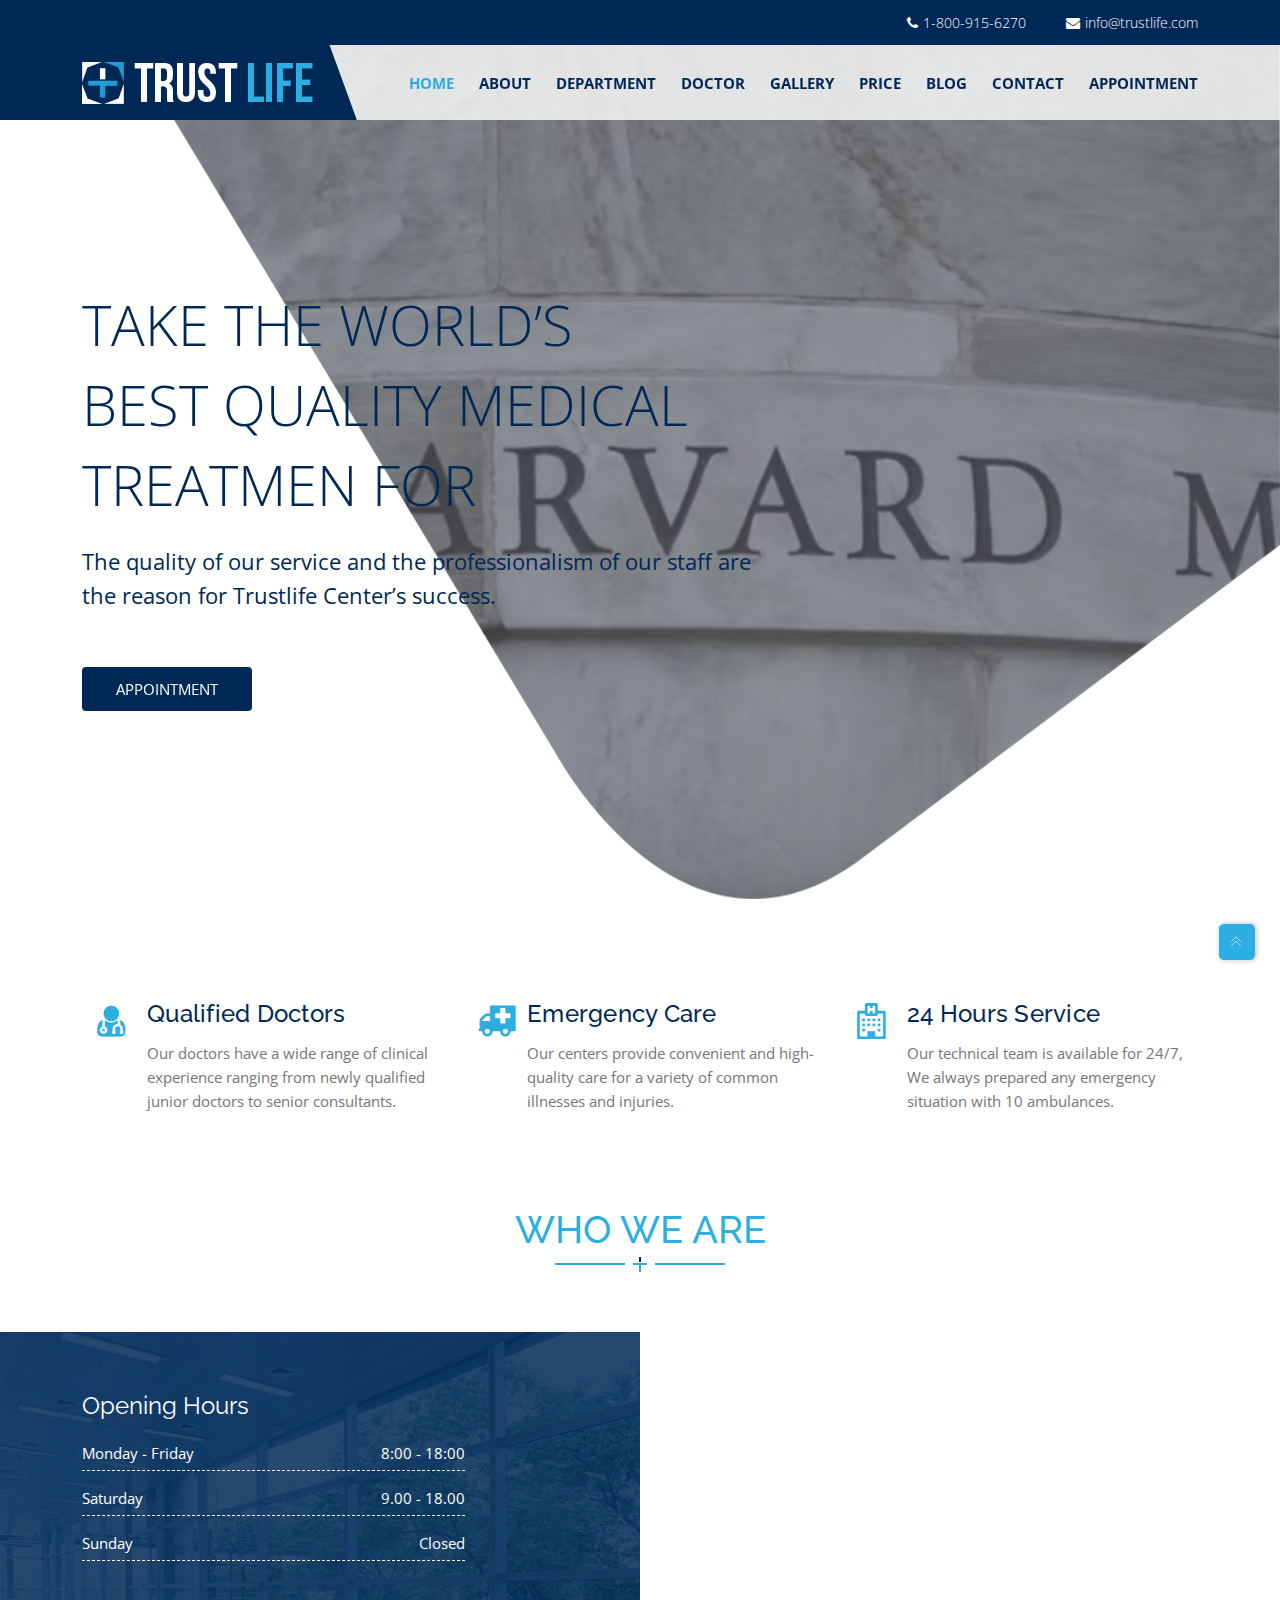
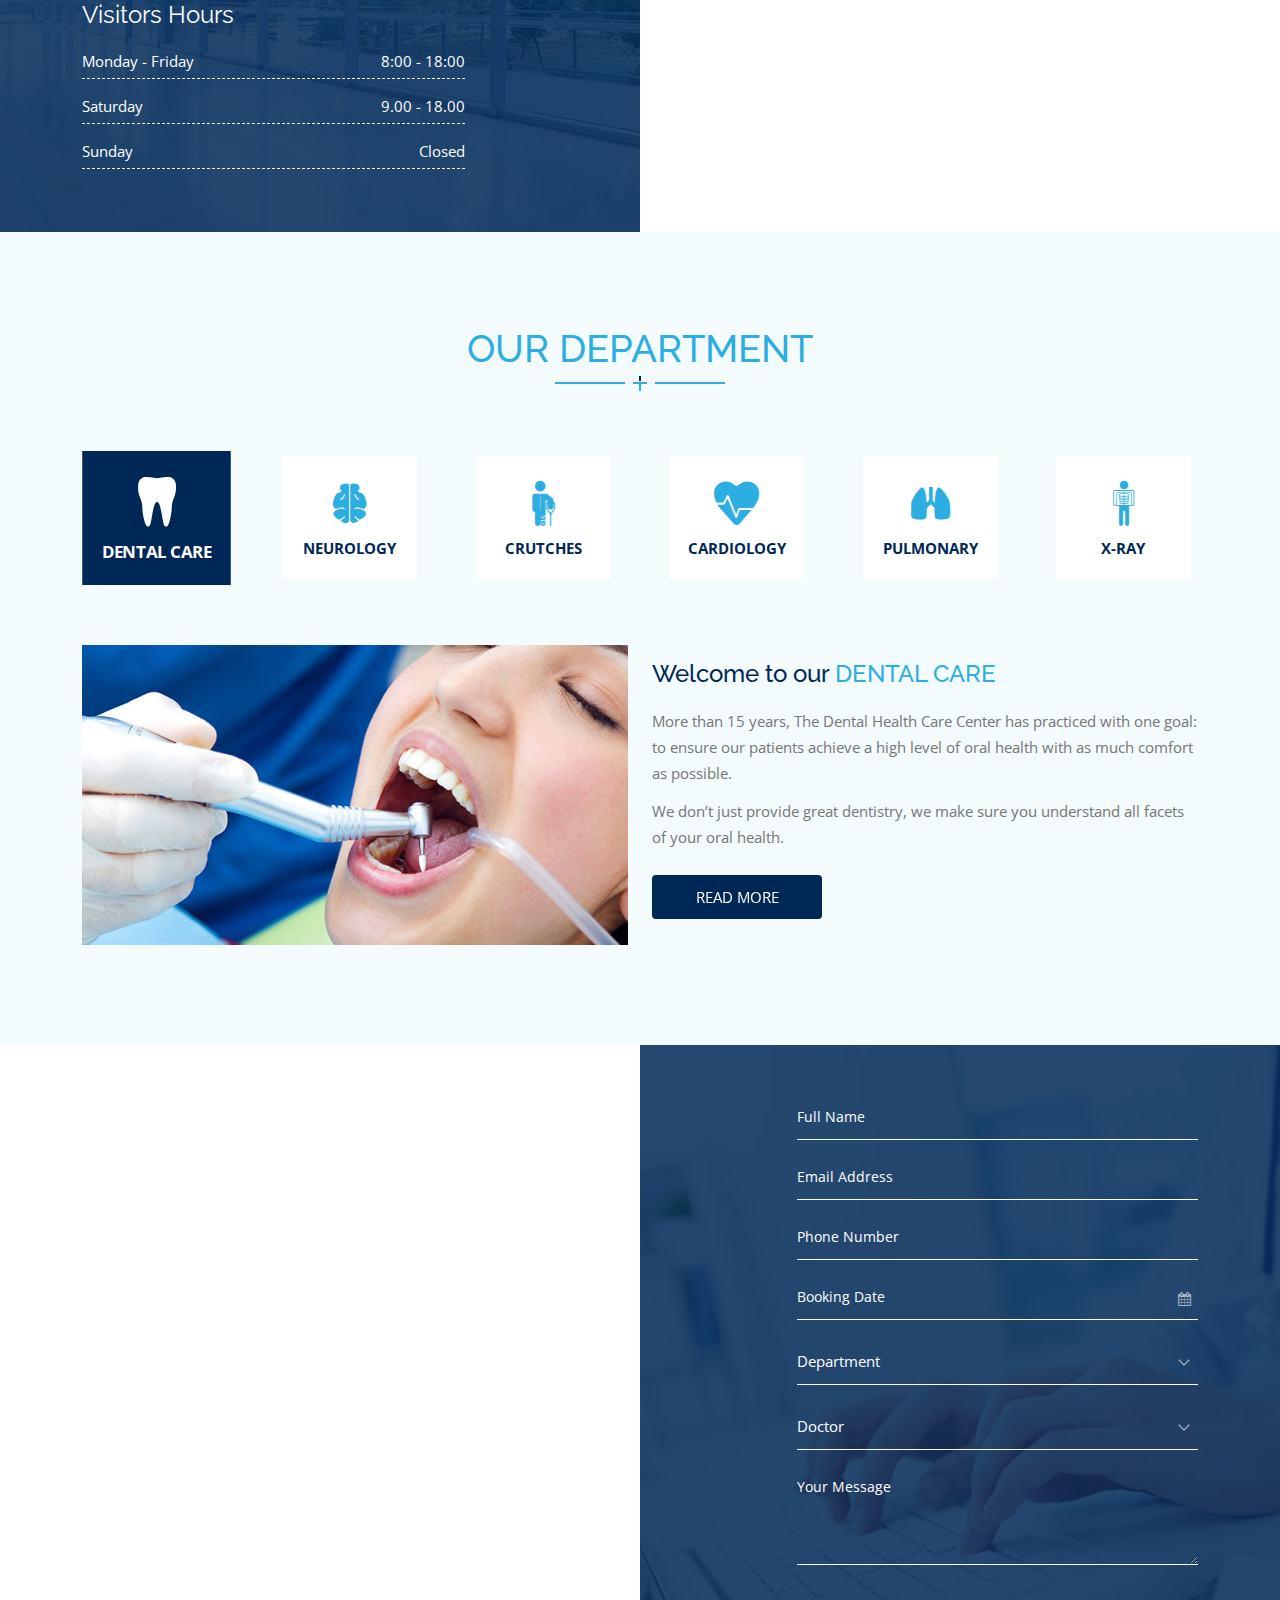
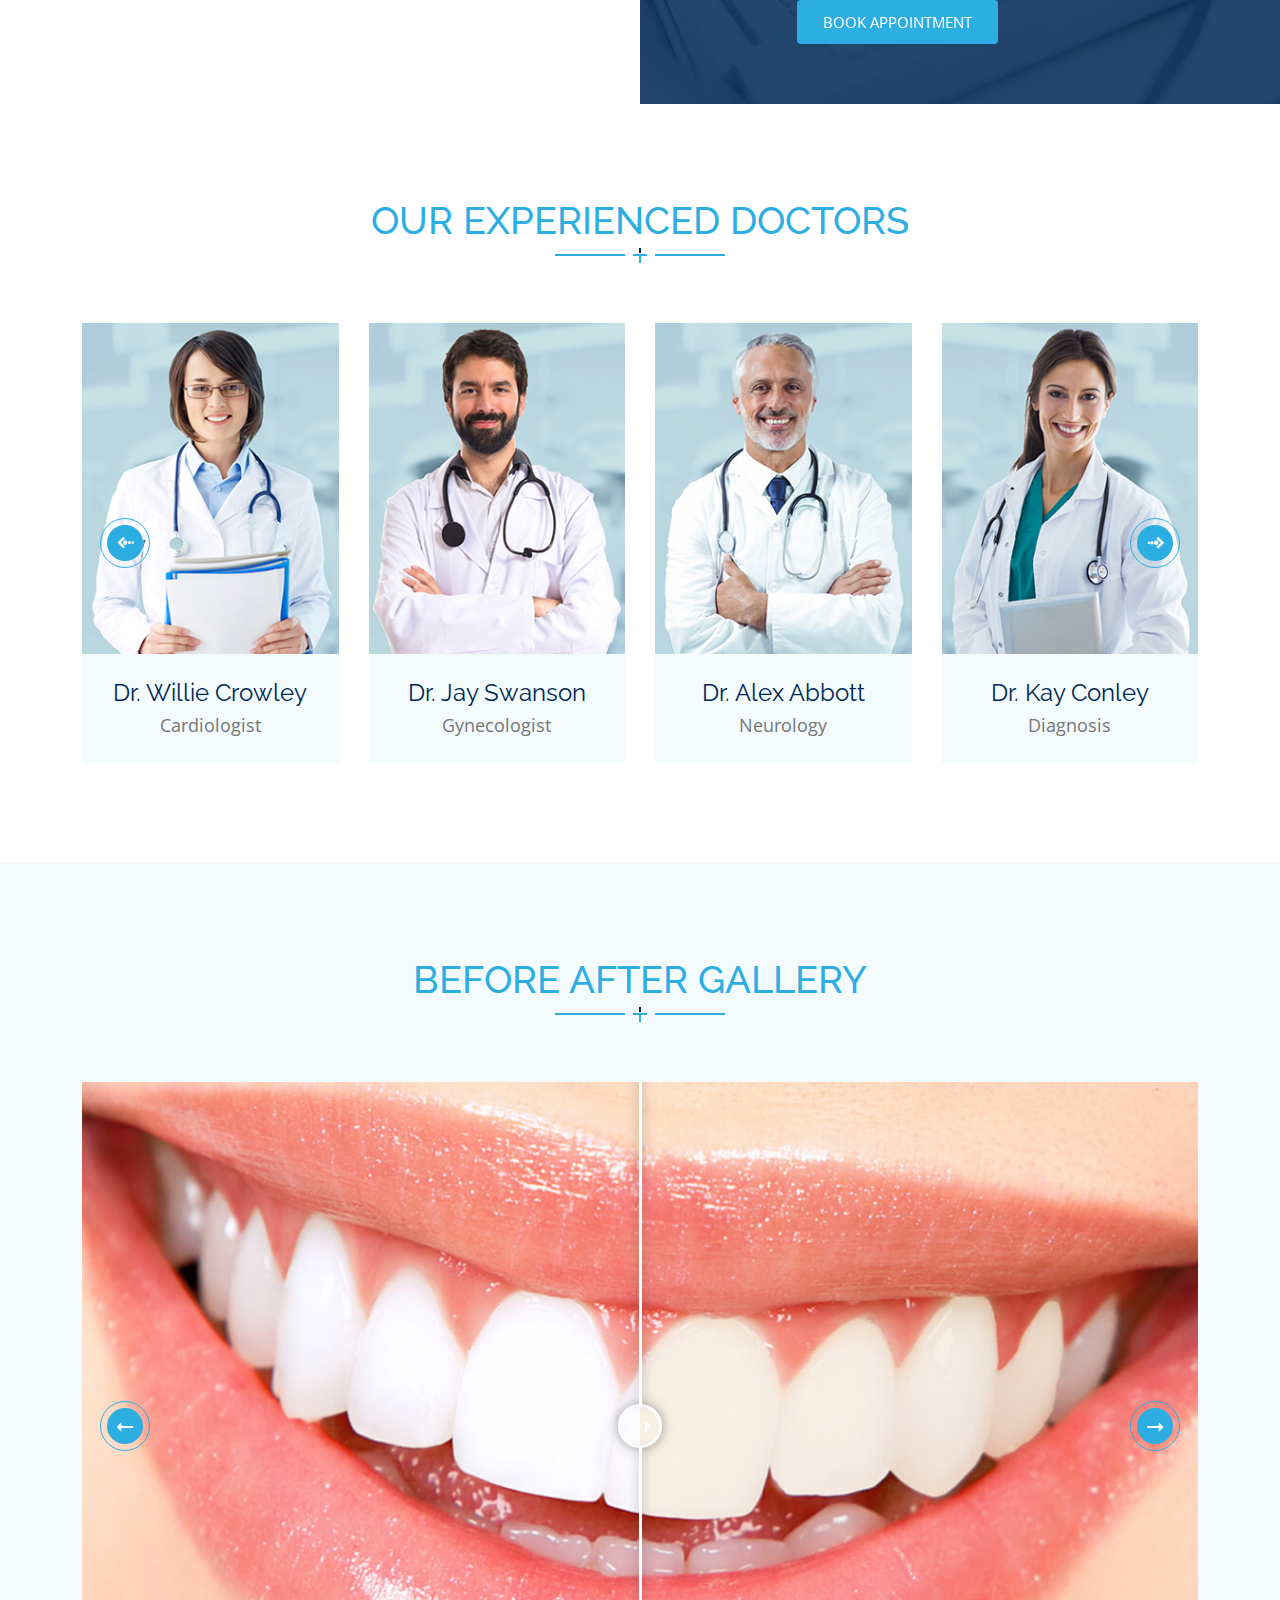
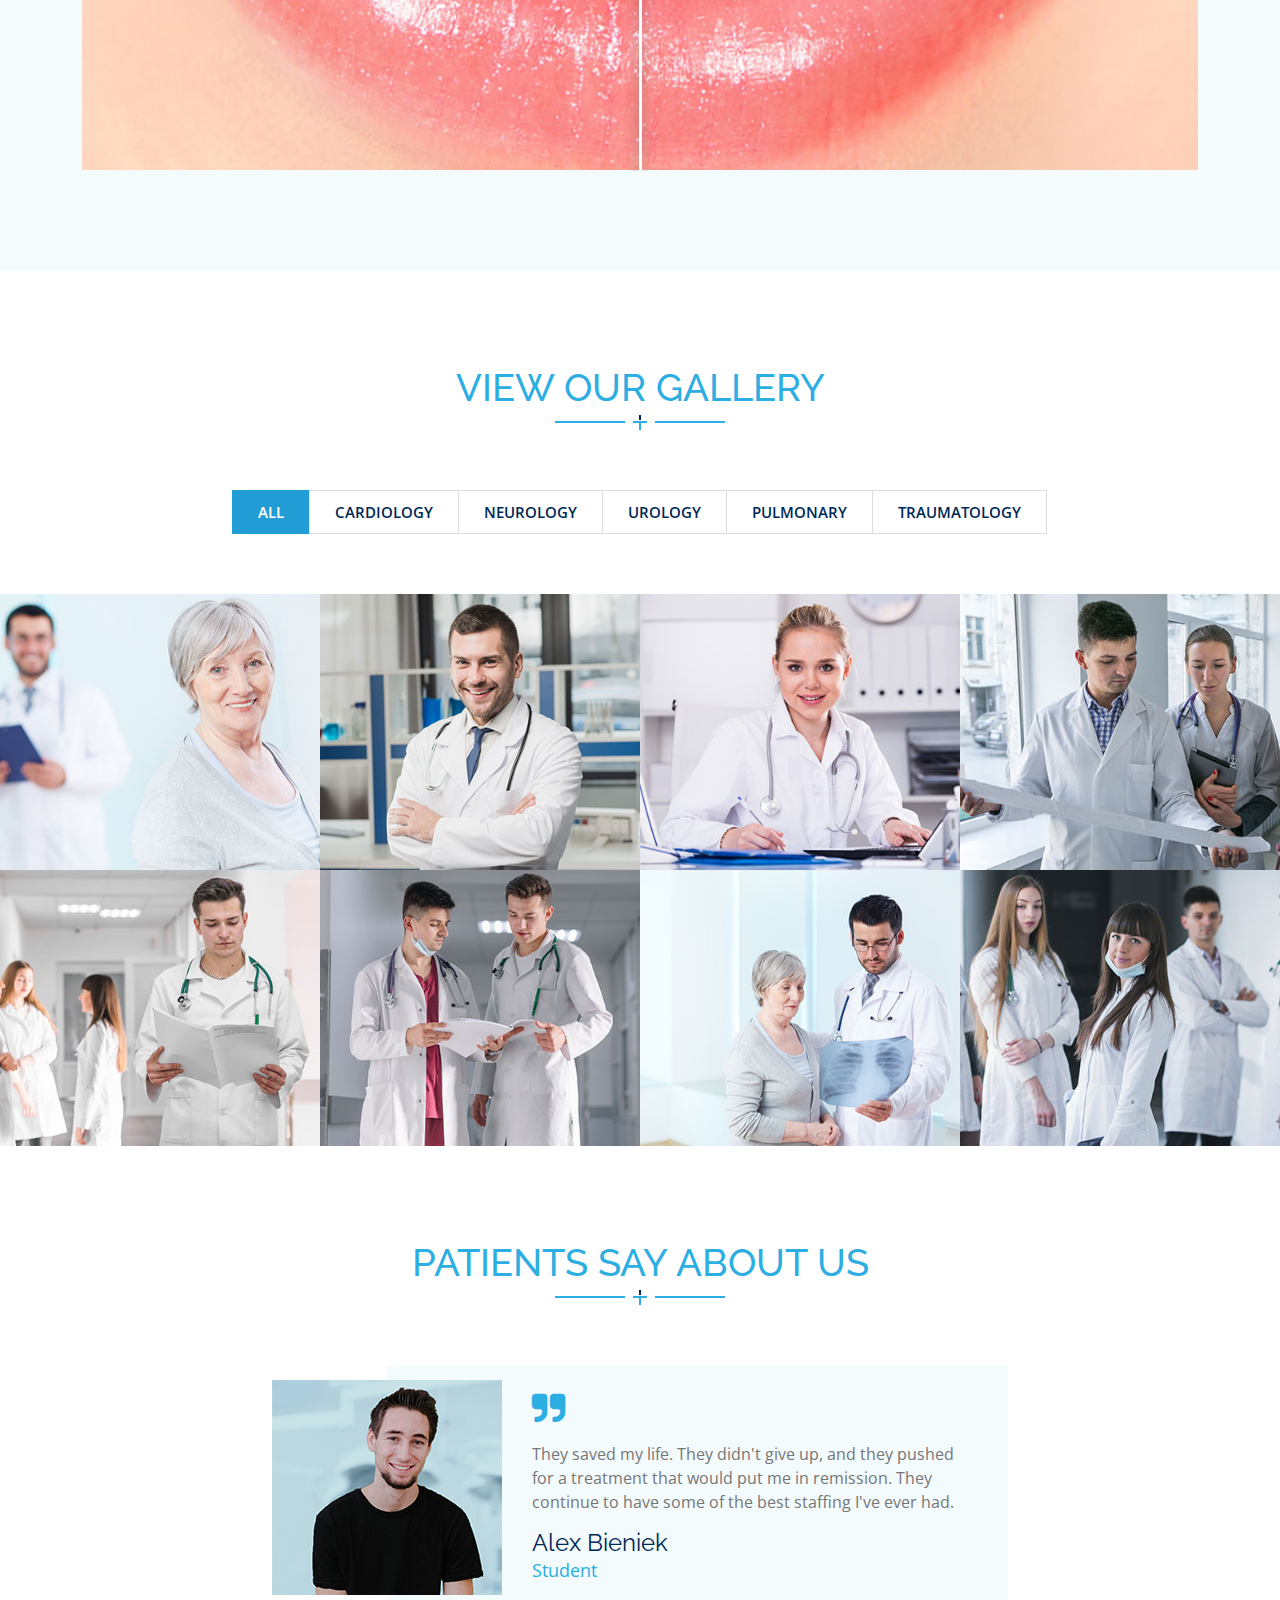
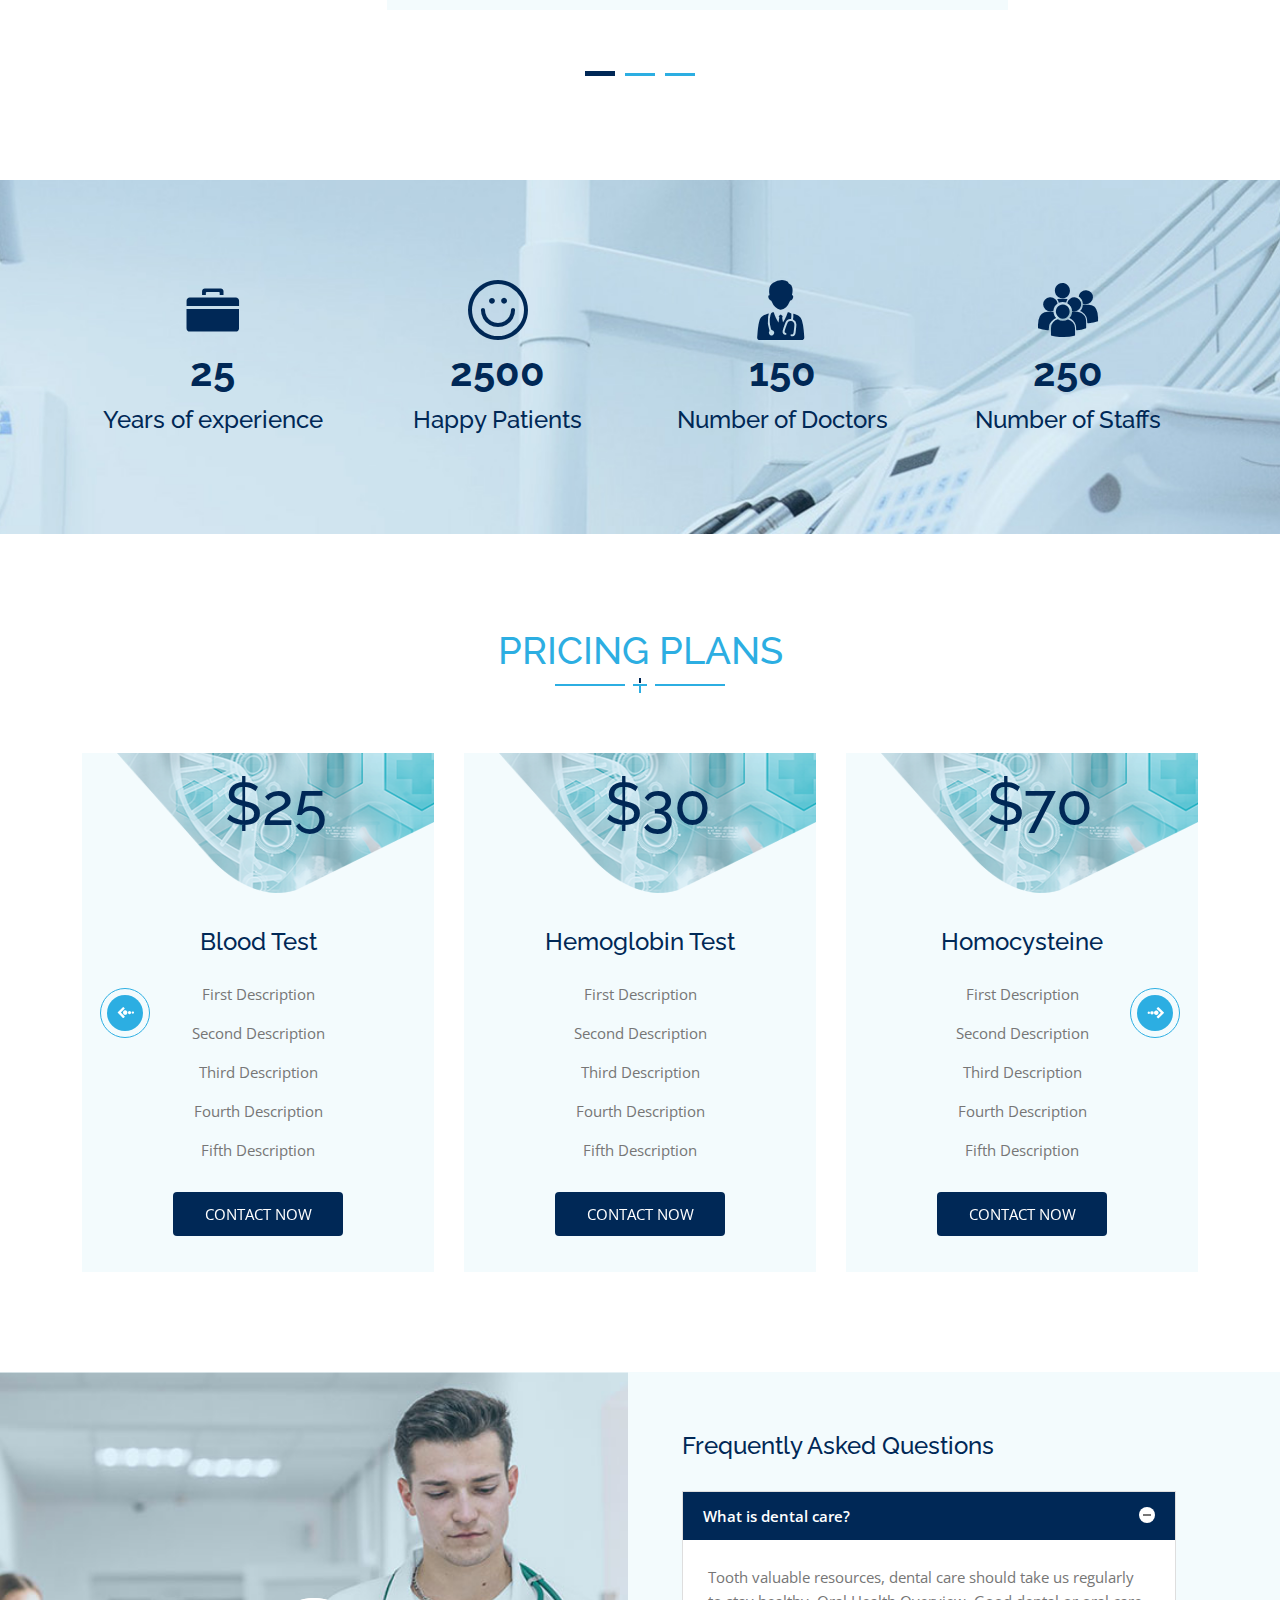
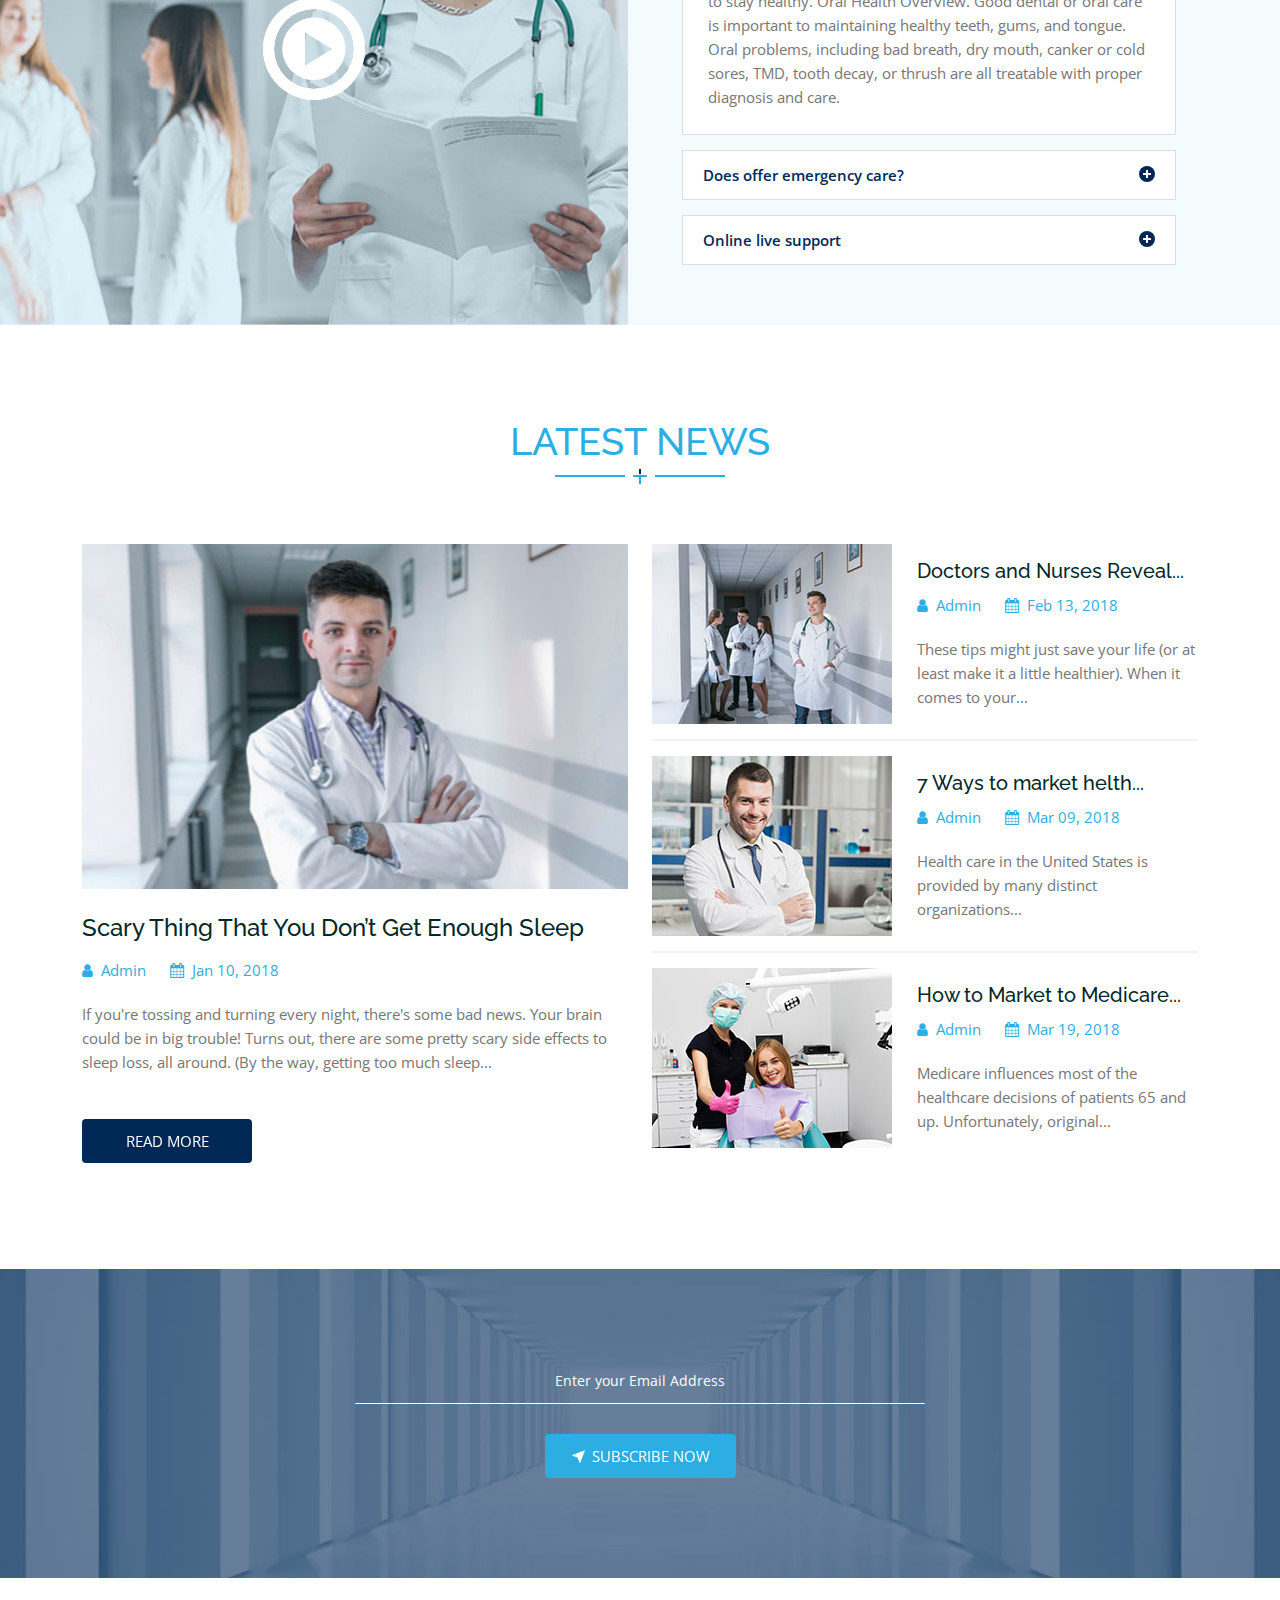
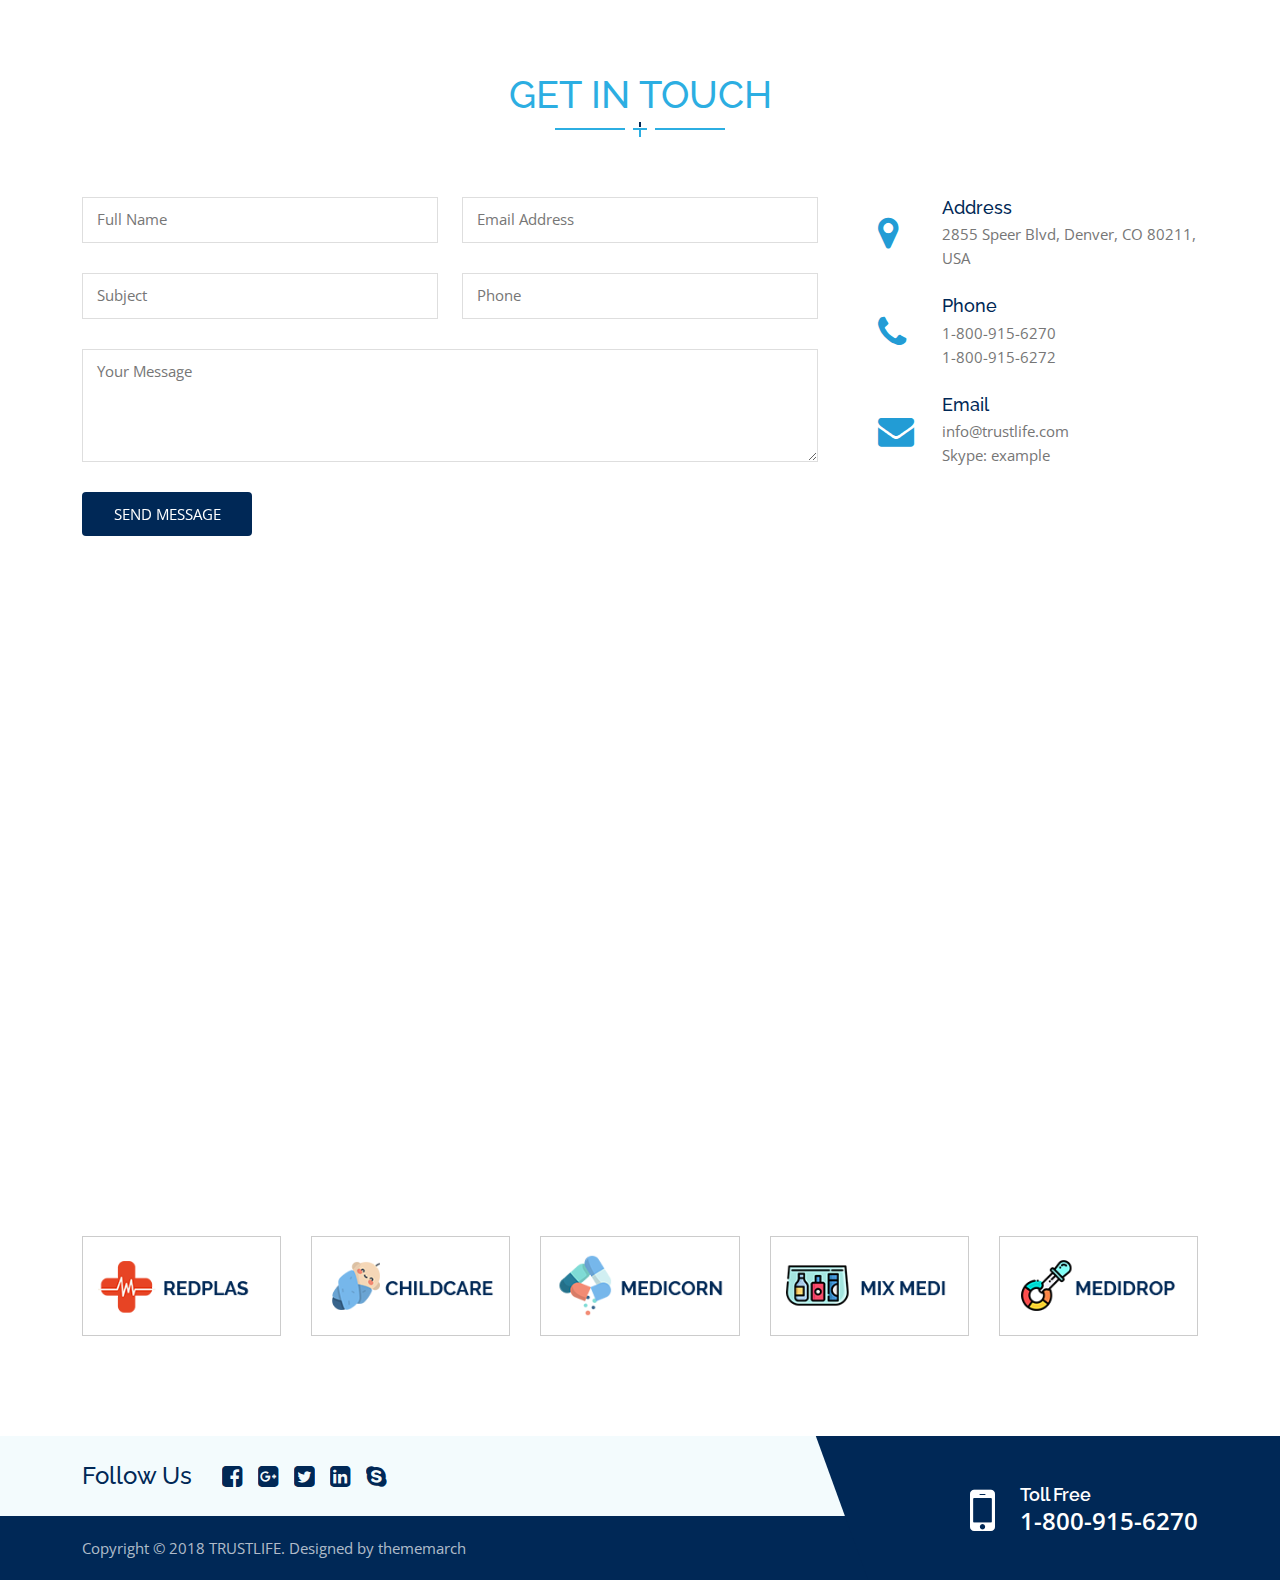
<file: home-version-7.html>
<!doctype html>
<html>
<head>
	<!-- Meta Tags -->
	<meta charset="utf-8">
	<meta http-equiv="x-ua-compatible" content="ie=edge">
	<meta name="viewport" content="width=device-width, initial-scale=1">
	<meta name="author" content="ThemeMarch">
	<!-- Page Title -->
	<title>Trustlife - Medical and Health Landing Page HTML Template</title>
    <!-- Favicon Icon -->
  	<link rel="icon" href="assets/img/favicon.png">
	<!-- Stylesheets -->
    <link rel="stylesheet" type="text/css" href="assets/css/plugins.css">
	<link rel="stylesheet" type="text/css" href="assets/css/style.css">
</head>

<body>
    
    <!-- Start Preloader -->
    <div id="tm-preloader">
        <div id="tm-preloader-in">
            <div></div><div></div><div></div><div></div><div></div>
        </div>
    </div>
    <!-- End Preloader -->
    
    <!-- Start Site Header Wrap -->
    <header>
        <div class="tm-site-header">
            <div class="tm-header-info-wrap">
                <div class="container tm-header-info">
                    <a href="#"><i class="fa fa-phone"></i>1-800-915-6270</a>
                    <a href="#"><i class="fa fa-envelope"></i>info@trustlife.com</a>
                </div>
            </div>
            <div class="tm-header-menu">
                <div class="container tm-header-menu-container">
                    <div class="tm-site-branding">
                        <!-- For Image Logo -->
                        <a href="index.html" class="tm-logo-link">
                            <img src="assets/img/logo.png" alt="" class="tm-logo">
                        </a>
                        <!-- For Site Title -->
                        <!-- <span class="tm-site-title">
                        <a href="index.html">Trustlife</a>
                        </span> -->
                    </div>
                    <nav class="tm-primary-nav tm-onepage-nav">
                        <ul class="tm-primary-nav-list">
                            <li class="menu-item menu-item-has-children current-menu-ancestor current-menu-parent">
                                <a href="#home" class="nav-link tm-smooth-move">HOME</a>
                                <ul>
                                    <li class="menu-item"><a href="index.html">Home1 (Default Version)</a></li>
                                    <li class="menu-item"><a href="home-version-2.html">Home2 (Animation Version)</a></li>
                                    <li class="menu-item"><a href="home-version-3.html">Home3 (Full Width Banner)</a></li>
                                    <li class="menu-item"><a href="home-version-4.html">Home4 (Ripple Version)</a></li>
                                    <li class="menu-item"><a href="home-version-5.html">Home5 (Parallax Version)</a></li>
                                    <li class="menu-item"><a href="home-version-6.html">Home6 (Slider Version)</a></li>
                                    <li class="menu-item current-menu-item"><a href="home-version-7.html">Home7 (Youtube Background)</a></li>
                                    <li class="menu-item"><a href="home-version-8.html">Home8 (Minimal Version)</a></li>
                                </ul>
                            </li>
                            <li class="menu-item"><a href="#about" class="nav-link tm-smooth-move">ABOUT</a></li>
                            <li class="menu-item"><a href="#department" class="nav-link tm-smooth-move">DEPARTMENT</a></li>
                            <li class="menu-item"><a href="#doctor" class="nav-link tm-smooth-move">DOCTOR</a></li>
                            <li class="menu-item"><a href="#gallery" class="nav-link tm-smooth-move">GALLERY</a></li>
                            <li class="menu-item"><a href="#price" class="nav-link tm-smooth-move">PRICE</a></li>
                            <li class="menu-item menu-item-has-children"><a href="#blog" class="nav-link tm-smooth-move">BLOG</a>
                                <ul>
                                    <li class="menu-item"><a href="blog-right-sidebar.html">Blog Right Sidebar</a></li>
                                    <li class="menu-item"><a href="blog-left-sidebar.html">Blog Left Sidebar</a></li>
                                    <li class="menu-item"><a href="blog-full-width.html">Blog Full Width</a></li>
                                    <li class="menu-item"><a href="blog-details-right-sidebar.html">Single Blog Image Post</a></li>
                                    <li class="menu-item"><a href="blog-details-left-sidebar.html">Single Blog Slider Post</a></li>
                                    <li class="menu-item"><a href="blog-details-full-width.html">Single Blog Video Post</a></li>
                                </ul>
                            </li>
                            <li class="menu-item"><a href="#contact" class="nav-link tm-smooth-move">CONTACT</a></li>
                            <li class="menu-item"><a href="#appointment" class="nav-link tm-smooth-move">APPOINTMENT</a></li>
                        </ul>
                    </nav>
                </div><!-- .tm-header-menu-container -->
            </div><!-- .tm-header-menu -->
        </div><!-- .tm-site-header -->
    </header>
    <!-- End Site Header Wrap -->

    <!-- Start Hero Section -->
    <section class="hero youtube-bg" id="home" style="background-image: url(assets/img/youtube-bg.jpg);">
        <div id="bgndVideo" class="player" data-property="{videoURL:'https://www.youtube.com/watch?v=5fQNLy5bMM4', containment:'.youtube-bg',autoPlay:true, mute:true, startAt:1, opacity:1, showControls:false, loop:true}"></div>
        <div class="container">
            <div class="slider-text">
                <h1 class="tm-headline letters tm-rotate-text">Take The world’s <br>
                    Best Quality Medical <br>
                    Treatmen for 
                    <span class="tm-words-wrapper">
                        <b class="is-visible">DENTAL</b>
                        <b>NEUROLOGY</b>
                        <b>CRUTCHES</b>
                        <b>CARDIOLOGY</b>
                        <b>PULMONARY</b>
                        <b>X-RAY</b>
                    </span>
                </h1>
                <div class="empty-space col-sm-b20 col-xs-b10"></div>
                <p>The quality of our service and the professionalism of our staff are <br>
                the reason for Trustlife Center’s success.</p>
                <div class="empty-space col-md-b55 col-sm-b35 col-xs-b25"></div>
                <div class="tm-hero-btn"><a href="#appointment" class="tm-btn1">APPOINTMENT</a></div>
            </div>
        </div><!-- .container -->
        <div class="hero-overlay"></div>
        <img src="assets/img/sweet-shap.png" alt="Sweet Shap" class="sweet-shap">
    </section>
    <!-- End Hero Section -->

    <!-- Start  -->
    <section>
        <div class="empty-space col-md-b100 col-xs-b40"></div>
        <div class="container">
            <div class="row">
                <div class="col-lg-4" >
                    <div class="empty-space col-md-b0 col-xs-b30"></div>
                    <div class="tm-icon-box">
                        <div class="tm-icon"><i class="fa fa-user-md"></i></div>
                        <h2 class="tm-icon-box-title">Qualified Doctors</h2>
                        <p class="tm-icon-box-text">Our doctors have a wide range of clinical experience ranging from newly qualified junior doctors to senior consultants.</p>
                    </div>
                </div><!-- .col -->
                <div class="col-lg-4">
                    <div class="empty-space col-md-b0 col-xs-b30"></div>
                    <div class="tm-icon-box">
                        <div class="tm-icon"><i class="fa fa-ambulance"></i></div>
                        <h2 class="tm-icon-box-title">Emergency Care</h2>
                        <p class="tm-icon-box-text">Our centers provide convenient and high-quality care for a variety of common illnesses and injuries.</p>
                    </div>
                </div><!-- .col -->
                <div class="col-lg-4">
                    <div class="empty-space col-md-b0 col-xs-b30"></div>
                    <div class="tm-icon-box">
                        <div class="tm-icon"><i class="fa fa-hospital-o"></i></div>
                        <h2 class="tm-icon-box-title">24 Hours Service</h2>
                        <p class="tm-icon-box-text">Our technical team is available for 24/7, We always prepared any emergency situation with 10 ambulances.</p>
                    </div>
                </div><!-- .col -->
            </div><!-- .row -->
        </div>
    </section>
    <!-- Start  -->

    <!-- Start About Secton -->
    <section id="about">
        <div class="empty-space col-md-b100 col-xs-b70"></div>
        <div class="tm-section-heading text-center">
            <h2>Who We Are</h2>
            <div class="tm-section-seperator"><span></span></div>
            <div class="empty-space col-md-b60 col-xs-b40"></div>
        </div>
        <div class="tm-relative">
            <div class="tm-half-section-bg left">
                <img src="assets/img/about-hafl-bg.jpg" alt="about hafl bg">
            </div>
            <div class="empty-space col-xs-b60"></div>
            <div class="container">
                <div class="row row-md-reverce">
                    <div class="col-lg-5">
                        <div class="tm-shedule-wrap">
                            <div class="tm-shedule">
                                <h3 class="tm-shedule-title">Opening Hours</h3>
                                <ul class="tm-shedule-list">
                                    <li>
                                        <span>Monday - Friday</span>
                                        <span>8:00 - 18:00</span>
                                    </li>
                                    <li>
                                        <span>Saturday</span>
                                        <span>9.00 - 18.00</span>
                                    </li>
                                    <li>
                                        <span>Sunday</span>
                                        <span>Closed</span>
                                    </li>
                                </ul>
                            </div><!-- .tm-shedule -->
                            <div class="empty-space col-md-b40 col-xs-b30"></div>
                            <div class="tm-shedule">
                                <h3 class="tm-shedule-title">Visitors Hours</h3>
                                <ul class="tm-shedule-list">
                                    <li>
                                        <span>Monday - Friday</span>
                                        <span>8:00 - 18:00</span>
                                    </li>
                                    <li>
                                        <span>Saturday</span>
                                        <span>9.00 - 18.00</span>
                                    </li>
                                    <li>
                                        <span>Sunday</span>
                                        <span>Closed</span>
                                    </li>
                                </ul>
                            </div><!-- .tm-shedule -->
                        </div>
                    </div><!-- .col -->
                    <div class="col-lg-7">
                        <div class="empty-space col-md-b30 col-xs-b0"></div>
                        <div class="tm-about-wrap tm-hf-hide">
                            <div class="tm-about tm-gray-bg wow fadeInRight" data-wow-duration="1s" data-wow-delay="0.1s">
                                <h3 class="tm-about-title">Why People Choose Our <span>Hospital</span>?</h3>
                                <div class="tm-about-text">
                                    <p>We provide the best service all over the country. People chose our hospital because of the following advantages. </p>
                                    <p>We have a list of associated doctors, Every Department Specialists are availability, Available ambulance facilities, OT/ICU, trauma care is best as always, Our pharmacy is opend 24/7, Our cost is affordable.  </p>
                                </div>
                                <div class="empty-space col-xs-b25"></div>
                                <div class="tm-about-btn">
                                    <a href="#" class="tm-btn1">READ MORE</a>
                                </div>
                            </div>
                        </div>
                        <div class="empty-space col-xs-b30"></div>
                    </div><!-- .col -->
                </div>
            </div>
            <div class="empty-space col-xs-b60"></div>
        </div>
    </section>
    <!-- End About Secton -->

    <!-- Start Department Section -->
    <section class="tm-gray-bg" id="department">
        <div class="empty-space col-md-b100 col-xs-b70"></div>
        <div class="tm-section-heading text-center">
            <h2>Our Department</h2>
            <div class="tm-section-seperator"><span></span></div>
            <div class="empty-space col-md-b60 col-xs-b40"></div>
        </div>
        <div class="container">
            <div class="tm-tab-wrap">
                <div class="tm-tabs-wrap">
                    <ul class="tabs">
                        <li><i class="icofont icofont-tooth"></i>DENTAL CARE</li>
                        <li><i class="icofont icofont-brain"></i>NEUROLOGY</li>
                        <li><i class="icofont icofont-crutches"></i>CRUTCHES</li>
                        <li><i class="icofont icofont-pulse"></i>CARDIOLOGY</li>
                        <li><i class="icofont icofont-lungs"></i>PULMONARY</li>
                        <li><i class="icofont icofont-xray"></i>X-RAY</li>
                    </ul> <!-- .tabs -->
                </div>
                <div class="empty-space col-md-b60 col-xs-b40"></div>
                <div class="tm-tab-content">
                    <div class="tm-tabs-item">
                        <div class="row">
                            <div class="col-lg-6">
                                <div class="tm-dept-img"><img src="assets/img/1.dental.jpg" alt=""></div>
                            </div><!-- .col -->
                            <div class="col-lg-6">
                                <div class="tm-dept-details-wrap">
                                    <div class="tm-about tm-gray-bg">
                                        <h3 class="tm-about-title">Welcome to our <span>DENTAL CARE</span></h3>
                                        <div class="tm-about-text">
                                            <p>More than 15 years, The Dental Health Care Center has practiced with one goal: to ensure our patients achieve a high level of oral health with as much comfort as possible.</p>
                                            <p>We don’t just provide great dentistry, we make sure you understand all facets of your oral health.</p>
                                        </div>
                                        <div class="empty-space col-xs-b25"></div>
                                        <div class="tm-about-btn">
                                            <a href="#" class="tm-btn1">READ MORE</a>
                                        </div>
                                    </div>
                                </div>
                            </div><!-- .col -->
                        </div>
                    </div> <!-- .tabs_item -->
                    <div class="tm-tabs-item">
                        <div class="row">
                            <div class="col-lg-6">
                                <div class="tm-dept-img"><img src="assets/img/2.neurology.jpg" alt=""></div>
                            </div><!-- .col -->
                            <div class="col-lg-6">
                                <div class="tm-dept-details-wrap">
                                    <div class="tm-about tm-gray-bg">
                                        <h3 class="tm-about-title">Welcome to our <span>NEUROLOGY</span></h3>
                                        <div class="tm-about-text">
                                            <p>Our Neurology deparment of Trustlife Hospital serves as the receiving point for the most seriously injured people from across the country and treats patients with brain and spine.</p>
                                            <p>In addition to being a centre of excellence, the Neurology deparment aims to be an asset to national and international communities.</p>
                                        </div>
                                        <div class="empty-space col-xs-b25"></div>
                                        <div class="tm-about-btn">
                                            <a href="#" class="tm-btn1">READ MORE</a>
                                        </div>
                                    </div>
                                </div>
                            </div><!-- .col -->
                        </div>
                    </div> <!-- .tabs_item -->
                    <div class="tm-tabs-item">
                        <div class="row">
                            <div class="col-lg-6">
                                <div class="tm-dept-img"><img src="assets/img/3.crutches.jpg" alt=""></div>
                            </div><!-- .col -->
                            <div class="col-lg-6">
                                <div class="tm-dept-details-wrap">
                                    <div class="tm-about tm-gray-bg">
                                        <h3 class="tm-about-title">Welcome to our <span>CRUTCHES</span></h3>
                                        <div class="tm-about-text">
                                            <p>It is important to start walking as soon as you can after your surgery. But you will need support for walking while your leg heals. Trustlife may be a good choice after a leg injury or surgery if you only need a little help with balance and stability. </p>
                                            <p>Crutches are also useful when your leg is only a little weak or painful.</p>
                                        </div>
                                        <div class="empty-space col-xs-b25"></div>
                                        <div class="tm-about-btn">
                                            <a href="#" class="tm-btn1">READ MORE</a>
                                        </div>
                                    </div>
                                </div>
                            </div><!-- .col -->
                        </div>
                    </div> <!-- .tabs_item -->
                    <div class="tm-tabs-item">
                        <div class="row">
                            <div class="col-lg-6">
                                <div class="tm-dept-img"><img src="assets/img/4.cardiology.jpg" alt=""></div>
                            </div><!-- .col -->
                            <div class="col-lg-6">
                                <div class="tm-dept-details-wrap">
                                    <div class="tm-about tm-gray-bg">
                                        <h3 class="tm-about-title">Welcome to our <span>CARDIOLOGY</span></h3>
                                        <div class="tm-about-text">
                                            <p>Cardiology department is served dedicately 24/7 and it is the only hospital of Kanada where emergency angioplasty can be carried out round the clock.</p>
                                            <p>Cardiology department is operated by a strong and dedicated team of 3 cardiologists, And they has more then 20 years of expericnce.</p>
                                        </div>
                                        <div class="empty-space col-xs-b25"></div>
                                        <div class="tm-about-btn">
                                            <a href="#" class="tm-btn1">READ MORE</a>
                                        </div>
                                    </div>
                                </div>
                            </div><!-- .col -->
                        </div>
                    </div> <!-- .tabs_item -->
                    <div class="tm-tabs-item">
                        <div class="row">
                            <div class="col-lg-6">
                                <div class="tm-dept-img"><img src="assets/img/5.pulmones.jpg" alt=""></div>
                            </div><!-- .col -->
                            <div class="col-lg-6">
                                <div class="tm-dept-details-wrap">
                                    <div class="tm-about tm-gray-bg">
                                        <h3 class="tm-about-title">Welcome to our <span>PULMONARY</span></h3>
                                        <div class="tm-about-text">
                                            <p>More than 15 years ago, we pioneered the first hospitals in the nation to specialize in pulmonary treatment, so you can feel confident when your loved one is under our care.</p>
                                            <p>Today, our expertise continues to be pulmonary disease management and providing quality treatment based on the latest protocols. </p>
                                        </div>
                                        <div class="empty-space col-xs-b25"></div>
                                        <div class="tm-about-btn">
                                            <a href="#" class="tm-btn1">READ MORE</a>
                                        </div>
                                    </div>
                                </div>
                            </div><!-- .col -->
                        </div>
                    </div> <!-- .tabs_item -->
                    <div class="tm-tabs-item">
                        <div class="row">
                            <div class="col-lg-6">
                                <div class="tm-dept-img"><img src="assets/img/6.xray.jpg" alt=""></div>
                            </div><!-- .col -->
                            <div class="col-lg-6">
                                <div class="tm-dept-details-wrap">
                                    <div class="tm-about tm-gray-bg">
                                        <h3 class="tm-about-title">Welcome to our <span>X-RAY</span></h3>
                                        <div class="tm-about-text">
                                            <p>We have the high-quality x-ray machine and our technique is so much experienced. We delivered x-ray report within one hour.</p>
                                            <p>After handover x-ray report we give initial advice of an experienced doctor and suggest related experienced doctor.</p>
                                        </div>
                                        <div class="empty-space col-xs-b25"></div>
                                        <div class="tm-about-btn">
                                            <a href="#" class="tm-btn1">READ MORE</a>
                                        </div>
                                    </div>
                                </div>
                            </div><!-- .col -->
                        </div>
                    </div> <!-- .tabs_item -->
                    
                </div> <!-- .tm-tab-content -->
            </div> <!-- .tab -->
        </div>
        <div class="empty-space col-md-b100 col-xs-b70"></div>
    </section>
    <!-- End Department Section -->

    <!-- Start Appointment Section -->
    <section class="tm-relative" id="appointment">
        <div class="tm-half-section-bg right">
            <img src="assets/img/appointment-bg.jpg" alt="about hafl bg">
        </div>
        <div class="container">
            <div class="row">
                <div class="col-lg-7 tm-hf-hide">
                    <div class="empty-space col-md-b0 col-xs-b70"></div>
                    <div class="tm-appointment-heading tm-gray-bg wow fadeInLeft" data-wow-duration="1s" data-wow-delay="0.1s">
                        <div class="tm-section-heading text-center">
                            <h2>MAKE AN APPOINTMENT</h2>
                            <div class="tm-section-seperator"><span></span></div>
                            <p>If you wont to make an appointment with any specialist just fill up the form with valid data and we will contact you via phone for confirmation.</p>
                        </div>
                    </div>
                </div><!-- .col -->
                <div class="col-lg-5">
                    <div class="empty-space col-md-b60 col-xs-b40"></div>
                    <form method="POST" action="assets/php/appointment.php" class="tm-appointment-form" id="appointment-form">
                        <div id="tm-alert1"></div>
                        <div class="tm-form-field">      
                            <input type="text" id="uname" name="uname" placeholder="Full Name" required>
                            <span class="bar"></span>
                        </div>
                        <div class="tm-form-field">      
                            <input type="text" id="uemail" name="uemail" placeholder="Email Address" required>
                            <span class="bar"></span>
                        </div>
                        <div class="tm-form-field">      
                            <input type="text" id="unumber" name="unumber" placeholder="Phone Number" required>
                            <span class="bar"></span>
                        </div>
                        <div class="tm-form-field">      
                            <input name="udate" type="text" id="udate" placeholder="Booking Date">
                            <span class="bar"></span>
                            <div class="date-icon"><i class="fa fa-calendar"></i></div>
                        </div>
                        <div class="tm-form-field">
                            <div class="tm-custom-select-wrap">
                                <select name="udepartment" class="tm-custom-select" id="udepartment">
                                    <option value="department">Department</option>
                                    <option value="dental-care">Dental Care</option>
                                    <option value="neurology">Neurology</option>
                                    <option value="crutches">Crutches</option>
                                    <option value="cardiology">Cardiology</option>
                                    <option value="pulmonary">Pulmonary</option>
                                    <option value="x-ray">X-Ray</option>
                                </select> 
                            </div>
                        </div>
                        <div class="tm-form-field">      
                            <div class="tm-custom-select-wrap">
                                <select name="udoctor" class="tm-custom-select" id="udoctor">
                                    <option value="doctor">Doctor</option>
                                    <option value="jhon-doe">Dr. Jhon Doe</option>
                                    <option value="mak-rushi">Dr. Mak Roshi</option>
                                    <option value="mohoshin-kabir">Dr. Mohoshin Kabir</option>
                                    <option value="nayon-borua">Dr. Nayon Borua</option>
                                    <option value="rasel-islam">Dr. Rasel Islam</option>
                                    <option value="mahid-islam">Dr. Mahid Islam</option>
                                </select> 
                            </div>
                        </div>
                        <div class="tm-form-field">      
                            <textarea cols="30" rows="10" id="umsg" name="umsg" placeholder="Your Message"></textarea>
                            <span class="bar"></span>
                        </div>
                        <div class="empty-space col-xs-b10"></div>
                        <div class="tm-form-field">      
                            <button class="tm-btn1 tm-reverse" type="submit" id="appointment-submit" name="submit">BOOK APPOINTMENT</button>
                        </div>
                    </form>
                    <div class="empty-space col-md-b60 col-xs-b70"></div>
                </div><!-- .col -->
            </div>
        </div>
    </section>
    <!-- End Appointment Section -->

    <!-- Start Team Member -->
    <section id="doctor">
        <div class="empty-space col-md-b100 col-xs-b70"></div>
        <div class="tm-section-heading text-center">
            <h2>Our Experienced doctors</h2>
            <div class="tm-section-seperator"><span></span></div>
            <div class="empty-space col-md-b60 col-xs-b40"></div>
        </div>
        <div class="container">
            <div class="row">
                <div class="col-lg-12">
                    <div class="tm-member-carousel owl-carousel tm-nam-tm-style1  tm-dots1">
                        <div class="tm-team-member">
                            <div class="tm-member-hover">
                                <a href="#" class="tm-member-thumb">
                                    <img src="assets/img/doctor-01.jpg" alt="">
                                </a>
                                <div class="tm-member-social-btn-wrap">
                                    <div class="tm-member-socila-btn">
                                        <a href="#" class="tm-social-btn white">
                                            <i class="fa fa-facebook-square"></i>
                                            <i class="fa fa-facebook-square"></i>
                                        </a>
                                    </div>
                                    <div class="tm-member-socila-btn">
                                        <a href="#" class="tm-social-btn white">
                                            <i class="fa fa-twitter-square"></i>
                                            <i class="fa fa-twitter-square"></i>
                                        </a>
                                    </div>
                                    <div class="tm-member-socila-btn">
                                        <a href="#" class="tm-social-btn white">
                                            <i class="fa fa-linkedin-square"></i>
                                            <i class="fa fa-linkedin-square"></i>
                                        </a>
                                    </div>
                                    <div class="tm-member-socila-btn">
                                        <a href="#" class="tm-social-btn white">
                                            <i class="fa fa-skype"></i>
                                            <i class="fa fa-skype"></i>
                                        </a>
                                    </div>
                                </div><!-- .tm-member-social-btn-wrap -->
                            </div>
                            <div class="tm-member-meta tm-gray-bg text-center">
                                <h3 class="tm-member-name"><a href="#">Dr. Willie Crowley</a></h3>
                                <span class="tm-member-speciality">Cardiologist</span>
                            </div>
                        </div><!-- .tm-team-member -->
                        <div class="tm-team-member">
                            <div class="tm-member-hover">
                                <a href="#" class="tm-member-thumb">
                                    <img src="assets/img/doctor-02.jpg" alt="">
                                </a>
                                <div class="tm-member-social-btn-wrap">
                                    <div class="tm-member-socila-btn">
                                        <a href="#" class="tm-social-btn white">
                                            <i class="fa fa-facebook-square"></i>
                                            <i class="fa fa-facebook-square"></i>
                                        </a>
                                    </div>
                                    <div class="tm-member-socila-btn">
                                        <a href="#" class="tm-social-btn white">
                                            <i class="fa fa-twitter-square"></i>
                                            <i class="fa fa-twitter-square"></i>
                                        </a>
                                    </div>
                                    <div class="tm-member-socila-btn">
                                        <a href="#" class="tm-social-btn white">
                                            <i class="fa fa-linkedin-square"></i>
                                            <i class="fa fa-linkedin-square"></i>
                                        </a>
                                    </div>
                                    <div class="tm-member-socila-btn">
                                        <a href="#" class="tm-social-btn white">
                                            <i class="fa fa-skype"></i>
                                            <i class="fa fa-skype"></i>
                                        </a>
                                    </div>
                                </div><!-- .tm-member-social-btn-wrap -->
                            </div>
                            <div class="tm-member-meta tm-gray-bg text-center">
                                <h3 class="tm-member-name"><a href="#">Dr. Jay Swanson</a></h3>
                                <span class="tm-member-speciality">Gynecologist</span>
                            </div>
                        </div><!-- .tm-team-member -->
                        <div class="tm-team-member">
                            <div class="tm-member-hover">
                                <a href="#" class="tm-member-thumb">
                                    <img src="assets/img/doctor-03.jpg" alt="">
                                </a>
                                <div class="tm-member-social-btn-wrap">
                                    <div class="tm-member-socila-btn">
                                        <a href="#" class="tm-social-btn white">
                                            <i class="fa fa-facebook-square"></i>
                                            <i class="fa fa-facebook-square"></i>
                                        </a>
                                    </div>
                                    <div class="tm-member-socila-btn">
                                        <a href="#" class="tm-social-btn white">
                                            <i class="fa fa-twitter-square"></i>
                                            <i class="fa fa-twitter-square"></i>
                                        </a>
                                    </div>
                                    <div class="tm-member-socila-btn">
                                        <a href="#" class="tm-social-btn white">
                                            <i class="fa fa-linkedin-square"></i>
                                            <i class="fa fa-linkedin-square"></i>
                                        </a>
                                    </div>
                                    <div class="tm-member-socila-btn">
                                        <a href="#" class="tm-social-btn white">
                                            <i class="fa fa-skype"></i>
                                            <i class="fa fa-skype"></i>
                                        </a>
                                    </div>
                                </div><!-- .tm-member-social-btn-wrap -->
                            </div>
                            <div class="tm-member-meta tm-gray-bg text-center">
                                <h3 class="tm-member-name"><a href="#">Dr. Alex Abbott</a></h3>
                                <span class="tm-member-speciality">Neurology</span>
                            </div>
                        </div><!-- .tm-team-member -->
                        <div class="tm-team-member">
                            <div class="tm-member-hover">
                                <a href="#" class="tm-member-thumb">
                                    <img src="assets/img/doctor-04.jpg" alt="">
                                </a>
                                <div class="tm-member-social-btn-wrap">
                                    <div class="tm-member-socila-btn">
                                        <a href="#" class="tm-social-btn white">
                                            <i class="fa fa-facebook-square"></i>
                                            <i class="fa fa-facebook-square"></i>
                                        </a>
                                    </div>
                                    <div class="tm-member-socila-btn">
                                        <a href="#" class="tm-social-btn white">
                                            <i class="fa fa-twitter-square"></i>
                                            <i class="fa fa-twitter-square"></i>
                                        </a>
                                    </div>
                                    <div class="tm-member-socila-btn">
                                        <a href="#" class="tm-social-btn white">
                                            <i class="fa fa-linkedin-square"></i>
                                            <i class="fa fa-linkedin-square"></i>
                                        </a>
                                    </div>
                                    <div class="tm-member-socila-btn">
                                        <a href="#" class="tm-social-btn white">
                                            <i class="fa fa-skype"></i>
                                            <i class="fa fa-skype"></i>
                                        </a>
                                    </div>
                                </div><!-- .tm-member-social-btn-wrap -->
                            </div>
                            <div class="tm-member-meta tm-gray-bg text-center">
                                <h3 class="tm-member-name"><a href="#">Dr. Kay Conley</a></h3>
                                <span class="tm-member-speciality">Diagnosis</span>
                            </div>
                        </div><!-- .tm-team-member -->
                        <div class="tm-team-member">
                            <div class="tm-member-hover">
                                <a href="#" class="tm-member-thumb">
                                    <img src="assets/img/doctor-01.jpg" alt="">
                                </a>
                                <div class="tm-member-social-btn-wrap">
                                    <div class="tm-member-socila-btn">
                                        <a href="#" class="tm-social-btn white">
                                            <i class="fa fa-facebook-square"></i>
                                            <i class="fa fa-facebook-square"></i>
                                        </a>
                                    </div>
                                    <div class="tm-member-socila-btn">
                                        <a href="#" class="tm-social-btn white">
                                            <i class="fa fa-twitter-square"></i>
                                            <i class="fa fa-twitter-square"></i>
                                        </a>
                                    </div>
                                    <div class="tm-member-socila-btn">
                                        <a href="#" class="tm-social-btn white">
                                            <i class="fa fa-linkedin-square"></i>
                                            <i class="fa fa-linkedin-square"></i>
                                        </a>
                                    </div>
                                    <div class="tm-member-socila-btn">
                                        <a href="#" class="tm-social-btn white">
                                            <i class="fa fa-skype"></i>
                                            <i class="fa fa-skype"></i>
                                        </a>
                                    </div>
                                </div><!-- .tm-member-social-btn-wrap -->
                            </div>
                            <div class="tm-member-meta tm-gray-bg text-center">
                                <h3 class="tm-member-name"><a href="#">Dr. Willie Crowley</a></h3>
                                <span class="tm-member-speciality">Cardiologist</span>
                            </div>
                        </div><!-- .tm-team-member -->
                        <div class="tm-team-member">
                            <div class="tm-member-hover">
                                <a href="#" class="tm-member-thumb">
                                    <img src="assets/img/doctor-02.jpg" alt="">
                                </a>
                                <div class="tm-member-social-btn-wrap">
                                    <div class="tm-member-socila-btn">
                                        <a href="#" class="tm-social-btn white">
                                            <i class="fa fa-facebook-square"></i>
                                            <i class="fa fa-facebook-square"></i>
                                        </a>
                                    </div>
                                    <div class="tm-member-socila-btn">
                                        <a href="#" class="tm-social-btn white">
                                            <i class="fa fa-twitter-square"></i>
                                            <i class="fa fa-twitter-square"></i>
                                        </a>
                                    </div>
                                    <div class="tm-member-socila-btn">
                                        <a href="#" class="tm-social-btn white">
                                            <i class="fa fa-linkedin-square"></i>
                                            <i class="fa fa-linkedin-square"></i>
                                        </a>
                                    </div>
                                    <div class="tm-member-socila-btn">
                                        <a href="#" class="tm-social-btn white">
                                            <i class="fa fa-skype"></i>
                                            <i class="fa fa-skype"></i>
                                        </a>
                                    </div>
                                </div><!-- .tm-member-social-btn-wrap -->
                            </div>
                            <div class="tm-member-meta tm-gray-bg text-center">
                                <h3 class="tm-member-name"><a href="#">Dr. Jay Swanson</a></h3>
                                <span class="tm-member-speciality">Gynecologist</span>
                            </div>
                        </div><!-- .tm-team-member -->
                        <div class="tm-team-member">
                            <div class="tm-member-hover">
                                <a href="#" class="tm-member-thumb">
                                    <img src="assets/img/doctor-03.jpg" alt="">
                                </a>
                                <div class="tm-member-social-btn-wrap">
                                    <div class="tm-member-socila-btn">
                                        <a href="#" class="tm-social-btn white">
                                            <i class="fa fa-facebook-square"></i>
                                            <i class="fa fa-facebook-square"></i>
                                        </a>
                                    </div>
                                    <div class="tm-member-socila-btn">
                                        <a href="#" class="tm-social-btn white">
                                            <i class="fa fa-twitter-square"></i>
                                            <i class="fa fa-twitter-square"></i>
                                        </a>
                                    </div>
                                    <div class="tm-member-socila-btn">
                                        <a href="#" class="tm-social-btn white">
                                            <i class="fa fa-linkedin-square"></i>
                                            <i class="fa fa-linkedin-square"></i>
                                        </a>
                                    </div>
                                    <div class="tm-member-socila-btn">
                                        <a href="#" class="tm-social-btn white">
                                            <i class="fa fa-skype"></i>
                                            <i class="fa fa-skype"></i>
                                        </a>
                                    </div>
                                </div><!-- .tm-member-social-btn-wrap -->
                            </div>
                            <div class="tm-member-meta tm-gray-bg text-center">
                                <h3 class="tm-member-name"><a href="#">Dr. Alex Abbott</a></h3>
                                <span class="tm-member-speciality">Neurology</span>
                            </div>
                        </div><!-- .tm-team-member -->
                        <div class="tm-team-member">
                            <div class="tm-member-hover">
                                <a href="#" class="tm-member-thumb">
                                    <img src="assets/img/doctor-04.jpg" alt="">
                                </a>
                                <div class="tm-member-social-btn-wrap">
                                    <div class="tm-member-socila-btn">
                                        <a href="#" class="tm-social-btn white">
                                            <i class="fa fa-facebook-square"></i>
                                            <i class="fa fa-facebook-square"></i>
                                        </a>
                                    </div>
                                    <div class="tm-member-socila-btn">
                                        <a href="#" class="tm-social-btn white">
                                            <i class="fa fa-twitter-square"></i>
                                            <i class="fa fa-twitter-square"></i>
                                        </a>
                                    </div>
                                    <div class="tm-member-socila-btn">
                                        <a href="#" class="tm-social-btn white">
                                            <i class="fa fa-linkedin-square"></i>
                                            <i class="fa fa-linkedin-square"></i>
                                        </a>
                                    </div>
                                    <div class="tm-member-socila-btn">
                                        <a href="#" class="tm-social-btn white">
                                            <i class="fa fa-skype"></i>
                                            <i class="fa fa-skype"></i>
                                        </a>
                                    </div>
                                </div><!-- .tm-member-social-btn-wrap -->
                            </div>
                            <div class="tm-member-meta tm-gray-bg text-center">
                                <h3 class="tm-member-name"><a href="#">Dr. Kay Conley</a></h3>
                                <span class="tm-member-speciality">Diagnosis</span>
                            </div>
                        </div><!-- .tm-team-member -->
                    </div><!-- .member-carousel -->
                </div><!-- .col -->
            </div>
        </div>
        <div class="empty-space col-md-b100 col-xs-b70"></div>
    </section>
    <!-- End Team Member -->

    <!-- Start Before & After Section -->
    <section class="tm-gray-bg">
        <div class="empty-space col-md-b100 col-xs-b70"></div>
        <div class="tm-section-heading text-center">
            <h2>Before After Gallery</h2>
            <div class="tm-section-seperator"><span></span></div>
            <div class="empty-space col-md-b60 col-xs-b40"></div>
        </div>
        <div class="container">
            <div class="before-after-gallery-slider owl-carousel tm-nam-tm-style1">
                <div class="teeth-beforeafter">
                    <img src="assets/img/teeth-before-image.jpg" alt="teeth before">
                    <img src="assets/img/teeth-after-image.jpg" alt="teeth after">
                </div>
                <div class="teeth-beforeafter">
                    <img src="assets/img/face-before-image.jpg" alt="teeth before">
                    <img src="assets/img/face-after-image.jpg" alt="teeth after">
                </div>
                <div class="teeth-beforeafter">
                    <img src="assets/img/teeth-before-image.jpg" alt="teeth before">
                    <img src="assets/img/teeth-after-image.jpg" alt="teeth after">
                </div>
                <div class="teeth-beforeafter">
                    <img src="assets/img/face-before-image.jpg" alt="teeth before">
                    <img src="assets/img/face-after-image.jpg" alt="teeth after">
                </div>
            </div>
        </div>
        <div class="empty-space col-md-b100 col-xs-b70"></div>
    </section>
    <!-- End Before & After Section -->

    <!-- Start Gallery Section -->
    <section id="gallery">
        <div class="empty-space col-md-b100 col-xs-b70"></div>
        <div class="tm-section-heading text-center">
            <h2>View our Gallery</h2>
            <div class="tm-section-seperator"><span></span></div>
            <div class="empty-space col-md-b60 col-xs-b40"></div>
        </div>
        <div class="tm-portfolio-filter text-center">
            <ul>
                <li class="active"><a href="#" data-filter="*">ALL</a></li>
                <li><a href="#" data-filter=".cardiology">CARDIOLOGY</a></li>
                <li><a href="#" data-filter=".neurology">NEUROLOGY</a></li>
                <li><a href="#" data-filter=".urology">UROLOGY</a></li>
                <li><a href="#" data-filter=".pulmonary">PULMONARY</a></li>
                <li><a href="#" data-filter=".traumatology">TRAUMATOLOGY</a></li>
            </ul>
        </div><!-- .tm-portfolio-filter-area -->
        <div class="tm-portfolio zoom-gallery tm-gutter-less">
            <div class="tm-grid-sizer"></div>
            <div class="tm-portfolio-item neurology">
                <a href="assets/img/portfolio-01-lg.jpg"  class="item-inner">
                    <img src="assets/img/portfolio-01.jpg" alt="portfolio-01">
                    <div class="tm-zoom-btn"></div>
                    <i class="tm-zoom-icon icofont icofont-drag1"></i>
                </a>
            </div><!-- .tm-portfolio-item -->
            <div class="tm-portfolio-item urology traumatology">
                <a href="assets/img/portfolio-02-lg.jpg"  class="item-inner">
                    <img src="assets/img/portfolio-02.jpg" alt="portfolio-02">
                    <div class="tm-zoom-btn"></div>
                    <i class="tm-zoom-icon icofont icofont-drag1"></i>
                </a>
            </div><!-- .tm-portfolio-item -->
            <div class="tm-portfolio-item cardiology pulmonary">
                <a href="assets/img/portfolio-03-lg.jpg"  class="item-inner">
                    <img src="assets/img/portfolio-03.jpg" alt="portfolio-03">
                    <div class="tm-zoom-btn"></div>
                    <i class="tm-zoom-icon icofont icofont-drag1"></i>
                </a>
            </div><!-- .tm-portfolio-item -->
            <div class="tm-portfolio-item neurology traumatology">
                <a href="assets/img/portfolio-04-lg.jpg"  class="item-inner">
                    <img src="assets/img/portfolio-04.jpg" alt="portfolio-04">
                    <div class="tm-zoom-btn"></div>
                    <i class="tm-zoom-icon icofont icofont-drag1"></i>
                </a>
            </div><!-- .tm-portfolio-item -->
            <div class="tm-portfolio-item urology">
                <a href="assets/img/portfolio-05-lg.jpg"  class="item-inner">
                    <img src="assets/img/portfolio-05.jpg" alt="portfolio-05">
                    <div class="tm-zoom-btn"></div>
                    <i class="tm-zoom-icon icofont icofont-drag1"></i>
                </a>
            </div><!-- .tm-portfolio-item -->
            <div class="tm-portfolio-item cardiology neurology pulmonary">
                <a href="assets/img/portfolio-06-lg.jpg"  class="item-inner">
                    <img src="assets/img/portfolio-06.jpg" alt="portfolio-06">
                    <div class="tm-zoom-btn"></div>
                    <i class="tm-zoom-icon icofont icofont-drag1"></i>
                </a>
            </div><!-- .tm-portfolio-item -->
            <div class="tm-portfolio-item urology pulmonary">
                <a href="assets/img/portfolio-07-lg.jpg"  class="item-inner">
                    <img src="assets/img/portfolio-07.jpg" alt="portfolio-07">
                    <div class="tm-zoom-btn"></div>
                    <i class="tm-zoom-icon icofont icofont-drag1"></i>
                </a>
            </div><!-- .tm-portfolio-item -->
            <div class="tm-portfolio-item cardiology traumatology">
                <a href="assets/img/portfolio-08-lg.jpg"  class="item-inner">
                    <img src="assets/img/portfolio-08.jpg" alt="portfolio-08">
                    <div class="tm-zoom-btn"></div>
                    <i class="tm-zoom-icon icofont icofont-drag1"></i>
                </a>
            </div><!-- .tm-portfolio-item -->
        </div><!-- .portfolio -->
    </section>
    <!-- End Gallery Section -->

    <!-- Start Testimonial Section -->
    <section>
        <div class="empty-space col-md-b100 col-xs-b70"></div>
        <div class="tm-section-heading text-center">
            <h2>Patients say about us</h2>
            <div class="tm-section-seperator"><span></span></div>
            <div class="empty-space col-md-b60 col-xs-b40"></div>
        </div>
        <div class="container">
            <div class="row">
                <div class="col-lg-8 offset-lg-2">
                    <div class="owl-carousel tm-testimonial tm-testimonial-2 tm-dots1">
                        <div class="tm-single-testimonial">
                            <div class="tm-testimonial-thumb"><img src="assets/img/test-01.jpg" alt=""></div>
                            <div class="tm-testimonial-text">
                                <i class="fa fa-quote-right"></i>
                                <blockquote>They saved my life. They didn't give up, and they pushed for a treatment that would put me in remission. They continue to have some of the best staffing I've ever had. </blockquote>
                                <div class="tm-testimonial-meta">
                                    <h3>Alex Bieniek</h3>
                                    <span>Student</span>
                                </div>
                            </div>
                        </div><!-- testimonail slide -->
                        <div class="tm-single-testimonial">
                            <div class="tm-testimonial-thumb"><img src="assets/img/test-02.jpg" alt=""></div>
                            <div class="tm-testimonial-text">
                                <i class="fa fa-quote-right"></i>
                                <blockquote>Nothing but the best. Team medicine with top notched specialists. Worth the drive to come here especially if it involves your health or the health of a loved one.</blockquote>
                                <div class="tm-testimonial-meta">
                                    <h3>Sheri Coburn</h3>
                                    <span>Teacher</span>
                                </div>
                            </div>
                        </div><!-- testimonail slide -->
                        <div class="tm-single-testimonial">
                            <div class="tm-testimonial-thumb"><img src="assets/img/test-03.jpg" alt=""></div>
                            <div class="tm-testimonial-text">
                                <i class="fa fa-quote-right"></i>
                                <blockquote>I love this hospital, I definetly think its the best in Kanada, I had both of my children there, their staff is really nice, and they definelty took care of me.</blockquote>
                                <div class="tm-testimonial-meta">
                                    <h3>Martha m.</h3>
                                    <span>Professor</span>
                                </div>
                            </div>
                        </div><!-- testimonail slide -->
                    </div>
                </div>
            </div>
        </div>
        <div class="empty-space col-md-b100 col-xs-b70"></div>
    </section>
    <!-- End Testimonial Section -->


    <!-- Start Fun Fact Section -->
    <section class="tm-fun-fact-wrap tm-bg">
        <div class="empty-space col-md-b100 col-xs-b70"></div>
        <div class="container">
            <div class="row">
                <div class="col-lg-3 col-md-6">
                    <div class="tm-fun-fact text-center">
                        <i class="icofont icofont-briefcase-alt-2"></i>
                        <h2 class="tm-counter">25</h2>
                        <h3>Years of experience</h3>
                    </div>
                    <div class="empty-space col-xs-b30"></div>
                </div><!-- .col -->
                <div class="col-lg-3 col-md-6">
                    <div class="tm-fun-fact text-center">
                        <i class="icofont icofont-emo-simple-smile"></i>
                        <h2 class="tm-counter">2500</h2>
                        <h3>Happy Patients</h3>
                    </div>
                    <div class="empty-space col-xs-b30"></div>
                </div><!-- .col -->
                <div class="col-lg-3 col-md-6">
                    <div class="tm-fun-fact text-center">
                        <i class="icofont icofont-doctor"></i>
                        <h2 class="tm-counter">150</h2>
                        <h3>Number of Doctors</h3>
                    </div>
                    <div class="empty-space col-xs-b30"></div>
                </div><!-- .col -->
                <div class="col-lg-3 col-md-6">
                    <div class="tm-fun-fact text-center">
                        <i class="icofont icofont-users-social"></i>
                        <h2 class="tm-counter">250</h2>
                        <h3>Number of Staffs</h3>
                    </div>
                    <div class="empty-space col-xs-b30"></div>
                </div><!-- .col -->
            </div>
        </div>
        <div class="empty-space col-lg-b70 col-xs-b40"></div>
    </section>
    <!-- End Fun Fact Section -->

    <!-- Start Pricing Seciton -->
    <section id="price">
        <div class="empty-space col-md-b100 col-xs-b70"></div>
        <div class="tm-section-heading text-center">
            <h2>PRICING PLANS</h2>
            <div class="tm-section-seperator"><span></span></div>
            <div class="empty-space col-md-b60 col-xs-b40"></div>
        </div>
        <div class="container">
            <div class="row">
                <div class="col-lg-12">
                    <div class="tm-pricing-carousel owl-carousel tm-nam-tm-style1 tm-dots1">
                        <div class="tm-price-list tm-gray-bg">
                            <div class="tm-price">
                                <h3>$25</h3>
                            </div>
                            <h2 class="tm-pricing-heading">Blood Test</h2>
                            <ul class="tm-test-list">
                                <li>First Description</li>
                                <li>Second Description</li>
                                <li>Third Description</li>
                                <li>Fourth Description</li>
                                <li>Fifth Description</li>
                            </ul>
                            <a href="#" class="tm-btn1">CONTACT NOW</a>
                        </div><!-- .tm-price-list -->
                        <div class="tm-price-list tm-gray-bg">
                            <div class="tm-price">
                                <h3>$30</h3>
                            </div>
                            <h2 class="tm-pricing-heading">Hemoglobin Test</h2>
                            <ul class="tm-test-list">
                                <li>First Description</li>
                                <li>Second Description</li>
                                <li>Third Description</li>
                                <li>Fourth Description</li>
                                <li>Fifth Description</li>
                            </ul>
                            <a href="#" class="tm-btn1">CONTACT NOW</a>
                        </div><!-- .tm-price-list -->
                        <div class="tm-price-list tm-gray-bg">
                            <div class="tm-price">
                                <h3>$70</h3>
                            </div>
                            <h2 class="tm-pricing-heading">Homocysteine</h2>
                            <ul class="tm-test-list">
                                <li>First Description</li>
                                <li>Second Description</li>
                                <li>Third Description</li>
                                <li>Fourth Description</li>
                                <li>Fifth Description</li>
                            </ul>
                            <a href="#" class="tm-btn1">CONTACT NOW</a>
                        </div><!-- .tm-price-list -->
                        <div class="tm-price-list tm-gray-bg">
                            <div class="tm-price">
                                <h3>$24</h3>
                            </div>
                            <div class="pricing-shap"></div>
                            <h2 class="tm-pricing-heading">X-Ray</h2>
                            <ul class="tm-test-list">
                                <li>First Description</li>
                                <li>Second Description</li>
                                <li>Third Description</li>
                                <li>Fourth Description</li>
                                <li>Fifth Description</li>
                            </ul>
                            <a href="#" class="tm-btn1">CONTACT NOW</a>
                        </div><!-- .tm-price-list -->
                    </div>
                </div><!-- .col -->
            </div><!-- .row -->
        </div>
        <div class="empty-space col-md-b100 col-xs-b70"></div>
    </section>
    <!-- End Pricing Seciton -->

    <!-- Start FAQ Section -->
    <section class="tm-gray-bg tm-overflow-hide">
        <div class="row">
            <div class="col-lg-6">
                <!-- For Vimeo Video -->
                <div class="tm-about-video">
                    <img src="assets/img/video-bg.jpg" alt="">
                    <div class="tm-video-button" data-video-id='63636954' data-channel="vimeo">
                        <i class="icofont icofont-play-alt-3"></i>
                        <span class="tm-video-animaiton"><span></span></span>
                    </div>
                </div>
                <!-- For Youtube Video -->
                <!-- <div class="tm-about-video tm-video-button" data-video-id='nImFZRtGeAQ'>
                    <img src="assets/img/tm-about-video-bg.jpg" alt="">
                    <i class="video-icon"></i>
                </div> -->
            </div><!-- .col -->
            <div class="col-lg-6">
                <div class="empty-space col-md-b60 col-xs-b65"></div>
                <div class="accordian-wrapper">
                    <h2 class="accordian-heading">Frequently Asked Questions</h2>
                    <div class="accordian">
                        <div class="single-accordian">
                            <h3 class="accordian-head">What is dental care?</h3>
                            <div class="accordian-body">Tooth valuable resources, dental care should take us regularly to stay healthy. Oral Health Overview. Good dental or oral care is important to maintaining healthy teeth, gums, and tongue. Oral problems, including bad breath, dry mouth, canker or cold sores, TMD, tooth decay, or thrush are all treatable with proper diagnosis and care.</div>
                        </div><!-- .single-accordian -->
                        <div class="single-accordian">
                            <h3 class="accordian-head">Does offer emergency care?</h3>
                            <div class="accordian-body">Urgent care centers are a relatively new addition to the healthcare industry that have helped to benefit both community medical services and patients. As a fast, affordable alternative to emergency room care for patients with non-life-threatening conditions, urgent care medical clinics offer people a convenient treatment option.</div>
                        </div><!-- .single-accordian -->
                        <div class="single-accordian">
                            <h3 class="accordian-head">Online live support</h3>
                            <div class="accordian-body">Neurology is a branch of medical science that is concerned with disorders and diseases of the nervous system. The term neurology comes from a combination of two words - "neuron" meaning nerve and "logia" meaning "the study of".There are around a hundred billion neurons in the brain, capable of generating their own impulses and of receiving and transmitting impulses from neighboring cells.</div>
                        </div><!-- .single-accordian -->
                    </div>
                </div>
                <div class="empty-space col-md-b60 col-xs-b70"></div>
            </div><!-- .col -->
        </div>
    </section>
    <!-- End FAQ Section -->

    <!-- Start Blog Section -->
    <section id="blog">
        <div class="empty-space col-md-b100 col-xs-b70"></div>
        <div class="tm-section-heading text-center">
            <h2>LATEST NEWS</h2>
            <div class="tm-section-seperator"><span></span></div>
            <div class="empty-space col-md-b60 col-xs-b40"></div>
        </div>
        <div class="container">
            <div class="row">
                <div class="col-xl-6">
                    <div class="tm-left-post">
                        <div class="tm-post tm-style1">
                            <div class="tm-post-thumb">
                                <a href="#" class="tm-link-block">
                                    <img src="assets/img/blog-01.jpg" alt="blog-01">
                                    <div class="tm-blog-hover">
                                        <span class="tm-blog-shap"></span>
                                        <i class="fa fa-link"></i>
                                    </div>
                                </a>
                            </div>
                            <div class="empty-space col-xs-b25"></div>
                            <div class="tm-blog-body">
                                <h2 class="tm-blog-heading">
                                    <a href="#" class="tm-link-block">Scary Thing That You Don’t Get Enough Sleep</a>
                                </h2>
                                <div class="empty-space col-xs-b15"></div>
                                <div class="tm-blog-meta">
                                    <span><a href="#" class="bar-link"><i class="fa fa-user"></i>Admin</a></span>
                                    <span><i class="fa fa-calendar"></i>Jan 10, 2018</span>
                                </div>
                                <div class="empty-space col-xs-b20"></div>
                                <div class="tm-blog-separator"></div>
                                <div class="tm-entry-content">
                                    <p>If you're tossing and turning every night, there's some bad news. Your brain could be in big trouble! Turns out, there are some pretty scary side effects to sleep loss, all around. (By the way, getting too much sleep...</p>
                                    <div class="empty-space col-xs-b30"></div>
                                    <a href="#" class="tm-btn1">READ MORE</a>
                                </div>
                            </div>
                        </div><!-- .tm-post -->
                    </div><!-- .tm-left-post -->
                    <div class="empty-space col-xs-b30"></div>
                </div><!-- .col -->
                <div class="col-xl-6">
                    <div class="tm-right-post">
                        <div class="tm-post tm-style2">
                            <div class="tm-post-thumb">
                                <a href="#" class="tm-link-block">
                                    <img src="assets/img/blog-02.jpg" alt="blog-02">
                                    <div class="tm-blog-hover small">
                                        <span class="tm-blog-shap"></span>
                                        <i class="fa fa-link"></i>
                                    </div>
                                </a>
                            </div>
                            <div class="empty-space col-xs-b25"></div>
                            <div class="tm-blog-body">
                                <h2 class="tm-blog-heading">
                                    <a href="#" class="tm-link-block">Doctors and Nurses Reveal...</a>
                                </h2>
                                <div class="empty-space col-xs-b10"></div>
                                <div class="tm-blog-meta">
                                    <span><a href="#" class="bar-link"><i class="fa fa-user"></i>Admin</a></span>
                                    <span><i class="fa fa-calendar"></i>Feb 13, 2018</span>
                                </div>
                                <div class="empty-space col-xs-b20"></div>
                                <div class="tm-blog-separator"></div>
                                <div class="tm-entry-content">
                                    <p>These tips might just save your life (or at least make it a little healthier). When it comes to your...</p>
                                </div>
                            </div>
                        </div><!-- .tm-post -->
                        <div class="tm-post tm-style2">
                            <div class="tm-post-thumb">
                                <a href="#" class="tm-link-block">
                                    <img src="assets/img/blog-03.jpg" alt="blog-03">
                                    <div class="tm-blog-hover small">
                                        <span class="tm-blog-shap"></span>
                                        <i class="fa fa-link"></i>
                                    </div>
                                </a>
                            </div>
                            <div class="empty-space col-xs-b25"></div>
                            <div class="tm-blog-body">
                                <h2 class="tm-blog-heading">
                                    <a href="#" class="tm-link-block">7 Ways to market helth...</a>
                                </h2>
                                <div class="empty-space col-xs-b10"></div>
                                <div class="tm-blog-meta">
                                    <span><a href="#" class="bar-link"><i class="fa fa-user"></i>Admin</a></span>
                                    <span><i class="fa fa-calendar"></i>Mar 09, 2018</span>
                                </div>
                                <div class="empty-space col-xs-b20"></div>
                                <div class="tm-blog-separator"></div>
                                <div class="tm-entry-content">
                                    <p>Health care in the United States is provided by many distinct organizations...</p>
                                </div>
                            </div>
                        </div><!-- .tm-post -->
                        <div class="tm-post tm-style2">
                            <div class="tm-post-thumb">
                                <a href="#" class="tm-link-block">
                                    <img src="assets/img/blog-04.jpg" alt="blog-04">
                                    <div class="tm-blog-hover small">
                                        <span class="tm-blog-shap"></span>
                                        <i class="fa fa-link"></i>
                                    </div>
                                </a>
                            </div>
                            <div class="empty-space col-xs-b25"></div>
                            <div class="tm-blog-body">
                                <h2 class="tm-blog-heading">
                                    <a href="#" class="tm-link-block">How to Market to Medicare...</a>
                                </h2>
                                <div class="empty-space col-xs-b10"></div>
                                <div class="tm-blog-meta">
                                    <span><a href="#" class="bar-link"><i class="fa fa-user"></i>Admin</a></span>
                                    <span><i class="fa fa-calendar"></i>Mar 19, 2018</span>
                                </div>
                                <div class="empty-space col-xs-b20"></div>
                                <div class="tm-blog-separator"></div>
                                <div class="tm-entry-content">
                                    <p>Medicare influences most of the healthcare decisions of patients 65 and up. Unfortunately, original...</p>
                                </div>
                            </div>
                        </div><!-- .tm-post -->
                    </div><!-- .tm-right-post -->
                    <div class="empty-space col-xs-b30"></div>
                </div><!-- .col -->
            </div>
        </div>
        <div class="empty-space col-md-b70 col-xs-b40"></div>
    </section>
    <!-- End Blog Section -->

    <!-- Start News Letter Section -->
    <div class="tm-newsletter tm-bg">
        <div class="tm-nl-overlay"></div>
        <div class="empty-space col-md-b100 col-xs-b70"></div>
        <div class="container">
            <form class="mailchimp" action="https://storerepublic.us12.list-manage.com/subscribe/post?u=d227d8d335060b093084903d0&amp;id=9ba078ceb0">
                <div class="tm-form-field">
                    <input type="email" name="subscribe" id="subscriber-email" placeholder="Enter your Email Address">
                    <span class="bar"></span>
                </div>
                <button type="submit" id="subscribe-button" class="tm-btn1 tm-reverse"><span><i class="icofont icofont-location-arrow"></i>SUBSCRIBE NOW</span></button>
                <!-- SUBSCRIPTION SUCCESSFUL OR ERROR MESSAGES -->
                <h5 class="subscription-success"> .</h5>
                <h5 class="subscription-error"> .</h5>
                <label class="subscription-label" for="subscriber-email"></label>
            </form>
        </div>
        <div class="empty-space col-md-b100 col-xs-b70"></div>
    </div>
    <!-- End News Letter Section -->

    <!-- Start Contact Section -->
    <section id="contact">
        <div class="empty-space col-md-b100 col-xs-b70"></div>
        <div class="tm-section-heading text-center">
            <h2>Get In Touch</h2>
            <div class="tm-section-seperator"><span></span></div>
            <div class="empty-space col-md-b60 col-xs-b40"></div>
        </div>
        <div class="container">
            <div class="row">
                <div class="col-lg-8">
                    <div id="tm-alert"></div>
                    <form action="assets/php/mail.php" class="row tm-contact-form" method="post"  id="contact-form">
                        <div class="col-lg-6">
                            <div class="tm-form-field">      
                                <input type="text" id="name" name="name" required>
                                <label>Full Name</label>
                            </div>
                        </div><!-- .col -->
                        <div class="col-lg-6">
                            <div class="tm-form-field">      
                              <input type="text" id="email" name="email" required>
                              <label>Email Address</label>
                          </div>
                        </div><!-- .col -->
                        <div class="col-lg-6">
                            <div class="tm-form-field">      
                                <input type="text" id="subject" name="subject" required>
                                <label>Subject</label>
                            </div>
                        </div><!-- .col -->
                        <div class="col-lg-6">
                            <div class="tm-form-field">      
                                <input type="text" id="phone" name="phone" required>
                                <label>Phone</label>
                            </div>
                        </div><!-- .col -->
                        <div class="col-lg-12">
                            <div class="tm-form-field">      
                                <textarea cols="30" rows="10" id="msg" name="msg" required></textarea>
                                <label>Your Message</label>
                            </div>
                        </div><!-- .col -->
                        <div class="col-lg-12">
                            <button class="tm-btn1" type="submit" id="submit" name="submit"><span>SEND MESSAGE</span></button>
                            <div class="empty-space col-lg-b30"></div>
                        </div><!-- .col -->
                    </form>
                </div><!-- .col -->
                <div class="col-lg-4">
                    <div class="empty-space col-md-b0 col-xs-b40"></div>
                    <div class="tm-contact-info">
                        <div class="tm-single-contact">
                            <i class="fa fa-map-marker"></i>
                            <h3>Address</h3>
                            <p>2855 Speer Blvd, Denver, CO 80211, USA</p>
                        </div>
                        <div class="empty-space col-xs-b25"></div>
                        <div class="tm-single-contact">
                            <i class="fa fa-phone"></i>
                            <h3>Phone</h3>
                            <p>1-800-915-6270 <br>
                               1-800-915-6272</p>
                        </div>
                        <div class="empty-space col-xs-b25"></div>
                        <div class="tm-single-contact">
                            <i class="fa fa-envelope"></i>
                            <h3>Email</h3>
                            <p>info@trustlife.com <br>
                            Skype: example</p>
                        </div>
                        <div class="empty-space col-xs-b25"></div>
                    </div>
                </div><!-- .col -->
            </div>
        </div>
        <div class="empty-space col-md-b70 col-xs-b40"></div>
    </section>
    <!-- End Contact Section -->

    <!-- Start Map Section -->
    <div id="tm-map">
	    <iframe src="https://www.google.com/maps/embed?pb=!1m18!1m12!1m3!1d96652.27317354927!2d-74.33557928194516!3d40.79756494697628!2m3!1f0!2f0!3f0!3m2!1i1024!2i768!4f13.1!3m3!1m2!1s0x89c3a82f1352d0dd%3A0x81d4f72c4435aab5!2sTroy+Meadows+Wetlands!5e0!3m2!1sen!2sbd!4v1563075599994!5m2!1sen!2sbd"
        allowfullscreen></iframe>
	</div>
    <!-- End Map Section -->

    <!-- Start Clients Section -->
    <div class="tm-clients-wrap">
        <div class="empty-space col-md-b100 col-xs-b70"></div>
        <div class="container">
            <div class="tm-clients-curosor owl-carousel">
                <div class="tm-client"><img src="assets/img/client-logo-01.png" alt=""></div>
                <div class="tm-client"><img src="assets/img/client-logo-02.png" alt=""></div>
                <div class="tm-client"><img src="assets/img/client-logo-03.png" alt=""></div>
                <div class="tm-client"><img src="assets/img/client-logo-04.png" alt=""></div>
                <div class="tm-client"><img src="assets/img/client-logo-05.png" alt=""></div>
                <div class="tm-client"><img src="assets/img/client-logo-06.png" alt=""></div>
            </div>
        </div>
        <div class="empty-space col-md-b100 col-xs-b70"></div>
    </div>
    <!-- End Clients Section -->

    <!-- Start Footer -->
    <footer class="tm-overflow-hidden">
        <div class="tm-gray-bg">
            <div class="container">
                <div class="row">
                    <div class="col-lg-8">
                        <div class="tm-footer-social">
                            <h2>Follow Us</h2>
                            <div class="tm-footer-social-list">
                                <a href="#" class="tm-social-btn blue">
                                    <i class="fa fa-facebook-square"></i>
                                    <i class="fa fa-facebook-square"></i>
                                </a>
                                <a href="#" class="tm-social-btn blue">
                                    <i class="fa fa-google-plus-square"></i>
                                    <i class="fa fa-google-plus-square"></i>
                                </a>
                                <a href="#" class="tm-social-btn blue">
                                    <i class="fa fa-twitter-square"></i>
                                    <i class="fa fa-twitter-square"></i>
                                </a>
                                <a href="#" class="tm-social-btn blue">
                                    <i class="fa fa-linkedin-square"></i>
                                    <i class="fa fa-linkedin-square"></i>
                                </a>
                                <a href="#" class="tm-social-btn blue">
                                    <i class="fa fa-skype"></i>
                                    <i class="fa fa-skype"></i>
                                </a>
                            </div>
                        </div>
                    </div><!-- .col -->
                </div>
            </div>
        </div>
        <div class="tm-site-footer">
            <div class="container"><!-- row-md-reverce -->
                <div class="row row-sm-reverce">
                    <div class="col-md-7 col-lg-8">
                        <p class="tm-copyright">Copyright © 2018 TRUSTLIFE. Designed by thememarch </p>
                    </div><!-- .col -->
                    <div class="col-md-5 col-lg-4">
                        <div class="tm-footer-hotline">
                            <div class="tm-footer-hotline-in">
                                <div class="tm-phone-icon"><i class="fa fa-mobile"></i></div>
                                <h3>Toll Free</h3>
                                <p>1-800-915-6270</p>
                            </div>
                        </div>
                    </div><!-- .col -->
                </div>
            </div>
        </div>
    </footer>
    <!-- End Footer -->

	<!-- Scroll Up -->
    <div id='scrollup'></div>

	<!-- Scripts -->
	<script src="assets/js/vendor/modernizr-3.5.0.min.js"></script>
	<script src="assets/js/vendor/jquery-1.12.4.min.js"></script>
    <script src="assets/js/plugins.js"></script>
	<script src="assets/js/main.js"></script>
</body>
</html>
</file>
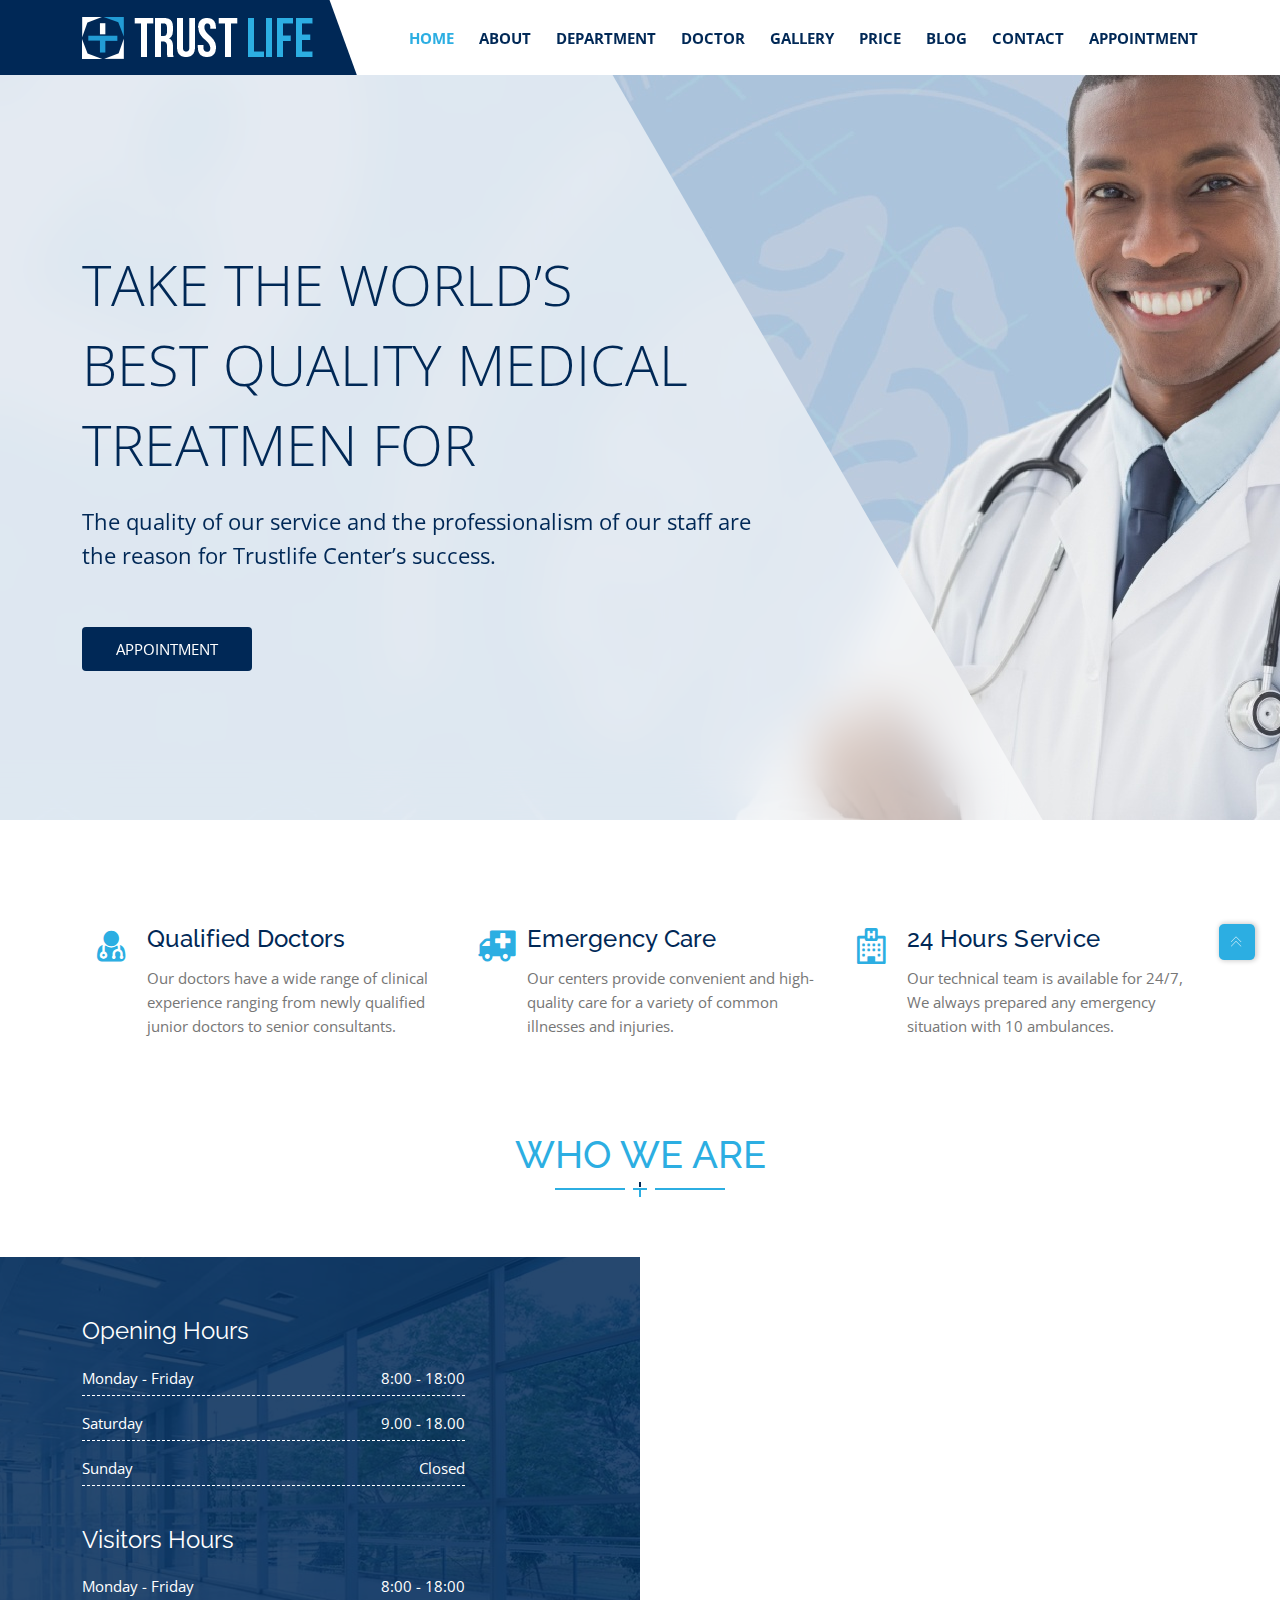
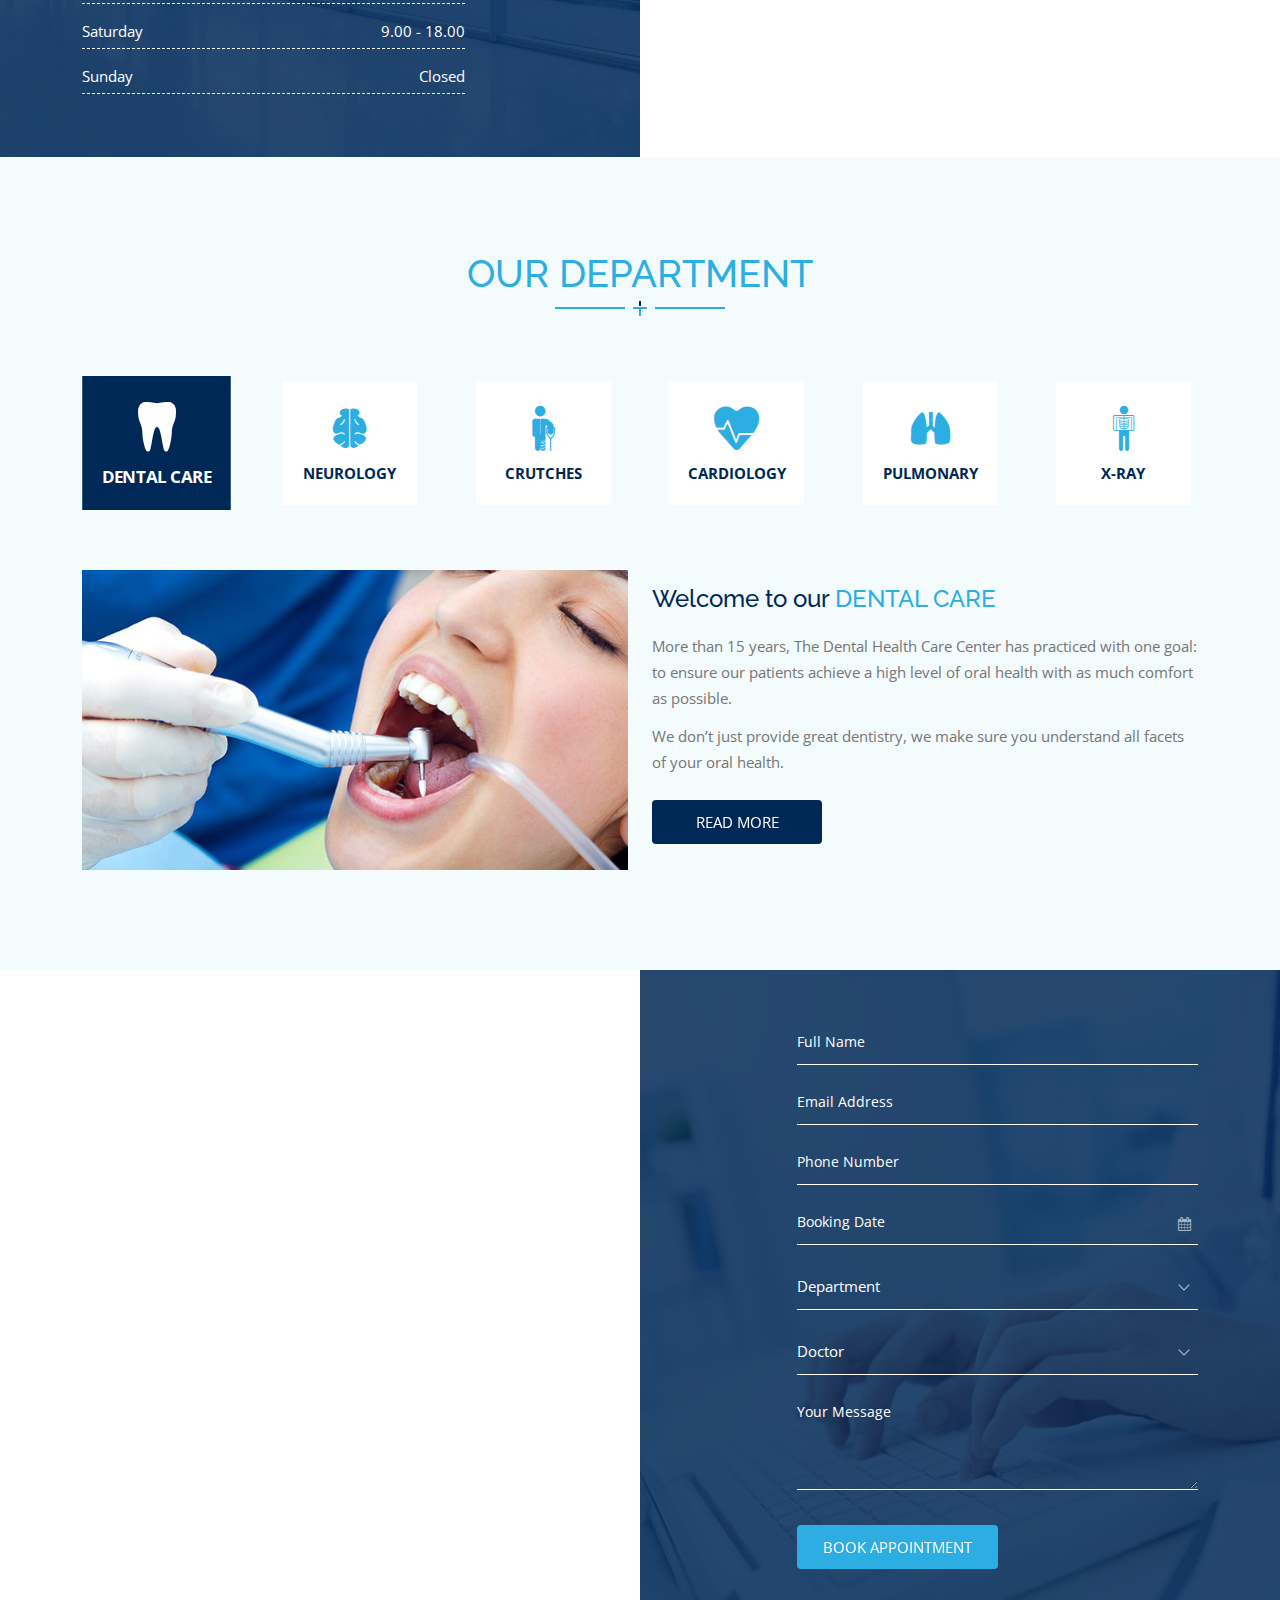
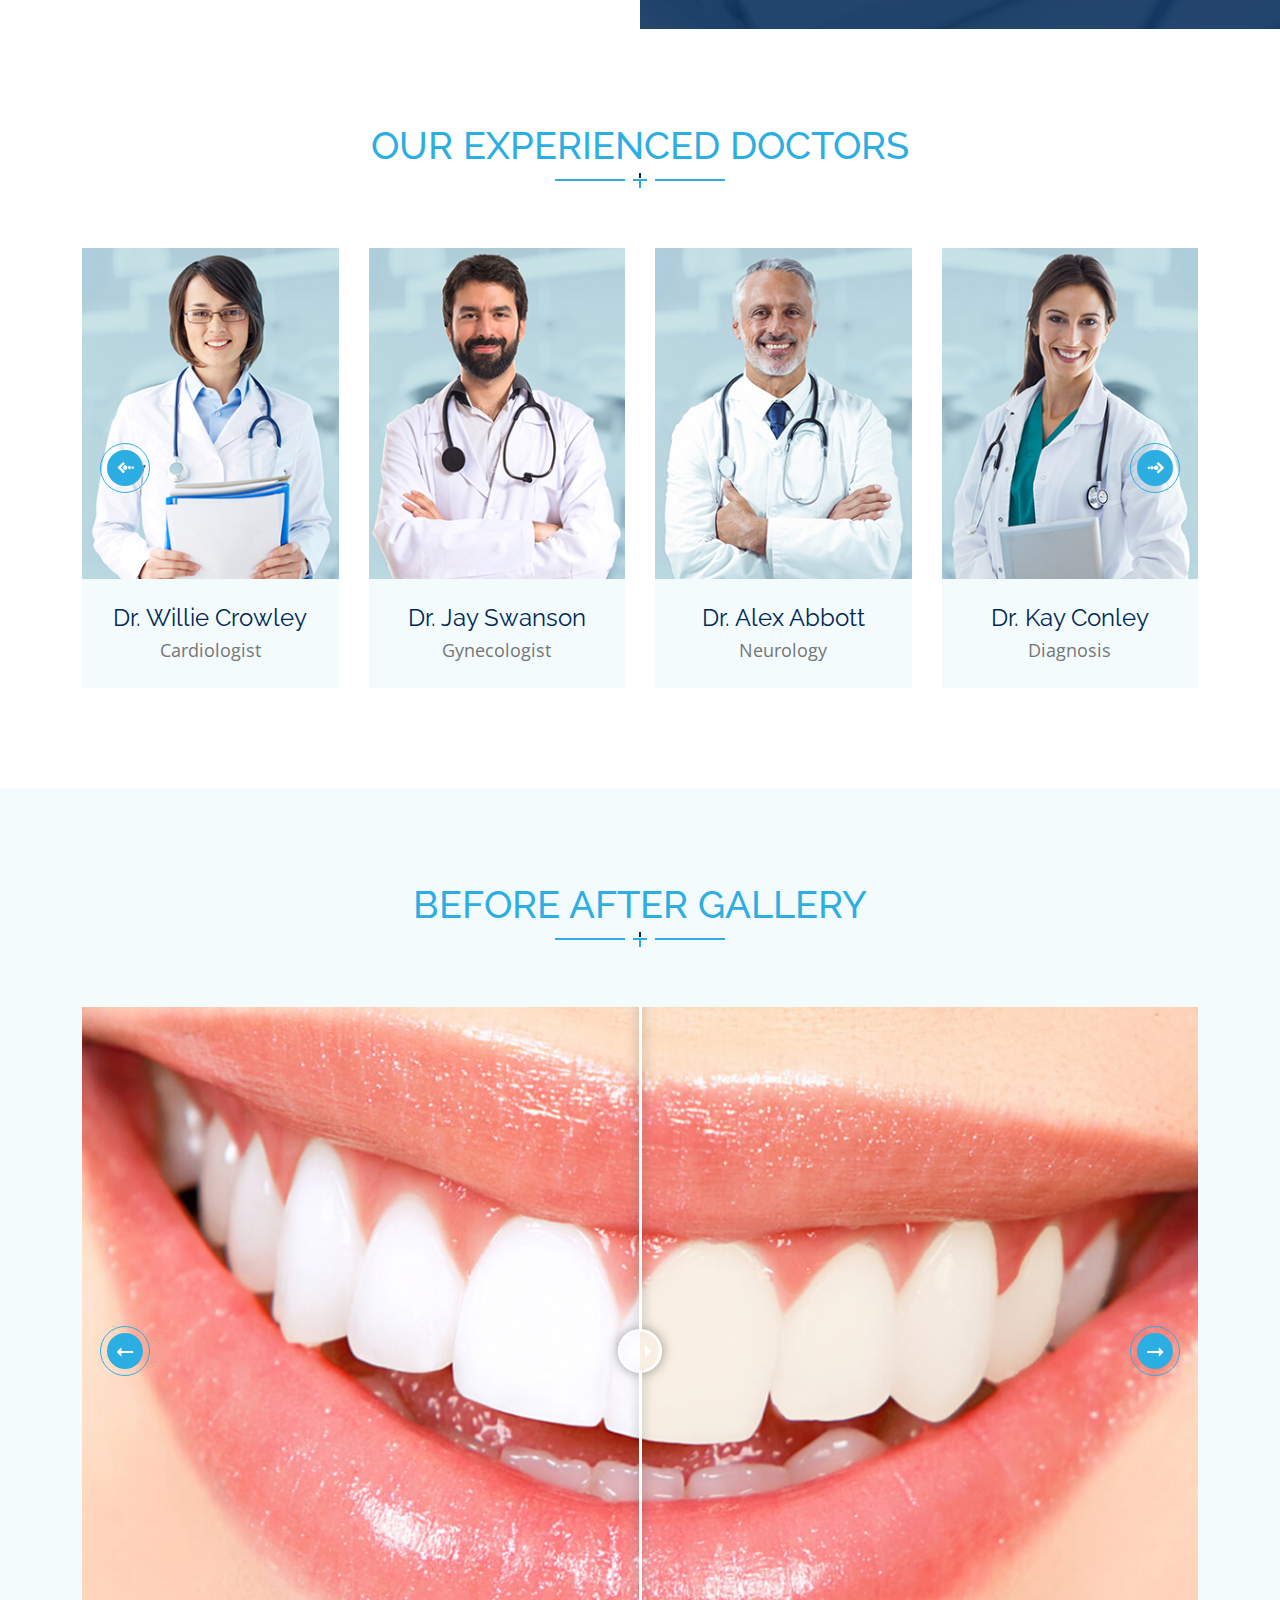
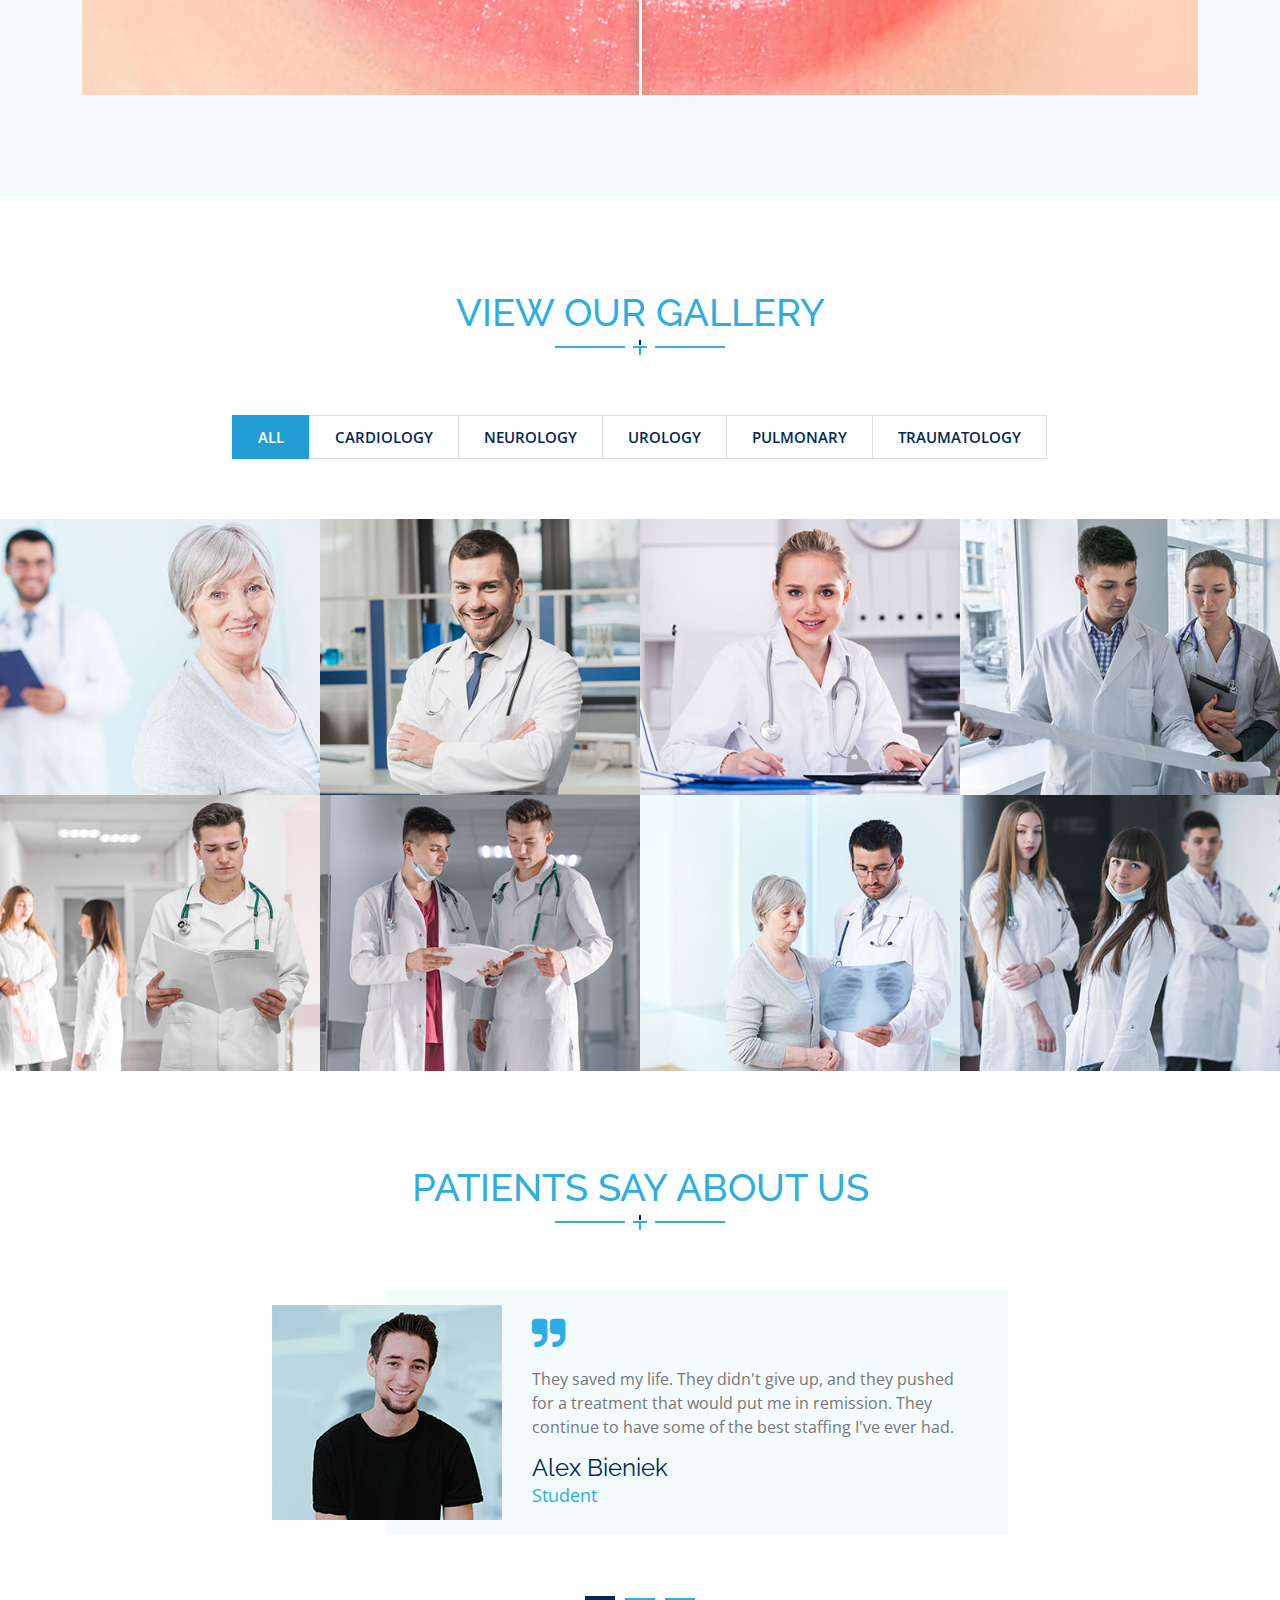
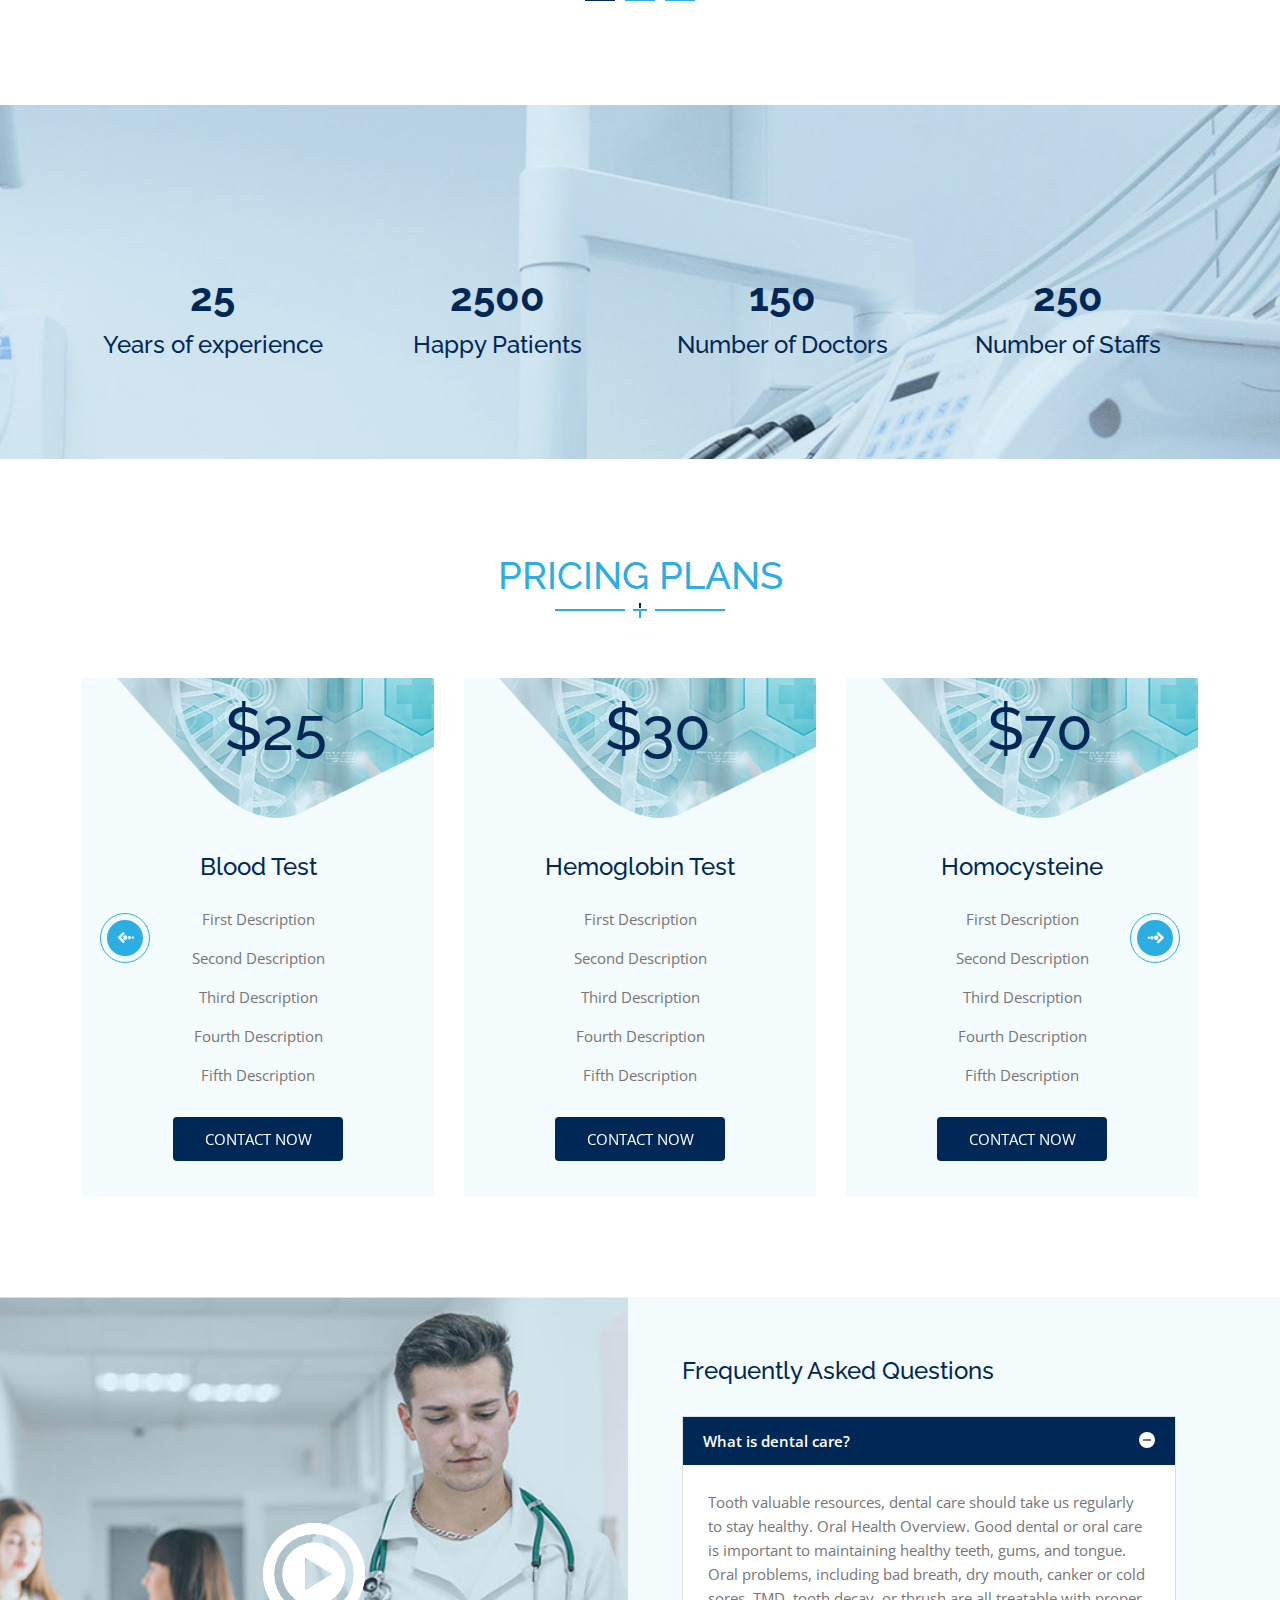
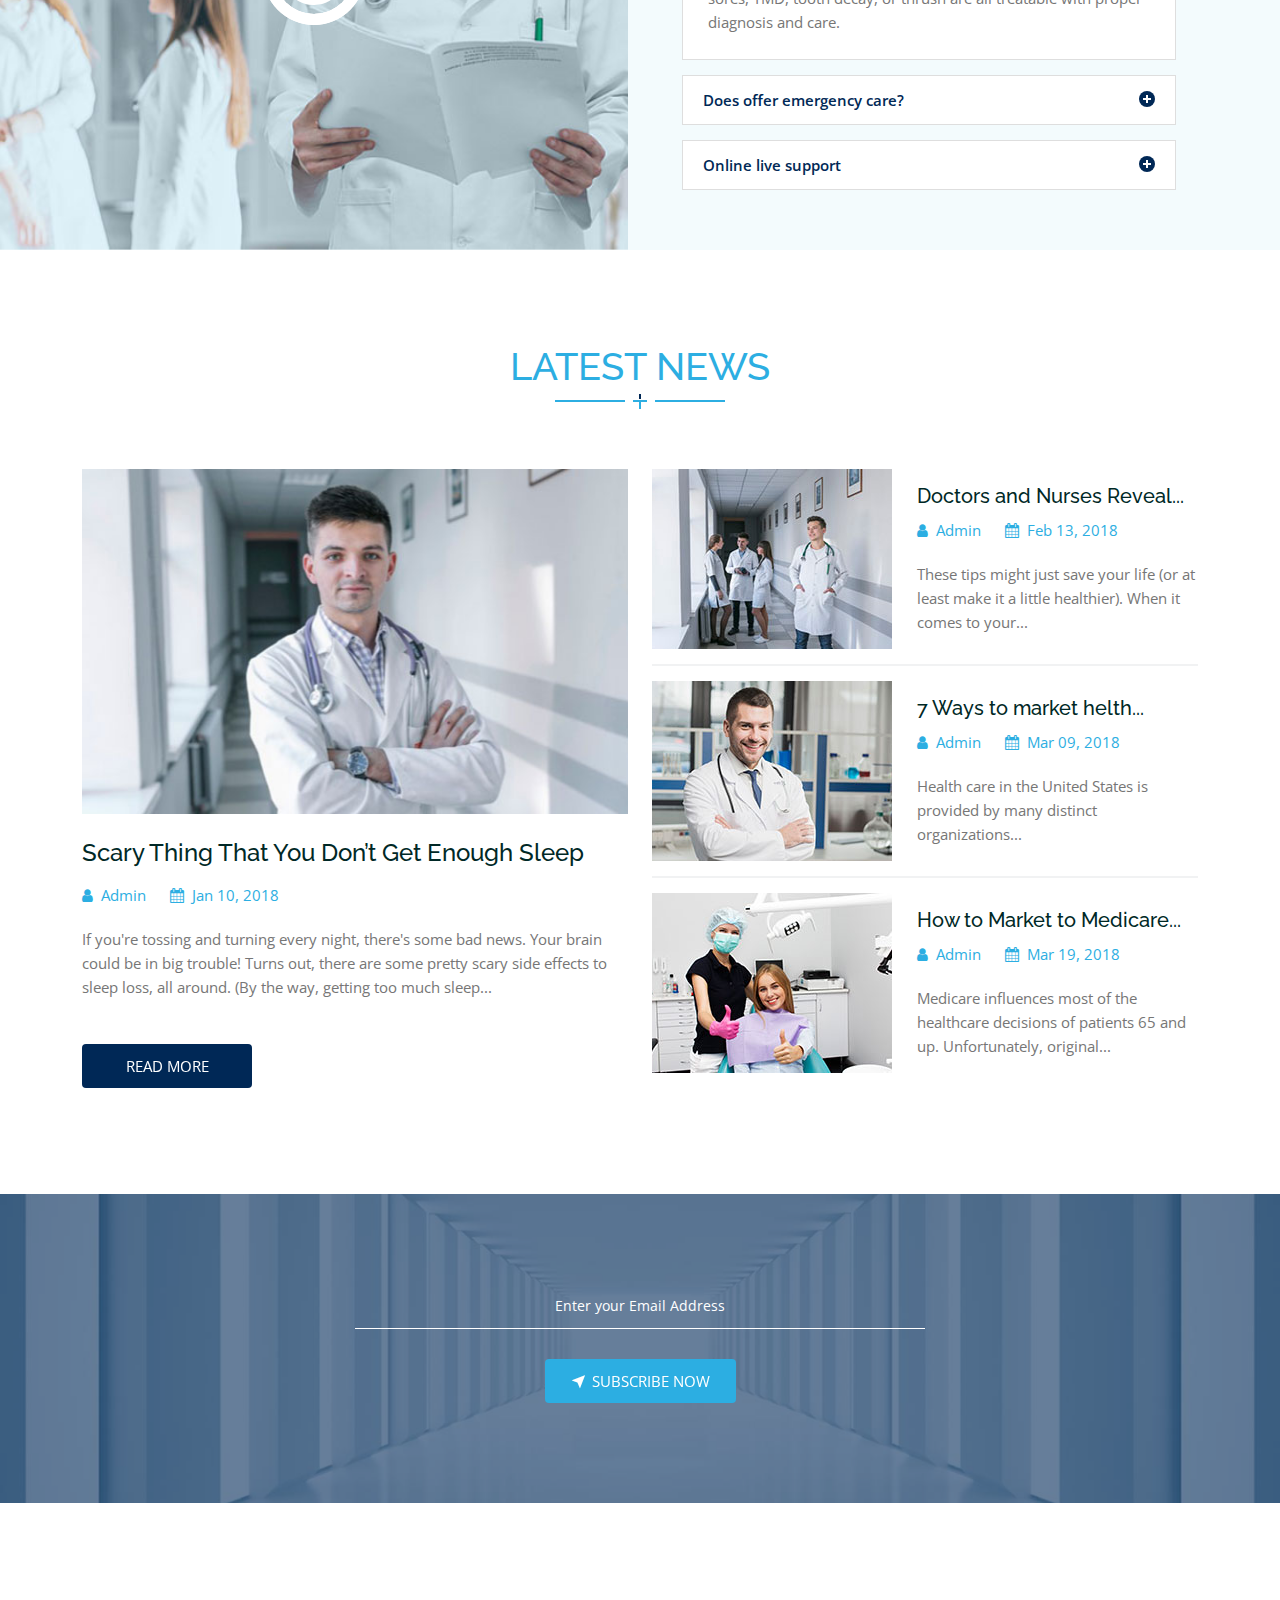
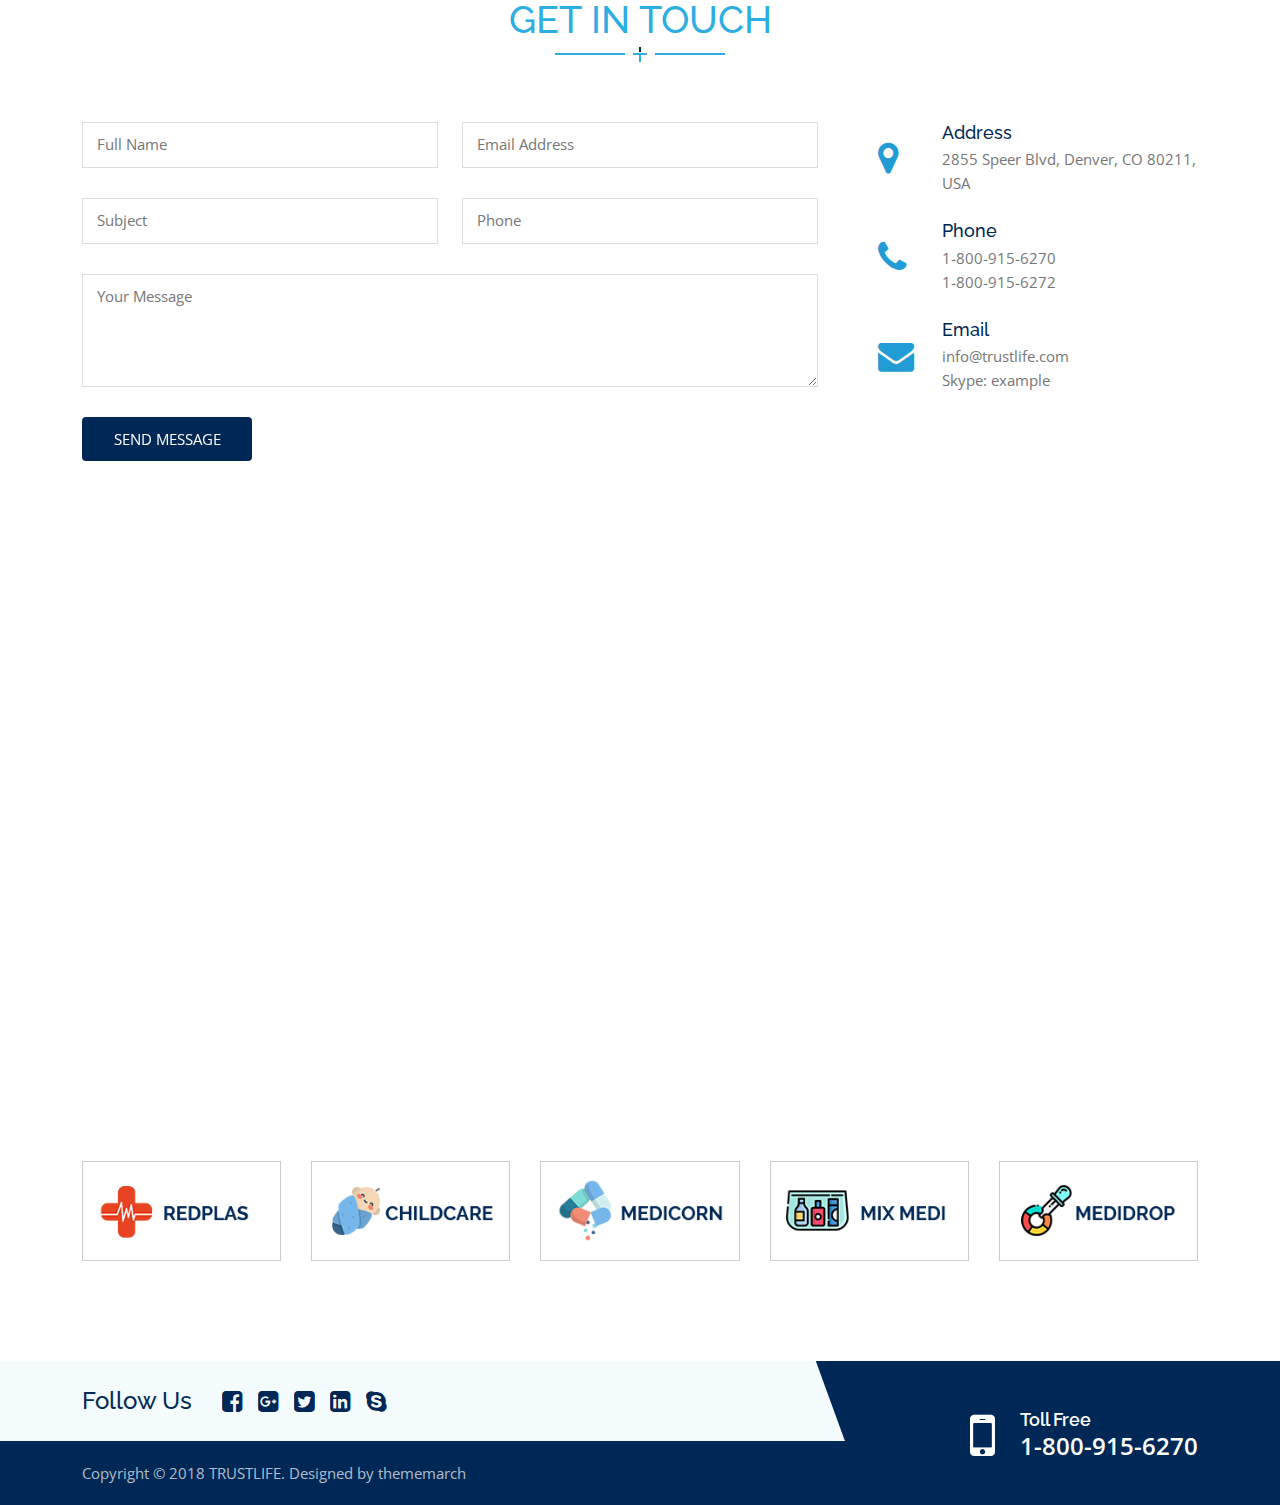
<file: home-version-8.html>
<!doctype html>
<html>
<head>
	<!-- Meta Tags -->
	<meta charset="utf-8">
	<meta http-equiv="x-ua-compatible" content="ie=edge">
	<meta name="viewport" content="width=device-width, initial-scale=1">
	<meta name="author" content="ThemeMarch">
	<!-- Page Title -->
	<title>Trustlife - Medical and Health Landing Page HTML Template</title>
    <!-- Favicon Icon -->
  	<link rel="icon" href="assets/img/favicon.png">
	<!-- Stylesheets -->
    <link rel="stylesheet" type="text/css" href="assets/css/plugins.css">
	<link rel="stylesheet" type="text/css" href="assets/css/style.css">
</head>

<body>
    
    <!-- Start Preloader -->
    <div id="tm-preloader">
        <div id="tm-preloader-in">
            <div></div><div></div><div></div><div></div><div></div>
        </div>
    </div>
    <!-- End Preloader -->
    
    <!-- Start Site Header Wrap -->
    <header class="tm-header3 cs-type1">
        <div class="tm-site-header">
            <div class="tm-header-menu">
                <div class="container tm-header-menu-container">
                    <div class="tm-site-branding">
                        <!-- For Image Logo -->
                        <a href="index.html" class="tm-logo-link">
                            <img src="assets/img/logo.png" alt="" class="tm-logo">
                        </a>
                        <!-- For Site Title -->
                        <!-- <span class="tm-site-title">
                        <a href="index.html">Trustlife</a>
                        </span> -->
                    </div>
                    <nav class="tm-primary-nav tm-onepage-nav">
                        <ul class="tm-primary-nav-list">
                            <li class="menu-item menu-item-has-children current-menu-ancestor current-menu-parent">
                                <a href="#home" class="nav-link tm-smooth-move">HOME</a>
                                <ul>
                                    <li class="menu-item "><a href="index.html">Home1 (Default Version)</a></li>
                                    <li class="menu-item"><a href="home-version-2.html">Home2 (Animation Version)</a></li>
                                    <li class="menu-item"><a href="home-version-3.html">Home3 (Full Width Banner)</a></li>
                                    <li class="menu-item"><a href="home-version-4.html">Home4 (Ripple Version)</a></li>
                                    <li class="menu-item"><a href="home-version-5.html">Home5 (Parallax Version)</a></li>
                                    <li class="menu-item"><a href="home-version-6.html">Home6 (Slider Version)</a></li>
                                    <li class="menu-item"><a href="home-version-7.html">Home7 (Youtube Background)</a></li>
                                    <li class="menu-item current-menu-item"><a href="home-version-8.html">Home8 (Minimal Version)</a></li>
                                </ul>
                            </li>
                            <li class="menu-item"><a href="#about" class="nav-link tm-smooth-move">ABOUT</a></li>
                            <li class="menu-item"><a href="#department" class="nav-link tm-smooth-move">DEPARTMENT</a></li>
                            <li class="menu-item"><a href="#doctor" class="nav-link tm-smooth-move">DOCTOR</a></li>
                            <li class="menu-item"><a href="#gallery" class="nav-link tm-smooth-move">GALLERY</a></li>
                            <li class="menu-item"><a href="#price" class="nav-link tm-smooth-move">PRICE</a></li>
                            <li class="menu-item menu-item-has-children"><a href="#blog" class="nav-link tm-smooth-move">BLOG</a>
                                <ul>
                                    <li class="menu-item"><a href="blog-right-sidebar.html">Blog Right Sidebar</a></li>
                                    <li class="menu-item"><a href="blog-left-sidebar.html">Blog Left Sidebar</a></li>
                                    <li class="menu-item"><a href="blog-full-width.html">Blog Full Width</a></li>
                                    <li class="menu-item"><a href="blog-details-right-sidebar.html">Single Blog Image Post</a></li>
                                    <li class="menu-item"><a href="blog-details-left-sidebar.html">Single Blog Slider Post</a></li>
                                    <li class="menu-item"><a href="blog-details-full-width.html">Single Blog Video Post</a></li>
                                </ul>
                            </li>
                            <li class="menu-item"><a href="#contact" class="nav-link tm-smooth-move">CONTACT</a></li>
                            <li class="menu-item"><a href="#appointment" class="nav-link tm-smooth-move">APPOINTMENT</a></li>
                        </ul>
                    </nav>
                </div><!-- .tm-header-menu-container -->
            </div><!-- .tm-header-menu -->
        </div><!-- .tm-site-header -->
    </header>
    <!-- End Site Header Wrap -->

    <!-- Start Hero Section -->
    <section class="hero tm-bg" id="home" style="background-image: url(assets/img/slide-04.jpeg);">
        <div class="container">
            <div class="slider-text">
                <h1 class="tm-headline letters tm-rotate-text">Take The world’s <br>
                    Best Quality Medical <br>
                    Treatmen for 
                    <span class="tm-words-wrapper">
                        <b class="is-visible">DENTAL</b>
                        <b>NEUROLOGY</b>
                        <b>CRUTCHES</b>
                        <b>X-RAY</b>
                    </span>
                </h1>
                <div class="empty-space col-sm-b20 col-xs-b10"></div>
                <p>The quality of our service and the professionalism of our staff are <br>
                the reason for Trustlife Center’s success.</p>
                <div class="empty-space col-md-b55 col-sm-b35 col-xs-b25"></div>
                <div class="tm-hero-btn"><a href="#appointment" class="tm-btn1">APPOINTMENT</a></div>
            </div>
        </div><!-- .container -->
        <div class="hero-overlay2"></div>
    </section>
    <!-- End Hero Section -->

    <!-- Start  -->
    <section>
        <div class="empty-space col-md-b100 col-xs-b40"></div>
        <div class="container">
            <div class="row">
                <div class="col-lg-4" >
                    <div class="empty-space col-md-b0 col-xs-b30"></div>
                    <div class="tm-icon-box">
                        <div class="tm-icon"><i class="fa fa-user-md"></i></div>
                        <h2 class="tm-icon-box-title">Qualified Doctors</h2>
                        <p class="tm-icon-box-text">Our doctors have a wide range of clinical experience ranging from newly qualified junior doctors to senior consultants.</p>
                    </div>
                </div><!-- .col -->
                <div class="col-lg-4">
                    <div class="empty-space col-md-b0 col-xs-b30"></div>
                    <div class="tm-icon-box">
                        <div class="tm-icon"><i class="fa fa-ambulance"></i></div>
                        <h2 class="tm-icon-box-title">Emergency Care</h2>
                        <p class="tm-icon-box-text">Our centers provide convenient and high-quality care for a variety of common illnesses and injuries.</p>
                    </div>
                </div><!-- .col -->
                <div class="col-lg-4">
                    <div class="empty-space col-md-b0 col-xs-b30"></div>
                    <div class="tm-icon-box">
                        <div class="tm-icon"><i class="fa fa-hospital-o"></i></div>
                        <h2 class="tm-icon-box-title">24 Hours Service</h2>
                        <p class="tm-icon-box-text">Our technical team is available for 24/7, We always prepared any emergency situation with 10 ambulances.</p>
                    </div>
                </div><!-- .col -->
            </div><!-- .row -->
        </div>
    </section>
    <!-- Start  -->

    <!-- Start About Secton -->
    <section id="about">
        <div class="empty-space col-md-b100 col-xs-b70"></div>
        <div class="tm-section-heading text-center">
            <h2>Who We Are</h2>
            <div class="tm-section-seperator"><span></span></div>
            <div class="empty-space col-md-b60 col-xs-b40"></div>
        </div>
        <div class="tm-relative">
            <div class="tm-half-section-bg left">
                <img src="assets/img/about-hafl-bg.jpg" alt="about hafl bg">
            </div>
            <div class="empty-space col-xs-b60"></div>
            <div class="container">
                <div class="row row-md-reverce">
                    <div class="col-lg-5">
                        <div class="tm-shedule-wrap">
                            <div class="tm-shedule">
                                <h3 class="tm-shedule-title">Opening Hours</h3>
                                <ul class="tm-shedule-list">
                                    <li>
                                        <span>Monday - Friday</span>
                                        <span>8:00 - 18:00</span>
                                    </li>
                                    <li>
                                        <span>Saturday</span>
                                        <span>9.00 - 18.00</span>
                                    </li>
                                    <li>
                                        <span>Sunday</span>
                                        <span>Closed</span>
                                    </li>
                                </ul>
                            </div><!-- .tm-shedule -->
                            <div class="empty-space col-md-b40 col-xs-b30"></div>
                            <div class="tm-shedule">
                                <h3 class="tm-shedule-title">Visitors Hours</h3>
                                <ul class="tm-shedule-list">
                                    <li>
                                        <span>Monday - Friday</span>
                                        <span>8:00 - 18:00</span>
                                    </li>
                                    <li>
                                        <span>Saturday</span>
                                        <span>9.00 - 18.00</span>
                                    </li>
                                    <li>
                                        <span>Sunday</span>
                                        <span>Closed</span>
                                    </li>
                                </ul>
                            </div><!-- .tm-shedule -->
                        </div>
                    </div><!-- .col -->
                    <div class="col-lg-7">
                        <div class="empty-space col-md-b30 col-xs-b0"></div>
                        <div class="tm-about-wrap tm-hf-hide">
                            <div class="tm-about tm-gray-bg wow fadeInRight" data-wow-duration="1s" data-wow-delay="0.1s">
                                <h3 class="tm-about-title">Why People Choose Our <span>Hospital</span>?</h3>
                                <div class="tm-about-text">
                                    <p>We provide the best service all over the country. People chose our hospital because of the following advantages. </p>
                                    <p>We have a list of associated doctors, Every Department Specialists are availability, Available ambulance facilities, OT/ICU, trauma care is best as always, Our pharmacy is opend 24/7, Our cost is affordable.  </p>
                                </div>
                                <div class="empty-space col-xs-b25"></div>
                                <div class="tm-about-btn">
                                    <a href="#" class="tm-btn1">READ MORE</a>
                                </div>
                            </div>
                        </div>
                        <div class="empty-space col-xs-b30"></div>
                    </div><!-- .col -->
                </div>
            </div>
            <div class="empty-space col-xs-b60"></div>
        </div>
    </section>
    <!-- End About Secton -->

    <!-- Start Department Section -->
    <section class="tm-gray-bg" id="department">
        <div class="empty-space col-md-b100 col-xs-b70"></div>
        <div class="tm-section-heading text-center">
            <h2>Our Department</h2>
            <div class="tm-section-seperator"><span></span></div>
            <div class="empty-space col-md-b60 col-xs-b40"></div>
        </div>
        <div class="container">
            <div class="tm-tab-wrap">
                <div class="tm-tabs-wrap">
                    <ul class="tabs">
                        <li><i class="icofont icofont-tooth"></i>DENTAL CARE</li>
                        <li><i class="icofont icofont-brain"></i>NEUROLOGY</li>
                        <li><i class="icofont icofont-crutches"></i>CRUTCHES</li>
                        <li><i class="icofont icofont-pulse"></i>CARDIOLOGY</li>
                        <li><i class="icofont icofont-lungs"></i>PULMONARY</li>
                        <li><i class="icofont icofont-xray"></i>X-RAY</li>
                    </ul> <!-- .tabs -->
                </div>
                <div class="empty-space col-md-b60 col-xs-b40"></div>
                <div class="tm-tab-content">
                    <div class="tm-tabs-item">
                        <div class="row">
                            <div class="col-lg-6">
                                <div class="tm-dept-img"><img src="assets/img/1.dental.jpg" alt=""></div>
                            </div><!-- .col -->
                            <div class="col-lg-6">
                                <div class="tm-dept-details-wrap">
                                    <div class="tm-about tm-gray-bg">
                                        <h3 class="tm-about-title">Welcome to our <span>DENTAL CARE</span></h3>
                                        <div class="tm-about-text">
                                            <p>More than 15 years, The Dental Health Care Center has practiced with one goal: to ensure our patients achieve a high level of oral health with as much comfort as possible.</p>
                                            <p>We don’t just provide great dentistry, we make sure you understand all facets of your oral health.</p>
                                        </div>
                                        <div class="empty-space col-xs-b25"></div>
                                        <div class="tm-about-btn">
                                            <a href="#" class="tm-btn1">READ MORE</a>
                                        </div>
                                    </div>
                                </div>
                            </div><!-- .col -->
                        </div>
                    </div> <!-- .tabs_item -->
                    <div class="tm-tabs-item">
                        <div class="row">
                            <div class="col-lg-6">
                                <div class="tm-dept-img"><img src="assets/img/2.neurology.jpg" alt=""></div>
                            </div><!-- .col -->
                            <div class="col-lg-6">
                                <div class="tm-dept-details-wrap">
                                    <div class="tm-about tm-gray-bg">
                                        <h3 class="tm-about-title">Welcome to our <span>NEUROLOGY</span></h3>
                                        <div class="tm-about-text">
                                            <p>Our Neurology deparment of Trustlife Hospital serves as the receiving point for the most seriously injured people from across the country and treats patients with brain and spine.</p>
                                            <p>In addition to being a centre of excellence, the Neurology deparment aims to be an asset to national and international communities.</p>
                                        </div>
                                        <div class="empty-space col-xs-b25"></div>
                                        <div class="tm-about-btn">
                                            <a href="#" class="tm-btn1">READ MORE</a>
                                        </div>
                                    </div>
                                </div>
                            </div><!-- .col -->
                        </div>
                    </div> <!-- .tabs_item -->
                    <div class="tm-tabs-item">
                        <div class="row">
                            <div class="col-lg-6">
                                <div class="tm-dept-img"><img src="assets/img/3.crutches.jpg" alt=""></div>
                            </div><!-- .col -->
                            <div class="col-lg-6">
                                <div class="tm-dept-details-wrap">
                                    <div class="tm-about tm-gray-bg">
                                        <h3 class="tm-about-title">Welcome to our <span>CRUTCHES</span></h3>
                                        <div class="tm-about-text">
                                            <p>It is important to start walking as soon as you can after your surgery. But you will need support for walking while your leg heals. Trustlife may be a good choice after a leg injury or surgery if you only need a little help with balance and stability. </p>
                                            <p>Crutches are also useful when your leg is only a little weak or painful.</p>
                                        </div>
                                        <div class="empty-space col-xs-b25"></div>
                                        <div class="tm-about-btn">
                                            <a href="#" class="tm-btn1">READ MORE</a>
                                        </div>
                                    </div>
                                </div>
                            </div><!-- .col -->
                        </div>
                    </div> <!-- .tabs_item -->
                    <div class="tm-tabs-item">
                        <div class="row">
                            <div class="col-lg-6">
                                <div class="tm-dept-img"><img src="assets/img/4.cardiology.jpg" alt=""></div>
                            </div><!-- .col -->
                            <div class="col-lg-6">
                                <div class="tm-dept-details-wrap">
                                    <div class="tm-about tm-gray-bg">
                                        <h3 class="tm-about-title">Welcome to our <span>CARDIOLOGY</span></h3>
                                        <div class="tm-about-text">
                                            <p>Cardiology department is served dedicately 24/7 and it is the only hospital of Kanada where emergency angioplasty can be carried out round the clock.</p>
                                            <p>Cardiology department is operated by a strong and dedicated team of 3 cardiologists, And they has more then 20 years of expericnce.</p>
                                        </div>
                                        <div class="empty-space col-xs-b25"></div>
                                        <div class="tm-about-btn">
                                            <a href="#" class="tm-btn1">READ MORE</a>
                                        </div>
                                    </div>
                                </div>
                            </div><!-- .col -->
                        </div>
                    </div> <!-- .tabs_item -->
                    <div class="tm-tabs-item">
                        <div class="row">
                            <div class="col-lg-6">
                                <div class="tm-dept-img"><img src="assets/img/5.pulmones.jpg" alt=""></div>
                            </div><!-- .col -->
                            <div class="col-lg-6">
                                <div class="tm-dept-details-wrap">
                                    <div class="tm-about tm-gray-bg">
                                        <h3 class="tm-about-title">Welcome to our <span>PULMONARY</span></h3>
                                        <div class="tm-about-text">
                                            <p>More than 15 years ago, we pioneered the first hospitals in the nation to specialize in pulmonary treatment, so you can feel confident when your loved one is under our care.</p>
                                            <p>Today, our expertise continues to be pulmonary disease management and providing quality treatment based on the latest protocols. </p>
                                        </div>
                                        <div class="empty-space col-xs-b25"></div>
                                        <div class="tm-about-btn">
                                            <a href="#" class="tm-btn1">READ MORE</a>
                                        </div>
                                    </div>
                                </div>
                            </div><!-- .col -->
                        </div>
                    </div> <!-- .tabs_item -->
                    <div class="tm-tabs-item">
                        <div class="row">
                            <div class="col-lg-6">
                                <div class="tm-dept-img"><img src="assets/img/6.xray.jpg" alt=""></div>
                            </div><!-- .col -->
                            <div class="col-lg-6">
                                <div class="tm-dept-details-wrap">
                                    <div class="tm-about tm-gray-bg">
                                        <h3 class="tm-about-title">Welcome to our <span>X-RAY</span></h3>
                                        <div class="tm-about-text">
                                            <p>We have the high-quality x-ray machine and our technique is so much experienced. We delivered x-ray report within one hour.</p>
                                            <p>After handover x-ray report we give initial advice of an experienced doctor and suggest related experienced doctor.</p>
                                        </div>
                                        <div class="empty-space col-xs-b25"></div>
                                        <div class="tm-about-btn">
                                            <a href="#" class="tm-btn1">READ MORE</a>
                                        </div>
                                    </div>
                                </div>
                            </div><!-- .col -->
                        </div>
                    </div> <!-- .tabs_item -->
                    
                </div> <!-- .tm-tab-content -->
            </div> <!-- .tab -->
        </div>
        <div class="empty-space col-md-b100 col-xs-b70"></div>
    </section>
    <!-- End Department Section -->

    <!-- Start Appointment Section -->
    <section class="tm-relative" id="appointment">
        <div class="tm-half-section-bg right">
            <img src="assets/img/appointment-bg.jpg" alt="about hafl bg">
        </div>
        <div class="container">
            <div class="row">
                <div class="col-lg-7 tm-hf-hide">
                    <div class="empty-space col-md-b0 col-xs-b70"></div>
                    <div class="tm-appointment-heading tm-gray-bg wow fadeInLeft" data-wow-duration="1s" data-wow-delay="0.1s">
                        <div class="tm-section-heading text-center">
                            <h2>MAKE AN APPOINTMENT</h2>
                            <div class="tm-section-seperator"><span></span></div>
                            <p>If you wont to make an appointment with any specialist just fill up the form with valid data and we will contact you via phone for confirmation.</p>
                        </div>
                    </div>
                </div><!-- .col -->
                <div class="col-lg-5">
                    <div class="empty-space col-md-b60 col-xs-b40"></div>
                    <form method="POST" action="assets/php/appointment.php" class="tm-appointment-form" id="appointment-form">
                        <div id="tm-alert1"></div>
                        <div class="tm-form-field">      
                            <input type="text" id="uname" name="uname" placeholder="Full Name" required>
                            <span class="bar"></span>
                        </div>
                        <div class="tm-form-field">      
                            <input type="text" id="uemail" name="uemail" placeholder="Email Address" required>
                            <span class="bar"></span>
                        </div>
                        <div class="tm-form-field">      
                            <input type="text" id="unumber" name="unumber" placeholder="Phone Number" required>
                            <span class="bar"></span>
                        </div>
                        <div class="tm-form-field">      
                            <input name="udate" type="text" id="udate" placeholder="Booking Date">
                            <span class="bar"></span>
                            <div class="date-icon"><i class="fa fa-calendar"></i></div>
                        </div>
                        <div class="tm-form-field">
                            <div class="tm-custom-select-wrap">
                                <select name="udepartment" class="tm-custom-select" id="udepartment">
                                    <option value="department">Department</option>
                                    <option value="dental-care">Dental Care</option>
                                    <option value="neurology">Neurology</option>
                                    <option value="crutches">Crutches</option>
                                    <option value="cardiology">Cardiology</option>
                                    <option value="pulmonary">Pulmonary</option>
                                    <option value="x-ray">X-Ray</option>
                                </select> 
                            </div>
                        </div>
                        <div class="tm-form-field">      
                            <div class="tm-custom-select-wrap">
                                <select name="udoctor" class="tm-custom-select" id="udoctor">
                                    <option value="doctor">Doctor</option>
                                    <option value="jhon-doe">Dr. Jhon Doe</option>
                                    <option value="mak-rushi">Dr. Mak Roshi</option>
                                    <option value="mohoshin-kabir">Dr. Mohoshin Kabir</option>
                                    <option value="nayon-borua">Dr. Nayon Borua</option>
                                    <option value="rasel-islam">Dr. Rasel Islam</option>
                                    <option value="mahid-islam">Dr. Mahid Islam</option>
                                </select> 
                            </div>
                        </div>
                        <div class="tm-form-field">      
                            <textarea cols="30" rows="10" id="umsg" name="umsg" placeholder="Your Message"></textarea>
                            <span class="bar"></span>
                        </div>
                        <div class="empty-space col-xs-b10"></div>
                        <div class="tm-form-field">      
                            <button class="tm-btn1 tm-reverse" type="submit" id="appointment-submit" name="submit">BOOK APPOINTMENT</button>
                        </div>
                    </form>
                    <div class="empty-space col-md-b60 col-xs-b70"></div>
                </div><!-- .col -->
            </div>
        </div>
    </section>
    <!-- End Appointment Section -->

    <!-- Start Team Member -->
    <section id="doctor">
        <div class="empty-space col-md-b100 col-xs-b70"></div>
        <div class="tm-section-heading text-center">
            <h2>Our Experienced doctors</h2>
            <div class="tm-section-seperator"><span></span></div>
            <div class="empty-space col-md-b60 col-xs-b40"></div>
        </div>
        <div class="container">
            <div class="row">
                <div class="col-lg-12">
                    <div class="tm-member-carousel owl-carousel tm-nam-tm-style1  tm-dots1">
                        <div class="tm-team-member">
                            <div class="tm-member-hover">
                                <a href="#" class="tm-member-thumb">
                                    <img src="assets/img/doctor-01.jpg" alt="">
                                </a>
                                <div class="tm-member-social-btn-wrap">
                                    <div class="tm-member-socila-btn">
                                        <a href="#" class="tm-social-btn white">
                                            <i class="fa fa-facebook-square"></i>
                                            <i class="fa fa-facebook-square"></i>
                                        </a>
                                    </div>
                                    <div class="tm-member-socila-btn">
                                        <a href="#" class="tm-social-btn white">
                                            <i class="fa fa-twitter-square"></i>
                                            <i class="fa fa-twitter-square"></i>
                                        </a>
                                    </div>
                                    <div class="tm-member-socila-btn">
                                        <a href="#" class="tm-social-btn white">
                                            <i class="fa fa-linkedin-square"></i>
                                            <i class="fa fa-linkedin-square"></i>
                                        </a>
                                    </div>
                                    <div class="tm-member-socila-btn">
                                        <a href="#" class="tm-social-btn white">
                                            <i class="fa fa-skype"></i>
                                            <i class="fa fa-skype"></i>
                                        </a>
                                    </div>
                                </div><!-- .tm-member-social-btn-wrap -->
                            </div>
                            <div class="tm-member-meta tm-gray-bg text-center">
                                <h3 class="tm-member-name"><a href="#">Dr. Willie Crowley</a></h3>
                                <span class="tm-member-speciality">Cardiologist</span>
                            </div>
                        </div><!-- .tm-team-member -->
                        <div class="tm-team-member">
                            <div class="tm-member-hover">
                                <a href="#" class="tm-member-thumb">
                                    <img src="assets/img/doctor-02.jpg" alt="">
                                </a>
                                <div class="tm-member-social-btn-wrap">
                                    <div class="tm-member-socila-btn">
                                        <a href="#" class="tm-social-btn white">
                                            <i class="fa fa-facebook-square"></i>
                                            <i class="fa fa-facebook-square"></i>
                                        </a>
                                    </div>
                                    <div class="tm-member-socila-btn">
                                        <a href="#" class="tm-social-btn white">
                                            <i class="fa fa-twitter-square"></i>
                                            <i class="fa fa-twitter-square"></i>
                                        </a>
                                    </div>
                                    <div class="tm-member-socila-btn">
                                        <a href="#" class="tm-social-btn white">
                                            <i class="fa fa-linkedin-square"></i>
                                            <i class="fa fa-linkedin-square"></i>
                                        </a>
                                    </div>
                                    <div class="tm-member-socila-btn">
                                        <a href="#" class="tm-social-btn white">
                                            <i class="fa fa-skype"></i>
                                            <i class="fa fa-skype"></i>
                                        </a>
                                    </div>
                                </div><!-- .tm-member-social-btn-wrap -->
                            </div>
                            <div class="tm-member-meta tm-gray-bg text-center">
                                <h3 class="tm-member-name"><a href="#">Dr. Jay Swanson</a></h3>
                                <span class="tm-member-speciality">Gynecologist</span>
                            </div>
                        </div><!-- .tm-team-member -->
                        <div class="tm-team-member">
                            <div class="tm-member-hover">
                                <a href="#" class="tm-member-thumb">
                                    <img src="assets/img/doctor-03.jpg" alt="">
                                </a>
                                <div class="tm-member-social-btn-wrap">
                                    <div class="tm-member-socila-btn">
                                        <a href="#" class="tm-social-btn white">
                                            <i class="fa fa-facebook-square"></i>
                                            <i class="fa fa-facebook-square"></i>
                                        </a>
                                    </div>
                                    <div class="tm-member-socila-btn">
                                        <a href="#" class="tm-social-btn white">
                                            <i class="fa fa-twitter-square"></i>
                                            <i class="fa fa-twitter-square"></i>
                                        </a>
                                    </div>
                                    <div class="tm-member-socila-btn">
                                        <a href="#" class="tm-social-btn white">
                                            <i class="fa fa-linkedin-square"></i>
                                            <i class="fa fa-linkedin-square"></i>
                                        </a>
                                    </div>
                                    <div class="tm-member-socila-btn">
                                        <a href="#" class="tm-social-btn white">
                                            <i class="fa fa-skype"></i>
                                            <i class="fa fa-skype"></i>
                                        </a>
                                    </div>
                                </div><!-- .tm-member-social-btn-wrap -->
                            </div>
                            <div class="tm-member-meta tm-gray-bg text-center">
                                <h3 class="tm-member-name"><a href="#">Dr. Alex Abbott</a></h3>
                                <span class="tm-member-speciality">Neurology</span>
                            </div>
                        </div><!-- .tm-team-member -->
                        <div class="tm-team-member">
                            <div class="tm-member-hover">
                                <a href="#" class="tm-member-thumb">
                                    <img src="assets/img/doctor-04.jpg" alt="">
                                </a>
                                <div class="tm-member-social-btn-wrap">
                                    <div class="tm-member-socila-btn">
                                        <a href="#" class="tm-social-btn white">
                                            <i class="fa fa-facebook-square"></i>
                                            <i class="fa fa-facebook-square"></i>
                                        </a>
                                    </div>
                                    <div class="tm-member-socila-btn">
                                        <a href="#" class="tm-social-btn white">
                                            <i class="fa fa-twitter-square"></i>
                                            <i class="fa fa-twitter-square"></i>
                                        </a>
                                    </div>
                                    <div class="tm-member-socila-btn">
                                        <a href="#" class="tm-social-btn white">
                                            <i class="fa fa-linkedin-square"></i>
                                            <i class="fa fa-linkedin-square"></i>
                                        </a>
                                    </div>
                                    <div class="tm-member-socila-btn">
                                        <a href="#" class="tm-social-btn white">
                                            <i class="fa fa-skype"></i>
                                            <i class="fa fa-skype"></i>
                                        </a>
                                    </div>
                                </div><!-- .tm-member-social-btn-wrap -->
                            </div>
                            <div class="tm-member-meta tm-gray-bg text-center">
                                <h3 class="tm-member-name"><a href="#">Dr. Kay Conley</a></h3>
                                <span class="tm-member-speciality">Diagnosis</span>
                            </div>
                        </div><!-- .tm-team-member -->
                        <div class="tm-team-member">
                            <div class="tm-member-hover">
                                <a href="#" class="tm-member-thumb">
                                    <img src="assets/img/doctor-01.jpg" alt="">
                                </a>
                                <div class="tm-member-social-btn-wrap">
                                    <div class="tm-member-socila-btn">
                                        <a href="#" class="tm-social-btn white">
                                            <i class="fa fa-facebook-square"></i>
                                            <i class="fa fa-facebook-square"></i>
                                        </a>
                                    </div>
                                    <div class="tm-member-socila-btn">
                                        <a href="#" class="tm-social-btn white">
                                            <i class="fa fa-twitter-square"></i>
                                            <i class="fa fa-twitter-square"></i>
                                        </a>
                                    </div>
                                    <div class="tm-member-socila-btn">
                                        <a href="#" class="tm-social-btn white">
                                            <i class="fa fa-linkedin-square"></i>
                                            <i class="fa fa-linkedin-square"></i>
                                        </a>
                                    </div>
                                    <div class="tm-member-socila-btn">
                                        <a href="#" class="tm-social-btn white">
                                            <i class="fa fa-skype"></i>
                                            <i class="fa fa-skype"></i>
                                        </a>
                                    </div>
                                </div><!-- .tm-member-social-btn-wrap -->
                            </div>
                            <div class="tm-member-meta tm-gray-bg text-center">
                                <h3 class="tm-member-name"><a href="#">Dr. Willie Crowley</a></h3>
                                <span class="tm-member-speciality">Cardiologist</span>
                            </div>
                        </div><!-- .tm-team-member -->
                        <div class="tm-team-member">
                            <div class="tm-member-hover">
                                <a href="#" class="tm-member-thumb">
                                    <img src="assets/img/doctor-02.jpg" alt="">
                                </a>
                                <div class="tm-member-social-btn-wrap">
                                    <div class="tm-member-socila-btn">
                                        <a href="#" class="tm-social-btn white">
                                            <i class="fa fa-facebook-square"></i>
                                            <i class="fa fa-facebook-square"></i>
                                        </a>
                                    </div>
                                    <div class="tm-member-socila-btn">
                                        <a href="#" class="tm-social-btn white">
                                            <i class="fa fa-twitter-square"></i>
                                            <i class="fa fa-twitter-square"></i>
                                        </a>
                                    </div>
                                    <div class="tm-member-socila-btn">
                                        <a href="#" class="tm-social-btn white">
                                            <i class="fa fa-linkedin-square"></i>
                                            <i class="fa fa-linkedin-square"></i>
                                        </a>
                                    </div>
                                    <div class="tm-member-socila-btn">
                                        <a href="#" class="tm-social-btn white">
                                            <i class="fa fa-skype"></i>
                                            <i class="fa fa-skype"></i>
                                        </a>
                                    </div>
                                </div><!-- .tm-member-social-btn-wrap -->
                            </div>
                            <div class="tm-member-meta tm-gray-bg text-center">
                                <h3 class="tm-member-name"><a href="#">Dr. Jay Swanson</a></h3>
                                <span class="tm-member-speciality">Gynecologist</span>
                            </div>
                        </div><!-- .tm-team-member -->
                        <div class="tm-team-member">
                            <div class="tm-member-hover">
                                <a href="#" class="tm-member-thumb">
                                    <img src="assets/img/doctor-03.jpg" alt="">
                                </a>
                                <div class="tm-member-social-btn-wrap">
                                    <div class="tm-member-socila-btn">
                                        <a href="#" class="tm-social-btn white">
                                            <i class="fa fa-facebook-square"></i>
                                            <i class="fa fa-facebook-square"></i>
                                        </a>
                                    </div>
                                    <div class="tm-member-socila-btn">
                                        <a href="#" class="tm-social-btn white">
                                            <i class="fa fa-twitter-square"></i>
                                            <i class="fa fa-twitter-square"></i>
                                        </a>
                                    </div>
                                    <div class="tm-member-socila-btn">
                                        <a href="#" class="tm-social-btn white">
                                            <i class="fa fa-linkedin-square"></i>
                                            <i class="fa fa-linkedin-square"></i>
                                        </a>
                                    </div>
                                    <div class="tm-member-socila-btn">
                                        <a href="#" class="tm-social-btn white">
                                            <i class="fa fa-skype"></i>
                                            <i class="fa fa-skype"></i>
                                        </a>
                                    </div>
                                </div><!-- .tm-member-social-btn-wrap -->
                            </div>
                            <div class="tm-member-meta tm-gray-bg text-center">
                                <h3 class="tm-member-name"><a href="#">Dr. Alex Abbott</a></h3>
                                <span class="tm-member-speciality">Neurology</span>
                            </div>
                        </div><!-- .tm-team-member -->
                        <div class="tm-team-member">
                            <div class="tm-member-hover">
                                <a href="#" class="tm-member-thumb">
                                    <img src="assets/img/doctor-04.jpg" alt="">
                                </a>
                                <div class="tm-member-social-btn-wrap">
                                    <div class="tm-member-socila-btn">
                                        <a href="#" class="tm-social-btn white">
                                            <i class="fa fa-facebook-square"></i>
                                            <i class="fa fa-facebook-square"></i>
                                        </a>
                                    </div>
                                    <div class="tm-member-socila-btn">
                                        <a href="#" class="tm-social-btn white">
                                            <i class="fa fa-twitter-square"></i>
                                            <i class="fa fa-twitter-square"></i>
                                        </a>
                                    </div>
                                    <div class="tm-member-socila-btn">
                                        <a href="#" class="tm-social-btn white">
                                            <i class="fa fa-linkedin-square"></i>
                                            <i class="fa fa-linkedin-square"></i>
                                        </a>
                                    </div>
                                    <div class="tm-member-socila-btn">
                                        <a href="#" class="tm-social-btn white">
                                            <i class="fa fa-skype"></i>
                                            <i class="fa fa-skype"></i>
                                        </a>
                                    </div>
                                </div><!-- .tm-member-social-btn-wrap -->
                            </div>
                            <div class="tm-member-meta tm-gray-bg text-center">
                                <h3 class="tm-member-name"><a href="#">Dr. Kay Conley</a></h3>
                                <span class="tm-member-speciality">Diagnosis</span>
                            </div>
                        </div><!-- .tm-team-member -->
                    </div><!-- .member-carousel -->
                </div><!-- .col -->
            </div>
        </div>
        <div class="empty-space col-md-b100 col-xs-b70"></div>
    </section>
    <!-- End Team Member -->

    <!-- Start Before & After Section -->
    <section class="tm-gray-bg">
        <div class="empty-space col-md-b100 col-xs-b70"></div>
        <div class="tm-section-heading text-center">
            <h2>Before After Gallery</h2>
            <div class="tm-section-seperator"><span></span></div>
            <div class="empty-space col-md-b60 col-xs-b40"></div>
        </div>
        <div class="container">
            <div class="before-after-gallery-slider owl-carousel tm-nam-tm-style1">
                <div class="teeth-beforeafter">
                    <img src="assets/img/teeth-before-image.jpg" alt="teeth before">
                    <img src="assets/img/teeth-after-image.jpg" alt="teeth after">
                </div>
                <div class="teeth-beforeafter">
                    <img src="assets/img/face-before-image.jpg" alt="teeth before">
                    <img src="assets/img/face-after-image.jpg" alt="teeth after">
                </div>
                <div class="teeth-beforeafter">
                    <img src="assets/img/teeth-before-image.jpg" alt="teeth before">
                    <img src="assets/img/teeth-after-image.jpg" alt="teeth after">
                </div>
                <div class="teeth-beforeafter">
                    <img src="assets/img/face-before-image.jpg" alt="teeth before">
                    <img src="assets/img/face-after-image.jpg" alt="teeth after">
                </div>
            </div>
        </div>
        <div class="empty-space col-md-b100 col-xs-b70"></div>
    </section>
    <!-- End Before & After Section -->

    <!-- Start Gallery Section -->
    <section id="gallery">
        <div class="empty-space col-md-b100 col-xs-b70"></div>
        <div class="tm-section-heading text-center">
            <h2>View our Gallery</h2>
            <div class="tm-section-seperator"><span></span></div>
            <div class="empty-space col-md-b60 col-xs-b40"></div>
        </div>
        <div class="tm-portfolio-filter text-center">
            <ul>
                <li class="active"><a href="#" data-filter="*">ALL</a></li>
                <li><a href="#" data-filter=".cardiology">CARDIOLOGY</a></li>
                <li><a href="#" data-filter=".neurology">NEUROLOGY</a></li>
                <li><a href="#" data-filter=".urology">UROLOGY</a></li>
                <li><a href="#" data-filter=".pulmonary">PULMONARY</a></li>
                <li><a href="#" data-filter=".traumatology">TRAUMATOLOGY</a></li>
            </ul>
        </div><!-- .tm-portfolio-filter-area -->
        <div class="tm-portfolio zoom-gallery tm-gutter-less">
            <div class="tm-grid-sizer"></div>
            <div class="tm-portfolio-item neurology">
                <a href="assets/img/portfolio-01-lg.jpg"  class="item-inner">
                    <img src="assets/img/portfolio-01.jpg" alt="portfolio-01">
                    <div class="tm-zoom-btn"></div>
                    <i class="tm-zoom-icon icofont icofont-drag1"></i>
                </a>
            </div><!-- .tm-portfolio-item -->
            <div class="tm-portfolio-item urology traumatology">
                <a href="assets/img/portfolio-02-lg.jpg"  class="item-inner">
                    <img src="assets/img/portfolio-02.jpg" alt="portfolio-02">
                    <div class="tm-zoom-btn"></div>
                    <i class="tm-zoom-icon icofont icofont-drag1"></i>
                </a>
            </div><!-- .tm-portfolio-item -->
            <div class="tm-portfolio-item cardiology pulmonary">
                <a href="assets/img/portfolio-03-lg.jpg"  class="item-inner">
                    <img src="assets/img/portfolio-03.jpg" alt="portfolio-03">
                    <div class="tm-zoom-btn"></div>
                    <i class="tm-zoom-icon icofont icofont-drag1"></i>
                </a>
            </div><!-- .tm-portfolio-item -->
            <div class="tm-portfolio-item neurology traumatology">
                <a href="assets/img/portfolio-04-lg.jpg"  class="item-inner">
                    <img src="assets/img/portfolio-04.jpg" alt="portfolio-04">
                    <div class="tm-zoom-btn"></div>
                    <i class="tm-zoom-icon icofont icofont-drag1"></i>
                </a>
            </div><!-- .tm-portfolio-item -->
            <div class="tm-portfolio-item urology">
                <a href="assets/img/portfolio-05-lg.jpg"  class="item-inner">
                    <img src="assets/img/portfolio-05.jpg" alt="portfolio-05">
                    <div class="tm-zoom-btn"></div>
                    <i class="tm-zoom-icon icofont icofont-drag1"></i>
                </a>
            </div><!-- .tm-portfolio-item -->
            <div class="tm-portfolio-item cardiology neurology pulmonary">
                <a href="assets/img/portfolio-06-lg.jpg"  class="item-inner">
                    <img src="assets/img/portfolio-06.jpg" alt="portfolio-06">
                    <div class="tm-zoom-btn"></div>
                    <i class="tm-zoom-icon icofont icofont-drag1"></i>
                </a>
            </div><!-- .tm-portfolio-item -->
            <div class="tm-portfolio-item urology pulmonary">
                <a href="assets/img/portfolio-07-lg.jpg"  class="item-inner">
                    <img src="assets/img/portfolio-07.jpg" alt="portfolio-07">
                    <div class="tm-zoom-btn"></div>
                    <i class="tm-zoom-icon icofont icofont-drag1"></i>
                </a>
            </div><!-- .tm-portfolio-item -->
            <div class="tm-portfolio-item cardiology traumatology">
                <a href="assets/img/portfolio-08-lg.jpg"  class="item-inner">
                    <img src="assets/img/portfolio-08.jpg" alt="portfolio-08">
                    <div class="tm-zoom-btn"></div>
                    <i class="tm-zoom-icon icofont icofont-drag1"></i>
                </a>
            </div><!-- .tm-portfolio-item -->
        </div><!-- .portfolio -->
    </section>
    <!-- End Gallery Section -->

    <!-- Start Testimonial Section -->
    <section>
        <div class="empty-space col-md-b100 col-xs-b70"></div>
        <div class="tm-section-heading text-center">
            <h2>Patients say about us</h2>
            <div class="tm-section-seperator"><span></span></div>
            <div class="empty-space col-md-b60 col-xs-b40"></div>
        </div>
        <div class="container">
            <div class="row">
                <div class="col-lg-8 offset-lg-2">
                    <div class="owl-carousel tm-testimonial tm-testimonial-1 tm-dots1">
                        <div class="tm-single-testimonial">
                            <div class="tm-testimonial-thumb"><img src="assets/img/test-01.jpg" alt=""></div>
                            <div class="tm-testimonial-text">
                                <i class="fa fa-quote-right"></i>
                                <blockquote>They saved my life. They didn't give up, and they pushed for a treatment that would put me in remission. They continue to have some of the best staffing I've ever had. </blockquote>
                                <div class="tm-testimonial-meta">
                                    <h3>Alex Bieniek</h3>
                                    <span>Student</span>
                                </div>
                            </div>
                        </div><!-- testimonail slide -->
                        <div class="tm-single-testimonial">
                            <div class="tm-testimonial-thumb"><img src="assets/img/test-02.jpg" alt=""></div>
                            <div class="tm-testimonial-text">
                                <i class="fa fa-quote-right"></i>
                                <blockquote>Nothing but the best. Team medicine with top notched specialists. Worth the drive to come here especially if it involves your health or the health of a loved one.</blockquote>
                                <div class="tm-testimonial-meta">
                                    <h3>Sheri Coburn</h3>
                                    <span>Teacher</span>
                                </div>
                            </div>
                        </div><!-- testimonail slide -->
                        <div class="tm-single-testimonial">
                            <div class="tm-testimonial-thumb"><img src="assets/img/test-03.jpg" alt=""></div>
                            <div class="tm-testimonial-text">
                                <i class="fa fa-quote-right"></i>
                                <blockquote>I love this hospital, I definetly think its the best in Kanada, I had both of my children there, their staff is really nice, and they definelty took care of me.</blockquote>
                                <div class="tm-testimonial-meta">
                                    <h3>Martha m.</h3>
                                    <span>Professor</span>
                                </div>
                            </div>
                        </div><!-- testimonail slide -->
                    </div>
                </div>
            </div>
        </div>
        <div class="empty-space col-md-b100 col-xs-b70"></div>
    </section>
    <!-- End Testimonial Section -->

    <!-- Start Fun Fact Section -->
    <section class="tm-fun-fact-wrap tm-bg">
        <div class="empty-space col-md-b100 col-xs-b70"></div>
        <div class="container">
            <div class="row">
                <div class="col-lg-3 col-md-6">
                    <div class="tm-fun-fact text-center">
                        <i class="icofont icofont-briefcase-alt-2 wow fadeInDown" data-wow-delay="0.2s" data-wow-duration="2s"></i>
                        <h2 class="tm-counter">25</h2>
                        <h3>Years of experience</h3>
                    </div>
                    <div class="empty-space col-xs-b30"></div>
                </div><!-- .col -->
                <div class="col-lg-3 col-md-6">
                    <div class="tm-fun-fact text-center">
                        <i class="icofont icofont-emo-simple-smile wow fadeInDown" data-wow-delay="0.4s" data-wow-duration="2s"></i>
                        <h2 class="tm-counter">2500</h2>
                        <h3>Happy Patients</h3>
                    </div>
                    <div class="empty-space col-xs-b30"></div>
                </div><!-- .col -->
                <div class="col-lg-3 col-md-6">
                    <div class="tm-fun-fact text-center">
                        <i class="icofont icofont-doctor wow fadeInDown" data-wow-delay="0.6s" data-wow-duration="2s"></i>
                        <h2 class="tm-counter">150</h2>
                        <h3>Number of Doctors</h3>
                    </div>
                    <div class="empty-space col-xs-b30"></div>
                </div><!-- .col -->
                <div class="col-lg-3 col-md-6">
                    <div class="tm-fun-fact text-center">
                        <i class="icofont icofont-users-social wow fadeInDown" data-wow-delay="0.8s" data-wow-duration="2s"></i>
                        <h2 class="tm-counter">250</h2>
                        <h3>Number of Staffs</h3>
                    </div>
                    <div class="empty-space col-xs-b30"></div>
                </div><!-- .col -->
            </div>
        </div>
        <div class="empty-space col-lg-b70 col-xs-b40"></div>
    </section>
    <!-- End Fun Fact Section -->

    <!-- Start Pricing Seciton -->
    <section id="price">
        <div class="empty-space col-md-b100 col-xs-b70"></div>
        <div class="tm-section-heading text-center">
            <h2>PRICING PLANS</h2>
            <div class="tm-section-seperator"><span></span></div>
            <div class="empty-space col-md-b60 col-xs-b40"></div>
        </div>
        <div class="container">
            <div class="row">
                <div class="col-lg-12">
                    <div class="tm-pricing-carousel owl-carousel tm-nam-tm-style1 tm-dots1">
                        <div class="tm-price-list tm-gray-bg">
                            <div class="tm-price">
                                <h3>$25</h3>
                            </div>
                            <h2 class="tm-pricing-heading">Blood Test</h2>
                            <ul class="tm-test-list">
                                <li>First Description</li>
                                <li>Second Description</li>
                                <li>Third Description</li>
                                <li>Fourth Description</li>
                                <li>Fifth Description</li>
                            </ul>
                            <a href="#" class="tm-btn1">CONTACT NOW</a>
                        </div><!-- .tm-price-list -->
                        <div class="tm-price-list tm-gray-bg">
                            <div class="tm-price">
                                <h3>$30</h3>
                            </div>
                            <h2 class="tm-pricing-heading">Hemoglobin Test</h2>
                            <ul class="tm-test-list">
                                <li>First Description</li>
                                <li>Second Description</li>
                                <li>Third Description</li>
                                <li>Fourth Description</li>
                                <li>Fifth Description</li>
                            </ul>
                            <a href="#" class="tm-btn1">CONTACT NOW</a>
                        </div><!-- .tm-price-list -->
                        <div class="tm-price-list tm-gray-bg">
                            <div class="tm-price">
                                <h3>$70</h3>
                            </div>
                            <h2 class="tm-pricing-heading">Homocysteine</h2>
                            <ul class="tm-test-list">
                                <li>First Description</li>
                                <li>Second Description</li>
                                <li>Third Description</li>
                                <li>Fourth Description</li>
                                <li>Fifth Description</li>
                            </ul>
                            <a href="#" class="tm-btn1">CONTACT NOW</a>
                        </div><!-- .tm-price-list -->
                        <div class="tm-price-list tm-gray-bg">
                            <div class="tm-price">
                                <h3>$24</h3>
                            </div>
                            <div class="pricing-shap"></div>
                            <h2 class="tm-pricing-heading">X-Ray</h2>
                            <ul class="tm-test-list">
                                <li>First Description</li>
                                <li>Second Description</li>
                                <li>Third Description</li>
                                <li>Fourth Description</li>
                                <li>Fifth Description</li>
                            </ul>
                            <a href="#" class="tm-btn1">CONTACT NOW</a>
                        </div><!-- .tm-price-list -->
                    </div>
                </div><!-- .col -->
            </div><!-- .row -->
        </div>
        <div class="empty-space col-md-b100 col-xs-b70"></div>
    </section>
    <!-- End Pricing Seciton -->

    <!-- Start FAQ Section -->
    <section class="tm-gray-bg tm-overflow-hide">
        <div class="row">
            <div class="col-lg-6">
                <!-- For Vimeo Video -->
                <div class="tm-about-video">
                    <img src="assets/img/video-bg.jpg" alt="">
                    <div class="tm-video-button" data-video-id='63636954' data-channel="vimeo">
                        <i class="icofont icofont-play-alt-3"></i>
                        <span class="tm-video-animaiton"><span></span></span>
                    </div>
                </div>
                <!-- For Youtube Video -->
                <!-- <div class="tm-about-video tm-video-button" data-video-id='nImFZRtGeAQ'>
                    <img src="assets/img/tm-about-video-bg.jpg" alt="">
                    <i class="video-icon"></i>
                </div> -->
            </div><!-- .col -->
            <div class="col-lg-6">
                <div class="empty-space col-md-b60 col-xs-b65"></div>
                <div class="accordian-wrapper">
                    <h2 class="accordian-heading">Frequently Asked Questions</h2>
                    <div class="accordian">
                        <div class="single-accordian">
                            <h3 class="accordian-head">What is dental care?</h3>
                            <div class="accordian-body">Tooth valuable resources, dental care should take us regularly to stay healthy. Oral Health Overview. Good dental or oral care is important to maintaining healthy teeth, gums, and tongue. Oral problems, including bad breath, dry mouth, canker or cold sores, TMD, tooth decay, or thrush are all treatable with proper diagnosis and care.</div>
                        </div><!-- .single-accordian -->
                        <div class="single-accordian">
                            <h3 class="accordian-head">Does offer emergency care?</h3>
                            <div class="accordian-body">Urgent care centers are a relatively new addition to the healthcare industry that have helped to benefit both community medical services and patients. As a fast, affordable alternative to emergency room care for patients with non-life-threatening conditions, urgent care medical clinics offer people a convenient treatment option.</div>
                        </div><!-- .single-accordian -->
                        <div class="single-accordian">
                            <h3 class="accordian-head">Online live support</h3>
                            <div class="accordian-body">Neurology is a branch of medical science that is concerned with disorders and diseases of the nervous system. The term neurology comes from a combination of two words - "neuron" meaning nerve and "logia" meaning "the study of".There are around a hundred billion neurons in the brain, capable of generating their own impulses and of receiving and transmitting impulses from neighboring cells.</div>
                        </div><!-- .single-accordian -->
                    </div>
                </div>
                <div class="empty-space col-md-b60 col-xs-b70"></div>
            </div><!-- .col -->
        </div>
    </section>
    <!-- End FAQ Section -->

    <!-- Start Blog Section -->
    <section id="blog">
        <div class="empty-space col-md-b100 col-xs-b70"></div>
        <div class="tm-section-heading text-center">
            <h2>LATEST NEWS</h2>
            <div class="tm-section-seperator"><span></span></div>
            <div class="empty-space col-md-b60 col-xs-b40"></div>
        </div>
        <div class="container">
            <div class="row">
                <div class="col-xl-6">
                    <div class="tm-left-post">
                        <div class="tm-post tm-style1">
                            <div class="tm-post-thumb">
                                <a href="#" class="tm-link-block">
                                    <img src="assets/img/blog-01.jpg" alt="blog-01">
                                    <div class="tm-blog-hover">
                                        <span class="tm-blog-shap"></span>
                                        <i class="fa fa-link"></i>
                                    </div>
                                </a>
                            </div>
                            <div class="empty-space col-xs-b25"></div>
                            <div class="tm-blog-body">
                                <h2 class="tm-blog-heading">
                                    <a href="#" class="tm-link-block">Scary Thing That You Don’t Get Enough Sleep</a>
                                </h2>
                                <div class="empty-space col-xs-b15"></div>
                                <div class="tm-blog-meta">
                                    <span><a href="#" class="bar-link"><i class="fa fa-user"></i>Admin</a></span>
                                    <span><i class="fa fa-calendar"></i>Jan 10, 2018</span>
                                </div>
                                <div class="empty-space col-xs-b20"></div>
                                <div class="tm-blog-separator"></div>
                                <div class="tm-entry-content">
                                    <p>If you're tossing and turning every night, there's some bad news. Your brain could be in big trouble! Turns out, there are some pretty scary side effects to sleep loss, all around. (By the way, getting too much sleep...</p>
                                    <div class="empty-space col-xs-b30"></div>
                                    <a href="#" class="tm-btn1">READ MORE</a>
                                </div>
                            </div>
                        </div><!-- .tm-post -->
                    </div><!-- .tm-left-post -->
                    <div class="empty-space col-xs-b30"></div>
                </div><!-- .col -->
                <div class="col-xl-6">
                    <div class="tm-right-post">
                        <div class="tm-post tm-style2">
                            <div class="tm-post-thumb">
                                <a href="#" class="tm-link-block">
                                    <img src="assets/img/blog-02.jpg" alt="blog-02">
                                    <div class="tm-blog-hover small">
                                        <span class="tm-blog-shap"></span>
                                        <i class="fa fa-link"></i>
                                    </div>
                                </a>
                            </div>
                            <div class="empty-space col-xs-b25"></div>
                            <div class="tm-blog-body">
                                <h2 class="tm-blog-heading">
                                    <a href="#" class="tm-link-block">Doctors and Nurses Reveal...</a>
                                </h2>
                                <div class="empty-space col-xs-b10"></div>
                                <div class="tm-blog-meta">
                                    <span><a href="#" class="bar-link"><i class="fa fa-user"></i>Admin</a></span>
                                    <span><i class="fa fa-calendar"></i>Feb 13, 2018</span>
                                </div>
                                <div class="empty-space col-xs-b20"></div>
                                <div class="tm-blog-separator"></div>
                                <div class="tm-entry-content">
                                    <p>These tips might just save your life (or at least make it a little healthier). When it comes to your...</p>
                                </div>
                            </div>
                        </div><!-- .tm-post -->
                        <div class="tm-post tm-style2">
                            <div class="tm-post-thumb">
                                <a href="#" class="tm-link-block">
                                    <img src="assets/img/blog-03.jpg" alt="blog-03">
                                    <div class="tm-blog-hover small">
                                        <span class="tm-blog-shap"></span>
                                        <i class="fa fa-link"></i>
                                    </div>
                                </a>
                            </div>
                            <div class="empty-space col-xs-b25"></div>
                            <div class="tm-blog-body">
                                <h2 class="tm-blog-heading">
                                    <a href="#" class="tm-link-block">7 Ways to market helth...</a>
                                </h2>
                                <div class="empty-space col-xs-b10"></div>
                                <div class="tm-blog-meta">
                                    <span><a href="#" class="bar-link"><i class="fa fa-user"></i>Admin</a></span>
                                    <span><i class="fa fa-calendar"></i>Mar 09, 2018</span>
                                </div>
                                <div class="empty-space col-xs-b20"></div>
                                <div class="tm-blog-separator"></div>
                                <div class="tm-entry-content">
                                    <p>Health care in the United States is provided by many distinct organizations...</p>
                                </div>
                            </div>
                        </div><!-- .tm-post -->
                        <div class="tm-post tm-style2">
                            <div class="tm-post-thumb">
                                <a href="#" class="tm-link-block">
                                    <img src="assets/img/blog-04.jpg" alt="blog-04">
                                    <div class="tm-blog-hover small">
                                        <span class="tm-blog-shap"></span>
                                        <i class="fa fa-link"></i>
                                    </div>
                                </a>
                            </div>
                            <div class="empty-space col-xs-b25"></div>
                            <div class="tm-blog-body">
                                <h2 class="tm-blog-heading">
                                    <a href="#" class="tm-link-block">How to Market to Medicare...</a>
                                </h2>
                                <div class="empty-space col-xs-b10"></div>
                                <div class="tm-blog-meta">
                                    <span><a href="#" class="bar-link"><i class="fa fa-user"></i>Admin</a></span>
                                    <span><i class="fa fa-calendar"></i>Mar 19, 2018</span>
                                </div>
                                <div class="empty-space col-xs-b20"></div>
                                <div class="tm-blog-separator"></div>
                                <div class="tm-entry-content">
                                    <p>Medicare influences most of the healthcare decisions of patients 65 and up. Unfortunately, original...</p>
                                </div>
                            </div>
                        </div><!-- .tm-post -->
                    </div><!-- .tm-right-post -->
                    <div class="empty-space col-xs-b30"></div>
                </div><!-- .col -->
            </div>
        </div>
        <div class="empty-space col-md-b70 col-xs-b40"></div>
    </section>
    <!-- End Blog Section -->

    <!-- Start News Letter Section -->
    <div class="tm-newsletter tm-bg">
        <div class="tm-nl-overlay"></div>
        <div class="empty-space col-md-b100 col-xs-b70"></div>
        <div class="container">
            <form class="mailchimp" action="https://storerepublic.us12.list-manage.com/subscribe/post?u=d227d8d335060b093084903d0&amp;id=9ba078ceb0">
                <div class="tm-form-field">
                    <input type="email" name="subscribe" id="subscriber-email" placeholder="Enter your Email Address">
                    <span class="bar"></span>
                </div>
                <button type="submit" id="subscribe-button" class="tm-btn1 tm-reverse"><span><i class="icofont icofont-location-arrow"></i>SUBSCRIBE NOW</span></button>
                <!-- SUBSCRIPTION SUCCESSFUL OR ERROR MESSAGES -->
                <h5 class="subscription-success"> .</h5>
                <h5 class="subscription-error"> .</h5>
                <label class="subscription-label" for="subscriber-email"></label>
            </form>
        </div>
        <div class="empty-space col-md-b100 col-xs-b70"></div>
    </div>
    <!-- End News Letter Section -->

    <!-- Start Contact Section -->
    <section id="contact">
        <div class="empty-space col-md-b100 col-xs-b70"></div>
        <div class="tm-section-heading text-center">
            <h2>Get In Touch</h2>
            <div class="tm-section-seperator"><span></span></div>
            <div class="empty-space col-md-b60 col-xs-b40"></div>
        </div>
        <div class="container">
            <div class="row">
                <div class="col-lg-8">
                    <div id="tm-alert"></div>
                    <form action="assets/php/mail.php" class="row tm-contact-form" method="post"  id="contact-form">
                        <div class="col-lg-6">
                            <div class="tm-form-field">      
                                <input type="text" id="name" name="name" required>
                                <label>Full Name</label>
                            </div>
                        </div><!-- .col -->
                        <div class="col-lg-6">
                            <div class="tm-form-field">      
                              <input type="text" id="email" name="email" required>
                              <label>Email Address</label>
                          </div>
                        </div><!-- .col -->
                        <div class="col-lg-6">
                            <div class="tm-form-field">      
                                <input type="text" id="subject" name="subject" required>
                                <label>Subject</label>
                            </div>
                        </div><!-- .col -->
                        <div class="col-lg-6">
                            <div class="tm-form-field">      
                                <input type="text" id="phone" name="phone" required>
                                <label>Phone</label>
                            </div>
                        </div><!-- .col -->
                        <div class="col-lg-12">
                            <div class="tm-form-field">      
                                <textarea cols="30" rows="10" id="msg" name="msg" required></textarea>
                                <label>Your Message</label>
                            </div>
                        </div><!-- .col -->
                        <div class="col-lg-12">
                            <button class="tm-btn1" type="submit" id="submit" name="submit"><span>SEND MESSAGE</span></button>
                            <div class="empty-space col-lg-b30"></div>
                        </div><!-- .col -->
                    </form>
                </div><!-- .col -->
                <div class="col-lg-4">
                    <div class="empty-space col-md-b0 col-xs-b40"></div>
                    <div class="tm-contact-info">
                        <div class="tm-single-contact">
                            <i class="fa fa-map-marker"></i>
                            <h3>Address</h3>
                            <p>2855 Speer Blvd, Denver, CO 80211, USA</p>
                        </div>
                        <div class="empty-space col-xs-b25"></div>
                        <div class="tm-single-contact">
                            <i class="fa fa-phone"></i>
                            <h3>Phone</h3>
                            <p>1-800-915-6270 <br>
                               1-800-915-6272</p>
                        </div>
                        <div class="empty-space col-xs-b25"></div>
                        <div class="tm-single-contact">
                            <i class="fa fa-envelope"></i>
                            <h3>Email</h3>
                            <p>info@trustlife.com <br>
                            Skype: example</p>
                        </div>
                        <div class="empty-space col-xs-b25"></div>
                    </div>
                </div><!-- .col -->
            </div>
        </div>
        <div class="empty-space col-md-b70 col-xs-b40"></div>
    </section>
    <!-- End Contact Section -->

    <!-- Start Map Section -->
    <div id="tm-map">
	    <iframe src="https://www.google.com/maps/embed?pb=!1m18!1m12!1m3!1d96652.27317354927!2d-74.33557928194516!3d40.79756494697628!2m3!1f0!2f0!3f0!3m2!1i1024!2i768!4f13.1!3m3!1m2!1s0x89c3a82f1352d0dd%3A0x81d4f72c4435aab5!2sTroy+Meadows+Wetlands!5e0!3m2!1sen!2sbd!4v1563075599994!5m2!1sen!2sbd"
        allowfullscreen></iframe>
	</div>
    <!-- End Map Section -->

    <!-- Start Clients Section -->
    <div class="tm-clients-wrap">
        <div class="empty-space col-md-b100 col-xs-b70"></div>
        <div class="container">
            <div class="tm-clients-curosor owl-carousel">
                <div class="tm-client"><img src="assets/img/client-logo-01.png" alt=""></div>
                <div class="tm-client"><img src="assets/img/client-logo-02.png" alt=""></div>
                <div class="tm-client"><img src="assets/img/client-logo-03.png" alt=""></div>
                <div class="tm-client"><img src="assets/img/client-logo-04.png" alt=""></div>
                <div class="tm-client"><img src="assets/img/client-logo-05.png" alt=""></div>
                <div class="tm-client"><img src="assets/img/client-logo-06.png" alt=""></div>
            </div>
        </div>
        <div class="empty-space col-md-b100 col-xs-b70"></div>
    </div>
    <!-- End Clients Section -->

    <!-- Start Footer -->
    <footer class="tm-overflow-hidden">
        <div class="tm-gray-bg">
            <div class="container">
                <div class="row">
                    <div class="col-lg-8">
                        <div class="tm-footer-social">
                            <h2>Follow Us</h2>
                            <div class="tm-footer-social-list">
                                <a href="#" class="tm-social-btn blue">
                                    <i class="fa fa-facebook-square"></i>
                                    <i class="fa fa-facebook-square"></i>
                                </a>
                                <a href="#" class="tm-social-btn blue">
                                    <i class="fa fa-google-plus-square"></i>
                                    <i class="fa fa-google-plus-square"></i>
                                </a>
                                <a href="#" class="tm-social-btn blue">
                                    <i class="fa fa-twitter-square"></i>
                                    <i class="fa fa-twitter-square"></i>
                                </a>
                                <a href="#" class="tm-social-btn blue">
                                    <i class="fa fa-linkedin-square"></i>
                                    <i class="fa fa-linkedin-square"></i>
                                </a>
                                <a href="#" class="tm-social-btn blue">
                                    <i class="fa fa-skype"></i>
                                    <i class="fa fa-skype"></i>
                                </a>
                            </div>
                        </div>
                    </div><!-- .col -->
                </div>
            </div>
        </div>
        <div class="tm-site-footer">
            <div class="container"><!-- row-md-reverce -->
                <div class="row row-sm-reverce">
                    <div class="col-md-7 col-lg-8">
                        <p class="tm-copyright">Copyright © 2018 TRUSTLIFE. Designed by thememarch </p>
                    </div><!-- .col -->
                    <div class="col-md-5 col-lg-4">
                        <div class="tm-footer-hotline">
                            <div class="tm-footer-hotline-in">
                                <div class="tm-phone-icon"><i class="fa fa-mobile"></i></div>
                                <h3>Toll Free</h3>
                                <p>1-800-915-6270</p>
                            </div>
                        </div>
                    </div><!-- .col -->
                </div>
            </div>
        </div>
    </footer>
    <!-- End Footer -->

	<!-- Scroll Up -->
  <div id='scrollup'></div>

	<!-- Scripts -->
	<script src="assets/js/vendor/modernizr-3.5.0.min.js"></script>
	<script src="assets/js/vendor/jquery-1.12.4.min.js"></script>
	<script src="assets/js/plugins.js"></script>
	<script src="assets/js/main.js"></script>
</body>
</html>
</file>
<file: assets/css/style.css>
/**
 Theme Name: Trustlife
 Author: ThemeMarch
 Developer: Tamjid Bin Murtoza
 Version: 1.1.0
 */

 /*Google fonts*/
 @import url('https://fonts.googleapis.com/css?family=Open+Sans:300,400,600,700|Raleway:400,500,600,700');

/*--------------------------------------------------------------
>> TABLE OF CONTENTS:
----------------------------------------------------------------
1. Typography
2. General
3. Preloader
4. ScrollUp
5. Site Header
6. Home Page
7. Blog Page
8. Footer
9. Responsive
--------------------------------------------------------------*/

/*--------------------------------------------------------------
1. Typography
--------------------------------------------------------------*/
body {
    color: #767676;
    font-family: 'Open Sans', sans-serif;
    font-size: 15px;
    font-weight: 400;
    line-height: 24px;
}
button {
    -webkit-transition: all 0.3s ease;
    -o-transition: all 0.3s ease;
    transition: all 0.3s ease;
}
input, select, textarea {
    width: 100%;
}
textarea {
    height: 113px;
}
h1, h2, h3, h4, h3, h5, h6 {
    clear: both;
    color: #002856;
    padding: 0;
    margin: 0 0 10px 0;
    font-weight: 400;
    font-family: 'Raleway', sans-serif;
}
h1 {
    font-size: 40px;
}
h2 {
    font-size: 34px;
}
h3 {
    font-size: 26px;
}
h4 {
    font-size: 22px;
}
h5 {
    font-size: 18px;
}
h6 {
    font-size: 15px;
}
p {
    margin-bottom: 12px;
}
ul {
    margin: 0 0 15px 0;
    padding-left: 15px;
    list-style: square outside none;
}
ol {
    padding-left: 15px;
    margin-bottom: 15px;
}
dfn, cite, em, i {
    font-style: italic;
}
blockquote {
    background-color: #f3fbfd;
    font-size: 18px;
    padding: 25px 70px;
    font-style: italic;
    border-left: 3px solid #229cd6;
    margin: 20px 0;
}
address {
    margin: 0 0 15px;
}
img {
    border: 0;
    max-width: 100%;
    height: auto;
}
a {
    text-decoration: none;
    color: #002826;
    background-color: transparent;
    -webkit-transition: all 0.3s ease;
    -o-transition: all 0.3s ease;
    transition: all 0.3s ease;
}
a:hover, 
a:focus, 
a:active {
    text-decoration: none;
    color: #2caee2;
}
a:focus,
a:hover, 
a:active {
    outline: none;
}
body,
html {
    height: 100%;
    width: 100%
}
/*--------------------------------------------------------------
2. General
--------------------------------------------------------------*/
.flex {
    display: -webkit-box;
    display: -ms-flexbox;
    display: flex;
    -ms-flex-wrap: wrap;
    flex-wrap: wrap;
    -webkit-box-pack: center;
    -ms-flex-pack: center;
    justify-content: center;
}
.tm-link-block {
    display: block;
}
.tm-gray-bg {
    background-color: #f3fbfd;
}
.section {
    padding: 100px 0 70px;
}
.tm-bg {
    position: relative;
    background-position: center center;
    background-repeat: no-repeat;
    background-size: cover;
    background-position: center;
}
.bar-link {
    display: inline-block;
    position: relative;
}
.bar-link:before {
    content: '';
    position: absolute;
    left: 50%;
    -webkit-transform: translateX(-50%);
    -ms-transform: translateX(-50%);
    transform: translateX(-50%);
    width: 70%;
    height: 1px;
    background-color: #2caee2;
    bottom: -5px;
    opacity: 0;
    -webkit-transition: all 0.4s ease;
    -o-transition: all 0.4s ease;
    transition: all 0.4s ease;
}
.bar-link:hover:before {
    bottom: 1px;
    opacity: 1;
    width: 95%;
}
@media (min-width: 1200px) {
    .container {
    max-width: 1140px;
}
}
/*Button tm-Style1*/
.tm-btn {
    display: inline-block;
    text-transform: uppercase;
    background-color: #002856;
    color: #fff;
    padding: 10px 26px 11px;
    border: 0;
    border-radius: 4px;
    font-weight: 600;
    cursor: pointer;
    position: relative;
    overflow: hidden;
    text-align: center;
}
.tm-btn:hover {
    background-color: #2caee2;
    color: #fff;
    border-radius: 4px 40px 4px 40px;
}
/*Button tm-Style2*/
.tm-btn1 {
    display: inline-block;
    -webkit-transform: perspective(1px) translateZ(0);
    transform: perspective(1px) translateZ(0);
    position: relative;
    -webkit-transition-property: color;
    -o-transition-property: color;
    transition-property: color;
    -webkit-transition-duration: 0.5s;
    -o-transition-duration: 0.5s;
    transition-duration: 0.5s;
    background: #002856;
    color: #fff;
    padding: 10px 26px;
    border: 0;
    border-radius: 4px;
    overflow: hidden;
    cursor: pointer;
    min-width: 170px;
    text-align: center;
    font-weight: 400;
}
.tm-btn1.tm-reverse {
    background: #2caee2;
}
.tm-btn1:before {
    content: "";
    position: absolute;
    z-index: -1;
    top: 0;
    left: 0;
    right: 0;
    bottom: 0;
    background: #2caee2;
    -webkit-transform: scaleX(0);
    -ms-transform: scaleX(0);
    transform: scaleX(0);
    -webkit-transform-origin: 0 50%;
    -ms-transform-origin: 0 50%;
    transform-origin: 0 50%;
    -webkit-transition-property: transform;
    -webkit-transition-property: -webkit-transform;
    transition-property: -webkit-transform;
    -o-transition-property: transform;
    transition-property: transform;
    transition-property: transform, -webkit-transform;
    -webkit-transition-duration: 0.6s;
    -o-transition-duration: 0.6s;
    transition-duration: 0.6s;
    -webkit-transition-timing-function: ease-out;
    -o-transition-timing-function: ease-out;
    transition-timing-function: ease-out;
}
.tm-btn1.tm-reverse:before {
    background: #fff;
}
.tm-btn1:hover, 
.tm-btn1:focus, 
.tm-btn1:active {
    color: #fff;
}
.tm-btn1:hover:before, 
.tm-btn1:focus:before, 
.tm-btn1:active:before {
    -webkit-transform: scaleX(1);
    -ms-transform: scaleX(1);
    transform: scaleX(1);
    -webkit-transition-timing-function: cubic-bezier(0.52, 1.64, 0.37, 0.66);
    -o-transition-timing-function: cubic-bezier(0.52, 1.64, 0.37, 0.66);
    transition-timing-function: cubic-bezier(0.52, 1.64, 0.37, 0.66);
}
.tm-btn1.tm-reverse:hover, 
.tm-btn1.tm-reverse:focus, 
.tm-btn1.tm-reverse:active {
    color: #002856;
    outline: none;
}
.tm-btn1 i {
    margin-right: 6px;
}
/*Theme Spacing*/
.col-xs-b0 {
    margin-bottom: 0;
}
.col-xs-b5 {
    margin-bottom: 5px;
}
.col-xs-b10 {
    margin-bottom: 10px;
}
.col-xs-b15 {
    margin-bottom: 15px;
}
.col-xs-b20 {
    margin-bottom: 20px;
}
.col-xs-b25 {
    margin-bottom: 25px;
}
.col-xs-b30 {
    margin-bottom: 30px;
}
.col-xs-b35 {
    margin-bottom: 35px;
}
.col-xs-b40 {
    margin-bottom: 40px;
}
.col-xs-b45 {
    margin-bottom: 45px;
}
.col-xs-b50 {
    margin-bottom: 50px;
}
.col-xs-b55 {
    margin-bottom: 55px;
}
.col-xs-b60 {
    margin-bottom: 60px;
}
.col-xs-b65 {
    margin-bottom: 65px;
}
.col-xs-b70 {
    margin-bottom: 70px;
}
.col-xs-b75 {
    margin-bottom: 75px;
}
.col-xs-b80 {
    margin-bottom: 80px;
}
.col-xs-b85 {
    margin-bottom: 85px;
}
.col-xs-b90 {
    margin-bottom: 90px;
}
.col-xs-b95 {
    margin-bottom: 95px;
}
.col-xs-b100 {
    margin-bottom: 100px;
}
.col-xs-b105 {
    margin-bottom: 105px;
}
.col-xs-b110 {
    margin-bottom: 110px;
}
.col-xs-b115 {
    margin-bottom: 115px;
}
.col-xs-b120 {
    margin-bottom: 120px;
}
.col-xs-b200 {
    margin-bottom: 200px;
}
.col-xs-b250 {
    margin-bottom: 250px;
}

.empty-space.col-xs-b0 {
    height: 0; 
    margin-bottom: 0;
}
.empty-space.col-xs-b5 {
    height: 5px; 
    margin-bottom: 0;
}
.empty-space.col-xs-b10 {
    height: 10px;
    margin-bottom: 0;
}
.empty-space.col-xs-b15 {
    height: 15px; 
    margin-bottom: 0;
}
.empty-space.col-xs-b20 {
    height: 20px; 
    margin-bottom: 0;
}
.empty-space.col-xs-b25 {
    height: 25px; 
    margin-bottom: 0;
}
.empty-space.col-xs-b30 {
    height: 30px; 
    margin-bottom: 0;
}
.empty-space.col-xs-b35 {
    height: 35px; 
    margin-bottom: 0;
}
.empty-space.col-xs-b40 {
    height: 40px; 
    margin-bottom: 0;
}
.empty-space.col-xs-b45 {
    height: 45px; 
    margin-bottom: 0;
}
.empty-space.col-xs-b50 {
    height: 50px; 
    margin-bottom: 0;
}
.empty-space.col-xs-b55 {
    height: 55px; 
    margin-bottom: 0;
}
.empty-space.col-xs-b60 {
    height: 60px; 
    margin-bottom: 0;
}
.empty-space.col-xs-b65 {
    height: 65px; 
    margin-bottom: 0;
}
.empty-space.col-xs-b70 {
    height: 70px; 
    margin-bottom: 0;
}
.empty-space.col-xs-b75 {
    height: 75px; 
    margin-bottom: 0;
}
.empty-space.col-xs-b80 {
    height: 80px; 
    margin-bottom: 0;
}
.empty-space.col-xs-b85 {
    height: 85px; 
    margin-bottom: 0;
}
.empty-space.col-xs-b90 {
    height: 90px; 
    margin-bottom: 0;
}
.empty-space.col-xs-b95 {
    height: 95px; 
    margin-bottom: 0;
}
.empty-space.col-xs-b100 {
    height: 100px; 
    margin-bottom: 0;
}
.empty-space.col-xs-b105 {
    height: 105px; 
    margin-bottom: 0;
}
.empty-space.col-xs-b110 {
    height: 110px; 
    margin-bottom: 0;
}
.empty-space.col-xs-b115 {
    height: 115px; 
    margin-bottom: 0;
}
.empty-space.col-xs-b120 {
    height: 120px; 
    margin-bottom: 0;
}
.empty-space.col-xs-b200 {
    height: 200px; 
    margin-bottom: 0;
}
.empty-space.col-xs-b250 {
    height: 250px; 
    margin-bottom: 0;
}

.col-xs-text-left {
    text-align: left;
}
.col-xs-text-center {
    text-align: center;
}
.col-xs-text-right {
    text-align: right;
}

@media (min-width: 768px) {
    .col-sm-b0 {
        margin-bottom: 0;
    }
    .col-sm-b5 {
        margin-bottom: 5px;
    }
    .col-sm-b10 {
        margin-bottom: 10px;
    }
    .col-sm-b15 {
        margin-bottom: 15px;
    }
    .col-sm-b20 {
        margin-bottom: 20px;
    }
    .col-sm-b25 {
        margin-bottom: 25px;
    }
    .col-sm-b30 {
        margin-bottom: 30px;
    }
    .col-sm-b35 {
        margin-bottom: 35px;
    }
    .col-sm-b40 {
        margin-bottom: 40px;
    }
    .col-sm-b45 {
        margin-bottom: 45px;
    }
    .col-sm-b50 {
        margin-bottom: 50px;
    }
    .col-sm-b55 {
        margin-bottom: 55px;
    }
    .col-sm-b60 {
        margin-bottom: 60px;
    }
    .col-sm-b65 {
        margin-bottom: 65px;
    }
    .col-sm-b70 {
        margin-bottom: 70px;
    }
    .col-sm-b75 {
        margin-bottom: 75px;
    }
    .col-sm-b80 {
        margin-bottom: 80px;
    }
    .col-sm-b85 {
        margin-bottom: 85px;
    }
    .col-sm-b90 {
        margin-bottom: 90px;
    }
    .col-sm-b95 {
        margin-bottom: 95px;
    }
    .col-sm-b100 {
        margin-bottom: 100px;
    }
    .col-sm-b105 {
        margin-bottom: 105px;
    }
    .col-sm-b110 {
        margin-bottom: 110px;
    }
    .col-sm-b115 {
        margin-bottom: 115px;
    }
    .col-sm-b120 {
        margin-bottom: 120px;
    }
    .col-sm-b200 {
        margin-bottom: 200px;
    }
    .col-sm-b250 {
        margin-bottom: 250px;
    }

    .empty-space.col-sm-b0 {
        height: 0; 
        margin-bottom: 0;
    }
    .empty-space.col-sm-b5 {
        height: 5px; 
        margin-bottom: 0;
    }
    .empty-space.col-sm-b10 {
        height: 10px; 
        margin-bottom: 0;
    }
    .empty-space.col-sm-b15 {
        height: 15px; 
        margin-bottom: 0;
    }
    .empty-space.col-sm-b20 {
        height: 20px; 
        margin-bottom: 0;
    }
    .empty-space.col-sm-b25 {
        height: 25px;
        margin-bottom: 0;
    }
    .empty-space.col-sm-b30 {
        height: 30px; 
        margin-bottom: 0;
    }
    .empty-space.col-sm-b35 {
        height: 35px; 
        margin-bottom: 0;
    }
    .empty-space.col-sm-b40 {
        height: 40px; 
        margin-bottom: 0;
    }
    .empty-space.col-sm-b45 {
        height: 45px; 
        margin-bottom: 0;
    }
    .empty-space.col-sm-b50 {
        height: 50px; 
        margin-bottom: 0;
    }
    .empty-space.col-sm-b55 {
        height: 55px; 
        margin-bottom: 0;
    }
    .empty-space.col-sm-b60 {
        height: 60px; 
        margin-bottom: 0;
    }
    .empty-space.col-sm-b65 {
        height: 65px; 
        margin-bottom: 0;
    }
    .empty-space.col-sm-b70 {
        height: 70px; 
        margin-bottom: 0;
    }
    .empty-space.col-sm-b75 {
        height: 75px; 
        margin-bottom: 0;
    }
    .empty-space.col-sm-b80 {
        height: 80px; 
        margin-bottom: 0;
    }
    .empty-space.col-sm-b85 {
        height: 85px; 
        margin-bottom: 0;
    }
    .empty-space.col-sm-b90 {
        height: 90px; 
        margin-bottom: 0;
    }
    .empty-space.col-sm-b95 {
        height: 95px; 
        margin-bottom: 0;
    }
    .empty-space.col-sm-b100 {
        height: 100px; 
        margin-bottom: 0;
    }
    .empty-space.col-sm-b105 {
        height: 105px; 
        margin-bottom: 0;
    }
    .empty-space.col-sm-b110 {
        height: 110px; 
        margin-bottom: 0;
    }
    .empty-space.col-sm-b115 {
        height: 115px; 
        margin-bottom: 0;
    }
    .empty-space.col-sm-b120 {
        height: 120px; 
        margin-bottom: 0;
    }
    .empty-space.col-sm-b200 {
        height: 200px; 
        margin-bottom: 0;
    }
    .empty-space.col-sm-b250 {
        height: 250px; 
        margin-bottom: 0;
    }

    .col-sm-text-left {
        text-align: left;
    }
    .col-sm-text-center {
        text-align: center;
    }
    .col-sm-text-right {
        text-align: right;
    }
}

@media (min-width: 992px) {
    .col-md-b0 {
        margin-bottom: 0;
    }
    .col-md-b5 {
        margin-bottom: 5px;
    }
    .col-md-b10 {
        margin-bottom: 10px;
    }
    .col-md-b15 {
        margin-bottom: 15px;
    }
    .col-md-b20 {
        margin-bottom: 20px;
    }
    .col-md-b25 {
        margin-bottom: 25px;
    }
    .col-md-b30 {
        margin-bottom: 30px;
    }
    .col-md-b35 {
        margin-bottom: 35px;
    }
    .col-md-b40 {
        margin-bottom: 40px;
    }
    .col-md-b45 {
        margin-bottom: 45px;
    }
    .col-md-b50 {
        margin-bottom: 50px;
    }
    .col-md-b55 {
        margin-bottom: 55px;
    }
    .col-md-b60 {
        margin-bottom: 60px;
    }
    .col-md-b65 {
        margin-bottom: 65px;
    }
    .col-md-b70 {
        margin-bottom: 70px;
    }
    .col-md-b75 {
        margin-bottom: 75px;
    }
    .col-md-b80 {
        margin-bottom: 80px;
    }
    .col-md-b85 {
        margin-bottom: 85px;
    }
    .col-md-b90 {
        margin-bottom: 90px;
    }
    .col-md-b95 {
        margin-bottom: 95px;
    }
    .col-md-b100 {
        margin-bottom: 100px;
    }
    .col-md-b105 {
        margin-bottom: 105px;
    }
    .col-md-b110 {
        margin-bottom: 110px;
    }
    .col-md-b115 {
        margin-bottom: 115px;
    }
    .col-md-b120 {
        margin-bottom: 120px;
    }
    .col-md-b200 {
        margin-bottom: 200px;
    }
    .col-md-b250 {
        margin-bottom: 250px;
    }

    .empty-space.col-md-b0 {
        height: 0; 
        margin-bottom: 0;
    }
    .empty-space.col-md-b5 {
        height: 5px; 
        margin-bottom: 0;
    }
    .empty-space.col-md-b10 {
        height: 10px; 
        margin-bottom: 0;
    }
    .empty-space.col-md-b15 {
        height: 15px; 
        margin-bottom: 0;
    }
    .empty-space.col-md-b20 {
        height: 20px; 
        margin-bottom: 0;
    }
    .empty-space.col-md-b25 {
        height: 25px; 
        margin-bottom: 0;
    }
    .empty-space.col-md-b30 {
        height: 30px; 
        margin-bottom: 0;
    }
    .empty-space.col-md-b35 {
        height: 35px; 
        margin-bottom: 0;
    }
    .empty-space.col-md-b40 {
        height: 40px; 
        margin-bottom: 0;
    }
    .empty-space.col-md-b45 {
        height: 45px; 
        margin-bottom: 0;
    }
    .empty-space.col-md-b50 {
        height: 50px; 
        margin-bottom: 0;
    }
    .empty-space.col-md-b55 {
        height: 55px; 
        margin-bottom: 0;
    }
    .empty-space.col-md-b60 {
        height: 60px; 
        margin-bottom: 0;
    }
    .empty-space.col-md-b65 {
        height: 65px; 
        margin-bottom: 0;
    }
    .empty-space.col-md-b70 {
        height: 70px; 
        margin-bottom: 0;
    }
    .empty-space.col-md-b75 {
        height: 75px; 
        margin-bottom: 0;
    }
    .empty-space.col-md-b80 {
        height: 80px; 
        margin-bottom: 0;
    }
    .empty-space.col-md-b85 {
        height: 85px; 
        margin-bottom: 0;
    }
    .empty-space.col-md-b90 {
        height: 90px; 
        margin-bottom: 0;
    }
    .empty-space.col-md-b95 {
        height: 95px; 
        margin-bottom: 0;
    }
    .empty-space.col-md-b100 {
        height: 100px; 
        margin-bottom: 0;
    }
    .empty-space.col-md-b105 {
        height: 105px; 
        margin-bottom: 0;
    }
    .empty-space.col-md-b110 {
        height: 110px; 
        margin-bottom: 0;
    }
    .empty-space.col-md-b115 {
        height: 115px; 
        margin-bottom: 0;
    }
    .empty-space.col-md-b120 {
        height: 120px; 
        margin-bottom: 0;
    }
    .empty-space.col-md-b200 {
        height: 200px; 
        margin-bottom: 0;
    }
    .empty-space.col-md-b200 {
        height: 250px; 
        margin-bottom: 0;
    }
    .col-md-15 {
        width:20%
    }
    .col-md-text-left {
        text-align: left;
    }
    .col-md-text-center {
        text-align: center;
    }
    .col-md-text-right {
        text-align: right;
    }
}

@media (min-width: 1200px) {
    .col-lg-b0 {
        margin-bottom: 0;
    }
    .col-lg-b5 {
        margin-bottom: 5px;
    }
    .col-lg-b10 {
        margin-bottom: 10px;
    }
    .col-lg-b15 {
        margin-bottom: 15px;
    }
    .col-lg-b20 {
        margin-bottom: 20px;
    }
    .col-lg-b25 {
        margin-bottom: 25px;
    }
    .col-lg-b30 {
        margin-bottom: 30px;
    }
    .col-lg-b35 {
        margin-bottom: 35px;
    }
    .col-lg-b40 {
        margin-bottom: 40px;
    }
    .col-lg-b45 {
        margin-bottom: 45px;
    }
    .col-lg-b50 {
        margin-bottom: 50px;
    }
    .col-lg-b55 {
        margin-bottom: 55px;
    }
    .col-lg-b60 {
        margin-bottom: 60px;
    }
    .col-lg-b65 {
        margin-bottom: 65px;
    }
    .col-lg-b70 {
        margin-bottom: 70px;
    }
    .col-lg-b75 {
        margin-bottom: 75px;
    }
    .col-lg-b80 {
        margin-bottom: 80px;
    }
    .col-lg-b85 {
        margin-bottom: 85px;
    }
    .col-lg-b90 {
        margin-bottom: 90px;
    }
    .col-lg-b95 {
        margin-bottom: 95px;
    }
    .col-lg-b100 {
        margin-bottom: 100px;
    }
    .col-lg-b105 {
        margin-bottom: 105px;
    }
    .col-lg-b110 {
        margin-bottom: 110px;
    }
    .col-lg-b115 {
        margin-bottom: 115px;
    }
    .col-lg-b120 {
        margin-bottom: 120px;
    }
    .col-lg-b200 {
        margin-bottom: 200px;
    }
    .col-lg-b250 {
        margin-bottom: 250px;
    }
    .empty-space.col-lg-b0 {
        height: 0; 
        margin-bottom: 0;
    }
    .empty-space.col-lg-b5 {
        height: 5px; 
        margin-bottom: 0;
    }
    .empty-space.col-lg-b10 {
        height: 10px; 
        margin-bottom: 0;
    }
    .empty-space.col-lg-b15 {
        height: 15px; 
        margin-bottom: 0;
    }
    .empty-space.col-lg-b20 {
        height: 20px; 
        margin-bottom: 0;
    }
    .empty-space.col-lg-b25 {
        height: 25px; 
        margin-bottom: 0;
    }
    .empty-space.col-lg-b30 {
        height: 30px; 
        margin-bottom: 0;
    }
    .empty-space.col-lg-b35 {
        height: 35px; 
        margin-bottom: 0;
    }
    .empty-space.col-lg-b40 {
        height: 40px; 
        margin-bottom: 0;
    }
    .empty-space.col-lg-b45 {
        height: 45px; 
        margin-bottom: 0;
    }
    .empty-space.col-lg-b50 {
        height: 50px; 
        margin-bottom: 0;
    }
    .empty-space.col-lg-b55 {
        height: 55px; 
        margin-bottom: 0;
    }
    .empty-space.col-lg-b60 {
        height: 60px; 
        margin-bottom: 0;
    }
    .empty-space.col-lg-b65 {
        height: 65px; 
        margin-bottom: 0;
    }
    .empty-space.col-lg-b70 {
        height: 70px; 
        margin-bottom: 0;
    }
    .empty-space.col-lg-b75 {
        height: 75px; 
        margin-bottom: 0;
    }
    .empty-space.col-lg-b80 {
        height: 80px; 
        margin-bottom: 0;
    }
    .empty-space.col-lg-b85 {
        height: 85px; 
        margin-bottom: 0;
    }
    .empty-space.col-lg-b90 {
        height: 90px; 
        margin-bottom: 0;
    }
    .empty-space.col-lg-b95 {
        height: 95px; 
        margin-bottom: 0;
    }
    .empty-space.col-lg-b100 {
        height: 100px; 
        margin-bottom: 0;
    }
    .empty-space.col-lg-b105 {
        height: 105px; 
        margin-bottom: 0;
    }
    .empty-space.col-lg-b110 {
        height: 110px; 
        margin-bottom: 0;
    }
    .empty-space.col-lg-b115 {
        height: 115px; 
        margin-bottom: 0;
    }
    .empty-space.col-lg-b120 {
        height: 120px; 
        margin-bottom: 0;
    }
    .empty-space.col-lg-b200 {
        height: 200px; 
        margin-bottom: 0;
    }
    .empty-space.col-lg-b250 {
        height: 250px; 
        margin-bottom: 0;
    }
    .col-lg-text-left {
        text-align: left;
    }
    .col-lg-text-center {
        text-align: center;
    }
    .col-lg-text-right {
        text-align: right;
    }
}
.empty-space {
    position: relative;
}
/*--------------------------------------------------------------
3. Preloader
--------------------------------------------------------------*/
#tm-preloader {
    background-color: #f3fbfd;
    height: 100%;
    width: 100%;
    position: fixed;
    z-index: 99999;
    top: 0px;
    left: 0;
    display: -webkit-box;
    display: -ms-flexbox;
    display: flex;
    -webkit-box-pack: center;
    -ms-flex-pack: center;
    justify-content: center;
    -webkit-box-align: center;
    -ms-flex-align: center;
    align-items: center;
    overflow: hidden;
}
#tm-preloader-in {
    position: relative;
    height: 20px;
    width: 120px;

}
#tm-preloader-in div {
    width: 20px;
    height: 20px;
    background-color: #2caee2;
    border-radius: 50% 50% 50% 50%;
    margin-right: 20px;
    position: absolute; 
}
#tm-preloader-in div:nth-child(1) {
    -webkit-animation: tm-preloader 2s linear infinite;
    animation: tm-preloader 2s linear infinite;
}
#tm-preloader-in div:nth-child(2) { 
    left:20px;
    -webkit-animation: tm-preloader 2s linear infinite -.4s;
    animation: tm-preloader 2s linear infinite -.4s;
}
#tm-preloader-in div:nth-child(3) {
    left:40px; 
    -webkit-animation: tm-preloader 2s linear infinite -.8s; 
    animation: tm-preloader 2s linear infinite -.8s; 
}
#tm-preloader-in div:nth-child(4){ 
    left:60px;
    -webkit-animation: tm-preloader 2s linear infinite -1.2s;
    animation: tm-preloader 2s linear infinite -1.2s; 
} 
#tm-preloader-in div:nth-child(5) { 
    left:80px;
    -webkit-animation: tm-preloader 2s linear infinite -1.6s; 
    animation: tm-preloader 2s linear infinite -1.6s; 
}
@-webkit-keyframes tm-preloader {
  0% { 
    left: 100px; 
    top:0
}
80% { 
    left: 0; 
    top:0;
}
85% { 
    left: 0; 
    top: -20px; 
    width: 20px; 
    height: 20px;
}
90% { 
    width: 40px; 
    height: 15px; 
}
95% { 
    left: 100px; 
    top: -20px; 
    width: 20px; 
    height: 20px;
}
100% { 
    left: 100px; 
    top:0; 
}     
}       
@keyframes tm-preloader {
    0% { 
        left: 100px; 
        top:0
    }
    80% { 
        left: 0; 
        top:0;
    }
    85% { 
        left: 0; 
        top: -20px; 
        width: 20px; 
        height: 20px;
    }
    90% { 
        width: 40px; 
        height: 15px; 
    }
    95% { 
        left: 100px; 
        top: -20px; 
        width: 20px; 
        height: 20px;
    }
    100% { 
        left: 100px; 
        top:0; 
    }
}

/*--------------------------------------------------------------
4. ScrollUp
--------------------------------------------------------------*/
#scrollup {
    position: fixed;
    bottom: -60px;
    right: 25px;
    color: #fff;
    padding: 5px;
    height: 36px;
    width: 36px;
    display: -webkit-box;
    display: -ms-flexbox;
    display: flex;
    -webkit-box-pack: center;
    -ms-flex-pack: center;
    justify-content: center;
    -webkit-box-align: center;
    -ms-flex-align: center;
    align-items: center;
    font-size: 17px;
    cursor: pointer;
    -webkit-transition: all 0.4s ease;
    -o-transition: all 0.4s ease;
    transition: all 0.4s ease;
    z-index: 10;
    background-color: #2caee2;
    -webkit-box-shadow: 0px 1px 5px 1px rgba(0, 0, 0, 0.2);
    box-shadow: 0px 1px 5px 1px rgba(0, 0, 0, 0.2);
    border-radius: 5px;
    -webkit-transform: rotate(-90deg);
    -ms-transform: rotate(-90deg);
    transform: rotate(-90deg);
}
#scrollup:hover {
    background-color: #3281a7
}
#scrollup:before {
    content: "\eb88";
    font-family: 'IcoFont';
    margin-left: 1px;
}
#scrollup.scrollup-show {
    bottom: 25px;
}

/*--------------------------------------------------------------
5. Site Header
--------------------------------------------------------------*/
.tm-site-header {
    width: 100%;
    position: fixed;
    top: 0;
    z-index: 100;
    -webkit-transition: all 0.27s cubic-bezier(0.000, 0.000, 0.580, 1.000);
    -o-transition: all 0.27s cubic-bezier(0.000, 0.000, 0.580, 1.000);
    transition: all 0.27s cubic-bezier(0.000, 0.000, 0.580, 1.000);
}
.tm-header-info-wrap {
    background-color: #002856;
    width: 100%;
}
.tm-header-info {
    height: 45px;
    display: -webkit-box;
    display: -ms-flexbox;
    display: flex;
    -webkit-box-pack: end;
    -ms-flex-pack: end;
    justify-content: flex-end;
    -webkit-box-align: center;
    -ms-flex-align: center;
    align-items: center;
    overflow: hidden;
    -webkit-transition: all 0.3s ease;
    -o-transition: all 0.3s ease;
    transition: all 0.3s ease;
}
.tm-site-header.small-height .tm-header-info {
    height: 0;
    -webkit-transition: all 0.3s ease;
    -o-transition: all 0.3s ease;
    transition: all 0.3s ease;
}
.tm-header-info a {
    color: #fff;
    font-size: 14px;
    font-weight: 300;
    margin-left: 40px;
}
.tm-header-info a:first-child {
    margin-left: 0
}
.tm-header-info a i {
    margin-right: 5px;
}
.tm-header-info a:hover {
    color: #2caee2;
}
.tm-header-menu {
    height: 75px;
    background-color: rgba(255, 255, 255, 0.8);
}
.tm-header-menu-container {
    display: -webkit-box;
    display: -ms-flexbox;
    display: flex;
    -webkit-box-pack: justify;
    -ms-flex-pack: justify;
    justify-content: space-between;
    -webkit-box-align: center;
    -ms-flex-align: center;
    align-items: center;
    -ms-flex-wrap: wrap;
    flex-wrap: wrap;
    height: 100%;
    position: relative;
}
.tm-site-header.small-height {
    -webkit-transition: all 0.27s cubic-bezier(0.000, 0.000, 0.580, 1.000);
    -o-transition: all 0.27s cubic-bezier(0.000, 0.000, 0.580, 1.000);
    transition: all 0.27s cubic-bezier(0.000, 0.000, 0.580, 1.000);
    background-color: #fff;
    -webkit-box-shadow: 2px 2px 8px rgba(0, 0, 0, 0.06);
    box-shadow: 2px 2px 8px rgba(0, 0, 0, 0.06);
    top: 0;
}
/*Site Branding*/
.tm-site-branding {
    width: 275px;
    position: relative;
    height: 75px;
    display: -webkit-box;
    display: -ms-flexbox;
    display: flex;
    -webkit-box-align: center;
    -ms-flex-align: center;
    align-items: center;
    -webkit-box-pack: start;
    -ms-flex-pack: start;
    justify-content: flex-start;
    padding-right: 30px;
}
.tm-site-branding:before {
    content: '';
    position: absolute;
    height: 120px;
    width: 1500px;
    background-color: #002856;
    -webkit-transform: skew(20deg,0deg);
    -ms-transform: skew(20deg,0deg);
    transform: skew(20deg,0deg);
    right: 22px;
    bottom: 0;
}
.tm-logo-link {
    display: inline-block;
    position: relative;
    z-index: 2;
}
.tm-site-title {
    line-height: 30px;
    display: inline-block;
}
.tm-site-title a {
    color: #fff;
    font-weight: 900;
    text-transform: uppercase;
    font-size: 30px;
    display: inherit;
    line-height: inherit;
}
/*End Site Branding*/
/*Navigation*/
.tm-primary-nav {
    display: -webkit-box;
    display: -ms-flexbox;
    display: flex;
    -webkit-box-align: center;
    -ms-flex-align: center;
    align-items: center;
    -ms-flex-wrap: wrap;
    flex-wrap: wrap;
    height: 100%;
}
.tm-primary-nav ul {
    display: -webkit-box;
    display: -ms-flexbox;
    display: flex;
    list-style: none;
    -ms-flex-wrap: wrap;
    flex-wrap: wrap;
    -webkit-box-align: center;
    -ms-flex-align: center;
    align-items: center;
    margin: 0;
    padding: 0;
}
.tm-primary-nav .tm-primary-nav-list {
    height: 100%;
}
.tm-primary-nav .menu-item-has-children > ul {
    width: 250px;
    padding-left: 0;
    background-color: #fff;
    position: absolute;
    top: 100%;
    display: block;
    z-index: 10;
    opacity: 0;
    visibility: hidden;
    margin-top: 25px;
    -webkit-box-shadow: 0px 5px 5px 0px rgba(0, 0, 0, 0.1);
    box-shadow: 0px 5px 5px 0px rgba(0, 0, 0, 0.1);
    -webkit-transition: all 0.27s cubic-bezier(0.000, 0.000, 0.580, 1.000);
    -o-transition: all 0.27s cubic-bezier(0.000, 0.000, 0.580, 1.000);
    transition: all 0.27s cubic-bezier(0.000, 0.000, 0.580, 1.000);
}
.tm-primary-nav .menu-item-has-children:hover > ul {
    opacity: 1;
    visibility: visible;
    margin-top: 0px;
}
.tm-primary-nav .menu-item-has-children > ul > .menu-item ul {
    position: absolute;
    left: 100%;
    right: 100%;
    top: 0;
}

.tm-primary-nav .tm-primary-nav-list .menu-item {
    position: relative;
}
.tm-primary-nav .tm-primary-nav-list > .menu-item {
    margin-right: 25px;
    height: 100%;
}
.tm-primary-nav .tm-primary-nav-list > .menu-item:last-child {
    margin-right: 0px;
}
.tm-primary-nav .menu-item > a {
    font-size: 15px;
    font-weight: bold;
    padding: 0;
    display: -webkit-box;
    display: -ms-flexbox;
    display: flex;
    -webkit-box-align: center;
    -ms-flex-align: center;
    align-items: center;
    color: #002856;
}
.tm-primary-nav .menu-item > a {
    height: 100%;
}
.tm-primary-nav .tm-primary-nav-list li.active > a, 
.tm-primary-nav .tm-primary-nav-list .menu-item > a:hover {
    color: #2caee2;
}
.tm-primary-nav .menu-item-has-children > ul > li a {
    height: initial;
    display: block;
    padding: 10px 15px;
    -webkit-box-shadow: none;
    box-shadow: none;
    font-weight: 600;
}
.tm-primary-nav .menu-item-has-children > ul > li a:hover,
.tm-primary-nav .current-menu-parent .current-menu-item {
    background: rgba(0, 0, 0, 0.07);
    color: #2caee2;
}
/*Mobile Menu Button*/
.m-menu-btn {
    position: relative;
    display:  inline-block;
    width: 30px;
    height: 27px;
    cursor: pointer;
    display: none;
}
.m-menu-btn span {
    margin: 0 auto;
    position: relative;
    top: 12px; 
    -webkit-transition-duration: 0s; 
    -o-transition-duration: 0s; 
    transition-duration: 0s; 
    -webkit-transition-delay: 0.2s; 
    -o-transition-delay: 0.2s; 
    transition-delay: 0.2s;
}
.m-menu-btn span:before, 
.m-menu-btn span:after {
    position: absolute;
    content: '';
}
.m-menu-btn span, 
.m-menu-btn span:before, 
.m-menu-btn span:after {
    width: 25px;
    height: 2px;
    background-color: #002856;
    display: block;
}
.m-menu-btn span:before {
    margin-top: -8px;
    transition-property: margin, -webkit-transform;
    -webkit-transition-duration: 0.2s;
    -o-transition-duration: 0.2s;
    transition-duration: 0.2s;
    -webkit-transition-delay: 0.2s, 0s;
    -o-transition-delay: 0.2s, 0s;
    transition-delay: 0.2s, 0s;
}
.m-menu-btn span:after {
    margin-top: 8px;
    transition-property: margin, -webkit-transform;
    -webkit-transition-duration: 0.2s;
    -o-transition-duration: 0.2s;
    transition-duration: 0.2s;
    -webkit-transition-delay: 0.2s, 0s;
    -o-transition-delay: 0.2s, 0s;
    transition-delay: 0.2s, 0s;
}
.m-menu-btn-ext span {
    background-color: rgba(0,0,0,0.0); 
    -webkit-transition-delay: 0.2s; 
    -o-transition-delay: 0.2s; 
    transition-delay: 0.2s;
}
.m-menu-btn-ext span:before {
    margin-top: 0;
    -webkit-transform: rotate(45deg); 
    -ms-transform: rotate(45deg); 
    transform: rotate(45deg); 
    -webkit-transition-delay: 0s, 0.2s; 
    -o-transition-delay: 0s, 0.2s; 
    transition-delay: 0s, 0.2s;
}
.m-menu-btn-ext span:after {
    margin-top: 0;
    -webkit-transform: rotate(-45deg); 
    -ms-transform: rotate(-45deg); 
    transform: rotate(-45deg); 
    -webkit-transition-delay: 0s, 0.2s; 
    -o-transition-delay: 0s, 0.2s; 
    transition-delay: 0s, 0.2s;
}
.m-dropdown {
    display: none;
}
.m-dropdown:after {
    content: '';
    position: absolute;
    height: 30px;
    width: 36px;
    left: -9px;
    top: -6px;
}
/*End Mobile Menu Button*/
.tm-primary-nav .tm-primary-nav-list {
    display: -webkit-box !important;
    display: -ms-flexbox !important;
    display: flex !important;
}
.nav-link {
    position: relative;
}
.tm-primary-nav .menu-item > .nav-link.active {
    color: #2caee2;
}
.tm-header3 .tm-header-info-wrap {
    background-color: transparent;
}
.tm-header3 .tm-header-info a {
    color: #002856;
    font-weight: 600;
}
.tm-header3 .tm-header-info a:hover {
    color: #229cd6;
}
.tm-header3.cs-type1 .tm-site-header {
    background-color: #fff;
}
/*--------------------------------------------------------------
6. Home Page
--------------------------------------------------------------*/
/*Hero*/
.hero {
    height: 820px;
    display: -webkit-box;
    display: -ms-flexbox;
    display: flex;
    -webkit-box-pack: center;
    -ms-flex-pack: center;
    justify-content: center;
    -webkit-box-align: center;
    -ms-flex-align: center;
    align-items: center;
    position: relative;
    margin-bottom: 5px;
}
.hero .container {
    position: relative;
    z-index: 4;
    padding-top: 100px;
}
.slider-text h1 {
    font-family: inherit;
    font-size: 56px;
    font-weight: 300;
    text-transform: uppercase;
    line-height: 80px;
    margin-bottom: 0;
}
.slider-text h1 b,
.slider-text h1 b i {
    font-weight: 600;
    font-style: initial;
}
.slider-text p {
    font-size: 22px;
    color: #002856;
    line-height: 34px;
    margin-bottom: 0;
}
.tm-hero-slider {
    position: absolute;
    top: 0;
    left: 0;
    height: 100%;
    width: 100%;
    z-index: 1;
}
.owl-carousel.tm-hero-slider .owl-stage-outer,
.owl-carousel.tm-hero-slider .owl-stage,
.owl-carousel.owl-drag.tm-hero-slider .owl-item {
    height: 100%;
}
.owl-carousel.tm-hero-slider .owl-item img {
    height: 100%;
    -o-object-fit: cover;
    object-fit: cover;
}
.sweet-shap {
    position: absolute;
    left: 0;
    bottom: 0;
    width: 100%;
    height: 100%;
    z-index: 3;
}
.hero-overlay {
    width: 100%;
    height: 100%;
    background-color: rgba(34, 156, 213, 0.149);
    position: absolute;
    left: 0;
    top: 0;
    z-index: 2;
}
.hero-overlay2 {
    height: 100%;
    position: absolute;
    left: -37%;
    top: 0;
    z-index: 2;
    background-color: rgb(255 255 255 / 60%);
    transform: skewX(30deg);
    width: 100%;
    backdrop-filter: blur(22px);
}
.tm-dots1 .owl-dots {
    display: -webkit-box;
    display: -ms-flexbox;
    display: flex;
    -ms-flex-wrap: wrap;
    flex-wrap: wrap;
}
.tm-dots1 .owl-dot {
    margin: 0px 5px;
    padding: 3px 0 4px;
}
.tm-dots1 .owl-dot span {
    height: 3px;
    width: 30px;
    background-color: #2caee2;
    display: block;
    position: relative;
}
.tm-dots1 .owl-dot span:before {
    content: '';
    position: absolute;
    bottom: 0;
    left: 0;
    height: 0;
    width: 100%;
    background-color: #002856;
    -webkit-transition: all 0.3s ease;
    -o-transition: all 0.3s ease;
    transition: all 0.3s ease;
}
.tm-dots1 .owl-dot.active span:before {
    height: 5px;
}
.tm-hero-slider .owl-dots {
    max-width: 1140px;
    padding: 0 15px;
    -webkit-box-pack: end;
    -ms-flex-pack: end;
    justify-content: flex-end;
    position: absolute;
    width: 100%;
    left: 50%;
    -webkit-transform: translateX(-50%);
    -ms-transform: translateX(-50%);
    transform: translateX(-50%);
    z-index: 5;
    bottom: -9px;
}
.tm-section-heading {
    max-width: 1140px;
    padding: 0 15px;
    margin: auto;
}
.tm-section-heading h2 {
    font-size: 38px;
    color: #2caee2;
    text-transform: uppercase;
    font-weight: 500;
    margin-bottom: 10px;
    line-height: 34px;
}
.tm-section-heading p {
    line-height: 26px;
    margin-bottom: 0;
    margin-top: 20px;
}
.tm-section-seperator {
    height: 15px;
    width: 170px;
    position: relative;
    margin-left: auto;
    margin-right: auto;
}
.tm-section-seperator:before {
    content: '';
    height: 2px;
    background-color: #2caee2;
    width: 70px;
    position: absolute;
    left: 0;
    top: 6px;
}
.tm-section-seperator:after {
    content: '';
    height: 2px;
    background-color: #2caee2;
    width: 70px;
    position: absolute;
    right: 0;
    top: 6px;
}
.tm-section-seperator span {
    position: absolute;
    height: 2px;
    width: 14px;
    background-color: #2caee2;
    left: 50%;
    margin-left: -7px;
    top: 6px;
    -webkit-animation: tm-spin-animaiton 6s linear infinite;
    animation: tm-spin-animaiton 6s linear infinite;
}
.tm-section-seperator span:before {
    content: '';
    height: 7px;
    width: 2px;
    position: absolute;
    background-color: #2caee2;
    top: 2px;
    left: 6px;
}
.tm-section-seperator span:after {
    content: '';
    height: 5px;
    width: 2px;
    position: absolute;
    background-color: #002856;
    bottom: 3px;
    left: 6px;
}
/*Rotate Text*/
.tm-words-wrapper {
  display: inline-block;
  position: relative;
  text-align: left;
}
.tm-words-wrapper b {
  display: inline-block;
  position: absolute;
  white-space: nowrap;
  left: 0;
  top: 0;
}
.tm-words-wrapper b.is-visible {
  position: relative;
}
.tm-headline.tm-rotate-text .tm-words-wrapper {
  -webkit-perspective: 300px;
  perspective: 300px;
}
.tm-headline.tm-rotate-text b {
  opacity: 0;
}
.tm-headline.tm-rotate-text i {
  display: inline-block;
  -webkit-transform: rotateY(180deg);
  -ms-transform: rotateY(180deg);
  transform: rotateY(180deg);
  -webkit-backface-visibility: hidden;
  backface-visibility: hidden;
}
.is-visible .tm-headline.tm-rotate-text i {
  -webkit-transform: rotateY(0deg);
  -ms-transform: rotateY(0deg);
  transform: rotateY(0deg);
}
.tm-headline.tm-rotate-text i.in {
  -webkit-animation: cd-tm-rotate-text-in 0.6s forwards;
  animation: cd-tm-rotate-text-in 0.6s forwards;
}
.tm-headline.tm-rotate-text i.out {
  -webkit-animation: cd-tm-rotate-text-out 0.6s forwards;
  animation: cd-tm-rotate-text-out 0.6s forwards;
}
.no-csstransitions .tm-headline.tm-rotate-text i {
  -webkit-transform: rotateY(0deg);
  -ms-transform: rotateY(0deg);
  transform: rotateY(0deg);
  opacity: 0;
}
.no-csstransitions .tm-headline.tm-rotate-text .is-visible i {
  opacity: 1;
}
@-webkit-keyframes cd-tm-rotate-text-in {
  0% {
    -webkit-transform: rotateY(180deg);
}
100% {
    -webkit-transform: rotateY(0deg);
}
}
@keyframes cd-tm-rotate-text-in {
  0% {
    -webkit-transform: rotateY(180deg);
    -ms-transform: rotateY(180deg);
    transform: rotateY(180deg);
}
100% {
    -webkit-transform: rotateY(0deg);
    -ms-transform: rotateY(0deg);
    transform: rotateY(0deg);
}
}
@-webkit-keyframes cd-tm-rotate-text-out {
  0% {
    -webkit-transform: rotateY(0);
}
100% {
    -webkit-transform: rotateY(-180deg);
}
}
@keyframes cd-tm-rotate-text-out {
  0% {
    -webkit-transform: rotateY(0);
    -ms-transform: rotateY(0);
    transform: rotateY(0);
}
100% {
    -webkit-transform: rotateY(-180deg);
    -ms-transform: rotateY(-180deg);
    transform: rotateY(-180deg);
}
}

/*xscale*/
.tm-headline.scale b {
  opacity: 0;
}
.tm-headline.scale i {
  display: inline-block;
  opacity: 0;
  -webkit-transform: scale(0);
  -ms-transform: scale(0);
  transform: scale(0);
}
.is-visible .tm-headline.scale i {
  opacity: 1;
}
.tm-headline.scale i.in {
  -webkit-animation: scale-up 0.6s forwards;
  animation: scale-up 0.6s forwards;
}
.tm-headline.scale i.out {
  -webkit-animation: scale-down 0.6s forwards;
  animation: scale-down 0.6s forwards;
}

.no-csstransitions .tm-headline.scale i {
  -webkit-transform: scale(1);
  -ms-transform: scale(1);
  transform: scale(1);
  opacity: 0;
}

.no-csstransitions .tm-headline.scale .is-visible i {
  opacity: 1;
}

@-webkit-keyframes scale-up {
  0% {
    -webkit-transform: scale(0);
    opacity: 0;
}
60% {
    -webkit-transform: scale(1.2);
    opacity: 1;
}
100% {
    -webkit-transform: scale(1);
    opacity: 1;
}
}
@keyframes scale-up {
  0% {
    -webkit-transform: scale(0);
    -ms-transform: scale(0);
    transform: scale(0);
    opacity: 0;
}
60% {
    -webkit-transform: scale(1.2);
    -ms-transform: scale(1.2);
    transform: scale(1.2);
    opacity: 1;
}
100% {
    -webkit-transform: scale(1);
    -ms-transform: scale(1);
    transform: scale(1);
    opacity: 1;
}
}
@-webkit-keyframes scale-down {
  0% {
    -webkit-transform: scale(1);
    opacity: 1;
}
60% {
    -webkit-transform: scale(0);
    opacity: 0;
}
}
@keyframes scale-down {
  0% {
    -webkit-transform: scale(1);
    -ms-transform: scale(1);
    transform: scale(1);
    opacity: 1;
}
60% {
    -webkit-transform: scale(0);
    -ms-transform: scale(0);
    transform: scale(0);
    opacity: 0;
}
}

/*xpush */
.tm-headline.push b {
  opacity: 0;
}
.tm-headline.push b.is-visible {
  opacity: 1;
  -webkit-animation: push-in 0.6s;
  animation: push-in 0.6s;
}
.tm-headline.push b.is-hidden {
  -webkit-animation: push-out 0.6s;
  animation: push-out 0.6s;
}

@-webkit-keyframes push-in {
  0% {
    opacity: 0;
    -webkit-transform: translateX(-100%);
}
60% {
    opacity: 1;
    -webkit-transform: translateX(10%);
}
100% {
    opacity: 1;
    -webkit-transform: translateX(0);
}
}
@keyframes push-in {
  0% {
    opacity: 0;
    -webkit-transform: translateX(-100%);
    -ms-transform: translateX(-100%);
    transform: translateX(-100%);
}
60% {
    opacity: 1;
    -webkit-transform: translateX(10%);
    -ms-transform: translateX(10%);
    transform: translateX(10%);
}
100% {
    opacity: 1;
    -webkit-transform: translateX(0);
    -ms-transform: translateX(0);
    transform: translateX(0);
}
}
@-webkit-keyframes push-out {
  0% {
    opacity: 1;
    -webkit-transform: translateX(0);
}
60% {
    opacity: 0;
    -webkit-transform: translateX(110%);
}
100% {
    opacity: 0;
    -webkit-transform: translateX(100%);
}
}
@keyframes push-out {
  0% {
    opacity: 1;
    -webkit-transform: translateX(0);
    -ms-transform: translateX(0);
    transform: translateX(0);
}
60% {
    opacity: 0;
    -webkit-transform: translateX(110%);
    -ms-transform: translateX(110%);
    transform: translateX(110%);
}
100% {
    opacity: 0;
    -webkit-transform: translateX(100%);
    -ms-transform: translateX(100%);
    transform: translateX(100%);
}
}
/*End Rotate Text*/
/*Icon Box*/
.tm-icon-box {
    padding-left: 65px;
    position: relative;
}
.tm-icon {
    position: absolute;
    left: 15px;
    top: 3px;
    font-size: 36px;
    color: #2caee2;
}
.tm-icon-box-title {
    font-size: 24px;
    margin-bottom: 0;
    font-weight: 500;
    letter-spacing: 0.25px;
}
.tm-icon-box-text {
    margin-bottom: 0;
    margin-top: 12px;
}
/*Icon Box Style1*/
.tm-icon-box.style1 {
    padding-left: 55px;
    overflow: hidden;
    max-width: 300px;
}
.tm-icon-box.style1 .tm-icon {
    left: 0px;
    top: 0px;
    font-size: 22px;
    height: 40px;
    width: 40px;
    border: 1px solid #2caee2;
    display: -webkit-box;
    display: -ms-flexbox;
    display: flex;
    -webkit-box-pack: center;
    -ms-flex-pack: center;
    justify-content: center;
    -webkit-box-align: center;
    -ms-flex-align: center;
    align-items: center;
}
.tm-icon-box.style1 .tm-icon:before {
    content: '';
    position: absolute;
    left: 0;
    bottom: -1px;
    height: 1px;
    width: 400px;
    background-color: #2caee2;
}
.tm-icon-box.style1 .tm-icon-box-title {
    letter-spacing: 0;
    margin-top: 2px;
}
.tm-icon-box.style1 .tm-icon-box-text {
    margin-bottom: 0;
    margin-top: 25px;
    margin-left: -55px;
}
/*About*/
.tm-relative {
    position: relative;
}
.tm-half-section-bg {
    position: absolute;
    top: 0;
    width: 50%;
    height: 100%;
}
.tm-half-section-bg.left {
    left: 0;
}
.tm-half-section-bg.right {
    right: 0;
}
.tm-half-section-bg img {
    height: 100%;
    width: 100%;
    -o-object-fit: cover;
    object-fit: cover;
}
.tm-half-section-bg:before {
    content: '';
    position: absolute;
    left: 0;
    top: 0;
    height: 100%;
    width: 100%;
    background-color: #002856;
    opacity: 0.85;
}
.tm-shedule-wrap {
    padding-right: 15%;
    position: relative;
    z-index: 2;
}
.tm-shedule-title {
    color: #fff;
    font-size: 24px;
    margin-bottom: 15px;
}
.tm-shedule-list {
    list-style: none;
    padding: 0;
    margin: 0;
}
.tm-shedule-list li {
    color: #fff;
    display: -webkit-box;
    display: -ms-flexbox;
    display: flex;
    -webkit-box-pack: justify;
    -ms-flex-pack: justify;
    justify-content: space-between;
    border-bottom: 1px dashed #fff;
    margin-bottom: 10px;
    padding: 5px 0;
}
.tm-shedule-list li:last-child {
    margin: 0;
}
.tm-about {
    padding: 27px 30px;
}
.tm-about-title {
    font-size: 24px;
    font-weight: 500;
    margin-bottom: 20px;
}
.tm-about-title span {
    color: #2caee2;
}
.tm-about-text p {
    line-height: 26px;
}
.tm-about-text p:last-child {
    margin-bottom: 0;
}
/*Tab Section*/
.tm-tab-wrap {
    position: relative;
    overflow: hidden;
}
.tm-tabs-wrap {
    overflow-x: auto;
    overflow-y: hidden;
}
.tabs {
    position: relative;
    margin: 0;
    width: 100%;
    padding: 0;
    display: -webkit-box;
    display: -ms-flexbox;
    display: flex;
    -webkit-box-pack: justify;
    -ms-flex-pack: justify;
    justify-content: space-between;
}
.tabs li {
    float: left;
    overflow: hidden;
    position: relative;
    display: -webkit-box;
    display: -ms-flexbox;
    display: flex;
    -webkit-box-align: center;
    -ms-flex-align: center;
    align-items: center;
    -webkit-box-orient: vertical;
    -webkit-box-direction: normal;
    -ms-flex-direction: column;
    flex-direction: column;
    background-color: #fff;
    padding: 20px 10px;
    min-width: 135px;
    font-weight: bold;
    color: #002856;
    text-transform: uppercase;
    -webkit-transition: all 0.4s ease;
    -o-transition: all 0.4s ease;
    transition: all 0.4s ease;
    cursor: pointer;
    margin: 5px 7px;
    margin-right: 30px;
}
.tabs li:last-child {
    margin-right: 7px;
}
.tabs li.current {
    background-color: #002856;
    color: #fff;
    -webkit-transform: scale(1.1);
    -ms-transform: scale(1.1);
    transform: scale(1.1);
}
.tabs li i {
    font-size: 45px;
    color: #2caee2;
    display: block;
    margin-top: 5px;
    margin-bottom: 10px;
}
.tabs li.current i {
    color: #fff;
}
.tm-tabs-item {
    display: none;
}
.tm-tabs-item h4 {
  font-weight: bold;
  color: blue;
  font-size: 20px;
}
.tm-tabs-item:first-child {
  display: block;
}
.current a {
  color: #fff;
  background: blue;
}
.tm-dept-details-wrap .tm-about {
    padding: 15px 0;
}
/*End Tab Section*/
/*Appointment*/
.tm-appointment-heading.tm-gray-bg {
    min-height: calc(100% - 200px);
    display: -webkit-box;
    display: -ms-flexbox;
    display: flex;
    -webkit-box-align: center;
    -ms-flex-align: center;
    align-items: center;
    position: relative;
    padding: 30px 10px;
    margin-top: 100px;
}
.tm-appointment-form {
    padding-left: 11%;
}
.tm-appointment-form .tm-form-field {
    margin-bottom: 25px;
}
.tm-appointment-form .tm-form-field:last-child {
    margin-bottom: 0;
}
.tm-appointment-form .tm-form-field textarea {
    height: 90px;
}
/*Special Input*/
.tm-form-field {
    position: relative;
    margin-bottom: 30px;
    width: 100%;
}
.tm-form-field input, 
.tm-form-field textarea, 
.tm-form-field select {
    font-size: 14px;
    display: block;
    border: none;
    border-bottom: 1px solid #fff;
    margin-bottom: 0;
    padding: 10px 0px;
    color: #fff;
    background-color: transparent;
    padding-top: 0;
}
.tm-form-field input:focus,
.tm-form-field textarea:focus,
.tm-form-field select:focus { 
    outline:none;
}
.tm-form-field label {
    color: #767676;
    font-size: 15px;
    font-weight: normal;
    position: absolute;
    pointer-events: none;
    left: 10px;
    top: 10px;
    margin: 0;
    -o-transition: all 0.4s ease;
    transition: all 0.4s ease;
    -moz-transition: all 0.4s ease;
    -webkit-transition: all 0.4s ease;
    background: #fff;
    padding: 0 5px;
}
.tm-form-field input:focus ~ label, 
.tm-form-field input:valid ~ label, 
.tm-form-field textarea:focus ~ label, 
.tm-form-field textarea:valid ~ label,
.tm-form-field select:focus ~ label, 
.tm-form-field select:valid ~ label {
    top: -20px;
    left: 0px;
    font-size: 12px;
    color: #fff;
    letter-spacing: 0.5px;
    font-weight: 400;
    background-color: #002856;
    line-height: 20px;
}
.tm-form-field input:focus ~ label, 
.tm-form-field input:valid ~ label, 
.tm-form-field textarea:focus ~ label, 
.tm-form-field textarea:valid ~ label, 
.tm-form-field select:focus ~ label, 
.tm-form-field select:valid ~ label {
    top: -21px;
    left: 0px;
    font-size: 12px;
    color: #fff;
    letter-spacing: 0.5px;
    font-weight: 400;
    background-color: #002856;
    line-height: 20px;
    padding: 1px 8px;
}
.tm-form-field .bar,
.custom-select:before {
    position: absolute;
    bottom: -1px;
    left: 0;
    height: 2px;
    width: 0%;
    background-color: #2caee2;
    -webkit-transition: all 0.4s ease;
    -o-transition: all 0.4s ease;
    transition: all 0.4s ease;
}
.custom-select:before {
    content: '';
}
.custom-select.opened:before {
    width: 100%;
}
.tm-form-field input:focus ~ .bar,
.tm-form-field textarea:focus ~ .bar,
.tm-form-field select:focus ~ .bar {
    width:100%;
    -webkit-transition: all 0.4s ease;
    -o-transition: all 0.4s ease;
    transition: all 0.4s ease;
}
.tm-contact-form .tm-btn {
    width: 100%;
    margin-bottom: 30px;
}
.tm-form-field textarea::-webkit-input-placeholder,
.tm-form-field select::-webkit-input-placeholder,
.tm-form-field input::-webkit-input-placeholder {
  color: #fff;
}
.tm-form-field textarea::-moz-placeholder,
.tm-form-field select::-moz-placeholder,
.tm-form-field input::-moz-placeholder {
  color: #fff;
}
.tm-form-field textarea:-ms-input-placeholder,
.tm-form-field select:-ms-input-placeholder,
.tm-form-field input:-ms-input-placeholder {
  color: #fff;
}
.tm-form-field textarea:-moz-placeholder,
.tm-form-field select:-moz-placeholder,
.tm-form-field input:-moz-placeholder {
  color: #fff;
}
.date-icon {
    position: absolute;
    color: rgba(255, 255, 255, 0.6);
    right: 7px;
    bottom: 9px;
    font-size: 14px;
    pointer-events: none;
}
.tm-contact-form .tm-form-field input, 
.tm-contact-form .tm-form-field textarea, 
.tm-contact-form .tm-form-field selec {
    border: 1px solid #dedede;
    -webkit-transition: all 0.5s ease;
    -o-transition: all 0.5s ease;
    transition: all 0.5s ease;
    color: #767676;
    padding: 10px;
}
.tm-contact-form .tm-form-field input:focus, 
.tm-contact-form .tm-form-field textarea:focus, 
.tm-contact-form .tm-form-field select:focus,
.tm-contact-form .tm-form-field input:valid,
.tm-contact-form .tm-form-field textarea:valid {
    border-color: #002856;
}
#datepicker {
    cursor: pointer;
}
/*End Special Input*/
/*Team Member Section*/
.tm-member-hover {
    position: relative;
    overflow: hidden;
}
.tm-member-social-btn-wrap {
    display: -webkit-box;
    display: -ms-flexbox;
    display: flex;
    -webkit-box-pack: center;
    -ms-flex-pack: center;
    justify-content: center;
    -ms-flex-wrap: wrap;
    flex-wrap: wrap;
    width: 205px;
    position: absolute;
    bottom: 0;
    height: 60px;
    -webkit-box-align: center;
    -ms-flex-align: center;
    align-items: center;
}
.tm-team-member .tm-member-social-btn-wrap:before {
    content: '';
    position: absolute;
    height: 200px;
    width: 256px;
    background-color: #002856;
    opacity: 0.8;
    border-radius: 0 50px 0 0;
    -webkit-transform: rotate(-29deg) skewX(12deg);
    -ms-transform: rotate(-29deg) skewX(12deg);
    transform: rotate(-29deg) skewX(12deg);
    bottom: -225px;
    left: -100px;
    -webkit-transition: all 0.4s ease;
    -o-transition: all 0.4s ease;
    transition: all 0.4s ease;
}
.tm-team-member:hover .tm-member-social-btn-wrap:before {
    bottom: -120px;
    left: -39px;
}
.tm-member-social-btn-wrap .tm-member-socila-btn {
    font-size: 25px;
    margin-right: 15px;
    position: relative;
    z-index: 1;
    color: #fff;
    position: relative;
    bottom: -60px;
    left: -50px;
    -webkit-transition: all 0.3s ease;
    -o-transition: all 0.3s ease;
    transition: all 0.3s ease;
}

.tm-team-member:hover .tm-member-social-btn-wrap .tm-member-socila-btn {
    bottom: 0;
    left: 0;
}
.tm-team-member:hover .tm-member-social-btn-wrap .tm-member-socila-btn:first-child {
    -webkit-transition-delay: 0.2s;
    -o-transition-delay: 0.2s;
    transition-delay: 0.2s;
}
.tm-team-member:hover .tm-member-social-btn-wrap .tm-member-socila-btn:nth-child(2) {
    -webkit-transition-delay: 0.3s;
    -o-transition-delay: 0.3s;
    transition-delay: 0.3s;
}
.tm-team-member:hover .tm-member-social-btn-wrap .tm-member-socila-btn:nth-child(3) {
    -webkit-transition-delay: 0.4s;
    -o-transition-delay: 0.4s;
    transition-delay: 0.4s;
}
.tm-team-member:hover .tm-member-social-btn-wrap .tm-member-socila-btn:nth-child(4) {
    -webkit-transition-delay: 0.5s;
    -o-transition-delay: 0.5s;
    transition-delay: 0.5s;
}
.tm-member-social-btn-wrap .tm-member-socila-btn:last-child {
    margin-right: 0;
}
.tm-member-meta {
    padding: 25px;
}
.tm-member-name {
    font-size: 24px;
    margin-bottom: 5px;
}
.tm-member-name a {
    font-size: inherit;
    color: inherit;
    line-height: inherit;
    font-weight: inherit;
}
.tm-member-speciality {
    font-size: 18px;
}
/*Social Btn*/
.tm-social-btn {
    display: inline-block;
    position: relative;
    overflow: hidden;
    -webkit-transition: all 0.3s ease;
    -o-transition: all 0.3s ease;
    transition: all 0.3s ease;
}
.tm-social-btn i {
    -webkit-transition: all 0.3s ease;
    -o-transition: all 0.3s ease;
    transition: all 0.3s ease;
}
.tm-social-btn i:last-child {
    position: absolute;
    left: 0;
    top: 100%;
}
.tm-social-btn.white i:last-child {
    color: #229cd5;
}
.tm-social-btn.blue i:last-child {
    color: #2caee2;
}
.tm-social-btn.white i {
    color: #fff;
}
.tm-social-btn.blue i {
    color: #002856;
}
.tm-social-btn.blue:hover i:first-child,
.tm-social-btn.white:hover i:first-child {
    -webkit-transition-delay: 0.25s;
    -o-transition-delay: 0.25s;
    transition-delay: 0.25s;
    color: transparent;
}
.tm-social-btn:hover i:last-child {
    top: 1px;
}
/*Custom Select*/
.tm-nam-tm-style1 .owl-nav > div {
    position: absolute;
    top: 50%;
    -webkit-transform: translateY(-50%);
    -ms-transform: translateY(-50%);
    transform: translateY(-50%);
    height: 36px;
    width: 36px;
    background-color: #2caee2;
    border-radius: 50%;
    display: -webkit-box;
    display: -ms-flexbox;
    display: flex;
    -webkit-box-pack: center;
    -ms-flex-pack: center;
    justify-content: center;
    -webkit-box-align: center;
    -ms-flex-align: center;
    align-items: center;
    color: #fff;
    font-size: 27px;
    -webkit-transition: all 0.3s ease;
    -o-transition: all 0.3s ease;
    transition: all 0.3s ease;
}
.tm-nam-tm-style1 .owl-nav > div:hover {
    background-color: #002856;
    color: #fff;
}
.tm-nam-tm-style1 .owl-nav > div:after {
    content: "";
    position: absolute;
    width: 50px;
    height: 50px;
    border: 1px solid #2caee2;
    border-radius: 50%;
    top: 50%;
    left: 50%;
    -webkit-transform: translate(-50%,-50%);
    -ms-transform: translate(-50%,-50%);
    transform: translate(-50%,-50%);
    -webkit-animation: tm-arrow-animation 2.5s infinite;
    animation: tm-arrow-animation 2.5s infinite;
}
.tm-nam-tm-style1 .owl-nav .owl-prev {
    left: -70px;
}
.tm-nam-tm-style1 .owl-nav .owl-next {
    right: -70px;
}
.tm-nam-tm-style1 .owl-dots {
    margin-top: 30px;
    -webkit-box-pack: center;
    -ms-flex-pack: center;
    justify-content: center;
    display: none;
}
/** Custom Select **/
.tm-custom-select-wrap {
  position: relative;
  width: 100%;
}
.tm-custom-select-wrapper {
    position: relative;
    -webkit-user-select: none;
    -moz-user-select: none;
    -ms-user-select: none;
    user-select: none;
}
.tm-custom-select-wrapper select {
    display: none;
}
.tm-custom-select {
    cursor: pointer;
    max-width: 100%;
    padding: 20px;
    padding-top: 19px;
    line-height: 1.5;
    vertical-align: middle;
    background: transparent;
    border-radius: 0;
    -webkit-appearance: none;
    -moz-appearance: none;
    appearance: none;
    display: block;
    position: relative;
    border: none;
    border-bottom: 1px solid #fff;
}
#udepartment + .tm-custom-select {
    z-index: 11;
}
.custom-select-trigger {
    position: absolute;
    display: block;
    width: 100%;
    color: #fff;
    top: 0px;
    left: 0;
    height: 100%;
    padding: 5px 0;
}
.custom-select-trigger:after {
    position: absolute;
    display: block;
    content: '';
    width: 8px;
    height: 8px;
    top: 50%;
    right: 10px;
    margin-top: -5px;
    border-bottom: 1px solid rgba(255, 255, 255, 0.7);
    border-right: 1px solid rgba(255, 255, 255, 0.7);
    -webkit-transform: rotate(45deg) translateY(-50%);
    -ms-transform: rotate(45deg) translateY(-50%);
    transform: rotate(45deg) translateY(-50%);
    -webkit-transition: all .4s ease-in-out;
    -o-transition: all .4s ease-in-out;
    transition: all .4s ease-in-out;
    -webkit-transform-origin: 50% 0;
    -ms-transform-origin: 50% 0;
    transform-origin: 50% 0;
}
.tm-custom-select.opened .custom-select-trigger:after {
    margin-top: 3px;
    -webkit-transform: rotate(-135deg) translateY(-50%);
    -ms-transform: rotate(-135deg) translateY(-50%);
    transform: rotate(-135deg) translateY(-50%);
}
.custom-options {
    position: absolute;
    display: block;
    top: 100%;
    left: 0;
    right: 0;
    min-width: 100%;
    margin-top: 15px;
    -webkit-box-sizing: border-box;
    box-sizing: border-box;
    background: #f3fbfd;
    -webkit-transition: all .4s ease-in-out;
    -o-transition: all .4s ease-in-out;
    transition: all .4s ease-in-out;
    opacity: 0;
    visibility: hidden;
    pointer-events: none;
    -webkit-transform: translateY(-15px);
    -ms-transform: translateY(-15px);
    transform: translateY(-15px);
    z-index: 10;
    -webkit-box-shadow: 0 0 6px 0px rgba(0, 0, 0, 0.4);
    box-shadow: 0 0 6px 0px rgba(0, 0, 0, 0.4);
}
.tm-custom-select.opened .custom-options {
    opacity: 1;
    visibility: visible;
    pointer-events: all;
    -webkit-transform: translateY(0);
    -ms-transform: translateY(0);
    transform: translateY(0);
}
.custom-options:before {
    position: absolute;
    display: block;
    content: '';
    bottom: 100%;
    left: 15px;
    width: 10px;
    height: 10px;
    margin-bottom: -5px;
    background: #f3fbfd;
    -webkit-transform: rotate(45deg);
    -ms-transform: rotate(45deg);
    transform: rotate(45deg);
    -webkit-transition: all .4s ease-in-out;
    -o-transition: all .4s ease-in-out;
    transition: all .4s ease-in-out;
}
.custom-option {
    position: relative;
    display: block;
    padding: 10px 15px;
    border-bottom: 1px dashed rgba(136, 136, 136, 0.3);
    font-weight: 400;
    color: #002856;
    cursor: pointer;
    -webkit-transition: all .4s ease-in-out;
    -o-transition: all .4s ease-in-out;
    transition: all .4s ease-in-out;
    background: #f3fbfd;
    font-size: 15px;
}
.custom-option:last-child {
    border: none;
}
.custom-option:hover {
  background: #2caee2;
  color: #fff;
}
.tm-custom-select:before {
    content: '';
    position: absolute;
    left: 0px;
    bottom: -1px;
    height: 2px;
    width: 0%;
    background: #2caee2;
    -webkit-transition: all 0.4s ease;
    -o-transition: all 0.4s ease;
    transition: all 0.4s ease;
}
.tm-custom-select.opened:before  {
    width: 100%;
}
.alert {
    padding: 7px 15px;
}
/*Portfolio*/
.tm-portfolio-filter {
    margin-bottom: 60px;
    padding: 0 15px;
}
.tm-portfolio-filter ul {
    list-style: none;
    padding: 0;
    margin: 0;
    display: -webkit-box;
    display: -ms-flexbox;
    display: flex;
    -webkit-box-pack: center;
    -ms-flex-pack: center;
    justify-content: center;
    -ms-flex-wrap: wrap;
    flex-wrap: wrap;
}
.tm-portfolio-filter ul li a {
    text-transform: uppercase;
    font-size: 15px;
    color: #002856;
    font-weight: 600;
    padding: 9px 25px;
    border: 1px solid #dedede;
    display: inline-block;
    position: relative;
}
.tm-portfolio-filter ul li {
    position: relative;
    overflow: hidden;
    margin-left: -1px;
}
.tm-portfolio-filter ul li:before {
    content: '';
    position: absolute;
    left: 50%;
    top: 50%;
    -webkit-transform: translate(-50%, -50%);
    -ms-transform: translate(-50%, -50%);
    transform: translate(-50%, -50%);
    height: 0%;
    width: 0%;
    background: #229cd5;
    -webkit-transition: all 0.5s ease;
    -o-transition: all 0.5s ease;
    transition: all 0.5s ease;
}
.tm-portfolio-filter ul li.active:before {
    height: 110%;
    width: 110%;
}
.tm-portfolio-filter ul li.active a {
    color: #fff;
    border-color: #229cd5;
}
.project {
    overflow: hidden;
}
.tm-gutter-less .tm-portfolio-item {
    padding: 0;
}
.tm-grid-sizer, .tm-portfolio-item {
    width: 25%;
    display: -webkit-box;
    display: -ms-flexbox;
    display: flex;
    -webkit-box-pack: center;
    -ms-flex-pack: center;
    justify-content: center;
}
.tm-portfolio-item {
    padding: 30px 15px 0px 15px;
}
.tm-portfolio-item.port-50 {
    width: 50%;
}
.tm-portfolio-item .item-inner {
    display: block;
    width: 100%;
    position: relative;
    overflow: hidden;
}
.item-inner {
    display: block;
    position: relative;
}
.item-inner img {
    width: 100%;
}
.item-inner {
    position: relative;
}
.item-inner .test {
    width: auto;
    position: absolute;
    bottom: 0;
    left: 0;
}
.tm-zoom-btn {
    position: absolute;
    height: 150px;
    width: 206px;
    background-color: #002856;
    opacity: 0.8;
    border-radius: 0 35px 0 0;
    -webkit-transform: rotate(-26deg) skewX(12deg);
    -ms-transform: rotate(-26deg) skewX(12deg);
    transform: rotate(-26deg) skewX(12deg);
    bottom: -180px;
    left: -115px;
    -webkit-transition: all 0.4s ease;
    -o-transition: all 0.4s ease;
    transition: all 0.4s ease;
}
.item-inner:hover .tm-zoom-btn {
    bottom: -97px;
    left: -69px;
}
.tm-zoom-icon {
    position: absolute;
    left: 42px;
    bottom: 13px;
    color: #fff;
    font-size: 36px;
    -webkit-transform: scale(0.2);
    -ms-transform: scale(0.2);
    transform: scale(0.2);
    opacity: 0;
    -webkit-transition: all 0.4s ease;
    -o-transition: all 0.4s ease;
    transition: all 0.4s ease;
}
.item-inner:hover .tm-zoom-icon {
    -webkit-transform: scale(1) rotate(180deg);
    -ms-transform: scale(1) rotate(180deg);
    transform: scale(1) rotate(180deg);
    opacity: 1;
    -webkit-transition-delay: 0.2s;
    -o-transition-delay: 0.2s;
    transition-delay: 0.2s;
}
/*Testimonial*/
.tm-single-testimonial {
    display: -webkit-box;
    display: -ms-flexbox;
    display: flex;
    -webkit-box-align: center;
    -ms-flex-align: center;
    align-items: center;
}
.tm-testimonial-thumb {
    -webkit-box-flex: 0;
    -ms-flex: none;
    flex: none;
    width: 230px;
    height: 215px;
    position: relative;
    z-index: 1;
}
.tm-testimonial-text {
    background: #f3fbfd;
    margin-left: -115px;
    padding: 20px 30px 20px 145px;
    min-height: 245px;
    display: -webkit-box;
    display: -ms-flexbox;
    display: flex;
    -webkit-box-orient: vertical;
    -webkit-box-direction: normal;
    -ms-flex-direction: column;
    flex-direction: column;
    -webkit-box-pack: center;
    -ms-flex-pack: center;
    justify-content: center;
}
.tm-testimonial-text i {
    font-size: 36px;
    color: #2caee2;
}
.tm-testimonial-text blockquote {
    margin: 15px 0;
    background: transparent;
    font-size: initial;
    padding: 0;
    font-style: normal;
    border: none;
}
.tm-testimonial-meta h3 {
    font-size: 24px;
    margin-bottom: 0;
}
.tm-testimonial-meta span {
    font-size: 18px;
    color: #2caee2;
}
.tm-dots1.tm-testimonial .owl-dots {
    -webkit-box-pack: center;
    -ms-flex-pack: center;
    justify-content: center;
    margin-top: 60px;
}
/*Fun Fact*/
.tm-fun-fact-wrap {
    background-image: url(../img/faq-bg.jpg);
}
.tm-fun-fact i {
    font-size: 60px;
    color: #002856;
    margin-bottom: 8px;
    display: block;
}
.tm-fun-fact h2 {
    font-weight: bold;
    font-size: 40px;
    margin-bottom: 0;
}
.tm-fun-fact h3 {
    font-size: 24px;
    font-weight: 500;
    margin-top: 10px;
    margin-bottom: 0;
}
/*Pricing Table*/
.tm-price-list {
    position: relative;
    overflow: hidden;
    text-align: center;
    padding-bottom: 30px;
}
.tm-price {
    position: relative;
    height: 140px;
    width: 90%;
    margin-left: auto;
    background-image: url(../img/shap.png);
    z-index: 1;
    margin-bottom: 35px;
    background-size: 100% 100%;
    background-repeat: no-repeat;
    background-position: right top;
}
.tm-price h3 {
    margin: 0;
    font-size: 60px;
    font-weight: 500;
    padding-top: 15px;
}
.tm-pricing-heading {
    font-size: 24px;
    font-weight: 500;
    margin-bottom: 25px;
}
.tm-test-list {
    padding: 0;
    margin: 0;
    list-style: none;
    margin-bottom: 30px;
}
.tm-test-list li:not(:last-child) {
    margin-bottom: 15px;
}
/*FAQ*/
/*Accordian*/
.tm-overflow-hide {
    overflow: hidden;
}
.accordian-wrapper {
    margin-right: calc((100vw - 1132px)/2);
}
.accordian-heading {
    font-size: 24px;
    font-weight: 500;
    margin-bottom: 30px;
}
.single-accordian:not(:last-child) {
    margin-bottom: 15px;
}
.single-accordian {
    background-color: #ffffff;
    border: 1px solid #dedede;
}
.accordian-head {
    cursor: pointer;
    margin: 0;
    font-size: 15px;
    font-weight: 600;
    padding: 15px 20px;
    position: relative;
    -webkit-transition: all 0.3s ease;
    -o-transition: all 0.3s ease;
    transition: all 0.3s ease;
    font-family: inherit;
}
.accordian-head.active {
    background-color: #002856;
    color: #fff;
}
.accordian-head i {
    color: #404040;
    margin-right: 18px;
}
.accordian-head.active i {
    color: #fff;
}
.single-accordian .accordian-body {
    padding: 25px;
}
.accordian-toggle {
    display: inline-block;
    height: 16px;
    width: 16px;
    background-color: #002856;
    border-radius: 50%;
    position: absolute;
    right: 20px;
    -webkit-transition: all 0.3s ease;
    -o-transition: all 0.3s ease;
    transition: all 0.3s ease;
}
.active .accordian-toggle {
    background-color: #fff;
}
.accordian-toggle:before {
    content: '';
    display: block;
    position: absolute;
    height: 2px;
    width: 8px;
    background-color: #fff;
    left: 4px;
    top: 7px;
    -webkit-transition: all 0.3s ease;
    -o-transition: all 0.3s ease;
    transition: all 0.3s ease;
}
.active .accordian-toggle:before {
    background-color: #767676;
}
.accordian-toggle:after {
    content: '';
    display: block;
    position: absolute;
    height: 8px;
    width: 2px;
    background-color: #fff;
    left: 7px;
    top: 4px;
    -webkit-transition: all 0.3s ease;
    -o-transition: all 0.3s ease;
    transition: all 0.3s ease;
}
.active .accordian-toggle:after {
    opacity: 0;
}
/*Emd Accordian*/
.tm-about-video {
    position: relative;
    min-height: 500px;
    height: 100%;
}
.tm-video-button {
    cursor: pointer;
    position: relative;
    display: inline-block;
}
.tm-about-video .tm-video-button {
    position: absolute;
    left: 50%;
    top: 50%;
    -webkit-transform: translate(-50%, -50%);
    -ms-transform: translate(-50%, -50%);
    transform: translate(-50%, -50%);
}
.tm-video-button span {
    position: absolute;
    top: 0;
    width: 80px;
    height: 80px;
    left: 0;
    right: 0;
    bottom: 0;
    margin: auto;
    display: block;
    border-radius: 50%;
    -webkit-animation: tm-video-animaion 2s linear infinite;
    animation: tm-video-animaion 2s linear infinite;
    -webkit-box-shadow: 0 0 0 11px #fff;
    box-shadow: 0 0 0 11px #fff;
}
.tm-about-video img {
    height: 100%;
    width: 100%;
    -o-object-fit: cover;
    object-fit: cover;
    position: absolute;
    left: 50%;
    top: 50%;
    -webkit-transform: translate(-50%, -50%);
    -ms-transform: translate(-50%, -50%);
    transform: translate(-50%, -50%);
}
.tm-video-button i {
    font-size: 100px;
    color: #fff;
}
/*Blog*/
.tm-post-thumb {
    position: relative;
    overflow: hidden;
}
.tm-blog-shap {
    position: absolute;
    height: 150px;
    width: 206px;
    background-color: #002856;
    opacity: 0.8;
    border-radius: 0 35px 0 0;
    -webkit-transform: rotate(-26deg) skewX(12deg);
    -ms-transform: rotate(-26deg) skewX(12deg);
    transform: rotate(-26deg) skewX(12deg);
    bottom: -180px;
    left: -115px;
    -webkit-transition: all 0.4s ease;
    -o-transition: all 0.4s ease;
    transition: all 0.4s ease;
    color: #ffffff;
    z-index: 2;
}
.tm-post-thumb i {
    font-size: 30px;
    position: absolute;
    bottom: 17px;
    left: 43px;
    opacity: 0;
    -webkit-transition: all 0.3s ease;
    -o-transition: all 0.3s ease;
    transition: all 0.3s ease;
    color: #fff;
    -webkit-transform: rotate(90deg);
    -ms-transform: rotate(90deg);
    transform: rotate(90deg);
    z-index: 3;
}
.tm-post-thumb a img {
    -webkit-transition: all 0.4s ease-in-out;
    -o-transition: all 0.4s ease-in-out;
    transition: all 0.4s ease-in-out;
}
.tm-post-thumb a:hover img {
    -webkit-transform: scale(1.08);
    -ms-transform: scale(1.08);
    transform: scale(1.08);
}
.tm-post-thumb a:before {
    content: '';
    position: absolute;
    height: 100%;
    width: 100%;
    background-color: #fff;
    opacity: 0;
    left: 0;
    top: 0;
    -webkit-transition: all 0.3s ease;
    -o-transition: all 0.3s ease;
    transition: all 0.3s ease;
    z-index: 1;
}
.tm-post-thumb a:hover:before {
    opacity: 0.6;
}
.tm-post-thumb a:hover i {
    opacity: 1;
    -webkit-transition-delay: 0.3s;
    -o-transition-delay: 0.3s;
    transition-delay: 0.3s;
}
.tm-post-thumb a:hover .tm-blog-shap {
    bottom: -97px;
    left: -69px;
}
.tm-post-thumb a:hover .small .tm-blog-shap {
    bottom: -118px;
    left: -87px;
}
.tm-post-thumb .small i {
    font-size: 22px;
    bottom: 13px;
    left: 36px;
}
.tm-blog-heading {
    font-size: 24px;
    font-weight: 500;
    margin-bottom: 0;
}
.tm-blog-meta.tm-style1 span {
    color: #229cd5;
    margin-right: 20px;
}
.tm-blog-meta.tm-style1 span a {
    color: #229cd5;
}
.tm-blog-meta.tm-style1 span i {
    margin-right: 6px;
}
.tm-entry-content p {
    margin-bottom: 0;
}
.tm-post.tm-style2 {
    display: -webkit-box;
    display: -ms-flexbox;
    display: flex;
    -webkit-box-align: center;
    -ms-flex-align: center;
    align-items: center;
}
.tm-post.tm-style2:not(:last-child) {
    border-bottom: 2px solid #f1f2f3;
    padding-bottom: 15px;
    margin-bottom: 15px;
}
.tm-post.tm-style2 .tm-post-thumb {
    -webkit-box-flex: 0;
    -ms-flex: none;
    flex: none;
    height: 180px;
    width: 240px;
    margin-right: 25px;
}
.tm-post.tm-style2 .tm-post-thumb .tm-link-block {
    height: 100%;
    width: 100%;
}
.tm-post.tm-style2 .tm-post-thumb .tm-link-block img {
    height: 100%;
    width: 100%;
    -o-object-fit: cover;
    object-fit: cover;
}
.tm-blog-meta span {
    color: #2caee2;
    margin-right: 20px;
}
.tm-blog-meta span i {
    margin-right: 8px;
}
.tm-blog-meta span a {
    color: inherit;
}
.tm-post.tm-style2 .tm-blog-heading {
    font-size: 20px;
}
/*News Letter*/
.tm-newsletter {
    background-image: url(../img/newsletter.jpg);
}
.parallax {
    background-position: center center;
    background-repeat: no-repeat;
    background-size: cover;
    background-position: 50% 0;
    background-attachment: fixed;
}
.mailchimp {
    position: relative;
    z-index: 1;
    max-width: 570px;
    margin: auto;
    text-align: center;
}
.mailchimp input {
    text-align: center;
}
.tm-nl-overlay {
    position: absolute;
    left: 0;
    top: 0;
    height: 100%;
    width: 100%;
    opacity: 0.6;
    background-color: #002856;
}
.mailchimp h5 {
    display: none !important;
}
.mailchimp .tm-form-field .bar {
    background: #002856;
}
/*Contact Info*/
.tm-single-contact {
    position: relative;
    padding-left: 100px;
}
.tm-single-contact i {
    position: absolute;
    left: 36px;
    top: 50%;
    font-size: 36px;
    color: #229cd5;
    -webkit-transform: translateY(-50%);
    -ms-transform: translateY(-50%);
    transform: translateY(-50%);
    --webkit-animation: tm-info-animation 0.8s infinite alternate;
    -webkit-animation: tm-info-animation 0.8s infinite alternate;
    animation: tm-info-animation 0.8s infinite alternate;
}
.tm-single-contact h3 {
    font-size: 18px;
    font-weight: 500;
    margin-bottom: 4px;
}
.tm-single-contact p {
    margin-bottom: 0;
}
/*Map*/
#tm-map {
    width: 100%;
    height: 500px;
}
#tm-map iframe {
    height: 100%;
    width: 100%;
    border: none;
}
/*Clients*/
.tm-clients-curosor .tm-client {
    border: 1px solid #cccccc;
    height: 100px;
    display: -webkit-box;
    display: -ms-flexbox;
    display: flex;
    -webkit-box-pack: center;
    -ms-flex-pack: center;
    justify-content: center;
    -webkit-box-align: center;
    -ms-flex-align: center;
    align-items: center;
    padding: 8px;
    -webkit-transition: all 0.3s ease;
    -o-transition: all 0.3s ease;
    transition: all 0.3s ease;
    
}
.tm-clients-curosor .tm-client:hover {
    border-color: #229cd5;
}
.tm-clients-curosor .tm-client img {
    width: auto; 
}
.mailchimp h5,
.subscription-label a {
    display: none !important;
}
.subscription-label {
    position: absolute;
    left: 50%;
    -webkit-transform: translateX(-50%);
    -ms-transform: translateX(-50%);
    transform: translateX(-50%);
    bottom: -40px;
    color: #fff;
    width: 100%;
}
.subscription-label.error {
    color: #bd0c0c;
}
.subscription-label.valid {
    color: #002856;
}
/*--------------------------------------------------------------
7. Blog Page
--------------------------------------------------------------*/
.tm-blog-hero {
    height: 370px;
    display: -webkit-box;
    display: -ms-flexbox;
    display: flex;
    -webkit-box-pack: center;
    -ms-flex-pack: center;
    justify-content: center;
    -webkit-box-align: center;
    -ms-flex-align: center;
    align-items: center;
    background-image: url(../img/blog-hero-bg.jpg);
    background-size: cover;
    background-repeat: no-repeat;
    background-position: center;
    padding-top: 120px;
}
.tm-blog-hero-title {
    font-size: 40px;
    font-weight: 500;
    margin: 0;
}
.tm-breadcrumb {
    margin: 0;
    padding: 0;
    list-style: none;
    display: -webkit-box;
    display: -ms-flexbox;
    display: flex;
    margin-top: 10px;
}
.tm-breadcrumb li {
    font-size: 18px;
    color: #002856;
    padding-right: 10px;
    margin-right: 10px;
    position: relative;
}
.tm-breadcrumb li:last-child {
    margin: 0;
    padding: 0;
}
.tm-breadcrumb li:before {
    content: '/';
    position: absolute;
    right: -4px;
    top: 1px;
}
.tm-breadcrumb li:last-child:before {
    display: none;
}
.tm-breadcrumb li a {
    color: inherit;
    font-size: inherit;
    font-weight: inherit;
}
.tm-breadcrumb li a:hover {
    color: #2caee2;
}
.tm-blog-right-sidebar .tm-site-main {
    padding-right: 4%;
}
.tm-blog-left-sidebar .tm-site-main {
    padding-left: 4%;
}
.post-thumbnail {
    display: block;
}
.post-thumbnail img,
.post-thumbnail .owl-carousel .owl-item img {
    width: 100%;
}
.tm-post-details-wrap {
    position: relative;
    padding: 25px 0;
    border-bottom: 1px solid #e1e1e1;
    margin-bottom: 20px;
}
.tm-blog-section .tm-post:not(:last-child) {
    margin-bottom: 60px;
}
.tm-entry-title {
    font-weight: 500;
    font-size: 24px;
    margin-bottom: 15px;
}
.tm-entry-title a {
    color: inherit;
    font-size: inherit;
    font-weight: inherit;
    line-height: inherit;
    font-family: inherit;
}
.tm-entry-title a:hover {
    color: #2caee2;
}
.tm-byline {
    display: -webkit-box;
    display: -ms-flexbox;
    display: flex;
    -ms-flex-wrap: wrap;
    flex-wrap: wrap;
}
.tm-byline span {
    color: #229cd5;
    margin-right: 25px;
}
.tm-byline span:last-child {
    margin-right: 0;
}
.tm-byline a {
    color: #229cd5;
}
.tm-byline a:hover {
    color: #2caee2;
}
.tm-byline i {
    display: inline-block;
    margin-right: 5px;
}
.tm-entry-content p {
    margin-bottom: 15px;
}
.tm-entry-content p:last-child {
    margin-bottom: 0;
}
.tm-post-carousel .owl-prev,
.tm-post-carousel .owl-next {
    position: absolute;
    top: 50%;
    -webkit-transform: translateY(-50%);
    -ms-transform: translateY(-50%);
    transform: translateY(-50%);
    height: 50px;
    width: 30px;
    background-color: #002856;
    color: #fff;
    display: -webkit-box;
    display: -ms-flexbox;
    display: flex;
    -webkit-box-align: center;
    -ms-flex-align: center;
    align-items: center;
    -webkit-box-pack: center;
    -ms-flex-pack: center;
    justify-content: center;
    font-size: 23px;
    -webkit-transition: all 0.4s ease;
    -o-transition: all 0.4s ease;
    transition: all 0.4s ease;
}
.tm-post-carousel .owl-prev:hover,
.tm-post-carousel .owl-next:hover {
    background-color: #229cd5;
}
.tm-post-carousel .owl-prev {
    left: 0;
}
.tm-post-carousel .owl-next {
    right: 0;
}
.tm-post-blockquote {
    padding: 30px 20px;
    border: none;
}
.tm-post-blockquote blockquote {
    position: relative;
    border: none;
    font-size: 15px;
    font-style: initial;
    margin: 0;
    padding: 0;
    padding-top: 50px;
    margin-bottom: 20px;
}
.tm-post-blockquote blockquote:before {
    content: "\f10e";
    font-family: FontAwesome;
    font-size: 36px;
    font-style: initial;
    position: absolute;
    top: 0;
    color: #229cd5;
    line-height: 36px;
}
.tm-quote-meta {
    display: -webkit-box;
    display: -ms-flexbox;
    display: flex;
    -ms-flex-wrap: wrap;
    flex-wrap: wrap;
    margin-bottom: 10px;
}
.tm-quote-meta h4 {
    font-size: 18px;
    font-weight: 500;
}
.tm-quote-meta span {
    display: inline-block;
    margin-left: 10px;
}
.tm-quote-meta span:before {
    content: '/';
    margin-right: 5px;
}
.tm-pagination {
    display: -webkit-box;
    display: -ms-flexbox;
    display: flex;
    -webkit-box-align: center;
    -ms-flex-align: center;
    align-items: center;
    text-align: center;
}
.tm-prev-page, .tm-next-page {
    height: 32px;
    width: 34px;
    border: 1px solid #002856;
    text-align: center;
    color: #002856;
    font-size: 23px;
    line-height: 28px;
    -webkit-transition: all 0.3s ease;
    -o-transition: all 0.3s ease;
    transition: all 0.3s ease;
    border-radius: 2px;
}
.tm-prev-page:hover,
.tm-next-page:hover {
    background-color: #002856;
    color: #fff;
}
.tm-prev-page {
    margin-right: 5px;
}
.tm-page-number {
    display: -webkit-box;
    display: -ms-flexbox;
    display: flex;
}
.tm-page-number a,
.tm-page-number span {
    height: 32px;
    display: inline-block;
    line-height: 32px;
    min-width: 34px;
    font-weight: bold;
    color: #002856;
    border-radius: 2px;
    margin-right: 5px;
}
.tm-page-number a:hover {
    color: #2caee2;
}
.tm-page-number a.active {
    background-color: #002856;
    color: #fff;
}
/*== Comments ==*/
.comments-title, 
.comment-reply-title {
    font-size: 24px;
    font-weight: 500;
    margin-bottom: 0;
}
.comment-body {
    position: relative;
    margin-left: 90px;
    margin-bottom: 30px;
}
.comments-area ol {
    list-style: none;
    padding-left: 0;
}
.comments-area .children {
    padding-left: 90px;
}
.comments-area .children .children {
    padding-left: 0;
}
.comment-author .avatar {
    height: 75px;
    width: 75px;
    position: absolute;
    top: 0;
    left: -90px;
}
.comment-author {
    line-height: 20px;
    margin-bottom: 3px;
}
.comment-author a.nm, 
.comment-author .nm a {
    font-weight: 500;
    font-size: 18px;
    font-family: 'Raleway', sans-serif;
}
.comment-author a.nm:hover,
.comment-author .nm a:hover {
    color: #2caee2;
}
.comment-metadata {
    margin-bottom: 8px;
    display: inline-block;
    color: #767676;
}
.comment-metadata a,
.comment-metadata span {
    color: inherit;
    font-size: inherit;
    font-weight: inherit;
}
.comment-content p {
    margin-bottom: 0;
}
.comment-metadata a:hover {
    color: #2caee2;
}
.reply {
    display: inline-block;
    margin-left: 10px;
}
.comment-reply-link {
    position: relative;
    font-weight: 400;
    color: #2caee2;
}
.comment-reply-link i {
    display: inline-block;
    margin-right: 2px;
    font-size: 13px;
}
.comment-reply-link:hover,
.comment-reply-link:focus {
    color: #2caee2;
}
.children .comment-body {
    margin-left: 100px;
}
.children .comment-author .avatar {
    left: -100px;
}
.comment-respond {
    display: block;
    width: 100%;
    padding-top: 25px;
}
.comment-form {
    display: -webkit-box;
    display: -ms-flexbox;
    display: flex;
    -ms-flex-wrap: wrap;
    flex-wrap: wrap;
}
.comment-form p:not(:last-child) {
    margin-bottom: 20px;
}
.comment-form-author,
.comment-form-email,
.comment-form-url {
    width: 33.3333%;
}
.comment-form-comment {
    width: 100%;
    display: block;
}
.comment-form-author {
    padding-right: 15px;
}
.comment-form-url {
    padding-left: 15px;
}
.form-submit {
    margin-bottom: 0;
    margin-top: 6px;
}
.comment-form textarea, 
.comment-form input {
    border: 1px solid #e1e1e1;
    padding: 10px;
    width: 100%;
    font-size: 14px;
}
.comment-form textarea:focus, .comment-form input:focus {
    border-color: #2caee2;
    outline: none;
}
/*widget*/
.widget:not(:last-child) {
    margin-bottom: 40px;
}
.widget-title {
    font-size: 20px;
    font-weight: 500;
    margin-bottom: 25px;
    line-height: 20px;
}
.widget ul {
    padding: 0;
    list-style: none;
    margin: 0;
    margin-top: -10px;
}
.widget ul li {
    padding-left: 28px;
    position: relative;
    border-bottom: 1px solid #e1e1e1;
    padding-top: 6px;
    padding-bottom: 6px;
}
.widget ul li:last-child {
    border-bottom: 0;
}
.widget ul li:before {
    content: '>>';
    position: absolute;
    left: 0;
    top: 6px;
}
.widget ul li a {
    color: inherit;
    display: block;
}
.widget ul li:hover a,
.widget ul li:hover:before {
    color: #2caee2;
}
.tagcloud {
    margin-top: -10px;
}
.tagcloud a {
    display: inline-block;
    color: #767676;
    border: 1px solid #767676;
    padding: 1px 10px 2px;
    margin-top: 10px;
    margin-right: 7px;
    font-size: 13px;
}
.tagcloud a:hover {
    color: #fff;
    background-color: #2caee2;
    border-color: #2caee2;
}
.widget_recent_entries ul li {
    padding: 10px 0;
}
.widget_recent_entries ul li:before {
    display: none;
}
.widget.widget_recent_entries ul li a {
    display: block;
    display: -webkit-box;
    display: -ms-flexbox;
    display: flex;
    -webkit-box-align: start;
    -ms-flex-align: start;
    align-items: flex-start;
}
.widget.widget_recent_entries img {
    -webkit-box-flex: 0;
    -ms-flex: none;
    flex: none;
    height: 64px;
    width: 79px;
    margin-right: 15px;
}
.r-post-head {
    margin-top: 5px;
}
.widget.widget_recent_entries ul span {
    font-size: 14px;
}
.widget.widget_recent_entries ul h2 {
    font-size: 16px;
    font-weight: 500;
    margin-bottom: 4px;
    -webkit-transition: all 0.3s ease;
    -o-transition: all 0.3s ease;
    transition: all 0.3s ease;
}
.widget.widget_recent_entries ul a:hover h2 {
    color: #2caee2;
}
.widget.widget_recent_entries ul a:hover span {
    color: #767676;
}
.widget_search .search-form {
    position: relative;
}
.widget_search label {
    width: 100%;
    margin: 0;
}
.widget_search label:before {
    content: "\f002";
    font-family: Fontawesome;
    font-weight: 900;
    position: absolute;
    right: 0;
    top: 0;
    height: 100%;
    width: 45px;
    display: -webkit-box;
    display: -ms-flexbox;
    display: flex;
    -webkit-box-pack: center;
    -ms-flex-pack: center;
    justify-content: center;
    -webkit-box-align: center;
    -ms-flex-align: center;
    align-items: center;
    -webkit-transition: all 0.3s ease;
    -o-transition: all 0.3s ease;
    transition: all 0.3s ease;
    border-left: 1px solid #e1e1e1;
}
.search-field {
    padding: 9px 35px 9px 18px;
    outline: none;
    border: 1px solid #e1e1e1;
    -webkit-transition: all 0.3s ease;
    -o-transition: all 0.3s ease;
    transition: all 0.3s ease;
}
.search-field:focus {
    border: 1px solid #2caee2;
    outline: none;
}
.search-btn {
    position: absolute;
    height: 100%;
    width: 35px;
    cursor: pointer;
    top: 0;
    right: 0;
    z-index: 1;
    opacity: 0;
}
.search-btn:hover + label:before {
    color: #fff;
    background-color: #2caee2;
}
/*Blog*/
.single-blog:not(:last-child) {
    margin-bottom: 40px;
}
.single-blog .post-thumbnail {
    -webkit-box-shadow: initial;
    box-shadow: initial;
}
.single-blog .tm-entry-content p {
    margin-bottom: 20px;
}
.ex.blog-post-carousel .owl-prev, .ex.blog-post-carousel .owl-next {
    top: 50%;
    -webkit-transform: translateY(-50%);
    -ms-transform: translateY(-50%);
    transform: translateY(-50%);
}
.ex.blog-post-carousel:hover .owl-next {
    right: 0px;
}
.ex.blog-post-carousel:hover .owl-prev {
    left: 0px;
}
.single-blog blockquote:before {
    left: 60px;
    top: 20px;
}
.single-blog blockquote + .tm-byline {
    position: initial;
    background: transparent;
    padding: 0 20px;
    margin: 0;
}
.single-blog:hover blockquote + .tm-byline {
    background-color: transparent;
}
.single-blog blockquote + .tm-byline span,
.single-blog blockquote + .tm-byline a {
    color: inherit;
}
.read-more-btn {
    font-weight: 500;
    color: #2caee2;
    display: inline-block;
}
.single-blog blockquote {
    margin: 25px 20px;
}
blockquote small {
    color: #002856;
    display: block;
    font-style: initial;
    margin-top: 7px;
    font-size: 15px;
}
blockquote small span {
    color: #219cd6;
    font-weight: 600;
    font-style: initial;
}
@media screen and (max-width: 991px) {
    .tm-entry-title,
    .comments-title, 
    .comment-reply-title {
        font-size: 22px;
    }
    .comment-author a.nm, 
    .comment-author .nm a {
        font-size: 16px;
    }
    .tm-blog-right-sidebar .tm-site-main {
        padding-right: 0;
    }
    .tm-blog-left-sidebar .tm-site-main {
        padding-left: 0;
    }
    .blog-left-sidebar .tm-site-main {
        padding-left: 0;
    }
    .tm-blog-hero-title {
        font-size: 34px;
    }
    .tm-blog-section .tm-post:not(:last-child) {
        margin-bottom: 40px;
    }
}
@media screen and (max-width: 767px) {
    .comment-form-author, 
    .comment-form-email, 
    .comment-form-url {
        width: 100%;
    }
    .comment-form-author,
    .comment-form-url {
        padding: 0;
    }
    .widget:not(:last-child) {
        margin-bottom: 30px;
    }
}
@media screen and (max-width: 575px) {
    .comments-area .children {
        padding-left: 20px;
    }
}
/*--------------------------------------------------------------
8. Footer
--------------------------------------------------------------*/
.tm-footer-social {
    display: -webkit-box;
    display: -ms-flexbox;
    display: flex;
    -webkit-box-align: center;
    -ms-flex-align: center;
    align-items: center;
    padding: 21px 0;
}
.tm-footer-social h2 {
    font-size: 24px;
    font-weight: 500;
    margin: 5px 30px 5px 0;
}
.tm-footer-social-list {
    display: -webkit-box;
    display: -ms-flexbox;
    display: flex;
    -ms-flex-wrap: wrap;
    flex-wrap: wrap;
}
.tm-footer-social-list a {
    font-size: 24px;
    color: #002856;
    margin: 5px 15px 5px 0;
}
.tm-footer-social-list a:last-child {
    margin-right: 0;
}
.tm-copyright {
    margin: 0;
}
.tm-site-footer {
    padding: 20px 0;
    background-color: #002856;
    color: rgba(255, 255, 255, 0.7);
}
.tm-phone-icon {
    position: absolute;
    font-size: 58px;
    color: #fff;
    left: 5px;
    top: 50%;
    -webkit-transform: translateY(-50%);
    -ms-transform: translateY(-50%);
    transform: translateY(-50%);
    margin-top: 2px;
}
.tm-footer-hotline-in h3 {
    font-size: 18px;
    font-weight: 600;
    margin: 0;
    color: #fff;
    margin-bottom: 3px;
}
.tm-footer-hotline-in p {
    font-size: 24px;
    margin-bottom: 0;
    font-weight: 600;
    color: #fff;
    -webkit-animation: tm-shadow-animation 1s ease-in-out infinite alternate;
    animation: tm-shadow-animation 1s ease-in-out infinite alternate;
}
.tm-footer-hotline {
    position: relative;
    width: 100%;
}
.tm-footer-hotline-in {
    position: absolute;
    padding-left: 55px;
    bottom: -44px;
    height: 144px;
    display: -webkit-box;
    display: -ms-flexbox;
    display: flex;
    -webkit-box-orient: vertical;
    -webkit-box-direction: normal;
    -ms-flex-direction: column;
    flex-direction: column;
    -webkit-box-pack: center;
    -ms-flex-pack: center;
    justify-content: center;
    right: 0;
}
.tm-footer-hotline:before {
    content: '';
    width: 1500px;
    background-color: #002856;
    -webkit-transform: skew(20deg,0deg);
    -ms-transform: skew(20deg,0deg);
    transform: skew(20deg,0deg);
    position: absolute;
    height: 144px;
    bottom: -44px;
}
.tm-overflow-hidden {
    overflow: hidden;
}
.tm-hf-hide {
    overflow: hidden;
    position: relative;
}
/*Custom Animaiton*/
@-webkit-keyframes tm-arrow-animation {
    0% {
        -webkit-box-shadow:0 0 0 0 rgba(44, 174, 226,.25);
        box-shadow:0 0 0 0 rgba(44, 174, 226,.25)
    }
    70% {
        -webkit-box-shadow:0 0 0 33px rgba(44, 174, 226,0);
        box-shadow:0 0 0 33px rgba(44, 174, 226,0)
    }
    to {
        -webkit-box-shadow:0 0 0 0 rgba(44, 174, 226,0);
        box-shadow:0 0 0 0 rgba(44, 174, 226,0)
    }
}
@keyframes tm-arrow-animation {
    0% {
        -webkit-box-shadow:0 0 0 0 rgba(44, 174, 226,.25);
        box-shadow:0 0 0 0 rgba(44, 174, 226,.25)
    }
    70% {
        -webkit-box-shadow:0 0 0 33px rgba(44, 174, 226,0);
        box-shadow:0 0 0 33px rgba(44, 174, 226,0)
    }
    to {
        -webkit-box-shadow:0 0 0 0 rgba(44, 174, 226,0);
        box-shadow:0 0 0 0 rgba(44, 174, 226,0)
    }
}

@-webkit-keyframes tm-info-animation {
  from {
    color: #002856;
}
to {
    color: #2caee2;
}
}

@keyframes tm-info-animation {
  from {
    color: #002856;
}
to {
    color: #2caee2;
}
}

@-webkit-keyframes tm-shadow-animation {
    from {
        text-shadow: 0 0 8px #2caee2, 0 0 16px #2caee2, 0 0 26px #2caee2;
    }
    to {
        text-shadow: 0 0 0px #002856, 0 0 0px #002856, 0 0 0px #002856;
    }
}

@keyframes tm-shadow-animation {
    from {
        text-shadow: 0 0 8px #2caee2, 0 0 16px #2caee2, 0 0 26px #2caee2;
    }
    to {
        text-shadow: 0 0 0px #002856, 0 0 0px #002856, 0 0 0px #002856;
    }
}

@-webkit-keyframes tm-spin-animaiton {
  0% {
    -webkit-transform: rotateX(-20deg) rotateY(0deg);
    transform: rotateX(-20deg) rotateY(0deg);
}

75% {
    -webkit-transform: rotateX(-20deg) rotateY(360deg);
    transform: rotateX(-20deg) rotateY(360deg);
}
100% {
    -webkit-transform: rotateX(-20deg) rotateY(360deg);
    transform: rotateX(-20deg) rotateY(360deg);
}
}

@keyframes tm-spin-animaiton {
  0% {
    -webkit-transform: rotateX(-20deg) rotateY(0deg);
    transform: rotateX(-20deg) rotateY(0deg);
}

75% {
    -webkit-transform: rotateX(-20deg) rotateY(360deg);
    transform: rotateX(-20deg) rotateY(360deg);
}
100% {
    -webkit-transform: rotateX(-20deg) rotateY(360deg);
    transform: rotateX(-20deg) rotateY(360deg);
}
}

/*Video Animaion*/
@-webkit-keyframes tm-video-animaion {
  0% {
    -webkit-transform: scale(1);
    transform: scale(1);
    opacity: .75;
}
25% {
    -webkit-transform: scale(1);
    transform: scale(1);
    opacity: .75;
}
100% {
    -webkit-transform: scale(1.5);
    transform: scale(1.5);
    opacity: 0;
}
}
@keyframes tm-video-animaion {
  0% {
    -webkit-transform: scale(1);
    transform: scale(1);
    opacity: .75;
}
25% {
    -webkit-transform: scale(1);
    transform: scale(1);
    opacity: .75;
}
100% {
    -webkit-transform: scale(1.5);
    transform: scale(1.5);
    opacity: 0;
}
}
/*Home Version Two*/
.parallax {
    background-position: 50% 0;
    background-attachment: fixed;
}
.shape {
    position: absolute;
    -webkit-animation: 12s ease-in 0s normal forwards infinite running shape;
    animation: 12s ease-in 0s normal forwards infinite running shape;
    -webkit-transform: scale(0) translate(-50%, -50%);
    -ms-transform: scale(0) translate(-50%, -50%);
    transform: scale(0) translate(-50%, -50%);
    -webkit-transform-origin: left top 0;
    -ms-transform-origin: left top 0;
    transform-origin: left top 0;
    color: #fff;
}
.shape:nth-child(1) {
    -webkit-animation-delay: 0s;
    animation-delay: 0s;
    left: 30%;
    top: 39%;
}
.shape:nth-child(2) {
    -webkit-animation-delay: 5s;
    animation-delay: 5s;
    left: 50%;
    top: 30%;
}
.shape:nth-child(3) {
    -webkit-animation-delay: 1s;
    animation-delay: 1s;
    left: 10%;
    top: 24%;
}
.shape:nth-child(4) {
    -webkit-animation-delay: 3s;
    animation-delay: 3s;
    left: 82%;
    top: 25%;
}
.shape:nth-child(5) {
    -webkit-animation-delay: 2s;
    animation-delay: 2s;
    left: 16%;
    top: 80%;
}
.shape:nth-child(6) {
    -webkit-animation-delay: 4s;
    animation-delay: 4s;
    left: 57%;
    top: 80%;
}
.shape:nth-child(7) {
    -webkit-animation-delay: 0s;
    animation-delay: 0s;
    left: 92%;
    top: 72%;
}

@-webkit-keyframes shape {
    to {
        opacity: 0;
        -webkit-transform: scale(20) translate(-50%, -50%);
        transform: scale(20) translate(-50%, -50%);
    }
    from {
        opacity: 1;
        -webkit-transform: scale(0) translate(-50%, -50%);
        transform: scale(0) translate(-50%, -50%);
    }
}

@keyframes shape {
    to {
        opacity: 0;
        -webkit-transform: scale(20) translate(-50%, -50%);
        transform: scale(20) translate(-50%, -50%);
    }
    from {
        opacity: 1;
        -webkit-transform: scale(0) translate(-50%, -50%);
        transform: scale(0) translate(-50%, -50%);
    }
}

/*Home Three Youtube Video Background*/
.youtube-bg {
    height: 100vh;
    min-height: 680px;
    background-color: #3b3b3b;
    background-repeat: no-repeat;
    background-size: cover;
    background-position: center;
}
.youtube-bg.hero {
    margin: 0;
}
/*Home Fore*/
.hero.tm-style2 {
    margin-bottom: 0;
    margin-top: 45px;
}
.hero-slider1,
.hero-slider1.owl-carousel .owl-stage-outer,
.hero-slider1.owl-carousel .owl-stage,
.hero-slider1.owl-carousel.owl-drag .owl-item,
.hero-slider1 .single-slide {
    height: 100%;
}
.hero-slider1 .single-slide,
.hero.ripple-version {
    display: -webkit-box;
    display: -ms-flexbox;
    display: flex;
    -webkit-box-pack: center;
    -ms-flex-pack: center;
    justify-content: center;
    -webkit-box-align: center;
    -ms-flex-align: center;
    align-items: center;
    background-size: cover !important;
    background-position: center !important;
    background-repeat: no-repeat !important;
}

.hero-slider1 .owl-nav {
    position: absolute;
    right: 0;
    bottom: 0;
    display: -webkit-box;
    display: -ms-flexbox;
    display: flex;
    margin-right: 22px;
    margin-bottom: 20px;
}
.hero-slider1 .owl-nav > div {
    background-color: #002856;
    height: 40px;
    width: 50px;
    color: #fff;
    display: -webkit-box;
    display: -ms-flexbox;
    display: flex;
    -webkit-box-pack: center;
    -ms-flex-pack: center;
    justify-content: center;
    -webkit-box-align: center;
    -ms-flex-align: center;
    align-items: center;
    font-size: 23px;
    position: relative;
    z-index: 1;
    -webkit-transform: skew(20deg);
    -ms-transform: skew(20deg);
    transform: skew(20deg);
    -webkit-transform: all 0.4s ease;
    -ms-transform: all 0.4s ease;
    transform: all 0.4s ease;
}
.hero-slider1 .owl-nav > div:hover {
    background-color: #2caee2;
}
.hero-slider1 .owl-nav > div i {
    position: relative;
    z-index: 1;
    -webkit-transform: skew(-20deg);
    -ms-transform: skew(-20deg);
    transform: skew(-20deg);
}
.hero-slider1 .slider-text h1 b {
    font-weight: 400;
}
.hero-slider1 .slider-text h1,
.hero-slider1 .slider-text p {
    position: relative;
    top: 70px;
    opacity: 0;
    -webkit-transition: all 0.4s cubic-bezier(0.46, 0.03, 0.52, 0.96);
    -o-transition: all 0.4s cubic-bezier(0.46, 0.03, 0.52, 0.96);
    transition: all 0.4s cubic-bezier(0.46, 0.03, 0.52, 0.96);
}
.hero-slider1 .tm-hero-btn {
    position: relative;
    bottom: 70px;
    -webkit-transition: all 0.4s cubic-bezier(0.46, 0.03, 0.52, 0.96);
    -o-transition: all 0.4s cubic-bezier(0.46, 0.03, 0.52, 0.96);
    transition: all 0.4s cubic-bezier(0.46, 0.03, 0.52, 0.96);
}
.hero-slider1 .slider-text h1 {
    -webkit-transition-delay: 0.6s;
    -o-transition-delay: 0.6s;
    transition-delay: 0.6s;
}
.hero-slider1 .slider-text p {
    -webkit-transition-delay: 0.8s;
    -o-transition-delay: 0.8s;
    transition-delay: 0.8s;
}
.hero-slider1 .tm-hero-btn {
    -webkit-transition-delay: 1.1s;
    -o-transition-delay: 1.1s;
    transition-delay: 1.1s;
}
.hero-slider1 .active .slider-text h1,
.hero-slider1 .active .slider-text p {
    opacity: 1;
    top: 0px;
}
.hero-slider1 .owl-prev {
    margin-right: 2px;
}
.hero-slider1 .active .tm-hero-btn {
    bottom: 0;
}
.hero.style1 .container {
    padding-top: 65px;
}
.hero.style1 .hero-overlay {
    background-color: rgba(34, 156, 213, 0.25);
}
.tm-overflow-hidden {
    position: relative;
    overflow: hidden;
}
.hero.ripple-version {
    background-repeat: no-repeat;
    background-size: cover;
    background-position: center center;
}
.accordian-wrapper.tm-style1 {
    padding: 0;
    margin: 0;
}
.tm-hero-btn.tm-hero-video-btn {
    display: -webkit-box;
    display: -ms-flexbox;
    display: flex;
    -webkit-box-align: center;
    -ms-flex-align: center;
    align-items: center;
    height: 55px;
}
.tm-hero-btn.tm-hero-video-btn .tm-video-button {
    cursor: pointer;
    position: relative;
    display: inline-block;
    -webkit-transform: scale(0.5);
    -ms-transform: scale(0.5);
    transform: scale(0.5);
    margin-left: -24px;
}
.tm-hero-btn.tm-hero-video-btn .tm-video-text {
    color: #002856;
    font-size: 22px;
    font-weight: 600;
    margin-left: -10px;
}

/*k*/
.hero.tm-style2 .slider-text {
    margin-left: calc((100vw - 1190px) / 2);
    padding-left: 15px;
    padding-right: 15px;
    display: -webkit-box;
    display: -ms-flexbox;
    display: flex;
    -webkit-box-orient: vertical;
    -webkit-box-direction: normal;
    -ms-flex-direction: column;
    flex-direction: column;
    height: 100%;
    -webkit-box-pack: center;
    -ms-flex-pack: center;
    justify-content: center;
}
.hero.tm-style2 {
    background-color: #002856;
    padding-top: 75px;
}
.hero.tm-style2 .slider-text h1,
.hero.tm-style2 .slider-text p {
    color: #fff;
}
.hero.tm-style2 .tm-hero-btn.tm-hero-video-btn .tm-video-text {
    color: #fff;
    font-size: 20px;
    font-weight: 300;
    margin-left: -10px;
}
.hero.tm-style2 .container-fluid,
.hero.tm-style2 .container-fluid .row,
.tm-hero-doctor .owl-stage-outer,
.tm-hero-doctor .owl-stage,
.tm-hero-doctor .owl-item,
.tm-hero-doctor {
    height: 100%;
}
.tm-hero-doctor .owl-item {
    display: -webkit-box;
    display: -ms-flexbox;
    display: flex;
    -webkit-box-align: end;
    -ms-flex-align: end;
    align-items: flex-end;
    height: 100%;
    -webkit-box-pack: center;
    -ms-flex-pack: center;
    justify-content: center;
}
.tm-header2 .tm-site-header {
    background-color: rgba(255, 255, 255, 1);
}
.tm-hero-doctor.owl-carousel .owl-item img {
    max-width: 100%;
    width: initial;
}
.tm-header2 .tm-primary-nav .menu-item > a {
    font-weight: 600;
}
.tm-header2 .tm-primary-nav .menu-item .tm-header-ap {
    border: 1px solid #2caee2;
    height: 40px;
    position: relative;
    top: 17px;
    padding: 0 12px;
    border-radius: 4px;
    color: #2caee2;
    font-weight: 600;
}
.tm-header2 .tm-primary-nav .menu-item .tm-header-ap:hover {
    border-color: #002856;
    color: #fff;
    background-color: #002856;
}
.youtube-bg.hero .hero-overlay {
    background-color: rgba(243, 248, 251, 0.25);
}
.youtube-bg .tm-headline.tm-rotate-text b {
    color: #2caee2;
}
.hero.tm-style3 {
    margin: 0;
    height: 100vh;
}
.hero.tm-style3 .tm-hero-subheading {
    font-size: 42px;
    text-transform: uppercase;
    line-height: 45px;
    margin-bottom: 10px;
}
.hero.tm-style3 .tm-hero-heading {
    text-transform: uppercase;
    font-weight: 400;
    font-size: 58px;
    line-height: 65px;
}
.tm-hero-btn.tm-hero-btn-group a {
    margin: 0 10px;
}
.tm-video-button.tm-color1 i {
    color: #2caee2;
}
.tm-video-button.tm-color1 span {
    -webkit-box-shadow: 0 0 0 11px #2caee2;
    box-shadow: 0 0 0 11px #2caee2;
}
.tm-style1.tm-single-contact i {
    left: 0;
    top: 2px;
    -webkit-transform: initial;
    -ms-transform: initial;
    transform: initial;
    height: 70px;
    width: 80px;
    border: 1px solid #dedede;
    display: -webkit-box;
    display: -ms-flexbox;
    display: flex;
    -webkit-box-align: center;
    -ms-flex-align: center;
    align-items: center;
    -webkit-box-pack: center;
    -ms-flex-pack: center;
    justify-content: center;
}
.tm-style1.tm-type1 .tm-blog-heading {
    font-size: 20px;
}
/*--------------------------------------------------------------
8. Responsive
--------------------------------------------------------------*/

/*== Start Site Header ==*/
@media screen and (max-width: 1400px) and (min-width: 1001px) {
    .tm-site-header .tm-primary-nav .menu-item-has-children:last-child > ul {
        right: 0px;
    }
}
@media screen and (max-width: 1500px) and (min-width: 1200px) {
    .hero.tm-style2 {
        height: 660px;
    }
    .hero.tm-style2 .slider-text h1 {
        font-size: 40px;
        line-height: 60px;
    }
    .hero.tm-style2 .slider-text p {
        font-size: 20px;
        line-height: 30px;
    }
}
@media screen and (max-width: 1300px) {
    .tm-nam-tm-style1 .owl-nav .owl-prev {
        left: 25px;
    }
    .tm-nam-tm-style1 .owl-nav .owl-next {
        right: 25px;
    }
    .accordian-wrapper {
        padding: 0 30px;
    }
}
@media screen and (max-width: 1199px) {
    .tm-site-branding {
        width: 200px;
    }
    .tm-primary-nav .tm-primary-nav-list > .menu-item {
        margin-right: 15px;
    }
    .tm-shedule-wrap {
        padding-right: 10%;
    }
    .tm-appointment-form {
        padding-left: 10%;
    }
    .tabs li i {
        font-size: 30px;
        margin-bottom: 5px;
    }
    .tabs li {
        padding: 12px 10px;
        min-width: 120px;
        margin-right: 15px;
        font-size: 14px;
    }
    .tabs li:last-child {
        margin-right: 6px;
    }
    #tm-hero-doctor {
        display: none;
    }
    .hero.tm-style2 .slider-text {
        max-width: 960px !important;
        margin: auto;
    }
    .hero.tm-style2 .container-fluid .row > div {
        height: 100%;
    }
    .accordian-wrapper {
        margin-right: calc((100vw - 952px)/2);
    }
}

@media screen and (max-width: 991px) {
    /*== Home page Header ==*/
    .m-menu {
        height: 100%;
        display: -webkit-box;
        display: -ms-flexbox;
        display: flex;
        -webkit-box-align: center;
        -ms-flex-align: center;
        align-items: center;
    }
    .tm-site-header > div {
        width: 100%;
        padding: 0;
    }
    .m-menu-btn {
        display: block;
    }
    .tm-primary-nav-list {
        position: absolute;
        top: 100%;
        width: 100%;
        left: 0;
        display: none;
        max-height: 315px;
        overflow-y: auto;
        overflow-x: hidden;
        padding-left: 0;
        margin: 0;
        background: #fff;
        -webkit-box-shadow: 1px 2px 7px 0px rgba(0, 0, 0, 0.25);
        box-shadow: 1px 2px 7px 0px rgba(0, 0, 0, 0.25);
        padding: 15px 0;
    }
    .small-height .tm-primary-nav-list {
        margin: 0;
    }
    .m-menu ul {
        list-style: none;
    }
    .m-menu ul .menu-item a {
        display: block;
        padding: 6px 20px;
        font-size: 15px;
        font-weight: 600;
    }
    .m-menu ul .menu-item a:hover {
        background-color: rgba(43, 43, 43, 0.23);
        -webkit-box-shadow: 0 0 1px 0px rgba(255, 255, 255, 0.1);
        box-shadow: 0 0 1px 0px rgba(255, 255, 255, 0.1)
    }
    .m-dropdown {
        display: inline-block;
        position: absolute;
        top: 8px;
        right: 16px;
        color: #002856;
        font-size: 10px;
        line-height: 18px;
        height: 20px;
        width: 20px;
        text-align: center;
        z-index: 11;
        cursor: pointer;
        border: 1px solid #002856;
        border-radius: 50%;
        -webkit-transition: all 0.3s ease;
        -o-transition: all 0.3s ease;
        transition: all 0.3s ease;
        padding-left: 1px;
    }
    .m-menu ul .menu-item ul {
        display: none;
        padding-left: 10px;
    }
    .m-menu ul > .menu-item {
        position: relative;
    }
    .menu-item.menu-item-has-children > a:after {
        display: none;
    }
    .nav-link:before {
        left: 10px;
        bottom: initial;
        top: 13px;
    }
    .nav-link.active:before {
        display: none;
    }
    .tm-primary-nav-list .menu-item > .nav-link.active {
        color: #2caee2;
    }
    /*== End Site Header ==*/
    .hero {
        height: 600px;
    }
    .slider-text h1 {
        font-size: 40px;
        line-height: 56px;
    }
    .row-md-reverce {
        -webkit-box-orient: vertical;
        -webkit-box-direction: reverse;
        -ms-flex-direction: column-reverse;
        flex-direction: column-reverse;
    }
    .tm-half-section-bg {
        width: 100%;
    }
    .tm-shedule-wrap {
        padding-right: 0;
    }
    .tm-appointment-form {
        padding-left: 0;
    }
    .tm-appointment-heading.tm-gray-bg {
        min-height: initial;
        margin-top: 0;
    }
    .slider-text p {
        font-size: 18px;
        line-height: 30px;
    }
    .tm-section-heading h2 {
        font-size: 30px;
        line-height: 30px;
        margin-bottom: 6px;
    }
    .tm-icon-box-title {
        font-size: 22px;
    }
    .tm-about-title {
        font-size: 22px;
        margin-bottom: 15px;
    }
    .tm-shedule-title {
        font-size: 22px;
        margin-bottom: 10px;
    }
    .tm-dept-details-wrap .tm-about {
        padding-bottom: 0;
    }
    .tm-member-meta {
        padding: 20px 15px;
    }
    .tm-member-name {
        font-size: 22px;
        margin-bottom: 3px;
    }
    .tm-member-speciality {
        font-size: 16px;
    }
    .tm-portfolio-filter ul li a {
        font-size: 14px;
        padding: 6px 15px;
    }
    .tm-portfolio-filter {
        margin-bottom: 40px;
    }
    .tm-fun-fact i {
        font-size: 45px;
        margin-bottom: 5px;
    }
    .tm-fun-fact h2 {
        font-size: 35px;
    }
    .tm-fun-fact h3 {
        font-size: 22px;
        margin-top: 3px;
    }
    .accordian-heading {
        font-size: 22px;
    }
    .accordian-wrapper {
        margin-left: 0;
    }
    .tm-single-contact {
        padding-left: 70px;
    }
    .tm-single-contact i {
        left: 0;
    }
    .tm-footer-hotline-in {
        padding-left: 50px;
    }
    .tm-footer-hotline-in h3 {
        font-size: 16px;
    }
    .tm-footer-hotline-in p {
        font-size: 20px;
    }
    .tm-pricing-heading {
        font-size: 22px;
    }
    .tm-price h3 {
        font-size: 45px;
        padding-top: 30px;
    }
    .tm-price {
        height: 130px;
    }
    .tm-blog-heading {
        font-size: 22px;
    }
    .tm-dept-details-wrap {
        margin-top: 10px;
    }
    .tm-icon-box.style1 {
        max-width: 100%;
    }
    .tm-icon-box.style1 .tm-icon:before {
        width: 250px;
    }
    .tm-blog-section.tm-blog-left-sidebar .container > .row {
        -webkit-box-orient: vertical;
        -webkit-box-direction: reverse;
        -ms-flex-direction: column-reverse;
        flex-direction: column-reverse;
    }
}

@media screen and (max-width: 767px) {
    .slider-text h1 {
        font-size: 30px;
        line-height: 44px;
        font-weight: 400;
    }
    .slider-text p {
        font-size: 15px;
        line-height: 26px;
    }
    .tm-btn1 {
        padding: 7px 20px;
        min-width: 140px;
        font-size: 14px;
    }
    .tabs li {
        padding: 8px 5px;
        min-width: 110px;
        margin-right: 15px;
        font-size: 12px;
    }
    .tabs li i {
        font-size: 24px;
        margin-bottom: 3px;
    }
    .tm-nam-tm-style1 .owl-nav {
        display: none;
    }
    .tm-nam-tm-style1 .owl-dots {
        display: -webkit-box;
        display: -ms-flexbox;
        display: flex;
    }
    .tm-grid-sizer, .tm-portfolio-item {
        width: 50%;
    }
    .tm-portfolio-filter ul li a {
        font-size: 13px;
        padding: 4px 8px;
    }
    .tm-single-testimonial {
        -webkit-box-orient: vertical;
        -webkit-box-direction: normal;
        -ms-flex-direction: column;
        flex-direction: column;
    }
    .tm-testimonial-text {
        margin-left: 0;
        padding: 20px;
        min-height: initial;
    }
    .tm-video-button {
        -webkit-transform: translate(-50%, -50%) scale(0.6);
        -ms-transform: translate(-50%, -50%) scale(0.6);
        transform: translate(-50%, -50%) scale(0.6);
    }
    .tm-about-video {
        min-height: 380px;
    }
    .accordian-wrapper {
        padding: 0 15px;
    }
    #map {
        height: 400px;
    }
    .tm-footer-hotline-in {
        height: 45px;
        position: initial;
        margin-bottom: 15px;
    }
    .tm-phone-icon {
        left: 0;
    }
    .tm-footer-hotline:before {
        display: none;
    }
    .row-sm-reverce {
        -webkit-box-orient: vertical;
        -webkit-box-direction: reverse;
        -ms-flex-direction: column-reverse;
        flex-direction: column-reverse;
    }
    .tm-site-footer {
        padding: 40px 0;
    }
    .tm-price-list {
        max-width: 350px;
        margin: auto;
    }
    .tm-team-member .tm-member-social-btn-wrap:before {
        bottom: -120px;
        left: -39px;
    }
    .tm-team-member .tm-member-social-btn-wrap .tm-member-socila-btn {
        bottom: 0;
        left: 0;
    }
    .shap-wrap {
        display: none;
    }
    .hero.tm-style3 .tm-hero-subheading {
        font-size: 24px;
        line-height: 25px;
        margin-bottom: 8px;
    }
    .hero.tm-style3 .tm-hero-heading {
        font-weight: 400;
        font-size: 32px;
        line-height: 38px;
    }
    .tm-dots1.tm-testimonial .owl-dots {
        margin-top: 30px;
    }
    #tm-preloader-in {
        -webkit-transform: scale(0.6);
        -ms-transform: scale(0.6);
        transform: scale(0.6);
    }
    .tm-about-video .tm-video-button {
        -webkit-transform: translate(-50%, -50%) scale(0.8);
        -ms-transform: translate(-50%, -50%) scale(0.8);
        transform: translate(-50%, -50%) scale(0.8);
    }
    .before-after-gallery-slider .owl-nav{
        display: block;
    }
    .before-after-gallery-slider .owl-nav .owl-prev{
        left: 7px;
    }
    .before-after-gallery-slider .owl-nav .owl-next{
        right: 7px;
    }
}

@media screen and (max-width: 575px) {
    .hero {
        height: 510px;
    }
    .slider-text p br,
    .slider-text h1 br {
        display: none;
    }
    .tm-section-heading h2 {
        font-size: 26px;
        line-height: 26px;
    }
    .tm-section-heading p {
        line-height: 24px;
    }
    .tm-dots1 .owl-dot span {
        width: 20px;
    }
    .tm-post.tm-style2 {
        -webkit-box-orient: vertical;
        -webkit-box-direction: normal;
        -ms-flex-direction: column;
        flex-direction: column;
        -webkit-box-align: start;
        -ms-flex-align: start;
        align-items: flex-start;
    }
    .tm-post.tm-style2 .tm-post-thumb {
        margin-right: 0;
        width: 100%;
    }
    blockquote {
        padding: 20px 30px;
    }
    .tm-header-info-wrap {
        display: none;
    }
    .tm-appointment-heading.tm-gray-bg {
        padding: 30px 0px;
    }
    .hero.tm-style2 {
        padding-top: 30px;
    }
    .hero .container {
        padding-top: 65px;
    }
    .tm-about-video .tm-video-button {
        -webkit-transform: translate(-50%, -50%) scale(0.6);
        -ms-transform: translate(-50%, -50%) scale(0.6);
        transform: translate(-50%, -50%) scale(0.6);
    }
    .hero-slider1 .owl-nav {
        margin-right: 10px;
        margin-bottom: 10px;
        -webkit-transform: scale(0.75);
        -ms-transform: scale(0.75);
        transform: scale(0.75);
    }
}

/*RTL Version*/
body.rtl {
    text-align: right;
}
.rtl .row {
    -webkit-box-orient: horizontal;
    -webkit-box-direction: reverse;
    -ms-flex-direction: row-reverse;
    flex-direction: row-reverse;
}
.rtl .tm-icon-box {
    padding-left: 0;
    padding-right: 65px;
}
.rtl .tm-icon {
    left: initial;
    right: 15px;
}
.rtl .tm-half-section-bg.left {
    left: initial;
    right: 0;
}
.rtl .tabs {
    -webkit-box-orient: horizontal;
    -webkit-box-direction: reverse;
    -ms-flex-direction: row-reverse;
    flex-direction: row-reverse;
    overflow-x: auto;
    overflow-y: hidden;
}
.rtl .tm-half-section-bg.right {
    right: initial;
    left: 0;
}
.rtl .tm-form-field input, 
.rtl .tm-form-field textarea, 
.rtl .tm-form-field select {
    text-align: right;
}
.rtl .date-icon {
    right: initial;
    left: 7px;
}
.rtl .custom-select-trigger {
    text-align: right;
}
.rtl .custom-select-trigger:after {
    right: initial;
    left: 10px;
}
.rtl .custom-options:before {
    left: initial;
    right: 15px;
}
.rtl .tm-portfolio-filter ul {
    -webkit-box-orient: horizontal;
    -webkit-box-direction: reverse;
    -ms-flex-direction: row-reverse;
    flex-direction: row-reverse;
}
.rtl .col-lg-8.offset-lg-2 {
    margin-right: 16.666667%;
}
.rtl .tm-single-testimonial {
    -webkit-box-orient: horizontal;
    -webkit-box-direction: reverse;
    -ms-flex-direction: row-reverse;
    flex-direction: row-reverse;
}
.rtl .tm-testimonial-text {
    text-align: right;
    padding-left: 30px;
    padding-right: 145px;
    margin-left: 0;
    margin-right: -115px;
}
.rtl .tm-overflow-hide >.row .accordian-wrapper {
    margin-right: 0;
    margin-left: calc((100vw - 1132px)/2);
    padding: 0;
}
.rtl .accordian-toggle {
    right: initial;
    left: 20px;
}
.rtl .tm-blog-meta {
    display: -webkit-box;
    display: -ms-flexbox;
    display: flex;
    -webkit-box-orient: horizontal;
    -webkit-box-direction: reverse;
    -ms-flex-direction: row-reverse;
    flex-direction: row-reverse;
    -ms-flex-wrap: wrap;
    flex-wrap: wrap;
}
.rtl .tm-blog-meta span {
    margin-right: 0;
    margin-left: 20px;
}
.rtl .tm-blog-meta span,
.rtl .tm-blog-meta span a {
    display: -webkit-box;
    display: -ms-flexbox;
    display: flex;
    -webkit-box-align: center;
    -ms-flex-align: center;
    align-items: center;
    -webkit-box-orient: horizontal;
    -webkit-box-direction: reverse;
    -ms-flex-direction: row-reverse;
    flex-direction: row-reverse;
}
.rtl .tm-blog-meta span i {
    margin-right: 0;
    margin-left: 8px;
}
.rtl .tm-post.tm-style2 {
    -webkit-box-orient: horizontal;
    -webkit-box-direction: reverse;
    -ms-flex-direction: row-reverse;
    flex-direction: row-reverse;
}
.rtl .tm-post.tm-style2 .tm-post-thumb {
    margin-right: 0;
    margin-left: 25px;
}
.rtl #subscriber-email {
    text-align: center;
}
.rtl .tm-single-contact {
    padding-left: 0;
    padding-right: 100px;
}
.rtl .tm-single-contact i {
    left: initial;
    right: 36px;
}
.rtl .tm-form-field label {
    left: initial;
    right: 10px;
}
.rtl .tm-form-field input:focus ~ label, 
.rtl .tm-form-field input:valid ~ label, 
.rtl .tm-form-field textarea:focus ~ label, 
.rtl .tm-form-field textarea:valid ~ label, 
.rtl .tm-form-field select:focus ~ label, 
.rtl .tm-form-field select:valid ~ label {
    left: initial;
    right: 0;
}
.rtl .tm-header-menu-container {
    -webkit-box-orient: horizontal;
    -webkit-box-direction: reverse;
    -ms-flex-direction: row-reverse;
    flex-direction: row-reverse;
}
.rtl .tm-site-branding:before {
    left: 22px;
    right: initial;
    -webkit-transform: skew(-20deg,0deg);
    -ms-transform: skew(-20deg,0deg);
    transform: skew(-20deg,0deg);
}
.rtl .tm-header-info {
    -webkit-box-pack: start;
    -ms-flex-pack: start;
    justify-content: flex-start;
}
.rtl .tm-site-branding {
    padding-right: 0;
    padding-left: 30px;
    -webkit-box-pack: end;
    -ms-flex-pack: end;
    justify-content: flex-end;
}
.rtl .tm-primary-nav .tm-primary-nav-list {
    -webkit-box-orient: horizontal;
    -webkit-box-direction: reverse;
    -ms-flex-direction: row-reverse;
    flex-direction: row-reverse;
}
.rtl .tm-primary-nav .tm-primary-nav-list > .menu-item {
    margin-right: initial;
    margin-left: 25px;
}
.rtl .tm-primary-nav .tm-primary-nav-list > .menu-item:last-child {
    margin-left: 0;
}
.rtl .tm-footer-hotline:before {
    -webkit-transform: skew(-20deg,0deg);
    -ms-transform: skew(-20deg,0deg);
    transform: skew(-20deg,0deg);
    right: 0;
}
.rtl .tm-footer-hotline-in {
    padding-left: initial;
    padding-right: 55px;
    right: initial;
    left: 0;
}
.rtl .tm-phone-icon {
    left: initial;
    right: 5px;
}
.rtl .tm-footer-social {
    -webkit-box-orient: horizontal;
    -webkit-box-direction: reverse;
    -ms-flex-direction: row-reverse;
    flex-direction: row-reverse;
}
.rtl .tm-footer-social h2 {
    margin-left: 30px;
    margin-right: 0;
}
.rtl .tm-footer-social-list {
    -webkit-box-orient: horizontal;
    -webkit-box-direction: reverse;
    -ms-flex-direction: row-reverse;
    flex-direction: row-reverse;
}
.rtl .tm-footer-social-list a {
    margin-left: 15px;
    margin-right: 0;
}
.rtl .tm-shedule-wrap {
    padding-right: 0;
    padding-left: 10%;
}
.rtl .tm-header-info a {
    display: -webkit-box;
    display: -ms-flexbox;
    display: flex;
    -webkit-box-align: center;
    -ms-flex-align: center;
    align-items: center;
    -webkit-box-orient: horizontal;
    -webkit-box-direction: reverse;
    -ms-flex-direction: row-reverse;
    flex-direction: row-reverse;
}
.rtl .tm-header-info a i {
    margin-right: 0;
    margin-left: 5px;
}
.rtl .tm-appointment-form {
    padding-left: 0;
    padding-right: 10%;
}
.rtl .tm-shedule-list li {
    -webkit-box-orient: horizontal;
    -webkit-box-direction: reverse;
    -ms-flex-direction: row-reverse;
    flex-direction: row-reverse;
}
.rtl #scrollup {
    left: 25px;
}
.rtl .tm-hero-btn.tm-hero-video-btn {
    -webkit-box-orient: horizontal;
    -webkit-box-direction: reverse;
    -ms-flex-direction: row-reverse;
    flex-direction: row-reverse;
    margin-right: -25px;
}
.rtl .tm-hero-btn.tm-hero-video-btn .tm-video-button {
    margin-left: 0px;
}
.rtl .tm-icon-box.style1 {
    padding-right: 0;
    padding-right: 55px;
    margin-left: auto;
}
.rtl .tm-icon-box.style1 .tm-icon {
    left: initial;
    right: 0;
}
.rtl .tm-icon-box.style1 .tm-icon-box-text {
    margin-left: 0;
    margin-right: -55px;
}

.rtl .hero.tm-style2 .slider-text {
    margin-left: 0;
    margin-right: calc((100vw - 1190px) / 2);
}
.rtl .tm-byline {
    -webkit-box-pack: start;
    -ms-flex-pack: start;
    justify-content: flex-start;
    -webkit-box-orient: horizontal;
    -webkit-box-direction: reverse;
    -ms-flex-direction: row-reverse;
    flex-direction: row-reverse;
}
.rtl .tm-byline a,
.rtl .tm-byline span {
    display: -webkit-box;
    display: -ms-flexbox;
    display: flex;
    -webkit-box-align: center;
    -ms-flex-align: center;
    align-items: center;
    -webkit-box-orient: horizontal;
    -webkit-box-direction: reverse;
    -ms-flex-direction: row-reverse;
    flex-direction: row-reverse;
}
.rtl .tm-byline i {
    margin-right: 0;
    margin-left: 8px;
}
.rtl .tm-post-blockquote blockquote:before {
    right: 0;
}
.rtl .tm-quote-meta {
    -webkit-box-orient: horizontal;
    -webkit-box-direction: reverse;
    -ms-flex-direction: row-reverse;
    flex-direction: row-reverse;
}
.rtl .tm-quote-meta span {
    display: -webkit-box;
    display: -ms-flexbox;
    display: flex;
    -webkit-box-orient: horizontal;
    -webkit-box-direction: reverse;
    -ms-flex-direction: row-reverse;
    flex-direction: row-reverse;
    margin-right: 10px;
    margin-left: 0;
}
.rtl .tm-quote-meta span:before {
    margin-left: 7px;
    margin-right: 0;
}
.rtl .tm-byline span {
    margin-right: 0;
    margin-left: 25px;
}
.rtl .tm-pagination {
    -webkit-box-pack: end;
    -ms-flex-pack: end;
    justify-content: flex-end;
}
.rtl .widget ul li {
    padding-left: 0;
    padding-right: 28px;
}
.rtl .widget ul li:before {
    left: initial;
    right: 0;
    -webkit-transform: rotate(180deg);
    -ms-transform: rotate(180deg);
    transform: rotate(180deg);
}
.rtl .widget.widget_recent_entries ul li a {
    -webkit-box-align: start;
    -ms-flex-align: start;
    align-items: flex-start;
    -webkit-box-orient: horizontal;
    -webkit-box-direction: reverse;
    -ms-flex-direction: row-reverse;
    flex-direction: row-reverse;
}
.rtl .widget.widget_recent_entries img {
    margin-right: 0;
    margin-left: 15px;
}
.rtl .widget_recent_entries ul li {
    padding-right: 0;
}
.rtl .tm-blog-right-sidebar .tm-site-main {
    padding-right: 0;
    padding-left: 4%;
}
.rtl .tm-breadcrumb {
    -webkit-box-orient: horizontal;
    -webkit-box-direction: reverse;
    -ms-flex-direction: row-reverse;
    flex-direction: row-reverse;
}
.rtl .tm-breadcrumb li {
    padding-left: 10px;
    margin-left: 10px;
    padding-right: 0;
    margin-right: 0;
}
.rtl .tm-breadcrumb li:before {
    right: initial;
    left: -4px;
}
.rtl .tm-page-number {
    -webkit-box-orient: horizontal;
    -webkit-box-direction: reverse;
    -ms-flex-direction: row-reverse;
    flex-direction: row-reverse;
}
.rtl .tm-blog-left-sidebar .tm-site-main {
    padding-left: 0;
    padding-right: 4%;
}
.rtl .comment-body {
    margin-left: 0;
    margin-right: 90px;
}
.rtl .children .comment-body {
    margin-left: 0;
    margin-right: 100px;
}
.rtl .comment-author .avatar {
    left: initial;
    right: -90px;
}
.rtl .comment-form textarea, 
.rtl .comment-form input {
    text-align: right;
}
.rtl .form-submit {
    display: -webkit-box;
    display: -ms-flexbox;
    display: flex;
    -webkit-box-pack: end;
    -ms-flex-pack: end;
    justify-content: flex-end;
    width: 100%;
}
.rtl .reply {
    float: left;
}
@media screen and (max-width: 1199px) {
    .rtl .tm-primary-nav .tm-primary-nav-list > .menu-item {
        margin-left: 15px;
    }
    .rtl .accordian-wrapper {
        margin-left: calc((100vw - 952px)/2);
    }
    .rtl .hero.tm-style2 .slider-text {
        margin-left: auto;
        margin-right: auto;
    }
}
@media screen and (max-width: 991px) {
    .rtl .accordian-wrapper {
        margin-left: calc((100vw - 952px)/2);
    }
    .rtl .m-dropdown {
        left: 16px;
        right: initial;
    }
    .rtl .row.row-md-reverce {
        -webkit-box-orient: vertical;
        -webkit-box-direction: reverse;
        -ms-flex-direction: column-reverse;
        flex-direction: column-reverse;
    }
    .rtl .tm-shedule-wrap {
        padding-left: 0;
    }
    .rtl .tm-appointment-form {
        padding-right: 0;
    }
    .rtl .col-lg-8.offset-lg-2 {
        margin-right: 0;
    }
    .rtl .tm-testimonial-text {
        padding-right: 30px;
        margin-right: 0;
        text-align: center;
    }
    .rtl .accordian-wrapper {
        margin-left: 0;
    }
    .rtl .tm-single-contact i {
        right: 0;
    }
    .rtl .tm-single-contact {
        padding-left: 0;
        padding-right: 70px;
    }
    .rtl .m-menu ul .menu-item ul {
        padding-left: 0;
        padding-right: 10px;
    }
    .hero.tm-style2 .slider-text {
        max-width: 720px !important;
    }
    .rtl .tm-blog-right-sidebar .tm-site-main {
        padding-left: 0;
    }
    .rtl .tm-blog-left-sidebar .tm-site-main {
        padding-right: 0;
    }
}
@media screen and (max-width: 767px) {
    .rtl .accordian-wrapper {
        margin-left: 0;
        padding-left: 15px;
        padding-right: 15px;
    }
    .rtl .tm-single-testimonial {
        -webkit-box-orient: vertical;
        -webkit-box-direction: normal;
        -ms-flex-direction: column;
        flex-direction: column;
    }
    .rtl .tm-site-footer .row.row-sm-reverce {
        -webkit-box-orient: vertical;
        -webkit-box-direction: reverse;
        -ms-flex-direction: column-reverse;
        flex-direction: column-reverse;
    }
    .hero.tm-style2 .slider-text {
        max-width: 540px !important;
    }
}
@media screen and (max-width: 575px) {
    .rtl .tm-post.tm-style2 {
        -webkit-box-orient: vertical;
        -webkit-box-direction: normal;
        -ms-flex-direction: column;
        flex-direction: column;
    }
    .rtl .tm-post.tm-style2 .tm-post-thumb {
        margin-left: 0;
    }
    .hero.tm-style2 .slider-text {
        max-width: 100% !important;
        padding: 0;
    }
}
</file>
